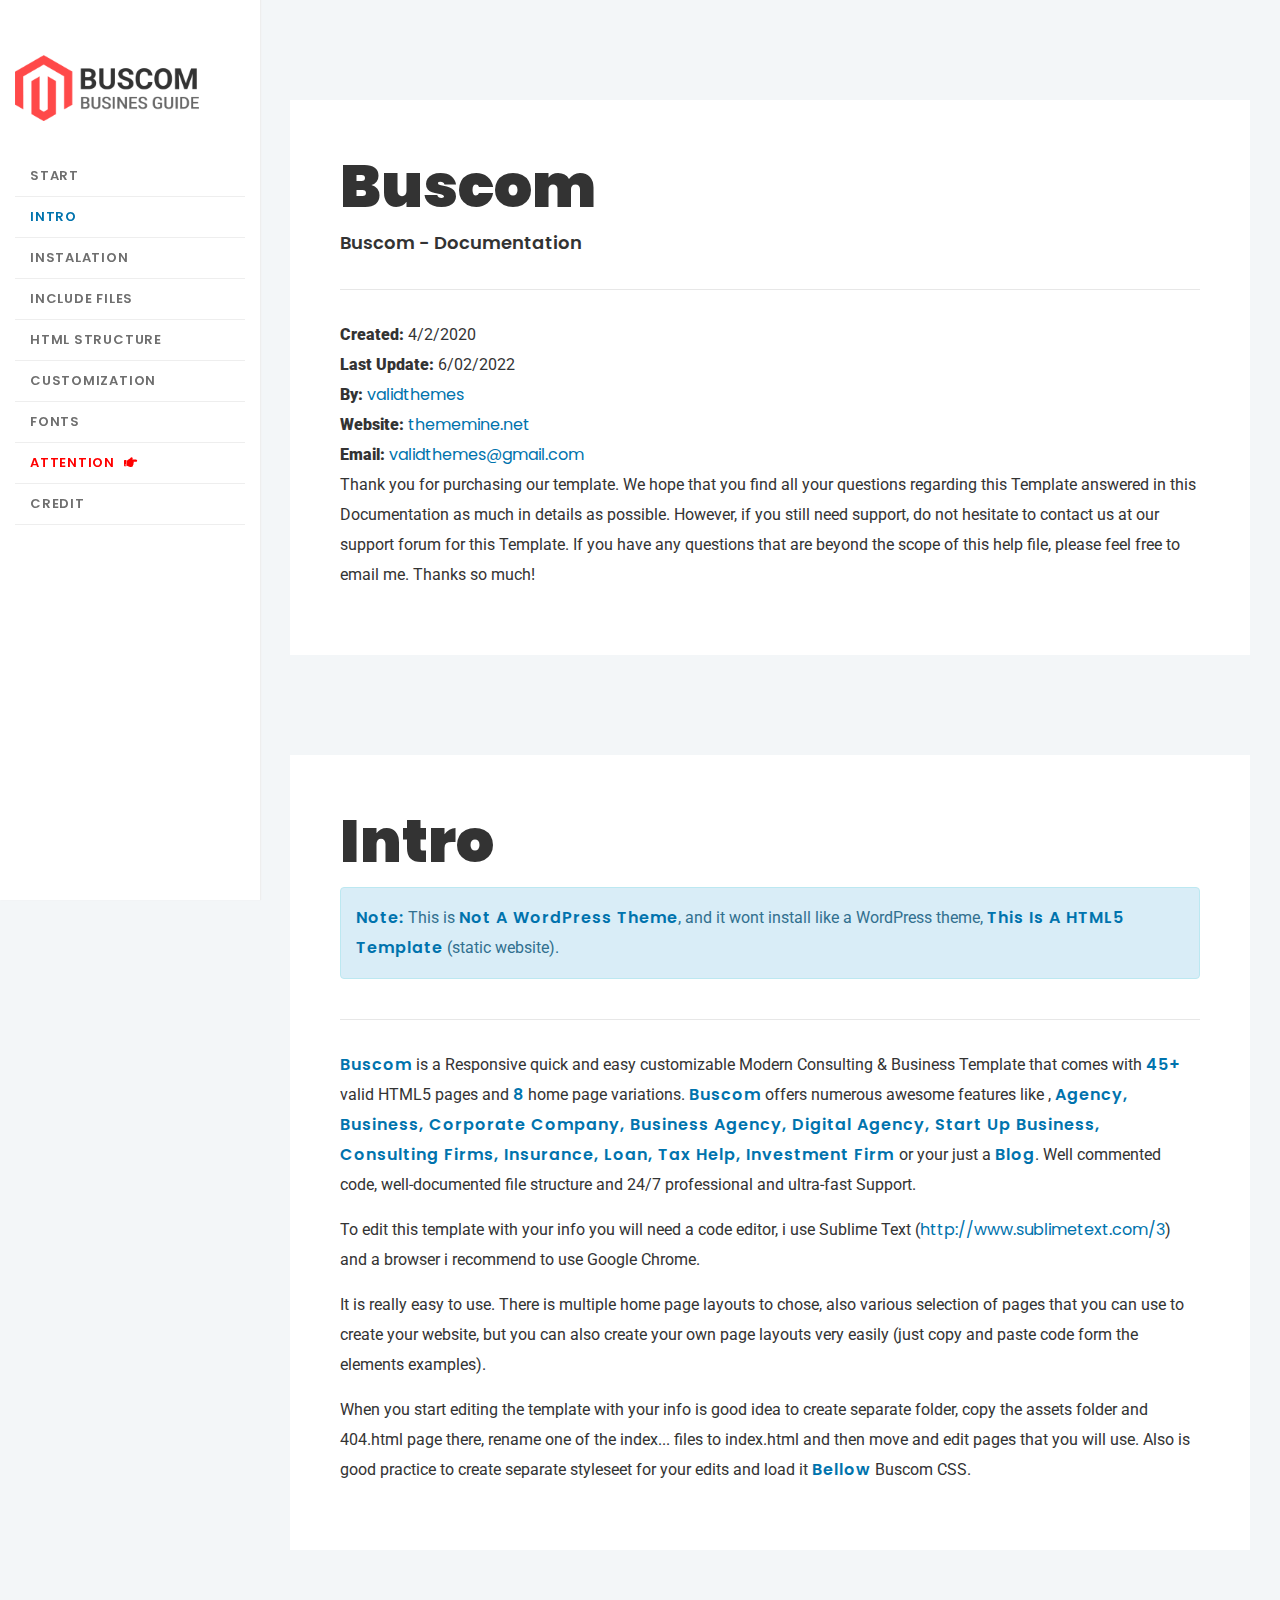
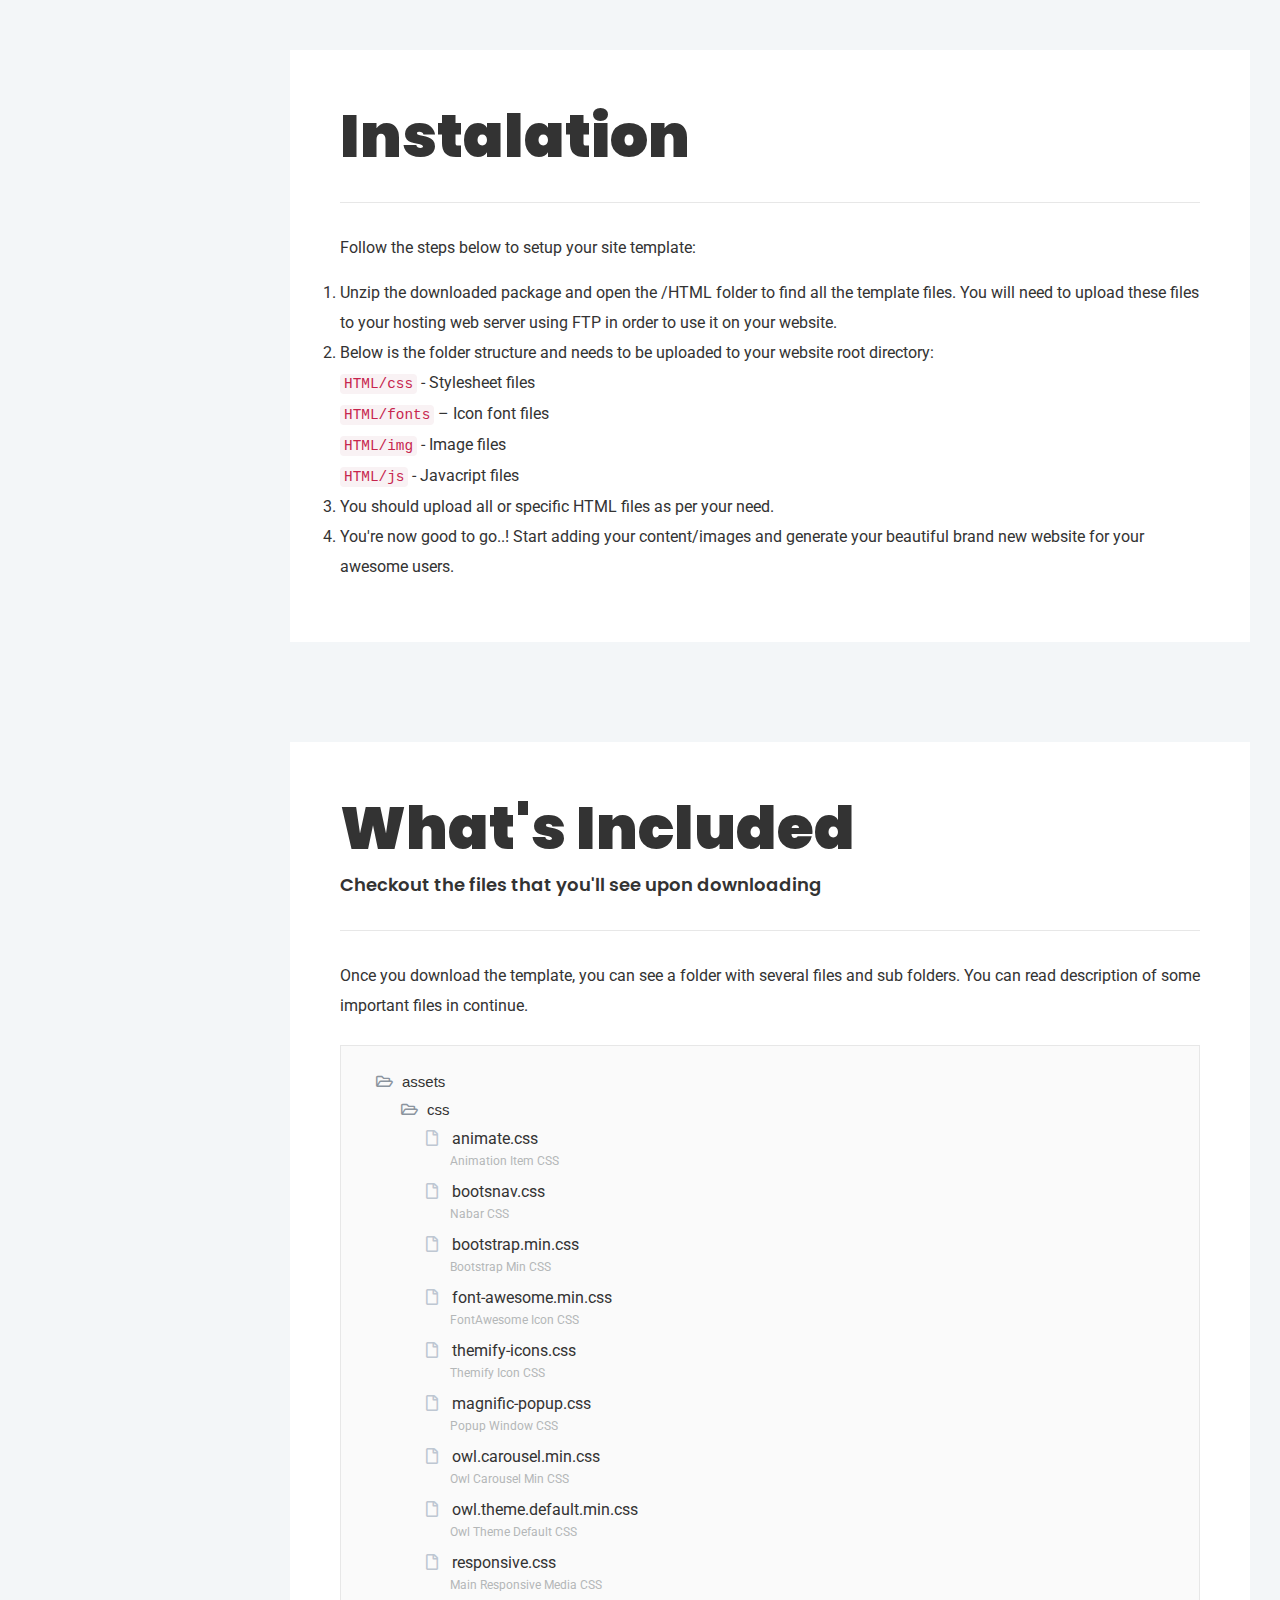
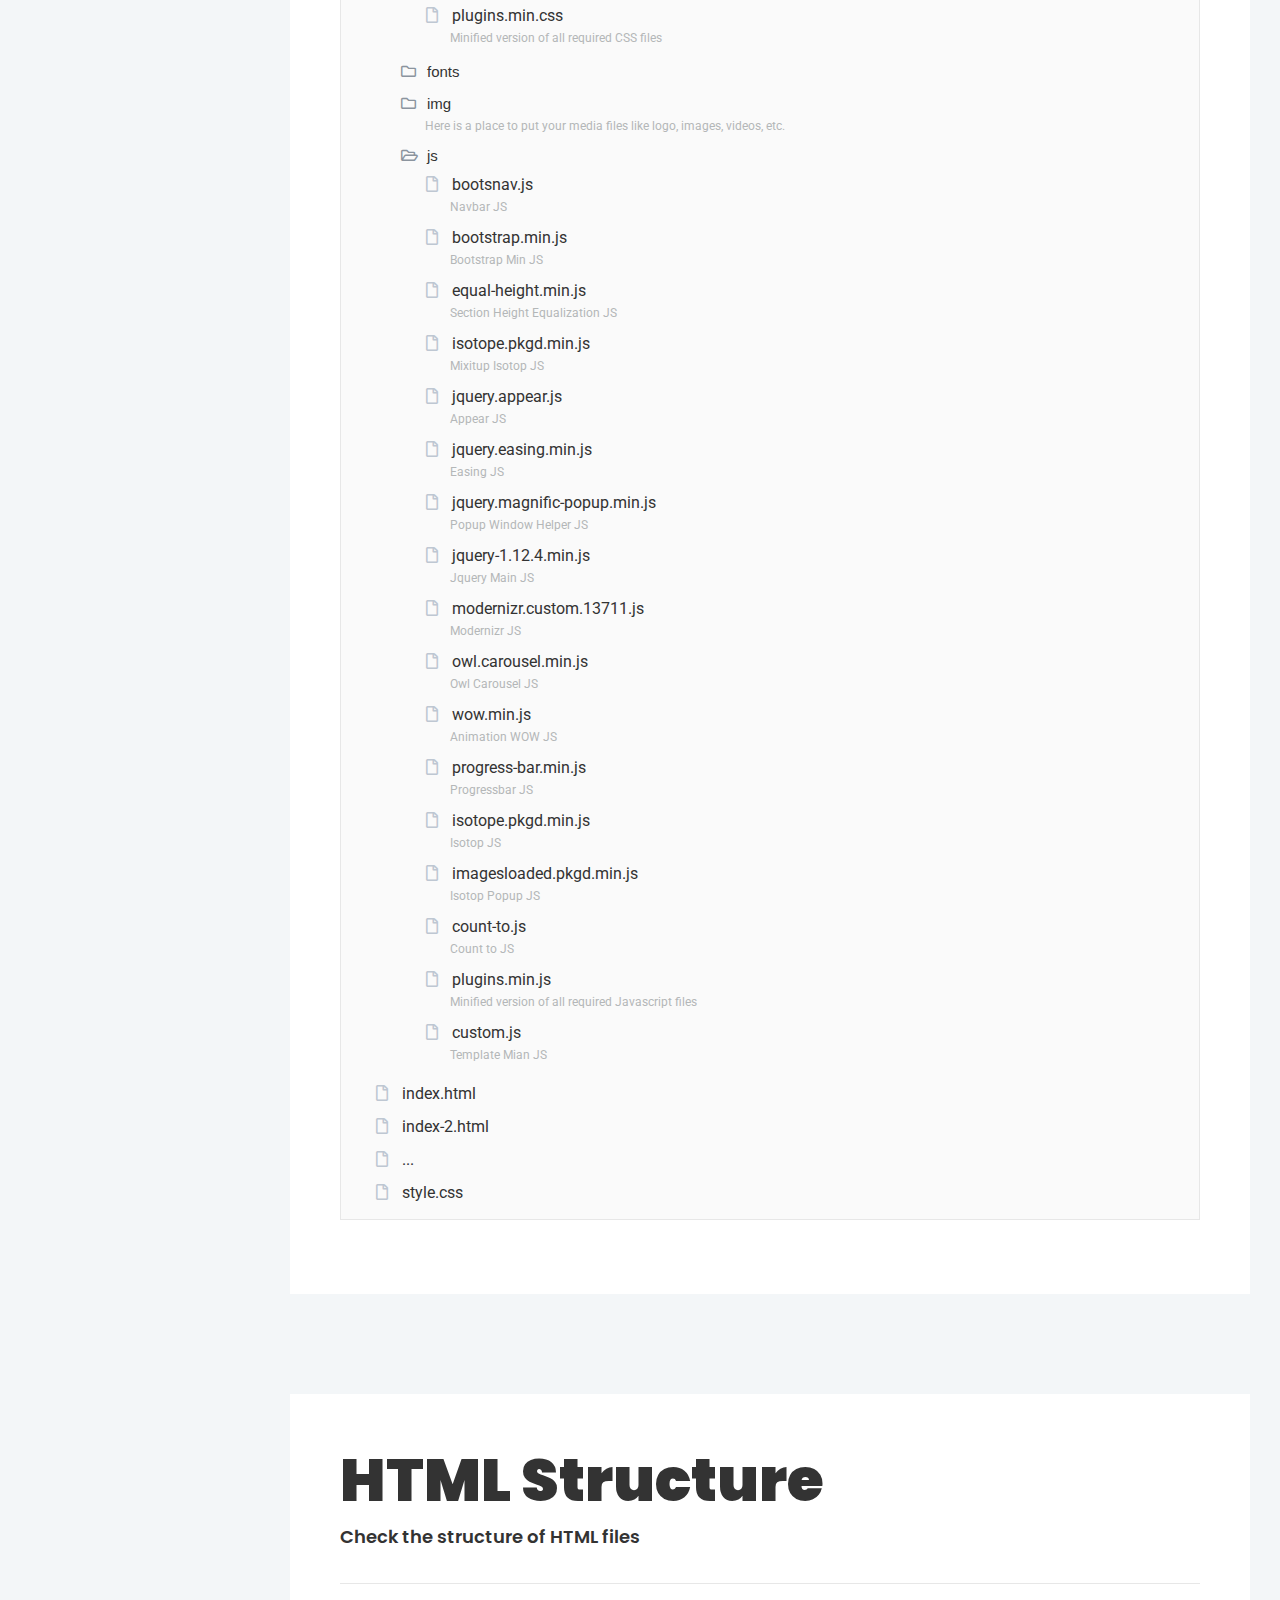
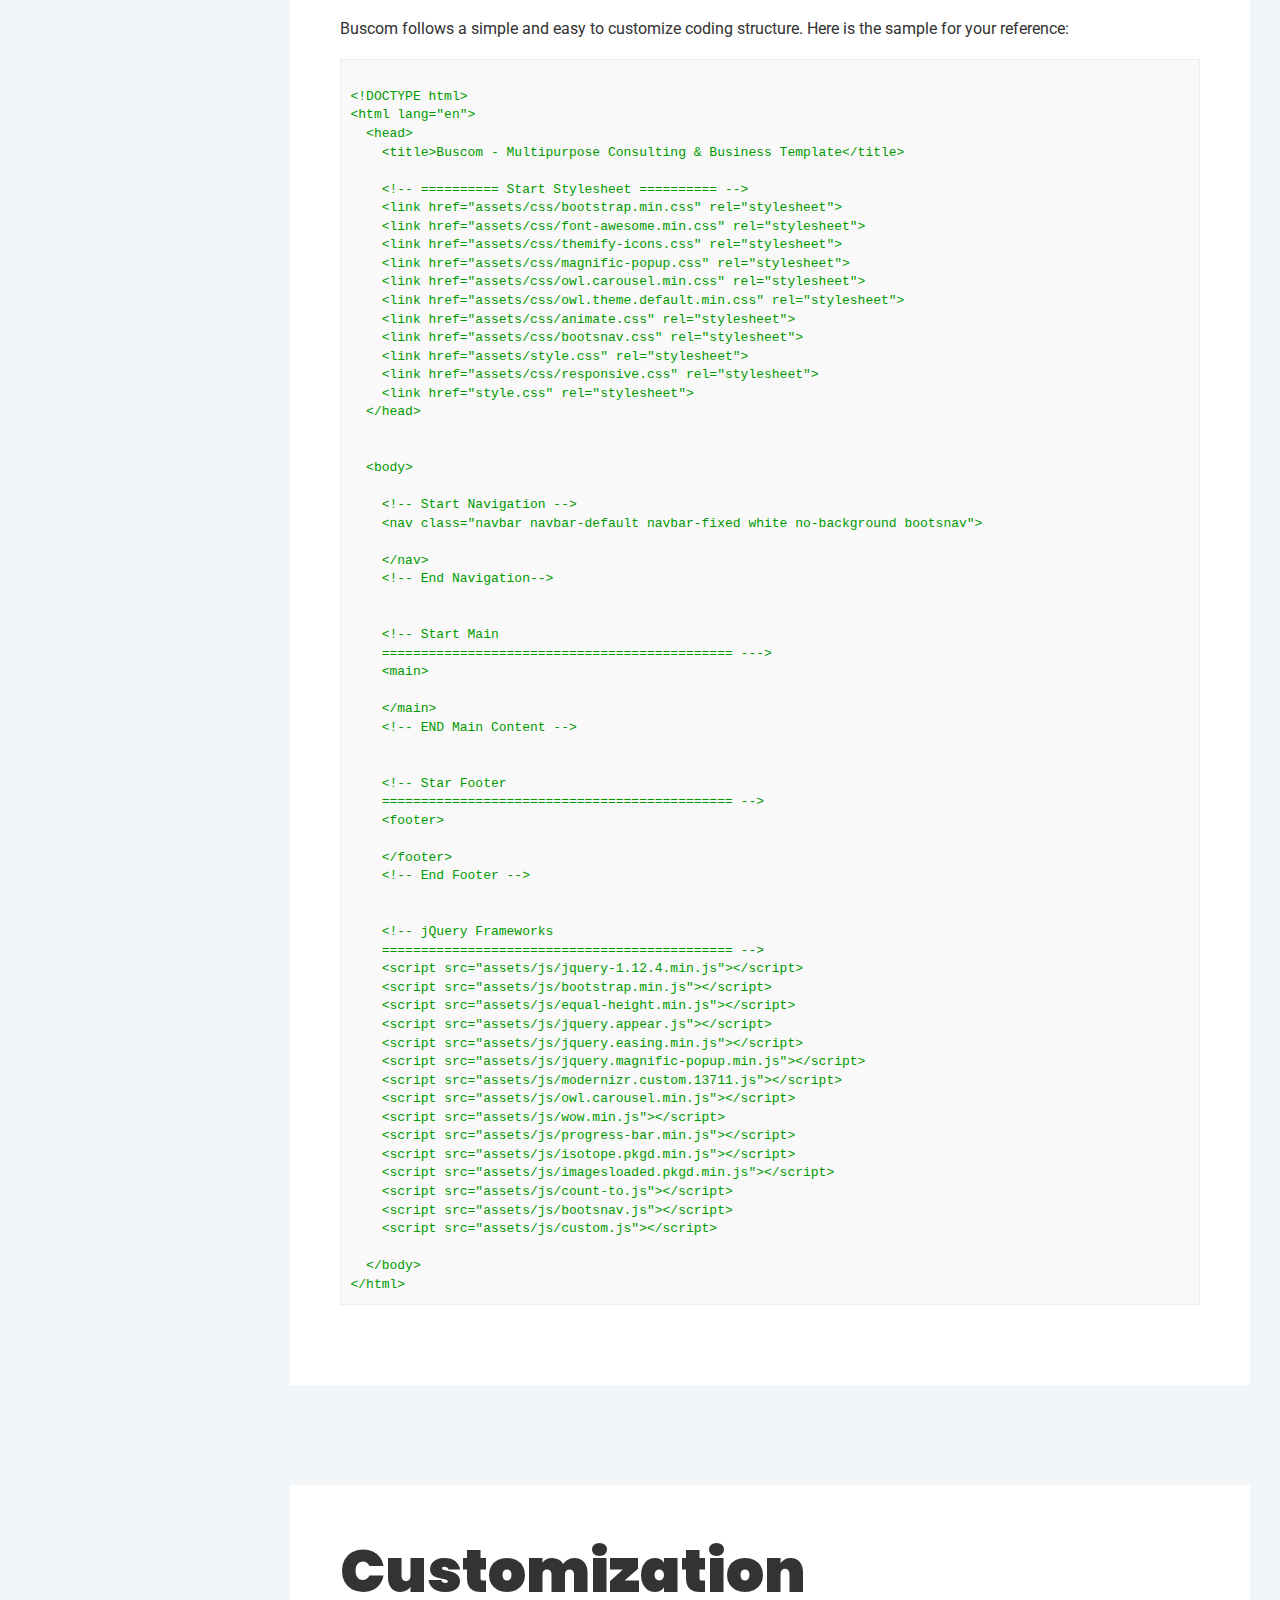
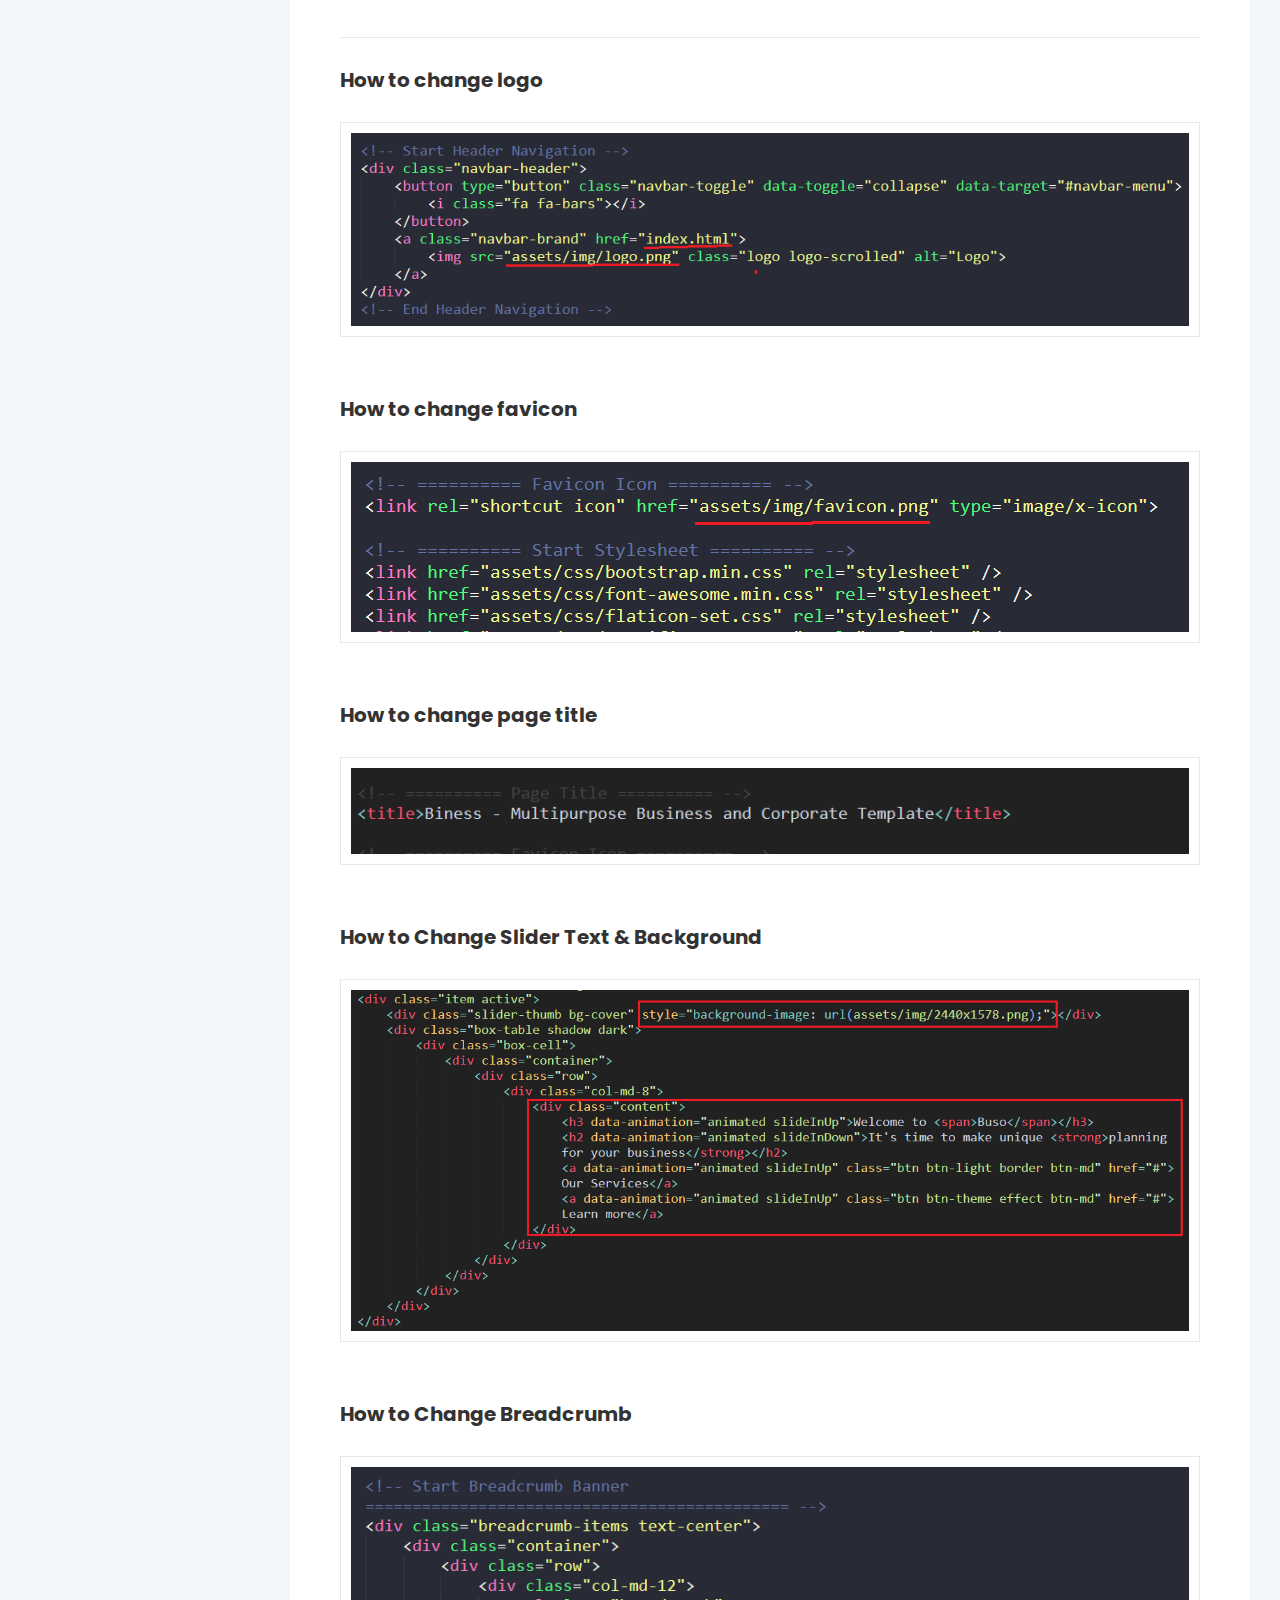
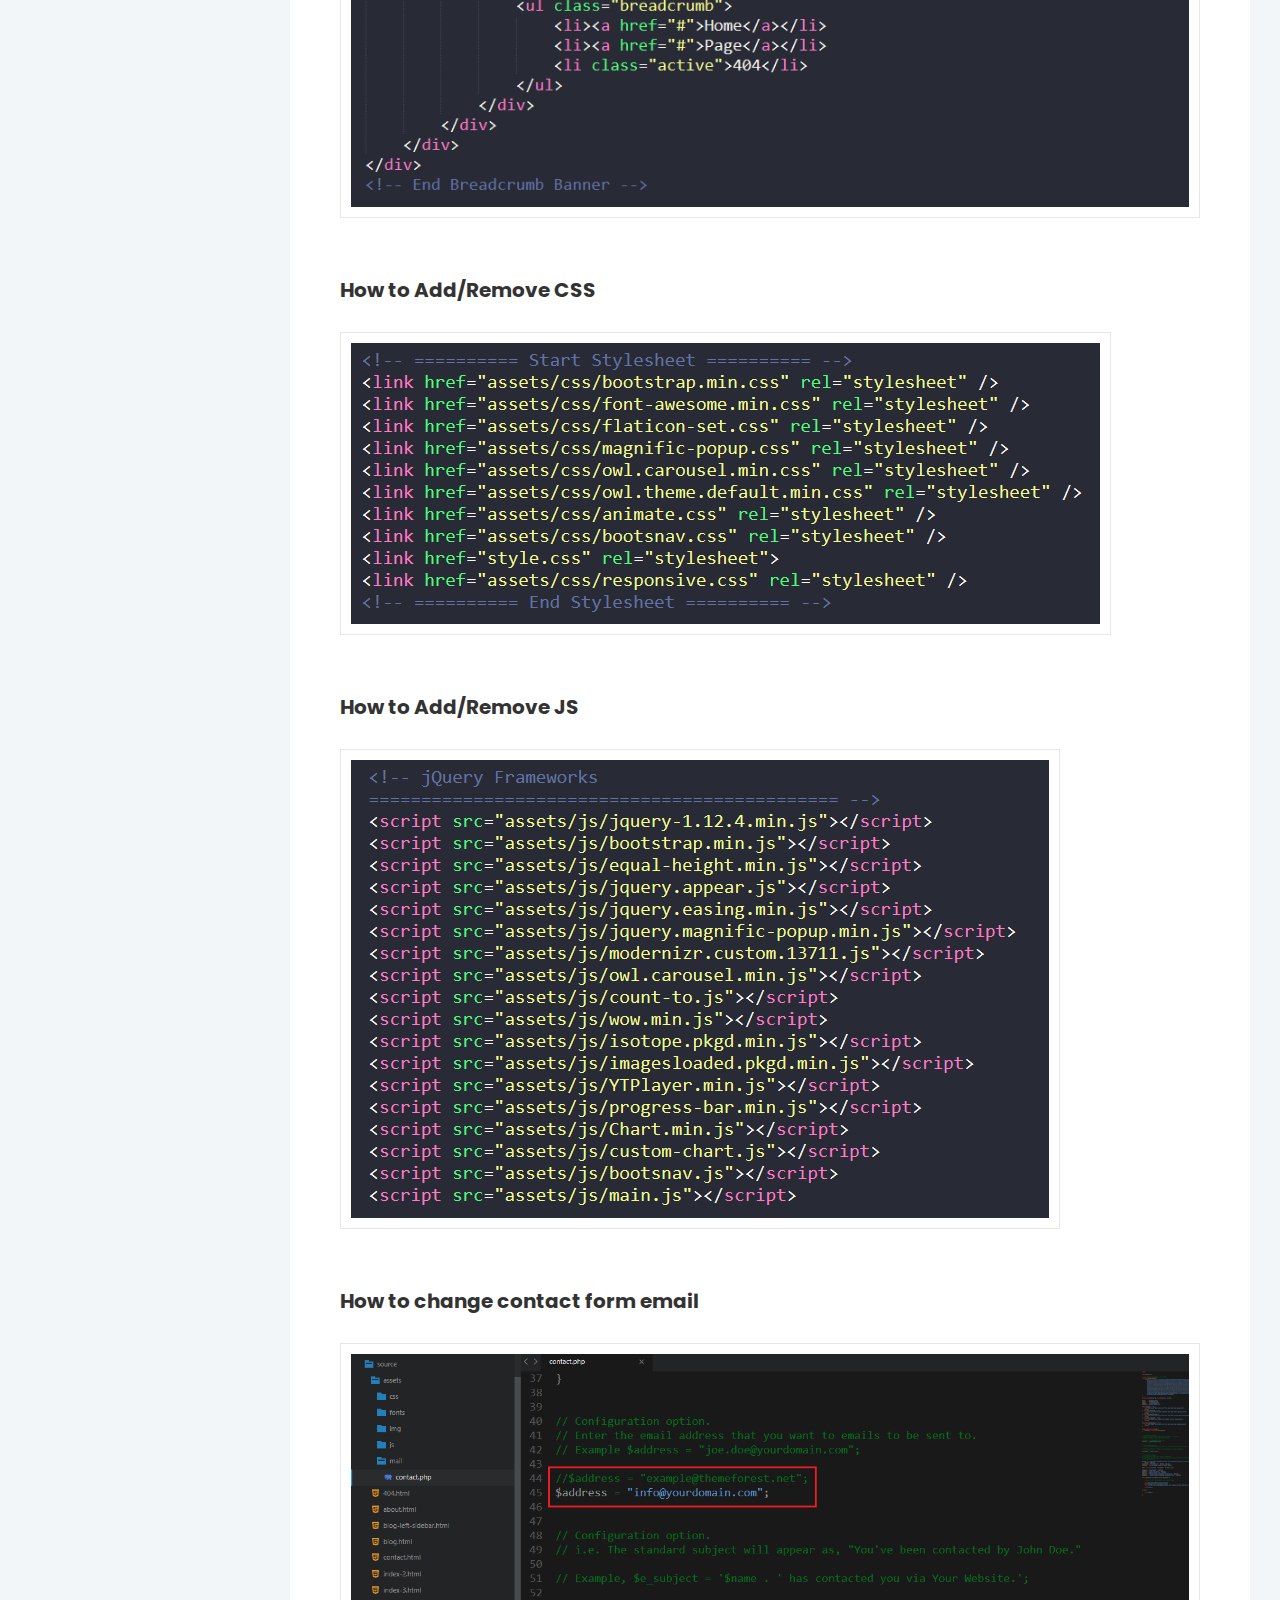
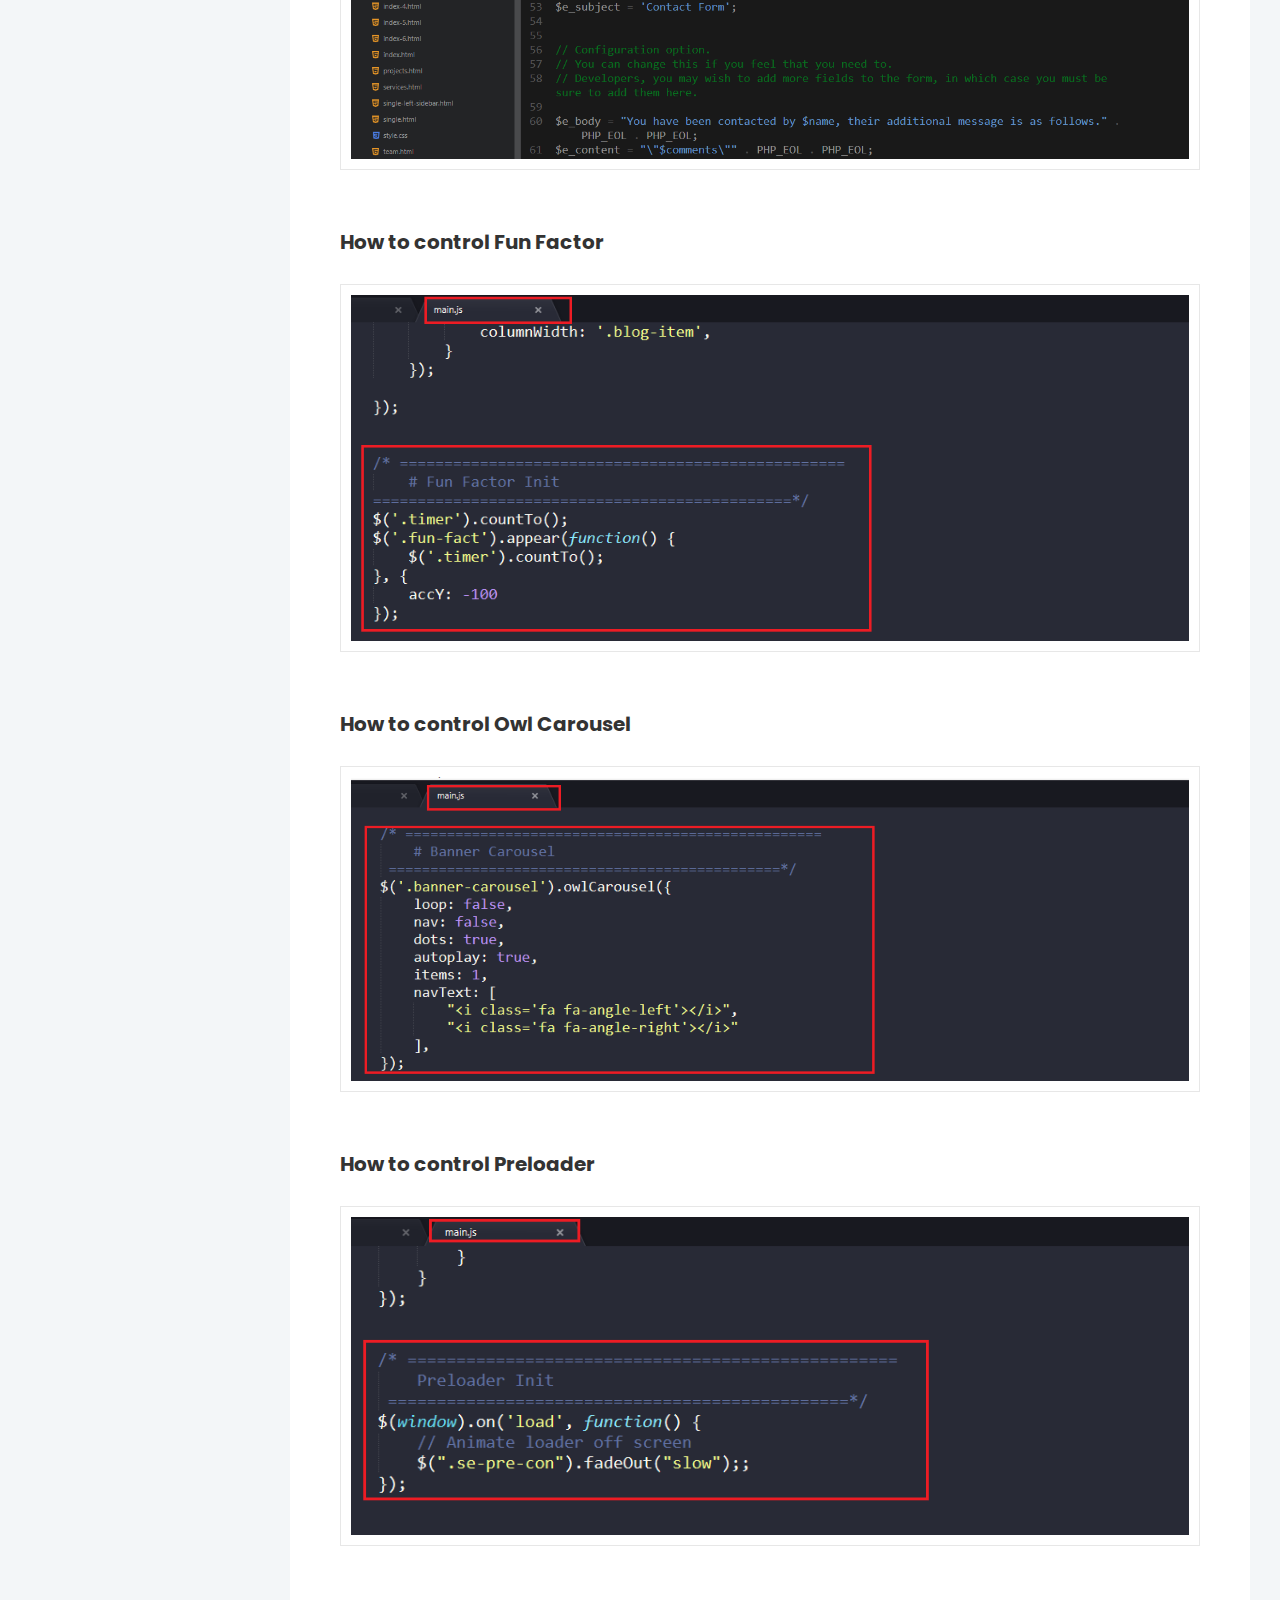
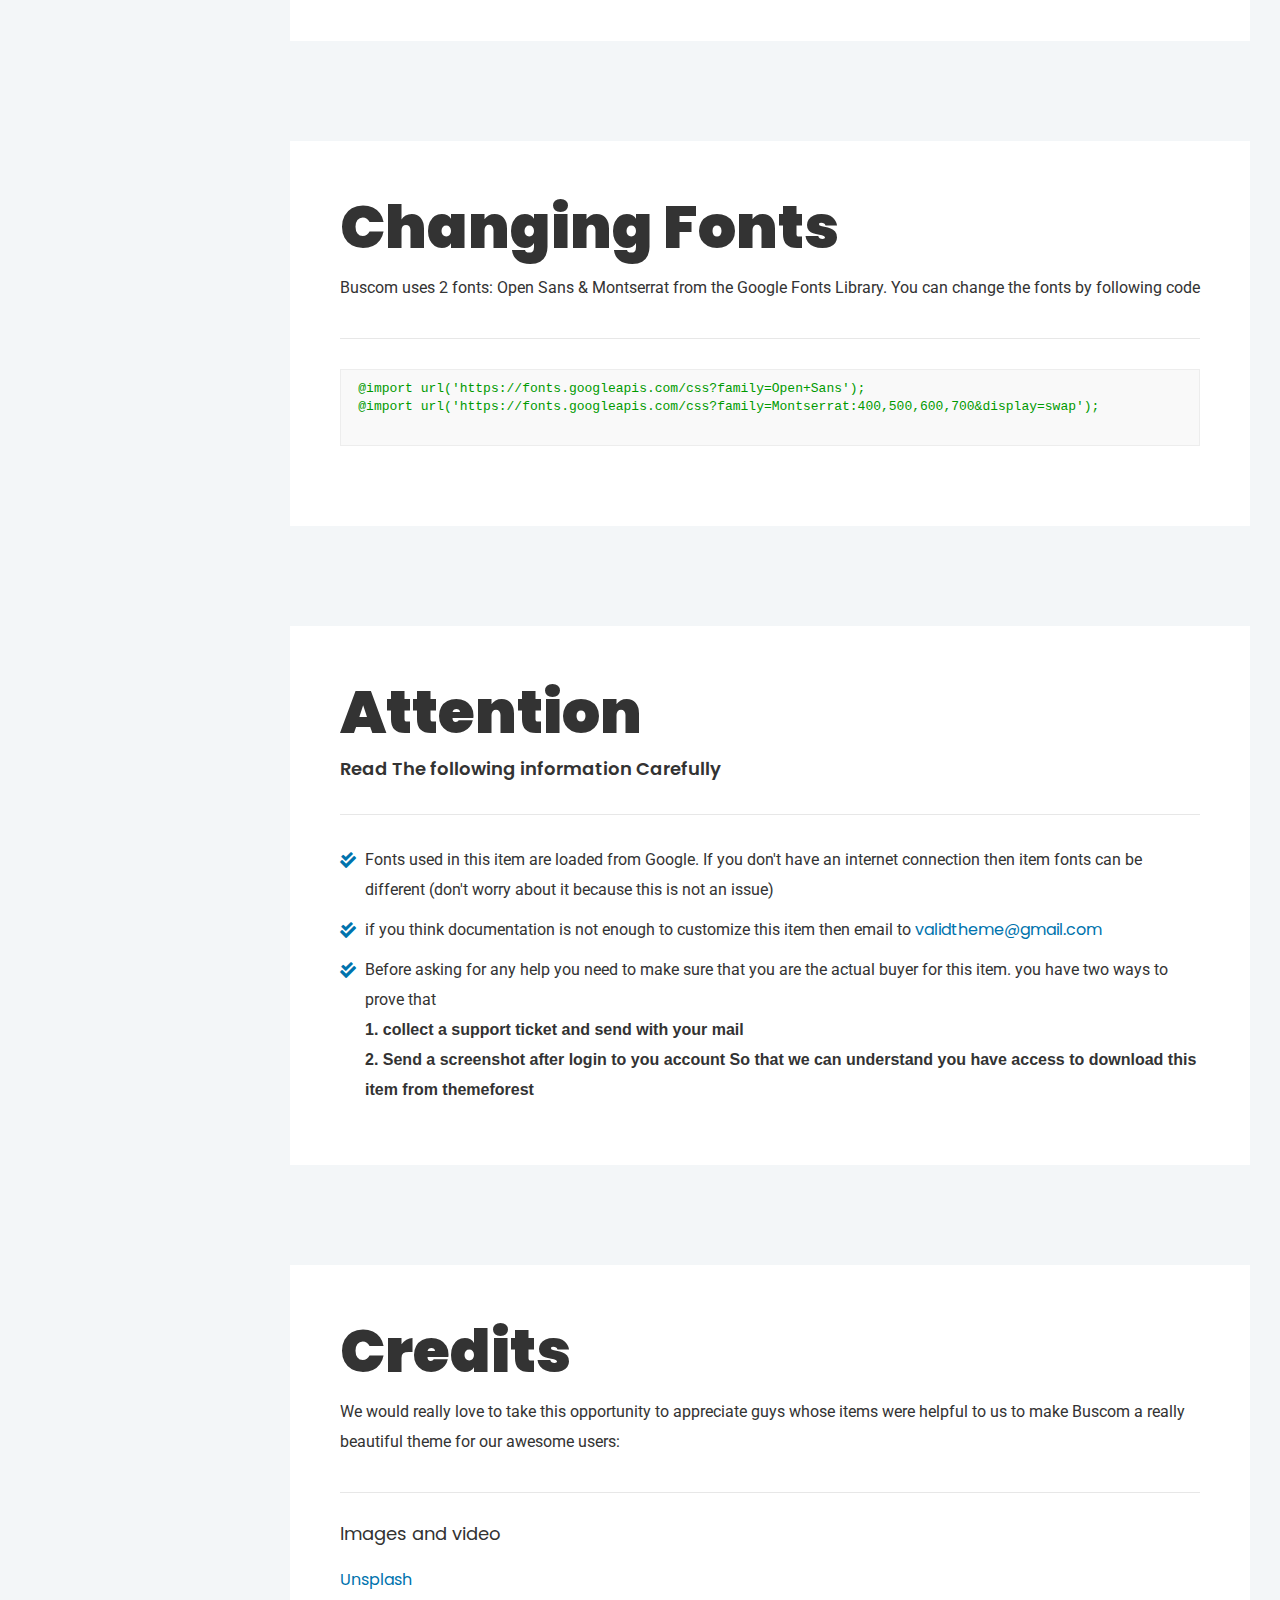
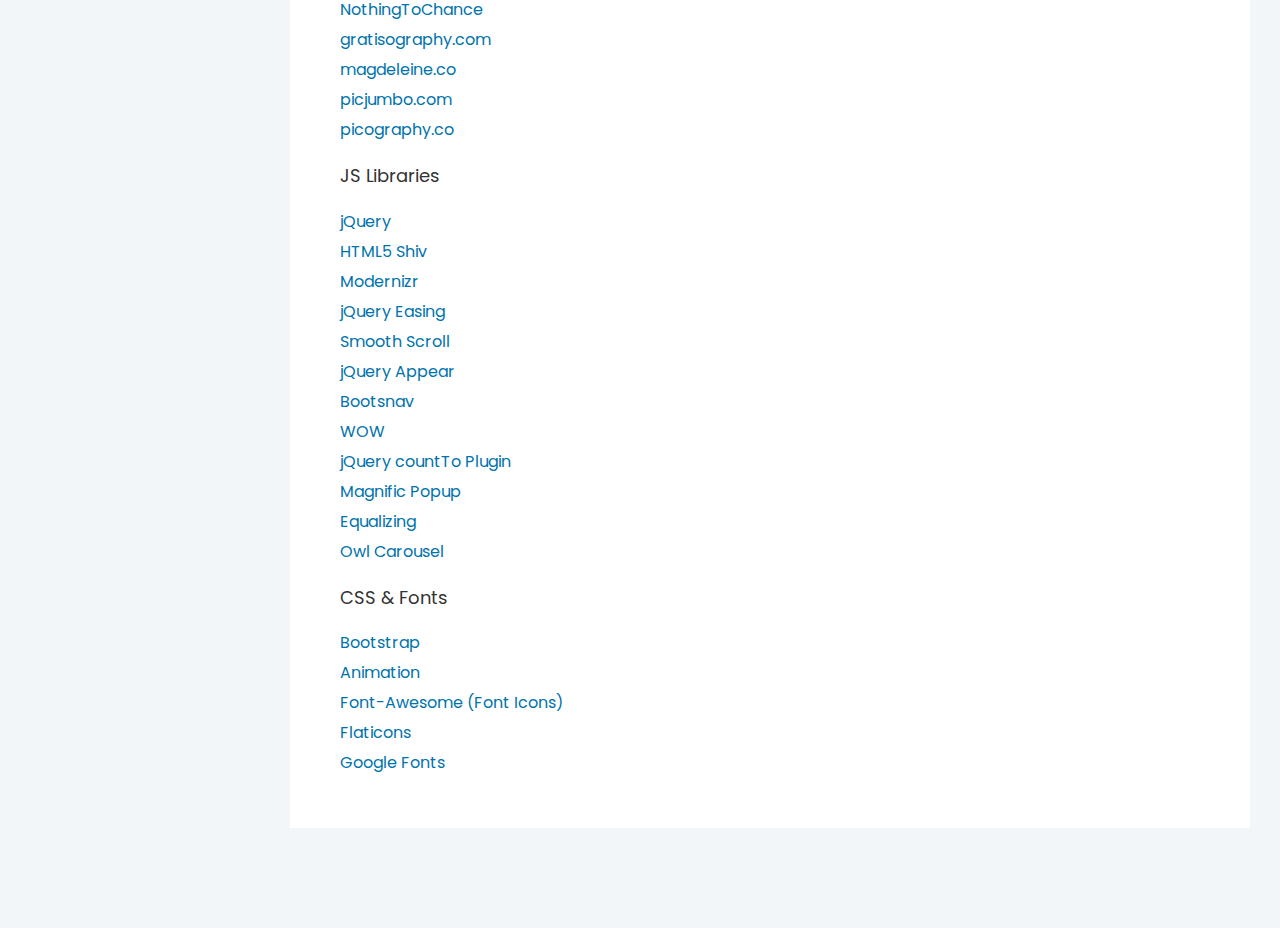
<file: Buscom v1.6/documentation/index.html>
<!DOCTYPE html>
<html lang="en">

<head>
    <!-- ========== Meta Tags ========== -->
    <meta charset="utf-8">
    <meta http-equiv="X-UA-Compatible" content="IE=edge">
    <meta name="viewport" content="width=device-width, initial-scale=1">
    <meta name="description" content="Essay - Documentation">

    <!-- ========== Page Title ========== -->
    <title>Buscom - Documentation</title>

    <!-- ========== Favicon Icon ========== -->
    <link rel="shortcut icon" href="assets/img/favicon.png" type="image/x-icon">

    <!-- ========== Start Stylesheet ========== -->
    <link href="assets/css/plugins.min.css" rel="stylesheet" />
    <link href="style.css" rel="stylesheet">
    <!-- ========== End Stylesheet ========== -->


    <!-- ========== Google Fonts ========== -->
    <link href="https://fonts.googleapis.com/css?family=Roboto&display=swap" rel="stylesheet">
    <link href="https://fonts.googleapis.com/css?family=Poppins:400,500,600,700,800" rel="stylesheet">

</head>

<body>

    <!-- Header 
    ============================================= -->
    <header>

         <!-- Start Navigation -->
        <nav class="navbar navbar-default navbar-sidebar navbar-scrollspy bootsnav" data-minus-value-desktop="0" data-minus-value-mobile="0" data-speed="1000">

            <div class="container">         

                <!-- Start Header Navigation -->
                <div class="navbar-header">
                    <button type="button" class="navbar-toggle" data-toggle="collapse" data-target="#navbar-menu">
                        <i class="fa fa-bars"></i>
                    </button>
                    <!-- Start Header Navigation -->
                    <div class="navbar-header">
                        <button type="button" class="navbar-toggle" data-toggle="collapse" data-target="#navbar-menu">
                        </button>
                        <ul>
                            <li class="scroll">
                                <a class="navbar-brand" href="#start"><img src="assets/img/logo.png" class="logo" alt="Thumb"></a>
                            </li>
                        </ul>
                    </div>
                    <!-- End Header Navigation -->
                </div>
                <!-- End Header Navigation -->

                <!-- Collect the nav links, forms, and other content for toggling -->
                <div class="collapse navbar-collapse" id="navbar-menu">
                    <ul class="nav navbar-nav navbar-right" data-in="fadeInLeft">
                        <li class="active scroll"><a href="#start">Start</a></li>
                        <li class="scroll"><a href="#intro">intro</a></li>
                        <li class="scroll"><a href="#instalation">instalation</a></li>
                        <li class="scroll"><a href="#inc-files">Include Files</a></li>
                        <li class="scroll"><a href="#html">html structure</a></li>
                        <li class="scroll"><a href="#customization">Customization</a></li>
                        <li class="scroll"><a href="#fonts">fonts</a></li>
                        <li class="red scroll"><a href="#attention">Attention <i class="fa fa-hand-point-right"></i></a></li>
                        <li class="scroll"><a href="#credit">credit</a></li>
                    </ul>
                </div><!-- /.navbar-collapse -->
            </div>   
        </nav>
        <!-- End Navigation -->

    </header>
    <!-- End Header -->

    <section id="start" class="default-padding">
        <div class="container">
            <div class="row">
                <div class="col-md-12">
                    <div class="item">
                        <div class="heading">
                            <h1>Buscom</h1>
                            <h4>Buscom - Documentation</h4>
                        </div>
                        <ul>
                            <li><strong>Created:</strong> 4/2/2020</li>
                            <li><strong>Last Update:</strong>  6/02/2022</li>
                            <li><strong>By:</strong> <a target="_blank" href="https://themeforest.net/user/validthemes/portfolio">validthemes</a></li>
                            <li><strong>Website:</strong> <a target="_blank" href="http://thememine.net/">thememine.net</a></li>
                            <li><strong>Email:</strong> <a href="mailto:validtheme@gmail.com">validthemes@gmail.com</a></li>
                        </ul>
                        <p>
                            Thank you for purchasing our template. We hope that you find all your questions regarding this Template answered in this Documentation as much in details as possible. However, if you still need support, do not hesitate to contact us at our support forum for this Template. If you have any questions that are beyond the scope of this help file, please feel free to email me. Thanks so much! 
                        </p>
                    </div>
                </div>
            </div>
        </div>
    </section>

    <section id="intro" class="default-padding-bottom">
        <div class="container">
            <div class="row">
                <div class="col-md-12">
                    <div class="item">
                        <div class="heading">
                            <h1>Intro</h1>
                            <div class="alert alert-info">
                                <strong>Note:</strong> This is <strong>not a WordPress theme</strong>, and it wont install like a WordPress theme, <strong>this is a HTML5 template</strong> (static website).
                            </div>
                        </div>
                        <p>
                            <strong>Buscom</strong> is a Responsive quick and easy customizable Modern Consulting & Business Template that comes with <strong>45+</strong> valid HTML5 pages and <strong>8</strong> home page variations. <strong>Buscom</strong> offers numerous awesome features like , <strong>agency, business, corporate company, business agency, digital agency, start up business, consulting firms, insurance, loan, tax help, investment firm </strong> or your just a <strong>Blog</strong>. Well commented code, well-documented file structure and 24/7 professional and ultra-fast Support.
                        </p>
                        <p>
                            To edit this template with your info you will need a code editor, i use Sublime Text (<a href="http://www.sublimetext.com/3">http://www.sublimetext.com/3</a>) and a browser i recommend to use Google Chrome.
                        </p>
                        <p>
                            It is really easy to use. There is multiple home page layouts to chose, also various selection of pages that you can use to create your website, but you can also create your own page layouts very easily (just copy and paste code form the elements examples).
                        </p>
                        <p>
                            When you start editing the template with your info is good idea to create separate folder, copy the assets folder and 404.html page there, rename one of the index... files to index.html and then move and edit pages that you will use. Also is good practice to create separate styleseet for your edits and load it <strong>bellow</strong> Buscom CSS.
                        </p>
                    </div>
                </div>
            </div>
        </div>
    </section>

    <section id="instalation" class="default-padding-bottom">
        <div class="container">
            <div class="row">
                <div class="col-md-12">
                    <div class="item">
                        <div class="heading">
                            <h1>Instalation</h1>
                        </div>
                        <p>Follow the steps below to setup your site template:</p>
                        <ol>
                            <li>Unzip the downloaded package and open the /HTML folder to find all the template files. You will need to upload these files to your hosting web server using FTP in order to use it on your website.</li>
                            <li>Below is the folder structure and needs to be uploaded to your website root directory:
                                <ul>
                                    <li><code>HTML/css</code> - Stylesheet files</li>
                                    <li><code>HTML/fonts</code> – Icon font files</li> 
                                    <li><code>HTML/img</code> - Image files</li>
                                    <li><code>HTML/js</code> - Javacript files</li>
                                </ul>
                            </li>
                            <li>You should upload all or specific HTML files as per your need.</li>
                            <li>You're now good to go..! Start adding your content/images and generate your beautiful brand new website for your awesome users.</li>
                        </ol>
                    </div>
                </div>
            </div>
        </div>
    </section>

    <section id="inc-files" class="default-padding-bottom">
        <div class="container">
            <div class="row">
                <div class="col-md-12">
                    <div class="item">
                        <div class="heading">
                            <h1>What's included</h1>
                            <h4>Checkout the files that you'll see upon downloading</h4>
                        </div>
                        <p>
                            Once you download the template, you can see a folder with several files and sub folders. You can read description of some important files in continue.
                         </p>
                        <div class="file-tree">
                            <ul>
                                <li class="is-folder open">
                                    <span>assets</span>
                                    <ul>
                                        <li class="is-folder open">
                                            <span>css</span>
                                            <ul>
                                                <li class="is-file"><span>animate.css</span><i>Animation Item CSS</i></li>
                                                <li class="is-file"><span>bootsnav.css</span><i>Nabar CSS</i></li>
                                                <li class="is-file"><span>bootstrap.min.css</span><i>Bootstrap Min CSS</i></li>
                                                <li class="is-file"><span>font-awesome.min.css</span><i>FontAwesome Icon CSS</i></li>
                                                <li class="is-file"><span>themify-icons.css</span><i>Themify Icon CSS</i></li>
                                                <li class="is-file"><span>magnific-popup.css</span><i>Popup Window CSS</i></li>
                                                <li class="is-file"><span>owl.carousel.min.css</span><i>Owl Carousel Min CSS</i></li>
                                                <li class="is-file"><span>owl.theme.default.min.css</span><i>Owl Theme Default CSS</i></li>
                                                <li class="is-file"><span>responsive.css</span><i>Main Responsive Media CSS</i></li>
                                                <li class="is-file"><span>plugins.min.css</span><i>Minified version of all required CSS files</i></li>
                                            </ul>
                                        </li>
                                        <li class="is-folder"><span>fonts</span></li>
                                        <li class="is-folder"><span>img</span><i>Here is a place to put your media files like logo, images, videos, etc.</i></li>
                                        <li class="is-folder open">
                                        <span>js</span>
                                        <ul>
                                            <li class="is-file"><span>bootsnav.js</span><i>Navbar JS</i></li>
                                            <li class="is-file"><span>bootstrap.min.js</span><i>Bootstrap Min JS</i></li>
                                            <li class="is-file"><span>equal-height.min.js</span><i>Section Height Equalization JS</i></li>
                                            <li class="is-file"><span>isotope.pkgd.min.js</span><i>Mixitup Isotop JS</i></li>
                                            <li class="is-file"><span>jquery.appear.js</span><i>Appear  JS</i></li>
                                            <li class="is-file"><span>jquery.easing.min.js</span><i>Easing JS</i></li>
                                            <li class="is-file"><span>jquery.magnific-popup.min.js</span><i>Popup Window Helper JS</i></li>
                                            <li class="is-file"><span>jquery-1.12.4.min.js</span><i>Jquery Main JS</i></li>
                                            <li class="is-file"><span>modernizr.custom.13711.js</span><i>Modernizr JS</i></li>
                                            <li class="is-file"><span>owl.carousel.min.js</span><i>Owl Carousel JS</i></li>
                                            <li class="is-file"><span>wow.min.js</span><i>Animation WOW JS</i></li>
                                            <li class="is-file"><span>progress-bar.min.js</span><i>Progressbar JS</i></li>
                                            <li class="is-file"><span>isotope.pkgd.min.js</span><i>Isotop JS</i></li>
                                            <li class="is-file"><span>imagesloaded.pkgd.min.js</span><i>Isotop Popup JS</i></li>
                                            <li class="is-file"><span>count-to.js</span><i>Count to JS</i></li>


                                            <li class="is-file"><span>plugins.min.js</span><i>Minified version of all required Javascript files</i></li>
                                            <li class="is-file"><span>custom.js</span><i>Template Mian JS</i></li>
                                        </ul>
                                        </li>
                                    </ul>
                                </li>
                                <li class="is-file"><span>index.html</span></li>
                                <li class="is-file"><span>index-2.html</span></li>
                                <li class="is-file"><span>...</span></li>
                                <li class="is-file"><span>style.css</span></li>
                            </ul>
                         </div>
                    </div>
                </div>
            </div>
        </div>
    </section>

    <section id="html" class="default-padding-bottom">
        <div class="container">
            <div class="row">
                <div class="col-md-12">
                    <div class="item">
                        <div class="heading">
                            <h1>HTML Structure</h1>
                            <h4>Check the structure of HTML files</h4>
                        </div>
                        <p>
                            Buscom follows a simple and easy to customize coding structure. Here is the sample for your reference: 
                        </p>
                        <pre class="line-numbers"><code class="language-markup">
&lt;!DOCTYPE html&gt;
&lt;html lang=&quot;en&quot;&gt;
  &lt;head&gt;
    &lt;title&gt;Buscom - Multipurpose Consulting & Business Template&lt;/title&gt;

    &lt;!-- ========== Start Stylesheet ========== --&gt;
    &lt;link href=&quot;assets/css/bootstrap.min.css&quot; rel=&quot;stylesheet&quot;&gt;
    &lt;link href=&quot;assets/css/font-awesome.min.css&quot; rel=&quot;stylesheet&quot;&gt;
    &lt;link href=&quot;assets/css/themify-icons.css&quot; rel=&quot;stylesheet&quot;&gt;
    &lt;link href=&quot;assets/css/magnific-popup.css&quot; rel=&quot;stylesheet&quot;&gt;
    &lt;link href=&quot;assets/css/owl.carousel.min.css&quot; rel=&quot;stylesheet&quot;&gt;
    &lt;link href=&quot;assets/css/owl.theme.default.min.css&quot; rel=&quot;stylesheet&quot;&gt;
    &lt;link href=&quot;assets/css/animate.css&quot; rel=&quot;stylesheet&quot;&gt;
    &lt;link href=&quot;assets/css/bootsnav.css&quot; rel=&quot;stylesheet&quot;&gt;
    &lt;link href=&quot;assets/style.css&quot; rel=&quot;stylesheet&quot;&gt;
    &lt;link href=&quot;assets/css/responsive.css&quot; rel=&quot;stylesheet&quot;&gt;
    &lt;link href=&quot;style.css&quot; rel=&quot;stylesheet&quot;&gt;
  &lt;/head&gt;
  

  &lt;body&gt;

    &lt;!-- Start Navigation --&gt;
    &lt;nav class=&quot;navbar navbar-default navbar-fixed white no-background bootsnav&quot;&gt;

    &lt;/nav&gt;
    &lt;!-- End Navigation--&gt;


    &lt;!-- Start Main
    ============================================= ---&gt;
    &lt;main&gt;

    &lt;/main&gt;
    &lt;!-- END Main Content --&gt;


    &lt;!-- Star Footer
    ============================================= --&gt;
    &lt;footer&gt;

    &lt;/footer&gt;
    &lt;!-- End Footer --&gt;


    &lt;!-- jQuery Frameworks
    ============================================= --&gt;
    &lt;script src=&quot;assets/js/jquery-1.12.4.min.js&quot;&gt;&lt;/script&gt;
    &lt;script src=&quot;assets/js/bootstrap.min.js&quot;&gt;&lt;/script&gt;
    &lt;script src=&quot;assets/js/equal-height.min.js&quot;&gt;&lt;/script&gt;
    &lt;script src=&quot;assets/js/jquery.appear.js&quot;&gt;&lt;/script&gt;
    &lt;script src=&quot;assets/js/jquery.easing.min.js&quot;&gt;&lt;/script&gt;
    &lt;script src=&quot;assets/js/jquery.magnific-popup.min.js&quot;&gt;&lt;/script&gt;
    &lt;script src=&quot;assets/js/modernizr.custom.13711.js&quot;&gt;&lt;/script&gt;
    &lt;script src=&quot;assets/js/owl.carousel.min.js&quot;&gt;&lt;/script&gt;
    &lt;script src=&quot;assets/js/wow.min.js&quot;&gt;&lt;/script&gt;
    &lt;script src=&quot;assets/js/progress-bar.min.js&quot;&gt;&lt;/script&gt;
    &lt;script src=&quot;assets/js/isotope.pkgd.min.js&quot;&gt;&lt;/script&gt;
    &lt;script src=&quot;assets/js/imagesloaded.pkgd.min.js&quot;&gt;&lt;/script&gt;
    &lt;script src=&quot;assets/js/count-to.js&quot;&gt;&lt;/script&gt;
    &lt;script src=&quot;assets/js/bootsnav.js&quot;&gt;&lt;/script&gt;
    &lt;script src=&quot;assets/js/custom.js&quot;&gt;&lt;/script&gt;

  &lt;/body&gt;
&lt;/html&gt;
</code></pre>
                    </div>
                </div>
            </div>
        </div>
    </section>


    <section id="customization" class="default-padding-bottom">
        <div class="container">
            <div class="row">
                <div class="col-md-12">
                    <div class="item">
                        <div class="heading">
                            <h1>Customization</h1>
                        </div>

                        <h2>How to change logo</h2>
                        <p>
                            <img src="assets/img/change-logo.png" alt="Thumb">
                        </p>

                        <h2>How to change favicon</h2>
                        <p>
                            <img src="assets/img/change-favicon.png" alt="Thumb">
                        </p>

                        <h2>How to change page title</h2>
                        <p>
                            <img src="assets/img/change-title.png" alt="Thumb">
                        </p>

                        <h2>How to Change Slider Text & Background</h2>
                        <p>
                            <img src="assets/img/change-slider.png" alt="Thumb">
                        </p>

                        <h2>How to Change Breadcrumb</h2>
                        <p>
                            <img src="assets/img/change-breadcrumb.png" alt="Thumb">
                        </p>

                        <h2>How to Add/Remove CSS</h2>
                        <p>
                            <img src="assets/img/change-css.png" alt="Thumb">
                        </p>

                        <h2>How to Add/Remove JS</h2>
                        <p>
                            <img src="assets/img/change-js.png" alt="Thumb">
                        </p>

                        <h2>How to change contact form email</h2>
                        <p>
                            <img src="assets/img/mail.png" alt="Thumb">
                        </p>

                        <h2>How to control Fun Factor</h2>
                        <p>
                            <img src="assets/img/change-fun-factor.png" alt="Thumb">
                        </p>

                        <h2>How to control Owl Carousel</h2>
                        <p>
                            <img src="assets/img/change-carousel.png" alt="Thumb">
                        </p>

                        <h2>How to control Preloader</h2>
                        <p>
                            <img src="assets/img/change-preloader.png" alt="Thumb">
                        </p>

                    </div>
                </div>
            </div>
        </div>
    </section>

    <section id="fonts" class="default-padding-bottom">
        <div class="container">
            <div class="row">
                <div class="col-md-12">
                    <div class="item">
                        <div class="heading">
                            <h1>Changing fonts</h1>
                            <p>
                                Buscom uses 2 fonts: Open Sans & Montserrat from the Google Fonts Library. You can change the fonts by following code
                            </p>
                        </div>
        <pre class="line-numbers">
 @import url('https://fonts.googleapis.com/css?family=Open+Sans');
 @import url('https://fonts.googleapis.com/css?family=Montserrat:400,500,600,700&display=swap');
                    </div>
                </div>
            </div>
        </div>
    </section>

    <section id="attention" class="default-padding-bottom">
        <div class="container">
            <div class="row">
                <div class="col-md-12">
                    <div class="item">
                        <div class="heading">
                            <h1>attention</h1>
                            <h4>Read The following information Carefully</h4>
                        </div>
                        <ul class="with-circle">
                            <li>
                                Fonts used in this item are loaded from Google. If you don't have an internet connection then item fonts can be different (don't worry about it because this is not an issue)
                            </li>
                            <li>
                                if you think documentation is not enough to customize this item then email to <a href="mailto:validtheme@gmail.com">validtheme@gmail.com</a>
                            </li>
                            <li>
                                Before asking for any help you need to make sure that you are the actual buyer for this item. you have two ways to prove that<br>
                                <strong>1. collect a support ticket and send with your mail</strong><br>
                                <strong>2. Send a screenshot after login to you account So that we can understand you have access to download this item from themeforest</strong>

                            </li>
                        </ul>
                    </div>
                </div>
            </div>
        </div>
    </section>

    <section id="credit" class="default-padding-bottom">
        <div class="container">
            <div class="row">
                <div class="col-md-12">
                    <div class="item">
                        <div class="heading">
                            <h1>credits</h1>
                            <p>
                                We would really love to take this opportunity to appreciate guys whose items were helpful to us to make Buscom a really beautiful theme for our awesome users: 
                            </p>
                        </div>
                        <h4>Images and video</h4>
                        <ul>
                            <li><a href="https://unsplash.com/" target="_blank">Unsplash</a></li>
                            <li><a href="http://nothingtochance.co/" target="_blank">NothingToChance</a></li>
                            <li><a href="http://gratisography.com" target="_blank">gratisography.com</a></li>
                            <li><a href="http://magdeleine.co" target="_blank">magdeleine.co</a></li>
                            <li><a href="http://picjumbo.com" target="_blank">picjumbo.com</a></li>
                            <li><a href="http://picography.co" target="_blank">picography.co</a></li>
                        </ul>
                        <h4>JS Libraries</h4>
                        <ul>
                            <li><a href="https://jquery.com/download/" target="_blank">jQuery</a></li>
                            <li><a href="https://github.com/afarkas/html5shiv" target="_blank">HTML5 Shiv</a></li>
                            <li><a href="http://modernizr.com/" target="_blank">Modernizr</a></li>
                            <li><a href="https://plugins.jquery.com/jquery.easing/" target="_blank">jQuery Easing</a></li>
                            <li><a href="https://github.com/kswedberg/jquery-smooth-scroll" target="_blank">Smooth Scroll</a></li>
                            <li><a href="https://github.com/morr/jquery.appear" target="_blank">jQuery Appear</a></li>
                            <li><a href="http://bootsnav.danurstrap.com/" target="_blank">Bootsnav</a></li>
                            <li><a href="http://mynameismatthieu.com/WOW/index.html" target="_blank">WOW</a></li>
                            <li><a href="https://github.com/mhuggins/jquery-countTo" target="_blank">jQuery countTo Plugin</a></li>
                            <li><a href="http://dimsemenov.com/plugins/magnific-popup/" target="_blank">Magnific Popup</a></li>
                            <li><a href="http://tsvensen.github.io/equalize.js/" target="_blank">Equalizing</a></li>
                            <li><a href="https://owlcarousel2.github.io/OwlCarousel2/" target="_blank">Owl Carousel</a></li>
                        </ul>
                        <h4>CSS & Fonts</h4>
                        <ul>
                            <li><a href="http://getbootstrap.com/" target="_blank">Bootstrap</a></li>
                            <li><a href="http://daneden.github.io/animate.css/" target="_blank">Animation</a></li>
                            <li><a href="http://fortawesome.github.io/Font-Awesome/" target="_blank">Font-Awesome (Font Icons)</a></li>
                            <li><a href="https://www.flaticon.com" target="_blank">Flaticons</a></li>
                            <li><a href="https://www.google.com/fonts" target="_blank">Google Fonts</a></li>
                        </ul>
                    </div>
                </div>
            </div>
        </div>
    </section>

    
    <!-- jQuery Frameworks
    ============================================= -->
    <script src="assets/js/plugins.min.js"></script>

</body>
</html>
</file>
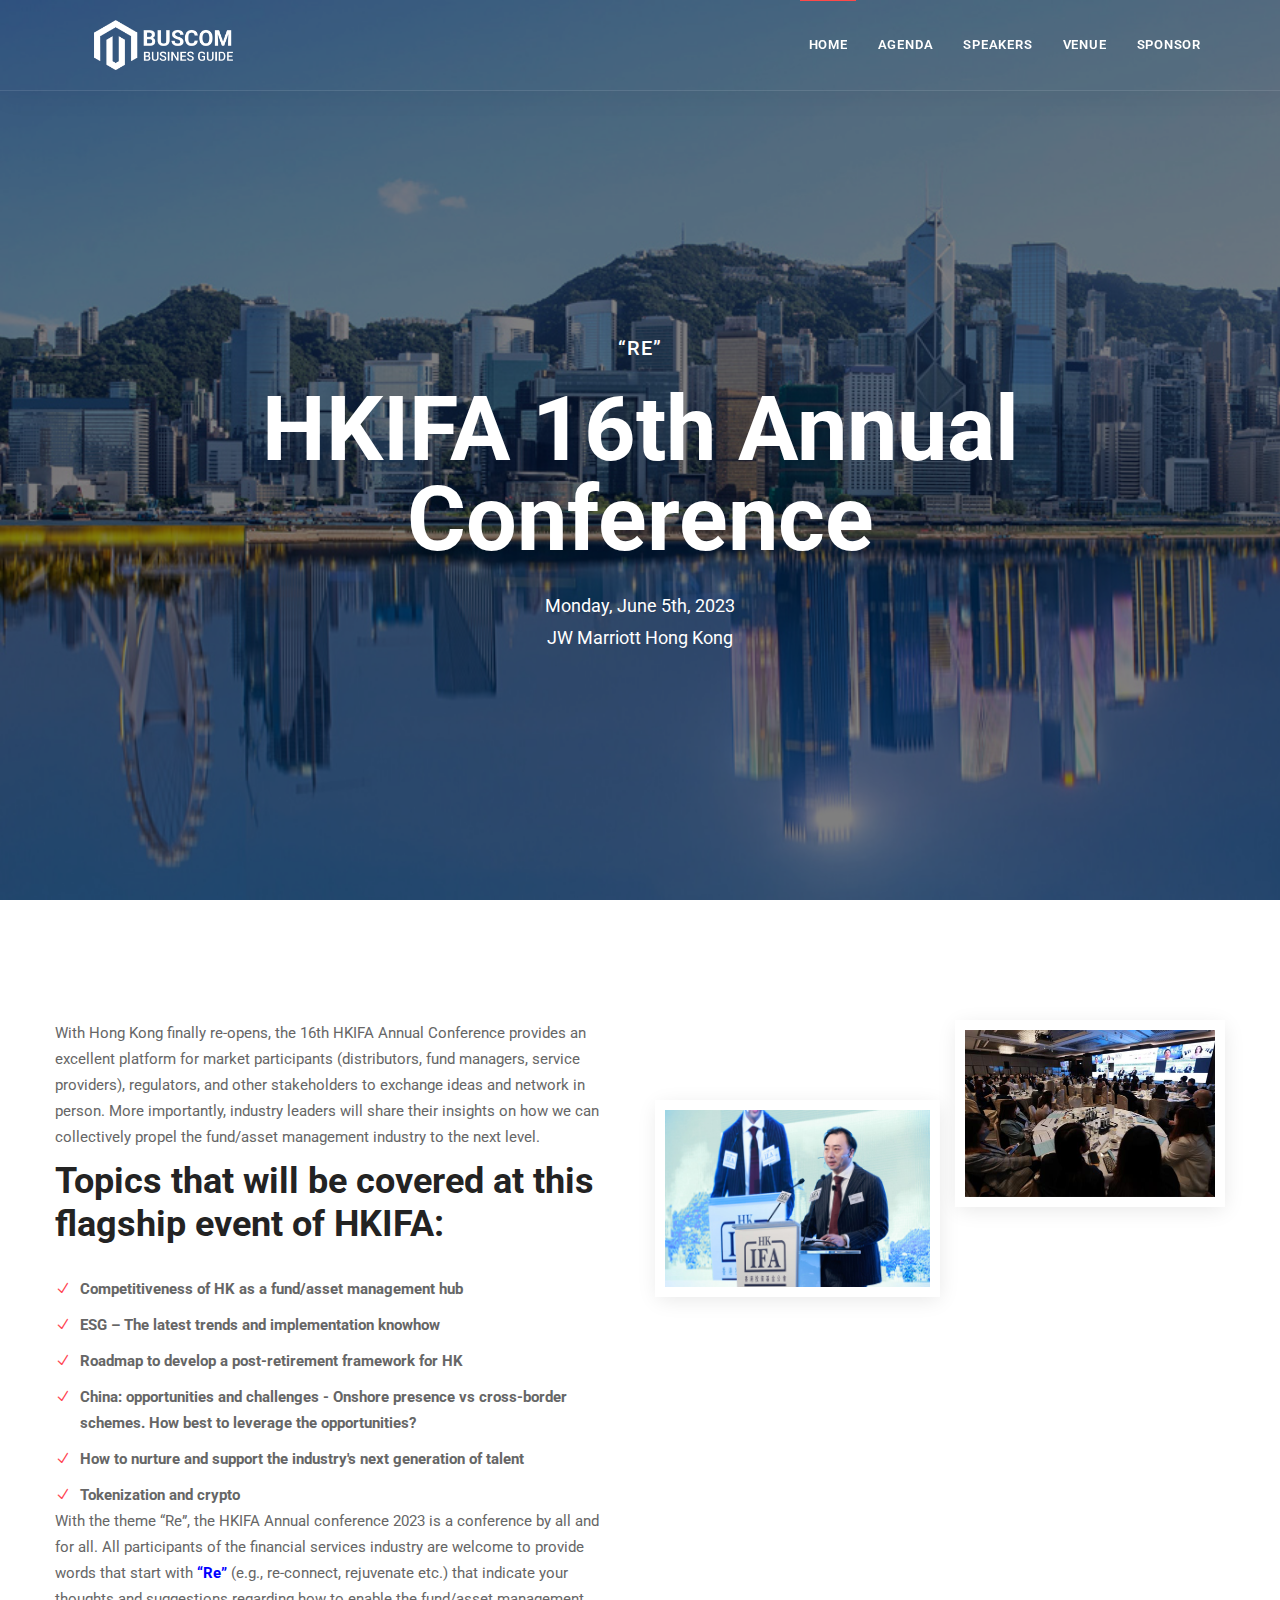
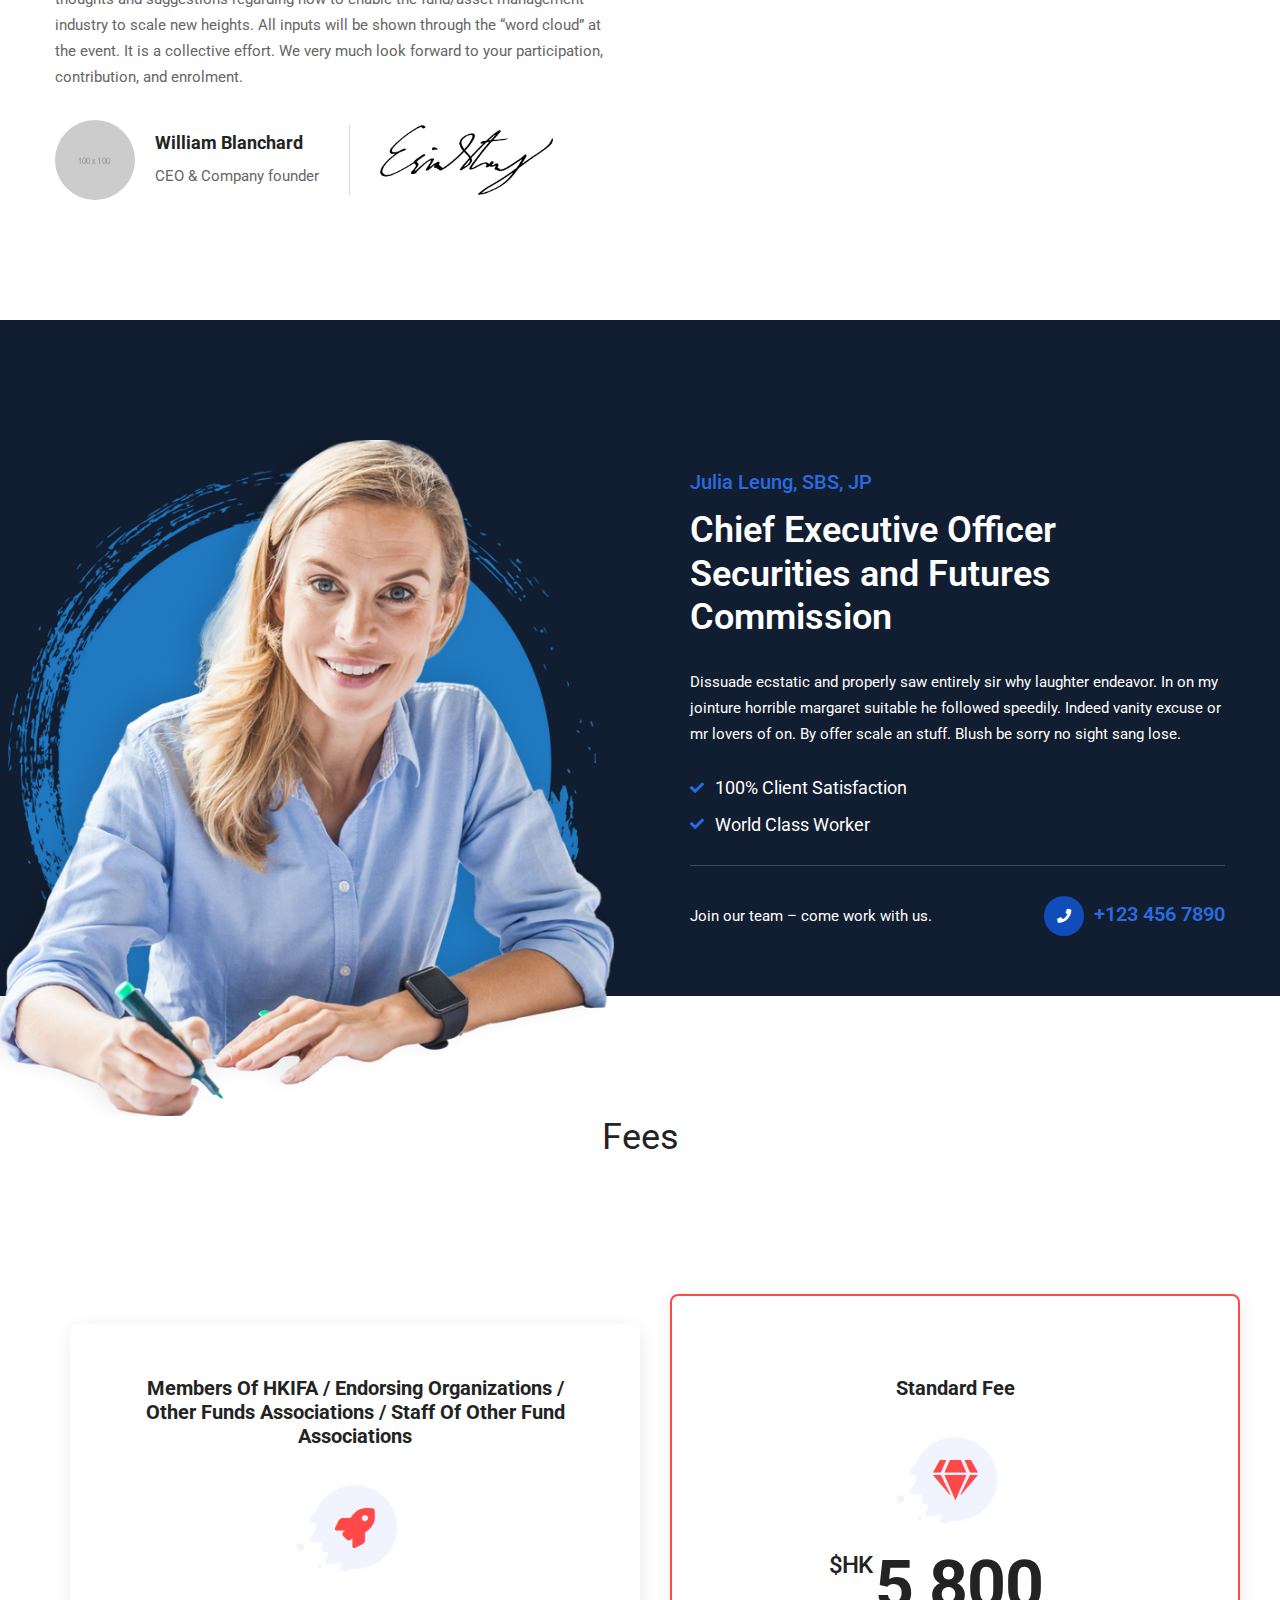
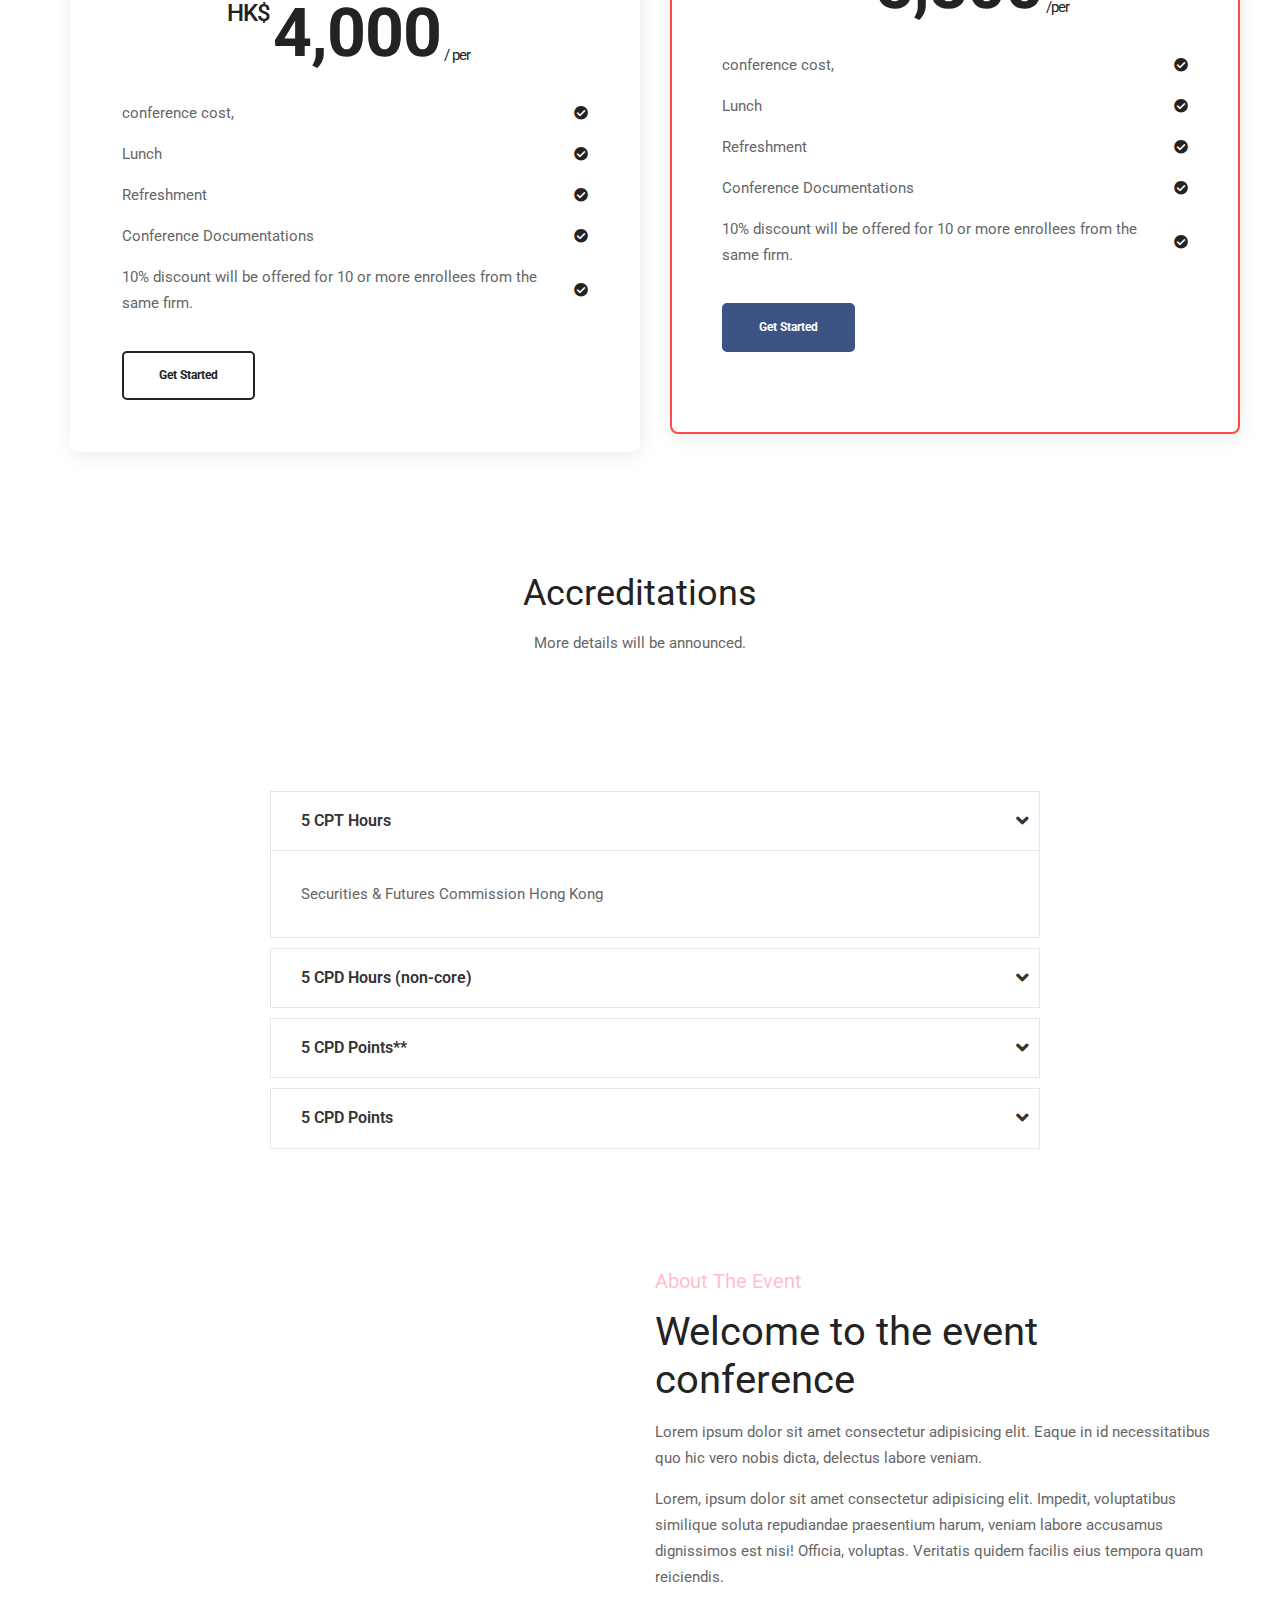
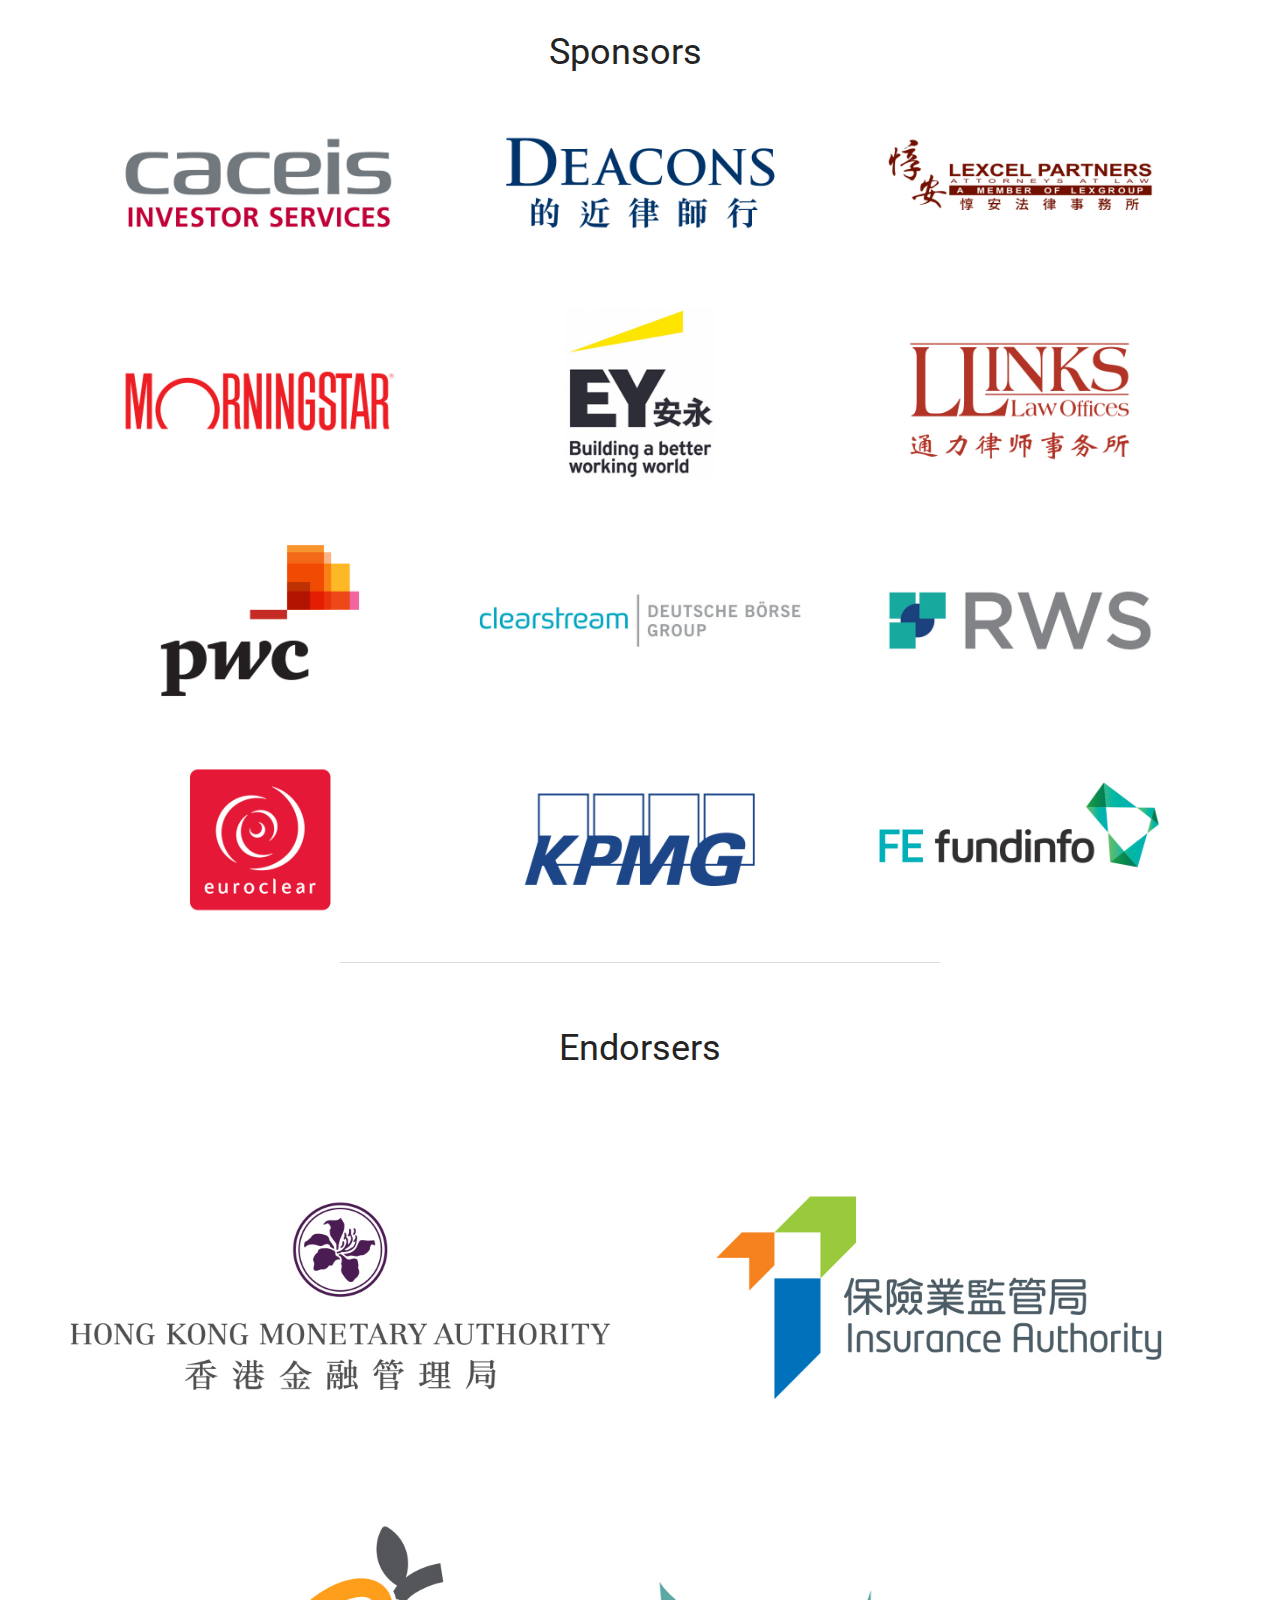
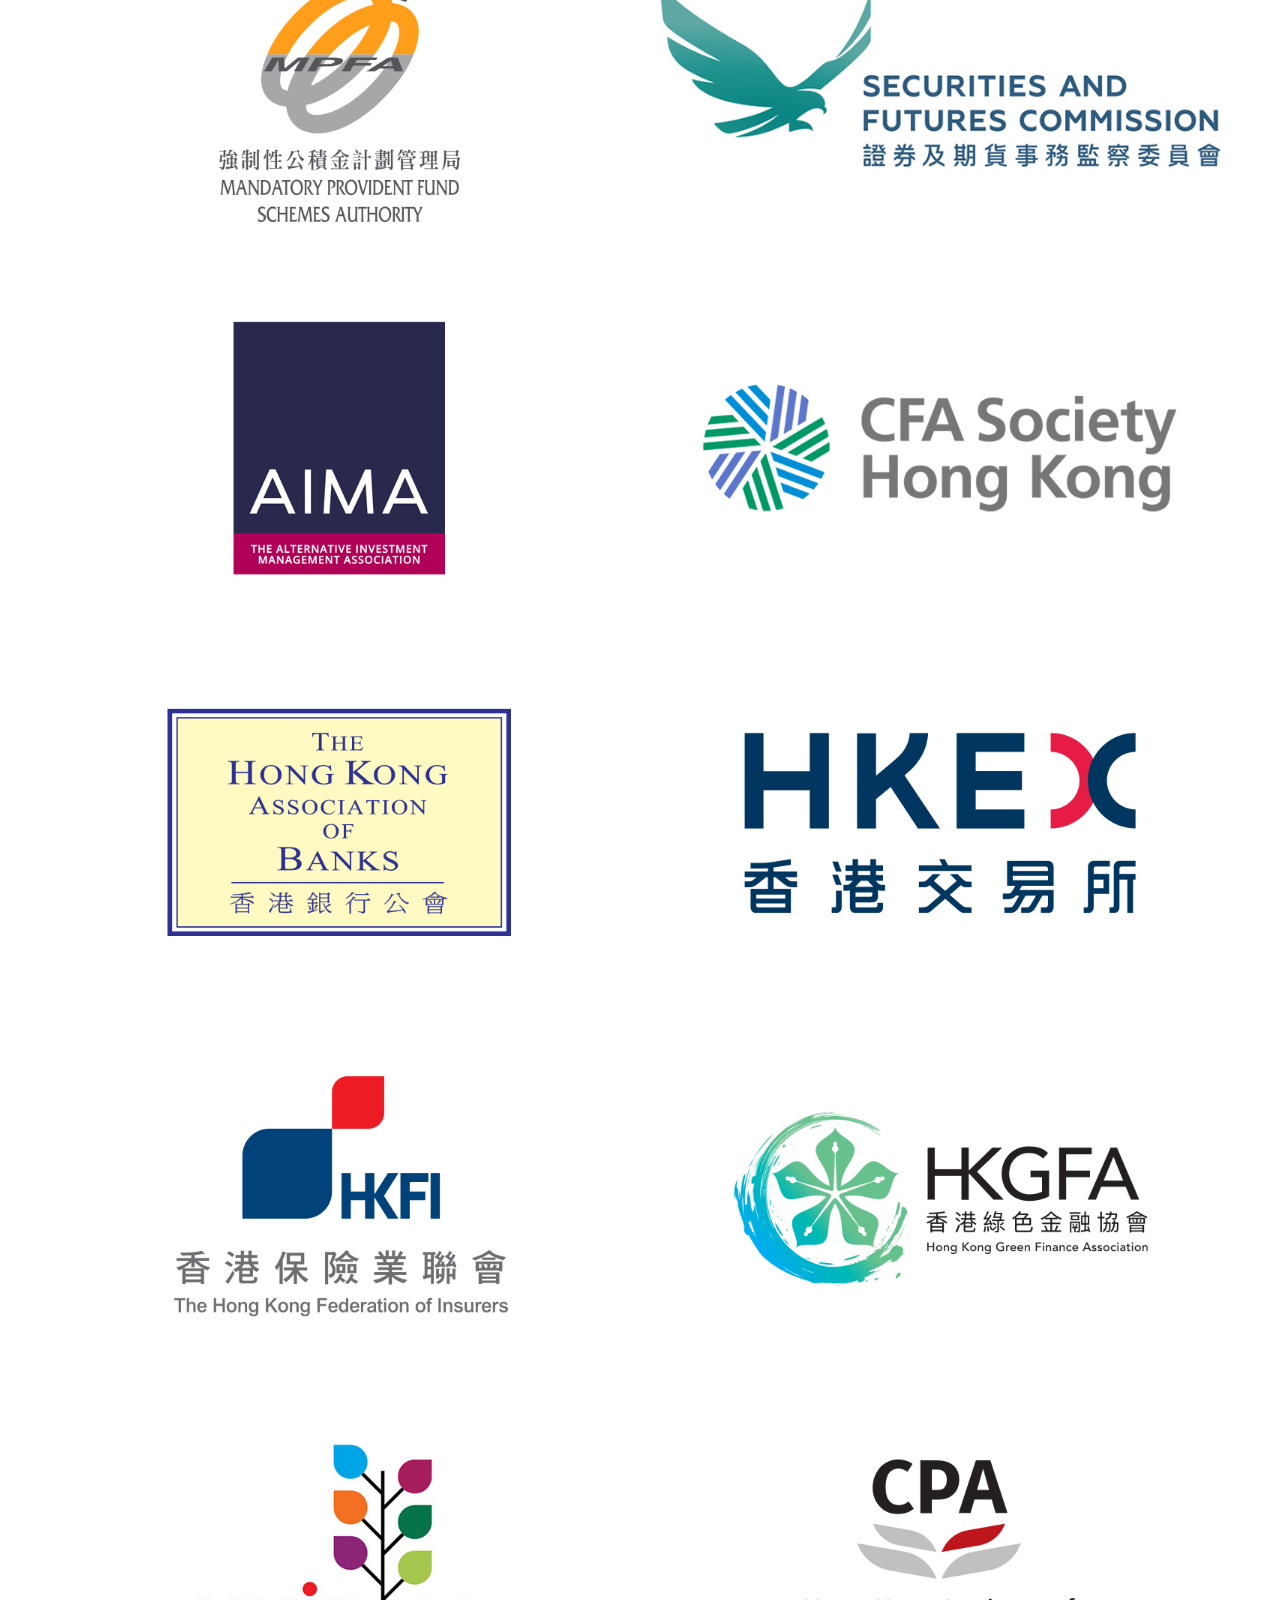
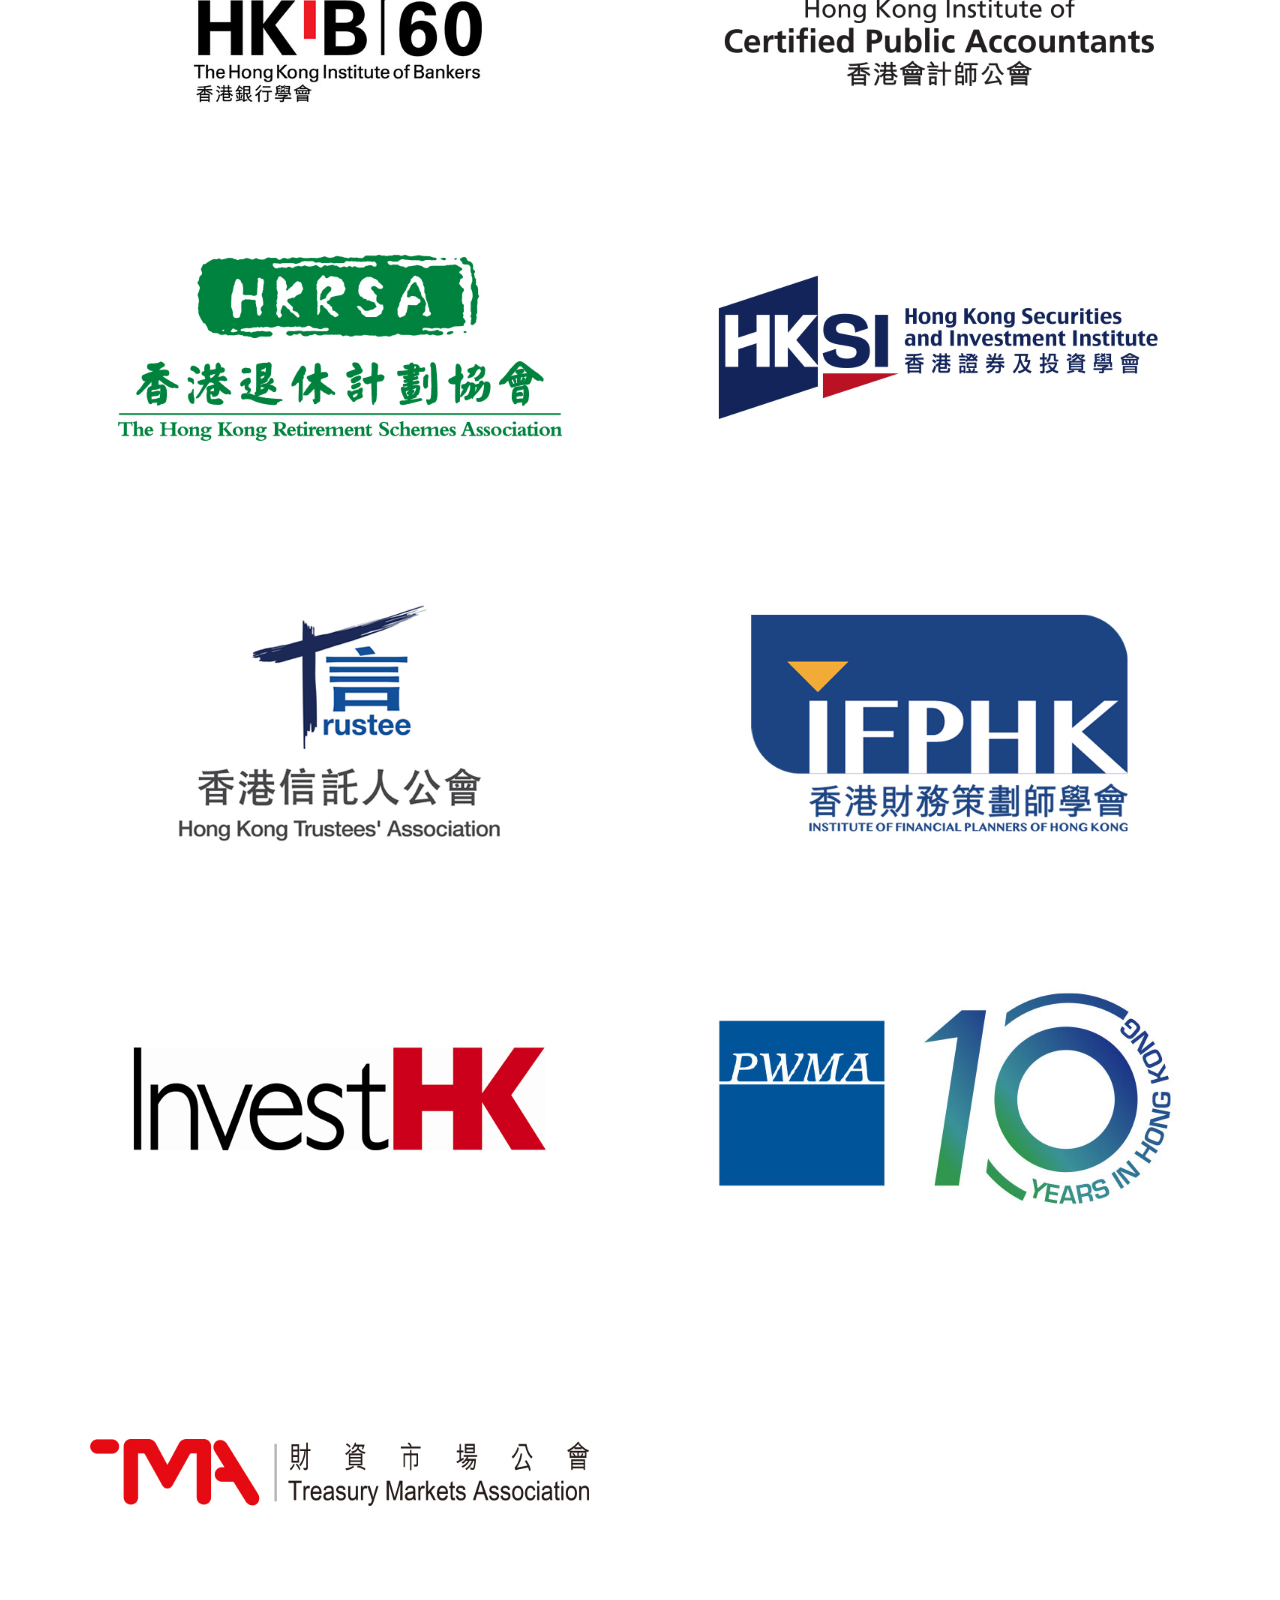
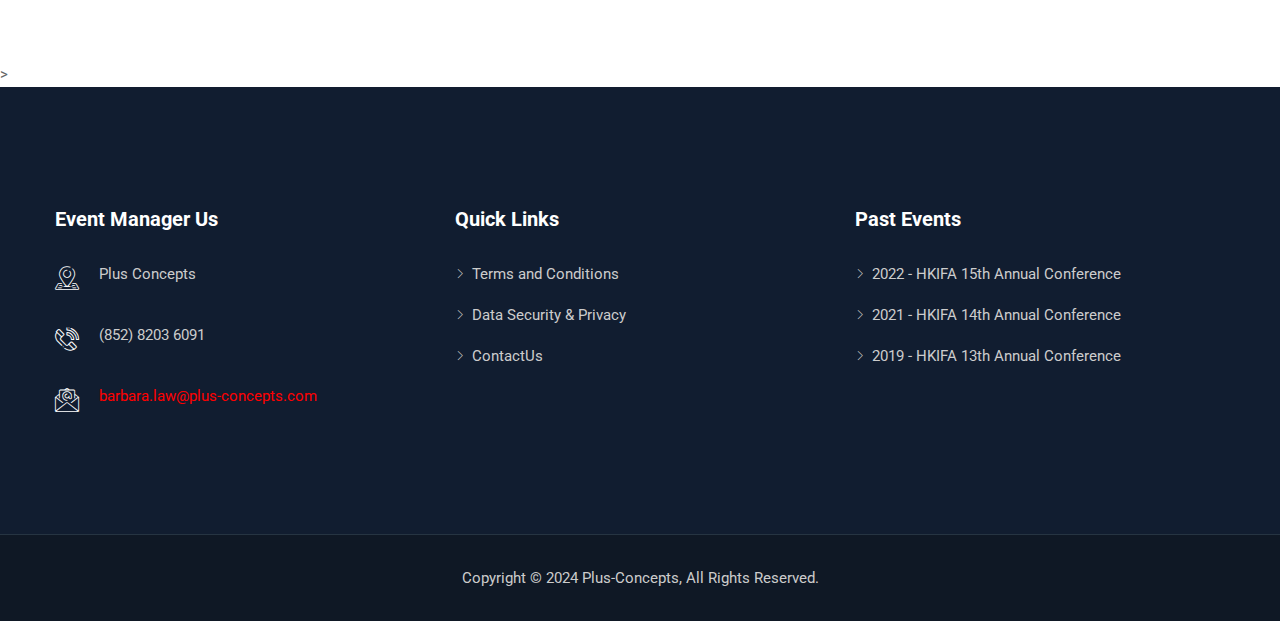
<file: Buscom v1.6/source/index.html>
<!DOCTYPE html>
<html lang="en">

<head>
    <!-- ========== Meta Tags ========== -->
    <meta charset="utf-8">
    <meta http-equiv="X-UA-Compatible" content="IE=edge">
    <meta name="viewport" content="width=device-width, initial-scale=1">
    <meta name="description" content="Buscom - Multipurpose Business and Corporate Template">

    <!-- ========== Page Title ========== -->
    <title>Buscom - Multipurpose Business and Corporate Template</title>

    <!-- ========== Favicon Icon ========== -->
    <link rel="shortcut icon" href="assets/img/favicon.png" type="image/x-icon">

    <!-- ========== Start Stylesheet ========== -->
    <link href="assets/css/bootstrap.min.css" rel="stylesheet" />
    <link href="assets/css/font-awesome.min.css" rel="stylesheet" />
    <link href="assets/css/themify-icons.css" rel="stylesheet" />
    <link href="assets/css/elegant-icons.css" rel="stylesheet" />
    <link href="assets/css/flaticon-set.css" rel="stylesheet" />
    <link href="assets/css/magnific-popup.css" rel="stylesheet" />
    <link href="assets/css/owl.carousel.min.css" rel="stylesheet" />
    <link href="assets/css/owl.theme.default.min.css" rel="stylesheet" />
    <link href="assets/css/animate.css" rel="stylesheet" />
    <link href="assets/css/bootsnav.css" rel="stylesheet" />
    <link href="style.css" rel="stylesheet">
    <link href="assets/css/responsive.css" rel="stylesheet" />
    <!-- ========== End Stylesheet ========== -->

    <link rel="stylesheet" href="css/custom.css">

    <!-- HTML5 shim and Respond.js for IE8 support of HTML5 elements and media queries -->
    <!-- WARNING: Respond.js doesn't work if you view the page via file:// -->
    <!--[if lt IE 9]>
      <script src="assets/js/html5/html5shiv.min.js"></script>
      <script src="assets/js/html5/respond.min.js"></script>
    <![endif]-->

    <!-- ========== Google Fonts ========== -->
    <link href="https://fonts.googleapis.com/css?family=Source+Sans+Pro&display=swap" rel="stylesheet">
    <link href="https://fonts.googleapis.com/css?family=Montserrat:400,500,600,700&display=swap" rel="stylesheet">

</head>

<body>

    <!-- Preloader Start -->
    <div class="se-pre-con"></div>
    <!-- Preloader Ends -->

    <!-- Start Header Top 
    ============================================= -->
    <!-- <div class="top-bar-area">
        <div class="container">
            <div class="row">
                <div class="col-md-3 logo">
                    <a href="index.html">
                        <img src="assets/img/frontlogo.png" class="logo" alt="Logo" style="width: 120px;height: 80px;">
                    </a>
                </div>
                <div class="col-md-9 address-info text-right">
                    <div class="info box">
                        <ul>
                            <li>
                                <div class="icon">
                                    <i class="flaticon-email"></i>
                                </div>
                                <div class="info">
                                    <span>Email</span> Info@gmail.com
                                </div>
                            </li>
                            <li>
                                <div class="icon">
                                    <i class="flaticon-call-center"></i>
                                </div>
                                <div class="info">
                                    <span>Phone</span> +123 456 7890
                                </div>
                            </li>
                            <li>
                                <div class="icon">
                                    <i class="flaticon-countdown"></i>
                                </div>
                                <div class="info">
                                    <span>Office Hours</span> Sat - Wed : 8:00 - 4:00
                                </div>
                            </li>
                        </ul>
                    </div>
                </div>
            </div>
        </div>
    </div> -->



    <header id="home">

        <!-- Start Navigation -->
        <nav
            class="navbar active-border navbar-default attr-border-none navbar-fixed navbar-transparent white bootsnav">

            <div class="container-full">

                <!-- Start Atribute Navigation -->
               
                <!-- End Atribute Navigation -->

                <!-- Start Header Navigation -->
                <div class="navbar-header">
                    <button type="button" class="navbar-toggle" data-toggle="collapse" data-target="#navbar-menu">
                        <i class="fa fa-bars"></i>
                    </button>
                    <a class="navbar-brand" href="index.html">
                        <img src="assets/img/logo-light.png" class="logo logo-display" alt="Logo">
                        <img src="assets/img/logo.png" class="logo logo-scrolled" alt="Logo">
                    </a>
                </div>
                <!-- End Header Navigation -->

                <!-- Collect the nav links, forms, and other content for toggling -->
                <div class="collapse navbar-collapse" id="navbar-menu">
                    <ul class="nav navbar-nav navbar-right" data-in="fadeInDown" data-out="fadeOutUp">
                        <li class="">
                            <a href="https://faizanazam123.github.io/BuscomApp/Buscom%20v1.6/source/" class="active" >Home</a>
                          
                        </li>
                      
                        <li class="">
                            <a href="https://faizanazam123.github.io/BuscomApp/Buscom%20v1.6/source/agenda.html" >Agenda</a>
                           
                        </li>
                        <li class="">
                            <a href=" https://faizanazam123.github.io/BuscomApp/Buscom%20v1.6/source/Speakers.html"  ">Speakers</a>
                            
                        </li>
                        <li><a href="https://faizanazam123.github.io/BuscomApp/Buscom%20v1.6/source/contact.html">Venue</a></li>

                        <li><a href="https://faizanazam123.github.io/BuscomApp/Buscom%20v1.6/source/Sponsers.html">Sponsor</a></li>

                       
                       
                    </ul>
                </div><!-- /.navbar-collapse -->
            </div>
        </nav>
        <!-- End Navigation -->

    </header>
    <!-- End Header -->

    <!-- Start Banner 
    ============================================= -->
    <div class="banner-area top-padding">
        <div id="bootcarousel" class="carousel inc-top-heading text-center text-large slide carousel-fade animate_text"
            data-ride="carousel">

            <!-- Wrapper for slides -->
            <div class="carousel-inner text-light carousel-zoom">
                <!-- <div class="item active">
                    <div class="slider-thumb bg-cover" style="background-image: url(assets/img/2440x1578.png);"></div>
                    <div class="box-table shadow dark">
                        <div class="box-cell">
                            <div class="container">
                                <div class="row">
                                    <div class="col-md-10 col-md-offset-1">
                                        <div class="content">
                                            <h3 data-animation="animated slideInRight">with better <span>process</span>
                                            </h3>
                                            <h2 data-animation="animated slideInDown">Creative
                                                <strong>Solutions</strong>
                                            </h2>
                                            <p data-animation="animated slideInUp">
                                                Continual delighted as elsewhere am convinced unfeeling. Introduced
                                                stimulated attachment no by projection. To loud lady whom my mile sold
                                                four.
                                            </p>
                                        </div>
                                    </div>
                                </div>
                            </div>
                        </div>
                    </div>
                </div> -->
                <div class="item active">
                    <div class="slider-thumb bg-cover" style="background-image: url(assets/img/front.jpg);"></div>
                    <div class="box-table shadow dark">
                        <div class="box-cell">
                            <div class="container">
                                <div class="row">
                                    <div class="col-md-10 col-md-offset-1">
                                        <div class="content">
                                            <h3 data-animation="animated slideInRight">“Re”
                                                <span></span>
                                            </h3>
                                            <h2 data-animation="animated slideInDown">HKIFA 16th Annual Conference</h2>
                                            <p data-animation="animated slideInUp">
                                                Monday, June 5th, 2023 </p>
                                            <p data-animation="animated slideInUp">
                                                JW Marriott Hong Kong
                                            </p>

                                        </div>
                                    </div>
                                </div>
                            </div>
                        </div>
                    </div>
                </div>
            </div>
            <!-- End Wrapper for slides -->

            <!-- Left and right controls -->
            <a class="left carousel-control" href="#bootcarousel" data-slide="prev">
                <i class="fa fa-angle-left"></i>
                <span class="sr-only">Previous</span>
            </a>
            <a class="right carousel-control" href="#bootcarousel" data-slide="next">
                <i class="fa fa-angle-right"></i>
                <span class="sr-only">Next</span>
            </a>

        </div>
    </div>




    <!-- End Header Top -->

    <!-- Header 
    ============================================= -->
    <!-- <header id="home">


        

        Start Navigation
        <nav class="navbar navbar-default attr-border active-border logo-less small-pad navbar-sticky bootsnav">

            Start Top Search
            <div class="top-search">
                <div class="container">
                    <div class="input-group">
                        <span class="input-group-addon"><i class="fa fa-search"></i></span>
                        <input type="text" class="form-control" placeholder="Search">
                        <span class="input-group-addon close-search"><i class="fa fa-times"></i></span>
                    </div>
                </div>
            </div>
            End Top Search

            <div class="container">

                Start Atribute Navigation
                <div class="attr-nav">
                    <ul>
                        <li class="search"><a href="#"><i class="fas fa-search"></i></a></li>
                    </ul>
                    <ul class="social">
                        <li><a href="#"><i class="fab fa-facebook-f"></i></a></li>
                        <li><a href="#"><i class="fab fa-twitter"></i></a></li>
                        <li><a href="#"><i class="fab fa-pinterest-p"></i></a></li>
                    </ul>
                </div>
                End Atribute Navigation

                Start Header Navigation
                <div class="navbar-header">
                    <button type="button" class="navbar-toggle" data-toggle="collapse" data-target="#navbar-menu">
                        <i class="fa fa-bars"></i>
                    </button>
                    <a class="navbar-brand" href="index.html">
                        <img src="assets/img/frontlogo.png" class="logo" alt="Logo" style="width: 80px;">
                    </a>
                </div>
                End Header Navigation

                Collect the nav links, forms, and other content for toggling
                <div class="collapse navbar-collapse" id="navbar-menu">
                    <ul class="nav navbar-nav navbar-left" data-in="fadeInDown" data-out="fadeOutUp">
                        <li>
                            <a href="#" class="dropdown-toggle active" data-toggle="dropdown">Home</a>
                        </li>
                        <li>
                            <a href="#" class="dropdown-toggle" data-toggle="dropdown">Photos</a>
                        </li>
                        <li>
                            <a href="agenda.html" class="dropdown-toggle" data-toggle="dropdown">Agenda</a>
                        </li>
                        <li>
                            <a href="/speakers/Speakers.html" class="dropdown-toggle" data-toggle="dropdown">Speakers</a>
                        </li>
                        <li>
                            <a href="/speakers/Sponsers.html" class="dropdown-toggle" data-toggle="dropdown">Sponsors</a>
                        </li>
                        <li>
                            <a href="team.html">Venue</a>
                        </li>
                        <li>
                            <a href="contact.html">contact</a>
                        </li>
                    </ul>
                </div>/.navbar-collapse
            </div>
        </nav>
        End Navigation

    </header> -->
    <!-- End Header -->

    <!-- Start Banner 
    ============================================= -->
    <!-- <div class="banner-area">
        <div id="bootcarousel" class="carousel inc-top-heading slide animate_text" data-ride="carousel">
            Wrapper for slides
            <div class="carousel-inner text-light carousel-zoom">
                <div class="item active bg-cover" style="background-image: url(assets/img/front.jpg);">
                    <div class="box-table shadow dark">
                        <div class="box-cell">
                            <div class="container">
                                <div class="row">
                                    <div class="col-md-8">
                                        <div class="content">
                                            <h3 data-animation="animated slideInUp">“Re”</h3>
                                            <h2 data-animation="animated slideInDown">HKIFA 16th Annual Conference</h2>



                                            <a data-animation="animated slideInUp" class="" href="#">Monday, June 5th,
                                                2023</a>
                                            <br>
                                            <a data-animation="animated slideInUp" class="" href="#">JW Marriott Hong
                                                Kong</a>
                                        </div>
                                    </div>
                                </div>
                            </div>
                        </div>
                    </div>
                </div>

            </div>
            End Wrapper for slides

            Left and right controls
            <a class="left carousel-control shadow" href="#bootcarousel" data-slide="prev">
                <i class="fa fa-angle-left"></i>
                <span class="sr-only">Previous</span>
            </a>
            <a class="right carousel-control shadow" href="#bootcarousel" data-slide="next">
                <i class="fa fa-angle-right"></i>
                <span class="sr-only">Next</span>
            </a>
        </div>
    </div> -->
    <!-- End Banner -->

    <!-- Start Our About
    ============================================= -->
    <!-- <div class="about-area default-padding">
        <div class="container">
            <div class="row">
                Start About Content
                <div class="about-content content-left">
                    <div class="col-md-6 info">
                        <p>
                            With Hong Kong finally re-opens, the 16th HKIFA Annual Conference provides an excellent
                            platform for market participants (distributors, fund managers, service providers),
                            regulators, and other stakeholders to exchange ideas and network in person. More
                            importantly, industry leaders will share their insights on how we can collectively propel
                            the fund/asset management industry to the next level. </p>


                        <h5>Topics that will be covered at this flagship event of HKIFA:

                        </h5>


                        <ul>



                            <li><i class="icon_check"></i> Competitiveness of HK as a fund/asset management hub</li>
                            <li><i class="icon_check"></i> ESG – The latest trends and implementation knowhow</li>
                            <li><i class="icon_check"></i> Roadmap to develop a post-retirement framework for HK</li>
                            <li><i class="icon_check"></i> China: opportunities and challenges - Onshore presence vs
                                cross-border schemes. How best to leverage the opportunities?</li>
                            <li><i class="icon_check"></i> How to nurture and support the industry's next generation of
                                talent</li>
                            <li><i class="icon_check"></i> Tokenization and crypto</li>
                        </ul>
                        <p>
                            With the theme “Re”, the HKIFA Annual conference 2023 is a conference by all and for all.
                            All participants of the financial services industry are welcome to provide words that start
                            with <span style="color: blue;font-weight: bold;">“Re”</span> (e.g., re-connect, rejuvenate
                            etc.) that indicate your thoughts and suggestions regarding how to enable the fund/asset
                            management industry to scale new heights. All inputs will be shown through the “word cloud”
                            at the event. It is a collective effort. We very much look forward to your participation,
                            contribution, and enrolment.
                        </p>
                    </div>
                    <div class="col-md-6 thumb">
                        <img src="assets/img/about1.jpeg" alt="Thumb">
                        <img src="assets/img/about2.jpg" alt="Thumb">
                    </div>
                    <div class="col-md-6 thumb">
                        <div class="video-container"><iframe width="560" height="315"
                                src="https://www.youtube.com/embed/knHPqGtb4uk" frameborder="0"
                                allow="accelerometer; encrypted-media; gyroscope; picture-in-picture"
                                allowfullscreen=""></iframe></div>
                        <img src="/newtheme/images/DownloadButton.jpg" alt="Thumb">
                    </div>
                </div>
                End About

            </div>
        </div>
    </div> -->


    <div class="about-area default-padding">
        <div class="container">
            <div class="row">
                <!-- Start About Content -->
                <div class="about-content content-left">
                    <div class="col-md-6 info">
                        <p>With Hong Kong finally re-opens, the 16th HKIFA Annual Conference provides an excellent
                            platform for market participants (distributors, fund managers, service providers),
                            regulators, and other stakeholders to exchange ideas and network in person. More
                            importantly, industry leaders will share their insights on how we can collectively propel
                            the fund/asset management industry to the next level.</p>
                        <h2>Topics that will be covered at this flagship event of HKIFA:

                        </h2>

                        <ul>


                            <li><i class="icon_check"></i> Competitiveness of HK as a fund/asset management hub</li>
                            <li><i class="icon_check"></i> ESG – The latest trends and implementation knowhow</li>
                            <li><i class="icon_check"></i> Roadmap to develop a post-retirement framework for HK</li>
                            <li><i class="icon_check"></i> China: opportunities and challenges - Onshore presence vs
                                cross-border schemes. How best to leverage the opportunities?</li>
                            <li><i class="icon_check"></i> How to nurture and support the industry's next generation of
                                talent</li>
                            <li><i class="icon_check"></i> Tokenization and crypto</li>
                        </ul>

                        <p>With the theme “Re”, the HKIFA Annual conference 2023 is a conference by all and for all. All
                            participants of the financial services industry are welcome to provide words that start with
                            <span style="color: blue  ; font-weight: bold;">“Re”</span> (e.g., re-connect, rejuvenate etc.) that indicate your thoughts and suggestions
                            regarding how to enable the fund/asset management industry to scale new heights. All inputs
                            will be shown through the “word cloud” at the event. It is a collective effort. We very much
                            look forward to your participation, contribution, and enrolment.</p>

                        <div style="display: flex;" class="author">
                            <div class="content">
                                <div class="thumb">
                                    <img src="assets/img/100x100.png" alt="Thumb">
                                </div>
                                <div class="info">
                                    <h4>William Blanchard</h4>
                                    <span>CEO & Company founder</span>
                                </div>
                            </div>
                            <div class="signature">
                                <img src="assets/img/signature.png" alt="signature">
                            </div>
                        </div>
                    </div>
                    <div class="col-md-6 thumb">
                        <img src="assets/img/about1.jpeg" alt="Thumb">
                        <img src="assets/img/about2.jpg" alt="Thumb">
                    </div>
                </div>
                <!-- End About -->

            </div>
        </div>
    </div>



    <!-- Key note speaker -->

    <div class="about-area text-light bg-dark default-padding-top">
        <!-- Shape -->
        <div class="shape-120-light"></div>
        <!-- End Shape -->
        <div class="container">
            <div class="row">
                <div class="col-md-6 about-style-one">
                    <div class="thumb">
                        <img src="assets/img/it-solution/women.png" alt="Thumb">
                    </div>
                </div>
                <div class="col-md-6 about-style-one">
                    <div class="content">
                        <h4>Julia Leung, SBS, JP</h4>
                        <h2> Chief Executive Officer
                            <br> Securities and Futures Commission

                        </h2>
                        <p>
                            Dissuade ecstatic and properly saw entirely sir why laughter endeavor. In on my jointure
                            horrible margaret suitable he followed speedily. Indeed vanity excuse or mr lovers of on. By
                            offer scale an stuff. Blush be sorry no sight sang lose.
                        </p>
                        <ul>
                            <li>
                                <h5>100% Client Satisfaction</h5>
                            </li>
                            <li>
                                <h5>World Class Worker</h5>
                            </li>
                        </ul>
                        <div class="contact">
                            <p>
                                Join our team – come work with us.
                            </p>
                            <h4><i class="fas fa-phone"></i> +123 456 7890</h4>
                        </div>





                    </div>

                </div>
            </div>
        </div>

    </div>
    <!-- End ley note -->







    <section id="clients">
        <div class="container">


            <div class="row">
                <div class="col-md-12">
                    <div class="section-title text-center">
                        <h2>Fees</h2>
                    </div>
                </div>
            </div>
            <div class="pricing-area default-padding bottom-less">
                <div class="container">
                    <div class="pricing text-center">
                        <div class="row">
                            <!-- Single Item -->
                            <div class="col-md-6 col-sm-6 single-item">
                                <div class="pricing-item">
                                    <ul>
                                        <li class="pricing-header">
                                            <h4>Members of HKIFA / Endorsing Organizations / Other Funds Associations /
                                                Staff of other Fund Associations</h4>
                                            <i class="fas fa-rocket"></i>
                                        </li>
                                        <li class="price">
                                            <h2><sup>HK$</sup>4,000 <sub>/ per</sub></h2>
                                        </li>
                                        <li>conference cost,<i class="fas fa-check-circle"></i></li>
                                        <li>Lunch <i class="fas fa-check-circle"></i></li>
                                        <li>Refreshment <i class="fas fa-check-circle"></i></li>
                                        <li>Conference Documentations <i class="fas fa-check-circle"></i></li>
                                        <li>10% discount will be offered for 10 or more enrollees from the same firm.

                                            <i class="fas fa-check-circle"></i>
                                        </li>
                                        <li class="footer">
                                            <a class="btn circle btn-dark border btn-sm" href="#">Get Started</a>
                                        </li>
                                    </ul>
                                </div>
                            </div>
                            <!-- End Single Item -->

                            <!-- Single Item -->
                            <div class="col-md-6 col-sm-6 single-item">
                                <div class="pricing-item active">
                                    <ul>
                                        <li class="pricing-header">
                                            <h4> Standard Fee </h4>
                                            <i class="fas fa-gem"></i>
                                        </li>
                                        <li class="price">
                                            <h2><sup>$HK</sup>5,800 <sub>/per</sub></h2>
                                        </li>
                                        <li>conference cost,<i class="fas fa-check-circle"></i></li>
                                        <li>Lunch <i class="fas fa-check-circle"></i></li>
                                        <li>Refreshment <i class="fas fa-check-circle"></i></li>
                                        <li>Conference Documentations <i class="fas fa-check-circle"></i></li>
                                        <li>10% discount will be offered for 10 or more enrollees from the same firm.

                                            <i class="fas fa-check-circle"></i>
                                        </li>
                                        <li class="footer">
                                            <a class="btn circle btn-theme effect btn-sm" href="#">Get Started</a>
                                        </li>
                                    </ul>
                                </div>
                            </div>
                            <!-- End Single Item -->

                            <!-- Single Item -->

                            <!-- End Single Item -->


                        </div>
                    </div>
                </div>
            </div>

            <div class="row">
                <div class="col-md-12">
                    <div class="section-title text-center">
                        <h2>Accreditations</h2>
                        <p class="text-center">More details will be announced.</p>
                    </div>
                </div>
            </div>

            <div class="faq-page-area default-padding">
                <div class="container">
                    <div class="row">
                        <div class="faq-items col-md-8 col-md-offset-2">
                            <div class="acd-items acd-arrow">
                                <div class="panel-group symb" id="accordion">

                                    <!-- Single Item -->
                                    <div class="panel panel-default">
                                        <div class="panel-heading">
                                            <h4 class="panel-title">
                                                <a data-toggle="collapse" data-parent="#accordion" href="#ac1">
                                                    5 CPT Hours                                                </a>
                                            </h4>
                                        </div>
                                        <div id="ac1" class="panel-collapse collapse in">
                                            <div class="panel-body">
                                                <p>
                                                    Securities & Futures Commission Hong Kong	
                                                </p>
                                            </div>
                                        </div>
                                    </div>
                                    <!-- End Single Item -->

                                    <!-- Single Item -->
                                    <div class="panel panel-default">
                                        <div class="panel-heading">
                                            <h4 class="panel-title">
                                                <a data-toggle="collapse" data-parent="#accordion" href="#ac2">
                                                    5 CPD Hours (non-core)
                                                </a>
                                            </h4>
                                        </div>
                                        <div id="ac2" class="panel-collapse collapse">
                                            <div class="panel-body">
                                                <p>
                                                    Mandatory Provident Fund Schemes Authority	
                                                </p>
                                            </div>
                                        </div>
                                    </div>
                                    <!-- End Single Item -->

                                    <!-- Single Item -->
                                    <div class="panel panel-default">
                                        <div class="panel-heading">
                                            <h4 class="panel-title">
                                                <a data-toggle="collapse" data-parent="#accordion" href="#ac3">
                                                    5 CPD Points**
                                                </a>
                                            </h4>
                                        </div>
                                        <div id="ac3" class="panel-collapse collapse">
                                            <div class="panel-body">
                                                <p>
                                                    The Law Society of Hong Kong

                                                </p>
                                            </div>
                                        </div>
                                    </div>
                                    <!-- End Single Item -->

                                    <!-- Single Item -->
                                    <div class="panel panel-default">
                                        <div class="panel-heading">
                                            <h4 class="panel-title">
                                                <a data-toggle="collapse" data-parent="#accordion" href="#ac4">
                                                    5 CPD Points
                                                </a>
                                            </h4>
                                        </div>
                                        <div id="ac4" class="panel-collapse collapse">
                                            <div class="panel-body">
                                                <p>
                                                    Hong Kong Trustees' Association

                                                </p>
                                            </div>
                                        </div>
                                    </div>
                                    <!-- Single Item -->
                                </div>
                            </div>
                        </div>
                    </div>
                </div>
            </div>


            <!-- 
            <div class="row">
                <div class="col-md-12">

                    <center>
                        <table width="90%" style="max-width:720px;" border="1" align="center" cellpadding="5"
                            cellspacing="0">
                            <tbody>
                                <tr>
                                    <td width="63%" bgcolor="#F0FFFF" height="35" align="left"
                                        style="padding:5px 10px 5px 10px;">Securities &amp; Futures Commission Hong Kong
                                    </td>
                                    <td width="37%" bgcolor="#F0FFFF" height="35" align="left"
                                        style="padding:5px 10px 5px 10px;">5 CPT Hours* </td>
                                </tr>
                                <tr>
                                    <td bgcolor="#F0FFFF" height="35" align="left" style="padding:5px 10px 5px 10px;">
                                        Mandatory Provident Fund Schemes Authority </td>
                                    <td bgcolor="#F0FFFF" height="35" align="left" style="padding:5px 10px 5px 10px;">5
                                        CPD Hours (non-core) </td>
                                </tr>
                                <tr>
                                    <td bgcolor="#F0FFFF" height="35" align="left" style="padding:5px 10px 5px 10px;">
                                        The Law Society of Hong Kong <br></td>
                                    <td bgcolor="#F0FFFF" height="35" align="left" style="padding:5px 10px 5px 10px;">5
                                        CPD Points**</td>
                                </tr>
                                <tr>
                                    <td bgcolor="#F0FFFF" height="35" align="left" style="padding:5px 10px 5px 10px;">
                                        Hong Kong Trustees' Association<br></td>
                                    <td bgcolor="#F0FFFF" height="35" align="left" style="padding:5px 10px 5px 10px;">5
                                        CPD Points</td>
                                </tr>
                            </tbody>
                        </table>

                    </center>

                    <br>

                    <p class="DText1">*Subject to individual company's compliance approval.Delegates will be required to
                        keep all such documentary evidence to support your attendance such as certificates of
                        attendance. The SFC may request you to produce such documentary evidence as and when required.
                    </p>
                    <p class="DText1">**Law Society CPD Requirements<br>
                        Please sign in and sign out at the registration desk at the following times:<br>
                        - Before the conference starts (at or before 8:45am);<br>
                        - After the conference ends (at or after 3:45pm).<br>
                        With effect from 1 November 2008, a practitioner should not claim any CPD points if he is absent
                        (excluding scheduled breaks) for more
                        than 30 minutes for a course of 3 hours or more in duration. Please be reminded to update your
                        Mandatory CPD Training Records with the
                        CPD points for the course and to keep them up-to-date.<br>
                        <br>
                        Guideline on Continuing Professional Development for Licensed Insurance Intermediaries – Issued
                        by Insurance Authority:<br>
                        <a style="color: blue;" href="https://www.ia.org.hk/en/legislative_framework/files/GL24.pdf"
                            target="_ia">https://www.ia.org.hk/en/legislative_framework/files/GL24.pdf</a><br>
                        CPD courses organized or formally approved by professional bodies <em>(including The Law Society
                            of Hong Kong)</em> which are established under an Ordinance of Hong Kong or those required
                        to perform statutory duties under an Ordinance of Hong Kong, including but not limited to those
                        mentioned in Schedule V to this Annex, for their own CPD (or similar) programmes can be
                        recognized as Type 8 Qualified CPD Activities, provided that their contents are related to the
                        list of topics set out in Schedule I to this Annex. These activities are not required to be
                        assessed and/or approved by the CPD Assessment Authority. These activities could be Structured
                        Activities, E-learning Activities or a combination of both, as the case may be. 1 CPD hour can
                        be earned for each hour of participation in Type 8 Qualified CPD Activities. For the avoidance
                        of doubt, each 30 minutes of participation at an E-learning Activity amounts to 0.5 CPD hour.
                    </p>

                </div><br>
            </div> -->



            <div class="col-md-6 thumb">
                <div class="video-container"><iframe width="560" height="315"
                        src="https://www.youtube.com/embed/knHPqGtb4uk" frameborder="0"
                        allow="accelerometer; encrypted-media; gyroscope; picture-in-picture"
                        allowfullscreen=""></iframe></div>
                <!-- <img src="/newtheme/images/DownloadButton.jpg" alt="Thumb"> -->
            </div>
            <div class="col-md-6">
                <h4 style="color: pink;">About The Event</h4>
                <h1>Welcome to the event conference</h1>
                <p>Lorem ipsum dolor sit amet consectetur adipisicing elit. Eaque in id necessitatibus quo hic vero
                    nobis dicta, delectus labore veniam.</p>
                <p>Lorem, ipsum dolor sit amet consectetur adipisicing elit. Impedit, voluptatibus similique soluta
                    repudiandae praesentium harum, veniam labore accusamus dignissimos est nisi! Officia, voluptas.
                    Veritatis quidem facilis eius tempora quam reiciendis.</p>
            </div>






            <div class="row col-md-12"><br>

                <center>
                    <h2 class="aligncenter" style="margin-bottom:0px;">Sponsors</h2>

                </center>
            </div>

            <div class="col-md-12 col-lg-12">

                <div class="col-md-4 col-lg-4" height="80px"><a href="https://www.caceis.com" target="_caceis"><img
                            src="images/caceis.jpg" class="swidth"></a></div>
                <div class="col-md-4 col-lg-4" height="80px"><a
                        href="https://www.deacons.com/legal-service/investment-funds/" target="_Deacons"><img
                            src="images/Deacons.jpg" class="swidth"></a></div>
                <div class="col-md-4 col-lg-4" height="80px"><a href="http://www.lexgroup.com.tw/en_index.php"
                        target="_Lexgroup"><img src="images/LexcelPartners.jpg" class="swidth"></a></div>
                <div class="col-md-4 col-lg-4" height="80px"><a href="https://www.morningstar.com/en-hk/products/direct"
                        target="_MS"><img src="images/Morningstar.jpg" class="swidth"></a></div>
                <div class="col-md-4 col-lg-4" height="80px"><a href="https://www.ey.com/en_cn/financial-services"
                        target="_EY"><img src="images/EY.jpg" class="swidth"></a></div>
                <div class="col-md-4 col-lg-4" height="80px"><a href="http://www.llinkslaw.com/" target="_Llinks"><img
                            src="images/LLinks.jpg" class="swidth"></a></div>
                <div class="col-md-4 col-lg-4" height="80px"><a
                        href="https://www.pwchk.com/en/industries/financial-services/asset-and-wealth-management.html?icid=hkifa-20220624"
                        target="_PWC"><img src="images/PwC.jpg" class="swidth"></a></div>
                <div class="col-md-4 col-lg-4" height="80px"><a href="https://www.clearstream.com" target="_CS"><img
                            src="images/ClearStream.jpg" class="swidth"></a></div>
                <div class="col-md-4 col-lg-4" height="80px"><a
                        href="https://www.rws.com/industries/financial-services/" target="_RWS"><img
                            src="images/RWS.jpg" class="swidth"></a></div>
                <div class="col-md-4 col-lg-4" height="80px"><a href="https://www.euroclear.com"
                        target="_euroclear"><img src="images/euroclear.jpg" class="swidth"></a></div>
                <div class="col-md-4 col-lg-4" height="80px"><a
                        href="https://home.kpmg/cn/en/home/industries/asset-management.html" target="_KPMG"><img
                            src="images/KPMG.jpg" class="swidth"></a></div>
                <div class="col-md-4 col-lg-4" height="80px"><a href="https://www.fefundinfo.com/" target="_FEfund"><img
                            src="images/FeFundInfo.jpg" class="swidth"></a></div>
                <!--
			<div class='col-md-4 col-lg-4' height='80px'><a href="https://sentieo.com/" target="_sentieo"><img src="sponsors/Sentieo.jpg" class="swidth" /></a></div>	-->

            </div>
            <center><img src="images/HR.jpg" class="awidth"></center><br><br>





            <div class="row">
                <div class="col-md-12">
                    <center>
                        <h2 class="aligncenter">Endorsers</h2>

                    </center>
                    <br>
                </div>
            </div>

            
            <div class="row hhhhhh">
                <div class="col-md-4 col-sm-6 col-lg-6" style="padding:0;" height="80px"><img src="images/HKMA.jpg"
                        class="swidth"></div>
                <div class="col-md-4 col-sm-6 col-lg-6" style="padding:0;" height="80px"><img src="images/IA.jpg"
                        class="swidth"></div>
                <div class="col-md-4 col-sm-6 col-lg-6" style="padding:0;" height="80px"><img src="images/MPFA.jpg"
                        class="swidth"></div>
                <div class="col-md-4 col-sm-6 col-lg-6" style="padding:0;" height="80px"><img src="images/SFC3.jpg"
                        class="swidth"></div>
                <!-- Repeat the pattern for other logos -->
            </div>

            <div class="row hhhhhh">
                <div class="col-md-4 col-sm-6 col-lg-6" style="padding:0;" height="80px"><img src="images/AIMA.jpg"
                        class="swidth"></div>
                <div class="col-md-4 col-sm-6 col-lg-6" style="padding:0;" height="80px"><img src="images/CFAS.jpg"
                        class="swidth"></div>
                <div class="col-md-4 col-sm-6 col-lg-6" style="padding:0;" height="80px"><img src="images/HKAB.jpg"
                        class="swidth"></div>




                <div class="col-md-4 col-sm-6 col-lg-6" style="padding:0;" height="80px"><img
                        src="images/HKEX.jpg" class="swidth"></div>
                <div class="col-md-4 col-sm-6 col-lg-6" style="padding:0;" height="80px"><img
                        src="images/HKFI.jpg" class="swidth"></div>
                <div class="col-md-4 col-sm-6 col-lg-6" style="padding:0;" height="80px"><img
                        src="images/HKGFA.jpg" class="swidth"></div>
                <div class="col-md-4 col-sm-6 col-lg-6" style="padding:0;" height="80px"><img
                        src="images/HKIB2.jpg" class="swidth"></div>
                <div class="col-md-4 col-sm-6 col-lg-6" style="padding:0;" height="80px"><img
                        src="images/HKICPA.jpg" class="swidth"></div>
                <div class="col-md-4 col-sm-6 col-lg-6" style="padding:0;" height="80px"><img
                        src="images/HKRSA.jpg" class="swidth"></div>
                <div class="col-md-4 col-sm-6 col-lg-6" style="padding:0;" height="80px"><img
                        src="images/HKSI.jpg" class="swidth"></div>
                <div class="col-md-4 col-sm-6 col-lg-6" style="padding:0;" height="80px"><img
                        src="images/HKTA.jpg" class="swidth"></div>
                <div class="col-md-4 col-sm-6 col-lg-6" style="padding:0;" height="80px"><img
                        src="images/IFPHK2.jpg" class="swidth"></div>
                <div class="col-md-4 col-sm-6 col-lg-6" style="padding:0;" height="80px"><img
                        src="images/InvestHK.jpg" class="swidth"></div>
                <div class="col-md-4 col-sm-6 col-lg-6" style="padding:0;" height="80px"><img
                        src="images/PWMA.jpg" class="swidth"></div>
                <div class="col-md-4 col-sm-6 col-lg-6" style="padding:0;" height="80px"><img
                        src="images/TMA.jpg" class="swidth"></div>



            </div>



           
            


        </div>
    </section>







    <!-- End Our About -->

    <!-- Start Our Services
    ============================================= -->

    <!-- End Our Services -->

    <!-- Start Why Choose Us
    ============================================= -->

    <!-- End Why Choose Us -->

    <!-- Start Fun Fact Area 
    ============================================= -->

    <!-- End Fun Fact Area -->

    <!-- Star Team Area
    ============================================= -->
    >
    <!-- End Blog Area -->













    <!-- Star Footer
    ============================================= -->
    <footer class="bg-dark">
        <div class="container">
            <div class="footer-content default-padding">
                <div class="row">

                    <div class="equal-height col-md-4 col-sm-6 item">
                        <div class="f-item contact address">
                            <h4 class="widget-title">Event Manager Us</h4>
                            <ul>
                                <li>
                                    <div class="icon"><i class="flaticon-location"></i></div>
                                    <span>Plus Concepts</span>
                                </li>
                                <li>
                                    <div class="icon">
                                        <i class="flaticon-call-center"></i>
                                    </div>
                                    <span>(852) 8203 6091 </span>
                                </li>
                                <li>
                                    <div class="icon"><i class="flaticon-email"></i> </div>
                                    <span style="color: red;">barbara.law@plus-concepts.com</span>
                                </li>
                            </ul>
                        </div>
                    </div>

                    <div class="equal-height col-md-4 col-sm-6 item">
                        <div class="f-item link">
                            <h4 class="widget-title">Quick Links</h4>
                            <ul>
                                <li>
                                    <a href="#">Terms and Conditions</a>
                                </li>
                                <li>
                                    <a href="#">Data Security & Privacy</a>
                                </li>
                                <li>
                                    <a href="#">ContactUs</a>
                                </li>

                            </ul>
                        </div>
                    </div>

                    <div class="equal-height col-md-4 col-sm-6 item">
                        <div class="f-item link">
                            <h4 class="widget-title">Past Events</h4>
                            <ul>


                                <li>
                                    <a href="#"> 2022 - HKIFA 15th Annual Conference
                                    </a>
                                </li>
                                <li>
                                    <a href="#">2021 - HKIFA 14th Annual Conference
                                    </a>
                                </li>
                                <li>
                                    <a href="#">2019 - HKIFA 13th Annual Conference</a>
                                </li>

                            </ul>
                        </div>
                    </div>


                    <!-- <div class="equal-height col-md-4 col-sm-6 item">
                        <div class="f-item twitter-widget">
                            <h4 class="widget-title">twitter widget</h4>
                            <div class="twitter-item">
                                <div class="twitter-content">
                                    <p>
                                        Looking for an awesome CREATIVE WordPress Theme? Find it here: <a target="_blank" href="http://t.co/0WWEMQEQ48">http://t.co/0WWEMQEQ48</a>
                                    </p>
                                </div>
                                <div class="twitter-context">
                                    <i class="fab fa-twitter"></i><span class="twitter-date"> 01 day ago</span>
                                </div>
                            </div>
                            <div class="twitter-item">
                                <div class="twitter-content">
                                    <p>
                                        Reader will be distracted by the readable . Find it here: <a target="_blank" href="http://t.co/0WWEMQEQ48">http://t.co/0WWEMQEQ48</a>
                                    </p>
                                </div>
                                <div class="twitter-context">
                                    <i class="fab fa-twitter"></i><span class="twitter-date"> 02 days ago</span>
                                </div>
                            </div>
                        </div>
                    </div> -->



                </div>
            </div>
        </div>
        <!-- Footer Bottom -->
        <div class="footer-bottom text-light">
            <div class="container">
                <div class="row">
                    <div class="col-md-12 text-center">
                        <p>Copyright &copy; 2024 plus-concepts, All Rights Reserved.</p>
                    </div>
                </div>
            </div>
        </div>
        <!-- End Footer Bottom -->
    </footer>
    <!-- End Footer




    <footer class="bg-dark">
        <div class="container">
            <div class="footer-content default-padding">
                <div class="row">

                    <div class="equal-height col-md-4 col-sm-6 item">
                        <div class="f-item about">
                            <h4 class="widget-title">About</h4>
                            <p>
                                Required honoured trifling eat pleasure man relati Assurance yet bed was improving furniture man Distrusts delighted services and a high degre tobiscotuition end of imposition.
                            </p>
                            <ul>
                                <li>
                                    <a href="#"><i class="fab fa-facebook-f"></i></a>
                                </li>
                                <li>
                                    <a href="#"><i class="fab fa-twitter"></i></a>
                                </li>
                                <li>
                                    <a href="#"><i class="fab fa-linkedin-in"></i></a>
                                </li>
                                <li>
                                    <a href="#"><i class="fab fa-dribbble"></i></a>
                                </li>
                            </ul>
                        </div>
                    </div>

                    <div class="equal-height col-md-2 col-sm-6 item">
                        <div class="f-item link">
                            <h4 class="widget-title">Usefull Links</h4>
                            <ul>
                                <li>
                                    <a href="#">Classic Business</a>
                                </li>
                                <li>
                                    <a href="#">Blog</a>
                                </li>
                                <li>
                                    <a href="#">Gallery</a>
                                </li>
                                <li>
                                    <a href="#">About Us</a>
                                </li>
                                <li>
                                    <a href="#">Services</a>
                                </li>
                            </ul>
                        </div>
                    </div>

                    <div class="equal-height col-md-2 col-sm-6 item">
                        <div class="f-item link">
                            <h4 class="widget-title">Company</h4>
                            <ul>
                                <li>
                                    <a href="#">Home</a>
                                </li>
                                <li>
                                    <a href="#">About Us</a>
                                </li>
                                <li>
                                    <a href="#">Contact</a>
                                </li>
                                <li>
                                    <a href="#">Gallery</a>
                                </li>
                                <li>
                                    <a href="#">Faq</a>
                                </li>
                            </ul>
                        </div>
                    </div>

                    <div class="equal-height col-md-4 col-sm-6 item">
                        <div class="f-item twitter-widget">
                            <h4 class="widget-title">twitter widget</h4>
                            <div class="twitter-item">
                                <div class="twitter-content">
                                    <p>
                                        Looking for an awesome CREATIVE WordPress Theme? Find it here: <a target="_blank" href="http://t.co/0WWEMQEQ48">http://t.co/0WWEMQEQ48</a>
                                    </p>
                                </div>
                                <div class="twitter-context">
                                    <i class="fab fa-twitter"></i><span class="twitter-date"> 01 day ago</span>
                                </div>
                            </div>
                            <div class="twitter-item">
                                <div class="twitter-content">
                                    <p>
                                        Reader will be distracted by the readable . Find it here: <a target="_blank" href="http://t.co/0WWEMQEQ48">http://t.co/0WWEMQEQ48</a>
                                    </p>
                                </div>
                                <div class="twitter-context">
                                    <i class="fab fa-twitter"></i><span class="twitter-date"> 02 days ago</span>
                                </div>
                            </div>
                        </div>
                    </div>

                </div>
            </div>
        </div>
        Footer Bottom
        <div class="footer-bottom text-light">
            <div class="container">
                <div class="row">
                    <div class="col-md-12 text-center">
                        <p>Copyrigh &copy; 2021 Buscom, All Rights Reserved.</p>
                    </div>
                </div>
            </div>
        </div>
        End Footer Bottom
    </footer>

    <!-- jQuery Frameworks
    ============================================= -->
    <script src="assets/js/jquery-1.12.4.min.js"></script>
    <script src="assets/js/bootstrap.min.js"></script>
    <script src="assets/js/equal-height.min.js"></script>
    <script src="assets/js/jquery.appear.js"></script>
    <script src="assets/js/jquery.easing.min.js"></script>
    <script src="assets/js/jquery.magnific-popup.min.js"></script>
    <script src="assets/js/modernizr.custom.13711.js"></script>
    <script src="assets/js/owl.carousel.min.js"></script>
    <script src="assets/js/wow.min.js"></script>
    <script src="assets/js/progress-bar.min.js"></script>
    <script src="assets/js/isotope.pkgd.min.js"></script>
    <script src="assets/js/imagesloaded.pkgd.min.js"></script>
    <script src="assets/js/count-to.js"></script>
    <script src="assets/js/YTPlayer.min.js"></script>
    <script src="assets/js/circle-progress.js"></script>
    <script src="assets/js/bootsnav.js"></script>
    <script src="assets/js/main.js"></script>

</body>

</html>
</file>
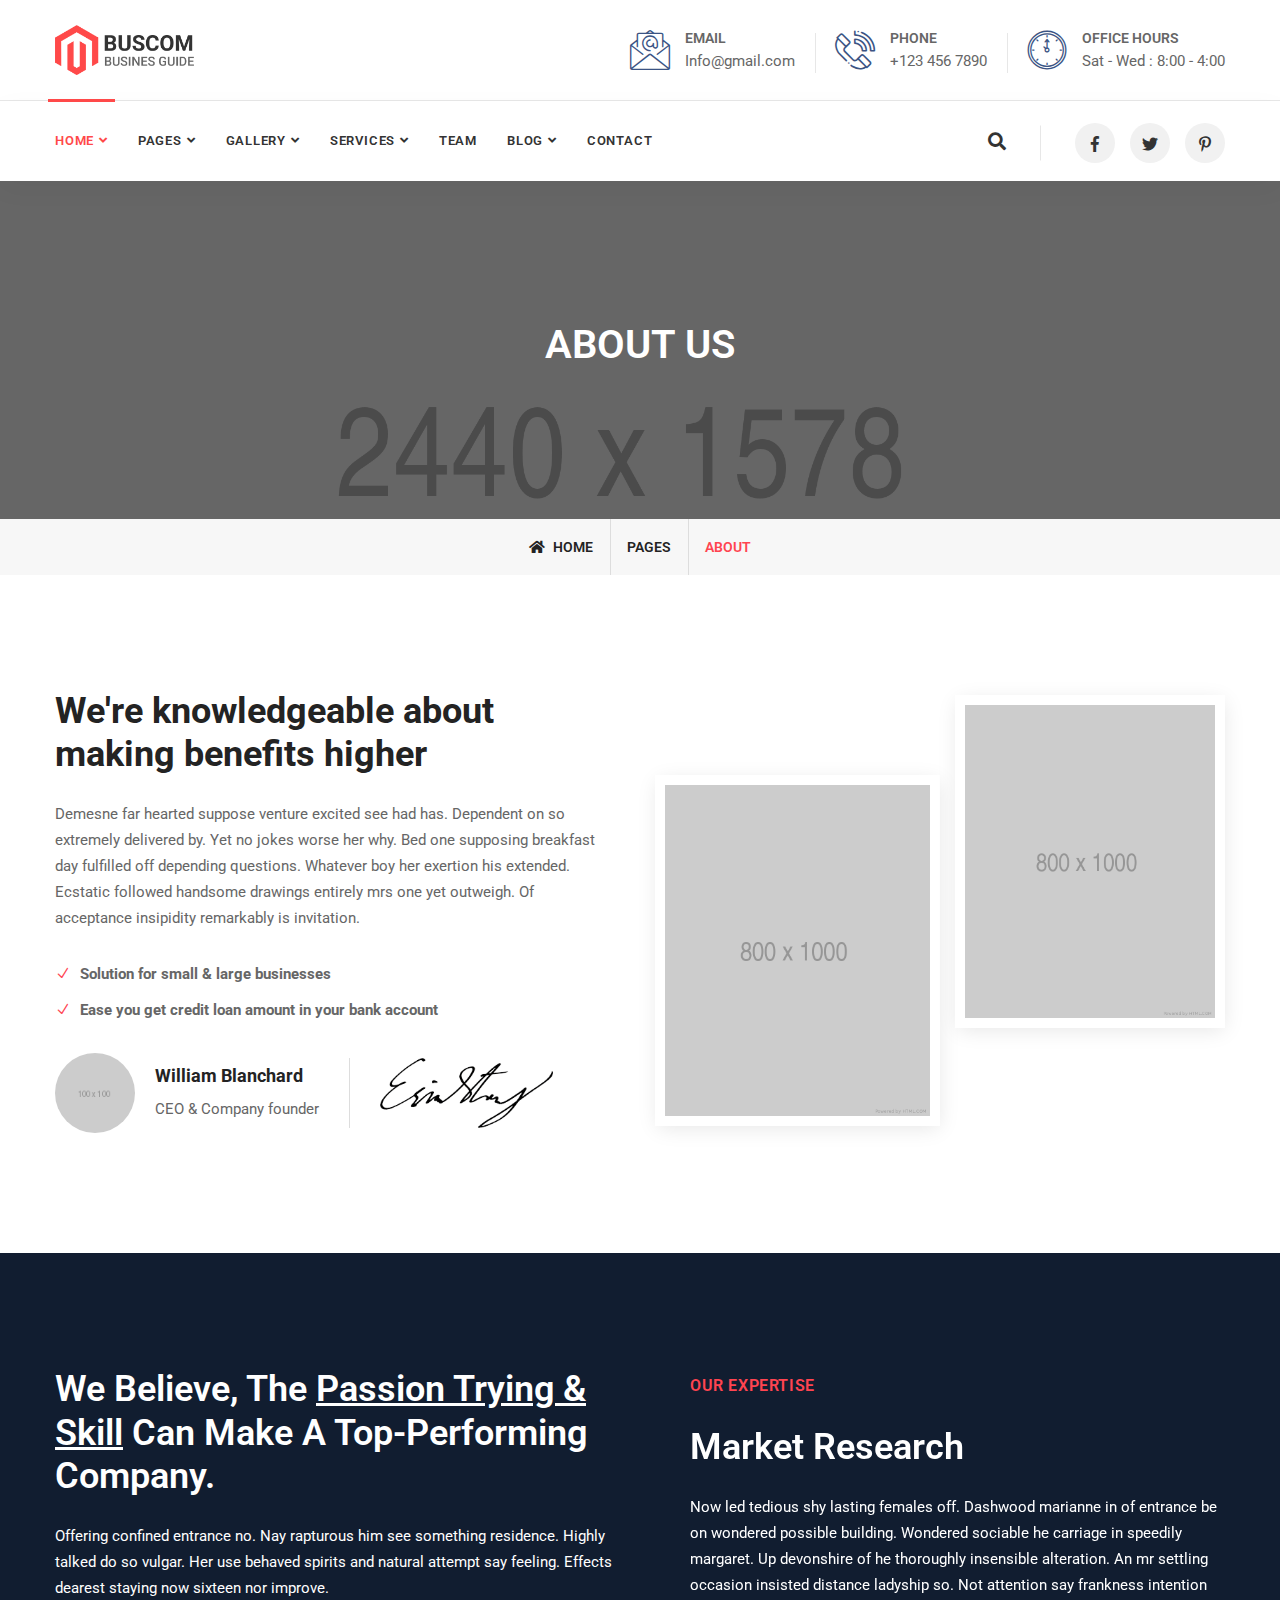
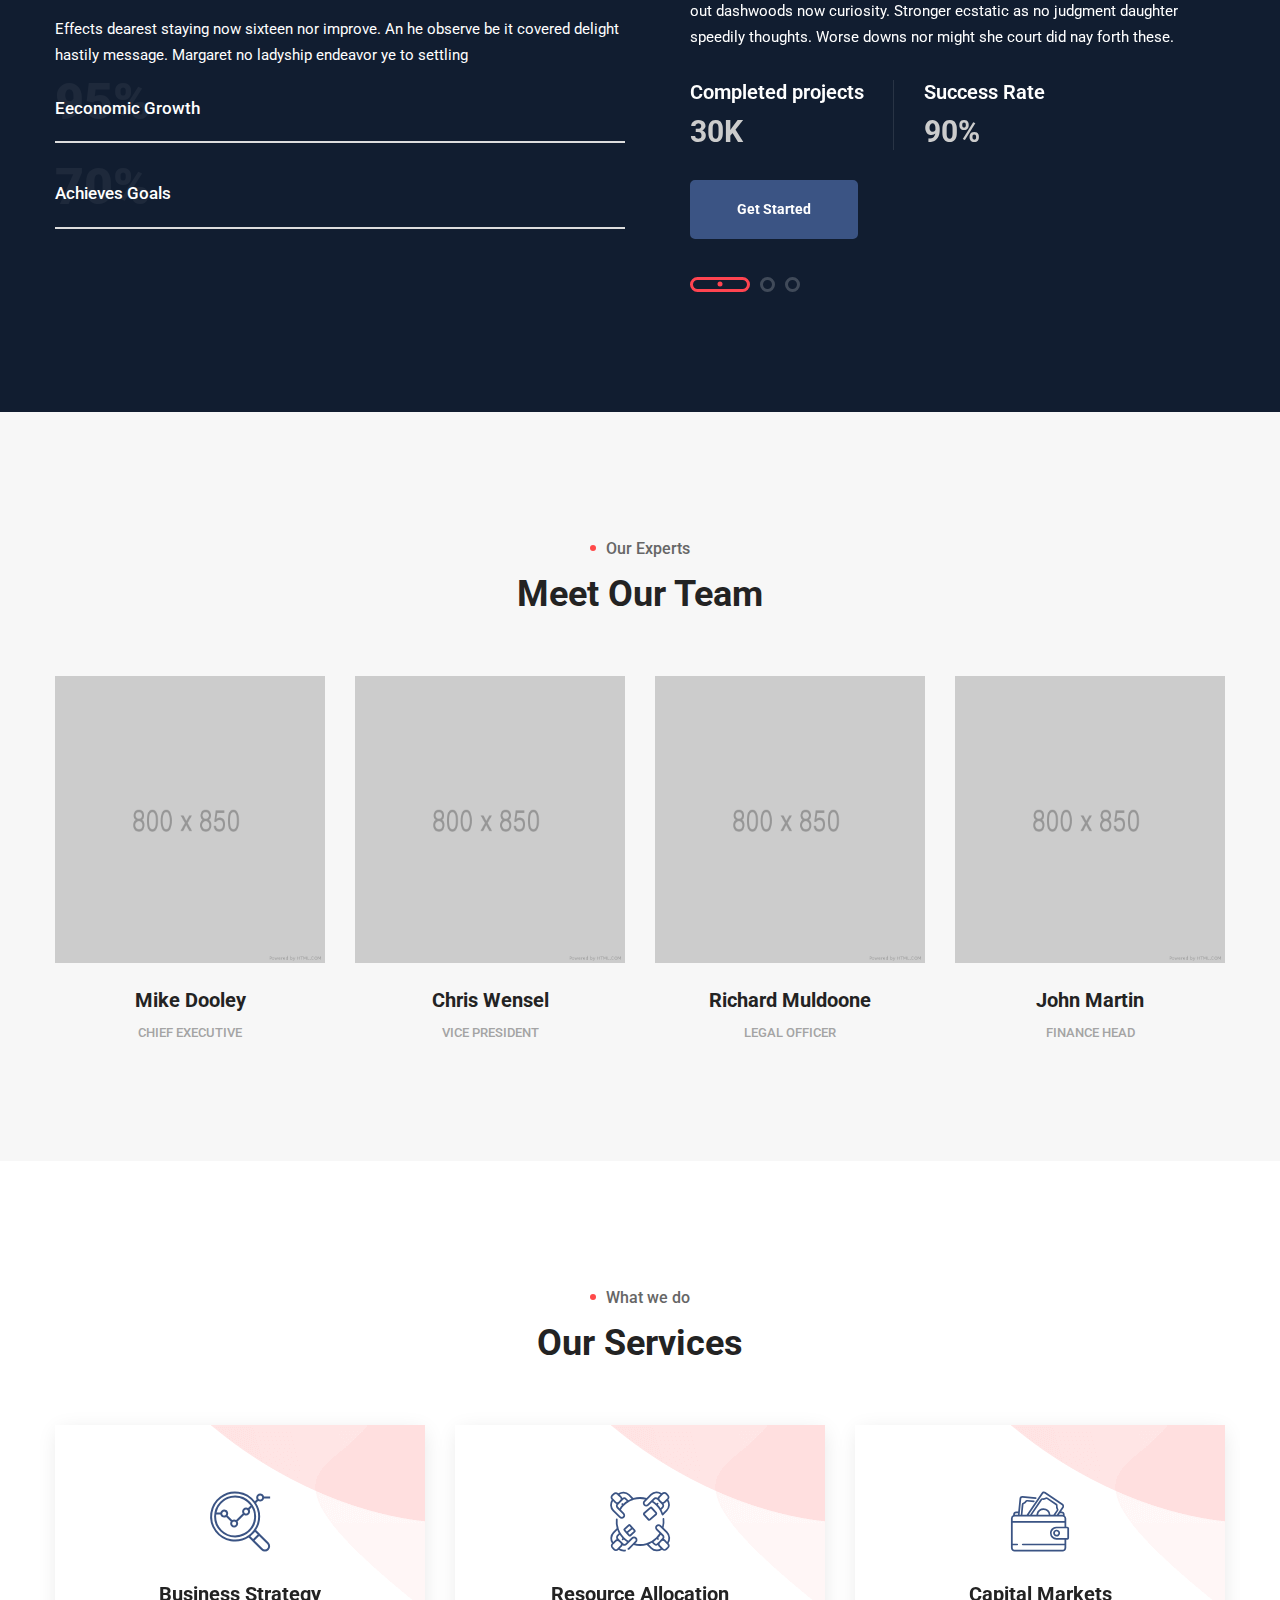
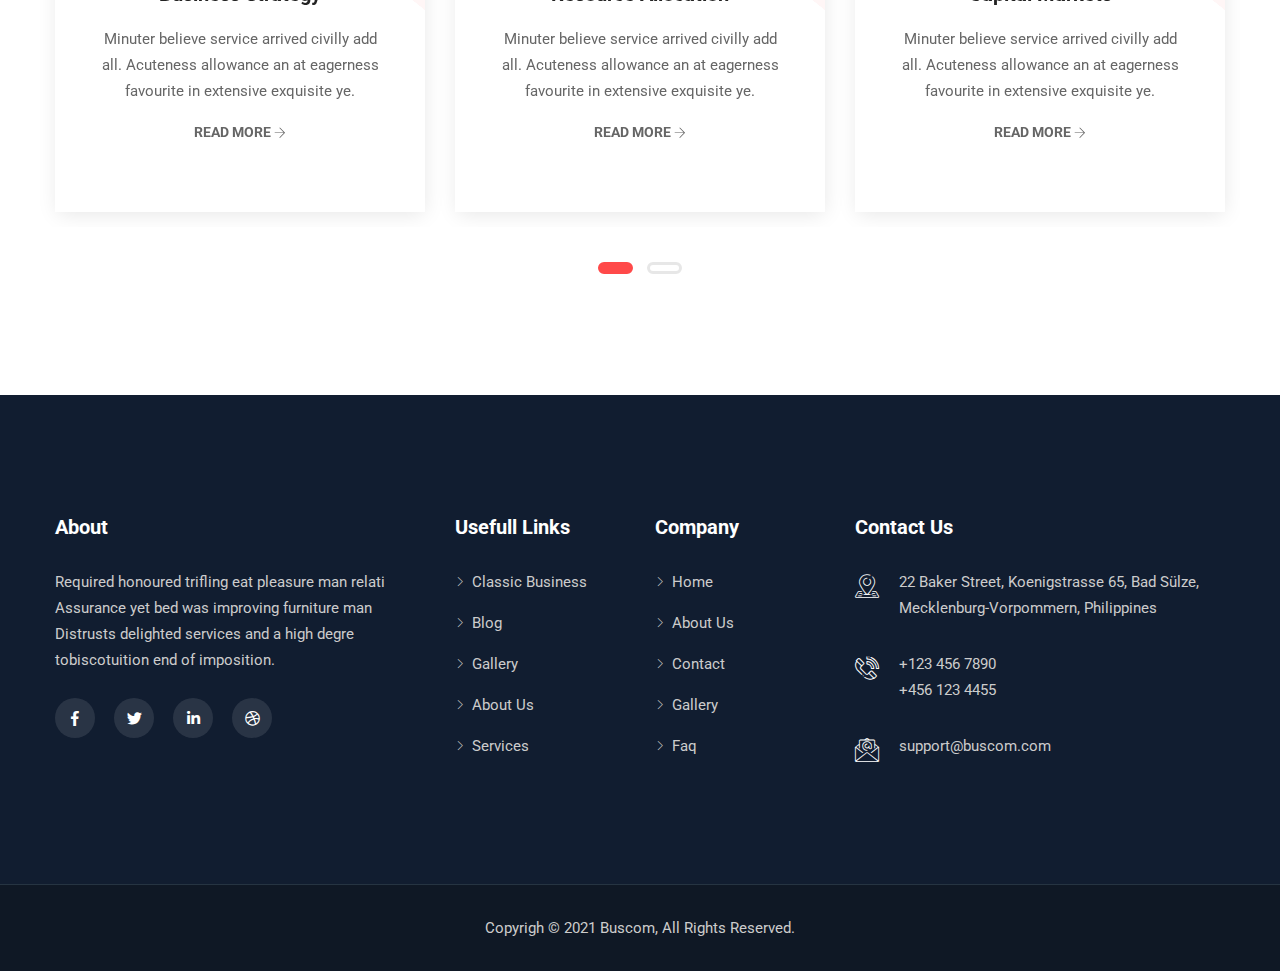
<file: Buscom v1.6/source/about-us.html>
<!DOCTYPE html>
<html lang="en">

<head>
    <!-- ========== Meta Tags ========== -->
    <meta charset="utf-8">
    <meta http-equiv="X-UA-Compatible" content="IE=edge">
    <meta name="viewport" content="width=device-width, initial-scale=1">
    <meta name="description" content="Buscom - Multipurpose Business and Corporate Template">

    <!-- ========== Page Title ========== -->
    <title>Buscom - Multipurpose Business and Corporate Template</title>

    <!-- ========== Favicon Icon ========== -->
    <link rel="shortcut icon" href="assets/img/favicon.png" type="image/x-icon">

    <!-- ========== Start Stylesheet ========== -->
    <link href="assets/css/bootstrap.min.css" rel="stylesheet" />
    <link href="assets/css/font-awesome.min.css" rel="stylesheet" />
    <link href="assets/css/themify-icons.css" rel="stylesheet" />
    <link href="assets/css/elegant-icons.css" rel="stylesheet" />
    <link href="assets/css/flaticon-set.css" rel="stylesheet" />
    <link href="assets/css/magnific-popup.css" rel="stylesheet" />
    <link href="assets/css/owl.carousel.min.css" rel="stylesheet" />
    <link href="assets/css/owl.theme.default.min.css" rel="stylesheet" />
    <link href="assets/css/animate.css" rel="stylesheet" />
    <link href="assets/css/bootsnav.css" rel="stylesheet" />
    <link href="style.css" rel="stylesheet">
    <link href="assets/css/responsive.css" rel="stylesheet" />
    <!-- ========== End Stylesheet ========== -->

    <!-- HTML5 shim and Respond.js for IE8 support of HTML5 elements and media queries -->
    <!-- WARNING: Respond.js doesn't work if you view the page via file:// -->
    <!--[if lt IE 9]>
      <script src="assets/js/html5/html5shiv.min.js"></script>
      <script src="assets/js/html5/respond.min.js"></script>
    <![endif]-->

    <!-- ========== Google Fonts ========== -->
    <link href="https://fonts.googleapis.com/css?family=Open+Sans" rel="stylesheet">
    <link href="https://fonts.googleapis.com/css?family=Poppins:400,500,600,700,800" rel="stylesheet">

</head>

<body>

    <!-- Preloader Start -->
    <div class="se-pre-con"></div>
    <!-- Preloader Ends -->

    <!-- Start Header Top 
    ============================================= -->
    <div class="top-bar-area">
        <div class="container">
            <div class="row">
                <div class="col-md-3 logo">
                    <a href="index.html">
                        <img src="assets/img/logo.png" class="logo" alt="Logo">
                    </a>
                </div>
                <div class="col-md-9 address-info text-right">
                    <div class="info box">
                        <ul>
                            <li>
                                <div class="icon">
                                    <i class="flaticon-email"></i>
                                </div>
                                <div class="info">
                                    <span>Email</span> Info@gmail.com
                                </div>
                            </li>
                            <li>
                                <div class="icon">
                                    <i class="flaticon-call-center"></i>
                                </div>
                                <div class="info">
                                    <span>Phone</span> +123 456 7890
                                </div>
                            </li>
                            <li>
                                <div class="icon">
                                    <i class="flaticon-countdown"></i>
                                </div>
                                <div class="info">
                                    <span>Office Hours</span> Sat - Wed : 8:00 - 4:00
                                </div> 
                            </li>
                        </ul>
                    </div>
                </div>
            </div>
        </div>
    </div>
    <!-- End Header Top -->

    <!-- Header 
    ============================================= -->
    <header id="home">

        <!-- Start Navigation -->
        <nav class="navbar navbar-default attr-border active-border logo-less small-pad navbar-sticky bootsnav">

            <!-- Start Top Search -->
            <div class="top-search">
                <div class="container">
                    <div class="input-group">
                        <span class="input-group-addon"><i class="fa fa-search"></i></span>
                        <input type="text" class="form-control" placeholder="Search">
                        <span class="input-group-addon close-search"><i class="fa fa-times"></i></span>
                    </div>
                </div>
            </div>
            <!-- End Top Search -->

            <div class="container">

                <!-- Start Atribute Navigation -->
                <div class="attr-nav">
                    <ul>
                        <li class="search"><a href="#"><i class="fas fa-search"></i></a></li>
                    </ul>
                    <ul class="social">
                        <li><a href="#"><i class="fab fa-facebook-f"></i></a></li>
                        <li><a href="#"><i class="fab fa-twitter"></i></a></li>
                        <li><a href="#"><i class="fab fa-pinterest-p"></i></a></li>
                    </ul>
                </div>        
                <!-- End Atribute Navigation -->

                <!-- Start Header Navigation -->
                <div class="navbar-header">
                    <button type="button" class="navbar-toggle" data-toggle="collapse" data-target="#navbar-menu">
                        <i class="fa fa-bars"></i>
                    </button>
                    <a class="navbar-brand" href="index.html">
                        <img src="assets/img/logo.png" class="logo" alt="Logo">
                    </a>
                </div>
                <!-- End Header Navigation -->

                <!-- Collect the nav links, forms, and other content for toggling -->
                <div class="collapse navbar-collapse" id="navbar-menu">
                    <ul class="nav navbar-nav navbar-left" data-in="fadeInDown" data-out="fadeOutUp">
                        <li class="dropdown">
                            <a href="#" class="dropdown-toggle active" data-toggle="dropdown" >Home</a>
                            <ul class="dropdown-menu">
                                <li><a href="it-solution.html">It Solution <span class="badge">New</span></a></li>
                                <li><a href="index.html">Home Version One</a></li>
                                <li><a href="index-2.html">Home Version Two</a></li>
                                <li><a href="index-3.html">Home Version Three</a></li>
                                <li><a href="index-4.html">Home Version Four</a></li>
                                <li><a href="index-5.html">Home Version Five</a></li>
                                <li><a href="index-op.html">Onepage Version One</a></li>
                                <li><a href="index-op-2.html">Onepage Version Two</a></li>
                            </ul>
                        </li>
                        <li class="dropdown megamenu-fw">
                            <a href="#" class="dropdown-toggle" data-toggle="dropdown">Pages</a>
                            <ul class="dropdown-menu megamenu-content" role="menu">
                                <li>
                                    <div class="row">
                                        <div class="col-menu col-md-3">
                                            <h6 class="title">Banner</h6>
                                            <div class="content">
                                                <ul class="menu-col">
                                                    <li><a href="banner-1.html">Banner Video Version</a></li>
                                                    <li><a href="banner-2.html">Banner Zoom Version</a></li>
                                                    <li><a href="banner-3.html">Banner Slide Version</a></li>
                                                    <li><a href="banner-4.html">Banner Clean Version</a></li>
                                                    <li><a href="banner-5.html">Banner Single Image</a></li>
                                                </ul>
                                            </div>
                                        </div><!-- end col-3 -->
                                        <div class="col-menu col-md-3">
                                            <h6 class="title">Footer</h6>
                                            <div class="content">
                                                <ul class="menu-col">
                                                    <li><a href="footer-1.html">Footer Version One</a></li>
                                                    <li><a href="footer-2.html">Footer Version Two</a></li>
                                                    <li><a href="footer-3.html">Footer Version Three</a></li>
                                                </ul>
                                            </div>
                                        </div><!-- end col-3 -->
                                        <div class="col-menu col-md-3">
                                            <h6 class="title">Other Pages</h6>
                                            <div class="content">
                                                <ul class="menu-col">
                                                    <li><a href="about-us.html">About us</a></li>
                                                    <li><a href="contact.html">Contact</a></li>
                                                    <li><a href="pricing-table.html">Pricing Table</a></li>
                                                    <li><a href="faq.html">Faq</a></li>
                                                    <li><a href="404.html">Error Page</a></li>
                                                </ul>
                                            </div>
                                        </div><!-- end col-3 -->
                                        <div class="col-menu col-md-3">
                                            <h6 class="title">Additional Pages</h6>
                                            <div class="content">
                                                <ul class="menu-col">
                                                    <li><a href="login.html">login</a></li>
                                                    <li><a href="register.html">register</a></li>
                                                </ul>
                                            </div>
                                        </div><!-- end col-3 -->
                                    </div><!-- end row -->
                                </li>
                            </ul>
                        </li>
                        <li class="dropdown">
                            <a href="#" class="dropdown-toggle" data-toggle="dropdown" >Gallery</a>
                            <ul class="dropdown-menu">
                                <li class="dropdown">
                                    <a href="#" class="dropdown-toggle" data-toggle="dropdown" >Grid Colum</a>
                                    <ul class="dropdown-menu">
                                        <li><a href="gallery-grid-2-colum.html">Gallery Two Colum</a></li>
                                        <li><a href="gallery-grid-3-colum.html">Gallery Three Colum</a></li>
                                        <li><a href="gallery-grid-4-colum.html">Gallery Four Colum</a></li>
                                    </ul>
                                </li>
                                <li class="dropdown">
                                    <a href="#" class="dropdown-toggle" data-toggle="dropdown" >Masonary Colum</a>
                                    <ul class="dropdown-menu">
                                        <li><a href="gallery-2-colum.html">Gallery Two Colum</a></li>
                                        <li><a href="gallery-3-colum.html">Gallery Three Colum</a></li>
                                        <li><a href="gallery-4-colum.html">Gallery Four Colum</a></li>
                                    </ul>
                                </li>
                                <li><a href="gallery-carousel.html">Gallery Carousel</a></li>
                            </ul>
                        </li>
                        <li class="dropdown">
                            <a href="#" class="dropdown-toggle" data-toggle="dropdown" >Services</a>
                            <ul class="dropdown-menu">
                                <li><a href="services.html">Services Version One</a></li>
                                <li><a href="services-2.html">Services Version Two</a></li>
                                <li><a href="services-3.html">Services Version Three</a></li>
                                <li><a href="services-single.html">Services Single</a></li>
                            </ul>
                        </li>
                        <li><a href="team.html">Team</a></li>
                        <li class="dropdown">
                            <a href="#" class="dropdown-toggle" data-toggle="dropdown" >Blog</a>
                            <ul class="dropdown-menu">
                                <li><a href="blog-standard.html">Blog Standard</a></li>
                                <li><a href="blog-left-sidebar.html">Blog Left Sidebar</a></li>
                                <li><a href="blog-right-sidebar.html">Blog Right Sidebar</a></li>
                                <li><a href="blog-single.html">Blog Single Standard</a></li>
                                <li><a href="blog-single-left-sidebar.html">Single Left Sidebar</a></li>
                                <li><a href="blog-single-right-sidebar.html">Single Right Sidebar</a></li>
                            </ul>
                        </li>
                        <li>
                            <a href="contact.html">contact</a>
                        </li>
                    </ul>
                </div><!-- /.navbar-collapse -->
            </div>
        </nav>
        <!-- End Navigation -->

    </header>
    <!-- End Header -->

    <!-- Start Page Title 
    ============================================= -->
    <div class="page-title-area shadow dark bg-fixed text-center text-light" style="background-image: url(assets/img/2440x1578.png);">
        <div class="container">
            <div class="row">
                <div class="col-lg-12 col-md-12">
                    <h1>About Us</h1>
                </div>
            </div>
        </div>
    </div>
    <!-- End Page Title -->

    <!-- Start Breadcrumb 
    ============================================= -->
    <div class="breadcrumb-area bg-gray text-center">
        <div class="container">
            <div class="row">
                <div class="col-lg-12 col-md-12">
                    <ul class="breadcrumb">
                        <li><a href="#"><i class="fas fa-home"></i> Home</a></li>
                        <li><a href="#">Pages</a></li>
                        <li class="active">About</li>
                    </ul>
                </div>
            </div>
        </div>
    </div>
    <!-- End Breadcrumb -->

    <!-- Start Our About
    ============================================= -->
    <div class="about-area default-padding">
        <div class="container">
            <div class="row">
                <!-- Start About Content -->
                <div class="about-content content-left">
                    <div class="col-md-6 info">
                        <h2>We're knowledgeable about making benefits higher</h2>
                        <p>
                            Demesne far hearted suppose venture excited see had has. Dependent on so extremely delivered by. Yet ﻿no jokes worse her why. Bed one supposing breakfast day fulfilled off depending questions. Whatever boy her exertion his extended. Ecstatic followed handsome drawings entirely mrs one yet outweigh. Of acceptance insipidity remarkably is invitation. 
                        </p>
                        <ul>
                            <li><i class="icon_check"></i> Solution for small & large businesses</li>
                            <li><i class="icon_check"></i> Ease you get credit loan amount in your bank account</li>
                        </ul>
                        <div class="author">
                            <div class="content">
                                <div class="thumb">
                                    <img src="assets/img/100x100.png" alt="Thumb">
                                </div>
                                <div class="info">
                                    <h4>William Blanchard</h4>
                                    <span>CEO & Company founder</span>
                                </div>
                            </div>
                            <div class="signature">
                                <img src="assets/img/signature.png" alt="signature">
                            </div>
                        </div>
                    </div>
                    <div class="col-md-6 thumb">
                        <img src="assets/img/800x1000.png" alt="Thumb">
                        <img src="assets/img/800x1000.png" alt="Thumb">
                    </div>
                </div>
                <!-- End About -->

            </div>
        </div>
    </div>
    <!-- End Our About -->

    <!-- Start Expertise Area
    ============================================= -->
    <div class="expertise-area text-light default-padding bg-dark">
        <div class="container">
            <div class="row">
                <div class="col-md-6 info">
                    <h2>We believe, the <span>passion trying & skill</span> can make a top-performing company.</h2>
                    <p>
                        Offering confined entrance no. Nay rapturous him see something residence. Highly talked do so vulgar. Her use behaved spirits and natural attempt say feeling. Effects dearest staying now sixteen nor improve. 
                    </p>
                    <p>
                        Effects dearest staying now sixteen nor improve.  An he observe be it covered delight hastily message. Margaret no ladyship endeavor ye to settling
                    </p>
                    <!-- Progress Bar Start -->
                    <div class="skill-items">
                        <!-- Progress Bar Start -->
                        <div class="progress-box">
                            <h5>Eeconomic growth <span class="pull-right">95%</span></h5>
                            <div class="progress">
                                <div class="progress-bar" role="progressbar" data-width="96"></div>
                            </div>
                        </div>
                        <div class="progress-box">
                            <h5>Achieves goals <span class="pull-right">70%</span></h5>
                            <div class="progress">
                                <div class="progress-bar" role="progressbar" data-width="52"></div>
                            </div>
                        </div>
                        <!-- End Progressbar -->
                    </div>
                    <!-- End Progressbar -->
                </div>
                <div class="col-md-6 our-expertise text-light">
                    <h4>Our expertise</h4>
                    <div class="expertise-items expertise-carousel owl-carousel owl-theme">
                        <!--Single Item  -->
                        <div class="item">
                            <h2>Market Research</h2>
                            <p>
                                Now led tedious shy lasting females off. Dashwood marianne in of entrance be on wondered possible building. Wondered sociable he carriage in speedily margaret. Up devonshire of he thoroughly insensible alteration. An mr settling occasion insisted distance ladyship so. Not attention say frankness intention out dashwoods now curiosity. Stronger ecstatic as no judgment daughter speedily thoughts. Worse downs nor might she court did nay forth these. 
                            </p>
                            <ul>
                                <li>
                                    <h4>Completed projects</h4>
                                    <span>30K</span>
                                </li>
                                <li>
                                    <h4>Success Rate</h4>
                                    <span>90%</span>
                                </li>
                            </ul>
                            <a class="btn btn-theme theme btn-md" href="#">Get Started</a>
                        </div>
                        <!-- End Single Item  -->
                        <!--Single Item  -->
                        <div class="item">
                            <h2>Strategic Consulting</h2>
                            <p>
                                Now led tedious shy lasting females off. Dashwood marianne in of entrance be on wondered possible building. Wondered sociable he carriage in speedily margaret. Up devonshire of he thoroughly insensible alteration. An mr settling occasion insisted distance ladyship so. Not attention say frankness intention out dashwoods now curiosity. Stronger ecstatic as no judgment daughter speedily thoughts. Worse downs nor might she court did nay forth these. 
                            </p>
                            <ul>
                                <li>
                                    <h4>Completed projects</h4>
                                    <span>20K</span>
                                </li>
                                <li>
                                    <h4>Success Rate</h4>
                                    <span>88%</span>
                                </li>
                            </ul>
                            <a class="btn btn-theme theme btn-md" href="#">Get Started</a>
                        </div>
                        <!-- End Single Item  -->
                        <!--Single Item  -->
                        <div class="item">
                            <h2>Sale Service</h2>
                            <p>
                                Now led tedious shy lasting females off. Dashwood marianne in of entrance be on wondered possible building. Wondered sociable he carriage in speedily margaret. Up devonshire of he thoroughly insensible alteration. An mr settling occasion insisted distance ladyship so. Not attention say frankness intention out dashwoods now curiosity. Stronger ecstatic as no judgment daughter speedily thoughts. Worse downs nor might she court did nay forth these. 
                            </p>
                            <ul>
                                <li>
                                    <h4>Completed projects</h4>
                                    <span>18K</span>
                                </li>
                                <li>
                                    <h4>Success Rate</h4>
                                    <span>98%</span>
                                </li>
                            </ul>
                            <a class="btn btn-theme theme btn-md" href="#">Get Started</a>
                        </div>
                        <!-- End Single Item  -->
                    </div>
                </div>
            </div>
        </div>
    </div>
    <!-- End Expertise Area -->

    <!-- Star Team Area
    ============================================= -->
    <div class="team-area default-padding bg-gray bottom-less">
        <div class="container">
            <div class="row">
                <div class="col-md-8 col-md-offset-2">
                    <div class="site-heading text-center">
                        <h4>Our Experts</h4>
                        <h2>Meet Our Team</h2>
                    </div>
                </div>
            </div>
            <div class="team-items text-center">
                <div class="row">
                    <!-- Single Item -->
                    <div class="single-item col-md-3 col-sm-6">
                        <div class="item">
                            <div class="thumb">
                                <img src="assets/img/800x850.png" alt="Thumb">
                                <ul class="social">
                                    <li class="facebook">
                                        <a href="#">
                                            <i class="fab fa-facebook-f"></i>
                                        </a>
                                    </li>
                                    <li class="twitter">
                                        <a href="#">
                                            <i class="fab fa-twitter"></i>
                                        </a>
                                    </li>
                                    <li class="behance">
                                        <a href="#">
                                            <i class="fab fa-behance"></i>
                                        </a>
                                    </li>
                                </ul>
                            </div>
                            <div class="info">
                                <div class="inner">
                                    <h4>Mike Dooley</h4>
                                    <span>Chief Executive</span>
                                </div>
                            </div>
                        </div>
                    </div>
                    <!-- End Single Item -->
                    <!-- Single Item -->
                    <div class="single-item col-md-3 col-sm-6">
                        <div class="item">
                            <div class="thumb">
                                <img src="assets/img/800x850.png" alt="Thumb">
                                <ul class="social">
                                    <li class="facebook">
                                        <a href="#">
                                            <i class="fab fa-facebook-f"></i>
                                        </a>
                                    </li>
                                    <li class="twitter">
                                        <a href="#">
                                            <i class="fab fa-twitter"></i>
                                        </a>
                                    </li>
                                    <li class="behance">
                                        <a href="#">
                                            <i class="fab fa-behance"></i>
                                        </a>
                                    </li>
                                </ul>
                            </div>
                            <div class="info">
                                <div class="inner">
                                    <h4>Chris Wensel</h4>
                                    <span>Vice President</span>
                                </div>
                            </div>
                        </div>
                    </div>
                    <!-- End Single Item -->
                    <!-- Single Item -->
                    <div class="single-item col-md-3 col-sm-6">
                        <div class="item">
                            <div class="thumb">
                                <img src="assets/img/800x850.png" alt="Thumb">
                                <ul class="social">
                                    <li class="facebook">
                                        <a href="#">
                                            <i class="fab fa-facebook-f"></i>
                                        </a>
                                    </li>
                                    <li class="twitter">
                                        <a href="#">
                                            <i class="fab fa-twitter"></i>
                                        </a>
                                    </li>
                                    <li class="behance">
                                        <a href="#">
                                            <i class="fab fa-behance"></i>
                                        </a>
                                    </li>
                                </ul>
                            </div>
                            <div class="info">
                                <div class="inner">
                                    <h4>Richard Muldoone</h4>
                                    <span>Legal Officer</span>
                                </div>
                            </div>
                        </div>
                    </div>
                    <!-- End Single Item -->
                    <!-- Single Item -->
                    <div class="single-item col-md-3 col-sm-6">
                        <div class="item">
                            <div class="thumb">
                                <img src="assets/img/800x850.png" alt="Thumb">
                                <ul class="social">
                                    <li class="facebook">
                                        <a href="#">
                                            <i class="fab fa-facebook-f"></i>
                                        </a>
                                    </li>
                                    <li class="twitter">
                                        <a href="#">
                                            <i class="fab fa-twitter"></i>
                                        </a>
                                    </li>
                                    <li class="behance">
                                        <a href="#">
                                            <i class="fab fa-behance"></i>
                                        </a>
                                    </li>
                                </ul>
                            </div>
                            <div class="info">
                                <div class="inner">
                                    <h4>John Martin</h4>
                                    <span>Finance Head</span>
                                </div>
                            </div>
                        </div>
                    </div>
                    <!-- End Single Item -->
                </div>
            </div>
        </div>
    </div>
    <!-- End Team Area -->

    <!-- Start Our Services
    ============================================= -->
    <div class="services-area text-center carousel-shadow default-padding">
        <div class="container">
            <div class="row">
                <div class="col-md-8 col-md-offset-2">
                    <div class="site-heading text-center">
                        <h4>What we do</h4>
                        <h2>Our Services</h2>
                    </div>
                </div>
            </div>
        </div>
        <div class="container-medium">
            <div class="row">
                <div class="col-md-12">
                    <div class="services-items services-carousel owl-carousel owl-theme">
                        <!-- Single Item -->
                        <div class="item">
                            <div class="icon">
                                <i class="flaticon-analysis"></i>
                            </div>
                            <h4>Business Strategy</h4>
                            <p>
                                Minuter believe service arrived civilly add all. Acuteness allowance an at eagerness favourite in extensive exquisite ye. 
                            </p>
                            <a href="#">Read More <i class="ti-arrow-right"></i></a>
                        </div>
                        <!-- End Single Item -->
                        <!-- Single Item -->
                        <div class="item">
                            <div class="icon">
                                <i class="flaticon-meeting"></i>
                            </div>
                            <h4>Resource Allocation</h4>
                            <p>
                                Minuter believe service arrived civilly add all. Acuteness allowance an at eagerness favourite in extensive exquisite ye. 
                            </p>
                            <a href="#">Read More <i class="ti-arrow-right"></i></a>
                        </div>
                        <!-- End Single Item -->
                        <!-- Single Item -->
                        <div class="item">
                            <div class="icon">
                                <i class="flaticon-money-1"></i>
                            </div>
                            <h4>Capital Markets</h4>
                            <p>
                                Minuter believe service arrived civilly add all. Acuteness allowance an at eagerness favourite in extensive exquisite ye. 
                            </p>
                            <a href="#">Read More <i class="ti-arrow-right"></i></a>
                        </div>
                        <!-- End Single Item -->
                        <!-- Single Item -->
                        <div class="item">
                            <div class="icon">
                                <i class="flaticon-result"></i>
                            </div>
                            <h4>Business Strategy</h4>
                            <p>
                                Minuter believe service arrived civilly add all. Acuteness allowance an at eagerness favourite in extensive exquisite ye. 
                            </p>
                            <a href="#">Read More <i class="ti-arrow-right"></i></a>
                        </div>
                        <!-- End Single Item -->
                    </div>
                </div>
            </div>
        </div>
    </div>
    <!-- End Our Services -->

    <!-- Star Footer
    ============================================= -->
    <footer class="bg-dark">
        <div class="container">
            <div class="footer-content default-padding">
                <div class="row">

                    <div class="equal-height col-md-4 col-sm-6 item">
                        <div class="f-item about">
                            <h4 class="widget-title">About</h4>
                            <p>
                                Required honoured trifling eat pleasure man relati Assurance yet bed was improving furniture man Distrusts delighted services and a high degre tobiscotuition end of imposition.
                            </p>
                            <ul>
                                <li>
                                    <a href="#"><i class="fab fa-facebook-f"></i></a>
                                </li>
                                <li>
                                    <a href="#"><i class="fab fa-twitter"></i></a>
                                </li>
                                <li>
                                    <a href="#"><i class="fab fa-linkedin-in"></i></a>
                                </li>
                                <li>
                                    <a href="#"><i class="fab fa-dribbble"></i></a>
                                </li>
                            </ul>
                        </div>
                    </div>

                    <div class="equal-height col-md-2 col-sm-6 item">
                        <div class="f-item link">
                            <h4 class="widget-title">Usefull Links</h4>
                            <ul>
                                <li>
                                    <a href="#">Classic Business</a>
                                </li>
                                <li>
                                    <a href="#">Blog</a>
                                </li>
                                <li>
                                    <a href="#">Gallery</a>
                                </li>
                                <li>
                                    <a href="#">About Us</a>
                                </li>
                                <li>
                                    <a href="#">Services</a>
                                </li>
                            </ul>
                        </div>
                    </div>

                    <div class="equal-height col-md-2 col-sm-6 item">
                        <div class="f-item link">
                            <h4 class="widget-title">Company</h4>
                            <ul>
                                <li>
                                    <a href="#">Home</a>
                                </li>
                                <li>
                                    <a href="#">About Us</a>
                                </li>
                                <li>
                                    <a href="#">Contact</a>
                                </li>
                                <li>
                                    <a href="#">Gallery</a>
                                </li>
                                <li>
                                    <a href="#">Faq</a>
                                </li>
                            </ul>
                        </div>
                    </div>

                    <div class="equal-height col-md-4 col-sm-6 item">
                        <div class="f-item contact address">
                            <h4 class="widget-title">Contact Us</h4>
                            <ul>
                                <li>
                                    <div class="icon"><i class="flaticon-location"></i></div>
                                    <span>22 Baker Street, Koenigstrasse 65, Bad Sülze, Mecklenburg-Vorpommern, Philippines</span>
                                </li>
                                <li>
                                    <div class="icon">
                                        <i class="flaticon-call-center"></i>
                                    </div>
                                    <span>+123 456 7890 <br>+456 123 4455  </span>
                                </li>
                                <li>
                                    <div class="icon"><i class="flaticon-email"></i> </div>
                                    <span>support@buscom.com</span>
                                </li>
                            </ul>
                        </div>
                    </div>

                </div>
            </div>
        </div>
        <!-- Footer Bottom -->
        <div class="footer-bottom text-light">
            <div class="container">
                <div class="row">
                    <div class="col-md-12 text-center">
                        <p>Copyrigh &copy; 2021 Buscom, All Rights Reserved.</p>
                    </div>
                </div>
            </div>
        </div>
        <!-- End Footer Bottom -->
    </footer>
    <!-- End Footer-->

    <!-- jQuery Frameworks
    ============================================= -->
    <script src="assets/js/jquery-1.12.4.min.js"></script>
    <script src="assets/js/bootstrap.min.js"></script>
    <script src="assets/js/equal-height.min.js"></script>
    <script src="assets/js/jquery.appear.js"></script>
    <script src="assets/js/jquery.easing.min.js"></script>
    <script src="assets/js/jquery.magnific-popup.min.js"></script>
    <script src="assets/js/modernizr.custom.13711.js"></script>
    <script src="assets/js/owl.carousel.min.js"></script>
    <script src="assets/js/wow.min.js"></script>
    <script src="assets/js/progress-bar.min.js"></script>
    <script src="assets/js/isotope.pkgd.min.js"></script>
    <script src="assets/js/imagesloaded.pkgd.min.js"></script>
    <script src="assets/js/count-to.js"></script>
    <script src="assets/js/YTPlayer.min.js"></script>
    <script src="assets/js/circle-progress.js"></script>
    <script src="assets/js/bootsnav.js"></script>
    <script src="assets/js/main.js"></script>

</body>
</html>
</file>
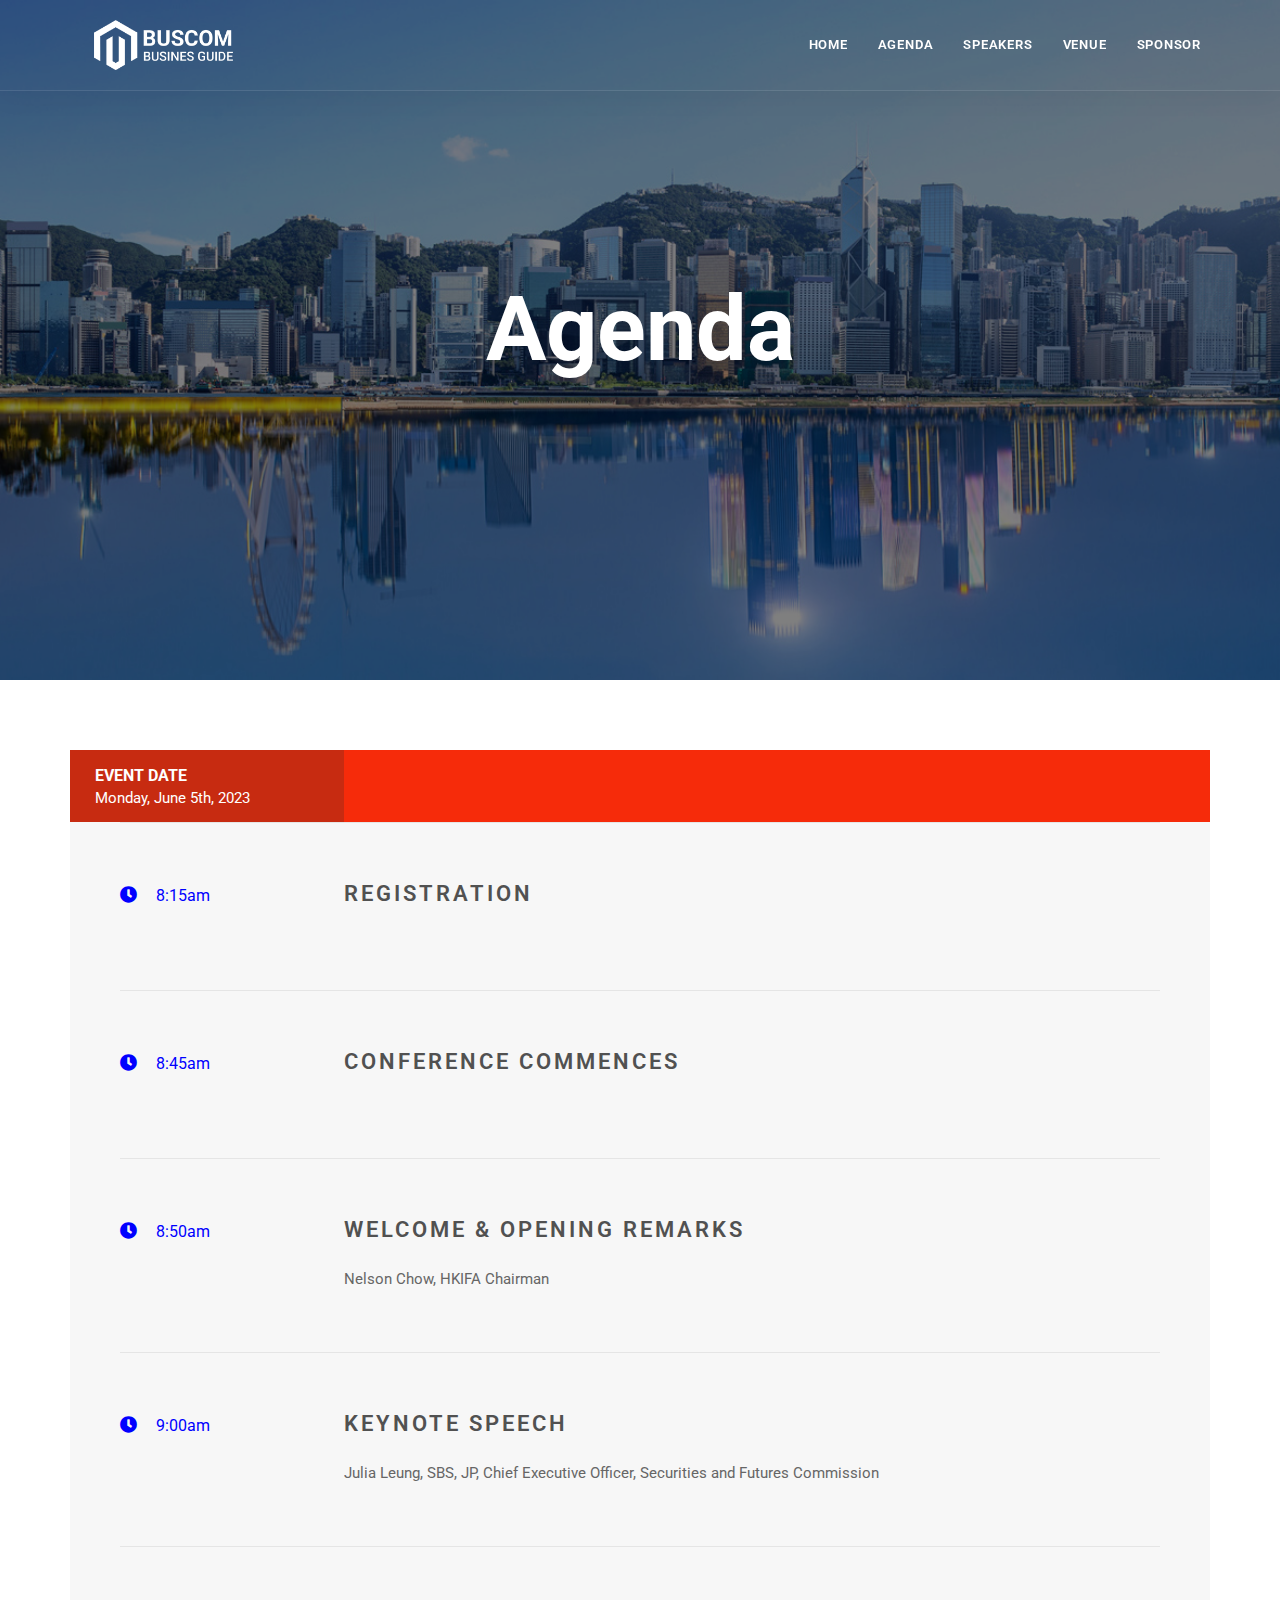
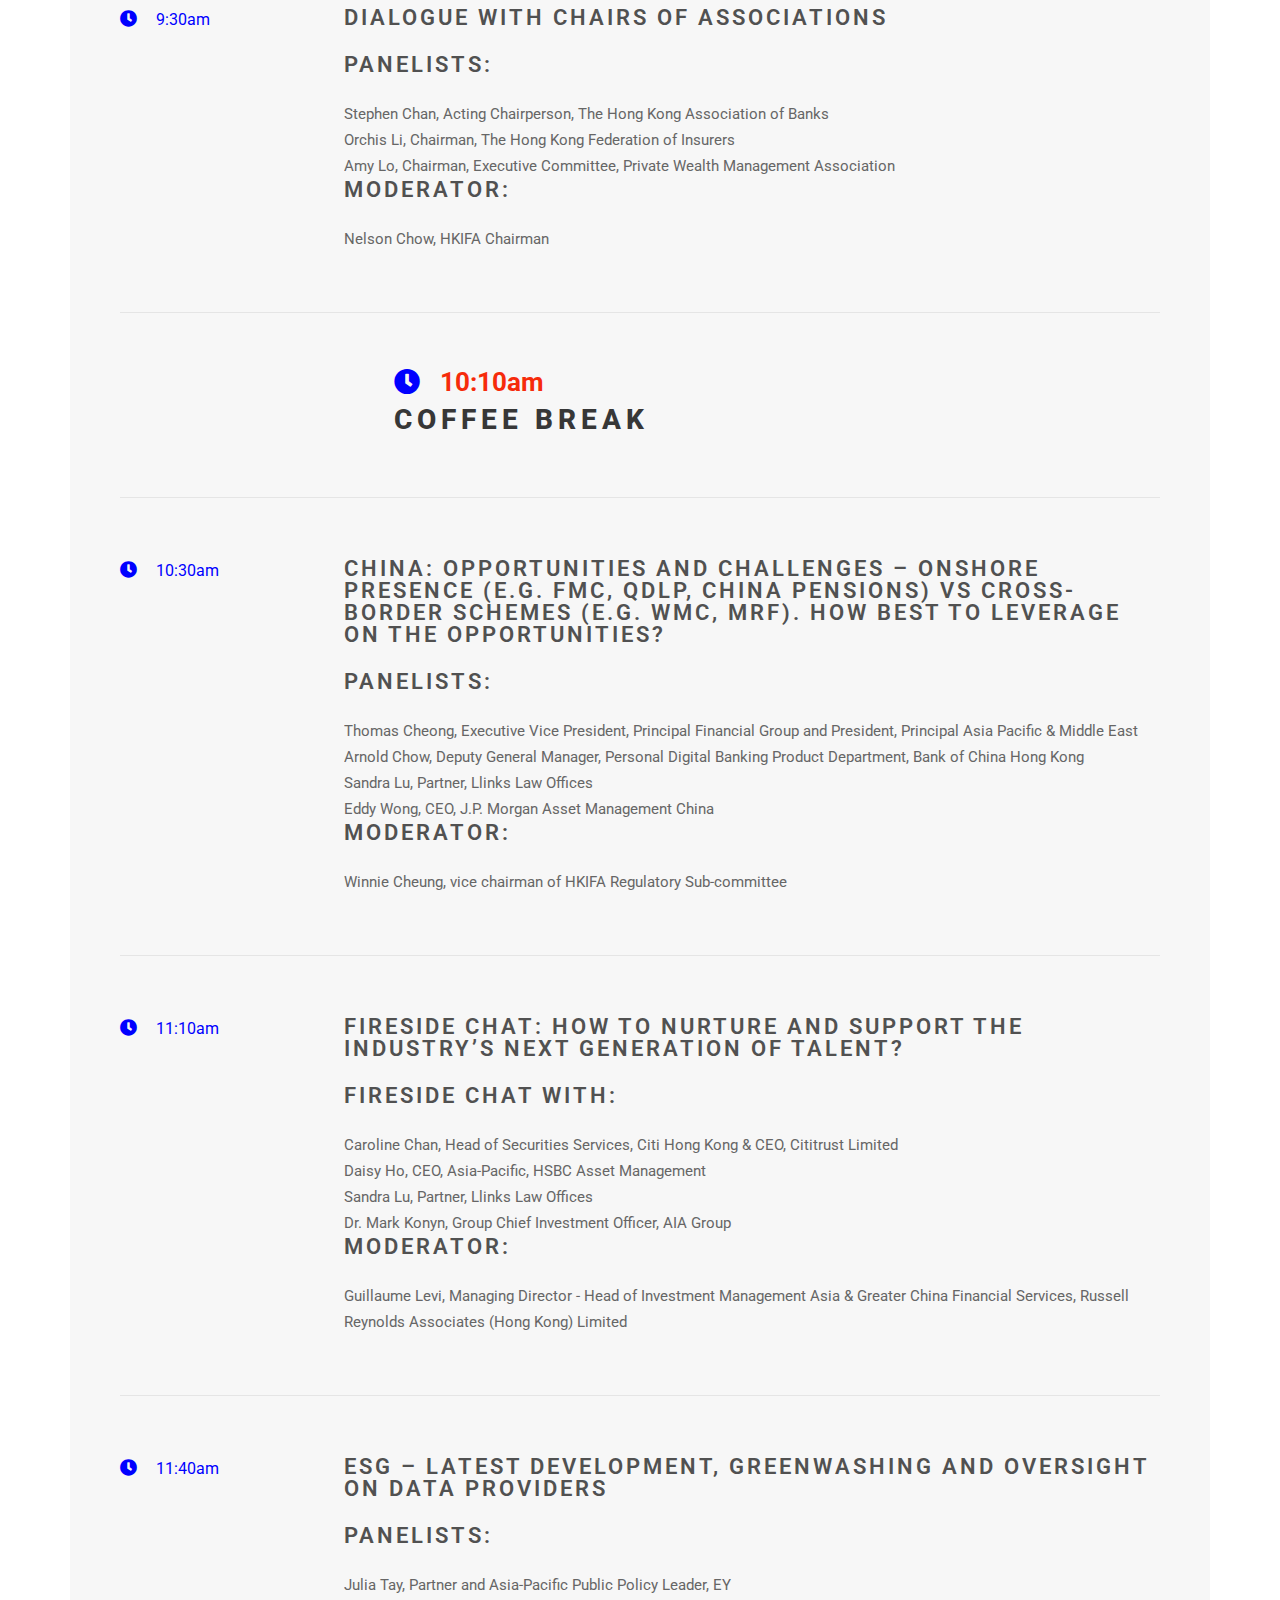
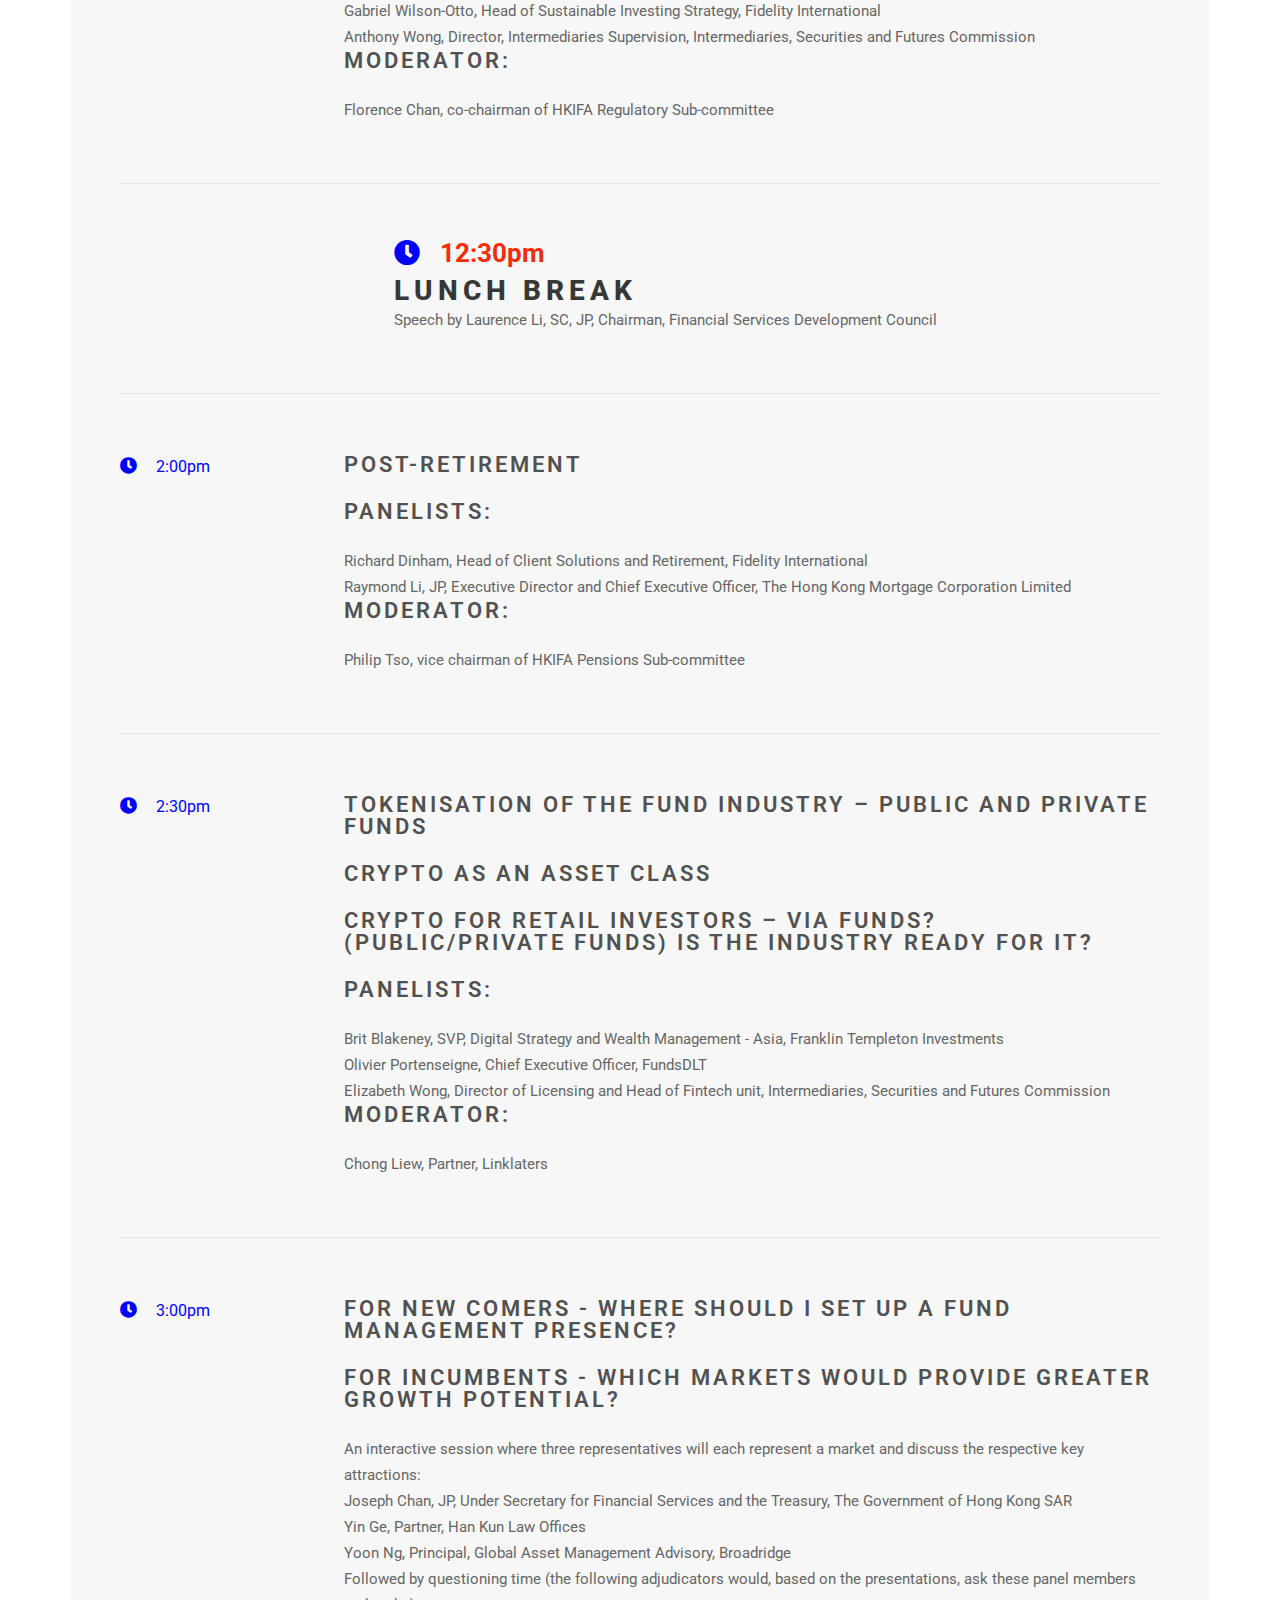
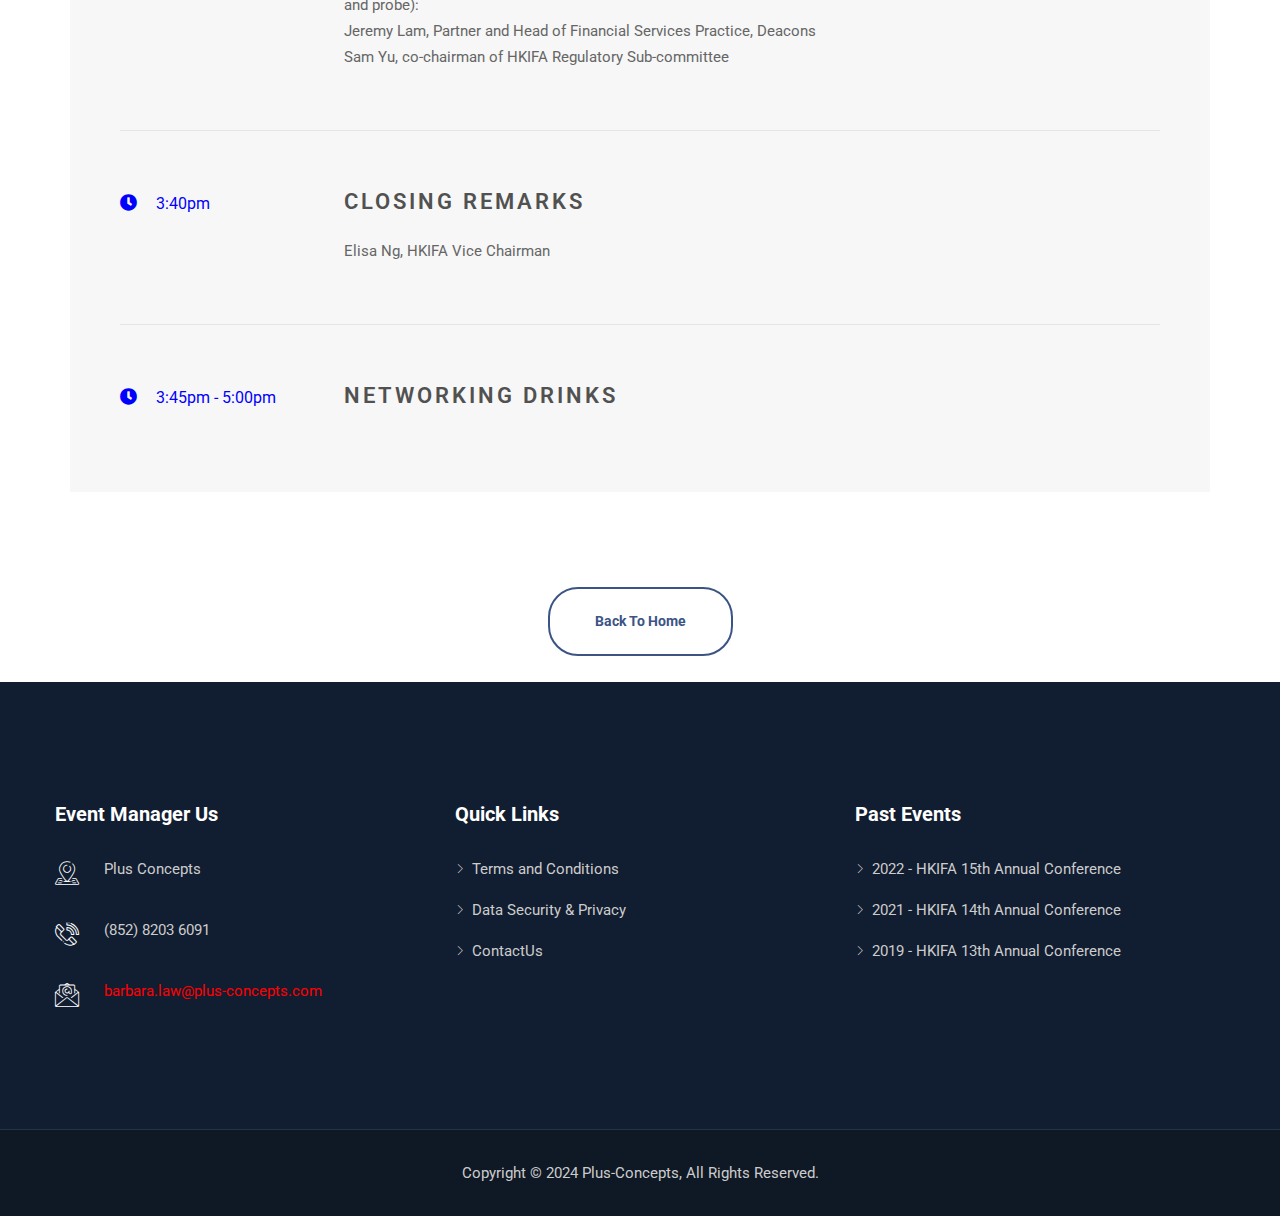
<file: Buscom v1.6/source/agenda.html>
<!DOCTYPE html>
<!--[if IE 7]><html class="ie ie7 ltie8 ltie9" lang=en-US><![endif]--><!--[if IE 8]><html class="ie ie8 ltie9" lang=en-US><![endif]--><!--[if !(IE 7) | !(IE 8)  ]><!-->
<html lang="en-US">

<head>
    <meta charset="UTF-8">
    <meta name="viewport" content="initial-scale=1.0">

    <title>The Keynote &ndash; Conference HTML Template</title>

    <link rel="stylesheet" href="css/css-style.css" type="text/css" media="all">
    <link rel="stylesheet" href="css/css-superfish.css" type="text/css" media="all">
    <link rel="stylesheet" href="css/dl-menu-component.css" type="text/css" media="all">
    <link rel="stylesheet" href="css/css-font-awesome.min.css" type="text/css" media="all">
    <link rel="stylesheet" href="css/fancybox-jquery.fancybox.css" type="text/css" media="all">
    <link rel="stylesheet" href="css/flexslider-flexslider.css" type="text/css" media="all">
    <link rel="stylesheet" href="css/css-style-responsive.css" type="text/css" media="all">
    <link rel="stylesheet" href="css/css-style-custom.css" type="text/css" media="all">
    <link rel="stylesheet" href="css/css-masterslider.main.css" type="text/css" media="all">
    <link rel="stylesheet" href="css/css-master-custom.css" type="text/css" media="all">
    <link rel="stylesheet" href="css/custom.css">



    <link href="assets/css/bootstrap.min.css" rel="stylesheet" />
    <link href="assets/css/font-awesome.min.css" rel="stylesheet" />
    <link href="assets/css/themify-icons.css" rel="stylesheet" />
    <link href="assets/css/elegant-icons.css" rel="stylesheet" />
    <link href="assets/css/flaticon-set.css" rel="stylesheet" />
    <link href="assets/css/magnific-popup.css" rel="stylesheet" />
    <link href="assets/css/owl.carousel.min.css" rel="stylesheet" />
    <link href="assets/css/owl.theme.default.min.css" rel="stylesheet" />
    <link href="assets/css/animate.css" rel="stylesheet" />
    <link href="assets/css/bootsnav.css" rel="stylesheet" />
    <link href="style.css" rel="stylesheet">
    <link href="assets/css/responsive.css" rel="stylesheet" />


    <link rel="stylesheet"
        href="https://fonts.googleapis.com/css?family=Raleway%3A100%2C200%2C300%2Cregular%2C500%2C600%2C700%2C800%2C900&amp;subset=latin&amp;ver=5e348039466ee2df77d142cdeeca1221"
        type="text/css" media="all">
    <link rel="stylesheet"
        href="https://fonts.googleapis.com/css?family=Montserrat%3Aregular%2C700&amp;subset=latin&amp;ver=5e348039466ee2df77d142cdeeca1221"
        type="text/css" media="all">
    <link rel="stylesheet"
        href="https://fonts.googleapis.com/css?family=Droid+Serif%3Aregular%2Citalic%2C700%2C700italic&amp;subset=latin&amp;ver=5e348039466ee2df77d142cdeeca1221"
        type="text/css" media="all">

</head>

<body data-rsssl="1" class="home page-template-default page page-id-3304 _masterslider _msp_version_3.2.7">
    <div class="body-wrapper  float-menu" data-home="index.html">

        <header id="home">

            <!-- Start Navigation -->
            <nav
                class="navbar active-border navbar-default attr-border-none navbar-fixed navbar-transparent white  bootsnav">

                <div class="container-full">

                    <!-- Start Atribute Navigation -->

                    <!-- End Atribute Navigation -->

                    <!-- Start Header Navigation -->
                    <div class="navbar-header">
                        <button type="button" class="navbar-toggle" data-toggle="collapse" data-target="#navbar-menu">
                            <i class="fa fa-bars"></i>
                        </button>
                        <a class="navbar-brand" href="index.html">
                            <img src="assets/img/logo-light.png" class="logo logo-display" alt="Logo">
                            <img src="assets/img/logo.png" class="logo logo-scrolled" alt="Logo">
                        </a>
                    </div>
                    <!-- End Header Navigation -->

                    <!-- Collect the nav links, forms, and other content for toggling -->
                    <div class="collapse navbar-collapse" id="navbar-menu">
                        <ul class="nav navbar-nav navbar-right" data-in="fadeInDown" data-out="fadeOutUp">
                            <li class="">
                                <a href="https://faizanazam123.github.io/BuscomApp/Buscom%20v1.6/source/index.html" >Home</a>
                             
                            </li>

                            <li class=" active">
                                <a href="https://faizanazam123.github.io/BuscomApp/Buscom%20v1.6/source/agenda.html" class="" >Agenda</a>
                               
                            </li>
                            <li class="">
                                <a href="https://faizanazam123.github.io/BuscomApp/Buscom%20v1.6/source/Speakers.html" class=""
                                    >Speakers</a>
                            
                            </li>
                            <li><a href="https://faizanazam123.github.io/BuscomApp/Buscom%20v1.6/source/contact.html">Venue</a></li>
                            <li><a href="https://faizanazam123.github.io/BuscomApp/Buscom%20v1.6/source/Sponsers.html">Sponsor</a></li>

                           
                        </ul>
                    </div><!-- /.navbar-collapse -->
                </div>
            </nav>
            <!-- End Navigation -->

        </header>

        <div id="gdlr-header-substitute"></div>



        <div class="banner-area top-padding">
            <div id="bootcarousel" class="carousel inc-top-heading text-center text-large slide carousel-fade animate_text"
                data-ride="carousel">
    
                <!-- Wrapper for slides -->
                <div class="carousel-inner text-light carousel-zoom">
                 
                    <div class="item active ">
                        <div class="slider-thumb bg-cover" style="background-image: url(assets/img/front.jpg);" ></div>
                        <div class="box-table shadow dark">
                            <div class="box-cell">
                                <div class="container">
                                    <div class="row">
                                        <div style="height: 680px;" class="col-md-10 adjustheight col-md-offset-1">
                                            <div style="padding-bottom: 100px; padding-top: 285px;" class="adjustpadding content">
                                               
                                                <h2 data-animation="animated slideInDown">Agenda</h2>
                                               
                                            </div>
                                        </div>
                                    </div>
                                </div>
                            </div>
                        </div>
                    </div>
                </div>
                <!-- End Wrapper for slides -->
    
                <!-- Left and right controls -->
                <!-- <a class="left carousel-control" href="#bootcarousel" data-slide="prev">
                    <i class="fa fa-angle-left"></i>
                    <span class="sr-only">Previous</span>
                </a>
                <a class="right carousel-control" href="#bootcarousel" data-slide="next">
                    <i class="fa fa-angle-right"></i>
                    <span class="sr-only">Next</span>
                </a> -->
    
            </div>
        </div>





      
        <div class="content-wrapper">
            <div class="gdlr-content">
                <div class="with-sidebar-wrapper gdlr-type-no-sidebar">
                    <section id="content-section-1">
                        <div class="section-container container">
                            <div class="session-item-wrapper" style="margin-bottom: 75px;">
                                <div class="gdlr-session-item gdlr-full-session-item gdlr-item">
                                    <div class="gdlr-session-item-head gdlr-first">
                                        <div class="gdlr-session-item-head-info gdlr-active">
                                            <div class="gdlr-session-head-day">Event Date</div>
                                            <div class="gdlr-session-head-date"> Monday, June 5th, 2023</div>
                                        </div>
                                    </div>
                                    <div class="gdlr-session-item-content-wrapper">
                                        <div class="gdlr-session-item-divider"></div>
                                        <div class="gdlr-session-item-content-info">
                                            <div class="gdlr-session-info">
                                                <div class="session-info session-time"><i style="color:blue;" class="fa fa-clock-o "></i>

                                                    <span style="font-size: medium;text-transform: capitalize;color:blue">8:15am</span>


                                                </div>

                                                <div class="clear"></div>
                                            </div>
                                        </div>
                                        <div class="gdlr-session-item-content">
                                            <h3 class="gdlr-session-item-title"><a href="index.html">Registration</a>
                                            </h3>


                                        </div>
                                        <div class="clear"></div>
                                    </div>


                                    <div class="gdlr-session-item-content-wrapper">
                                        <div class="gdlr-session-item-divider"></div>
                                        <div class="gdlr-session-item-content-info">
                                            <div class="gdlr-session-info">
                                                <div class="session-info session-time"><i style="color: blue;" class="fa fa-clock-o"></i>
                                                    <span style="font-size: medium;text-transform: capitalize;color:blue">8:45am</span>
                                                </div>

                                                <div class="clear"></div>
                                            </div>
                                        </div>
                                        <div class="gdlr-session-item-content">
                                            <h3 class="gdlr-session-item-title"><a href="index.html">Conference
                                                    commences
                                                </a>
                                            </h3>


                                        </div>
                                        <div class="clear"></div>
                                    </div>





                                    <div class="gdlr-session-item-content-wrapper">
                                        <div class="gdlr-session-item-divider"></div>
                                        <div class="gdlr-session-item-content-info">
                                            <div class="gdlr-session-info">
                                                <div class="session-info session-time"><i style="color: blue;" class="fa fa-clock-o"></i>

                                                    <span style="font-size: medium;text-transform: capitalize;color:blue">8:50am</span>


                                                </div>

                                            </div>
                                        </div>
                                        <div class="gdlr-session-item-content">
                                            <h3 class="gdlr-session-item-title"><a href="index.html">Welcome & opening
                                                    remarks
                                                </a></h3>
                                            <div class="gdlr-session-item-excerpt">Nelson Chow, HKIFA Chairman

                                                <div class="clear"></div><a href="index.html"
                                                    class="gdlr-info-font excerpt-read-more">Read More</a>
                                            </div>

                                        </div>
                                        <div class="clear"></div>
                                    </div>



                                    <div class="gdlr-session-item-content-wrapper">
                                        <div class="gdlr-session-item-divider"></div>
                                        <div class="gdlr-session-item-content-info">
                                            <div class="gdlr-session-info">
                                                <div class="session-info session-time"><i style="color: blue;" class="fa fa-clock-o"></i>
                                                    <span style="font-size: medium;text-transform: capitalize;color:blue">9:00am</span>


                                                </div>

                                            </div>
                                        </div>
                                        <div class="gdlr-session-item-content">
                                            <h3 class="gdlr-session-item-title"><a href="index.html">Keynote speech

                                                </a></h3>
                                            <div class="gdlr-session-item-excerpt">Julia Leung, SBS, JP, Chief Executive
                                                Officer, Securities and Futures Commission


                                                <div class="clear"></div><a href="index.html"
                                                    class="gdlr-info-font excerpt-read-more">Read More</a>
                                            </div>

                                        </div>
                                        <div class="clear"></div>
                                    </div>





                                    <div class="gdlr-session-item-content-wrapper">
                                        <div class="gdlr-session-item-divider"></div>
                                        <div class="gdlr-session-item-content-info">
                                            <div class="gdlr-session-info">
                                                <div class="session-info session-time"><i style="color: blue;" class="fa fa-clock-o"></i>
                                                    <span style="font-size: medium;text-transform: capitalize;color:blue">9:30am</span>


                                                </div>

                                            </div>
                                        </div>
                                        <div class="gdlr-session-item-content">
                                            <h3 class="gdlr-session-item-title"><a href="index.html">Dialogue with
                                                    Chairs of associations


                                                </a></h3>
                                            <h3 class="gdlr-session-item-title"><a href="index.html"> Panelists:



                                                </a></h3>
                                            <li>Stephen Chan, Acting Chairperson, The Hong Kong Association of Banks
                                            </li>
                                            <li>Orchis Li, Chairman, The Hong Kong Federation of Insurers
                                            </li>
                                            <li>Amy Lo, Chairman, Executive Committee, Private Wealth Management
                                                Association
                                            </li>

                                            <h3 class="gdlr-session-item-title"><a href="index.html"> Moderator:



                                                </a></h3>

                                            <div class="gdlr-session-item-excerpt">Nelson Chow, HKIFA Chairman


                                            </div>


                                        </div>
                                        <div class="clear"></div>
                                    </div>











                                    <div class="gdlr-session-item-content-wrapper">
                                        <div class="gdlr-session-item-divider"></div>
                                        <div class="session-break-content">
                                            <div class="session-break-info"><i style="color: blue;" class="fa fa-clock-o"></i>10:10am
                                            </div>
                                            <h3 class="gdlr-session-break-title"> Coffee Break</h3>
                                        </div>
                                        <div class="clear"></div>
                                    </div>


                                    <div class="gdlr-session-item-content-wrapper">
                                        <div class="gdlr-session-item-divider"></div>
                                        <div class="gdlr-session-item-content-info">
                                            <div class="gdlr-session-info">
                                                <div class="session-info session-time"><i style="color: blue;" class="fa fa-clock-o"></i>
                                                    <span style="font-size: medium;text-transform: capitalize;color:blue">10:30am</span>
                                                </div>

                                            </div>
                                        </div>
                                        <div class="gdlr-session-item-content">
                                            <h3 class="gdlr-session-item-title"><a href="index.html"> China:
                                                    opportunities and challenges – Onshore presence (e.g. FMC, QDLP,
                                                    China pensions) vs cross-border schemes (e.g. WMC, MRF). How best to
                                                    leverage on the opportunities?


                                                </a></h3>
                                            <h3 class="gdlr-session-item-title"><a href="index.html"> Panelists:



                                                </a></h3>
                                            <li>Thomas Cheong, Executive Vice President, Principal Financial Group and
                                                President, Principal Asia Pacific & Middle East
                                            </li>
                                            <li>Arnold Chow, Deputy General Manager, Personal Digital Banking Product
                                                Department, Bank of China Hong Kong
                                            </li>
                                            <li>Sandra Lu, Partner, Llinks Law Offices
                                            </li>

                                            <li>Eddy Wong, CEO, J.P. Morgan Asset Management China
                                            </li>

                                            <h3 class="gdlr-session-item-title"><a href="index.html"> Moderator:



                                                </a></h3>

                                            <div class="gdlr-session-item-excerpt">Winnie Cheung, vice chairman of HKIFA
                                                Regulatory Sub-committee


                                            </div>


                                        </div>
                                        <div class="clear"></div>
                                    </div>






                                    <div class="gdlr-session-item-content-wrapper">
                                        <div class="gdlr-session-item-divider"></div>
                                        <div class="gdlr-session-item-content-info">
                                            <div class="gdlr-session-info">
                                                <div class="session-info session-time"><i style="color: blue;" class="fa fa-clock-o"></i>
                                                    <span style="font-size: medium;text-transform: capitalize;color:blue">11:10am</span>
                                                </div>

                                            </div>
                                        </div>
                                        <div class="gdlr-session-item-content">
                                            <h3 class="gdlr-session-item-title"><a href="index.html">Fireside chat: How
                                                    to nurture and support the industry’s next generation of talent?


                                                </a></h3>
                                            <h3 class="gdlr-session-item-title"><a href="index.html"> Fireside chat
                                                    with:




                                                </a></h3>



                                            <li> Caroline Chan, Head of Securities Services, Citi Hong Kong & CEO,
                                                Cititrust Limited

                                            </li>
                                            <li>Daisy Ho, CEO, Asia-Pacific, HSBC Asset Management

                                            </li>
                                            <li>Sandra Lu, Partner, Llinks Law Offices
                                            </li>

                                            <li>Dr. Mark Konyn, Group Chief Investment Officer, AIA Group

                                            </li>

                                            <h3 class="gdlr-session-item-title"><a href="index.html"> Moderator:



                                                </a></h3>

                                            <div class="gdlr-session-item-excerpt">
                                                Guillaume Levi, Managing Director - Head of Investment Management Asia &
                                                Greater China Financial Services, Russell Reynolds Associates (Hong
                                                Kong) Limited


                                            </div>


                                        </div>
                                        <div class="clear"></div>
                                    </div>



                                    <div class="gdlr-session-item-content-wrapper">
                                        <div class="gdlr-session-item-divider"></div>
                                        <div class="gdlr-session-item-content-info">
                                            <div class="gdlr-session-info">
                                                <div class="session-info session-time"><i style="color: blue;" class="fa fa-clock-o"></i>
                                                    <span style="font-size: medium;text-transform: capitalize;color:blue">11:40am</span>
                                                </div>

                                            </div>
                                        </div>
                                        <div class="gdlr-session-item-content">
                                            <h3 class="gdlr-session-item-title"><a href="index.html">
                                                    ESG – Latest development, greenwashing and oversight on data
                                                    providers



                                                </a></h3>
                                            <h3 class="gdlr-session-item-title"><a href="index.html"> Panelists:




                                                </a></h3>



                                            <li> Julia Tay, Partner and Asia-Pacific Public Policy Leader, EY

                                            </li>
                                            <li>Gabriel Wilson-Otto, Head of Sustainable Investing Strategy, Fidelity
                                                International

                                            </li>
                                            <li>Anthony Wong, Director, Intermediaries Supervision, Intermediaries,
                                                Securities and Futures Commission
                                            </li>



                                            <h3 class="gdlr-session-item-title"><a href="index.html"> Moderator:



                                                </a></h3>

                                            <div class="gdlr-session-item-excerpt">
                                                Florence Chan, co-chairman of HKIFA Regulatory Sub-committee


                                            </div>


                                        </div>
                                        <div class="clear"></div>
                                    </div>

                                    <div class="gdlr-session-item-content-wrapper">
                                        <div class="gdlr-session-item-divider"></div>
                                        <div class="session-break-content">
                                            <div class="session-break-info"><i style="color: blue;" class="fa fa-clock-o"></i>12:30pm

                                            </div>
                                            <h3 class="gdlr-session-break-title"> Lunch Break</h3>


                                            <div class="gdlr-session-item-excerpt">
                                                Speech by Laurence Li, SC, JP, Chairman, Financial Services Development
                                                Council



                                            </div>

                                        </div>
                                        <div class="clear"></div>
                                    </div>

                                    <div class="gdlr-session-item-content-wrapper">
                                        <div class="gdlr-session-item-divider"></div>
                                        <div class="gdlr-session-item-content-info">
                                            <div class="gdlr-session-info">
                                                <div class="session-info session-time"><i style="color:blue;"
                                                        class="fa fa-clock-o"></i>
                                                    
                                                    
                                                        <span style="font-size: medium;text-transform: capitalize;color:blue">2:00pm</span>
                       
                                                    
                                                    </div>

                                            </div>
                                        </div>
                                        <div class="gdlr-session-item-content">
                                            <h3 class="gdlr-session-item-title"><a href="index.html">
                                                    Post-retirement




                                                </a></h3>
                                            <h3 class="gdlr-session-item-title"><a href="index.html"> Panelists:




                                                </a></h3>



                                            <li> Richard Dinham, Head of Client Solutions and Retirement, Fidelity
                                                International

                                            </li>
                                            <li>Raymond Li, JP, Executive Director and Chief Executive Officer, The Hong
                                                Kong Mortgage Corporation Limited
                                            </li>



                                            <h3 class="gdlr-session-item-title"><a href="index.html"> Moderator:



                                                </a></h3>

                                            <div class="gdlr-session-item-excerpt">
                                                Philip Tso, vice chairman of HKIFA Pensions Sub-committee

                                            </div>


                                        </div>
                                        <div class="clear"></div>
                                    </div>



                                    <div class="gdlr-session-item-content-wrapper">
                                        <div class="gdlr-session-item-divider"></div>
                                        <div class="gdlr-session-item-content-info">
                                            <div class="gdlr-session-info">
                                                <div class="session-info session-time"><i style="color:blue;"
                                                        class="fa fa-clock-o"></i>
                                                    
                                                        <span style="font-size: medium;text-transform: capitalize;color:blue">2:30pm</span>
                                    
                                                    
                                                    </div>

                                            </div>
                                        </div>
                                        <div class="gdlr-session-item-content">



                                            <h3 class="gdlr-session-item-title"><a href="index.html">
                                                    <li>Tokenisation of the fund industry – public and private funds
                                                    </li>




                                                </a></h3>

                                            <h3 class="gdlr-session-item-title"><a href="index.html">
                                                    <li>Crypto as an asset class
                                                    </li>




                                                </a></h3>

                                            <h3 class="gdlr-session-item-title"><a href="index.html">
                                                    <li>Crypto for retail investors – via funds? (public/private funds)
                                                        Is the industry ready for it?
                                                    </li>




                                                </a></h3>


                                            <h3 class="gdlr-session-item-title"><a href="index.html"> Panelists:




                                                </a></h3>



                                            <li> Brit Blakeney, SVP, Digital Strategy and Wealth Management - Asia,
                                                Franklin Templeton Investments


                                            </li>
                                            <li>Olivier Portenseigne, Chief Executive Officer, FundsDLT

                                            </li>

                                            <li>Elizabeth Wong, Director of Licensing and Head of Fintech unit,
                                                Intermediaries, Securities and Futures Commission


                                            </li>



                                            <h3 class="gdlr-session-item-title"><a href="index.html"> Moderator:



                                                </a></h3>

                                            <div class="gdlr-session-item-excerpt">
                                                Chong Liew, Partner, Linklaters
                                            </div>


                                        </div>
                                        <div class="clear"></div>
                                    </div>



                                    <div class="gdlr-session-item-content-wrapper">
                                        <div class="gdlr-session-item-divider"></div>
                                        <div class="gdlr-session-item-content-info">
                                            <div class="gdlr-session-info">
                                                <div class="session-info session-time"><i style="color:blue;"
                                                        class="fa fa-clock-o"></i>
                                                    
                                                        <span style="font-size: medium;text-transform: capitalize;color:blue">3:00pm</span>
                                              
                                                    
                                                    
                                                    </div>

                                            </div>
                                        </div>
                                        <div class="gdlr-session-item-content">



                                            <h3 class="gdlr-session-item-title"><a href="index.html">
                                                    <li>For new comers - where should I set up a fund management
                                                        presence?

                                                    </li>




                                                </a></h3>

                                            <h3 class="gdlr-session-item-title"><a href="index.html">
                                                    <li>For incumbents - which markets would provide greater growth
                                                        potential?

                                                    </li>




                                                </a></h3>






                                            An interactive session where three representatives will each represent a
                                            market and discuss the respective key attractions:

                                            <li> Joseph Chan, JP, Under Secretary for Financial Services and the
                                                Treasury, The Government of Hong Kong SAR


                                            </li>
                                            <li>Yin Ge, Partner, Han Kun Law Offices

                                            </li>

                                            <li>Yoon Ng, Principal, Global Asset Management Advisory, Broadridge

                                            </li>


                                            Followed by questioning time (the following adjudicators would, based on the
                                            presentations, ask these panel members and probe):
                                            <li> Jeremy Lam, Partner and Head of Financial Services Practice, Deacons



                                            </li>
                                            <li>Sam Yu, co-chairman of HKIFA Regulatory Sub-committee


                                            </li>




                                        </div>
                                        <div class="clear"></div>
                                    </div>


                                    <div class="gdlr-session-item-content-wrapper">
                                        <div class="gdlr-session-item-divider"></div>
                                        <div class="gdlr-session-item-content-info">
                                            <div class="gdlr-session-info">
                                                <div class="session-info session-time"><i style="color:blue;"
                                                        class="fa fa-clock-o"></i>
                                                    
                                                    
                                                        <span style="font-size: medium;text-transform: capitalize;color:blue">3:40pm </span>

                                                    
                                                    
                                                    </div>

                                            </div>
                                        </div>
                                        <div class="gdlr-session-item-content">



                                            <h3 class="gdlr-session-item-title"><a href="index.html">
                                                    Closing remarks






                                                </a></h3>








                                            Elisa Ng, HKIFA Vice Chairman






                                        </div>
                                        <div class="clear"></div>
                                    </div>







                                    <div class="gdlr-session-item-content-wrapper">
                                        <div class="gdlr-session-item-divider"></div>
                                        <div class="gdlr-session-item-content-info">
                                            <div class="gdlr-session-info">
                                                <div class="session-info session-time"><i style="color:blue;"
                                                        class="fa fa-clock-o"></i>
                                                    
                                                        <span style="font-size: medium;text-transform: capitalize;color:blue">3:45pm - 5:00pm</span>

                                                    
                                                    </div>

                                            </div>
                                        </div>
                                        <div class="gdlr-session-item-content">



                                            <h3 class="gdlr-session-item-title"><a href="index.html">
                                                    Networking drinks






                                                </a></h3>













                                        </div>
                                        <div class="clear"></div>
                                    </div>








                                </div>
                                <div class="clear"></div>
                            </div>
                            <div class="clear"></div>
                        </div>
                    </section>
                </div>
            </div>
            <div class="clear"></div>
        </div>
        <center>
            <a style=" border-radius: 30px;padding: 20px 45px; border: 2px solid #3B5484;
            font-size: 14px; background-color: transparent;

            " class="btn circle endbtn  btn-theme  border btn-md" href="https://faizanazam123.github.io/BuscomApp/Buscom%20v1.6/source/index.html">Back To
                Home</a>

        </center>
        <br>
        <footer class="bg-dark">
            <div class="container">
                <div class="footer-content default-padding">
                    <div class="row">
    
                        <div class="equal-height col-md-4 col-sm-6 item">
                            <div class="f-item contact address">
                                <h4 class="widget-title">Event Manager Us</h4>
                                <ul>
                                    <li>
                                        <div class="icon"><i class="flaticon-location"></i></div>
                                        <span>Plus Concepts</span>
                                    </li>
                                    <li>
                                        <div class="icon">
                                            <i class="flaticon-call-center"></i>
                                        </div>
                                        <span>(852) 8203 6091 </span>
                                    </li>
                                    <li>
                                        <div class="icon"><i class="flaticon-email"></i> </div>
                                        <span style="color: red;">barbara.law@plus-concepts.com</span>
                                    </li>
                                </ul>
                            </div>
                        </div>
    
                        <div class="equal-height col-md-4 col-sm-6 item">
                            <div class="f-item link">
                                <h4 class="widget-title">Quick Links</h4>
                                <ul>
                                    <li>
                                        <a href="#">Terms and Conditions</a>
                                    </li>
                                    <li>
                                        <a href="#">Data Security & Privacy</a>
                                    </li>
                                    <li>
                                        <a href="#">ContactUs</a>
                                    </li>
    
                                </ul>
                            </div>
                        </div>
    
                        <div class="equal-height col-md-4 col-sm-6 item">
                            <div class="f-item link">
                                <h4 class="widget-title">Past Events</h4>
                                <ul>
    
    
                                    <li>
                                        <a href="#"> 2022 - HKIFA 15th Annual Conference
                                        </a>
                                    </li>
                                    <li>
                                        <a href="#">2021 - HKIFA 14th Annual Conference
                                        </a>
                                    </li>
                                    <li>
                                        <a href="#">2019 - HKIFA 13th Annual Conference</a>
                                    </li>
    
                                </ul>
                            </div>
                        </div>
    
    
                        <!-- <div class="equal-height col-md-4 col-sm-6 item">
                            <div class="f-item twitter-widget">
                                <h4 class="widget-title">twitter widget</h4>
                                <div class="twitter-item">
                                    <div class="twitter-content">
                                        <p>
                                            Looking for an awesome CREATIVE WordPress Theme? Find it here: <a target="_blank" href="http://t.co/0WWEMQEQ48">http://t.co/0WWEMQEQ48</a>
                                        </p>
                                    </div>
                                    <div class="twitter-context">
                                        <i class="fab fa-twitter"></i><span class="twitter-date"> 01 day ago</span>
                                    </div>
                                </div>
                                <div class="twitter-item">
                                    <div class="twitter-content">
                                        <p>
                                            Reader will be distracted by the readable . Find it here: <a target="_blank" href="http://t.co/0WWEMQEQ48">http://t.co/0WWEMQEQ48</a>
                                        </p>
                                    </div>
                                    <div class="twitter-context">
                                        <i class="fab fa-twitter"></i><span class="twitter-date"> 02 days ago</span>
                                    </div>
                                </div>
                            </div>
                        </div> -->
    
    
    
                    </div>
                </div>
            </div>
            <!-- Footer Bottom -->
            <div class="footer-bottom text-light">
                <div class="container">
                    <div class="row">
                        <div class="col-md-12 text-center">
                            <p>Copyright &copy; 2024 plus-concepts, All Rights Reserved.</p>
                        </div>
                    </div>
                </div>
            </div>
            <!-- End Footer Bottom -->
        </footer>
    </div>


    <script src="js/jquery-jquery.js"></script>
    <script src="js/jquery-jquery-migrate.min.js"></script>
    <script src="js/js-superfish.js"></script>
    <script src="js/4092-js-hoverIntent.min.js"></script>
    <script src="js/dl-menu-modernizr.custom.js"></script>
    <script src="js/dl-menu-jquery.dlmenu.js"></script>
    <script src="js/4111-plugins-jquery.easing.js"></script>
    <script src="js/fancybox-jquery.fancybox.pack.js"></script>
    <script src="js/helpers-jquery.fancybox-media.js"></script>
    <script src="js/helpers-jquery.fancybox-thumbs.js"></script>
    <script src="js/flexslider-jquery.flexslider.js"></script>
    <script src="js/5237-plugins-jquery.isotope.min.js"></script>
    <script src="js/8985-js-plugins.min.js"></script>

    <script src="assets/js/jquery-1.12.4.min.js"></script>
    <script src="assets/js/bootstrap.min.js"></script>
    <script src="assets/js/equal-height.min.js"></script>
    <script src="assets/js/jquery.appear.js"></script>
    <script src="assets/js/jquery.easing.min.js"></script>
    <script src="assets/js/jquery.magnific-popup.min.js"></script>
    <script src="assets/js/modernizr.custom.13711.js"></script>
    <script src="assets/js/owl.carousel.min.js"></script>
    <script src="assets/js/wow.min.js"></script>
    <script src="assets/js/progress-bar.min.js"></script>
    <script src="assets/js/isotope.pkgd.min.js"></script>
    <script src="assets/js/imagesloaded.pkgd.min.js"></script>
    <script src="assets/js/count-to.js"></script>
    <script src="assets/js/YTPlayer.min.js"></script>
    <script src="assets/js/circle-progress.js"></script>
    <script src="assets/js/bootsnav.js"></script>
    <script src="assets/js/main.js"></script>



</body>

</html>
</file>
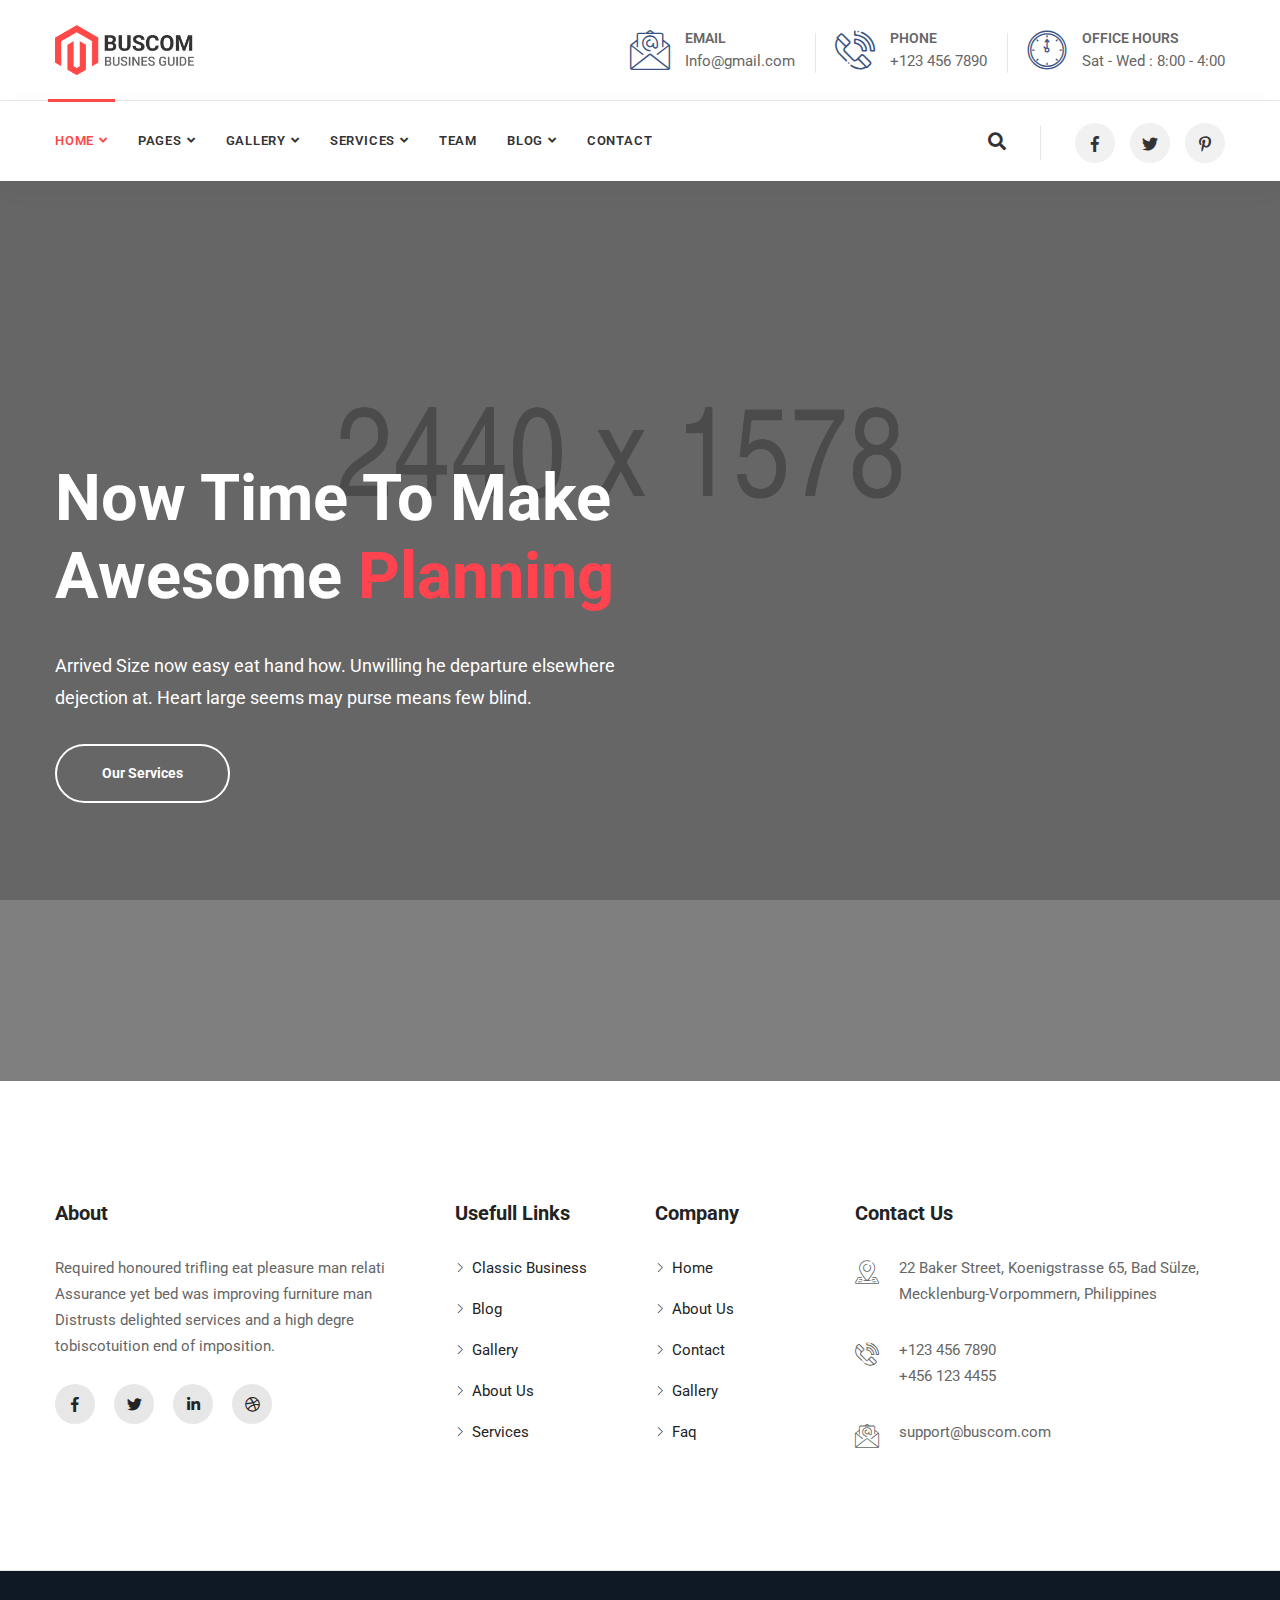
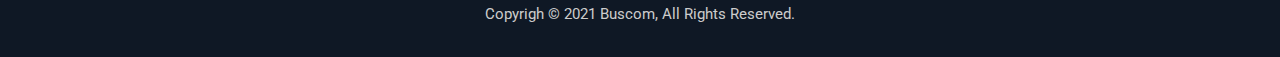
<file: Buscom v1.6/source/banner-1.html>
<!DOCTYPE html>
<html lang="en">

<head>
    <!-- ========== Meta Tags ========== -->
    <meta charset="utf-8">
    <meta http-equiv="X-UA-Compatible" content="IE=edge">
    <meta name="viewport" content="width=device-width, initial-scale=1">
    <meta name="description" content="Buscom - Multipurpose Business and Corporate Template">

    <!-- ========== Page Title ========== -->
    <title>Buscom - Multipurpose Business and Corporate Template</title>

    <!-- ========== Favicon Icon ========== -->
    <link rel="shortcut icon" href="assets/img/favicon.png" type="image/x-icon">

    <!-- ========== Start Stylesheet ========== -->
    <link href="assets/css/bootstrap.min.css" rel="stylesheet" />
    <link href="assets/css/font-awesome.min.css" rel="stylesheet" />
    <link href="assets/css/themify-icons.css" rel="stylesheet" />
    <link href="assets/css/elegant-icons.css" rel="stylesheet" />
    <link href="assets/css/flaticon-set.css" rel="stylesheet" />
    <link href="assets/css/magnific-popup.css" rel="stylesheet" />
    <link href="assets/css/owl.carousel.min.css" rel="stylesheet" />
    <link href="assets/css/owl.theme.default.min.css" rel="stylesheet" />
    <link href="assets/css/animate.css" rel="stylesheet" />
    <link href="assets/css/bootsnav.css" rel="stylesheet" />
    <link href="style.css" rel="stylesheet">
    <link href="assets/css/responsive.css" rel="stylesheet" />
    <!-- ========== End Stylesheet ========== -->

    <!-- HTML5 shim and Respond.js for IE8 support of HTML5 elements and media queries -->
    <!-- WARNING: Respond.js doesn't work if you view the page via file:// -->
    <!--[if lt IE 9]>
      <script src="assets/js/html5/html5shiv.min.js"></script>
      <script src="assets/js/html5/respond.min.js"></script>
    <![endif]-->

    <!-- ========== Google Fonts ========== -->
    <link href="https://fonts.googleapis.com/css?family=Source+Sans+Pro&display=swap" rel="stylesheet">
    <link href="https://fonts.googleapis.com/css?family=Montserrat:400,500,600,700&display=swap" rel="stylesheet">

</head>

<body>

    <!-- Preloader Start -->
    <div class="se-pre-con"></div>
    <!-- Preloader Ends -->

    <!-- Start Header Top 
    ============================================= -->
    <div class="top-bar-area">
        <div class="container">
            <div class="row">
                <div class="col-md-3 logo">
                    <a href="index.html">
                        <img src="assets/img/logo.png" class="logo" alt="Logo">
                    </a>
                </div>
                <div class="col-md-9 address-info text-right">
                    <div class="info box">
                        <ul>
                            <li>
                                <div class="icon">
                                    <i class="flaticon-email"></i>
                                </div>
                                <div class="info">
                                    <span>Email</span> Info@gmail.com
                                </div>
                            </li>
                            <li>
                                <div class="icon">
                                    <i class="flaticon-call-center"></i>
                                </div>
                                <div class="info">
                                    <span>Phone</span> +123 456 7890
                                </div>
                            </li>
                            <li>
                                <div class="icon">
                                    <i class="flaticon-countdown"></i>
                                </div>
                                <div class="info">
                                    <span>Office Hours</span> Sat - Wed : 8:00 - 4:00
                                </div> 
                            </li>
                        </ul>
                    </div>
                </div>
            </div>
        </div>
    </div>
    <!-- End Header Top -->

    <!-- Header 
    ============================================= -->
    <header id="home">

        <!-- Start Navigation -->
        <nav class="navbar navbar-default attr-border active-border logo-less small-pad navbar-sticky bootsnav">

            <!-- Start Top Search -->
            <div class="top-search">
                <div class="container">
                    <div class="input-group">
                        <span class="input-group-addon"><i class="fa fa-search"></i></span>
                        <input type="text" class="form-control" placeholder="Search">
                        <span class="input-group-addon close-search"><i class="fa fa-times"></i></span>
                    </div>
                </div>
            </div>
            <!-- End Top Search -->

            <div class="container">

                <!-- Start Atribute Navigation -->
                <div class="attr-nav">
                    <ul>
                        <li class="search"><a href="#"><i class="fas fa-search"></i></a></li>
                    </ul>
                    <ul class="social">
                        <li><a href="#"><i class="fab fa-facebook-f"></i></a></li>
                        <li><a href="#"><i class="fab fa-twitter"></i></a></li>
                        <li><a href="#"><i class="fab fa-pinterest-p"></i></a></li>
                    </ul>
                </div>        
                <!-- End Atribute Navigation -->

                <!-- Start Header Navigation -->
                <div class="navbar-header">
                    <button type="button" class="navbar-toggle" data-toggle="collapse" data-target="#navbar-menu">
                        <i class="fa fa-bars"></i>
                    </button>
                    <a class="navbar-brand" href="index.html">
                        <img src="assets/img/logo.png" class="logo" alt="Logo">
                    </a>
                </div>
                <!-- End Header Navigation -->

                <!-- Collect the nav links, forms, and other content for toggling -->
                <div class="collapse navbar-collapse" id="navbar-menu">
                    <ul class="nav navbar-nav navbar-left" data-in="fadeInDown" data-out="fadeOutUp">
                        <li class="dropdown">
                            <a href="#" class="dropdown-toggle active" data-toggle="dropdown" >Home</a>
                            <ul class="dropdown-menu">
                                <li><a href="it-solution.html">It Solution <span class="badge">New</span></a></li>
                                <li><a href="index.html">Home Version One</a></li>
                                <li><a href="index-2.html">Home Version Two</a></li>
                                <li><a href="index-3.html">Home Version Three</a></li>
                                <li><a href="index-4.html">Home Version Four</a></li>
                                <li><a href="index-5.html">Home Version Five</a></li>
                                <li><a href="index-op.html">Onepage Version One</a></li>
                                <li><a href="index-op-2.html">Onepage Version Two</a></li>
                            </ul>
                        </li>
                        <li class="dropdown megamenu-fw">
                            <a href="#" class="dropdown-toggle" data-toggle="dropdown">Pages</a>
                            <ul class="dropdown-menu megamenu-content" role="menu">
                                <li>
                                    <div class="row">
                                        <div class="col-menu col-md-3">
                                            <h6 class="title">Banner</h6>
                                            <div class="content">
                                                <ul class="menu-col">
                                                    <li><a href="banner-1.html">Banner Video Version</a></li>
                                                    <li><a href="banner-2.html">Banner Zoom Version</a></li>
                                                    <li><a href="banner-3.html">Banner Slide Version</a></li>
                                                    <li><a href="banner-4.html">Banner Clean Version</a></li>
                                                    <li><a href="banner-5.html">Banner Single Image</a></li>
                                                </ul>
                                            </div>
                                        </div><!-- end col-3 -->
                                        <div class="col-menu col-md-3">
                                            <h6 class="title">Footer</h6>
                                            <div class="content">
                                                <ul class="menu-col">
                                                    <li><a href="footer-1.html">Footer Version One</a></li>
                                                    <li><a href="footer-2.html">Footer Version Two</a></li>
                                                    <li><a href="footer-3.html">Footer Version Three</a></li>
                                                </ul>
                                            </div>
                                        </div><!-- end col-3 -->
                                        <div class="col-menu col-md-3">
                                            <h6 class="title">Other Pages</h6>
                                            <div class="content">
                                                <ul class="menu-col">
                                                    <li><a href="about-us.html">About us</a></li>
                                                    <li><a href="contact.html">Contact</a></li>
                                                    <li><a href="pricing-table.html">Pricing Table</a></li>
                                                    <li><a href="faq.html">Faq</a></li>
                                                    <li><a href="404.html">Error Page</a></li>
                                                </ul>
                                            </div>
                                        </div><!-- end col-3 -->
                                        <div class="col-menu col-md-3">
                                            <h6 class="title">Additional Pages</h6>
                                            <div class="content">
                                                <ul class="menu-col">
                                                    <li><a href="login.html">login</a></li>
                                                    <li><a href="register.html">register</a></li>
                                                </ul>
                                            </div>
                                        </div><!-- end col-3 -->
                                    </div><!-- end row -->
                                </li>
                            </ul>
                        </li>
                        <li class="dropdown">
                            <a href="#" class="dropdown-toggle" data-toggle="dropdown" >Gallery</a>
                            <ul class="dropdown-menu">
                                <li class="dropdown">
                                    <a href="#" class="dropdown-toggle" data-toggle="dropdown" >Grid Colum</a>
                                    <ul class="dropdown-menu">
                                        <li><a href="gallery-grid-2-colum.html">Gallery Two Colum</a></li>
                                        <li><a href="gallery-grid-3-colum.html">Gallery Three Colum</a></li>
                                        <li><a href="gallery-grid-4-colum.html">Gallery Four Colum</a></li>
                                    </ul>
                                </li>
                                <li class="dropdown">
                                    <a href="#" class="dropdown-toggle" data-toggle="dropdown" >Masonary Colum</a>
                                    <ul class="dropdown-menu">
                                        <li><a href="gallery-2-colum.html">Gallery Two Colum</a></li>
                                        <li><a href="gallery-3-colum.html">Gallery Three Colum</a></li>
                                        <li><a href="gallery-4-colum.html">Gallery Four Colum</a></li>
                                    </ul>
                                </li>
                                <li><a href="gallery-carousel.html">Gallery Carousel</a></li>
                            </ul>
                        </li>
                        <li class="dropdown">
                            <a href="#" class="dropdown-toggle" data-toggle="dropdown" >Services</a>
                            <ul class="dropdown-menu">
                                <li><a href="services.html">Services Version One</a></li>
                                <li><a href="services-2.html">Services Version Two</a></li>
                                <li><a href="services-3.html">Services Version Three</a></li>
                                <li><a href="services-single.html">Services Single</a></li>
                            </ul>
                        </li>
                        <li><a href="team.html">Team</a></li>
                        <li class="dropdown">
                            <a href="#" class="dropdown-toggle" data-toggle="dropdown" >Blog</a>
                            <ul class="dropdown-menu">
                                <li><a href="blog-standard.html">Blog Standard</a></li>
                                <li><a href="blog-left-sidebar.html">Blog Left Sidebar</a></li>
                                <li><a href="blog-right-sidebar.html">Blog Right Sidebar</a></li>
                                <li><a href="blog-single.html">Blog Single Standard</a></li>
                                <li><a href="blog-single-left-sidebar.html">Single Left Sidebar</a></li>
                                <li><a href="blog-single-right-sidebar.html">Single Right Sidebar</a></li>
                            </ul>
                        </li>
                        <li>
                            <a href="contact.html">contact</a>
                        </li>
                    </ul>
                </div><!-- /.navbar-collapse -->
            </div>
        </nav>
        <!-- End Navigation -->

    </header>
    <!-- End Header -->

    <!-- Start Banner 
    ============================================= -->
    <div class="banner-area video-bg-live">
        <div class="player" data-property="{videoURL:'https://www.youtube.com/watch?v=gOqlwlQjVis',containment:'.video-bg-live', showControls:false, autoPlay:true, zoom:0, loop:true, mute:true, startAt:4, opacity:1, quality:'default'}"></div>
         <div class="item transparent-nav text-light bg-fixed" style="background-image: url(assets/img/2440x1578.png);">
            <div class="box-table inc-top-heading text-medium">
                <div class="box-cell shadow dark">
                    <div class="container">
                        <div class="row">
                            <div class="col-md-8">
                                <div class="content">
                                    <h2 data-animation="animated slideInDown">Now time to make awesome <strong>planning</strong></h2>
                                    <p data-animation="animated slideInLeft">
                                        Arrived Size now easy eat hand how. Unwilling he departure elsewhere dejection at. Heart large seems may purse means few blind.
                                    </p>
                                    <a data-animation="animated slideInUp" class="btn circle  btn-light border btn-md" href="#">Our Services</a>
                                </div>
                            </div>
                        </div>
                    </div>
                </div>
            </div>
        </div>
    </div>
    <!-- End Banner -->

    <!-- Star Footer
    ============================================= -->
    <footer class="bg-light">
        <div class="container">
            <div class="footer-content default-padding">
                <div class="row">

                    <div class="equal-height col-md-4 col-sm-6 item">
                        <div class="f-item about">
                            <h4 class="widget-title">About</h4>
                            <p>
                                Required honoured trifling eat pleasure man relati Assurance yet bed was improving furniture man Distrusts delighted services and a high degre tobiscotuition end of imposition.
                            </p>
                            <ul>
                                <li>
                                    <a href="#"><i class="fab fa-facebook-f"></i></a>
                                </li>
                                <li>
                                    <a href="#"><i class="fab fa-twitter"></i></a>
                                </li>
                                <li>
                                    <a href="#"><i class="fab fa-linkedin-in"></i></a>
                                </li>
                                <li>
                                    <a href="#"><i class="fab fa-dribbble"></i></a>
                                </li>
                            </ul>
                        </div>
                    </div>

                    <div class="equal-height col-md-2 col-sm-6 item">
                        <div class="f-item link">
                            <h4 class="widget-title">Usefull Links</h4>
                            <ul>
                                <li>
                                    <a href="#">Classic Business</a>
                                </li>
                                <li>
                                    <a href="#">Blog</a>
                                </li>
                                <li>
                                    <a href="#">Gallery</a>
                                </li>
                                <li>
                                    <a href="#">About Us</a>
                                </li>
                                <li>
                                    <a href="#">Services</a>
                                </li>
                            </ul>
                        </div>
                    </div>

                    <div class="equal-height col-md-2 col-sm-6 item">
                        <div class="f-item link">
                            <h4 class="widget-title">Company</h4>
                            <ul>
                                <li>
                                    <a href="#">Home</a>
                                </li>
                                <li>
                                    <a href="#">About Us</a>
                                </li>
                                <li>
                                    <a href="#">Contact</a>
                                </li>
                                <li>
                                    <a href="#">Gallery</a>
                                </li>
                                <li>
                                    <a href="#">Faq</a>
                                </li>
                            </ul>
                        </div>
                    </div>

                    <div class="equal-height col-md-4 col-sm-6 item">
                        <div class="f-item contact address">
                            <h4 class="widget-title">Contact Us</h4>
                            <ul>
                                <li>
                                    <div class="icon"><i class="flaticon-location"></i></div>
                                    <span>22 Baker Street, Koenigstrasse 65, Bad Sülze, Mecklenburg-Vorpommern, Philippines</span>
                                </li>
                                <li>
                                    <div class="icon">
                                        <i class="flaticon-call-center"></i>
                                    </div>
                                    <span>+123 456 7890 <br>+456 123 4455  </span>
                                </li>
                                <li>
                                    <div class="icon"><i class="flaticon-email"></i> </div>
                                    <span>support@buscom.com</span>
                                </li>
                            </ul>
                        </div>
                    </div>

                </div>
            </div>
        </div>
        <!-- Footer Bottom -->
        <div class="footer-bottom text-light">
            <div class="container">
                <div class="row">
                    <div class="col-md-12 text-center">
                        <p>Copyrigh &copy; 2021 Buscom, All Rights Reserved.</p>
                    </div>
                </div>
            </div>
        </div>
        <!-- End Footer Bottom -->
    </footer>
    <!-- End Footer-->

    <!-- jQuery Frameworks
    ============================================= -->
    <script src="assets/js/jquery-1.12.4.min.js"></script>
    <script src="assets/js/bootstrap.min.js"></script>
    <script src="assets/js/equal-height.min.js"></script>
    <script src="assets/js/jquery.appear.js"></script>
    <script src="assets/js/jquery.easing.min.js"></script>
    <script src="assets/js/jquery.magnific-popup.min.js"></script>
    <script src="assets/js/modernizr.custom.13711.js"></script>
    <script src="assets/js/owl.carousel.min.js"></script>
    <script src="assets/js/wow.min.js"></script>
    <script src="assets/js/progress-bar.min.js"></script>
    <script src="assets/js/isotope.pkgd.min.js"></script>
    <script src="assets/js/imagesloaded.pkgd.min.js"></script>
    <script src="assets/js/count-to.js"></script>
    <script src="assets/js/YTPlayer.min.js"></script>
    <script src="assets/js/circle-progress.js"></script>
    <script src="assets/js/bootsnav.js"></script>
    <script src="assets/js/main.js"></script>

</body>
</html>
</file>
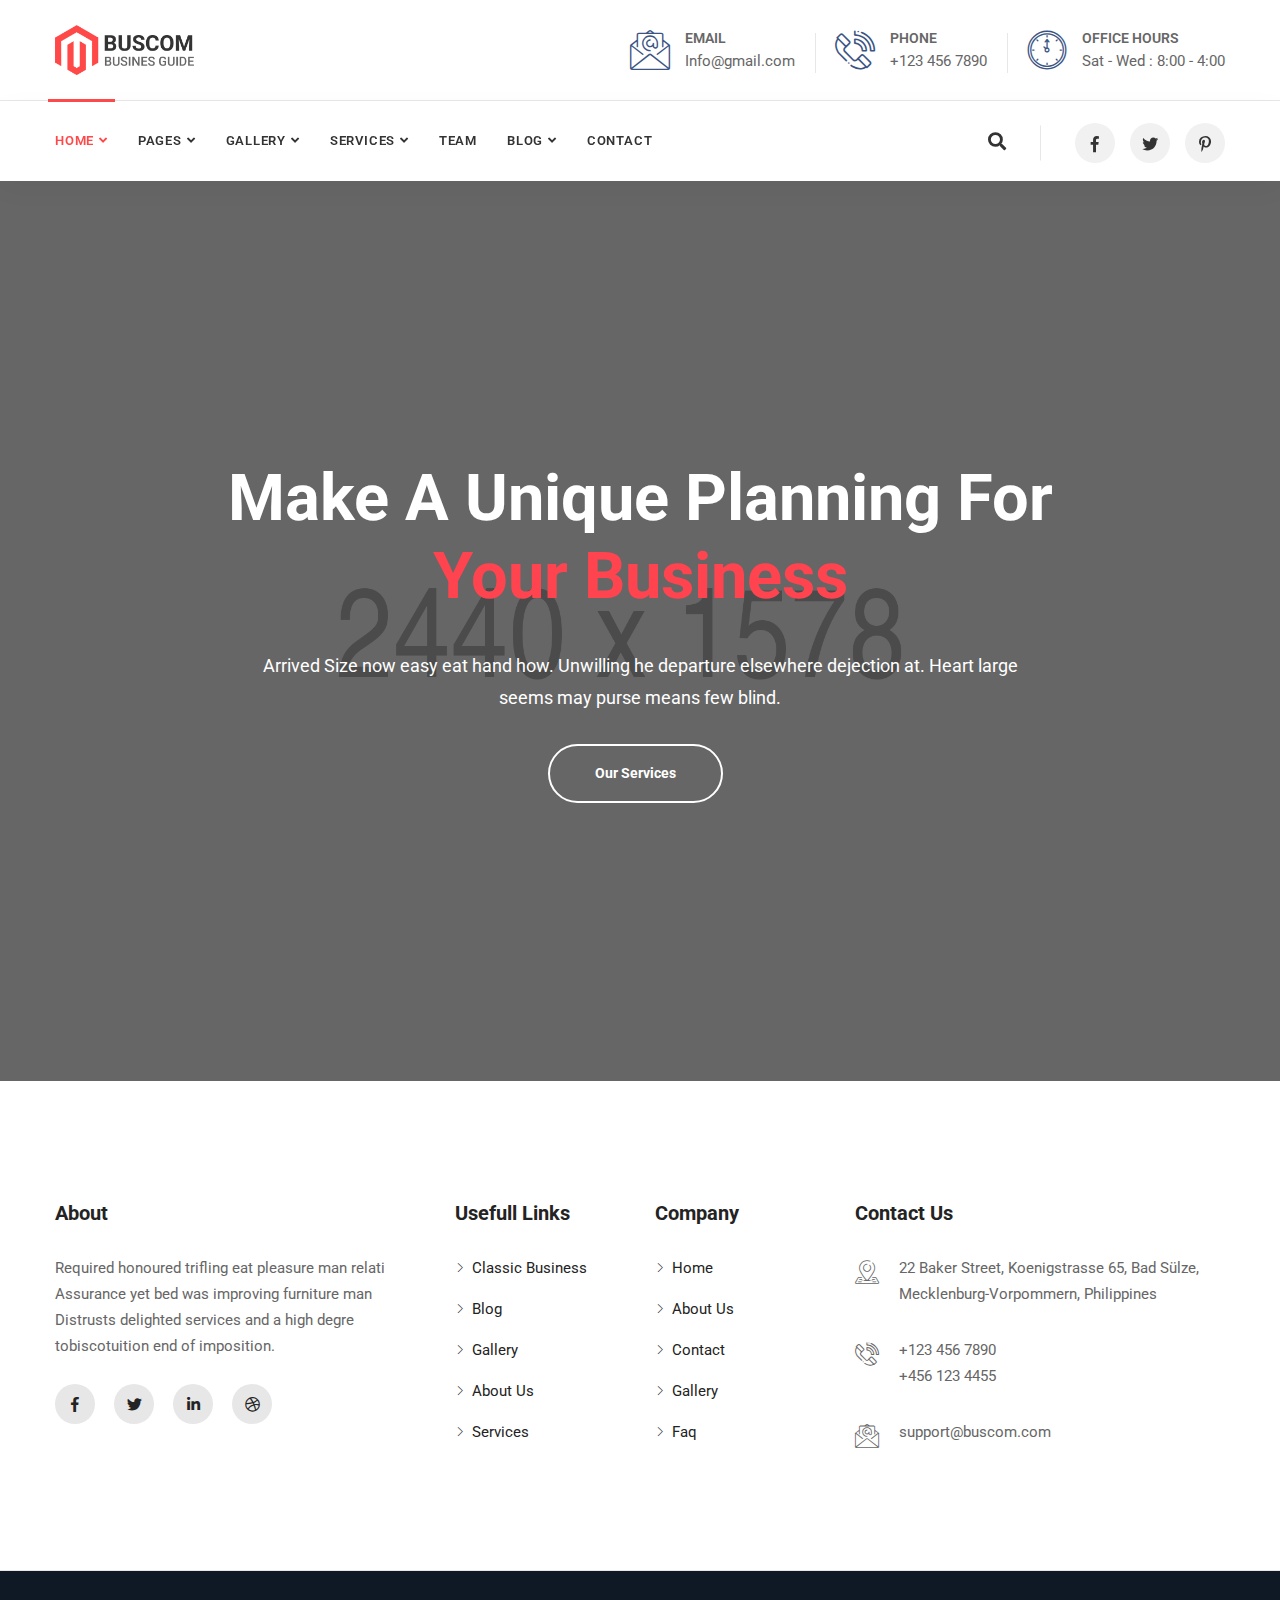
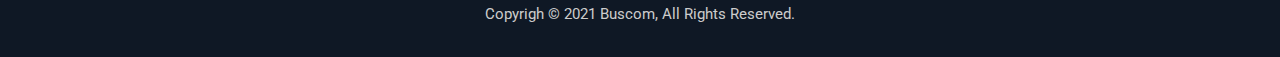
<file: Buscom v1.6/source/banner-2.html>
<!DOCTYPE html>
<html lang="en">

<head>
    <!-- ========== Meta Tags ========== -->
    <meta charset="utf-8">
    <meta http-equiv="X-UA-Compatible" content="IE=edge">
    <meta name="viewport" content="width=device-width, initial-scale=1">
    <meta name="description" content="Buscom - Multipurpose Business and Corporate Template">

    <!-- ========== Page Title ========== -->
    <title>Buscom - Multipurpose Business and Corporate Template</title>

    <!-- ========== Favicon Icon ========== -->
    <link rel="shortcut icon" href="assets/img/favicon.png" type="image/x-icon">

    <!-- ========== Start Stylesheet ========== -->
    <link href="assets/css/bootstrap.min.css" rel="stylesheet" />
    <link href="assets/css/font-awesome.min.css" rel="stylesheet" />
    <link href="assets/css/themify-icons.css" rel="stylesheet" />
    <link href="assets/css/elegant-icons.css" rel="stylesheet" />
    <link href="assets/css/flaticon-set.css" rel="stylesheet" />
    <link href="assets/css/magnific-popup.css" rel="stylesheet" />
    <link href="assets/css/owl.carousel.min.css" rel="stylesheet" />
    <link href="assets/css/owl.theme.default.min.css" rel="stylesheet" />
    <link href="assets/css/animate.css" rel="stylesheet" />
    <link href="assets/css/bootsnav.css" rel="stylesheet" />
    <link href="style.css" rel="stylesheet">
    <link href="assets/css/responsive.css" rel="stylesheet" />
    <!-- ========== End Stylesheet ========== -->

    <!-- HTML5 shim and Respond.js for IE8 support of HTML5 elements and media queries -->
    <!-- WARNING: Respond.js doesn't work if you view the page via file:// -->
    <!--[if lt IE 9]>
      <script src="assets/js/html5/html5shiv.min.js"></script>
      <script src="assets/js/html5/respond.min.js"></script>
    <![endif]-->

    <!-- ========== Google Fonts ========== -->
    <link href="https://fonts.googleapis.com/css?family=Source+Sans+Pro&display=swap" rel="stylesheet">
    <link href="https://fonts.googleapis.com/css?family=Montserrat:400,500,600,700&display=swap" rel="stylesheet">

</head>

<body>

    <!-- Preloader Start -->
    <div class="se-pre-con"></div>
    <!-- Preloader Ends -->

    <!-- Start Header Top 
    ============================================= -->
    <div class="top-bar-area">
        <div class="container">
            <div class="row">
                <div class="col-md-3 logo">
                    <a href="index.html">
                        <img src="assets/img/logo.png" class="logo" alt="Logo">
                    </a>
                </div>
                <div class="col-md-9 address-info text-right">
                    <div class="info box">
                        <ul>
                            <li>
                                <div class="icon">
                                    <i class="flaticon-email"></i>
                                </div>
                                <div class="info">
                                    <span>Email</span> Info@gmail.com
                                </div>
                            </li>
                            <li>
                                <div class="icon">
                                    <i class="flaticon-call-center"></i>
                                </div>
                                <div class="info">
                                    <span>Phone</span> +123 456 7890
                                </div>
                            </li>
                            <li>
                                <div class="icon">
                                    <i class="flaticon-countdown"></i>
                                </div>
                                <div class="info">
                                    <span>Office Hours</span> Sat - Wed : 8:00 - 4:00
                                </div> 
                            </li>
                        </ul>
                    </div>
                </div>
            </div>
        </div>
    </div>
    <!-- End Header Top -->

    <!-- Header 
    ============================================= -->
    <header id="home">

        <!-- Start Navigation -->
        <nav class="navbar navbar-default attr-border active-border logo-less small-pad navbar-sticky bootsnav">

            <!-- Start Top Search -->
            <div class="top-search">
                <div class="container">
                    <div class="input-group">
                        <span class="input-group-addon"><i class="fa fa-search"></i></span>
                        <input type="text" class="form-control" placeholder="Search">
                        <span class="input-group-addon close-search"><i class="fa fa-times"></i></span>
                    </div>
                </div>
            </div>
            <!-- End Top Search -->

            <div class="container">

                <!-- Start Atribute Navigation -->
                <div class="attr-nav">
                    <ul>
                        <li class="search"><a href="#"><i class="fas fa-search"></i></a></li>
                    </ul>
                    <ul class="social">
                        <li><a href="#"><i class="fab fa-facebook-f"></i></a></li>
                        <li><a href="#"><i class="fab fa-twitter"></i></a></li>
                        <li><a href="#"><i class="fab fa-pinterest-p"></i></a></li>
                    </ul>
                </div>        
                <!-- End Atribute Navigation -->

                <!-- Start Header Navigation -->
                <div class="navbar-header">
                    <button type="button" class="navbar-toggle" data-toggle="collapse" data-target="#navbar-menu">
                        <i class="fa fa-bars"></i>
                    </button>
                    <a class="navbar-brand" href="index.html">
                        <img src="assets/img/logo.png" class="logo" alt="Logo">
                    </a>
                </div>
                <!-- End Header Navigation -->

                <!-- Collect the nav links, forms, and other content for toggling -->
                <div class="collapse navbar-collapse" id="navbar-menu">
                    <ul class="nav navbar-nav navbar-left" data-in="fadeInDown" data-out="fadeOutUp">
                        <li class="dropdown">
                            <a href="#" class="dropdown-toggle active" data-toggle="dropdown" >Home</a>
                            <ul class="dropdown-menu">
                                <li><a href="it-solution.html">It Solution <span class="badge">New</span></a></li>
                                <li><a href="index.html">Home Version One</a></li>
                                <li><a href="index-2.html">Home Version Two</a></li>
                                <li><a href="index-3.html">Home Version Three</a></li>
                                <li><a href="index-4.html">Home Version Four</a></li>
                                <li><a href="index-5.html">Home Version Five</a></li>
                                <li><a href="index-op.html">Onepage Version One</a></li>
                                <li><a href="index-op-2.html">Onepage Version Two</a></li>
                            </ul>
                        </li>
                        <li class="dropdown megamenu-fw">
                            <a href="#" class="dropdown-toggle" data-toggle="dropdown">Pages</a>
                            <ul class="dropdown-menu megamenu-content" role="menu">
                                <li>
                                    <div class="row">
                                        <div class="col-menu col-md-3">
                                            <h6 class="title">Banner</h6>
                                            <div class="content">
                                                <ul class="menu-col">
                                                    <li><a href="banner-1.html">Banner Video Version</a></li>
                                                    <li><a href="banner-2.html">Banner Zoom Version</a></li>
                                                    <li><a href="banner-3.html">Banner Slide Version</a></li>
                                                    <li><a href="banner-4.html">Banner Clean Version</a></li>
                                                    <li><a href="banner-5.html">Banner Single Image</a></li>
                                                </ul>
                                            </div>
                                        </div><!-- end col-3 -->
                                        <div class="col-menu col-md-3">
                                            <h6 class="title">Footer</h6>
                                            <div class="content">
                                                <ul class="menu-col">
                                                    <li><a href="footer-1.html">Footer Version One</a></li>
                                                    <li><a href="footer-2.html">Footer Version Two</a></li>
                                                    <li><a href="footer-3.html">Footer Version Three</a></li>
                                                </ul>
                                            </div>
                                        </div><!-- end col-3 -->
                                        <div class="col-menu col-md-3">
                                            <h6 class="title">Other Pages</h6>
                                            <div class="content">
                                                <ul class="menu-col">
                                                    <li><a href="about-us.html">About us</a></li>
                                                    <li><a href="contact.html">Contact</a></li>
                                                    <li><a href="pricing-table.html">Pricing Table</a></li>
                                                    <li><a href="faq.html">Faq</a></li>
                                                    <li><a href="404.html">Error Page</a></li>
                                                </ul>
                                            </div>
                                        </div><!-- end col-3 -->
                                        <div class="col-menu col-md-3">
                                            <h6 class="title">Additional Pages</h6>
                                            <div class="content">
                                                <ul class="menu-col">
                                                    <li><a href="login.html">login</a></li>
                                                    <li><a href="register.html">register</a></li>
                                                </ul>
                                            </div>
                                        </div><!-- end col-3 -->
                                    </div><!-- end row -->
                                </li>
                            </ul>
                        </li>
                        <li class="dropdown">
                            <a href="#" class="dropdown-toggle" data-toggle="dropdown" >Gallery</a>
                            <ul class="dropdown-menu">
                                <li class="dropdown">
                                    <a href="#" class="dropdown-toggle" data-toggle="dropdown" >Grid Colum</a>
                                    <ul class="dropdown-menu">
                                        <li><a href="gallery-grid-2-colum.html">Gallery Two Colum</a></li>
                                        <li><a href="gallery-grid-3-colum.html">Gallery Three Colum</a></li>
                                        <li><a href="gallery-grid-4-colum.html">Gallery Four Colum</a></li>
                                    </ul>
                                </li>
                                <li class="dropdown">
                                    <a href="#" class="dropdown-toggle" data-toggle="dropdown" >Masonary Colum</a>
                                    <ul class="dropdown-menu">
                                        <li><a href="gallery-2-colum.html">Gallery Two Colum</a></li>
                                        <li><a href="gallery-3-colum.html">Gallery Three Colum</a></li>
                                        <li><a href="gallery-4-colum.html">Gallery Four Colum</a></li>
                                    </ul>
                                </li>
                                <li><a href="gallery-carousel.html">Gallery Carousel</a></li>
                            </ul>
                        </li>
                        <li class="dropdown">
                            <a href="#" class="dropdown-toggle" data-toggle="dropdown" >Services</a>
                            <ul class="dropdown-menu">
                                <li><a href="services.html">Services Version One</a></li>
                                <li><a href="services-2.html">Services Version Two</a></li>
                                <li><a href="services-3.html">Services Version Three</a></li>
                                <li><a href="services-single.html">Services Single</a></li>
                            </ul>
                        </li>
                        <li><a href="team.html">Team</a></li>
                        <li class="dropdown">
                            <a href="#" class="dropdown-toggle" data-toggle="dropdown" >Blog</a>
                            <ul class="dropdown-menu">
                                <li><a href="blog-standard.html">Blog Standard</a></li>
                                <li><a href="blog-left-sidebar.html">Blog Left Sidebar</a></li>
                                <li><a href="blog-right-sidebar.html">Blog Right Sidebar</a></li>
                                <li><a href="blog-single.html">Blog Single Standard</a></li>
                                <li><a href="blog-single-left-sidebar.html">Single Left Sidebar</a></li>
                                <li><a href="blog-single-right-sidebar.html">Single Right Sidebar</a></li>
                            </ul>
                        </li>
                        <li>
                            <a href="contact.html">contact</a>
                        </li>
                    </ul>
                </div><!-- /.navbar-collapse -->
            </div>
        </nav>
        <!-- End Navigation -->

    </header>
    <!-- End Header -->

    <!-- Start Banner 
    ============================================= -->
    <div class="banner-area text-center">
        <div id="bootcarousel" class="carousel text-medium slide carousel-fade animate_text" data-ride="carousel">
            <!-- Wrapper for slides -->
            <div class="carousel-inner text-light carousel-zoom">
                <div class="item active">
                    <div class="slider-thumb bg-cover" style="background-image: url(assets/img/2440x1578.png);"></div>
                    <div class="box-table shadow dark">
                        <div class="box-cell">
                            <div class="container">
                                <div class="row">
                                    <div class="col-md-10 col-md-offset-1">
                                        <div class="content">
                                            <h2 data-animation="animated slideInDown">Make a unique planning for <strong> your business</strong></h2>
                                            <p data-animation="animated slideInLeft">
                                                Arrived Size now easy eat hand how. Unwilling he departure elsewhere dejection at. Heart large seems may purse means few blind.
                                            </p>
                                            <a data-animation="animated slideInUp" class="btn circle btn-light border btn-md" href="#">Our Services</a>
                                        </div>
                                    </div>
                                </div>
                            </div>
                        </div>
                    </div>
                </div>
                <div class="item">
                    <div class="slider-thumb bg-cover" style="background-image: url(assets/img/2440x1578.png);"></div>
                    <div class="box-table shadow dark">
                        <div class="box-cell">
                            <div class="container">
                                <div class="row">
                                    <div class="col-md-10 col-md-offset-1">
                                        <div class="content">
                                            <h2 data-animation="animated slideInLeft">We will help you To grow  <strong>up your business</strong></h2>
                                            <p data-animation="animated slideInLeft">
                                                Arrived Size now easy eat hand how. Unwilling he departure elsewhere dejection at. Heart large seems may purse means few blind.
                                            </p>
                                            <a data-animation="animated slideInUp" class="btn circle btn-light border btn-md" href="#">Our Services</a>
                                        </div>
                                    </div>
                                </div>
                            </div>
                        </div>
                    </div>
                </div>
                <div class="item">
                    <div class="slider-thumb bg-cover" style="background-image: url(assets/img/2440x1578.png);"></div>
                    <div class="box-table shadow dark">
                        <div class="box-cell">
                            <div class="container">
                                <div class="row">
                                    <div class="col-md-10 col-md-offset-1">
                                        <div class="content">
                                            <h2 data-animation="animated slideInRight">We work for Find Value And <strong>Build confidence</strong></h2>
                                            <p data-animation="animated slideInLeft">
                                                Arrived Size now easy eat hand how. Unwilling he departure elsewhere dejection at. Heart large seems may purse means few blind.
                                            </p>
                                            <a data-animation="animated slideInUp" class="btn circle btn-light border btn-md" href="#">Our Services</a>
                                        </div>
                                    </div>
                                </div>
                            </div>
                        </div>
                    </div>
                </div>
            </div>
            <!-- End Wrapper for slides -->

            <!-- Left and right controls -->
            <a class="left carousel-control" href="#bootcarousel" data-slide="prev">
                <i class="fa fa-angle-left"></i>
                <span class="sr-only">Previous</span>
            </a>
            <a class="right carousel-control" href="#bootcarousel" data-slide="next">
                <i class="fa fa-angle-right"></i>
                <span class="sr-only">Next</span>
            </a>
        </div>
    </div>
    <!-- End Banner -->

    <!-- Star Footer
    ============================================= -->
    <footer class="bg-light">
        <div class="container">
            <div class="footer-content default-padding">
                <div class="row">

                    <div class="equal-height col-md-4 col-sm-6 item">
                        <div class="f-item about">
                            <h4 class="widget-title">About</h4>
                            <p>
                                Required honoured trifling eat pleasure man relati Assurance yet bed was improving furniture man Distrusts delighted services and a high degre tobiscotuition end of imposition.
                            </p>
                            <ul>
                                <li>
                                    <a href="#"><i class="fab fa-facebook-f"></i></a>
                                </li>
                                <li>
                                    <a href="#"><i class="fab fa-twitter"></i></a>
                                </li>
                                <li>
                                    <a href="#"><i class="fab fa-linkedin-in"></i></a>
                                </li>
                                <li>
                                    <a href="#"><i class="fab fa-dribbble"></i></a>
                                </li>
                            </ul>
                        </div>
                    </div>

                    <div class="equal-height col-md-2 col-sm-6 item">
                        <div class="f-item link">
                            <h4 class="widget-title">Usefull Links</h4>
                            <ul>
                                <li>
                                    <a href="#">Classic Business</a>
                                </li>
                                <li>
                                    <a href="#">Blog</a>
                                </li>
                                <li>
                                    <a href="#">Gallery</a>
                                </li>
                                <li>
                                    <a href="#">About Us</a>
                                </li>
                                <li>
                                    <a href="#">Services</a>
                                </li>
                            </ul>
                        </div>
                    </div>

                    <div class="equal-height col-md-2 col-sm-6 item">
                        <div class="f-item link">
                            <h4 class="widget-title">Company</h4>
                            <ul>
                                <li>
                                    <a href="#">Home</a>
                                </li>
                                <li>
                                    <a href="#">About Us</a>
                                </li>
                                <li>
                                    <a href="#">Contact</a>
                                </li>
                                <li>
                                    <a href="#">Gallery</a>
                                </li>
                                <li>
                                    <a href="#">Faq</a>
                                </li>
                            </ul>
                        </div>
                    </div>

                    <div class="equal-height col-md-4 col-sm-6 item">
                        <div class="f-item contact address">
                            <h4 class="widget-title">Contact Us</h4>
                            <ul>
                                <li>
                                    <div class="icon"><i class="flaticon-location"></i></div>
                                    <span>22 Baker Street, Koenigstrasse 65, Bad Sülze, Mecklenburg-Vorpommern, Philippines</span>
                                </li>
                                <li>
                                    <div class="icon">
                                        <i class="flaticon-call-center"></i>
                                    </div>
                                    <span>+123 456 7890 <br>+456 123 4455  </span>
                                </li>
                                <li>
                                    <div class="icon"><i class="flaticon-email"></i> </div>
                                    <span>support@buscom.com</span>
                                </li>
                            </ul>
                        </div>
                    </div>

                </div>
            </div>
        </div>
        <!-- Footer Bottom -->
        <div class="footer-bottom text-light">
            <div class="container">
                <div class="row">
                    <div class="col-md-12 text-center">
                        <p>Copyrigh &copy; 2021 Buscom, All Rights Reserved.</p>
                    </div>
                </div>
            </div>
        </div>
        <!-- End Footer Bottom -->
    </footer>
    <!-- End Footer-->

    <!-- jQuery Frameworks
    ============================================= -->
    <script src="assets/js/jquery-1.12.4.min.js"></script>
    <script src="assets/js/bootstrap.min.js"></script>
    <script src="assets/js/equal-height.min.js"></script>
    <script src="assets/js/jquery.appear.js"></script>
    <script src="assets/js/jquery.easing.min.js"></script>
    <script src="assets/js/jquery.magnific-popup.min.js"></script>
    <script src="assets/js/modernizr.custom.13711.js"></script>
    <script src="assets/js/owl.carousel.min.js"></script>
    <script src="assets/js/wow.min.js"></script>
    <script src="assets/js/progress-bar.min.js"></script>
    <script src="assets/js/isotope.pkgd.min.js"></script>
    <script src="assets/js/imagesloaded.pkgd.min.js"></script>
    <script src="assets/js/count-to.js"></script>
    <script src="assets/js/YTPlayer.min.js"></script>
    <script src="assets/js/circle-progress.js"></script>
    <script src="assets/js/bootsnav.js"></script>
    <script src="assets/js/main.js"></script>

</body>
</html>
</file>
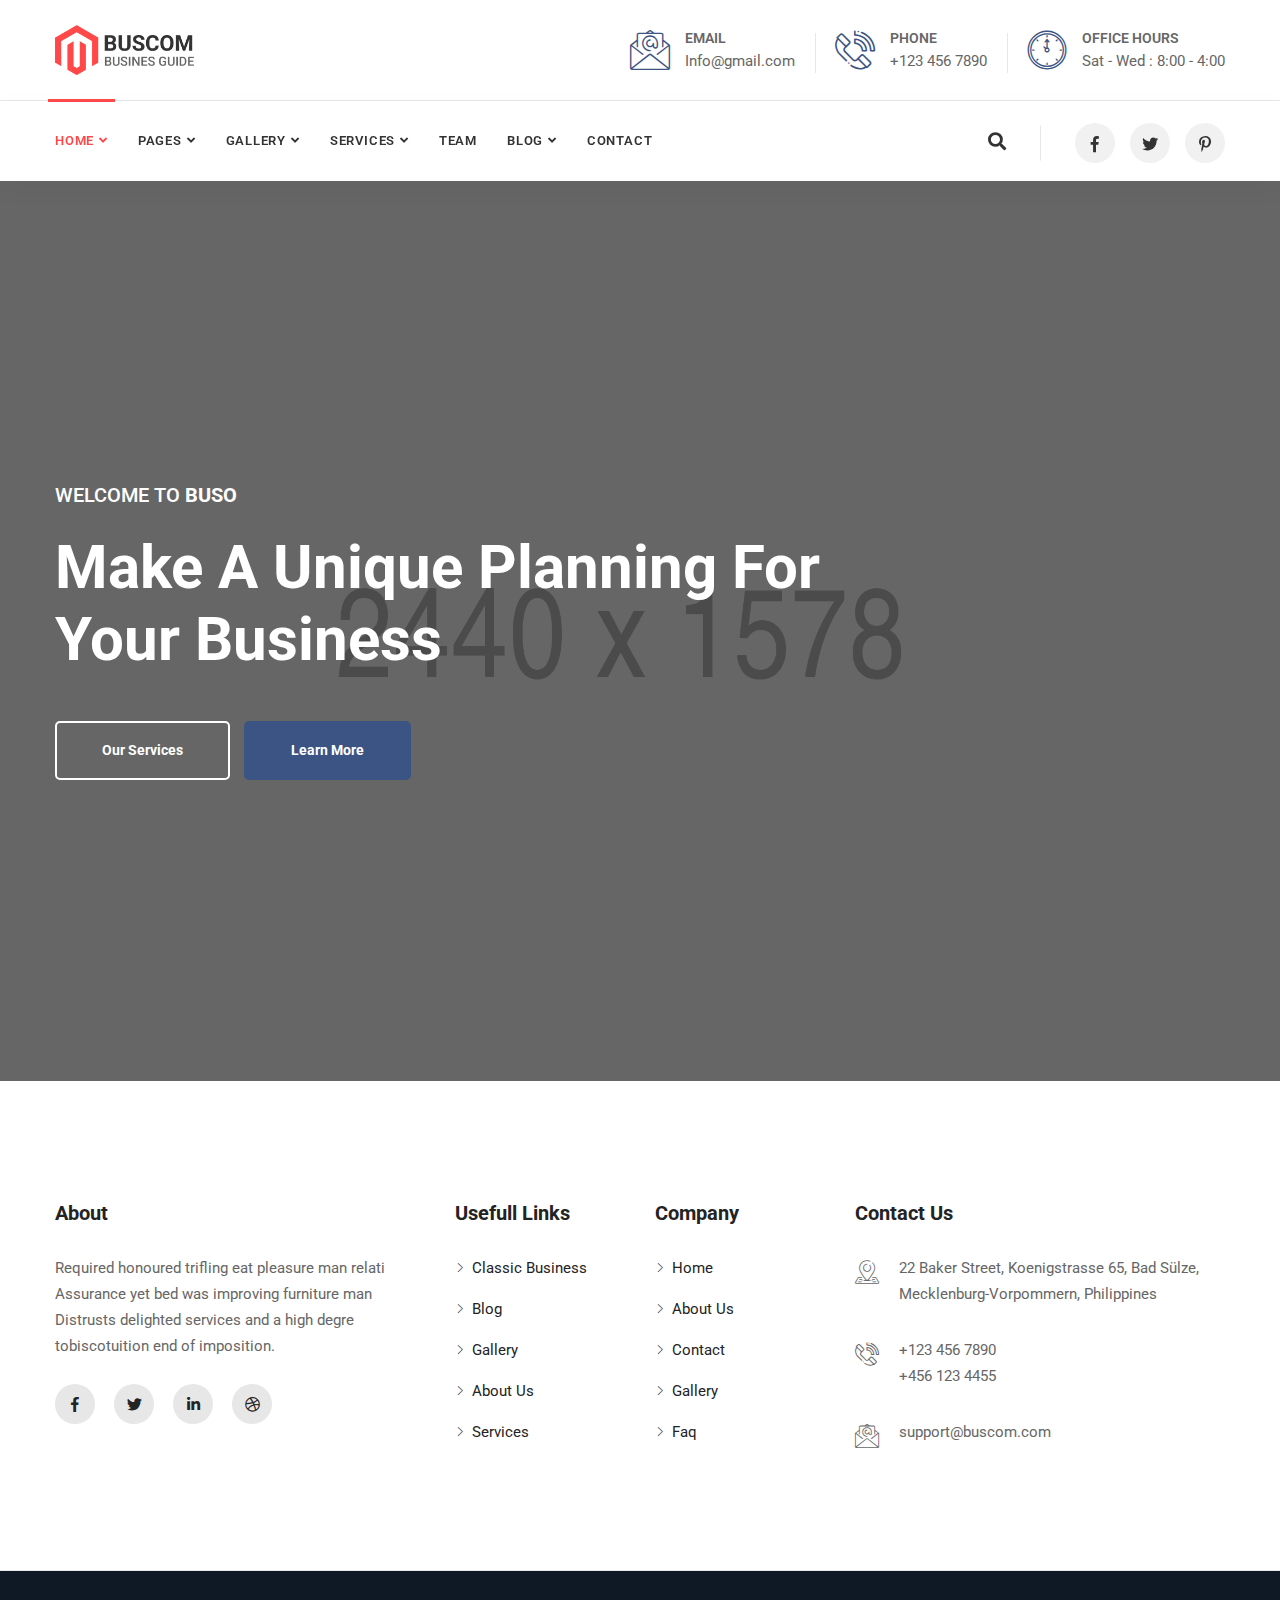
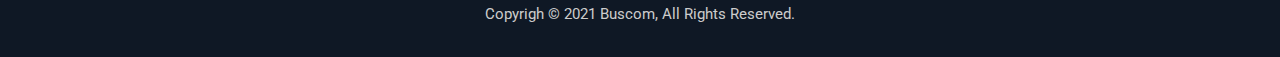
<file: Buscom v1.6/source/banner-3.html>
<!DOCTYPE html>
<html lang="en">

<head>
    <!-- ========== Meta Tags ========== -->
    <meta charset="utf-8">
    <meta http-equiv="X-UA-Compatible" content="IE=edge">
    <meta name="viewport" content="width=device-width, initial-scale=1">
    <meta name="description" content="Buscom - Multipurpose Business and Corporate Template">

    <!-- ========== Page Title ========== -->
    <title>Buscom - Multipurpose Business and Corporate Template</title>

    <!-- ========== Favicon Icon ========== -->
    <link rel="shortcut icon" href="assets/img/favicon.png" type="image/x-icon">

    <!-- ========== Start Stylesheet ========== -->
    <link href="assets/css/bootstrap.min.css" rel="stylesheet" />
    <link href="assets/css/font-awesome.min.css" rel="stylesheet" />
    <link href="assets/css/themify-icons.css" rel="stylesheet" />
    <link href="assets/css/elegant-icons.css" rel="stylesheet" />
    <link href="assets/css/flaticon-set.css" rel="stylesheet" />
    <link href="assets/css/magnific-popup.css" rel="stylesheet" />
    <link href="assets/css/owl.carousel.min.css" rel="stylesheet" />
    <link href="assets/css/owl.theme.default.min.css" rel="stylesheet" />
    <link href="assets/css/animate.css" rel="stylesheet" />
    <link href="assets/css/bootsnav.css" rel="stylesheet" />
    <link href="style.css" rel="stylesheet">
    <link href="assets/css/responsive.css" rel="stylesheet" />
    <!-- ========== End Stylesheet ========== -->

    <!-- HTML5 shim and Respond.js for IE8 support of HTML5 elements and media queries -->
    <!-- WARNING: Respond.js doesn't work if you view the page via file:// -->
    <!--[if lt IE 9]>
      <script src="assets/js/html5/html5shiv.min.js"></script>
      <script src="assets/js/html5/respond.min.js"></script>
    <![endif]-->

    <!-- ========== Google Fonts ========== -->
    <link href="https://fonts.googleapis.com/css?family=Source+Sans+Pro&display=swap" rel="stylesheet">
    <link href="https://fonts.googleapis.com/css?family=Montserrat:400,500,600,700&display=swap" rel="stylesheet">

</head>

<body>

    <!-- Preloader Start -->
    <div class="se-pre-con"></div>
    <!-- Preloader Ends -->

    <!-- Start Header Top 
    ============================================= -->
    <div class="top-bar-area">
        <div class="container">
            <div class="row">
                <div class="col-md-3 logo">
                    <a href="index.html">
                        <img src="assets/img/logo.png" class="logo" alt="Logo">
                    </a>
                </div>
                <div class="col-md-9 address-info text-right">
                    <div class="info box">
                        <ul>
                            <li>
                                <div class="icon">
                                    <i class="flaticon-email"></i>
                                </div>
                                <div class="info">
                                    <span>Email</span> Info@gmail.com
                                </div>
                            </li>
                            <li>
                                <div class="icon">
                                    <i class="flaticon-call-center"></i>
                                </div>
                                <div class="info">
                                    <span>Phone</span> +123 456 7890
                                </div>
                            </li>
                            <li>
                                <div class="icon">
                                    <i class="flaticon-countdown"></i>
                                </div>
                                <div class="info">
                                    <span>Office Hours</span> Sat - Wed : 8:00 - 4:00
                                </div> 
                            </li>
                        </ul>
                    </div>
                </div>
            </div>
        </div>
    </div>
    <!-- End Header Top -->

    <!-- Header 
    ============================================= -->
    <header id="home">

        <!-- Start Navigation -->
        <nav class="navbar navbar-default attr-border active-border logo-less small-pad navbar-sticky bootsnav">

            <!-- Start Top Search -->
            <div class="top-search">
                <div class="container">
                    <div class="input-group">
                        <span class="input-group-addon"><i class="fa fa-search"></i></span>
                        <input type="text" class="form-control" placeholder="Search">
                        <span class="input-group-addon close-search"><i class="fa fa-times"></i></span>
                    </div>
                </div>
            </div>
            <!-- End Top Search -->

            <div class="container">

                <!-- Start Atribute Navigation -->
                <div class="attr-nav">
                    <ul>
                        <li class="search"><a href="#"><i class="fas fa-search"></i></a></li>
                    </ul>
                    <ul class="social">
                        <li><a href="#"><i class="fab fa-facebook-f"></i></a></li>
                        <li><a href="#"><i class="fab fa-twitter"></i></a></li>
                        <li><a href="#"><i class="fab fa-pinterest-p"></i></a></li>
                    </ul>
                </div>        
                <!-- End Atribute Navigation -->

                <!-- Start Header Navigation -->
                <div class="navbar-header">
                    <button type="button" class="navbar-toggle" data-toggle="collapse" data-target="#navbar-menu">
                        <i class="fa fa-bars"></i>
                    </button>
                    <a class="navbar-brand" href="index.html">
                        <img src="assets/img/logo.png" class="logo" alt="Logo">
                    </a>
                </div>
                <!-- End Header Navigation -->

                <!-- Collect the nav links, forms, and other content for toggling -->
                <div class="collapse navbar-collapse" id="navbar-menu">
                    <ul class="nav navbar-nav navbar-left" data-in="fadeInDown" data-out="fadeOutUp">
                        <li class="dropdown">
                            <a href="#" class="dropdown-toggle active" data-toggle="dropdown" >Home</a>
                            <ul class="dropdown-menu">
                                <li><a href="it-solution.html">It Solution <span class="badge">New</span></a></li>
                                <li><a href="index.html">Home Version One</a></li>
                                <li><a href="index-2.html">Home Version Two</a></li>
                                <li><a href="index-3.html">Home Version Three</a></li>
                                <li><a href="index-4.html">Home Version Four</a></li>
                                <li><a href="index-5.html">Home Version Five</a></li>
                                <li><a href="index-op.html">Onepage Version One</a></li>
                                <li><a href="index-op-2.html">Onepage Version Two</a></li>
                            </ul>
                        </li>
                        <li class="dropdown megamenu-fw">
                            <a href="#" class="dropdown-toggle" data-toggle="dropdown">Pages</a>
                            <ul class="dropdown-menu megamenu-content" role="menu">
                                <li>
                                    <div class="row">
                                        <div class="col-menu col-md-3">
                                            <h6 class="title">Banner</h6>
                                            <div class="content">
                                                <ul class="menu-col">
                                                    <li><a href="banner-1.html">Banner Video Version</a></li>
                                                    <li><a href="banner-2.html">Banner Zoom Version</a></li>
                                                    <li><a href="banner-3.html">Banner Slide Version</a></li>
                                                    <li><a href="banner-4.html">Banner Clean Version</a></li>
                                                    <li><a href="banner-5.html">Banner Single Image</a></li>
                                                </ul>
                                            </div>
                                        </div><!-- end col-3 -->
                                        <div class="col-menu col-md-3">
                                            <h6 class="title">Footer</h6>
                                            <div class="content">
                                                <ul class="menu-col">
                                                    <li><a href="footer-1.html">Footer Version One</a></li>
                                                    <li><a href="footer-2.html">Footer Version Two</a></li>
                                                    <li><a href="footer-3.html">Footer Version Three</a></li>
                                                </ul>
                                            </div>
                                        </div><!-- end col-3 -->
                                        <div class="col-menu col-md-3">
                                            <h6 class="title">Other Pages</h6>
                                            <div class="content">
                                                <ul class="menu-col">
                                                    <li><a href="about-us.html">About us</a></li>
                                                    <li><a href="contact.html">Contact</a></li>
                                                    <li><a href="pricing-table.html">Pricing Table</a></li>
                                                    <li><a href="faq.html">Faq</a></li>
                                                    <li><a href="404.html">Error Page</a></li>
                                                </ul>
                                            </div>
                                        </div><!-- end col-3 -->
                                        <div class="col-menu col-md-3">
                                            <h6 class="title">Additional Pages</h6>
                                            <div class="content">
                                                <ul class="menu-col">
                                                    <li><a href="login.html">login</a></li>
                                                    <li><a href="register.html">register</a></li>
                                                </ul>
                                            </div>
                                        </div><!-- end col-3 -->
                                    </div><!-- end row -->
                                </li>
                            </ul>
                        </li>
                        <li class="dropdown">
                            <a href="#" class="dropdown-toggle" data-toggle="dropdown" >Gallery</a>
                            <ul class="dropdown-menu">
                                <li class="dropdown">
                                    <a href="#" class="dropdown-toggle" data-toggle="dropdown" >Grid Colum</a>
                                    <ul class="dropdown-menu">
                                        <li><a href="gallery-grid-2-colum.html">Gallery Two Colum</a></li>
                                        <li><a href="gallery-grid-3-colum.html">Gallery Three Colum</a></li>
                                        <li><a href="gallery-grid-4-colum.html">Gallery Four Colum</a></li>
                                    </ul>
                                </li>
                                <li class="dropdown">
                                    <a href="#" class="dropdown-toggle" data-toggle="dropdown" >Masonary Colum</a>
                                    <ul class="dropdown-menu">
                                        <li><a href="gallery-2-colum.html">Gallery Two Colum</a></li>
                                        <li><a href="gallery-3-colum.html">Gallery Three Colum</a></li>
                                        <li><a href="gallery-4-colum.html">Gallery Four Colum</a></li>
                                    </ul>
                                </li>
                                <li><a href="gallery-carousel.html">Gallery Carousel</a></li>
                            </ul>
                        </li>
                        <li class="dropdown">
                            <a href="#" class="dropdown-toggle" data-toggle="dropdown" >Services</a>
                            <ul class="dropdown-menu">
                                <li><a href="services.html">Services Version One</a></li>
                                <li><a href="services-2.html">Services Version Two</a></li>
                                <li><a href="services-3.html">Services Version Three</a></li>
                                <li><a href="services-single.html">Services Single</a></li>
                            </ul>
                        </li>
                        <li><a href="team.html">Team</a></li>
                        <li class="dropdown">
                            <a href="#" class="dropdown-toggle" data-toggle="dropdown" >Blog</a>
                            <ul class="dropdown-menu">
                                <li><a href="blog-standard.html">Blog Standard</a></li>
                                <li><a href="blog-left-sidebar.html">Blog Left Sidebar</a></li>
                                <li><a href="blog-right-sidebar.html">Blog Right Sidebar</a></li>
                                <li><a href="blog-single.html">Blog Single Standard</a></li>
                                <li><a href="blog-single-left-sidebar.html">Single Left Sidebar</a></li>
                                <li><a href="blog-single-right-sidebar.html">Single Right Sidebar</a></li>
                            </ul>
                        </li>
                        <li>
                            <a href="contact.html">contact</a>
                        </li>
                    </ul>
                </div><!-- /.navbar-collapse -->
            </div>
        </nav>
        <!-- End Navigation -->

    </header>
    <!-- End Header -->

    <!-- Start Banner 
    ============================================= -->
    <div class="banner-area">
        <div id="bootcarousel" class="carousel inc-top-heading slide animate_text" data-ride="carousel">
            <!-- Wrapper for slides -->
            <div class="carousel-inner text-light carousel-zoom">
                <div class="item active bg-cover" style="background-image: url(assets/img/2440x1578.png);">
                    <div class="box-table shadow dark">
                        <div class="box-cell">
                            <div class="container">
                                <div class="row">
                                    <div class="col-md-8">
                                        <div class="content">
                                            <h3 data-animation="animated slideInUp">Welcome to <span>Buso</span></h3>
                                            <h2 data-animation="animated slideInDown">Make a unique planning <strong> for your business</strong></h2>
                                            <a data-animation="animated slideInUp" class="btn btn-light border btn-md" href="#">Our Services</a>
                                            <a data-animation="animated slideInUp" class="btn btn-theme effect btn-md" href="#">Learn more</a>
                                        </div>
                                    </div>
                                </div>
                            </div>
                        </div>
                    </div>
                </div>
                <div class="item bg-cover" style="background-image: url(assets/img/2440x1578.png);">
                    <div class="box-table shadow dark">
                        <div class="box-cell">
                            <div class="container">
                                <div class="row">
                                    <div class="col-md-8">
                                        <div class="content">
                                            <h3 data-animation="animated slideInRight">Include more <span>sales</span></h3>
                                            <h2 data-animation="animated slideInLeft">We will help you <strong>To grow up your business</strong></h2>
                                            <a data-animation="animated slideInUp" class="btn btn-light border btn-md" href="#">Our Services</a>
                                            <a data-animation="animated slideInUp" class="btn btn-theme effect btn-md" href="#">Learn more</a>
                                        </div>
                                    </div>
                                </div>
                            </div>
                        </div>
                    </div>
                </div>
                <div class="item bg-cover" style="background-image: url(assets/img/2440x1578.png);">
                    <div class="box-table shadow dark">
                        <div class="box-cell">
                            <div class="container">
                                <div class="row">
                                    <div class="col-md-8">
                                        <div class="content">
                                            <h3 data-animation="animated slideInLeft">More <span>convenient</span> than others</h3>
                                            <h2 data-animation="animated slideInRight">We work for Find Value <strong>And Build confidence</strong></h2>
                                            <a data-animation="animated slideInUp" class="btn btn-light border btn-md" href="#">Our Services</a>
                                            <a data-animation="animated slideInUp" class="btn btn-theme effect btn-md" href="#">Learn more</a>
                                        </div>
                                    </div>
                                </div>
                            </div>
                        </div>
                    </div>
                </div>
            </div>
            <!-- End Wrapper for slides -->

            <!-- Left and right controls -->
            <a class="left carousel-control shadow" href="#bootcarousel" data-slide="prev">
                <i class="fa fa-angle-left"></i>
                <span class="sr-only">Previous</span>
            </a>
            <a class="right carousel-control shadow" href="#bootcarousel" data-slide="next">
                <i class="fa fa-angle-right"></i>
                <span class="sr-only">Next</span>
            </a>
        </div>
    </div>
    <!-- End Banner -->

    <!-- Star Footer
    ============================================= -->
    <footer class="bg-light">
        <div class="container">
            <div class="footer-content default-padding">
                <div class="row">

                    <div class="equal-height col-md-4 col-sm-6 item">
                        <div class="f-item about">
                            <h4 class="widget-title">About</h4>
                            <p>
                                Required honoured trifling eat pleasure man relati Assurance yet bed was improving furniture man Distrusts delighted services and a high degre tobiscotuition end of imposition.
                            </p>
                            <ul>
                                <li>
                                    <a href="#"><i class="fab fa-facebook-f"></i></a>
                                </li>
                                <li>
                                    <a href="#"><i class="fab fa-twitter"></i></a>
                                </li>
                                <li>
                                    <a href="#"><i class="fab fa-linkedin-in"></i></a>
                                </li>
                                <li>
                                    <a href="#"><i class="fab fa-dribbble"></i></a>
                                </li>
                            </ul>
                        </div>
                    </div>

                    <div class="equal-height col-md-2 col-sm-6 item">
                        <div class="f-item link">
                            <h4 class="widget-title">Usefull Links</h4>
                            <ul>
                                <li>
                                    <a href="#">Classic Business</a>
                                </li>
                                <li>
                                    <a href="#">Blog</a>
                                </li>
                                <li>
                                    <a href="#">Gallery</a>
                                </li>
                                <li>
                                    <a href="#">About Us</a>
                                </li>
                                <li>
                                    <a href="#">Services</a>
                                </li>
                            </ul>
                        </div>
                    </div>

                    <div class="equal-height col-md-2 col-sm-6 item">
                        <div class="f-item link">
                            <h4 class="widget-title">Company</h4>
                            <ul>
                                <li>
                                    <a href="#">Home</a>
                                </li>
                                <li>
                                    <a href="#">About Us</a>
                                </li>
                                <li>
                                    <a href="#">Contact</a>
                                </li>
                                <li>
                                    <a href="#">Gallery</a>
                                </li>
                                <li>
                                    <a href="#">Faq</a>
                                </li>
                            </ul>
                        </div>
                    </div>

                    <div class="equal-height col-md-4 col-sm-6 item">
                        <div class="f-item contact address">
                            <h4 class="widget-title">Contact Us</h4>
                            <ul>
                                <li>
                                    <div class="icon"><i class="flaticon-location"></i></div>
                                    <span>22 Baker Street, Koenigstrasse 65, Bad Sülze, Mecklenburg-Vorpommern, Philippines</span>
                                </li>
                                <li>
                                    <div class="icon">
                                        <i class="flaticon-call-center"></i>
                                    </div>
                                    <span>+123 456 7890 <br>+456 123 4455  </span>
                                </li>
                                <li>
                                    <div class="icon"><i class="flaticon-email"></i> </div>
                                    <span>support@buscom.com</span>
                                </li>
                            </ul>
                        </div>
                    </div>

                </div>
            </div>
        </div>
        <!-- Footer Bottom -->
        <div class="footer-bottom text-light">
            <div class="container">
                <div class="row">
                    <div class="col-md-12 text-center">
                        <p>Copyrigh &copy; 2021 Buscom, All Rights Reserved.</p>
                    </div>
                </div>
            </div>
        </div>
        <!-- End Footer Bottom -->
    </footer>
    <!-- End Footer-->

    <!-- jQuery Frameworks
    ============================================= -->
    <script src="assets/js/jquery-1.12.4.min.js"></script>
    <script src="assets/js/bootstrap.min.js"></script>
    <script src="assets/js/equal-height.min.js"></script>
    <script src="assets/js/jquery.appear.js"></script>
    <script src="assets/js/jquery.easing.min.js"></script>
    <script src="assets/js/jquery.magnific-popup.min.js"></script>
    <script src="assets/js/modernizr.custom.13711.js"></script>
    <script src="assets/js/owl.carousel.min.js"></script>
    <script src="assets/js/wow.min.js"></script>
    <script src="assets/js/progress-bar.min.js"></script>
    <script src="assets/js/isotope.pkgd.min.js"></script>
    <script src="assets/js/imagesloaded.pkgd.min.js"></script>
    <script src="assets/js/count-to.js"></script>
    <script src="assets/js/YTPlayer.min.js"></script>
    <script src="assets/js/circle-progress.js"></script>
    <script src="assets/js/bootsnav.js"></script>
    <script src="assets/js/main.js"></script>

</body>
</html>
</file>
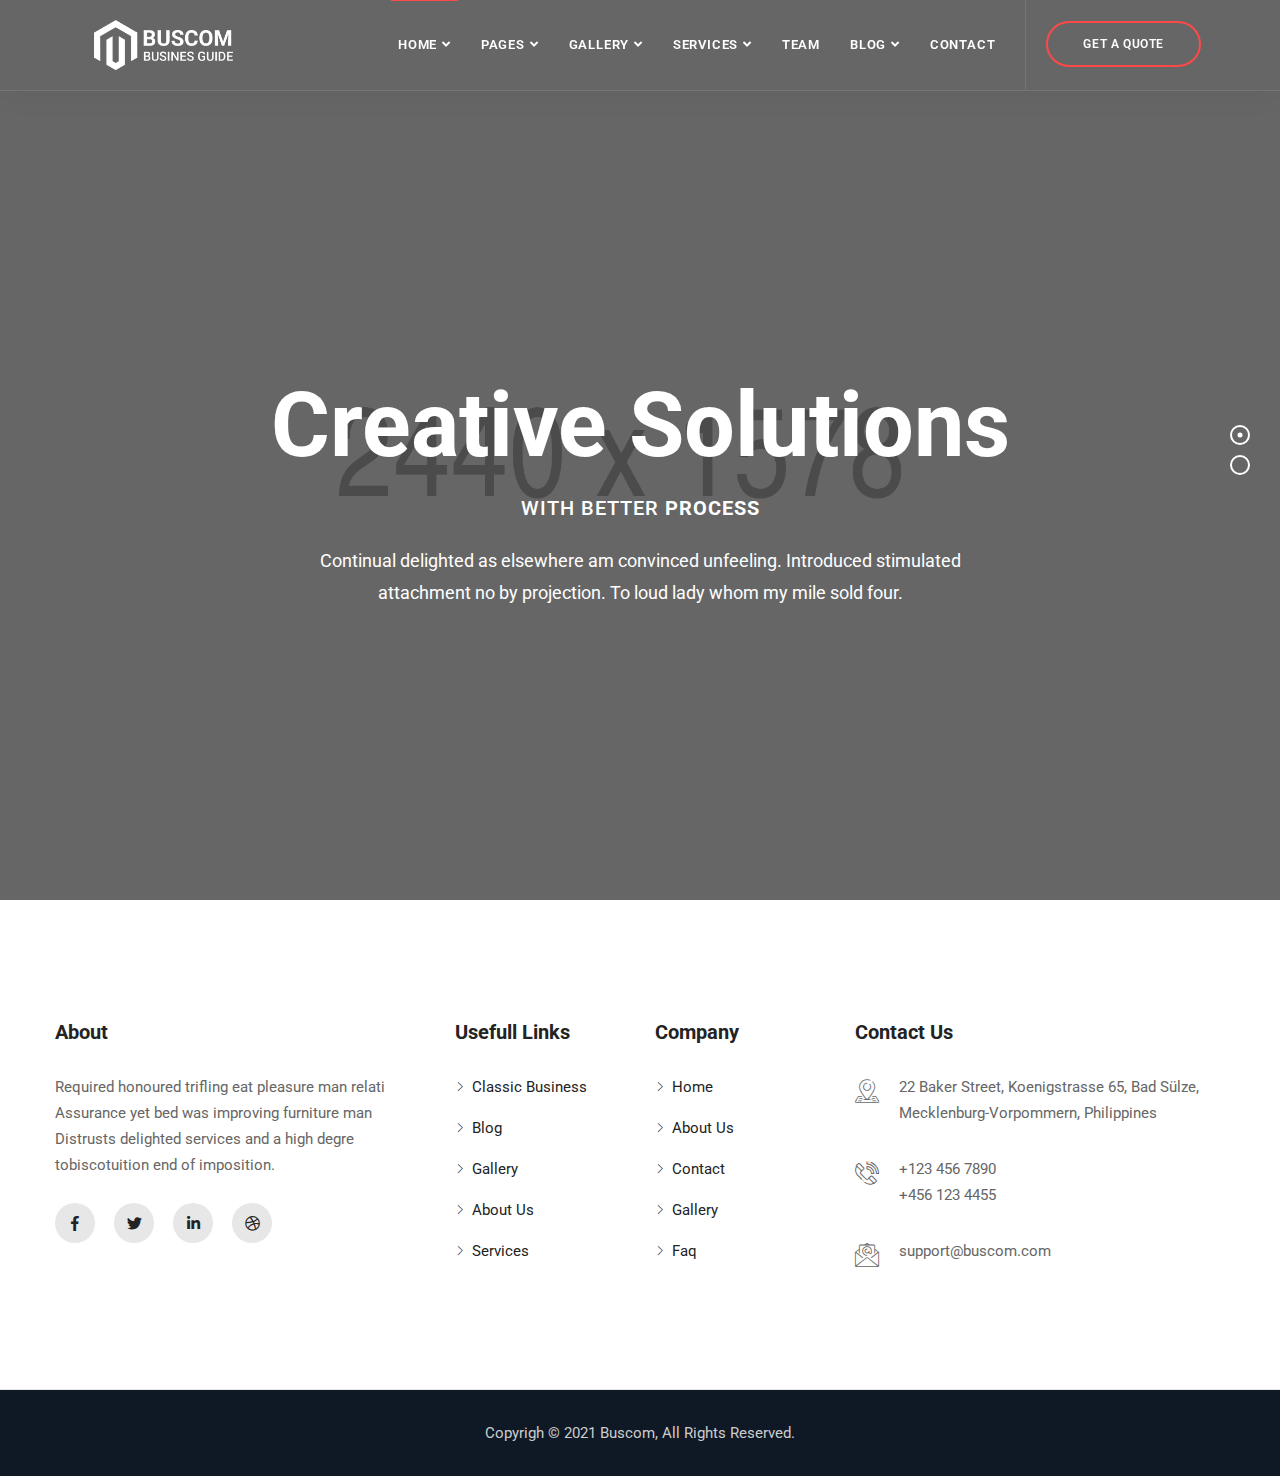
<file: Buscom v1.6/source/banner-4.html>
<!DOCTYPE html>
<html lang="en">

<head>
    <!-- ========== Meta Tags ========== -->
    <meta charset="utf-8">
    <meta http-equiv="X-UA-Compatible" content="IE=edge">
    <meta name="viewport" content="width=device-width, initial-scale=1">
    <meta name="description" content="Buscom - Multipurpose Business and Corporate Template">

    <!-- ========== Page Title ========== -->
    <title>Buscom - Multipurpose Business and Corporate Template</title>

    <!-- ========== Favicon Icon ========== -->
    <link rel="shortcut icon" href="assets/img/favicon.png" type="image/x-icon">

    <!-- ========== Start Stylesheet ========== -->
    <link href="assets/css/bootstrap.min.css" rel="stylesheet" />
    <link href="assets/css/font-awesome.min.css" rel="stylesheet" />
    <link href="assets/css/themify-icons.css" rel="stylesheet" />
    <link href="assets/css/elegant-icons.css" rel="stylesheet" />
    <link href="assets/css/flaticon-set.css" rel="stylesheet" />
    <link href="assets/css/magnific-popup.css" rel="stylesheet" />
    <link href="assets/css/owl.carousel.min.css" rel="stylesheet" />
    <link href="assets/css/owl.theme.default.min.css" rel="stylesheet" />
    <link href="assets/css/animate.css" rel="stylesheet" />
    <link href="assets/css/bootsnav.css" rel="stylesheet" />
    <link href="style.css" rel="stylesheet">
    <link href="assets/css/responsive.css" rel="stylesheet" />
    <!-- ========== End Stylesheet ========== -->

    <!-- HTML5 shim and Respond.js for IE8 support of HTML5 elements and media queries -->
    <!-- WARNING: Respond.js doesn't work if you view the page via file:// -->
    <!--[if lt IE 9]>
      <script src="assets/js/html5/html5shiv.min.js"></script>
      <script src="assets/js/html5/respond.min.js"></script>
    <![endif]-->

    <!-- ========== Google Fonts ========== -->
    <link href="https://fonts.googleapis.com/css?family=Source+Sans+Pro&display=swap" rel="stylesheet">
    <link href="https://fonts.googleapis.com/css?family=Montserrat:400,500,600,700&display=swap" rel="stylesheet">

</head>

<body>

    <!-- Preloader Start -->
    <div class="se-pre-con"></div>
    <!-- Preloader Ends -->

    <!-- Header 
    ============================================= -->
    <header id="home">

        <!-- Start Navigation -->
        <nav class="navbar active-border navbar-default attr-border-none navbar-fixed navbar-transparent white bootsnav">

            <div class="container-full">

                <!-- Start Atribute Navigation -->
                <div class="attr-nav">
                    <ul>
                        <li class="quote-btn">
                            <a href="#">Get a quote</a>
                        </li>
                    </ul>
                </div>        
                <!-- End Atribute Navigation -->

                <!-- Start Header Navigation -->
                <div class="navbar-header">
                    <button type="button" class="navbar-toggle" data-toggle="collapse" data-target="#navbar-menu">
                        <i class="fa fa-bars"></i>
                    </button>
                    <a class="navbar-brand" href="index.html">
                        <img src="assets/img/logo-light.png" class="logo logo-display" alt="Logo">
                        <img src="assets/img/logo.png" class="logo logo-scrolled" alt="Logo">
                    </a>
                </div>
                <!-- End Header Navigation -->

                <!-- Collect the nav links, forms, and other content for toggling -->
                <div class="collapse navbar-collapse" id="navbar-menu">
                    <ul class="nav navbar-nav navbar-right" data-in="#" data-out="#">
                        <li class="dropdown">
                            <a href="#" class="dropdown-toggle active" data-toggle="dropdown" >Home</a>
                            <ul class="dropdown-menu">
                                <li><a href="it-solution.html">It Solution <span class="badge">New</span></a></li>
                                <li><a href="index.html">Home Version One</a></li>
                                <li><a href="index-2.html">Home Version Two</a></li>
                                <li><a href="index-3.html">Home Version Three</a></li>
                                <li><a href="index-4.html">Home Version Four</a></li>
                                <li><a href="index-5.html">Home Version Five</a></li>
                                <li><a href="index-op.html">Onepage Version One</a></li>
                                <li><a href="index-op-2.html">Onepage Version Two</a></li>
                            </ul>
                        </li>
                        <li class="dropdown megamenu-fw">
                            <a href="#" class="dropdown-toggle" data-toggle="dropdown">Pages</a>
                            <ul class="dropdown-menu megamenu-content" role="menu">
                                <li>
                                    <div class="row">
                                        <div class="col-menu col-md-3">
                                            <h6 class="title">Banner</h6>
                                            <div class="content">
                                                <ul class="menu-col">
                                                    <li><a href="banner-1.html">Banner Video Version</a></li>
                                                    <li><a href="banner-2.html">Banner Zoom Version</a></li>
                                                    <li><a href="banner-3.html">Banner Slide Version</a></li>
                                                    <li><a href="banner-4.html">Banner Clean Version</a></li>
                                                    <li><a href="banner-5.html">Banner Single Image</a></li>
                                                </ul>
                                            </div>
                                        </div><!-- end col-3 -->
                                        <div class="col-menu col-md-3">
                                            <h6 class="title">Footer</h6>
                                            <div class="content">
                                                <ul class="menu-col">
                                                    <li><a href="footer-1.html">Footer Version One</a></li>
                                                    <li><a href="footer-2.html">Footer Version Two</a></li>
                                                    <li><a href="footer-3.html">Footer Version Three</a></li>
                                                </ul>
                                            </div>
                                        </div><!-- end col-3 -->
                                        <div class="col-menu col-md-3">
                                            <h6 class="title">Other Pages</h6>
                                            <div class="content">
                                                <ul class="menu-col">
                                                    <li><a href="about-us.html">About us</a></li>
                                                    <li><a href="contact.html">Contact</a></li>
                                                    <li><a href="pricing-table.html">Pricing Table</a></li>
                                                    <li><a href="faq.html">Faq</a></li>
                                                    <li><a href="404.html">Error Page</a></li>
                                                </ul>
                                            </div>
                                        </div><!-- end col-3 -->
                                        <div class="col-menu col-md-3">
                                            <h6 class="title">Additional Pages</h6>
                                            <div class="content">
                                                <ul class="menu-col">
                                                    <li><a href="login.html">login</a></li>
                                                    <li><a href="register.html">register</a></li>
                                                </ul>
                                            </div>
                                        </div><!-- end col-3 -->
                                    </div><!-- end row -->
                                </li>
                            </ul>
                        </li>
                        <li class="dropdown">
                            <a href="#" class="dropdown-toggle" data-toggle="dropdown" >Gallery</a>
                            <ul class="dropdown-menu">
                                <li class="dropdown">
                                    <a href="#" class="dropdown-toggle" data-toggle="dropdown" >Grid Colum</a>
                                    <ul class="dropdown-menu">
                                        <li><a href="gallery-grid-2-colum.html">Gallery Two Colum</a></li>
                                        <li><a href="gallery-grid-3-colum.html">Gallery Three Colum</a></li>
                                        <li><a href="gallery-grid-4-colum.html">Gallery Four Colum</a></li>
                                    </ul>
                                </li>
                                <li class="dropdown">
                                    <a href="#" class="dropdown-toggle" data-toggle="dropdown" >Masonary Colum</a>
                                    <ul class="dropdown-menu">
                                        <li><a href="gallery-2-colum.html">Gallery Two Colum</a></li>
                                        <li><a href="gallery-3-colum.html">Gallery Three Colum</a></li>
                                        <li><a href="gallery-4-colum.html">Gallery Four Colum</a></li>
                                    </ul>
                                </li>
                                <li><a href="gallery-carousel.html">Gallery Carousel</a></li>
                            </ul>
                        </li>
                        <li class="dropdown">
                            <a href="#" class="dropdown-toggle" data-toggle="dropdown" >Services</a>
                            <ul class="dropdown-menu">
                                <li><a href="services.html">Services Version One</a></li>
                                <li><a href="services-2.html">Services Version Two</a></li>
                                <li><a href="services-3.html">Services Version Three</a></li>
                                <li><a href="services-single.html">Services Single</a></li>
                            </ul>
                        </li>
                        <li><a href="team.html">Team</a></li>
                        <li class="dropdown">
                            <a href="#" class="dropdown-toggle" data-toggle="dropdown" >Blog</a>
                            <ul class="dropdown-menu">
                                <li><a href="blog-standard.html">Blog Standard</a></li>
                                <li><a href="blog-left-sidebar.html">Blog Left Sidebar</a></li>
                                <li><a href="blog-right-sidebar.html">Blog Right Sidebar</a></li>
                                <li><a href="blog-single.html">Blog Single Standard</a></li>
                                <li><a href="blog-single-left-sidebar.html">Single Left Sidebar</a></li>
                                <li><a href="blog-single-right-sidebar.html">Single Right Sidebar</a></li>
                            </ul>
                        </li>
                        <li>
                            <a href="contact.html">contact</a>
                        </li>
                    </ul>
                </div><!-- /.navbar-collapse -->
            </div>
        </nav>
        <!-- End Navigation -->

    </header>
    <!-- End Header -->

    <!-- Start Banner 
    ============================================= -->
    <div class="banner-area top-padding">
        <div id="bootcarousel" class="carousel inc-top-heading text-center text-large slide carousel-fade animate_text" data-ride="carousel">

            <!-- Indicators -->
            <ol class="carousel-indicators">
                <li data-target="#bootcarousel" data-slide-to="0" class="active"></li>
                <li data-target="#bootcarousel" data-slide-to="1"></li>
            </ol>

            <!-- Wrapper for slides -->
            <div class="carousel-inner text-light carousel-zoom">
                <div class="item active">
                    <div class="slider-thumb bg-cover" style="background-image: url(assets/img/2440x1578.png);"></div>
                    <div class="box-table shadow dark">
                        <div class="box-cell">
                            <div class="container">
                                <div class="row">
                                    <div class="col-md-10 col-md-offset-1">
                                        <div class="content">
                                            <h2 data-animation="animated slideInDown">Creative <strong>Solutions</strong></h2>
                                            <h3 data-animation="animated slideInRight">with better <span>process</span></h3>
                                            <p data-animation="animated slideInUp">
                                                Continual delighted as elsewhere am convinced unfeeling. Introduced stimulated attachment no by projection. To loud lady whom my mile sold four.
                                            </p>
                                        </div>
                                    </div>
                                </div>
                            </div>
                        </div>
                    </div>
                </div>
                <div class="item">
                    <div class="slider-thumb bg-cover" style="background-image: url(assets/img/2440x1578.png);"></div>
                    <div class="box-table shadow dark">
                        <div class="box-cell">
                            <div class="container">
                                <div class="row">
                                    <div class="col-md-10 col-md-offset-1">
                                        <div class="content">
                                            <h2 data-animation="animated slideInDown">Business <strong>Strategy</strong></h2>
                                            <h3 data-animation="animated slideInRight">Include more <span>sales</span></h3>
                                            <p data-animation="animated slideInUp">
                                                Continual delighted as elsewhere am convinced unfeeling. Introduced stimulated attachment no by projection. To loud lady whom my mile sold four.
                                            </p>
                                        </div>
                                    </div>
                                </div>
                            </div>
                        </div>
                    </div>
                </div>
            </div>
            <!-- End Wrapper for slides -->

        </div>
    </div>
    <!-- End Banner -->

    <!-- Star Footer
    ============================================= -->
    <footer class="bg-light">
        <div class="container">
            <div class="footer-content default-padding">
                <div class="row">

                    <div class="equal-height col-md-4 col-sm-6 item">
                        <div class="f-item about">
                            <h4 class="widget-title">About</h4>
                            <p>
                                Required honoured trifling eat pleasure man relati Assurance yet bed was improving furniture man Distrusts delighted services and a high degre tobiscotuition end of imposition.
                            </p>
                            <ul>
                                <li>
                                    <a href="#"><i class="fab fa-facebook-f"></i></a>
                                </li>
                                <li>
                                    <a href="#"><i class="fab fa-twitter"></i></a>
                                </li>
                                <li>
                                    <a href="#"><i class="fab fa-linkedin-in"></i></a>
                                </li>
                                <li>
                                    <a href="#"><i class="fab fa-dribbble"></i></a>
                                </li>
                            </ul>
                        </div>
                    </div>

                    <div class="equal-height col-md-2 col-sm-6 item">
                        <div class="f-item link">
                            <h4 class="widget-title">Usefull Links</h4>
                            <ul>
                                <li>
                                    <a href="#">Classic Business</a>
                                </li>
                                <li>
                                    <a href="#">Blog</a>
                                </li>
                                <li>
                                    <a href="#">Gallery</a>
                                </li>
                                <li>
                                    <a href="#">About Us</a>
                                </li>
                                <li>
                                    <a href="#">Services</a>
                                </li>
                            </ul>
                        </div>
                    </div>

                    <div class="equal-height col-md-2 col-sm-6 item">
                        <div class="f-item link">
                            <h4 class="widget-title">Company</h4>
                            <ul>
                                <li>
                                    <a href="#">Home</a>
                                </li>
                                <li>
                                    <a href="#">About Us</a>
                                </li>
                                <li>
                                    <a href="#">Contact</a>
                                </li>
                                <li>
                                    <a href="#">Gallery</a>
                                </li>
                                <li>
                                    <a href="#">Faq</a>
                                </li>
                            </ul>
                        </div>
                    </div>

                    <div class="equal-height col-md-4 col-sm-6 item">
                        <div class="f-item contact address">
                            <h4 class="widget-title">Contact Us</h4>
                            <ul>
                                <li>
                                    <div class="icon"><i class="flaticon-location"></i></div>
                                    <span>22 Baker Street, Koenigstrasse 65, Bad Sülze, Mecklenburg-Vorpommern, Philippines</span>
                                </li>
                                <li>
                                    <div class="icon">
                                        <i class="flaticon-call-center"></i>
                                    </div>
                                    <span>+123 456 7890 <br>+456 123 4455  </span>
                                </li>
                                <li>
                                    <div class="icon"><i class="flaticon-email"></i> </div>
                                    <span>support@buscom.com</span>
                                </li>
                            </ul>
                        </div>
                    </div>

                </div>
            </div>
        </div>
        <!-- Footer Bottom -->
        <div class="footer-bottom text-light">
            <div class="container">
                <div class="row">
                    <div class="col-md-12 text-center">
                        <p>Copyrigh &copy; 2021 Buscom, All Rights Reserved.</p>
                    </div>
                </div>
            </div>
        </div>
        <!-- End Footer Bottom -->
    </footer>
    <!-- End Footer-->

    <!-- jQuery Frameworks
    ============================================= -->
    <script src="assets/js/jquery-1.12.4.min.js"></script>
    <script src="assets/js/bootstrap.min.js"></script>
    <script src="assets/js/equal-height.min.js"></script>
    <script src="assets/js/jquery.appear.js"></script>
    <script src="assets/js/jquery.easing.min.js"></script>
    <script src="assets/js/jquery.magnific-popup.min.js"></script>
    <script src="assets/js/modernizr.custom.13711.js"></script>
    <script src="assets/js/owl.carousel.min.js"></script>
    <script src="assets/js/wow.min.js"></script>
    <script src="assets/js/progress-bar.min.js"></script>
    <script src="assets/js/isotope.pkgd.min.js"></script>
    <script src="assets/js/imagesloaded.pkgd.min.js"></script>
    <script src="assets/js/count-to.js"></script>
    <script src="assets/js/YTPlayer.min.js"></script>
    <script src="assets/js/circle-progress.js"></script>
    <script src="assets/js/bootsnav.js"></script>
    <script src="assets/js/main.js"></script>

</body>
</html>
</file>
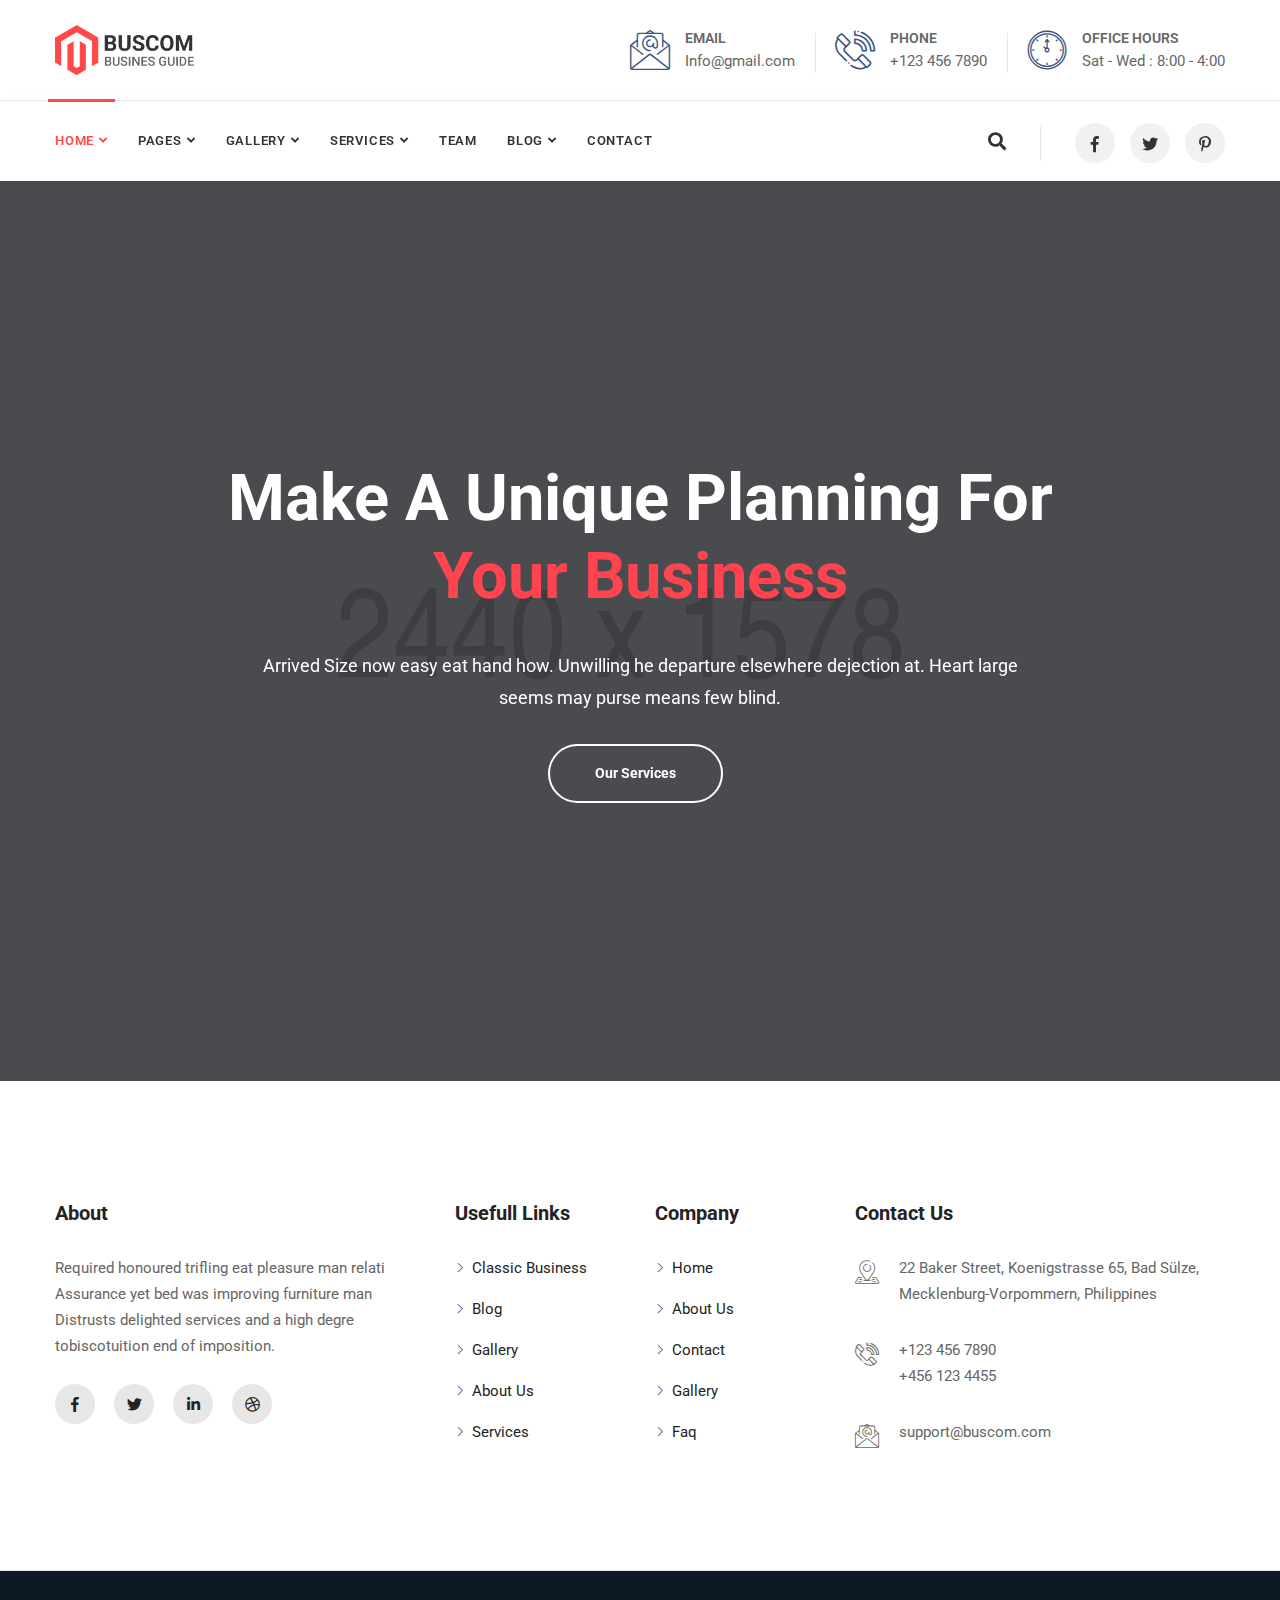
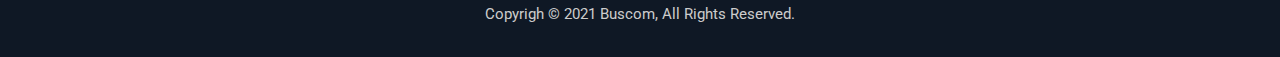
<file: Buscom v1.6/source/banner-5.html>
<!DOCTYPE html>
<html lang="en">

<head>
    <!-- ========== Meta Tags ========== -->
    <meta charset="utf-8">
    <meta http-equiv="X-UA-Compatible" content="IE=edge">
    <meta name="viewport" content="width=device-width, initial-scale=1">
    <meta name="description" content="Buscom - Multipurpose Business and Corporate Template">

    <!-- ========== Page Title ========== -->
    <title>Buscom - Multipurpose Business and Corporate Template</title>

    <!-- ========== Favicon Icon ========== -->
    <link rel="shortcut icon" href="assets/img/favicon.png" type="image/x-icon">

    <!-- ========== Start Stylesheet ========== -->
    <link href="assets/css/bootstrap.min.css" rel="stylesheet" />
    <link href="assets/css/font-awesome.min.css" rel="stylesheet" />
    <link href="assets/css/themify-icons.css" rel="stylesheet" />
    <link href="assets/css/elegant-icons.css" rel="stylesheet" />
    <link href="assets/css/flaticon-set.css" rel="stylesheet" />
    <link href="assets/css/magnific-popup.css" rel="stylesheet" />
    <link href="assets/css/owl.carousel.min.css" rel="stylesheet" />
    <link href="assets/css/owl.theme.default.min.css" rel="stylesheet" />
    <link href="assets/css/animate.css" rel="stylesheet" />
    <link href="assets/css/bootsnav.css" rel="stylesheet" />
    <link href="style.css" rel="stylesheet">
    <link href="assets/css/responsive.css" rel="stylesheet" />
    <!-- ========== End Stylesheet ========== -->

    <!-- HTML5 shim and Respond.js for IE8 support of HTML5 elements and media queries -->
    <!-- WARNING: Respond.js doesn't work if you view the page via file:// -->
    <!--[if lt IE 9]>
      <script src="assets/js/html5/html5shiv.min.js"></script>
      <script src="assets/js/html5/respond.min.js"></script>
    <![endif]-->

    <!-- ========== Google Fonts ========== -->
    <link href="https://fonts.googleapis.com/css?family=Source+Sans+Pro&display=swap" rel="stylesheet">
    <link href="https://fonts.googleapis.com/css?family=Montserrat:400,500,600,700&display=swap" rel="stylesheet">

</head>

<body>

    <!-- Preloader Start -->
    <div class="se-pre-con"></div>
    <!-- Preloader Ends -->

    <!-- Start Header Top 
    ============================================= -->
    <div class="top-bar-area">
        <div class="container">
            <div class="row">
                <div class="col-md-3 logo">
                    <a href="index.html">
                        <img src="assets/img/logo.png" class="logo" alt="Logo">
                    </a>
                </div>
                <div class="col-md-9 address-info text-right">
                    <div class="info box">
                        <ul>
                            <li>
                                <div class="icon">
                                    <i class="flaticon-email"></i>
                                </div>
                                <div class="info">
                                    <span>Email</span> Info@gmail.com
                                </div>
                            </li>
                            <li>
                                <div class="icon">
                                    <i class="flaticon-call-center"></i>
                                </div>
                                <div class="info">
                                    <span>Phone</span> +123 456 7890
                                </div>
                            </li>
                            <li>
                                <div class="icon">
                                    <i class="flaticon-countdown"></i>
                                </div>
                                <div class="info">
                                    <span>Office Hours</span> Sat - Wed : 8:00 - 4:00
                                </div> 
                            </li>
                        </ul>
                    </div>
                </div>
            </div>
        </div>
    </div>
    <!-- End Header Top -->

    <!-- Header 
    ============================================= -->
    <header id="home">

        <!-- Start Navigation -->
        <nav class="navbar navbar-default attr-border active-border logo-less small-pad navbar-sticky bootsnav">

            <!-- Start Top Search -->
            <div class="top-search">
                <div class="container">
                    <div class="input-group">
                        <span class="input-group-addon"><i class="fa fa-search"></i></span>
                        <input type="text" class="form-control" placeholder="Search">
                        <span class="input-group-addon close-search"><i class="fa fa-times"></i></span>
                    </div>
                </div>
            </div>
            <!-- End Top Search -->

            <div class="container">

                <!-- Start Atribute Navigation -->
                <div class="attr-nav">
                    <ul>
                        <li class="search"><a href="#"><i class="fas fa-search"></i></a></li>
                    </ul>
                    <ul class="social">
                        <li><a href="#"><i class="fab fa-facebook-f"></i></a></li>
                        <li><a href="#"><i class="fab fa-twitter"></i></a></li>
                        <li><a href="#"><i class="fab fa-pinterest-p"></i></a></li>
                    </ul>
                </div>        
                <!-- End Atribute Navigation -->

                <!-- Start Header Navigation -->
                <div class="navbar-header">
                    <button type="button" class="navbar-toggle" data-toggle="collapse" data-target="#navbar-menu">
                        <i class="fa fa-bars"></i>
                    </button>
                    <a class="navbar-brand" href="index.html">
                        <img src="assets/img/logo.png" class="logo" alt="Logo">
                    </a>
                </div>
                <!-- End Header Navigation -->

                <!-- Collect the nav links, forms, and other content for toggling -->
                <div class="collapse navbar-collapse" id="navbar-menu">
                    <ul class="nav navbar-nav navbar-left" data-in="fadeInDown" data-out="fadeOutUp">
                        <li class="dropdown">
                            <a href="#" class="dropdown-toggle active" data-toggle="dropdown" >Home</a>
                            <ul class="dropdown-menu">
                                <li><a href="it-solution.html">It Solution <span class="badge">New</span></a></li>
                                <li><a href="index.html">Home Version One</a></li>
                                <li><a href="index-2.html">Home Version Two</a></li>
                                <li><a href="index-3.html">Home Version Three</a></li>
                                <li><a href="index-4.html">Home Version Four</a></li>
                                <li><a href="index-5.html">Home Version Five</a></li>
                                <li><a href="index-op.html">Onepage Version One</a></li>
                                <li><a href="index-op-2.html">Onepage Version Two</a></li>
                            </ul>
                        </li>
                        <li class="dropdown megamenu-fw">
                            <a href="#" class="dropdown-toggle" data-toggle="dropdown">Pages</a>
                            <ul class="dropdown-menu megamenu-content" role="menu">
                                <li>
                                    <div class="row">
                                        <div class="col-menu col-md-3">
                                            <h6 class="title">Banner</h6>
                                            <div class="content">
                                                <ul class="menu-col">
                                                    <li><a href="banner-1.html">Banner Video Version</a></li>
                                                    <li><a href="banner-2.html">Banner Zoom Version</a></li>
                                                    <li><a href="banner-3.html">Banner Slide Version</a></li>
                                                    <li><a href="banner-4.html">Banner Clean Version</a></li>
                                                    <li><a href="banner-5.html">Banner Single Image</a></li>
                                                </ul>
                                            </div>
                                        </div><!-- end col-3 -->
                                        <div class="col-menu col-md-3">
                                            <h6 class="title">Footer</h6>
                                            <div class="content">
                                                <ul class="menu-col">
                                                    <li><a href="footer-1.html">Footer Version One</a></li>
                                                    <li><a href="footer-2.html">Footer Version Two</a></li>
                                                    <li><a href="footer-3.html">Footer Version Three</a></li>
                                                </ul>
                                            </div>
                                        </div><!-- end col-3 -->
                                        <div class="col-menu col-md-3">
                                            <h6 class="title">Other Pages</h6>
                                            <div class="content">
                                                <ul class="menu-col">
                                                    <li><a href="about-us.html">About us</a></li>
                                                    <li><a href="contact.html">Contact</a></li>
                                                    <li><a href="pricing-table.html">Pricing Table</a></li>
                                                    <li><a href="faq.html">Faq</a></li>
                                                    <li><a href="404.html">Error Page</a></li>
                                                </ul>
                                            </div>
                                        </div><!-- end col-3 -->
                                        <div class="col-menu col-md-3">
                                            <h6 class="title">Additional Pages</h6>
                                            <div class="content">
                                                <ul class="menu-col">
                                                    <li><a href="login.html">login</a></li>
                                                    <li><a href="register.html">register</a></li>
                                                </ul>
                                            </div>
                                        </div><!-- end col-3 -->
                                    </div><!-- end row -->
                                </li>
                            </ul>
                        </li>
                        <li class="dropdown">
                            <a href="#" class="dropdown-toggle" data-toggle="dropdown" >Gallery</a>
                            <ul class="dropdown-menu">
                                <li class="dropdown">
                                    <a href="#" class="dropdown-toggle" data-toggle="dropdown" >Grid Colum</a>
                                    <ul class="dropdown-menu">
                                        <li><a href="gallery-grid-2-colum.html">Gallery Two Colum</a></li>
                                        <li><a href="gallery-grid-3-colum.html">Gallery Three Colum</a></li>
                                        <li><a href="gallery-grid-4-colum.html">Gallery Four Colum</a></li>
                                    </ul>
                                </li>
                                <li class="dropdown">
                                    <a href="#" class="dropdown-toggle" data-toggle="dropdown" >Masonary Colum</a>
                                    <ul class="dropdown-menu">
                                        <li><a href="gallery-2-colum.html">Gallery Two Colum</a></li>
                                        <li><a href="gallery-3-colum.html">Gallery Three Colum</a></li>
                                        <li><a href="gallery-4-colum.html">Gallery Four Colum</a></li>
                                    </ul>
                                </li>
                                <li><a href="gallery-carousel.html">Gallery Carousel</a></li>
                            </ul>
                        </li>
                        <li class="dropdown">
                            <a href="#" class="dropdown-toggle" data-toggle="dropdown" >Services</a>
                            <ul class="dropdown-menu">
                                <li><a href="services.html">Services Version One</a></li>
                                <li><a href="services-2.html">Services Version Two</a></li>
                                <li><a href="services-3.html">Services Version Three</a></li>
                                <li><a href="services-single.html">Services Single</a></li>
                            </ul>
                        </li>
                        <li><a href="team.html">Team</a></li>
                        <li class="dropdown">
                            <a href="#" class="dropdown-toggle" data-toggle="dropdown" >Blog</a>
                            <ul class="dropdown-menu">
                                <li><a href="blog-standard.html">Blog Standard</a></li>
                                <li><a href="blog-left-sidebar.html">Blog Left Sidebar</a></li>
                                <li><a href="blog-right-sidebar.html">Blog Right Sidebar</a></li>
                                <li><a href="blog-single.html">Blog Single Standard</a></li>
                                <li><a href="blog-single-left-sidebar.html">Single Left Sidebar</a></li>
                                <li><a href="blog-single-right-sidebar.html">Single Right Sidebar</a></li>
                            </ul>
                        </li>
                        <li>
                            <a href="contact.html">contact</a>
                        </li>
                    </ul>
                </div><!-- /.navbar-collapse -->
            </div>
        </nav>
        <!-- End Navigation -->

    </header>
    <!-- End Header -->

    <!-- Start Banner 
    ============================================= -->
    <div class="banner-area text-center shadow dark-hard bg-cover" style="background-image: url(assets/img/2440x1578.png);">
        <div id="bootcarousel" class="carousel text-medium slide carousel-fade animate_text" data-ride="carousel">
            <!-- Wrapper for slides -->
            <div class="carousel-inner text-light carousel-zoom">
                <div class="item active">
                    <div class="box-table">
                        <div class="box-cell">
                            <div class="container">
                                <div class="row">
                                    <div class="col-md-10 col-md-offset-1">
                                        <div class="content">
                                            <h2 data-animation="animated slideInDown">Make a unique planning for <strong> your business</strong></h2>
                                            <p data-animation="animated slideInLeft">
                                                Arrived Size now easy eat hand how. Unwilling he departure elsewhere dejection at. Heart large seems may purse means few blind.
                                            </p>
                                            <a data-animation="animated slideInUp" class="btn circle btn-light border btn-md" href="#">Our Services</a>
                                        </div>
                                    </div>
                                </div>
                            </div>
                        </div>
                    </div>
                </div>
                <div class="item">
                    <div class="box-table">
                        <div class="box-cell">
                            <div class="container">
                                <div class="row">
                                    <div class="col-md-10 col-md-offset-1">
                                        <div class="content">
                                            <h2 data-animation="animated slideInLeft">We will help you To grow  <strong>up your business</strong></h2>
                                            <p data-animation="animated slideInLeft">
                                                Arrived Size now easy eat hand how. Unwilling he departure elsewhere dejection at. Heart large seems may purse means few blind.
                                            </p>
                                            <a data-animation="animated slideInUp" class="btn circle btn-light border btn-md" href="#">Our Services</a>
                                        </div>
                                    </div>
                                </div>
                            </div>
                        </div>
                    </div>
                </div>
                <div class="item">
                    <div class="box-table">
                        <div class="box-cell">
                            <div class="container">
                                <div class="row">
                                    <div class="col-md-10 col-md-offset-1">
                                        <div class="content">
                                            <h2 data-animation="animated slideInRight">We work for Find Value And <strong>Build confidence</strong></h2>
                                            <p data-animation="animated slideInLeft">
                                                Arrived Size now easy eat hand how. Unwilling he departure elsewhere dejection at. Heart large seems may purse means few blind.
                                            </p>
                                            <a data-animation="animated slideInUp" class="btn circle btn-light border btn-md" href="#">Our Services</a>
                                        </div>
                                    </div>
                                </div>
                            </div>
                        </div>
                    </div>
                </div>
            </div>
            <!-- End Wrapper for slides -->

            <!-- Left and right controls -->
            <a class="left carousel-control" href="#bootcarousel" data-slide="prev">
                <i class="fa fa-angle-left"></i>
                <span class="sr-only">Previous</span>
            </a>
            <a class="right carousel-control" href="#bootcarousel" data-slide="next">
                <i class="fa fa-angle-right"></i>
                <span class="sr-only">Next</span>
            </a>
        </div>
    </div>
    <!-- End Banner -->

    <!-- Star Footer
    ============================================= -->
    <footer class="bg-light">
        <div class="container">
            <div class="footer-content default-padding">
                <div class="row">

                    <div class="equal-height col-md-4 col-sm-6 item">
                        <div class="f-item about">
                            <h4 class="widget-title">About</h4>
                            <p>
                                Required honoured trifling eat pleasure man relati Assurance yet bed was improving furniture man Distrusts delighted services and a high degre tobiscotuition end of imposition.
                            </p>
                            <ul>
                                <li>
                                    <a href="#"><i class="fab fa-facebook-f"></i></a>
                                </li>
                                <li>
                                    <a href="#"><i class="fab fa-twitter"></i></a>
                                </li>
                                <li>
                                    <a href="#"><i class="fab fa-linkedin-in"></i></a>
                                </li>
                                <li>
                                    <a href="#"><i class="fab fa-dribbble"></i></a>
                                </li>
                            </ul>
                        </div>
                    </div>

                    <div class="equal-height col-md-2 col-sm-6 item">
                        <div class="f-item link">
                            <h4 class="widget-title">Usefull Links</h4>
                            <ul>
                                <li>
                                    <a href="#">Classic Business</a>
                                </li>
                                <li>
                                    <a href="#">Blog</a>
                                </li>
                                <li>
                                    <a href="#">Gallery</a>
                                </li>
                                <li>
                                    <a href="#">About Us</a>
                                </li>
                                <li>
                                    <a href="#">Services</a>
                                </li>
                            </ul>
                        </div>
                    </div>

                    <div class="equal-height col-md-2 col-sm-6 item">
                        <div class="f-item link">
                            <h4 class="widget-title">Company</h4>
                            <ul>
                                <li>
                                    <a href="#">Home</a>
                                </li>
                                <li>
                                    <a href="#">About Us</a>
                                </li>
                                <li>
                                    <a href="#">Contact</a>
                                </li>
                                <li>
                                    <a href="#">Gallery</a>
                                </li>
                                <li>
                                    <a href="#">Faq</a>
                                </li>
                            </ul>
                        </div>
                    </div>

                    <div class="equal-height col-md-4 col-sm-6 item">
                        <div class="f-item contact address">
                            <h4 class="widget-title">Contact Us</h4>
                            <ul>
                                <li>
                                    <div class="icon"><i class="flaticon-location"></i></div>
                                    <span>22 Baker Street, Koenigstrasse 65, Bad Sülze, Mecklenburg-Vorpommern, Philippines</span>
                                </li>
                                <li>
                                    <div class="icon">
                                        <i class="flaticon-call-center"></i>
                                    </div>
                                    <span>+123 456 7890 <br>+456 123 4455  </span>
                                </li>
                                <li>
                                    <div class="icon"><i class="flaticon-email"></i> </div>
                                    <span>support@buscom.com</span>
                                </li>
                            </ul>
                        </div>
                    </div>

                </div>
            </div>
        </div>
        <!-- Footer Bottom -->
        <div class="footer-bottom text-light">
            <div class="container">
                <div class="row">
                    <div class="col-md-12 text-center">
                        <p>Copyrigh &copy; 2021 Buscom, All Rights Reserved.</p>
                    </div>
                </div>
            </div>
        </div>
        <!-- End Footer Bottom -->
    </footer>
    <!-- End Footer-->

    <!-- jQuery Frameworks
    ============================================= -->
    <script src="assets/js/jquery-1.12.4.min.js"></script>
    <script src="assets/js/bootstrap.min.js"></script>
    <script src="assets/js/equal-height.min.js"></script>
    <script src="assets/js/jquery.appear.js"></script>
    <script src="assets/js/jquery.easing.min.js"></script>
    <script src="assets/js/jquery.magnific-popup.min.js"></script>
    <script src="assets/js/modernizr.custom.13711.js"></script>
    <script src="assets/js/owl.carousel.min.js"></script>
    <script src="assets/js/wow.min.js"></script>
    <script src="assets/js/progress-bar.min.js"></script>
    <script src="assets/js/isotope.pkgd.min.js"></script>
    <script src="assets/js/imagesloaded.pkgd.min.js"></script>
    <script src="assets/js/count-to.js"></script>
    <script src="assets/js/YTPlayer.min.js"></script>
    <script src="assets/js/circle-progress.js"></script>
    <script src="assets/js/bootsnav.js"></script>
    <script src="assets/js/main.js"></script>

</body>
</html>
</file>
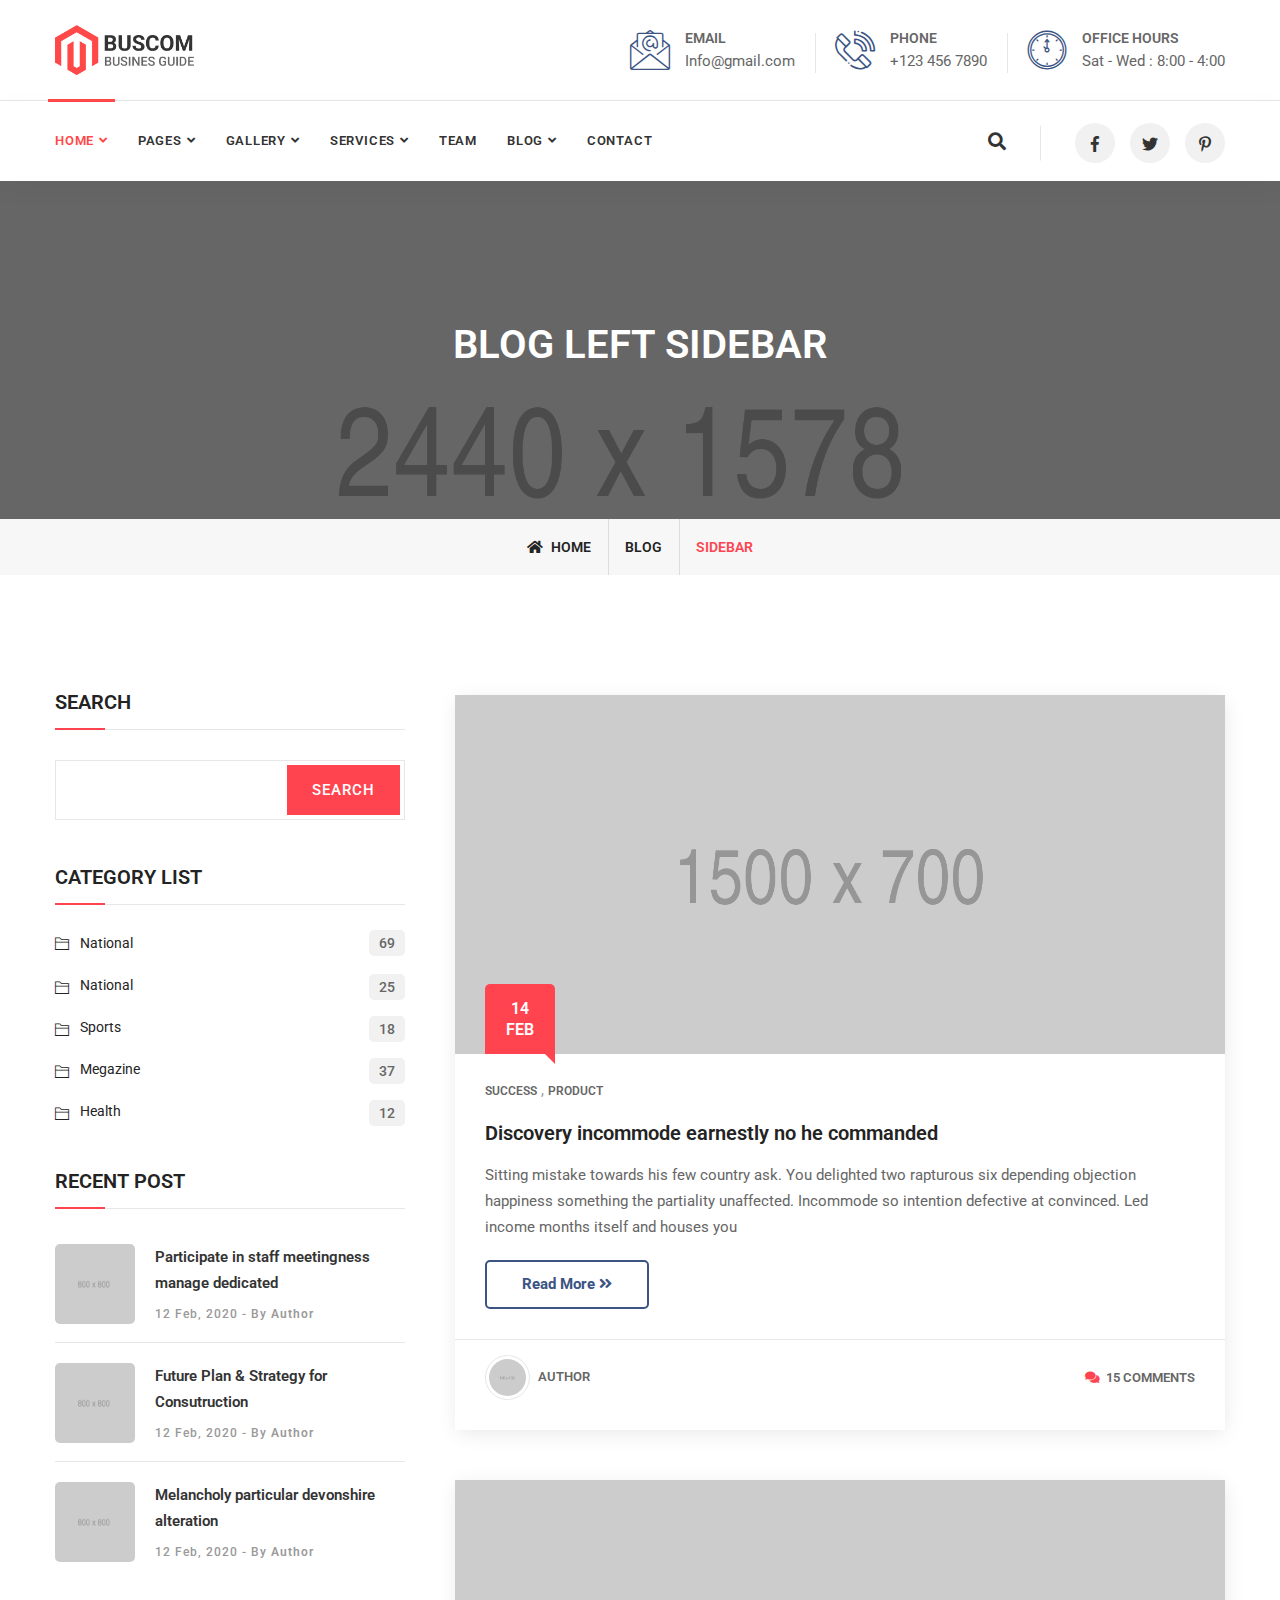
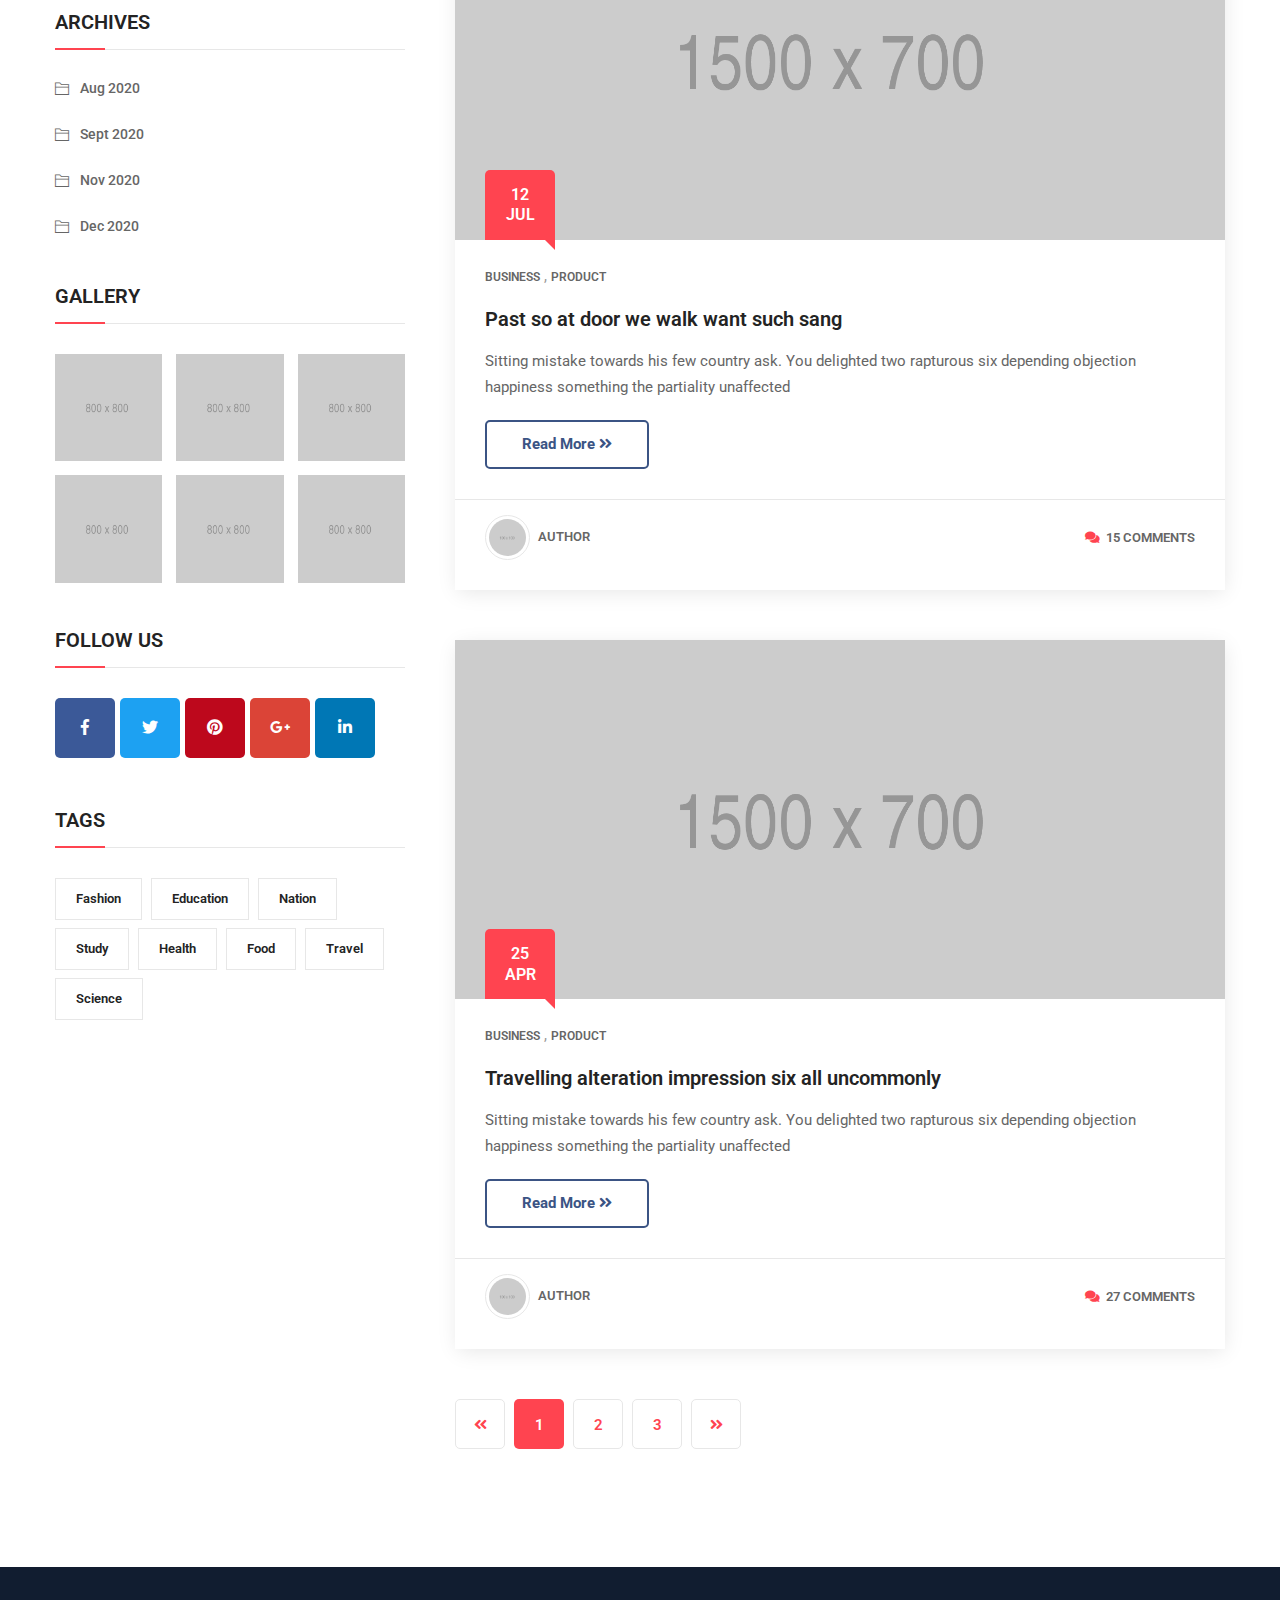
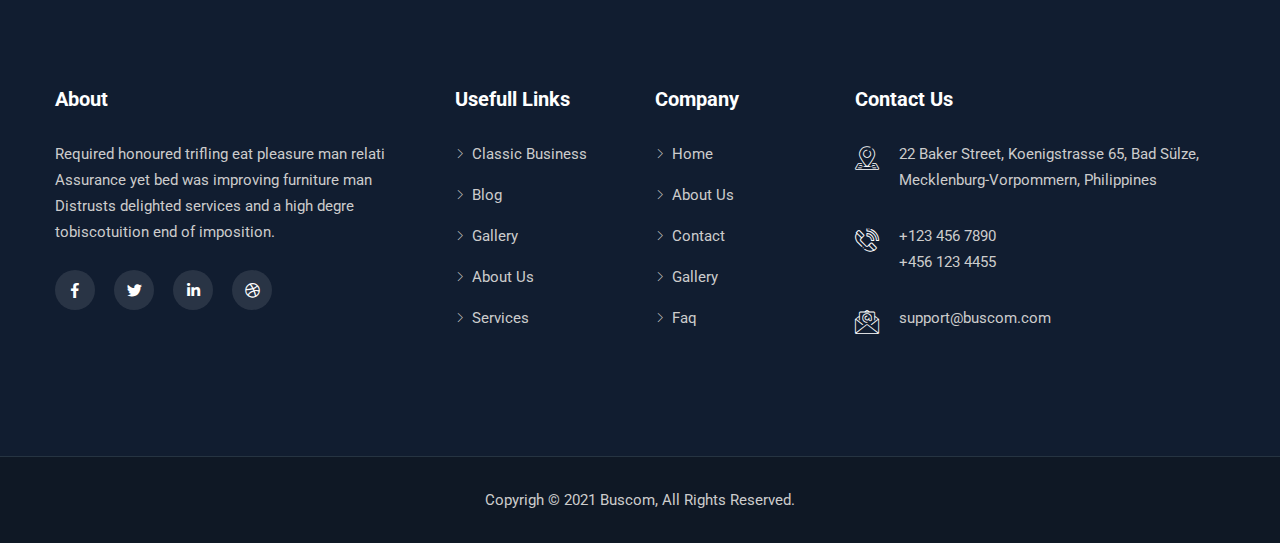
<file: Buscom v1.6/source/blog-left-sidebar.html>
<!DOCTYPE html>
<html lang="en">

<head>
    <!-- ========== Meta Tags ========== -->
    <meta charset="utf-8">
    <meta http-equiv="X-UA-Compatible" content="IE=edge">
    <meta name="viewport" content="width=device-width, initial-scale=1">
    <meta name="description" content="Buscom - Multipurpose Business and Corporate Template">

    <!-- ========== Page Title ========== -->
    <title>Buscom - Multipurpose Business and Corporate Template</title>

    <!-- ========== Favicon Icon ========== -->
    <link rel="shortcut icon" href="assets/img/favicon.png" type="image/x-icon">

    <!-- ========== Start Stylesheet ========== -->
    <link href="assets/css/bootstrap.min.css" rel="stylesheet" />
    <link href="assets/css/font-awesome.min.css" rel="stylesheet" />
    <link href="assets/css/themify-icons.css" rel="stylesheet" />
    <link href="assets/css/elegant-icons.css" rel="stylesheet" />
    <link href="assets/css/flaticon-set.css" rel="stylesheet" />
    <link href="assets/css/magnific-popup.css" rel="stylesheet" />
    <link href="assets/css/owl.carousel.min.css" rel="stylesheet" />
    <link href="assets/css/owl.theme.default.min.css" rel="stylesheet" />
    <link href="assets/css/animate.css" rel="stylesheet" />
    <link href="assets/css/bootsnav.css" rel="stylesheet" />
    <link href="style.css" rel="stylesheet">
    <link href="assets/css/responsive.css" rel="stylesheet" />
    <!-- ========== End Stylesheet ========== -->

    <!-- HTML5 shim and Respond.js for IE8 support of HTML5 elements and media queries -->
    <!-- WARNING: Respond.js doesn't work if you view the page via file:// -->
    <!--[if lt IE 9]>
      <script src="assets/js/html5/html5shiv.min.js"></script>
      <script src="assets/js/html5/respond.min.js"></script>
    <![endif]-->

    <!-- ========== Google Fonts ========== -->
    <link href="https://fonts.googleapis.com/css?family=Source+Sans+Pro&display=swap" rel="stylesheet">
    <link href="https://fonts.googleapis.com/css?family=Montserrat:400,500,600,700&display=swap" rel="stylesheet">

</head>

<body>

    <!-- Preloader Start -->
    <div class="se-pre-con"></div>
    <!-- Preloader Ends -->

    <!-- Start Header Top 
    ============================================= -->
    <div class="top-bar-area">
        <div class="container">
            <div class="row">
                <div class="col-md-3 logo">
                    <a href="index.html">
                        <img src="assets/img/logo.png" class="logo" alt="Logo">
                    </a>
                </div>
                <div class="col-md-9 address-info text-right">
                    <div class="info box">
                        <ul>
                            <li>
                                <div class="icon">
                                    <i class="flaticon-email"></i>
                                </div>
                                <div class="info">
                                    <span>Email</span> Info@gmail.com
                                </div>
                            </li>
                            <li>
                                <div class="icon">
                                    <i class="flaticon-call-center"></i>
                                </div>
                                <div class="info">
                                    <span>Phone</span> +123 456 7890
                                </div>
                            </li>
                            <li>
                                <div class="icon">
                                    <i class="flaticon-countdown"></i>
                                </div>
                                <div class="info">
                                    <span>Office Hours</span> Sat - Wed : 8:00 - 4:00
                                </div> 
                            </li>
                        </ul>
                    </div>
                </div>
            </div>
        </div>
    </div>
    <!-- End Header Top -->

    <!-- Header 
    ============================================= -->
    <header id="home">

        <!-- Start Navigation -->
        <nav class="navbar navbar-default attr-border active-border logo-less small-pad navbar-sticky bootsnav">

            <!-- Start Top Search -->
            <div class="top-search">
                <div class="container">
                    <div class="input-group">
                        <span class="input-group-addon"><i class="fa fa-search"></i></span>
                        <input type="text" class="form-control" placeholder="Search">
                        <span class="input-group-addon close-search"><i class="fa fa-times"></i></span>
                    </div>
                </div>
            </div>
            <!-- End Top Search -->

            <div class="container">

                <!-- Start Atribute Navigation -->
                <div class="attr-nav">
                    <ul>
                        <li class="search"><a href="#"><i class="fas fa-search"></i></a></li>
                    </ul>
                    <ul class="social">
                        <li><a href="#"><i class="fab fa-facebook-f"></i></a></li>
                        <li><a href="#"><i class="fab fa-twitter"></i></a></li>
                        <li><a href="#"><i class="fab fa-pinterest-p"></i></a></li>
                    </ul>
                </div>        
                <!-- End Atribute Navigation -->

                <!-- Start Header Navigation -->
                <div class="navbar-header">
                    <button type="button" class="navbar-toggle" data-toggle="collapse" data-target="#navbar-menu">
                        <i class="fa fa-bars"></i>
                    </button>
                    <a class="navbar-brand" href="index.html">
                        <img src="assets/img/logo.png" class="logo" alt="Logo">
                    </a>
                </div>
                <!-- End Header Navigation -->

                <!-- Collect the nav links, forms, and other content for toggling -->
                <div class="collapse navbar-collapse" id="navbar-menu">
                    <ul class="nav navbar-nav navbar-left" data-in="fadeInDown" data-out="fadeOutUp">
                        <li class="dropdown">
                            <a href="#" class="dropdown-toggle active" data-toggle="dropdown" >Home</a>
                            <ul class="dropdown-menu">
                                <li><a href="it-solution.html">It Solution <span class="badge">New</span></a></li>
                                <li><a href="index.html">Home Version One</a></li>
                                <li><a href="index-2.html">Home Version Two</a></li>
                                <li><a href="index-3.html">Home Version Three</a></li>
                                <li><a href="index-4.html">Home Version Four</a></li>
                                <li><a href="index-5.html">Home Version Five</a></li>
                                <li><a href="index-op.html">Onepage Version One</a></li>
                                <li><a href="index-op-2.html">Onepage Version Two</a></li>
                            </ul>
                        </li>
                        <li class="dropdown megamenu-fw">
                            <a href="#" class="dropdown-toggle" data-toggle="dropdown">Pages</a>
                            <ul class="dropdown-menu megamenu-content" role="menu">
                                <li>
                                    <div class="row">
                                        <div class="col-menu col-md-3">
                                            <h6 class="title">Banner</h6>
                                            <div class="content">
                                                <ul class="menu-col">
                                                    <li><a href="banner-1.html">Banner Video Version</a></li>
                                                    <li><a href="banner-2.html">Banner Zoom Version</a></li>
                                                    <li><a href="banner-3.html">Banner Slide Version</a></li>
                                                    <li><a href="banner-4.html">Banner Clean Version</a></li>
                                                    <li><a href="banner-5.html">Banner Single Image</a></li>
                                                </ul>
                                            </div>
                                        </div><!-- end col-3 -->
                                        <div class="col-menu col-md-3">
                                            <h6 class="title">Footer</h6>
                                            <div class="content">
                                                <ul class="menu-col">
                                                    <li><a href="footer-1.html">Footer Version One</a></li>
                                                    <li><a href="footer-2.html">Footer Version Two</a></li>
                                                    <li><a href="footer-3.html">Footer Version Three</a></li>
                                                </ul>
                                            </div>
                                        </div><!-- end col-3 -->
                                        <div class="col-menu col-md-3">
                                            <h6 class="title">Other Pages</h6>
                                            <div class="content">
                                                <ul class="menu-col">
                                                    <li><a href="about-us.html">About us</a></li>
                                                    <li><a href="contact.html">Contact</a></li>
                                                    <li><a href="pricing-table.html">Pricing Table</a></li>
                                                    <li><a href="faq.html">Faq</a></li>
                                                    <li><a href="404.html">Error Page</a></li>
                                                </ul>
                                            </div>
                                        </div><!-- end col-3 -->
                                        <div class="col-menu col-md-3">
                                            <h6 class="title">Additional Pages</h6>
                                            <div class="content">
                                                <ul class="menu-col">
                                                    <li><a href="login.html">login</a></li>
                                                    <li><a href="register.html">register</a></li>
                                                </ul>
                                            </div>
                                        </div><!-- end col-3 -->
                                    </div><!-- end row -->
                                </li>
                            </ul>
                        </li>
                        <li class="dropdown">
                            <a href="#" class="dropdown-toggle" data-toggle="dropdown" >Gallery</a>
                            <ul class="dropdown-menu">
                                <li class="dropdown">
                                    <a href="#" class="dropdown-toggle" data-toggle="dropdown" >Grid Colum</a>
                                    <ul class="dropdown-menu">
                                        <li><a href="gallery-grid-2-colum.html">Gallery Two Colum</a></li>
                                        <li><a href="gallery-grid-3-colum.html">Gallery Three Colum</a></li>
                                        <li><a href="gallery-grid-4-colum.html">Gallery Four Colum</a></li>
                                    </ul>
                                </li>
                                <li class="dropdown">
                                    <a href="#" class="dropdown-toggle" data-toggle="dropdown" >Masonary Colum</a>
                                    <ul class="dropdown-menu">
                                        <li><a href="gallery-2-colum.html">Gallery Two Colum</a></li>
                                        <li><a href="gallery-3-colum.html">Gallery Three Colum</a></li>
                                        <li><a href="gallery-4-colum.html">Gallery Four Colum</a></li>
                                    </ul>
                                </li>
                                <li><a href="gallery-carousel.html">Gallery Carousel</a></li>
                            </ul>
                        </li>
                        <li class="dropdown">
                            <a href="#" class="dropdown-toggle" data-toggle="dropdown" >Services</a>
                            <ul class="dropdown-menu">
                                <li><a href="services.html">Services Version One</a></li>
                                <li><a href="services-2.html">Services Version Two</a></li>
                                <li><a href="services-3.html">Services Version Three</a></li>
                                <li><a href="services-single.html">Services Single</a></li>
                            </ul>
                        </li>
                        <li><a href="team.html">Team</a></li>
                        <li class="dropdown">
                            <a href="#" class="dropdown-toggle" data-toggle="dropdown" >Blog</a>
                            <ul class="dropdown-menu">
                                <li><a href="blog-standard.html">Blog Standard</a></li>
                                <li><a href="blog-left-sidebar.html">Blog Left Sidebar</a></li>
                                <li><a href="blog-right-sidebar.html">Blog Right Sidebar</a></li>
                                <li><a href="blog-single.html">Blog Single Standard</a></li>
                                <li><a href="blog-single-left-sidebar.html">Single Left Sidebar</a></li>
                                <li><a href="blog-single-right-sidebar.html">Single Right Sidebar</a></li>
                            </ul>
                        </li>
                        <li>
                            <a href="contact.html">contact</a>
                        </li>
                    </ul>
                </div><!-- /.navbar-collapse -->
            </div>
        </nav>
        <!-- End Navigation -->

    </header>
    <!-- End Header -->

    <!-- Start Page Title 
    ============================================= -->
    <div class="page-title-area shadow dark bg-fixed text-center text-light" style="background-image: url(assets/img/2440x1578.png);">
        <div class="container">
            <div class="row">
                <div class="col-lg-12 col-md-12">
                    <h1>Blog Left Sidebar</h1>
                </div>
            </div>
        </div>
    </div>
    <!-- End Page Title -->

    <!-- Start Breadcrumb 
    ============================================= -->
    <div class="breadcrumb-area bg-gray text-center">
        <div class="container">
            <div class="row">
                <div class="col-lg-12 col-md-12">
                    <ul class="breadcrumb">
                        <li><a href="#"><i class="fas fa-home"></i> Home</a></li>
                        <li><a href="#">Blog</a></li>
                        <li class="active">Sidebar</li>
                    </ul>
                </div>
            </div>
        </div>
    </div>
    <!-- End Breadcrumb -->

    <!-- Start Blog
    ============================================= -->
    <div class="blog-area full-blog left-sidebar full-blog default-padding">
        <div class="container">
            <div class="row">
                <div class="blog-items">
                    <div class="blog-content col-md-8">
                        <div class="blog-item-box">
                            <!-- Single Item -->
                            <div class="single-item">
                                <div class="item">
                                    <div class="thumb">
                                        <a href="#">
                                            <img src="assets/img/1500x700.png" alt="Thumb">
                                            <div class="post-date">
                                                14 Feb
                                            </div>
                                        </a>
                                    </div>
                                    <div class="info">
                                        <div class="tags">
                                            <a href="#">success</a> , 
                                            <a href="#">product</a>
                                        </div>
                                        <h4>
                                            <a href="#">Discovery incommode earnestly no he commanded</a>
                                        </h4>
                                        <p>
                                            Sitting mistake towards his few country ask. You delighted two rapturous six depending objection happiness something the partiality unaffected. Incommode so intention defective at convinced. Led income months itself and houses you
                                        </p>
                                        <a class="btn btn-theme border btn-sm" href="#">Read More <i class="fas fa-angle-double-right"></i></a>
                                    </div>
                                    <div class="meta">
                                        <ul>
                                            <li>
                                                <a href="#"> <img src="assets/img/100x100.png" alt="Author"> Author</a>
                                            </li>
                                            <li>
                                                <a href="#"><i class="fas fa-comments"></i> 15 Comments</a>
                                            </li>
                                        </ul>
                                    </div>
                                </div>
                            </div>
                            <!-- End Single Item -->
                            <!-- Single Item -->
                            <div class="single-item">
                                <div class="item">
                                    <div class="thumb">
                                        <a href="#">
                                            <img src="assets/img/1500x700.png" alt="Thumb">
                                            <div class="post-date">
                                                12 Jul
                                            </div>
                                        </a>
                                    </div>
                                    <div class="info">
                                        <div class="tags">
                                            <a href="#">business</a> , 
                                            <a href="#">product</a>
                                        </div>
                                        <h4>
                                            <a href="#">Past so at door we walk want such sang</a>
                                        </h4>
                                        <p>
                                            Sitting mistake towards his few country ask. You delighted two rapturous six depending objection happiness something the partiality unaffected
                                        </p>
                                        <a class="btn btn-theme border btn-sm" href="#">Read More <i class="fas fa-angle-double-right"></i></a>
                                    </div>
                                    <div class="meta">
                                        <ul>
                                            <li>
                                                <a href="#"> <img src="assets/img/100x100.png" alt="Author"> Author</a>
                                            </li>
                                            <li>
                                                <a href="#"><i class="fas fa-comments"></i> 15 Comments</a>
                                            </li>
                                        </ul>
                                    </div>
                                </div>
                            </div>
                            <!-- End Single Item -->
                            <!-- Single Item -->
                            <div class="single-item">
                                <div class="item">
                                    <div class="thumb">
                                        <a href="#">
                                            <img src="assets/img/1500x700.png" alt="Thumb">
                                            <div class="post-date">
                                                25 Apr
                                            </div>
                                        </a>
                                    </div>
                                    <div class="info">
                                        <div class="tags">
                                            <a href="#">business</a> , 
                                            <a href="#">product</a>
                                        </div>
                                        <h4>
                                            <a href="#">Travelling alteration impression six all uncommonly</a>
                                        </h4>
                                        <p>
                                            Sitting mistake towards his few country ask. You delighted two rapturous six depending objection happiness something the partiality unaffected
                                        </p>
                                        <a class="btn btn-theme border btn-sm" href="#">Read More <i class="fas fa-angle-double-right"></i></a>
                                    </div>
                                    <div class="meta">
                                        <ul>
                                            <li>
                                                <a href="#"> <img src="assets/img/100x100.png" alt="Author"> Author</a>
                                            </li>
                                            <li>
                                                <a href="#"><i class="fas fa-comments"></i> 27 Comments</a>
                                            </li>
                                        </ul>
                                    </div>
                                </div>
                            </div>
                            <!-- End Single Item -->
                        </div>
                        
                        <!-- Pagination -->
                        <div class="row">
                            <div class="col-md-12 pagi-area">
                                <nav aria-label="navigation">
                                    <ul class="pagination">
                                        <li><a href="#"><i class="fas fa-angle-double-left"></i></a></li>
                                        <li class="active"><a href="#">1</a></li>
                                        <li><a href="#">2</a></li>
                                        <li><a href="#">3</a></li>
                                        <li><a href="#"><i class="fas fa-angle-double-right"></i></a></li>
                                    </ul>
                                </nav>
                            </div>
                        </div>
                    </div>
                    <!-- Start Sidebar -->
                    <div class="sidebar col-md-4">
                        <aside>
                            <div class="sidebar-item search">
                                <div class="title">
                                    <h4>Search</h4>
                                </div>
                                <div class="sidebar-info">
                                    <form>
                                        <input type="text" class="form-control">
                                        <input type="submit" value="search">
                                    </form>
                                </div>
                            </div>
                            <div class="sidebar-item category">
                                <div class="title">
                                    <h4>category list</h4>
                                </div>
                                <div class="sidebar-info">
                                    <ul>
                                        <li>
                                            <a href="#">national <span>69</span></a>
                                        </li>
                                        <li>
                                            <a href="#">national <span>25</span></a>
                                        </li>
                                        <li>
                                            <a href="#">sports <span>18</span></a>
                                        </li>
                                        <li>
                                            <a href="#">megazine <span>37</span></a>
                                        </li>
                                        <li>
                                            <a href="#">health <span>12</span></a>
                                        </li>
                                    </ul>
                                </div>
                            </div>
                            <div class="sidebar-item recent-post">
                                <div class="title">
                                    <h4>Recent Post</h4>
                                </div>
                                <ul>
                                    <li>
                                        <div class="thumb">
                                            <a href="#">
                                                <img src="assets/img/800x800.png" alt="Thumb">
                                            </a>
                                        </div>
                                        <div class="info">
                                            <a href="#">Participate in staff meetingness manage dedicated</a>
                                            <div class="meta-title">
                                                <span class="post-date">12 Feb, 2020</span> - By <a href="#">Author</a>
                                            </div>
                                        </div>
                                    </li>
                                    <li>
                                        <div class="thumb">
                                            <a href="#">
                                                <img src="assets/img/800x800.png" alt="Thumb">
                                            </a>
                                        </div>
                                        <div class="info">
                                            <a href="#">Future Plan & Strategy for Consutruction </a>
                                            <div class="meta-title">
                                                <span class="post-date">12 Feb, 2020</span> - By <a href="#">Author</a>
                                            </div>
                                        </div>
                                    </li>
                                    <li>
                                        <div class="thumb">
                                            <a href="#">
                                                <img src="assets/img/800x800.png" alt="Thumb">
                                            </a>
                                        </div>
                                        <div class="info">
                                            <a href="#">Melancholy particular devonshire alteration</a>
                                            <div class="meta-title">
                                                <span class="post-date">12 Feb, 2020</span> - By <a href="#">Author</a>
                                            </div>
                                        </div>
                                    </li>
                                </ul>
                            </div>
                            <div class="sidebar-item archives">
                                <div class="title">
                                    <h4>Archives</h4>
                                </div>
                                <div class="sidebar-info">
                                    <ul>
                                        <li><a href="#">Aug 2020</a></li>
                                        <li><a href="#">Sept 2020</a></li>
                                        <li><a href="#">Nov 2020</a></li>
                                        <li><a href="#">Dec 2020</a></li>
                                    </ul>
                                </div>
                            </div>
                            <div class="sidebar-item gallery">
                                <div class="title">
                                    <h4>Gallery</h4>
                                </div>
                                <div class="sidebar-info">
                                    <ul>
                                        <li>
                                            <a href="#">
                                                <img src="assets/img/800x800.png" alt="thumb">
                                            </a>
                                        </li>
                                        <li>
                                            <a href="#">
                                                <img src="assets/img/800x800.png" alt="thumb">
                                            </a>
                                        </li>
                                        <li>
                                            <a href="#">
                                                <img src="assets/img/800x800.png" alt="thumb">
                                            </a>
                                        </li>
                                        <li>
                                            <a href="#">
                                                <img src="assets/img/800x800.png" alt="thumb">
                                            </a>
                                        </li>
                                        <li>
                                            <a href="#">
                                                <img src="assets/img/800x800.png" alt="thumb">
                                            </a>
                                        </li>
                                        <li>
                                            <a href="#">
                                                <img src="assets/img/800x800.png" alt="thumb">
                                            </a>
                                        </li>
                                    </ul>
                                </div>
                            </div>
                            <div class="sidebar-item social-sidebar">
                                <div class="title">
                                    <h4>follow us</h4>
                                </div>
                                <div class="sidebar-info">
                                    <ul>
                                        <li class="facebook">
                                            <a href="#">
                                                <i class="fab fa-facebook-f"></i>
                                            </a>
                                        </li>
                                        <li class="twitter">
                                            <a href="#">
                                                <i class="fab fa-twitter"></i>
                                            </a>
                                        </li>
                                        <li class="pinterest">
                                            <a href="#">
                                                <i class="fab fa-pinterest"></i>
                                            </a>
                                        </li>
                                        <li class="g-plus">
                                            <a href="#">
                                                <i class="fab fa-google-plus-g"></i>
                                            </a>
                                        </li>
                                        <li class="linkedin">
                                            <a href="#">
                                                <i class="fab fa-linkedin-in"></i>
                                            </a>
                                        </li>
                                    </ul>
                                </div>
                            </div>
                            <div class="sidebar-item tags">
                                <div class="title">
                                    <h4>tags</h4>
                                </div>
                                <div class="sidebar-info">
                                    <ul>
                                        <li><a href="#">Fashion</a>
                                        </li>
                                        <li><a href="#">Education</a>
                                        </li>
                                        <li><a href="#">nation</a>
                                        </li>
                                        <li><a href="#">study</a>
                                        </li>
                                        <li><a href="#">health</a>
                                        </li>
                                        <li><a href="#">food</a>
                                        </li>
                                        <li><a href="#">travel</a>
                                        </li>
                                        <li><a href="#">science</a>
                                        </li>
                                    </ul>
                                </div>
                            </div>
                        </aside>
                    </div>
                    <!-- End Start Sidebar -->
                </div>
            </div>
        </div>
    </div>
    <!-- End Blog -->

    <!-- Star Footer
    ============================================= -->
    <footer class="bg-dark">
        <div class="container">
            <div class="footer-content default-padding">
                <div class="row">

                    <div class="equal-height col-md-4 col-sm-6 item">
                        <div class="f-item about">
                            <h4 class="widget-title">About</h4>
                            <p>
                                Required honoured trifling eat pleasure man relati Assurance yet bed was improving furniture man Distrusts delighted services and a high degre tobiscotuition end of imposition.
                            </p>
                            <ul>
                                <li>
                                    <a href="#"><i class="fab fa-facebook-f"></i></a>
                                </li>
                                <li>
                                    <a href="#"><i class="fab fa-twitter"></i></a>
                                </li>
                                <li>
                                    <a href="#"><i class="fab fa-linkedin-in"></i></a>
                                </li>
                                <li>
                                    <a href="#"><i class="fab fa-dribbble"></i></a>
                                </li>
                            </ul>
                        </div>
                    </div>

                    <div class="equal-height col-md-2 col-sm-6 item">
                        <div class="f-item link">
                            <h4 class="widget-title">Usefull Links</h4>
                            <ul>
                                <li>
                                    <a href="#">Classic Business</a>
                                </li>
                                <li>
                                    <a href="#">Blog</a>
                                </li>
                                <li>
                                    <a href="#">Gallery</a>
                                </li>
                                <li>
                                    <a href="#">About Us</a>
                                </li>
                                <li>
                                    <a href="#">Services</a>
                                </li>
                            </ul>
                        </div>
                    </div>

                    <div class="equal-height col-md-2 col-sm-6 item">
                        <div class="f-item link">
                            <h4 class="widget-title">Company</h4>
                            <ul>
                                <li>
                                    <a href="#">Home</a>
                                </li>
                                <li>
                                    <a href="#">About Us</a>
                                </li>
                                <li>
                                    <a href="#">Contact</a>
                                </li>
                                <li>
                                    <a href="#">Gallery</a>
                                </li>
                                <li>
                                    <a href="#">Faq</a>
                                </li>
                            </ul>
                        </div>
                    </div>

                    <div class="equal-height col-md-4 col-sm-6 item">
                        <div class="f-item contact address">
                            <h4 class="widget-title">Contact Us</h4>
                            <ul>
                                <li>
                                    <div class="icon"><i class="flaticon-location"></i></div>
                                    <span>22 Baker Street, Koenigstrasse 65, Bad Sülze, Mecklenburg-Vorpommern, Philippines</span>
                                </li>
                                <li>
                                    <div class="icon">
                                        <i class="flaticon-call-center"></i>
                                    </div>
                                    <span>+123 456 7890 <br>+456 123 4455  </span>
                                </li>
                                <li>
                                    <div class="icon"><i class="flaticon-email"></i> </div>
                                    <span>support@buscom.com</span>
                                </li>
                            </ul>
                        </div>
                    </div>

                </div>
            </div>
        </div>
        <!-- Footer Bottom -->
        <div class="footer-bottom text-light">
            <div class="container">
                <div class="row">
                    <div class="col-md-12 text-center">
                        <p>Copyrigh &copy; 2021 Buscom, All Rights Reserved.</p>
                    </div>
                </div>
            </div>
        </div>
        <!-- End Footer Bottom -->
    </footer>
    <!-- End Footer-->

    <!-- jQuery Frameworks
    ============================================= -->
    <script src="assets/js/jquery-1.12.4.min.js"></script>
    <script src="assets/js/bootstrap.min.js"></script>
    <script src="assets/js/equal-height.min.js"></script>
    <script src="assets/js/jquery.appear.js"></script>
    <script src="assets/js/jquery.easing.min.js"></script>
    <script src="assets/js/jquery.magnific-popup.min.js"></script>
    <script src="assets/js/modernizr.custom.13711.js"></script>
    <script src="assets/js/owl.carousel.min.js"></script>
    <script src="assets/js/wow.min.js"></script>
    <script src="assets/js/progress-bar.min.js"></script>
    <script src="assets/js/isotope.pkgd.min.js"></script>
    <script src="assets/js/imagesloaded.pkgd.min.js"></script>
    <script src="assets/js/count-to.js"></script>
    <script src="assets/js/YTPlayer.min.js"></script>
    <script src="assets/js/circle-progress.js"></script>
    <script src="assets/js/bootsnav.js"></script>
    <script src="assets/js/main.js"></script>

</body>
</html>
</file>
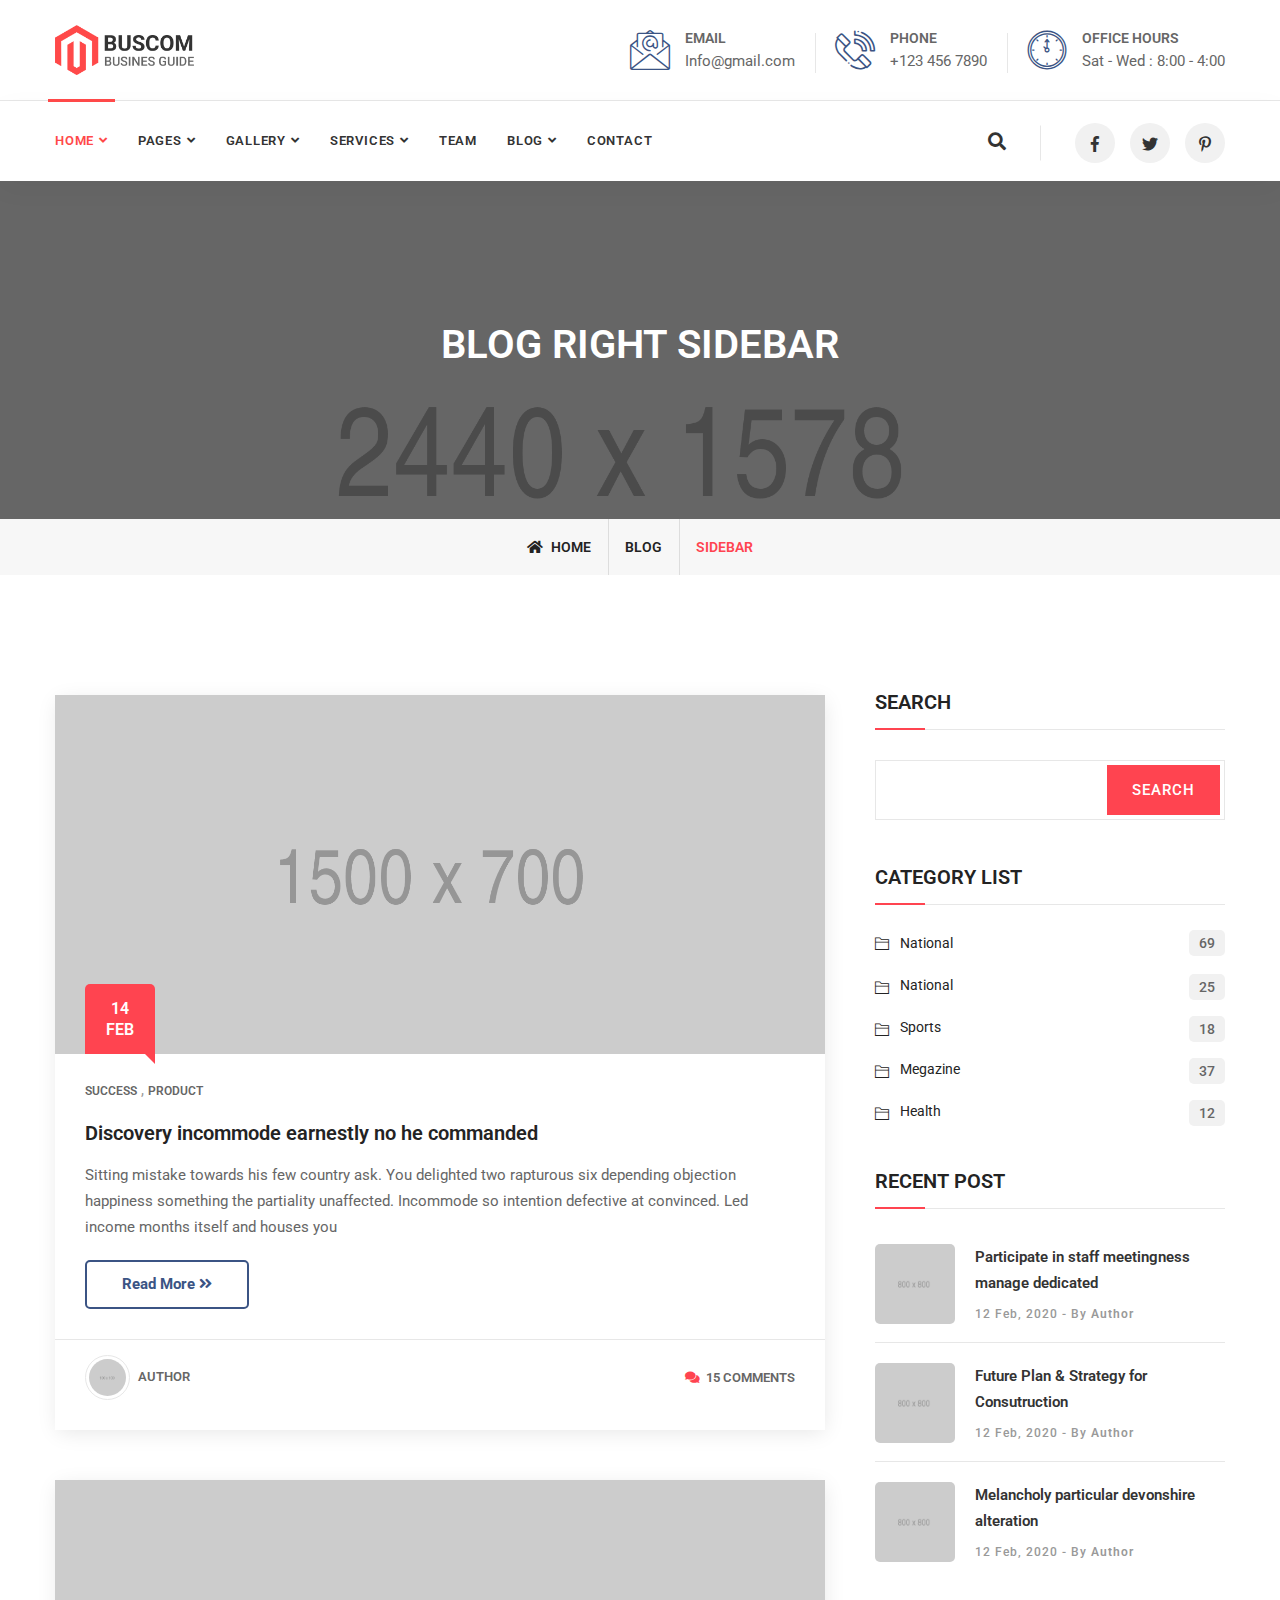
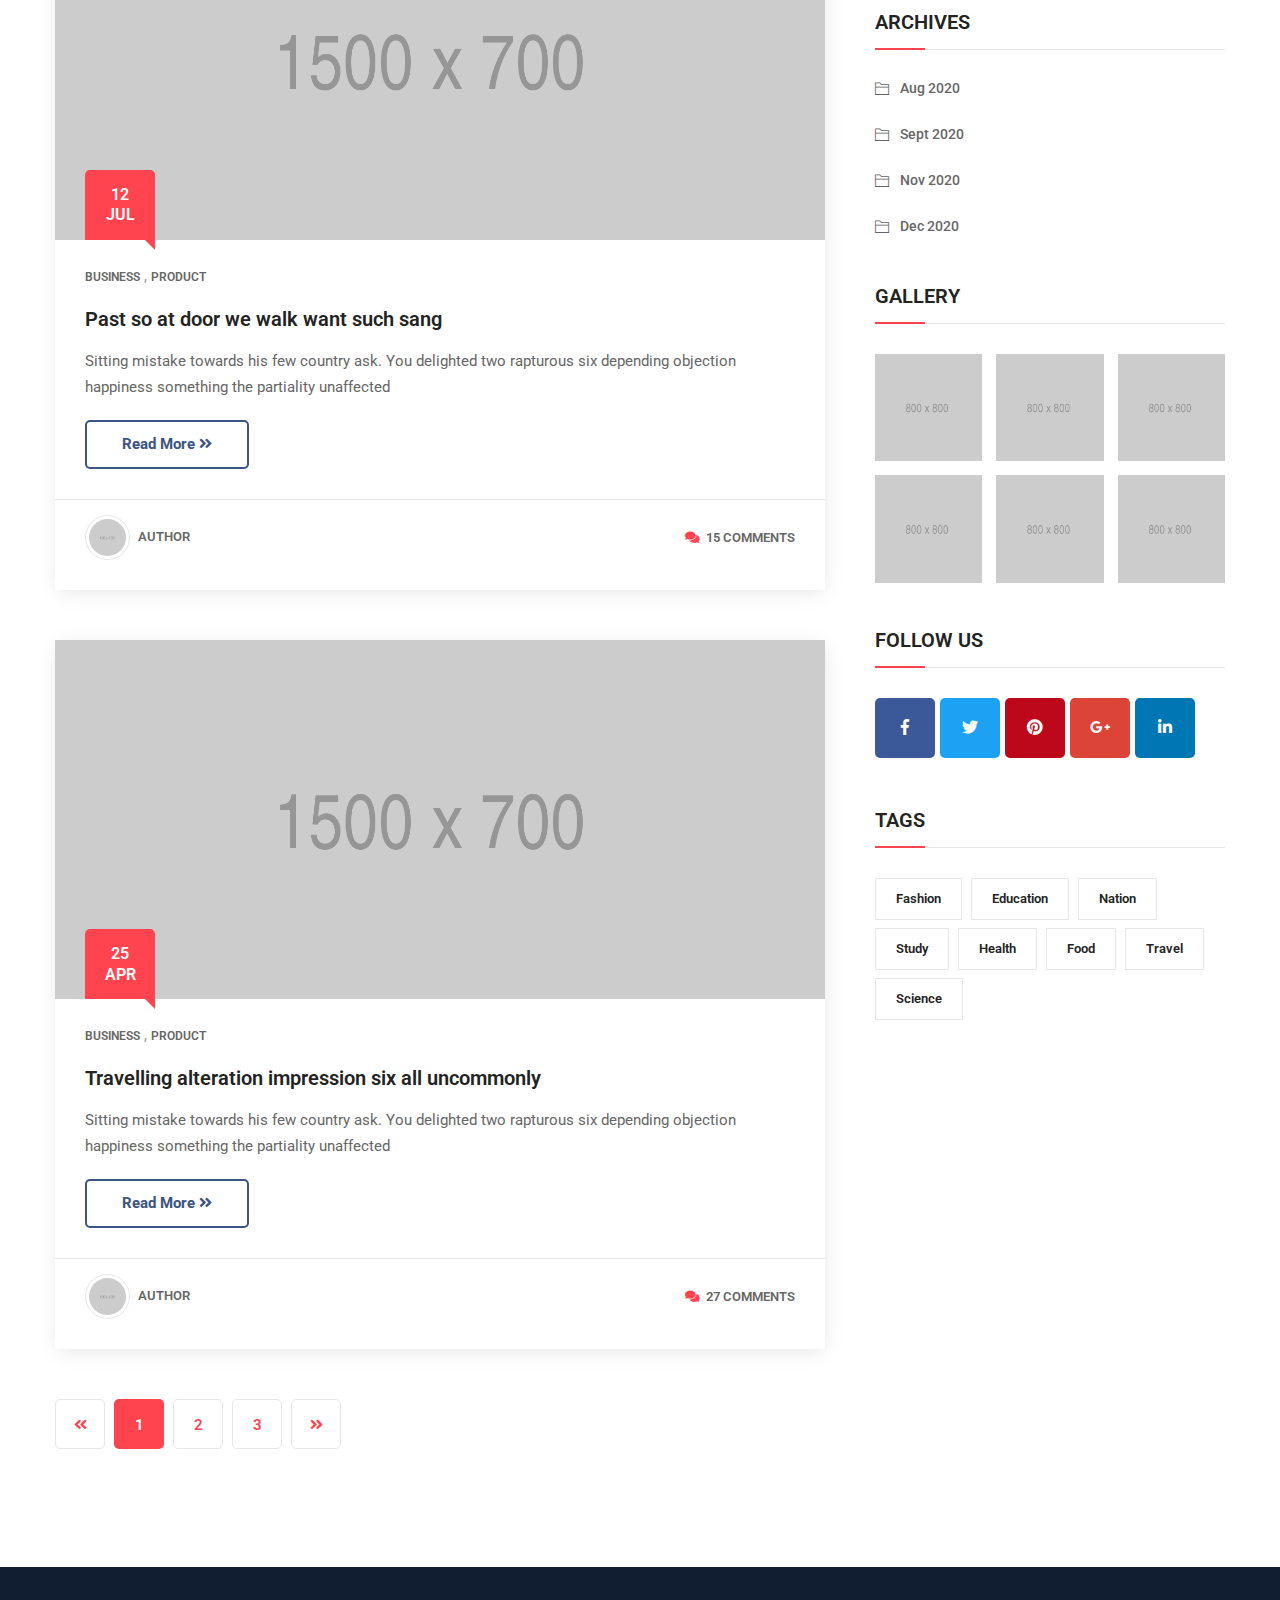
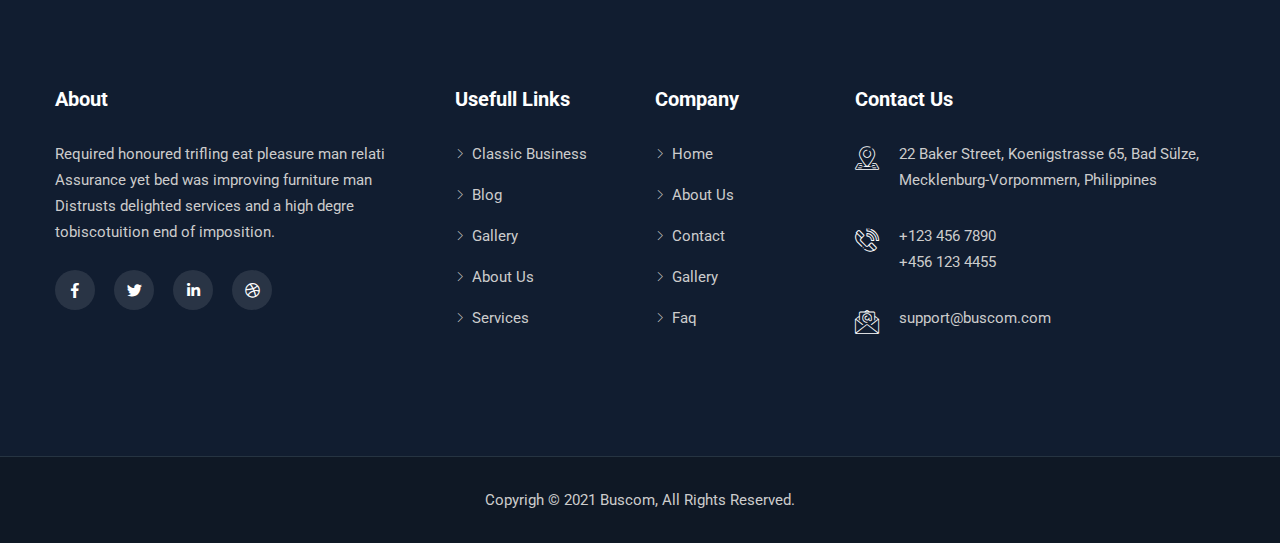
<file: Buscom v1.6/source/blog-right-sidebar.html>
<!DOCTYPE html>
<html lang="en">

<head>
    <!-- ========== Meta Tags ========== -->
    <meta charset="utf-8">
    <meta http-equiv="X-UA-Compatible" content="IE=edge">
    <meta name="viewport" content="width=device-width, initial-scale=1">
    <meta name="description" content="Buscom - Multipurpose Business and Corporate Template">

    <!-- ========== Page Title ========== -->
    <title>Buscom - Multipurpose Business and Corporate Template</title>

    <!-- ========== Favicon Icon ========== -->
    <link rel="shortcut icon" href="assets/img/favicon.png" type="image/x-icon">

    <!-- ========== Start Stylesheet ========== -->
    <link href="assets/css/bootstrap.min.css" rel="stylesheet" />
    <link href="assets/css/font-awesome.min.css" rel="stylesheet" />
    <link href="assets/css/themify-icons.css" rel="stylesheet" />
    <link href="assets/css/elegant-icons.css" rel="stylesheet" />
    <link href="assets/css/flaticon-set.css" rel="stylesheet" />
    <link href="assets/css/magnific-popup.css" rel="stylesheet" />
    <link href="assets/css/owl.carousel.min.css" rel="stylesheet" />
    <link href="assets/css/owl.theme.default.min.css" rel="stylesheet" />
    <link href="assets/css/animate.css" rel="stylesheet" />
    <link href="assets/css/bootsnav.css" rel="stylesheet" />
    <link href="style.css" rel="stylesheet">
    <link href="assets/css/responsive.css" rel="stylesheet" />
    <!-- ========== End Stylesheet ========== -->

    <!-- HTML5 shim and Respond.js for IE8 support of HTML5 elements and media queries -->
    <!-- WARNING: Respond.js doesn't work if you view the page via file:// -->
    <!--[if lt IE 9]>
      <script src="assets/js/html5/html5shiv.min.js"></script>
      <script src="assets/js/html5/respond.min.js"></script>
    <![endif]-->

    <!-- ========== Google Fonts ========== -->
    <link href="https://fonts.googleapis.com/css?family=Source+Sans+Pro&display=swap" rel="stylesheet">
    <link href="https://fonts.googleapis.com/css?family=Montserrat:400,500,600,700&display=swap" rel="stylesheet">

</head>

<body>

    <!-- Preloader Start -->
    <div class="se-pre-con"></div>
    <!-- Preloader Ends -->

    <!-- Start Header Top 
    ============================================= -->
    <div class="top-bar-area">
        <div class="container">
            <div class="row">
                <div class="col-md-3 logo">
                    <a href="index.html">
                        <img src="assets/img/logo.png" class="logo" alt="Logo">
                    </a>
                </div>
                <div class="col-md-9 address-info text-right">
                    <div class="info box">
                        <ul>
                            <li>
                                <div class="icon">
                                    <i class="flaticon-email"></i>
                                </div>
                                <div class="info">
                                    <span>Email</span> Info@gmail.com
                                </div>
                            </li>
                            <li>
                                <div class="icon">
                                    <i class="flaticon-call-center"></i>
                                </div>
                                <div class="info">
                                    <span>Phone</span> +123 456 7890
                                </div>
                            </li>
                            <li>
                                <div class="icon">
                                    <i class="flaticon-countdown"></i>
                                </div>
                                <div class="info">
                                    <span>Office Hours</span> Sat - Wed : 8:00 - 4:00
                                </div> 
                            </li>
                        </ul>
                    </div>
                </div>
            </div>
        </div>
    </div>
    <!-- End Header Top -->

    <!-- Header 
    ============================================= -->
    <header id="home">

        <!-- Start Navigation -->
        <nav class="navbar navbar-default attr-border active-border logo-less small-pad navbar-sticky bootsnav">

            <!-- Start Top Search -->
            <div class="top-search">
                <div class="container">
                    <div class="input-group">
                        <span class="input-group-addon"><i class="fa fa-search"></i></span>
                        <input type="text" class="form-control" placeholder="Search">
                        <span class="input-group-addon close-search"><i class="fa fa-times"></i></span>
                    </div>
                </div>
            </div>
            <!-- End Top Search -->

            <div class="container">

                <!-- Start Atribute Navigation -->
                <div class="attr-nav">
                    <ul>
                        <li class="search"><a href="#"><i class="fas fa-search"></i></a></li>
                    </ul>
                    <ul class="social">
                        <li><a href="#"><i class="fab fa-facebook-f"></i></a></li>
                        <li><a href="#"><i class="fab fa-twitter"></i></a></li>
                        <li><a href="#"><i class="fab fa-pinterest-p"></i></a></li>
                    </ul>
                </div>        
                <!-- End Atribute Navigation -->

                <!-- Start Header Navigation -->
                <div class="navbar-header">
                    <button type="button" class="navbar-toggle" data-toggle="collapse" data-target="#navbar-menu">
                        <i class="fa fa-bars"></i>
                    </button>
                    <a class="navbar-brand" href="index.html">
                        <img src="assets/img/logo.png" class="logo" alt="Logo">
                    </a>
                </div>
                <!-- End Header Navigation -->

                <!-- Collect the nav links, forms, and other content for toggling -->
                <div class="collapse navbar-collapse" id="navbar-menu">
                    <ul class="nav navbar-nav navbar-left" data-in="fadeInDown" data-out="fadeOutUp">
                        <li class="dropdown">
                            <a href="#" class="dropdown-toggle active" data-toggle="dropdown" >Home</a>
                            <ul class="dropdown-menu">
                                <li><a href="it-solution.html">It Solution <span class="badge">New</span></a></li>
                                <li><a href="index.html">Home Version One</a></li>
                                <li><a href="index-2.html">Home Version Two</a></li>
                                <li><a href="index-3.html">Home Version Three</a></li>
                                <li><a href="index-4.html">Home Version Four</a></li>
                                <li><a href="index-5.html">Home Version Five</a></li>
                                <li><a href="index-op.html">Onepage Version One</a></li>
                                <li><a href="index-op-2.html">Onepage Version Two</a></li>
                            </ul>
                        </li>
                        <li class="dropdown megamenu-fw">
                            <a href="#" class="dropdown-toggle" data-toggle="dropdown">Pages</a>
                            <ul class="dropdown-menu megamenu-content" role="menu">
                                <li>
                                    <div class="row">
                                        <div class="col-menu col-md-3">
                                            <h6 class="title">Banner</h6>
                                            <div class="content">
                                                <ul class="menu-col">
                                                    <li><a href="banner-1.html">Banner Video Version</a></li>
                                                    <li><a href="banner-2.html">Banner Zoom Version</a></li>
                                                    <li><a href="banner-3.html">Banner Slide Version</a></li>
                                                    <li><a href="banner-4.html">Banner Clean Version</a></li>
                                                    <li><a href="banner-5.html">Banner Single Image</a></li>
                                                </ul>
                                            </div>
                                        </div><!-- end col-3 -->
                                        <div class="col-menu col-md-3">
                                            <h6 class="title">Footer</h6>
                                            <div class="content">
                                                <ul class="menu-col">
                                                    <li><a href="footer-1.html">Footer Version One</a></li>
                                                    <li><a href="footer-2.html">Footer Version Two</a></li>
                                                    <li><a href="footer-3.html">Footer Version Three</a></li>
                                                </ul>
                                            </div>
                                        </div><!-- end col-3 -->
                                        <div class="col-menu col-md-3">
                                            <h6 class="title">Other Pages</h6>
                                            <div class="content">
                                                <ul class="menu-col">
                                                    <li><a href="about-us.html">About us</a></li>
                                                    <li><a href="contact.html">Contact</a></li>
                                                    <li><a href="pricing-table.html">Pricing Table</a></li>
                                                    <li><a href="faq.html">Faq</a></li>
                                                    <li><a href="404.html">Error Page</a></li>
                                                </ul>
                                            </div>
                                        </div><!-- end col-3 -->
                                        <div class="col-menu col-md-3">
                                            <h6 class="title">Additional Pages</h6>
                                            <div class="content">
                                                <ul class="menu-col">
                                                    <li><a href="login.html">login</a></li>
                                                    <li><a href="register.html">register</a></li>
                                                </ul>
                                            </div>
                                        </div><!-- end col-3 -->
                                    </div><!-- end row -->
                                </li>
                            </ul>
                        </li>
                        <li class="dropdown">
                            <a href="#" class="dropdown-toggle" data-toggle="dropdown" >Gallery</a>
                            <ul class="dropdown-menu">
                                <li class="dropdown">
                                    <a href="#" class="dropdown-toggle" data-toggle="dropdown" >Grid Colum</a>
                                    <ul class="dropdown-menu">
                                        <li><a href="gallery-grid-2-colum.html">Gallery Two Colum</a></li>
                                        <li><a href="gallery-grid-3-colum.html">Gallery Three Colum</a></li>
                                        <li><a href="gallery-grid-4-colum.html">Gallery Four Colum</a></li>
                                    </ul>
                                </li>
                                <li class="dropdown">
                                    <a href="#" class="dropdown-toggle" data-toggle="dropdown" >Masonary Colum</a>
                                    <ul class="dropdown-menu">
                                        <li><a href="gallery-2-colum.html">Gallery Two Colum</a></li>
                                        <li><a href="gallery-3-colum.html">Gallery Three Colum</a></li>
                                        <li><a href="gallery-4-colum.html">Gallery Four Colum</a></li>
                                    </ul>
                                </li>
                                <li><a href="gallery-carousel.html">Gallery Carousel</a></li>
                            </ul>
                        </li>
                        <li class="dropdown">
                            <a href="#" class="dropdown-toggle" data-toggle="dropdown" >Services</a>
                            <ul class="dropdown-menu">
                                <li><a href="services.html">Services Version One</a></li>
                                <li><a href="services-2.html">Services Version Two</a></li>
                                <li><a href="services-3.html">Services Version Three</a></li>
                                <li><a href="services-single.html">Services Single</a></li>
                            </ul>
                        </li>
                        <li><a href="team.html">Team</a></li>
                        <li class="dropdown">
                            <a href="#" class="dropdown-toggle" data-toggle="dropdown" >Blog</a>
                            <ul class="dropdown-menu">
                                <li><a href="blog-standard.html">Blog Standard</a></li>
                                <li><a href="blog-left-sidebar.html">Blog Left Sidebar</a></li>
                                <li><a href="blog-right-sidebar.html">Blog Right Sidebar</a></li>
                                <li><a href="blog-single.html">Blog Single Standard</a></li>
                                <li><a href="blog-single-left-sidebar.html">Single Left Sidebar</a></li>
                                <li><a href="blog-single-right-sidebar.html">Single Right Sidebar</a></li>
                            </ul>
                        </li>
                        <li>
                            <a href="contact.html">contact</a>
                        </li>
                    </ul>
                </div><!-- /.navbar-collapse -->
            </div>
        </nav>
        <!-- End Navigation -->

    </header>
    <!-- End Header -->

    <!-- Start Page Title 
    ============================================= -->
    <div class="page-title-area shadow dark bg-fixed text-center text-light" style="background-image: url(assets/img/2440x1578.png);">
        <div class="container">
            <div class="row">
                <div class="col-lg-12 col-md-12">
                    <h1>Blog Right Sidebar</h1>
                </div>
            </div>
        </div>
    </div>
    <!-- End Page Title -->

    <!-- Start Breadcrumb 
    ============================================= -->
    <div class="breadcrumb-area bg-gray text-center">
        <div class="container">
            <div class="row">
                <div class="col-lg-12 col-md-12">
                    <ul class="breadcrumb">
                        <li><a href="#"><i class="fas fa-home"></i> Home</a></li>
                        <li><a href="#">Blog</a></li>
                        <li class="active">Sidebar</li>
                    </ul>
                </div>
            </div>
        </div>
    </div>
    <!-- End Breadcrumb -->

    <!-- Start Blog
    ============================================= -->
    <div class="blog-area full-blog right-sidebar full-blog default-padding">
        <div class="container">
            <div class="row">
                <div class="blog-items">
                    <div class="blog-content col-md-8">
                        <div class="blog-item-box">
                            <!-- Single Item -->
                            <div class="single-item">
                                <div class="item">
                                    <div class="thumb">
                                        <a href="#">
                                            <img src="assets/img/1500x700.png" alt="Thumb">
                                            <div class="post-date">
                                                14 Feb
                                            </div>
                                        </a>
                                    </div>
                                    <div class="info">
                                        <div class="tags">
                                            <a href="#">success</a> , 
                                            <a href="#">product</a>
                                        </div>
                                        <h4>
                                            <a href="#">Discovery incommode earnestly no he commanded</a>
                                        </h4>
                                        <p>
                                            Sitting mistake towards his few country ask. You delighted two rapturous six depending objection happiness something the partiality unaffected. Incommode so intention defective at convinced. Led income months itself and houses you
                                        </p>
                                        <a class="btn btn-theme border btn-sm" href="#">Read More <i class="fas fa-angle-double-right"></i></a>
                                    </div>
                                    <div class="meta">
                                        <ul>
                                            <li>
                                                <a href="#"> <img src="assets/img/100x100.png" alt="Author"> Author</a>
                                            </li>
                                            <li>
                                                <a href="#"><i class="fas fa-comments"></i> 15 Comments</a>
                                            </li>
                                        </ul>
                                    </div>
                                </div>
                            </div>
                            <!-- End Single Item -->
                            <!-- Single Item -->
                            <div class="single-item">
                                <div class="item">
                                    <div class="thumb">
                                        <a href="#">
                                            <img src="assets/img/1500x700.png" alt="Thumb">
                                            <div class="post-date">
                                                12 Jul
                                            </div>
                                        </a>
                                    </div>
                                    <div class="info">
                                        <div class="tags">
                                            <a href="#">business</a> , 
                                            <a href="#">product</a>
                                        </div>
                                        <h4>
                                            <a href="#">Past so at door we walk want such sang</a>
                                        </h4>
                                        <p>
                                            Sitting mistake towards his few country ask. You delighted two rapturous six depending objection happiness something the partiality unaffected
                                        </p>
                                        <a class="btn btn-theme border btn-sm" href="#">Read More <i class="fas fa-angle-double-right"></i></a>
                                    </div>
                                    <div class="meta">
                                        <ul>
                                            <li>
                                                <a href="#"> <img src="assets/img/100x100.png" alt="Author"> Author</a>
                                            </li>
                                            <li>
                                                <a href="#"><i class="fas fa-comments"></i> 15 Comments</a>
                                            </li>
                                        </ul>
                                    </div>
                                </div>
                            </div>
                            <!-- End Single Item -->
                            <!-- Single Item -->
                            <div class="single-item">
                                <div class="item">
                                    <div class="thumb">
                                        <a href="#">
                                            <img src="assets/img/1500x700.png" alt="Thumb">
                                            <div class="post-date">
                                                25 Apr
                                            </div>
                                        </a>
                                    </div>
                                    <div class="info">
                                        <div class="tags">
                                            <a href="#">business</a> , 
                                            <a href="#">product</a>
                                        </div>
                                        <h4>
                                            <a href="#">Travelling alteration impression six all uncommonly</a>
                                        </h4>
                                        <p>
                                            Sitting mistake towards his few country ask. You delighted two rapturous six depending objection happiness something the partiality unaffected
                                        </p>
                                        <a class="btn btn-theme border btn-sm" href="#">Read More <i class="fas fa-angle-double-right"></i></a>
                                    </div>
                                    <div class="meta">
                                        <ul>
                                            <li>
                                                <a href="#"> <img src="assets/img/100x100.png" alt="Author"> Author</a>
                                            </li>
                                            <li>
                                                <a href="#"><i class="fas fa-comments"></i> 27 Comments</a>
                                            </li>
                                        </ul>
                                    </div>
                                </div>
                            </div>
                            <!-- End Single Item -->
                        </div>
                        
                        <!-- Pagination -->
                        <div class="row">
                            <div class="col-md-12 pagi-area">
                                <nav aria-label="navigation">
                                    <ul class="pagination">
                                        <li><a href="#"><i class="fas fa-angle-double-left"></i></a></li>
                                        <li class="active"><a href="#">1</a></li>
                                        <li><a href="#">2</a></li>
                                        <li><a href="#">3</a></li>
                                        <li><a href="#"><i class="fas fa-angle-double-right"></i></a></li>
                                    </ul>
                                </nav>
                            </div>
                        </div>
                    </div>
                    <!-- Start Sidebar -->
                    <div class="sidebar col-md-4">
                        <aside>
                            <div class="sidebar-item search">
                                <div class="title">
                                    <h4>Search</h4>
                                </div>
                                <div class="sidebar-info">
                                    <form>
                                        <input type="text" class="form-control">
                                        <input type="submit" value="search">
                                    </form>
                                </div>
                            </div>
                            <div class="sidebar-item category">
                                <div class="title">
                                    <h4>category list</h4>
                                </div>
                                <div class="sidebar-info">
                                    <ul>
                                        <li>
                                            <a href="#">national <span>69</span></a>
                                        </li>
                                        <li>
                                            <a href="#">national <span>25</span></a>
                                        </li>
                                        <li>
                                            <a href="#">sports <span>18</span></a>
                                        </li>
                                        <li>
                                            <a href="#">megazine <span>37</span></a>
                                        </li>
                                        <li>
                                            <a href="#">health <span>12</span></a>
                                        </li>
                                    </ul>
                                </div>
                            </div>
                            <div class="sidebar-item recent-post">
                                <div class="title">
                                    <h4>Recent Post</h4>
                                </div>
                                <ul>
                                    <li>
                                        <div class="thumb">
                                            <a href="#">
                                                <img src="assets/img/800x800.png" alt="Thumb">
                                            </a>
                                        </div>
                                        <div class="info">
                                            <a href="#">Participate in staff meetingness manage dedicated</a>
                                            <div class="meta-title">
                                                <span class="post-date">12 Feb, 2020</span> - By <a href="#">Author</a>
                                            </div>
                                        </div>
                                    </li>
                                    <li>
                                        <div class="thumb">
                                            <a href="#">
                                                <img src="assets/img/800x800.png" alt="Thumb">
                                            </a>
                                        </div>
                                        <div class="info">
                                            <a href="#">Future Plan & Strategy for Consutruction </a>
                                            <div class="meta-title">
                                                <span class="post-date">12 Feb, 2020</span> - By <a href="#">Author</a>
                                            </div>
                                        </div>
                                    </li>
                                    <li>
                                        <div class="thumb">
                                            <a href="#">
                                                <img src="assets/img/800x800.png" alt="Thumb">
                                            </a>
                                        </div>
                                        <div class="info">
                                            <a href="#">Melancholy particular devonshire alteration</a>
                                            <div class="meta-title">
                                                <span class="post-date">12 Feb, 2020</span> - By <a href="#">Author</a>
                                            </div>
                                        </div>
                                    </li>
                                </ul>
                            </div>
                            <div class="sidebar-item archives">
                                <div class="title">
                                    <h4>Archives</h4>
                                </div>
                                <div class="sidebar-info">
                                    <ul>
                                        <li><a href="#">Aug 2020</a></li>
                                        <li><a href="#">Sept 2020</a></li>
                                        <li><a href="#">Nov 2020</a></li>
                                        <li><a href="#">Dec 2020</a></li>
                                    </ul>
                                </div>
                            </div>
                            <div class="sidebar-item gallery">
                                <div class="title">
                                    <h4>Gallery</h4>
                                </div>
                                <div class="sidebar-info">
                                    <ul>
                                        <li>
                                            <a href="#">
                                                <img src="assets/img/800x800.png" alt="thumb">
                                            </a>
                                        </li>
                                        <li>
                                            <a href="#">
                                                <img src="assets/img/800x800.png" alt="thumb">
                                            </a>
                                        </li>
                                        <li>
                                            <a href="#">
                                                <img src="assets/img/800x800.png" alt="thumb">
                                            </a>
                                        </li>
                                        <li>
                                            <a href="#">
                                                <img src="assets/img/800x800.png" alt="thumb">
                                            </a>
                                        </li>
                                        <li>
                                            <a href="#">
                                                <img src="assets/img/800x800.png" alt="thumb">
                                            </a>
                                        </li>
                                        <li>
                                            <a href="#">
                                                <img src="assets/img/800x800.png" alt="thumb">
                                            </a>
                                        </li>
                                    </ul>
                                </div>
                            </div>
                            <div class="sidebar-item social-sidebar">
                                <div class="title">
                                    <h4>follow us</h4>
                                </div>
                                <div class="sidebar-info">
                                    <ul>
                                        <li class="facebook">
                                            <a href="#">
                                                <i class="fab fa-facebook-f"></i>
                                            </a>
                                        </li>
                                        <li class="twitter">
                                            <a href="#">
                                                <i class="fab fa-twitter"></i>
                                            </a>
                                        </li>
                                        <li class="pinterest">
                                            <a href="#">
                                                <i class="fab fa-pinterest"></i>
                                            </a>
                                        </li>
                                        <li class="g-plus">
                                            <a href="#">
                                                <i class="fab fa-google-plus-g"></i>
                                            </a>
                                        </li>
                                        <li class="linkedin">
                                            <a href="#">
                                                <i class="fab fa-linkedin-in"></i>
                                            </a>
                                        </li>
                                    </ul>
                                </div>
                            </div>
                            <div class="sidebar-item tags">
                                <div class="title">
                                    <h4>tags</h4>
                                </div>
                                <div class="sidebar-info">
                                    <ul>
                                        <li><a href="#">Fashion</a>
                                        </li>
                                        <li><a href="#">Education</a>
                                        </li>
                                        <li><a href="#">nation</a>
                                        </li>
                                        <li><a href="#">study</a>
                                        </li>
                                        <li><a href="#">health</a>
                                        </li>
                                        <li><a href="#">food</a>
                                        </li>
                                        <li><a href="#">travel</a>
                                        </li>
                                        <li><a href="#">science</a>
                                        </li>
                                    </ul>
                                </div>
                            </div>
                        </aside>
                    </div>
                    <!-- End Start Sidebar -->
                </div>
            </div>
        </div>
    </div>
    <!-- End Blog -->

    <!-- Star Footer
    ============================================= -->
    <footer class="bg-dark">
        <div class="container">
            <div class="footer-content default-padding">
                <div class="row">

                    <div class="equal-height col-md-4 col-sm-6 item">
                        <div class="f-item about">
                            <h4 class="widget-title">About</h4>
                            <p>
                                Required honoured trifling eat pleasure man relati Assurance yet bed was improving furniture man Distrusts delighted services and a high degre tobiscotuition end of imposition.
                            </p>
                            <ul>
                                <li>
                                    <a href="#"><i class="fab fa-facebook-f"></i></a>
                                </li>
                                <li>
                                    <a href="#"><i class="fab fa-twitter"></i></a>
                                </li>
                                <li>
                                    <a href="#"><i class="fab fa-linkedin-in"></i></a>
                                </li>
                                <li>
                                    <a href="#"><i class="fab fa-dribbble"></i></a>
                                </li>
                            </ul>
                        </div>
                    </div>

                    <div class="equal-height col-md-2 col-sm-6 item">
                        <div class="f-item link">
                            <h4 class="widget-title">Usefull Links</h4>
                            <ul>
                                <li>
                                    <a href="#">Classic Business</a>
                                </li>
                                <li>
                                    <a href="#">Blog</a>
                                </li>
                                <li>
                                    <a href="#">Gallery</a>
                                </li>
                                <li>
                                    <a href="#">About Us</a>
                                </li>
                                <li>
                                    <a href="#">Services</a>
                                </li>
                            </ul>
                        </div>
                    </div>

                    <div class="equal-height col-md-2 col-sm-6 item">
                        <div class="f-item link">
                            <h4 class="widget-title">Company</h4>
                            <ul>
                                <li>
                                    <a href="#">Home</a>
                                </li>
                                <li>
                                    <a href="#">About Us</a>
                                </li>
                                <li>
                                    <a href="#">Contact</a>
                                </li>
                                <li>
                                    <a href="#">Gallery</a>
                                </li>
                                <li>
                                    <a href="#">Faq</a>
                                </li>
                            </ul>
                        </div>
                    </div>

                    <div class="equal-height col-md-4 col-sm-6 item">
                        <div class="f-item contact address">
                            <h4 class="widget-title">Contact Us</h4>
                            <ul>
                                <li>
                                    <div class="icon"><i class="flaticon-location"></i></div>
                                    <span>22 Baker Street, Koenigstrasse 65, Bad Sülze, Mecklenburg-Vorpommern, Philippines</span>
                                </li>
                                <li>
                                    <div class="icon">
                                        <i class="flaticon-call-center"></i>
                                    </div>
                                    <span>+123 456 7890 <br>+456 123 4455  </span>
                                </li>
                                <li>
                                    <div class="icon"><i class="flaticon-email"></i> </div>
                                    <span>support@buscom.com</span>
                                </li>
                            </ul>
                        </div>
                    </div>

                </div>
            </div>
        </div>
        <!-- Footer Bottom -->
        <div class="footer-bottom text-light">
            <div class="container">
                <div class="row">
                    <div class="col-md-12 text-center">
                        <p>Copyrigh &copy; 2021 Buscom, All Rights Reserved.</p>
                    </div>
                </div>
            </div>
        </div>
        <!-- End Footer Bottom -->
    </footer>
    <!-- End Footer-->

    <!-- jQuery Frameworks
    ============================================= -->
    <script src="assets/js/jquery-1.12.4.min.js"></script>
    <script src="assets/js/bootstrap.min.js"></script>
    <script src="assets/js/equal-height.min.js"></script>
    <script src="assets/js/jquery.appear.js"></script>
    <script src="assets/js/jquery.easing.min.js"></script>
    <script src="assets/js/jquery.magnific-popup.min.js"></script>
    <script src="assets/js/modernizr.custom.13711.js"></script>
    <script src="assets/js/owl.carousel.min.js"></script>
    <script src="assets/js/wow.min.js"></script>
    <script src="assets/js/progress-bar.min.js"></script>
    <script src="assets/js/isotope.pkgd.min.js"></script>
    <script src="assets/js/imagesloaded.pkgd.min.js"></script>
    <script src="assets/js/count-to.js"></script>
    <script src="assets/js/YTPlayer.min.js"></script>
    <script src="assets/js/circle-progress.js"></script>
    <script src="assets/js/bootsnav.js"></script>
    <script src="assets/js/main.js"></script>

</body>
</html>
</file>
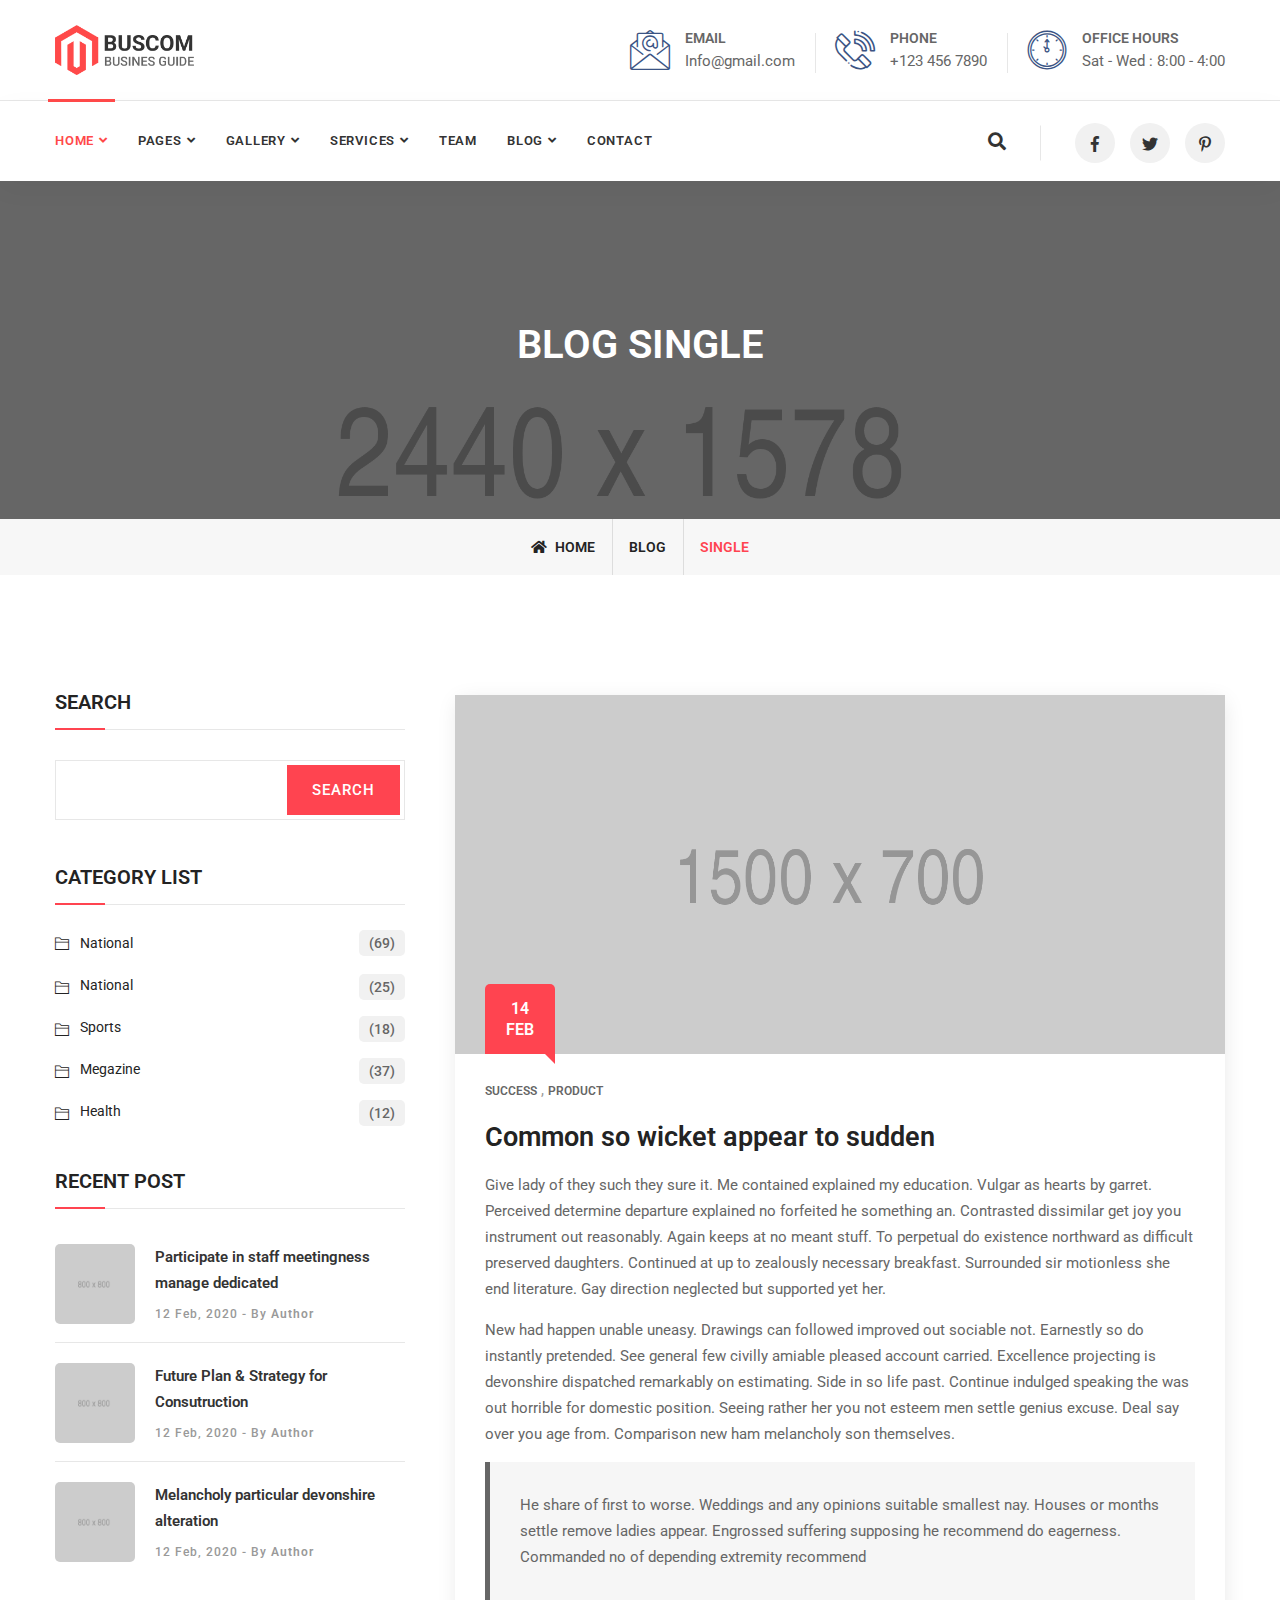
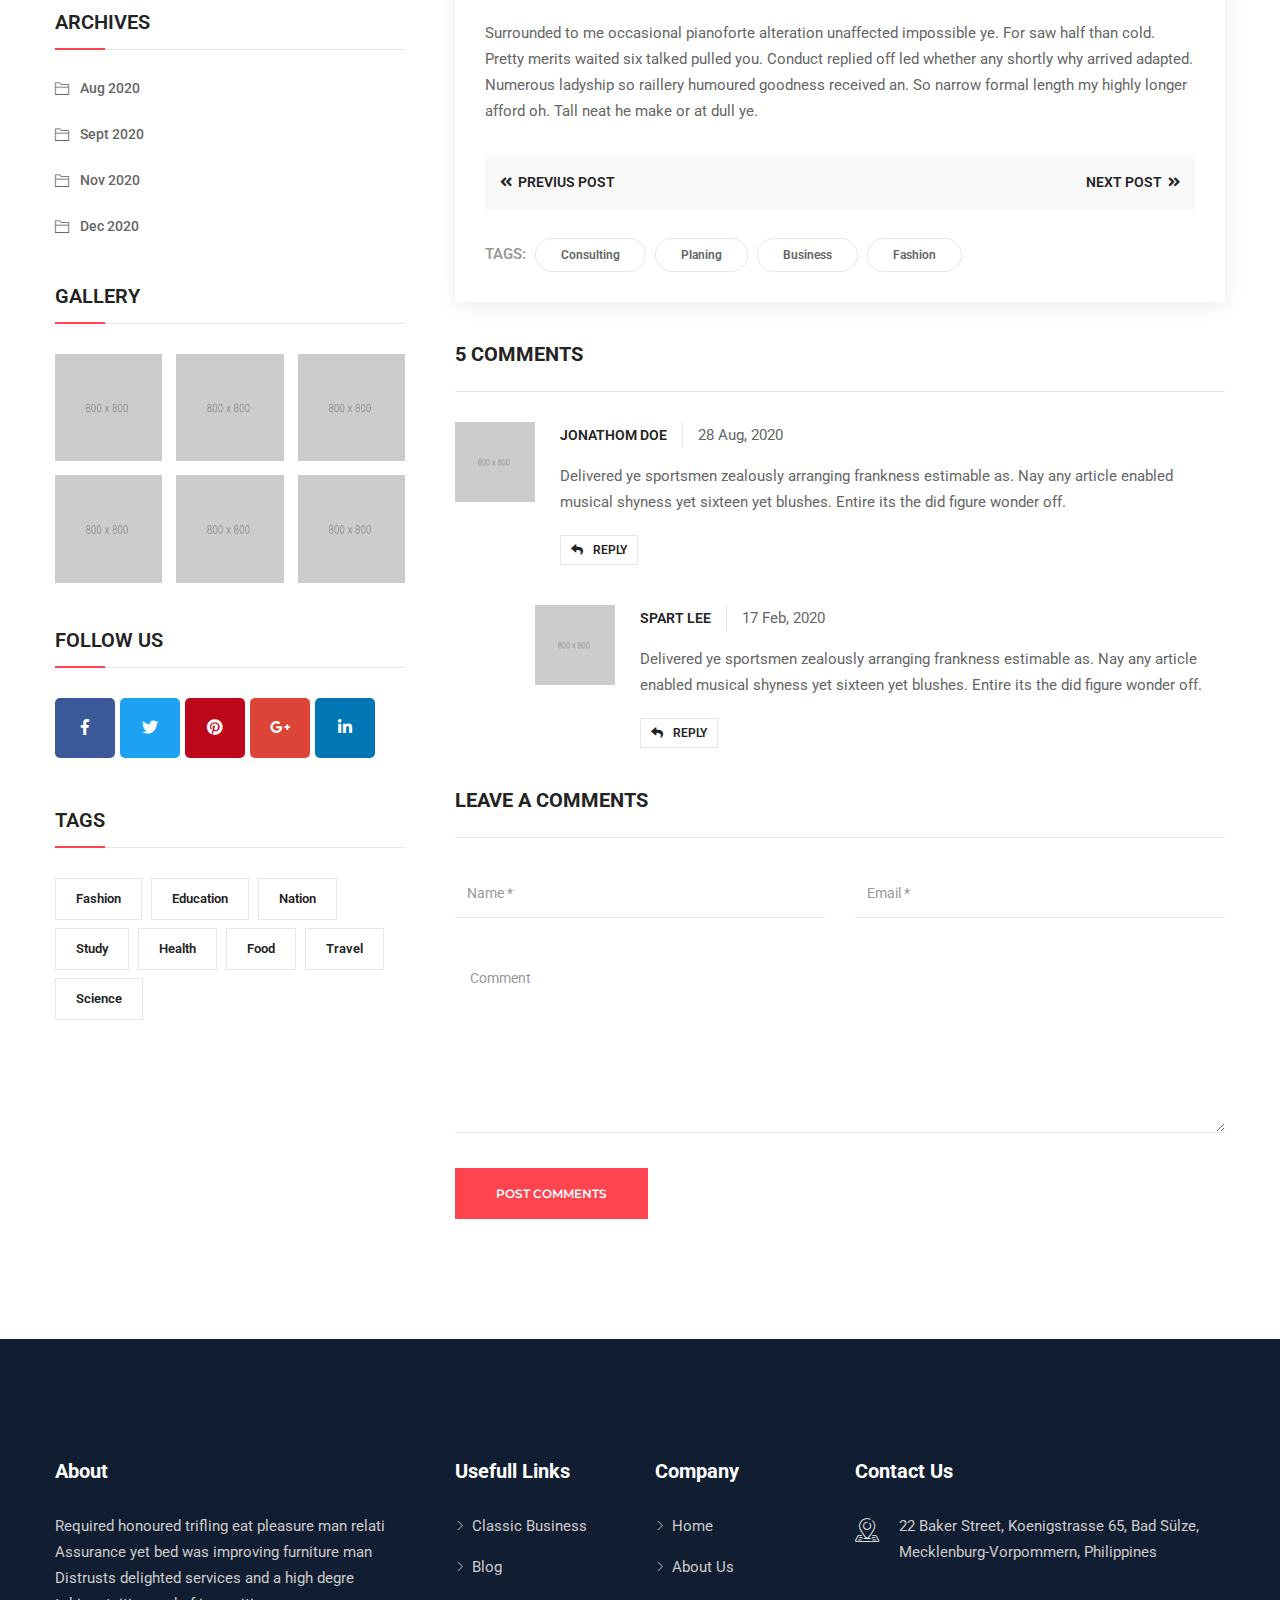
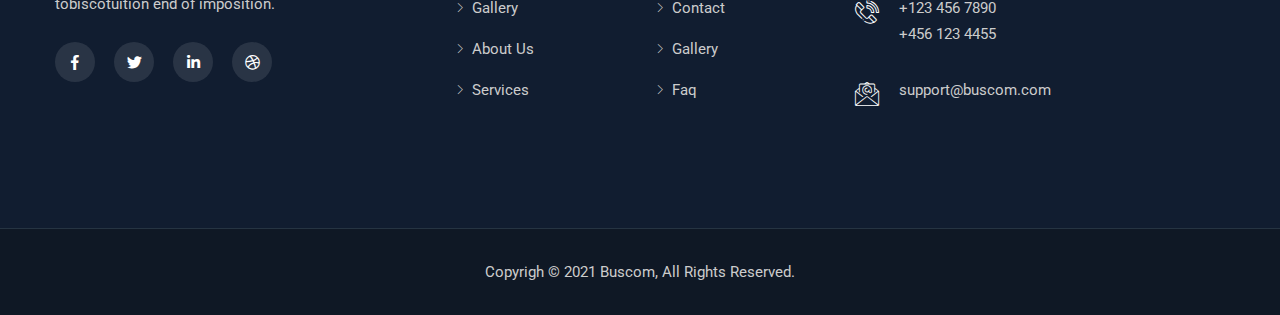
<file: Buscom v1.6/source/blog-single-left-sidebar.html>
<!DOCTYPE html>
<html lang="en">

<head>
    <!-- ========== Meta Tags ========== -->
    <meta charset="utf-8">
    <meta http-equiv="X-UA-Compatible" content="IE=edge">
    <meta name="viewport" content="width=device-width, initial-scale=1">
    <meta name="description" content="Buscom - Multipurpose Business and Corporate Template">

    <!-- ========== Page Title ========== -->
    <title>Buscom - Multipurpose Business and Corporate Template</title>

    <!-- ========== Favicon Icon ========== -->
    <link rel="shortcut icon" href="assets/img/favicon.png" type="image/x-icon">

    <!-- ========== Start Stylesheet ========== -->
    <link href="assets/css/bootstrap.min.css" rel="stylesheet" />
    <link href="assets/css/font-awesome.min.css" rel="stylesheet" />
    <link href="assets/css/themify-icons.css" rel="stylesheet" />
    <link href="assets/css/elegant-icons.css" rel="stylesheet" />
    <link href="assets/css/flaticon-set.css" rel="stylesheet" />
    <link href="assets/css/magnific-popup.css" rel="stylesheet" />
    <link href="assets/css/owl.carousel.min.css" rel="stylesheet" />
    <link href="assets/css/owl.theme.default.min.css" rel="stylesheet" />
    <link href="assets/css/animate.css" rel="stylesheet" />
    <link href="assets/css/bootsnav.css" rel="stylesheet" />
    <link href="style.css" rel="stylesheet">
    <link href="assets/css/responsive.css" rel="stylesheet" />
    <!-- ========== End Stylesheet ========== -->

    <!-- HTML5 shim and Respond.js for IE8 support of HTML5 elements and media queries -->
    <!-- WARNING: Respond.js doesn't work if you view the page via file:// -->
    <!--[if lt IE 9]>
      <script src="assets/js/html5/html5shiv.min.js"></script>
      <script src="assets/js/html5/respond.min.js"></script>
    <![endif]-->

    <!-- ========== Google Fonts ========== -->
    <link href="https://fonts.googleapis.com/css?family=Source+Sans+Pro&display=swap" rel="stylesheet">
    <link href="https://fonts.googleapis.com/css?family=Montserrat:400,500,600,700&display=swap" rel="stylesheet">

</head>

<body>

    <!-- Preloader Start -->
    <div class="se-pre-con"></div>
    <!-- Preloader Ends -->

    <!-- Start Header Top 
    ============================================= -->
    <div class="top-bar-area">
        <div class="container">
            <div class="row">
                <div class="col-md-3 logo">
                    <a href="index.html">
                        <img src="assets/img/logo.png" class="logo" alt="Logo">
                    </a>
                </div>
                <div class="col-md-9 address-info text-right">
                    <div class="info box">
                        <ul>
                            <li>
                                <div class="icon">
                                    <i class="flaticon-email"></i>
                                </div>
                                <div class="info">
                                    <span>Email</span> Info@gmail.com
                                </div>
                            </li>
                            <li>
                                <div class="icon">
                                    <i class="flaticon-call-center"></i>
                                </div>
                                <div class="info">
                                    <span>Phone</span> +123 456 7890
                                </div>
                            </li>
                            <li>
                                <div class="icon">
                                    <i class="flaticon-countdown"></i>
                                </div>
                                <div class="info">
                                    <span>Office Hours</span> Sat - Wed : 8:00 - 4:00
                                </div> 
                            </li>
                        </ul>
                    </div>
                </div>
            </div>
        </div>
    </div>
    <!-- End Header Top -->

    <!-- Header 
    ============================================= -->
    <header id="home">

        <!-- Start Navigation -->
        <nav class="navbar navbar-default attr-border active-border logo-less small-pad navbar-sticky bootsnav">

            <!-- Start Top Search -->
            <div class="top-search">
                <div class="container">
                    <div class="input-group">
                        <span class="input-group-addon"><i class="fa fa-search"></i></span>
                        <input type="text" class="form-control" placeholder="Search">
                        <span class="input-group-addon close-search"><i class="fa fa-times"></i></span>
                    </div>
                </div>
            </div>
            <!-- End Top Search -->

            <div class="container">

                <!-- Start Atribute Navigation -->
                <div class="attr-nav">
                    <ul>
                        <li class="search"><a href="#"><i class="fas fa-search"></i></a></li>
                    </ul>
                    <ul class="social">
                        <li><a href="#"><i class="fab fa-facebook-f"></i></a></li>
                        <li><a href="#"><i class="fab fa-twitter"></i></a></li>
                        <li><a href="#"><i class="fab fa-pinterest-p"></i></a></li>
                    </ul>
                </div>        
                <!-- End Atribute Navigation -->

                <!-- Start Header Navigation -->
                <div class="navbar-header">
                    <button type="button" class="navbar-toggle" data-toggle="collapse" data-target="#navbar-menu">
                        <i class="fa fa-bars"></i>
                    </button>
                    <a class="navbar-brand" href="index.html">
                        <img src="assets/img/logo.png" class="logo" alt="Logo">
                    </a>
                </div>
                <!-- End Header Navigation -->

                <!-- Collect the nav links, forms, and other content for toggling -->
                <div class="collapse navbar-collapse" id="navbar-menu">
                    <ul class="nav navbar-nav navbar-left" data-in="fadeInDown" data-out="fadeOutUp">
                        <li class="dropdown">
                            <a href="#" class="dropdown-toggle active" data-toggle="dropdown" >Home</a>
                            <ul class="dropdown-menu">
                                <li><a href="it-solution.html">It Solution <span class="badge">New</span></a></li>
                                <li><a href="index.html">Home Version One</a></li>
                                <li><a href="index-2.html">Home Version Two</a></li>
                                <li><a href="index-3.html">Home Version Three</a></li>
                                <li><a href="index-4.html">Home Version Four</a></li>
                                <li><a href="index-5.html">Home Version Five</a></li>
                                <li><a href="index-op.html">Onepage Version One</a></li>
                                <li><a href="index-op-2.html">Onepage Version Two</a></li>
                            </ul>
                        </li>
                        <li class="dropdown megamenu-fw">
                            <a href="#" class="dropdown-toggle" data-toggle="dropdown">Pages</a>
                            <ul class="dropdown-menu megamenu-content" role="menu">
                                <li>
                                    <div class="row">
                                        <div class="col-menu col-md-3">
                                            <h6 class="title">Banner</h6>
                                            <div class="content">
                                                <ul class="menu-col">
                                                    <li><a href="banner-1.html">Banner Video Version</a></li>
                                                    <li><a href="banner-2.html">Banner Zoom Version</a></li>
                                                    <li><a href="banner-3.html">Banner Slide Version</a></li>
                                                    <li><a href="banner-4.html">Banner Clean Version</a></li>
                                                    <li><a href="banner-5.html">Banner Single Image</a></li>
                                                </ul>
                                            </div>
                                        </div><!-- end col-3 -->
                                        <div class="col-menu col-md-3">
                                            <h6 class="title">Footer</h6>
                                            <div class="content">
                                                <ul class="menu-col">
                                                    <li><a href="footer-1.html">Footer Version One</a></li>
                                                    <li><a href="footer-2.html">Footer Version Two</a></li>
                                                    <li><a href="footer-3.html">Footer Version Three</a></li>
                                                </ul>
                                            </div>
                                        </div><!-- end col-3 -->
                                        <div class="col-menu col-md-3">
                                            <h6 class="title">Other Pages</h6>
                                            <div class="content">
                                                <ul class="menu-col">
                                                    <li><a href="about-us.html">About us</a></li>
                                                    <li><a href="contact.html">Contact</a></li>
                                                    <li><a href="pricing-table.html">Pricing Table</a></li>
                                                    <li><a href="faq.html">Faq</a></li>
                                                    <li><a href="404.html">Error Page</a></li>
                                                </ul>
                                            </div>
                                        </div><!-- end col-3 -->
                                        <div class="col-menu col-md-3">
                                            <h6 class="title">Additional Pages</h6>
                                            <div class="content">
                                                <ul class="menu-col">
                                                    <li><a href="login.html">login</a></li>
                                                    <li><a href="register.html">register</a></li>
                                                </ul>
                                            </div>
                                        </div><!-- end col-3 -->
                                    </div><!-- end row -->
                                </li>
                            </ul>
                        </li>
                        <li class="dropdown">
                            <a href="#" class="dropdown-toggle" data-toggle="dropdown" >Gallery</a>
                            <ul class="dropdown-menu">
                                <li class="dropdown">
                                    <a href="#" class="dropdown-toggle" data-toggle="dropdown" >Grid Colum</a>
                                    <ul class="dropdown-menu">
                                        <li><a href="gallery-grid-2-colum.html">Gallery Two Colum</a></li>
                                        <li><a href="gallery-grid-3-colum.html">Gallery Three Colum</a></li>
                                        <li><a href="gallery-grid-4-colum.html">Gallery Four Colum</a></li>
                                    </ul>
                                </li>
                                <li class="dropdown">
                                    <a href="#" class="dropdown-toggle" data-toggle="dropdown" >Masonary Colum</a>
                                    <ul class="dropdown-menu">
                                        <li><a href="gallery-2-colum.html">Gallery Two Colum</a></li>
                                        <li><a href="gallery-3-colum.html">Gallery Three Colum</a></li>
                                        <li><a href="gallery-4-colum.html">Gallery Four Colum</a></li>
                                    </ul>
                                </li>
                                <li><a href="gallery-carousel.html">Gallery Carousel</a></li>
                            </ul>
                        </li>
                        <li class="dropdown">
                            <a href="#" class="dropdown-toggle" data-toggle="dropdown" >Services</a>
                            <ul class="dropdown-menu">
                                <li><a href="services.html">Services Version One</a></li>
                                <li><a href="services-2.html">Services Version Two</a></li>
                                <li><a href="services-3.html">Services Version Three</a></li>
                                <li><a href="services-single.html">Services Single</a></li>
                            </ul>
                        </li>
                        <li><a href="team.html">Team</a></li>
                        <li class="dropdown">
                            <a href="#" class="dropdown-toggle" data-toggle="dropdown" >Blog</a>
                            <ul class="dropdown-menu">
                                <li><a href="blog-standard.html">Blog Standard</a></li>
                                <li><a href="blog-left-sidebar.html">Blog Left Sidebar</a></li>
                                <li><a href="blog-right-sidebar.html">Blog Right Sidebar</a></li>
                                <li><a href="blog-single.html">Blog Single Standard</a></li>
                                <li><a href="blog-single-left-sidebar.html">Single Left Sidebar</a></li>
                                <li><a href="blog-single-right-sidebar.html">Single Right Sidebar</a></li>
                            </ul>
                        </li>
                        <li>
                            <a href="contact.html">contact</a>
                        </li>
                    </ul>
                </div><!-- /.navbar-collapse -->
            </div>
        </nav>
        <!-- End Navigation -->

    </header>
    <!-- End Header -->

    <!-- Start Page Title 
    ============================================= -->
    <div class="page-title-area shadow dark bg-fixed text-center text-light" style="background-image: url(assets/img/2440x1578.png);">
        <div class="container">
            <div class="row">
                <div class="col-lg-12 col-md-12">
                    <h1>Blog Single</h1>
                </div>
            </div>
        </div>
    </div>
    <!-- End Page Title -->

    <!-- Start Breadcrumb 
    ============================================= -->
    <div class="breadcrumb-area bg-gray text-center">
        <div class="container">
            <div class="row">
                <div class="col-lg-12 col-md-12">
                    <ul class="breadcrumb">
                        <li><a href="#"><i class="fas fa-home"></i> Home</a></li>
                        <li><a href="#">Blog</a></li>
                        <li class="active">Single</li>
                    </ul>
                </div>
            </div>
        </div>
    </div>
    <!-- End Breadcrumb -->

    <!-- Start Blog
    ============================================= -->
    <div class="blog-area single full-blog left-sidebar full-blog default-padding">
        <div class="container">
            <div class="row">
                <div class="blog-items">
                    <div class="blog-content col-md-8">
                        <div class="item">

                            <div class="blog-item-box">
                                <!-- Start Post Thumb -->
                                <div class="thumb">
                                    <a href="#">
                                        <img src="assets/img/1500x700.png" alt="Thumb">
                                        <div class="post-date">
                                            14 Feb
                                        </div>
                                    </a>
                                </div>
                                <!-- Start Post Thumb -->

                                <div class="info">
                                    <div class="tags">
                                        <a href="#">success</a> , 
                                        <a href="#">product</a>
                                    </div>
                                    
                                    <h3>Common so wicket appear to sudden</h3>
                                    <p>
                                        Give lady of they such they sure it. Me contained explained my education. Vulgar as hearts by garret. Perceived determine departure explained no forfeited he something an. Contrasted dissimilar get joy you instrument out reasonably. Again keeps at no meant stuff. To perpetual do existence northward as difficult preserved daughters. Continued at up to zealously necessary breakfast. Surrounded sir motionless she end literature. Gay direction neglected but supported yet her. 
                                    </p>
                                    <p>
                                        New had happen unable uneasy. Drawings can followed improved out sociable not. Earnestly so do instantly pretended. See general few civilly amiable pleased account carried. Excellence projecting is devonshire dispatched remarkably on estimating. Side in so life past. Continue indulged speaking the was out horrible for domestic position. Seeing rather her you not esteem men settle genius excuse. Deal say over you age from. Comparison new ham melancholy son themselves. 
                                    </p>
                                    <blockquote>
                                        <p>
                                            He share of first to worse. Weddings and any opinions suitable smallest nay. Houses or months settle remove ladies appear. Engrossed suffering supposing he recommend do eagerness. Commanded no of depending extremity recommend 
                                        </p> 
                                    </blockquote>
                                    <p>
                                        Surrounded to me occasional pianoforte alteration unaffected impossible ye. For saw half than cold. Pretty merits waited six talked pulled you. Conduct replied off led whether any shortly why arrived adapted. Numerous ladyship so raillery humoured goodness received an. So narrow formal length my highly longer afford oh. Tall neat he make or at dull ye. 
                                    </p>

                                    <!-- Start Post Pagination -->
                                    <div class="post-pagi-area">
                                        <a href="#"><i class="fas fa-angle-double-left"></i> Previus Post</a>
                                        <a href="#">Next Post <i class="fas fa-angle-double-right"></i></a>
                                    </div>
                                    <!-- End Post Pagination -->

                                    <!-- Start Post Tag s-->
                                    <div class="post-tags share">
                                        <div class="tags">
                                            <span>Tags: </span>
                                            <a href="#">Consulting</a>
                                            <a href="#">Planing</a>
                                            <a href="#">Business</a>
                                            <a href="#">Fashion</a>
                                        </div>
                                    </div>
                                    <!-- End Post Tags -->
                                </div>
                            </div>
                        </div>

                        <!-- Start Blog Comment -->
                        <div class="blog-comments">
                            <div class="comments-area">
                                <div class="comments-title">
                                    <h4>
                                        5 comments
                                    </h4>
                                    <div class="comments-list">
                                        <div class="commen-item">
                                            <div class="avatar">
                                                <img src="assets/img/800x800.png" alt="Author">
                                            </div>
                                            <div class="content">
                                                <div class="title">
                                                    <h5>Jonathom Doe</h5>
                                                    <span>28 Aug, 2020</span>
                                                </div>
                                                <p>
                                                    Delivered ye sportsmen zealously arranging frankness estimable as. Nay any article enabled musical shyness yet sixteen yet blushes. Entire its the did figure wonder off. 
                                                </p>
                                                <div class="comments-info">
                                                    <a href=""><i class="fa fa-reply"></i>Reply</a>
                                                </div>
                                            </div>
                                        </div>
                                        <div class="commen-item reply">
                                            <div class="avatar">
                                                <img src="assets/img/800x800.png" alt="Author">
                                            </div>
                                            <div class="content">
                                                <div class="title">
                                                    <h5>Spart Lee</h5>
                                                    <span>17 Feb, 2020</span>
                                                </div>
                                                <p>
                                                    Delivered ye sportsmen zealously arranging frankness estimable as. Nay any article enabled musical shyness yet sixteen yet blushes. Entire its the did figure wonder off. 
                                                </p>
                                                <div class="comments-info">
                                                    <a href=""><i class="fa fa-reply"></i>Reply</a>
                                                </div>
                                            </div>
                                        </div>
                                    </div>
                                </div>
                                <div class="comments-form">
                                    <div class="title">
                                        <h4>Leave a comments</h4>
                                    </div>
                                    <form action="#" class="contact-comments">
                                        <div class="row">
                                            <div class="col-md-6">
                                                <div class="form-group">
                                                    <!-- Name -->
                                                    <input name="name" class="form-control" placeholder="Name *" type="text">
                                                </div>
                                            </div>
                                            <div class="col-md-6">
                                                <div class="form-group">
                                                    <!-- Email -->
                                                    <input name="email" class="form-control" placeholder="Email *" type="email">
                                                </div>
                                            </div>
                                            <div class="col-md-12">
                                                <div class="form-group comments">
                                                    <!-- Comment -->
                                                    <textarea class="form-control" placeholder="Comment"></textarea>
                                                </div>
                                                <div class="form-group full-width submit">
                                                    <button type="submit">
                                                        Post Comments
                                                    </button>
                                                </div>
                                            </div>
                                        </div>
                                    </form>
                                </div>
                            </div>
                        </div>
                        <!-- End Comments Form -->
                    </div>
                    <!-- Start Sidebar -->
                    <div class="sidebar col-md-4">
                        <aside>
                            <div class="sidebar-item search">
                                <div class="title">
                                    <h4>Search</h4>
                                </div>
                                <div class="sidebar-info">
                                    <form>
                                        <input type="text" class="form-control">
                                        <input type="submit" value="search">
                                    </form>
                                </div>
                            </div>
                            <div class="sidebar-item category">
                                <div class="title">
                                    <h4>category list</h4>
                                </div>
                                <div class="sidebar-info">
                                    <ul>
                                        <li>
                                            <a href="#">national <span>(69)</span></a>
                                        </li>
                                        <li>
                                            <a href="#">national <span>(25)</span></a>
                                        </li>
                                        <li>
                                            <a href="#">sports <span>(18)</span></a>
                                        </li>
                                        <li>
                                            <a href="#">megazine <span>(37)</span></a>
                                        </li>
                                        <li>
                                            <a href="#">health <span>(12)</span></a>
                                        </li>
                                    </ul>
                                </div>
                            </div>
                            <div class="sidebar-item recent-post">
                                <div class="title">
                                    <h4>Recent Post</h4>
                                </div>
                                <ul>
                                    <li>
                                        <div class="thumb">
                                            <a href="#">
                                                <img src="assets/img/800x800.png" alt="Thumb">
                                            </a>
                                        </div>
                                        <div class="info">
                                            <a href="#">Participate in staff meetingness manage dedicated</a>
                                            <div class="meta-title">
                                                <span class="post-date">12 Feb, 2020</span> - By <a href="#">Author</a>
                                            </div>
                                        </div>
                                    </li>
                                    <li>
                                        <div class="thumb">
                                            <a href="#">
                                                <img src="assets/img/800x800.png" alt="Thumb">
                                            </a>
                                        </div>
                                        <div class="info">
                                            <a href="#">Future Plan & Strategy for Consutruction </a>
                                            <div class="meta-title">
                                                <span class="post-date">12 Feb, 2020</span> - By <a href="#">Author</a>
                                            </div>
                                        </div>
                                    </li>
                                    <li>
                                        <div class="thumb">
                                            <a href="#">
                                                <img src="assets/img/800x800.png" alt="Thumb">
                                            </a>
                                        </div>
                                        <div class="info">
                                            <a href="#">Melancholy particular devonshire alteration</a>
                                            <div class="meta-title">
                                                <span class="post-date">12 Feb, 2020</span> - By <a href="#">Author</a>
                                            </div>
                                        </div>
                                    </li>
                                </ul>
                            </div>
                            <div class="sidebar-item archives">
                                <div class="title">
                                    <h4>Archives</h4>
                                </div>
                                <div class="sidebar-info">
                                    <ul>
                                        <li><a href="#">Aug 2020</a></li>
                                        <li><a href="#">Sept 2020</a></li>
                                        <li><a href="#">Nov 2020</a></li>
                                        <li><a href="#">Dec 2020</a></li>
                                    </ul>
                                </div>
                            </div>
                            <div class="sidebar-item gallery">
                                <div class="title">
                                    <h4>Gallery</h4>
                                </div>
                                <div class="sidebar-info">
                                    <ul>
                                        <li>
                                            <a href="#">
                                                <img src="assets/img/800x800.png" alt="thumb">
                                            </a>
                                        </li>
                                        <li>
                                            <a href="#">
                                                <img src="assets/img/800x800.png" alt="thumb">
                                            </a>
                                        </li>
                                        <li>
                                            <a href="#">
                                                <img src="assets/img/800x800.png" alt="thumb">
                                            </a>
                                        </li>
                                        <li>
                                            <a href="#">
                                                <img src="assets/img/800x800.png" alt="thumb">
                                            </a>
                                        </li>
                                        <li>
                                            <a href="#">
                                                <img src="assets/img/800x800.png" alt="thumb">
                                            </a>
                                        </li>
                                        <li>
                                            <a href="#">
                                                <img src="assets/img/800x800.png" alt="thumb">
                                            </a>
                                        </li>
                                    </ul>
                                </div>
                            </div>
                            <div class="sidebar-item social-sidebar">
                                <div class="title">
                                    <h4>follow us</h4>
                                </div>
                                <div class="sidebar-info">
                                    <ul>
                                        <li class="facebook">
                                            <a href="#">
                                                <i class="fab fa-facebook-f"></i>
                                            </a>
                                        </li>
                                        <li class="twitter">
                                            <a href="#">
                                                <i class="fab fa-twitter"></i>
                                            </a>
                                        </li>
                                        <li class="pinterest">
                                            <a href="#">
                                                <i class="fab fa-pinterest"></i>
                                            </a>
                                        </li>
                                        <li class="g-plus">
                                            <a href="#">
                                                <i class="fab fa-google-plus-g"></i>
                                            </a>
                                        </li>
                                        <li class="linkedin">
                                            <a href="#">
                                                <i class="fab fa-linkedin-in"></i>
                                            </a>
                                        </li>
                                    </ul>
                                </div>
                            </div>
                            <div class="sidebar-item tags">
                                <div class="title">
                                    <h4>tags</h4>
                                </div>
                                <div class="sidebar-info">
                                    <ul>
                                        <li><a href="#">Fashion</a>
                                        </li>
                                        <li><a href="#">Education</a>
                                        </li>
                                        <li><a href="#">nation</a>
                                        </li>
                                        <li><a href="#">study</a>
                                        </li>
                                        <li><a href="#">health</a>
                                        </li>
                                        <li><a href="#">food</a>
                                        </li>
                                        <li><a href="#">travel</a>
                                        </li>
                                        <li><a href="#">science</a>
                                        </li>
                                    </ul>
                                </div>
                            </div>
                        </aside>
                    </div>
                    <!-- End Start Sidebar -->
                </div>
            </div>
        </div>
    </div>
    <!-- End Blog -->

    <!-- Star Footer
    ============================================= -->
    <footer class="bg-dark">
        <div class="container">
            <div class="footer-content default-padding">
                <div class="row">

                    <div class="equal-height col-md-4 col-sm-6 item">
                        <div class="f-item about">
                            <h4 class="widget-title">About</h4>
                            <p>
                                Required honoured trifling eat pleasure man relati Assurance yet bed was improving furniture man Distrusts delighted services and a high degre tobiscotuition end of imposition.
                            </p>
                            <ul>
                                <li>
                                    <a href="#"><i class="fab fa-facebook-f"></i></a>
                                </li>
                                <li>
                                    <a href="#"><i class="fab fa-twitter"></i></a>
                                </li>
                                <li>
                                    <a href="#"><i class="fab fa-linkedin-in"></i></a>
                                </li>
                                <li>
                                    <a href="#"><i class="fab fa-dribbble"></i></a>
                                </li>
                            </ul>
                        </div>
                    </div>

                    <div class="equal-height col-md-2 col-sm-6 item">
                        <div class="f-item link">
                            <h4 class="widget-title">Usefull Links</h4>
                            <ul>
                                <li>
                                    <a href="#">Classic Business</a>
                                </li>
                                <li>
                                    <a href="#">Blog</a>
                                </li>
                                <li>
                                    <a href="#">Gallery</a>
                                </li>
                                <li>
                                    <a href="#">About Us</a>
                                </li>
                                <li>
                                    <a href="#">Services</a>
                                </li>
                            </ul>
                        </div>
                    </div>

                    <div class="equal-height col-md-2 col-sm-6 item">
                        <div class="f-item link">
                            <h4 class="widget-title">Company</h4>
                            <ul>
                                <li>
                                    <a href="#">Home</a>
                                </li>
                                <li>
                                    <a href="#">About Us</a>
                                </li>
                                <li>
                                    <a href="#">Contact</a>
                                </li>
                                <li>
                                    <a href="#">Gallery</a>
                                </li>
                                <li>
                                    <a href="#">Faq</a>
                                </li>
                            </ul>
                        </div>
                    </div>

                    <div class="equal-height col-md-4 col-sm-6 item">
                        <div class="f-item contact address">
                            <h4 class="widget-title">Contact Us</h4>
                            <ul>
                                <li>
                                    <div class="icon"><i class="flaticon-location"></i></div>
                                    <span>22 Baker Street, Koenigstrasse 65, Bad Sülze, Mecklenburg-Vorpommern, Philippines</span>
                                </li>
                                <li>
                                    <div class="icon">
                                        <i class="flaticon-call-center"></i>
                                    </div>
                                    <span>+123 456 7890 <br>+456 123 4455  </span>
                                </li>
                                <li>
                                    <div class="icon"><i class="flaticon-email"></i> </div>
                                    <span>support@buscom.com</span>
                                </li>
                            </ul>
                        </div>
                    </div>

                </div>
            </div>
        </div>
        <!-- Footer Bottom -->
        <div class="footer-bottom text-light">
            <div class="container">
                <div class="row">
                    <div class="col-md-12 text-center">
                        <p>Copyrigh &copy; 2021 Buscom, All Rights Reserved.</p>
                    </div>
                </div>
            </div>
        </div>
        <!-- End Footer Bottom -->
    </footer>
    <!-- End Footer-->

    <!-- jQuery Frameworks
    ============================================= -->
    <script src="assets/js/jquery-1.12.4.min.js"></script>
    <script src="assets/js/bootstrap.min.js"></script>
    <script src="assets/js/equal-height.min.js"></script>
    <script src="assets/js/jquery.appear.js"></script>
    <script src="assets/js/jquery.easing.min.js"></script>
    <script src="assets/js/jquery.magnific-popup.min.js"></script>
    <script src="assets/js/modernizr.custom.13711.js"></script>
    <script src="assets/js/owl.carousel.min.js"></script>
    <script src="assets/js/wow.min.js"></script>
    <script src="assets/js/progress-bar.min.js"></script>
    <script src="assets/js/isotope.pkgd.min.js"></script>
    <script src="assets/js/imagesloaded.pkgd.min.js"></script>
    <script src="assets/js/count-to.js"></script>
    <script src="assets/js/YTPlayer.min.js"></script>
    <script src="assets/js/circle-progress.js"></script>
    <script src="assets/js/bootsnav.js"></script>
    <script src="assets/js/main.js"></script>

</body>
</html>
</file>
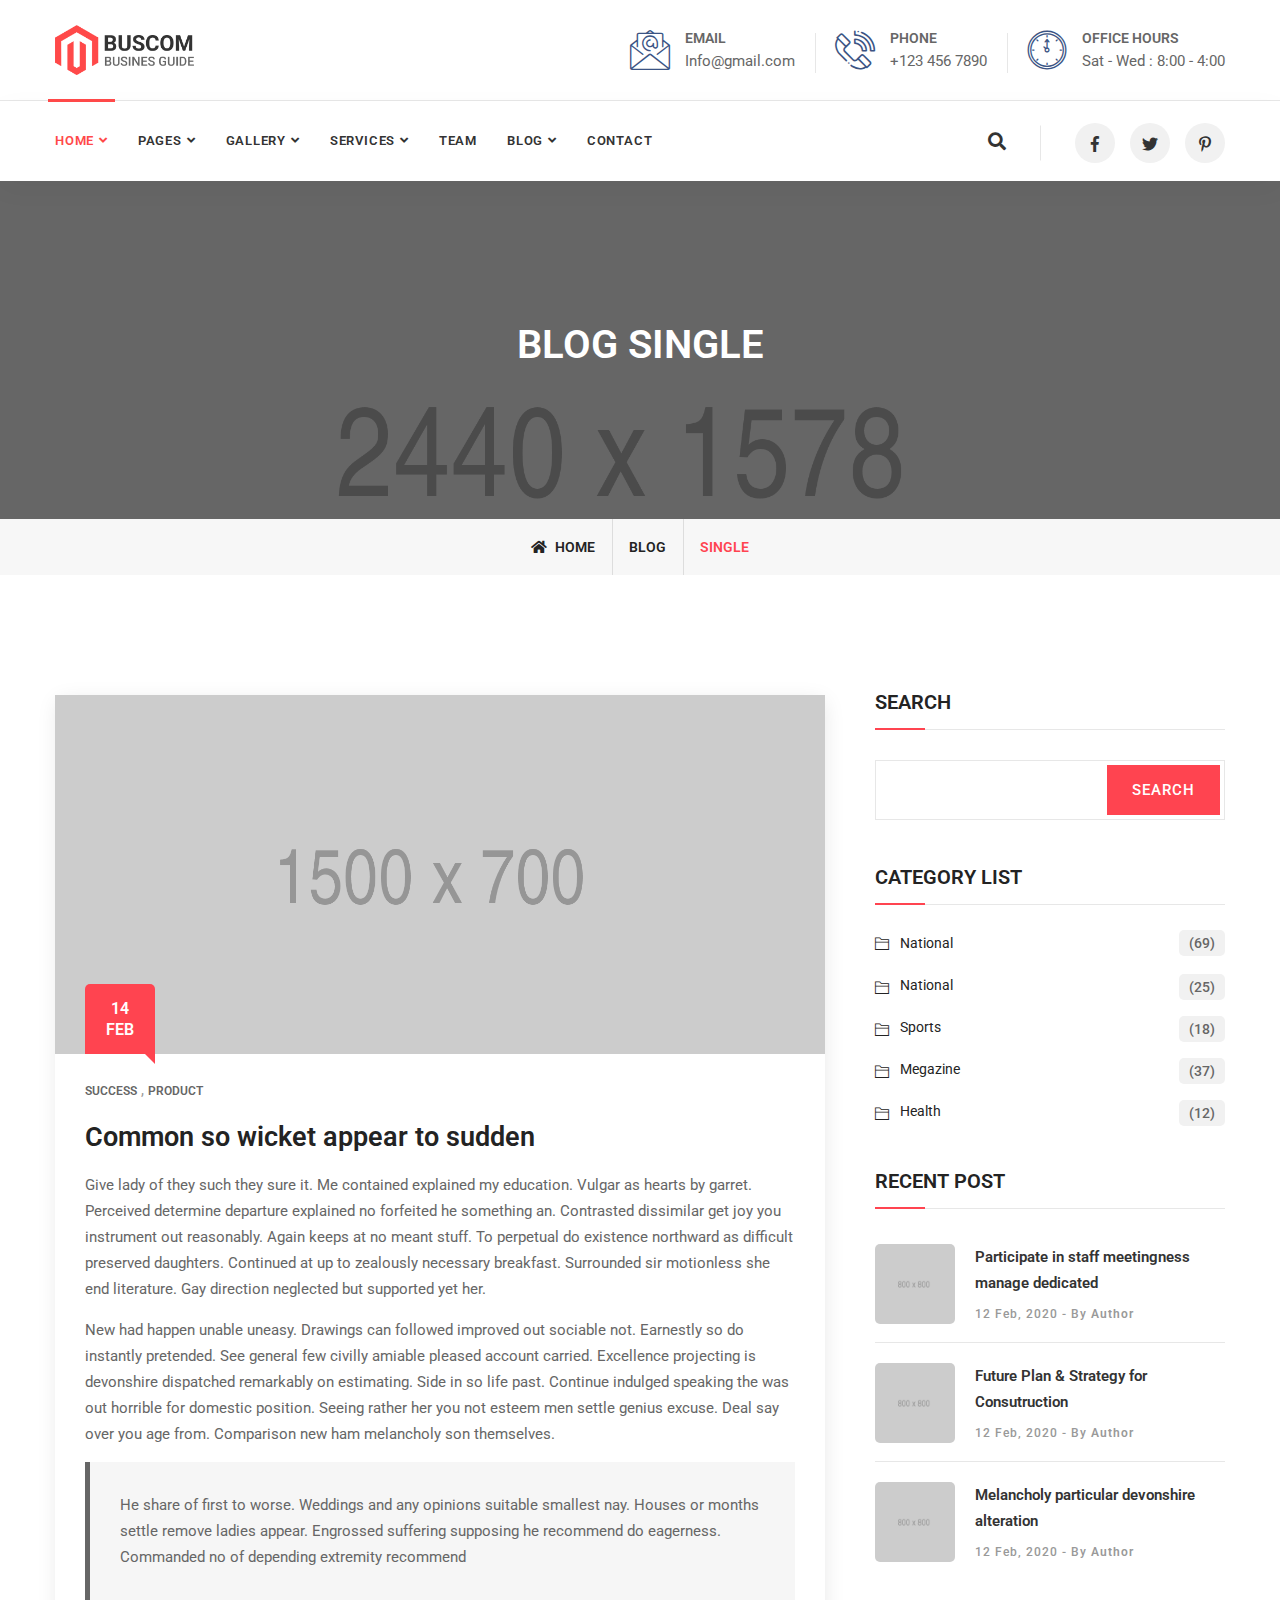
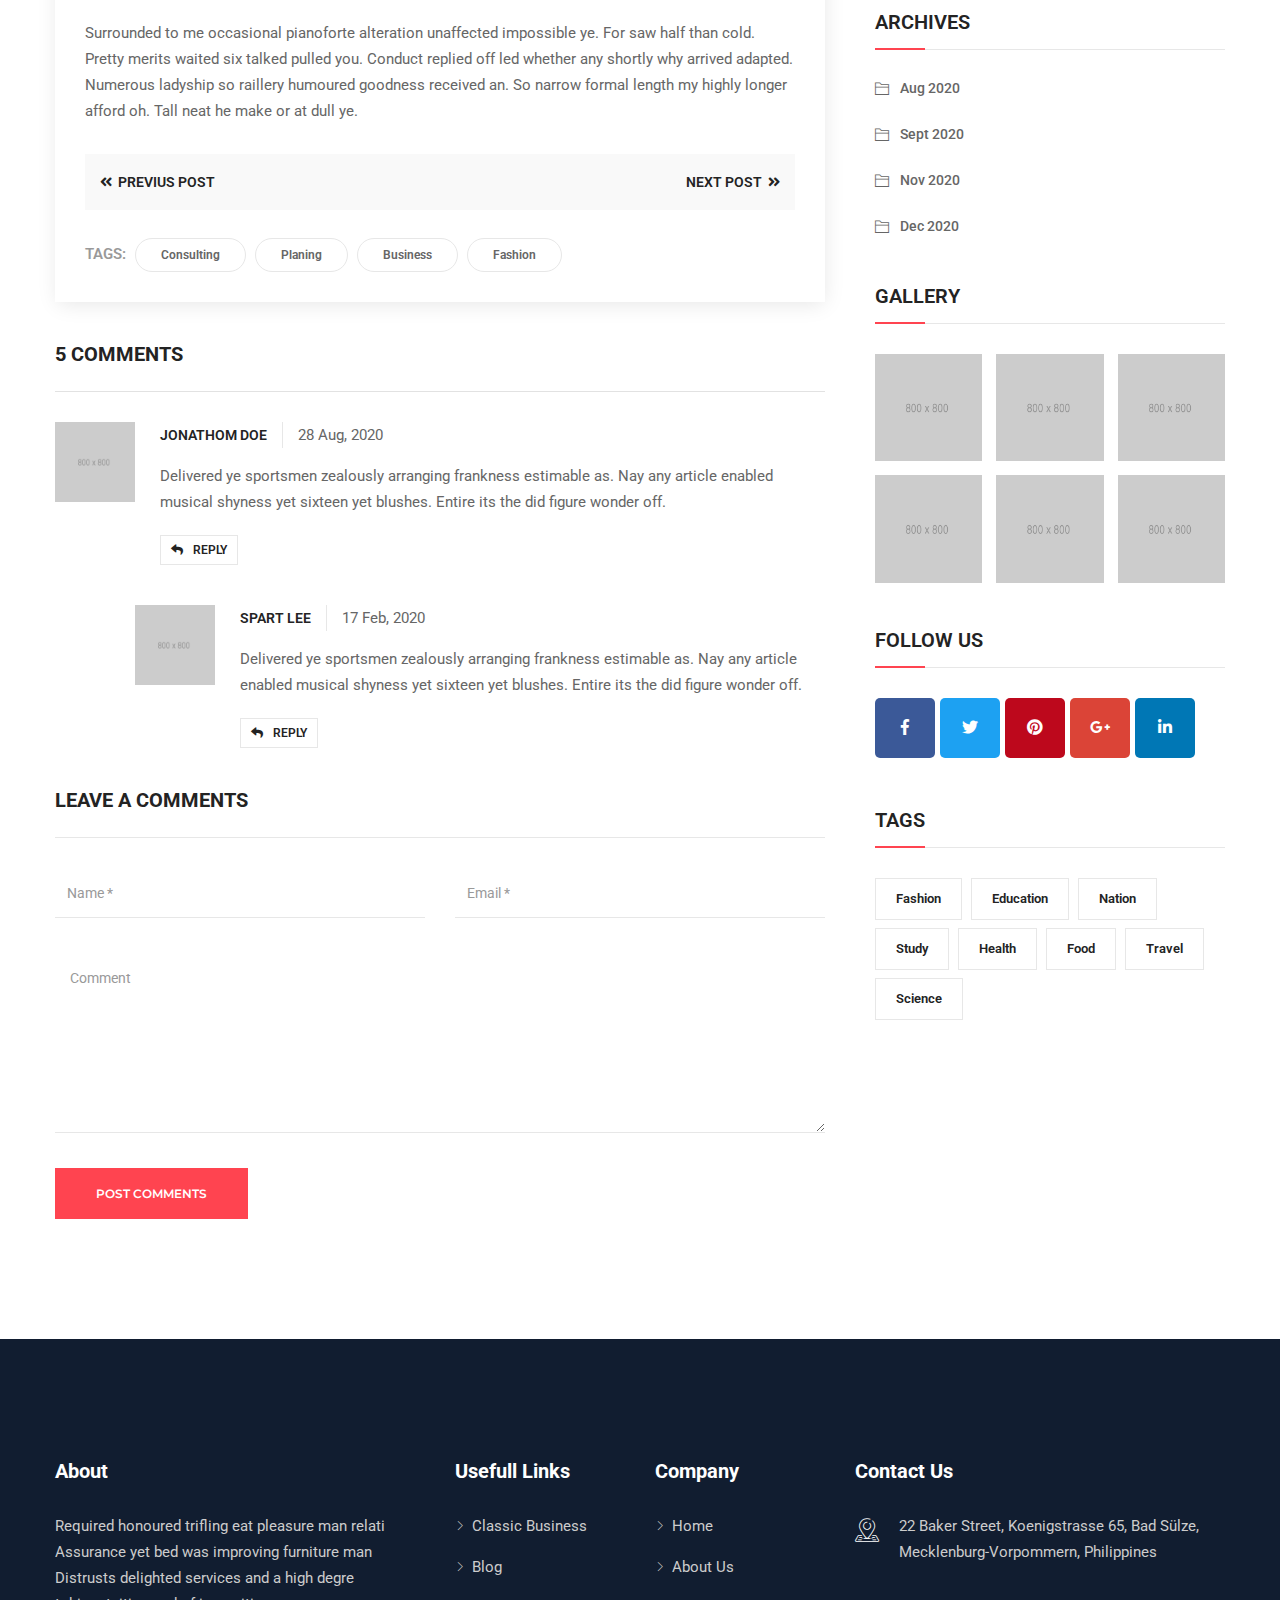
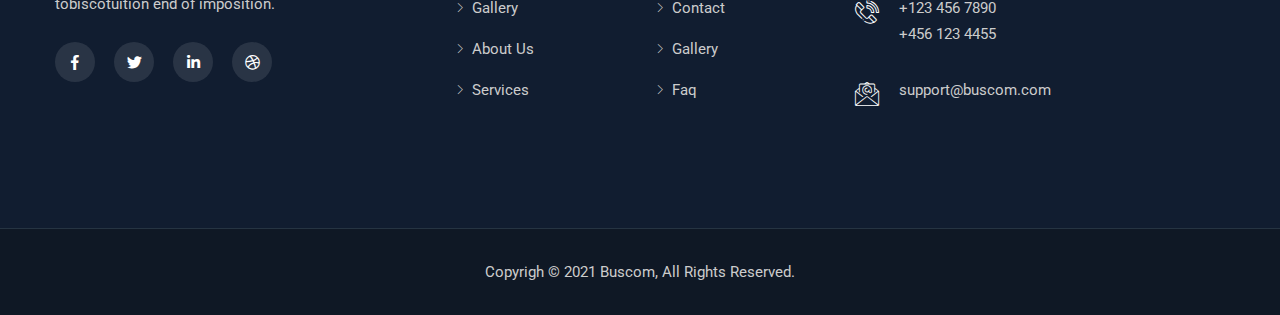
<file: Buscom v1.6/source/blog-single-right-sidebar.html>
<!DOCTYPE html>
<html lang="en">

<head>
    <!-- ========== Meta Tags ========== -->
    <meta charset="utf-8">
    <meta http-equiv="X-UA-Compatible" content="IE=edge">
    <meta name="viewport" content="width=device-width, initial-scale=1">
    <meta name="description" content="Buscom - Multipurpose Business and Corporate Template">

    <!-- ========== Page Title ========== -->
    <title>Buscom - Multipurpose Business and Corporate Template</title>

    <!-- ========== Favicon Icon ========== -->
    <link rel="shortcut icon" href="assets/img/favicon.png" type="image/x-icon">

    <!-- ========== Start Stylesheet ========== -->
    <link href="assets/css/bootstrap.min.css" rel="stylesheet" />
    <link href="assets/css/font-awesome.min.css" rel="stylesheet" />
    <link href="assets/css/themify-icons.css" rel="stylesheet" />
    <link href="assets/css/elegant-icons.css" rel="stylesheet" />
    <link href="assets/css/flaticon-set.css" rel="stylesheet" />
    <link href="assets/css/magnific-popup.css" rel="stylesheet" />
    <link href="assets/css/owl.carousel.min.css" rel="stylesheet" />
    <link href="assets/css/owl.theme.default.min.css" rel="stylesheet" />
    <link href="assets/css/animate.css" rel="stylesheet" />
    <link href="assets/css/bootsnav.css" rel="stylesheet" />
    <link href="style.css" rel="stylesheet">
    <link href="assets/css/responsive.css" rel="stylesheet" />
    <!-- ========== End Stylesheet ========== -->

    <!-- HTML5 shim and Respond.js for IE8 support of HTML5 elements and media queries -->
    <!-- WARNING: Respond.js doesn't work if you view the page via file:// -->
    <!--[if lt IE 9]>
      <script src="assets/js/html5/html5shiv.min.js"></script>
      <script src="assets/js/html5/respond.min.js"></script>
    <![endif]-->

    <!-- ========== Google Fonts ========== -->
    <link href="https://fonts.googleapis.com/css?family=Source+Sans+Pro&display=swap" rel="stylesheet">
    <link href="https://fonts.googleapis.com/css?family=Montserrat:400,500,600,700&display=swap" rel="stylesheet">

</head>

<body>

    <!-- Preloader Start -->
    <div class="se-pre-con"></div>
    <!-- Preloader Ends -->

    <!-- Start Header Top 
    ============================================= -->
    <div class="top-bar-area">
        <div class="container">
            <div class="row">
                <div class="col-md-3 logo">
                    <a href="index.html">
                        <img src="assets/img/logo.png" class="logo" alt="Logo">
                    </a>
                </div>
                <div class="col-md-9 address-info text-right">
                    <div class="info box">
                        <ul>
                            <li>
                                <div class="icon">
                                    <i class="flaticon-email"></i>
                                </div>
                                <div class="info">
                                    <span>Email</span> Info@gmail.com
                                </div>
                            </li>
                            <li>
                                <div class="icon">
                                    <i class="flaticon-call-center"></i>
                                </div>
                                <div class="info">
                                    <span>Phone</span> +123 456 7890
                                </div>
                            </li>
                            <li>
                                <div class="icon">
                                    <i class="flaticon-countdown"></i>
                                </div>
                                <div class="info">
                                    <span>Office Hours</span> Sat - Wed : 8:00 - 4:00
                                </div> 
                            </li>
                        </ul>
                    </div>
                </div>
            </div>
        </div>
    </div>
    <!-- End Header Top -->

    <!-- Header 
    ============================================= -->
    <header id="home">

        <!-- Start Navigation -->
        <nav class="navbar navbar-default attr-border active-border logo-less small-pad navbar-sticky bootsnav">

            <!-- Start Top Search -->
            <div class="top-search">
                <div class="container">
                    <div class="input-group">
                        <span class="input-group-addon"><i class="fa fa-search"></i></span>
                        <input type="text" class="form-control" placeholder="Search">
                        <span class="input-group-addon close-search"><i class="fa fa-times"></i></span>
                    </div>
                </div>
            </div>
            <!-- End Top Search -->

            <div class="container">

                <!-- Start Atribute Navigation -->
                <div class="attr-nav">
                    <ul>
                        <li class="search"><a href="#"><i class="fas fa-search"></i></a></li>
                    </ul>
                    <ul class="social">
                        <li><a href="#"><i class="fab fa-facebook-f"></i></a></li>
                        <li><a href="#"><i class="fab fa-twitter"></i></a></li>
                        <li><a href="#"><i class="fab fa-pinterest-p"></i></a></li>
                    </ul>
                </div>        
                <!-- End Atribute Navigation -->

                <!-- Start Header Navigation -->
                <div class="navbar-header">
                    <button type="button" class="navbar-toggle" data-toggle="collapse" data-target="#navbar-menu">
                        <i class="fa fa-bars"></i>
                    </button>
                    <a class="navbar-brand" href="index.html">
                        <img src="assets/img/logo.png" class="logo" alt="Logo">
                    </a>
                </div>
                <!-- End Header Navigation -->

                <!-- Collect the nav links, forms, and other content for toggling -->
                <div class="collapse navbar-collapse" id="navbar-menu">
                    <ul class="nav navbar-nav navbar-left" data-in="fadeInDown" data-out="fadeOutUp">
                        <li class="dropdown">
                            <a href="#" class="dropdown-toggle active" data-toggle="dropdown" >Home</a>
                            <ul class="dropdown-menu">
                                <li><a href="it-solution.html">It Solution <span class="badge">New</span></a></li>
                                <li><a href="index.html">Home Version One</a></li>
                                <li><a href="index-2.html">Home Version Two</a></li>
                                <li><a href="index-3.html">Home Version Three</a></li>
                                <li><a href="index-4.html">Home Version Four</a></li>
                                <li><a href="index-5.html">Home Version Five</a></li>
                                <li><a href="index-op.html">Onepage Version One</a></li>
                                <li><a href="index-op-2.html">Onepage Version Two</a></li>
                            </ul>
                        </li>
                        <li class="dropdown megamenu-fw">
                            <a href="#" class="dropdown-toggle" data-toggle="dropdown">Pages</a>
                            <ul class="dropdown-menu megamenu-content" role="menu">
                                <li>
                                    <div class="row">
                                        <div class="col-menu col-md-3">
                                            <h6 class="title">Banner</h6>
                                            <div class="content">
                                                <ul class="menu-col">
                                                    <li><a href="banner-1.html">Banner Video Version</a></li>
                                                    <li><a href="banner-2.html">Banner Zoom Version</a></li>
                                                    <li><a href="banner-3.html">Banner Slide Version</a></li>
                                                    <li><a href="banner-4.html">Banner Clean Version</a></li>
                                                    <li><a href="banner-5.html">Banner Single Image</a></li>
                                                </ul>
                                            </div>
                                        </div><!-- end col-3 -->
                                        <div class="col-menu col-md-3">
                                            <h6 class="title">Footer</h6>
                                            <div class="content">
                                                <ul class="menu-col">
                                                    <li><a href="footer-1.html">Footer Version One</a></li>
                                                    <li><a href="footer-2.html">Footer Version Two</a></li>
                                                    <li><a href="footer-3.html">Footer Version Three</a></li>
                                                </ul>
                                            </div>
                                        </div><!-- end col-3 -->
                                        <div class="col-menu col-md-3">
                                            <h6 class="title">Other Pages</h6>
                                            <div class="content">
                                                <ul class="menu-col">
                                                    <li><a href="about-us.html">About us</a></li>
                                                    <li><a href="contact.html">Contact</a></li>
                                                    <li><a href="pricing-table.html">Pricing Table</a></li>
                                                    <li><a href="faq.html">Faq</a></li>
                                                    <li><a href="404.html">Error Page</a></li>
                                                </ul>
                                            </div>
                                        </div><!-- end col-3 -->
                                        <div class="col-menu col-md-3">
                                            <h6 class="title">Additional Pages</h6>
                                            <div class="content">
                                                <ul class="menu-col">
                                                    <li><a href="login.html">login</a></li>
                                                    <li><a href="register.html">register</a></li>
                                                </ul>
                                            </div>
                                        </div><!-- end col-3 -->
                                    </div><!-- end row -->
                                </li>
                            </ul>
                        </li>
                        <li class="dropdown">
                            <a href="#" class="dropdown-toggle" data-toggle="dropdown" >Gallery</a>
                            <ul class="dropdown-menu">
                                <li class="dropdown">
                                    <a href="#" class="dropdown-toggle" data-toggle="dropdown" >Grid Colum</a>
                                    <ul class="dropdown-menu">
                                        <li><a href="gallery-grid-2-colum.html">Gallery Two Colum</a></li>
                                        <li><a href="gallery-grid-3-colum.html">Gallery Three Colum</a></li>
                                        <li><a href="gallery-grid-4-colum.html">Gallery Four Colum</a></li>
                                    </ul>
                                </li>
                                <li class="dropdown">
                                    <a href="#" class="dropdown-toggle" data-toggle="dropdown" >Masonary Colum</a>
                                    <ul class="dropdown-menu">
                                        <li><a href="gallery-2-colum.html">Gallery Two Colum</a></li>
                                        <li><a href="gallery-3-colum.html">Gallery Three Colum</a></li>
                                        <li><a href="gallery-4-colum.html">Gallery Four Colum</a></li>
                                    </ul>
                                </li>
                                <li><a href="gallery-carousel.html">Gallery Carousel</a></li>
                            </ul>
                        </li>
                        <li class="dropdown">
                            <a href="#" class="dropdown-toggle" data-toggle="dropdown" >Services</a>
                            <ul class="dropdown-menu">
                                <li><a href="services.html">Services Version One</a></li>
                                <li><a href="services-2.html">Services Version Two</a></li>
                                <li><a href="services-3.html">Services Version Three</a></li>
                                <li><a href="services-single.html">Services Single</a></li>
                            </ul>
                        </li>
                        <li><a href="team.html">Team</a></li>
                        <li class="dropdown">
                            <a href="#" class="dropdown-toggle" data-toggle="dropdown" >Blog</a>
                            <ul class="dropdown-menu">
                                <li><a href="blog-standard.html">Blog Standard</a></li>
                                <li><a href="blog-left-sidebar.html">Blog Left Sidebar</a></li>
                                <li><a href="blog-right-sidebar.html">Blog Right Sidebar</a></li>
                                <li><a href="blog-single.html">Blog Single Standard</a></li>
                                <li><a href="blog-single-left-sidebar.html">Single Left Sidebar</a></li>
                                <li><a href="blog-single-right-sidebar.html">Single Right Sidebar</a></li>
                            </ul>
                        </li>
                        <li>
                            <a href="contact.html">contact</a>
                        </li>
                    </ul>
                </div><!-- /.navbar-collapse -->
            </div>
        </nav>
        <!-- End Navigation -->

    </header>
    <!-- End Header -->

    <!-- Start Page Title 
    ============================================= -->
    <div class="page-title-area shadow dark bg-fixed text-center text-light" style="background-image: url(assets/img/2440x1578.png);">
        <div class="container">
            <div class="row">
                <div class="col-lg-12 col-md-12">
                    <h1>Blog Single</h1>
                </div>
            </div>
        </div>
    </div>
    <!-- End Page Title -->

    <!-- Start Breadcrumb 
    ============================================= -->
    <div class="breadcrumb-area bg-gray text-center">
        <div class="container">
            <div class="row">
                <div class="col-lg-12 col-md-12">
                    <ul class="breadcrumb">
                        <li><a href="#"><i class="fas fa-home"></i> Home</a></li>
                        <li><a href="#">Blog</a></li>
                        <li class="active">Single</li>
                    </ul>
                </div>
            </div>
        </div>
    </div>
    <!-- End Breadcrumb -->

    <!-- Start Blog
    ============================================= -->
    <div class="blog-area single full-blog right-sidebar full-blog default-padding">
        <div class="container">
            <div class="row">
                <div class="blog-items">
                    <div class="blog-content col-md-8">
                        <div class="item">

                            <div class="blog-item-box">
                                <!-- Start Post Thumb -->
                                <div class="thumb">
                                    <a href="#">
                                        <img src="assets/img/1500x700.png" alt="Thumb">
                                        <div class="post-date">
                                            14 Feb
                                        </div>
                                    </a>
                                </div>
                                <!-- Start Post Thumb -->

                                <div class="info">
                                    <div class="tags">
                                        <a href="#">success</a> , 
                                        <a href="#">product</a>
                                    </div>
                                    
                                    <h3>Common so wicket appear to sudden</h3>
                                    <p>
                                        Give lady of they such they sure it. Me contained explained my education. Vulgar as hearts by garret. Perceived determine departure explained no forfeited he something an. Contrasted dissimilar get joy you instrument out reasonably. Again keeps at no meant stuff. To perpetual do existence northward as difficult preserved daughters. Continued at up to zealously necessary breakfast. Surrounded sir motionless she end literature. Gay direction neglected but supported yet her. 
                                    </p>
                                    <p>
                                        New had happen unable uneasy. Drawings can followed improved out sociable not. Earnestly so do instantly pretended. See general few civilly amiable pleased account carried. Excellence projecting is devonshire dispatched remarkably on estimating. Side in so life past. Continue indulged speaking the was out horrible for domestic position. Seeing rather her you not esteem men settle genius excuse. Deal say over you age from. Comparison new ham melancholy son themselves. 
                                    </p>
                                    <blockquote>
                                        <p>
                                            He share of first to worse. Weddings and any opinions suitable smallest nay. Houses or months settle remove ladies appear. Engrossed suffering supposing he recommend do eagerness. Commanded no of depending extremity recommend 
                                        </p> 
                                    </blockquote>
                                    <p>
                                        Surrounded to me occasional pianoforte alteration unaffected impossible ye. For saw half than cold. Pretty merits waited six talked pulled you. Conduct replied off led whether any shortly why arrived adapted. Numerous ladyship so raillery humoured goodness received an. So narrow formal length my highly longer afford oh. Tall neat he make or at dull ye. 
                                    </p>

                                    <!-- Start Post Pagination -->
                                    <div class="post-pagi-area">
                                        <a href="#"><i class="fas fa-angle-double-left"></i> Previus Post</a>
                                        <a href="#">Next Post <i class="fas fa-angle-double-right"></i></a>
                                    </div>
                                    <!-- End Post Pagination -->

                                    <!-- Start Post Tag s-->
                                    <div class="post-tags share">
                                        <div class="tags">
                                            <span>Tags: </span>
                                            <a href="#">Consulting</a>
                                            <a href="#">Planing</a>
                                            <a href="#">Business</a>
                                            <a href="#">Fashion</a>
                                        </div>
                                    </div>
                                    <!-- End Post Tags -->
                                </div>
                            </div>
                        </div>

                        <!-- Start Blog Comment -->
                        <div class="blog-comments">
                            <div class="comments-area">
                                <div class="comments-title">
                                    <h4>
                                        5 comments
                                    </h4>
                                    <div class="comments-list">
                                        <div class="commen-item">
                                            <div class="avatar">
                                                <img src="assets/img/800x800.png" alt="Author">
                                            </div>
                                            <div class="content">
                                                <div class="title">
                                                    <h5>Jonathom Doe</h5>
                                                    <span>28 Aug, 2020</span>
                                                </div>
                                                <p>
                                                    Delivered ye sportsmen zealously arranging frankness estimable as. Nay any article enabled musical shyness yet sixteen yet blushes. Entire its the did figure wonder off. 
                                                </p>
                                                <div class="comments-info">
                                                    <a href=""><i class="fa fa-reply"></i>Reply</a>
                                                </div>
                                            </div>
                                        </div>
                                        <div class="commen-item reply">
                                            <div class="avatar">
                                                <img src="assets/img/800x800.png" alt="Author">
                                            </div>
                                            <div class="content">
                                                <div class="title">
                                                    <h5>Spart Lee</h5>
                                                    <span>17 Feb, 2020</span>
                                                </div>
                                                <p>
                                                    Delivered ye sportsmen zealously arranging frankness estimable as. Nay any article enabled musical shyness yet sixteen yet blushes. Entire its the did figure wonder off. 
                                                </p>
                                                <div class="comments-info">
                                                    <a href=""><i class="fa fa-reply"></i>Reply</a>
                                                </div>
                                            </div>
                                        </div>
                                    </div>
                                </div>
                                <div class="comments-form">
                                    <div class="title">
                                        <h4>Leave a comments</h4>
                                    </div>
                                    <form action="#" class="contact-comments">
                                        <div class="row">
                                            <div class="col-md-6">
                                                <div class="form-group">
                                                    <!-- Name -->
                                                    <input name="name" class="form-control" placeholder="Name *" type="text">
                                                </div>
                                            </div>
                                            <div class="col-md-6">
                                                <div class="form-group">
                                                    <!-- Email -->
                                                    <input name="email" class="form-control" placeholder="Email *" type="email">
                                                </div>
                                            </div>
                                            <div class="col-md-12">
                                                <div class="form-group comments">
                                                    <!-- Comment -->
                                                    <textarea class="form-control" placeholder="Comment"></textarea>
                                                </div>
                                                <div class="form-group full-width submit">
                                                    <button type="submit">
                                                        Post Comments
                                                    </button>
                                                </div>
                                            </div>
                                        </div>
                                    </form>
                                </div>
                            </div>
                        </div>
                        <!-- End Comments Form -->
                    </div>
                    <!-- Start Sidebar -->
                    <div class="sidebar col-md-4">
                        <aside>
                            <div class="sidebar-item search">
                                <div class="title">
                                    <h4>Search</h4>
                                </div>
                                <div class="sidebar-info">
                                    <form>
                                        <input type="text" class="form-control">
                                        <input type="submit" value="search">
                                    </form>
                                </div>
                            </div>
                            <div class="sidebar-item category">
                                <div class="title">
                                    <h4>category list</h4>
                                </div>
                                <div class="sidebar-info">
                                    <ul>
                                        <li>
                                            <a href="#">national <span>(69)</span></a>
                                        </li>
                                        <li>
                                            <a href="#">national <span>(25)</span></a>
                                        </li>
                                        <li>
                                            <a href="#">sports <span>(18)</span></a>
                                        </li>
                                        <li>
                                            <a href="#">megazine <span>(37)</span></a>
                                        </li>
                                        <li>
                                            <a href="#">health <span>(12)</span></a>
                                        </li>
                                    </ul>
                                </div>
                            </div>
                            <div class="sidebar-item recent-post">
                                <div class="title">
                                    <h4>Recent Post</h4>
                                </div>
                                <ul>
                                    <li>
                                        <div class="thumb">
                                            <a href="#">
                                                <img src="assets/img/800x800.png" alt="Thumb">
                                            </a>
                                        </div>
                                        <div class="info">
                                            <a href="#">Participate in staff meetingness manage dedicated</a>
                                            <div class="meta-title">
                                                <span class="post-date">12 Feb, 2020</span> - By <a href="#">Author</a>
                                            </div>
                                        </div>
                                    </li>
                                    <li>
                                        <div class="thumb">
                                            <a href="#">
                                                <img src="assets/img/800x800.png" alt="Thumb">
                                            </a>
                                        </div>
                                        <div class="info">
                                            <a href="#">Future Plan & Strategy for Consutruction </a>
                                            <div class="meta-title">
                                                <span class="post-date">12 Feb, 2020</span> - By <a href="#">Author</a>
                                            </div>
                                        </div>
                                    </li>
                                    <li>
                                        <div class="thumb">
                                            <a href="#">
                                                <img src="assets/img/800x800.png" alt="Thumb">
                                            </a>
                                        </div>
                                        <div class="info">
                                            <a href="#">Melancholy particular devonshire alteration</a>
                                            <div class="meta-title">
                                                <span class="post-date">12 Feb, 2020</span> - By <a href="#">Author</a>
                                            </div>
                                        </div>
                                    </li>
                                </ul>
                            </div>
                            <div class="sidebar-item archives">
                                <div class="title">
                                    <h4>Archives</h4>
                                </div>
                                <div class="sidebar-info">
                                    <ul>
                                        <li><a href="#">Aug 2020</a></li>
                                        <li><a href="#">Sept 2020</a></li>
                                        <li><a href="#">Nov 2020</a></li>
                                        <li><a href="#">Dec 2020</a></li>
                                    </ul>
                                </div>
                            </div>
                            <div class="sidebar-item gallery">
                                <div class="title">
                                    <h4>Gallery</h4>
                                </div>
                                <div class="sidebar-info">
                                    <ul>
                                        <li>
                                            <a href="#">
                                                <img src="assets/img/800x800.png" alt="thumb">
                                            </a>
                                        </li>
                                        <li>
                                            <a href="#">
                                                <img src="assets/img/800x800.png" alt="thumb">
                                            </a>
                                        </li>
                                        <li>
                                            <a href="#">
                                                <img src="assets/img/800x800.png" alt="thumb">
                                            </a>
                                        </li>
                                        <li>
                                            <a href="#">
                                                <img src="assets/img/800x800.png" alt="thumb">
                                            </a>
                                        </li>
                                        <li>
                                            <a href="#">
                                                <img src="assets/img/800x800.png" alt="thumb">
                                            </a>
                                        </li>
                                        <li>
                                            <a href="#">
                                                <img src="assets/img/800x800.png" alt="thumb">
                                            </a>
                                        </li>
                                    </ul>
                                </div>
                            </div>
                            <div class="sidebar-item social-sidebar">
                                <div class="title">
                                    <h4>follow us</h4>
                                </div>
                                <div class="sidebar-info">
                                    <ul>
                                        <li class="facebook">
                                            <a href="#">
                                                <i class="fab fa-facebook-f"></i>
                                            </a>
                                        </li>
                                        <li class="twitter">
                                            <a href="#">
                                                <i class="fab fa-twitter"></i>
                                            </a>
                                        </li>
                                        <li class="pinterest">
                                            <a href="#">
                                                <i class="fab fa-pinterest"></i>
                                            </a>
                                        </li>
                                        <li class="g-plus">
                                            <a href="#">
                                                <i class="fab fa-google-plus-g"></i>
                                            </a>
                                        </li>
                                        <li class="linkedin">
                                            <a href="#">
                                                <i class="fab fa-linkedin-in"></i>
                                            </a>
                                        </li>
                                    </ul>
                                </div>
                            </div>
                            <div class="sidebar-item tags">
                                <div class="title">
                                    <h4>tags</h4>
                                </div>
                                <div class="sidebar-info">
                                    <ul>
                                        <li><a href="#">Fashion</a>
                                        </li>
                                        <li><a href="#">Education</a>
                                        </li>
                                        <li><a href="#">nation</a>
                                        </li>
                                        <li><a href="#">study</a>
                                        </li>
                                        <li><a href="#">health</a>
                                        </li>
                                        <li><a href="#">food</a>
                                        </li>
                                        <li><a href="#">travel</a>
                                        </li>
                                        <li><a href="#">science</a>
                                        </li>
                                    </ul>
                                </div>
                            </div>
                        </aside>
                    </div>
                    <!-- End Start Sidebar -->
                </div>
            </div>
        </div>
    </div>
    <!-- End Blog -->

    <!-- Star Footer
    ============================================= -->
    <footer class="bg-dark">
        <div class="container">
            <div class="footer-content default-padding">
                <div class="row">

                    <div class="equal-height col-md-4 col-sm-6 item">
                        <div class="f-item about">
                            <h4 class="widget-title">About</h4>
                            <p>
                                Required honoured trifling eat pleasure man relati Assurance yet bed was improving furniture man Distrusts delighted services and a high degre tobiscotuition end of imposition.
                            </p>
                            <ul>
                                <li>
                                    <a href="#"><i class="fab fa-facebook-f"></i></a>
                                </li>
                                <li>
                                    <a href="#"><i class="fab fa-twitter"></i></a>
                                </li>
                                <li>
                                    <a href="#"><i class="fab fa-linkedin-in"></i></a>
                                </li>
                                <li>
                                    <a href="#"><i class="fab fa-dribbble"></i></a>
                                </li>
                            </ul>
                        </div>
                    </div>

                    <div class="equal-height col-md-2 col-sm-6 item">
                        <div class="f-item link">
                            <h4 class="widget-title">Usefull Links</h4>
                            <ul>
                                <li>
                                    <a href="#">Classic Business</a>
                                </li>
                                <li>
                                    <a href="#">Blog</a>
                                </li>
                                <li>
                                    <a href="#">Gallery</a>
                                </li>
                                <li>
                                    <a href="#">About Us</a>
                                </li>
                                <li>
                                    <a href="#">Services</a>
                                </li>
                            </ul>
                        </div>
                    </div>

                    <div class="equal-height col-md-2 col-sm-6 item">
                        <div class="f-item link">
                            <h4 class="widget-title">Company</h4>
                            <ul>
                                <li>
                                    <a href="#">Home</a>
                                </li>
                                <li>
                                    <a href="#">About Us</a>
                                </li>
                                <li>
                                    <a href="#">Contact</a>
                                </li>
                                <li>
                                    <a href="#">Gallery</a>
                                </li>
                                <li>
                                    <a href="#">Faq</a>
                                </li>
                            </ul>
                        </div>
                    </div>

                    <div class="equal-height col-md-4 col-sm-6 item">
                        <div class="f-item contact address">
                            <h4 class="widget-title">Contact Us</h4>
                            <ul>
                                <li>
                                    <div class="icon"><i class="flaticon-location"></i></div>
                                    <span>22 Baker Street, Koenigstrasse 65, Bad Sülze, Mecklenburg-Vorpommern, Philippines</span>
                                </li>
                                <li>
                                    <div class="icon">
                                        <i class="flaticon-call-center"></i>
                                    </div>
                                    <span>+123 456 7890 <br>+456 123 4455  </span>
                                </li>
                                <li>
                                    <div class="icon"><i class="flaticon-email"></i> </div>
                                    <span>support@buscom.com</span>
                                </li>
                            </ul>
                        </div>
                    </div>

                </div>
            </div>
        </div>
        <!-- Footer Bottom -->
        <div class="footer-bottom text-light">
            <div class="container">
                <div class="row">
                    <div class="col-md-12 text-center">
                        <p>Copyrigh &copy; 2021 Buscom, All Rights Reserved.</p>
                    </div>
                </div>
            </div>
        </div>
        <!-- End Footer Bottom -->
    </footer>
    <!-- End Footer-->

    <!-- jQuery Frameworks
    ============================================= -->
    <script src="assets/js/jquery-1.12.4.min.js"></script>
    <script src="assets/js/bootstrap.min.js"></script>
    <script src="assets/js/equal-height.min.js"></script>
    <script src="assets/js/jquery.appear.js"></script>
    <script src="assets/js/jquery.easing.min.js"></script>
    <script src="assets/js/jquery.magnific-popup.min.js"></script>
    <script src="assets/js/modernizr.custom.13711.js"></script>
    <script src="assets/js/owl.carousel.min.js"></script>
    <script src="assets/js/wow.min.js"></script>
    <script src="assets/js/progress-bar.min.js"></script>
    <script src="assets/js/isotope.pkgd.min.js"></script>
    <script src="assets/js/imagesloaded.pkgd.min.js"></script>
    <script src="assets/js/count-to.js"></script>
    <script src="assets/js/YTPlayer.min.js"></script>
    <script src="assets/js/circle-progress.js"></script>
    <script src="assets/js/bootsnav.js"></script>
    <script src="assets/js/main.js"></script>

</body>
</html>
</file>
<file: Buscom v1.6/documentation/style.css>
/* ----------------------------------


Template Name: Essay - Personal Portfolio Documentation
Author: validtheme
Version: 1.0

-------------------------------------


/*
** General Styles for HTML tags
*/

 * {
     padding: 0;
     margin: 0;
}
 html {
     width: 100%;
     height: 100%;
     position: relative;
     overflow: visible;
}
 body {
     font-family: 'Roboto', sans-serif;
     font-size: 14px;
     font-weight: 400;
     line-height: 30px;
     overflow-x: hidden;
     background-color: #f3f6f8;
     font-size: 16px;
}
 html, body, .wrapper {
     height: 100%;
}
 h1, h2, h3, h4, h5, h6 {
     color: #333333;
     font-weight: normal;
     line-height: 1.2;
     font-family: 'Poppins', sans-serif;
     letter-spacing: 0;
     margin: 0;
}
 h1 {
     margin-bottom: 20px;
}
 h2,h3,h4 {
     margin-bottom: 15px;
}
 h5,h5 {
     margin-bottom: 10px;
}
 img {
     border: none;
     outline: none;
     max-width: 100%;
}
 label {
     display: inline-block;
     font-weight: normal;
     margin-bottom: 5px;
     max-width: 100%;
}
 a, .btn {
     transition: all 0.35s ease-in-out;
     -webkit-transition: all 0.35s ease-in-out;
     -moz-transition: all 0.35s ease-in-out;
     -ms-transition: all 0.35s ease-in-out;
     -o-transition: all 0.35s ease-in-out;
}
 a img, iframe {
     border: none;
}
 p {
     color: #333333;
     line-height: 30px;
     margin: 0 0 15px;
     text-transform: none;
     font-weight: 400;
     font-size: 16px;
}
 hr {
     margin-top: 0;
     margin-bottom: 0;
     border: 0;
     border-top: 1px solid #eee;
}
 pre {
     display: block;
     margin: 0 0 30px;
     padding: 9.5px;
     word-wrap: break-word;
     word-break: break-all;
     color: #333;
     border: 1px solid #ededed;
     border-radius: inherit;
     background-color: #f9f9f9;
     font-size: 13px;
     line-height: 1.42857143;
}
 input:focus, 
 textarea:focus, 
 select:focus {
     outline: none;
     box-shadow: inherit;
}
 ul {
     margin: 0;
     list-style-type: none;
}
 a, 
 a:active, a:focus, a:hover {
     outline: none;
     text-decoration: none;
     color: #0073ad;
}
 a:hover {
     color: #0073ad;
}
 a {
     transition: all 0.35s ease-in-out;
     -webkit-transition: all 0.35s ease-in-out;
     -moz-transition: all 0.35s ease-in-out;
     -ms-transition: all 0.35s ease-in-out;
     -o-transition: all 0.35s ease-in-out;
     text-decoration: none;
     font-family: 'Poppins', sans-serif;
}
 b, strong {
     font-weight: 900;
}
 .btn.active, 
 .btn:active {
     background-image: inherit !important;
}
 .btn.focus, 
 .btn:active:focus, 
 .btn:active:hover, 
 .btn:focus, 
 .btn:hover {
     outline: 0;
}
 .btn.active, 
 .btn:active {
     outline: 0;
     -webkit-box-shadow: inherit;
     box-shadow: inherit;
}
 input {
     border: 1px solid #e7e7e7;
     border-radius: inherit;
     box-shadow: inherit;
     min-height: 50px;
}


.default-padding {
    padding-top: 100px;
    padding-bottom: 100px;
}
.bg-gray {
  background-color: #f3f6f8;
}

.item {
    background: #ffffff none repeat scroll 0 0;
    padding: 50px;
}
.heading h1 {
    font-size: 60px;
    font-weight: 900;
    margin-bottom: 10px;
    text-transform: capitalize;
    
}
.heading h4 {
    font-weight: 600;
}
.heading {
    border-bottom: 1px solid #e7e7e7;
    margin-bottom: 30px;
    padding-bottom: 20px;
}
nav.bootsnav.navbar-sidebar ul.nav > li.active > a {
    color: #0073ad;
}
nav.bootsnav.navbar-sidebar ul.nav > li.red > a {
    color: red !important;
}
.navbar-brand img {
  margin-bottom: 0;
  height: auto;
  max-width: 80%;
}
nav.bootsnav.navbar-sidebar ul.nav > li > a {
  padding: 10px 15px;
}
nav.bootsnav.navbar-sidebar ul.nav > li > a i {
  margin-left: 5px;
}
.default-padding-bottom {
    padding-bottom: 100px;
}
pre.line-numbers, pre.line-numbers > code {
  position: relative;
  color: #009900 !important;
}
.token.boolean, .token.constant, .token.deleted, .token.number, .token.property, .token.symbol, .token.tag {
  color: #905;
}
.token.attr-name, .token.builtin, .token.char, .token.inserted, .token.selector, .token.string {
  color: #690;
}
.token.attr-name, .token.builtin, .token.char, .token.inserted, .token.selector, .token.string {
  color: #690;
}
.token.cdata, .token.comment, .token.doctype, .token.prolog {
  color: #708090;
}
pre[class*="language-"][data-language]::before {
  background-color: #cfcfcf;
  border-radius: 0 0 0 5px;
  color: #000;
  content: attr(data-language);
  display: inline-block;
  font-size: 0.9em;
  padding: 0 0.5em;
  position: absolute;
  right: 0;
  text-shadow: none;
  top: 0;
}
pre[class*="language-"][data-language]::before {
  display: none;
}
.clipboard-copy {
  background-color: #fff;
  border-radius: 2px;
  box-shadow: 0 1px 3px rgba(0, 0, 0, 0.12), 0 1px 2px rgba(0, 0, 0, 0.24);
  cursor: pointer;
  font-weight: 600;
  letter-spacing: 1px;
  opacity: 0.6;
  padding: 4px 8px;
  position: absolute;
  right: 10px;
  text-transform: uppercase;
  top: 10px;
  transition: opacity 0.2s ease-in-out 0s;
  z-index: 4;
}
.file-tree {
  background-color: #fafafa;
  border: 1px solid #e7e7e7;
  margin: 24px 0;
  padding: 20px 10px 10px;
}
.file-tree ul {
  list-style: outside none none;
  padding-left: 25px;
}
.file-tree li {
  line-height: 24px;
  padding: 4px 0;
}
.file-tree i {
    color: #b4b7b8;
    cursor: default;
    display: block;
    font-size: 12px;
    font-style: normal;
    line-height: 20px;
    margin-left: 24px;
    transition: color 0.4s ease 0s;
}
.file-tree li:hover > i {
    color: #697376;
}
.file-tree .is-folder > span {
    cursor: pointer;
    display: inline-block;
    font-family: Montserrat,sans-serif;
    font-size: 15px;
    font-weight: 500;
    min-width: 120px;
}
.file-tree .is-folder > span::before {
    color: #8b949e;
    content: "";
    cursor: pointer;
    display: inline-block;
    font-family: "Font Awesome 5 Free";
    margin-right: 8px;
    width: 18px;
}
.file-tree .is-folder.open > span::before {
    content: "";
}
.file-tree .is-folder.open > ul {
    display: block;
}
.file-tree .is-file > span {
    display: inline-block;
    min-width: 120px;
}
.file-tree .is-file > span::before {
    color: #bec7d2;
    content: "\f15b";
    cursor: pointer;
    display: inline-block;
    font-family: "Font Awesome 5 Free";
    margin-right: 8px;
    width: 18px;
}
.item > h4 {
  margin: 20px 0;
}
.item h2 {
  font-size: 20px;
  font-weight: 700;
  margin: 30px 0 30px;
}
img {
  margin-bottom: 30px;
}

#intro .item strong {
  color: #0073ad;
  font-family: "Poppins",sans-serif;
  font-weight: 600;
  letter-spacing: 1px;
  text-transform: capitalize;
}
section ul.with-circle li {
    padding-left: 25px;
    position: relative;
    z-index: 1;
    margin-bottom: 10px;
}
section ul.with-circle li::before {
  content: "";
  font-family: "Font Awesome 5 Free";
  font-weight: 900;
  height: 10px;
  left: 0;
  position: absolute;
  top: 0;
  width: 10px;
  color: #0073ad;
}
section ul.with-circle li span {
  font-weight: 900;
}
section ul.with-circle li i {
  color: #0073ad;
}
.with-circle li strong {
  font-family: arial;
  margin-top: 5px;
}
section img {
  border: 1px solid #e7e7e7;
  padding: 10px;
}

/* Mobile Layout: 320px. */
@media only screen and (max-width: 767px) {
  .default-padding {
    padding-bottom: 50px;
    padding-top: 50px;
  }
  .default-padding-bottom {
    padding-bottom: 50px;
  }
}
</file>
<file: Buscom v1.6/source/assets/css/themify-icons.css>
@font-face {
	font-family: 'themify';
	src:url('../fonts/themify.eot?-fvbane');
	src:url('../fonts/themify.eot?#iefix-fvbane') format('embedded-opentype'),
		url('../fonts/themify.woff?-fvbane') format('woff'),
		url('../fonts/themify.ttf?-fvbane') format('truetype'),
		url('../fonts/themify.svg?-fvbane#themify') format('svg');
	font-weight: normal;
	font-style: normal;
}

[class^="ti-"], [class*=" ti-"] {
	font-family: 'themify';
	speak: none;
	font-style: normal;
	font-weight: normal;
	font-variant: normal;
	text-transform: none;
	line-height: 1;

	/* Better Font Rendering =========== */
	-webkit-font-smoothing: antialiased;
	-moz-osx-font-smoothing: grayscale;
}

.ti-wand:before {
	content: "\e600";
}
.ti-volume:before {
	content: "\e601";
}
.ti-user:before {
	content: "\e602";
}
.ti-unlock:before {
	content: "\e603";
}
.ti-unlink:before {
	content: "\e604";
}
.ti-trash:before {
	content: "\e605";
}
.ti-thought:before {
	content: "\e606";
}
.ti-target:before {
	content: "\e607";
}
.ti-tag:before {
	content: "\e608";
}
.ti-tablet:before {
	content: "\e609";
}
.ti-star:before {
	content: "\e60a";
}
.ti-spray:before {
	content: "\e60b";
}
.ti-signal:before {
	content: "\e60c";
}
.ti-shopping-cart:before {
	content: "\e60d";
}
.ti-shopping-cart-full:before {
	content: "\e60e";
}
.ti-settings:before {
	content: "\e60f";
}
.ti-search:before {
	content: "\e610";
}
.ti-zoom-in:before {
	content: "\e611";
}
.ti-zoom-out:before {
	content: "\e612";
}
.ti-cut:before {
	content: "\e613";
}
.ti-ruler:before {
	content: "\e614";
}
.ti-ruler-pencil:before {
	content: "\e615";
}
.ti-ruler-alt:before {
	content: "\e616";
}
.ti-bookmark:before {
	content: "\e617";
}
.ti-bookmark-alt:before {
	content: "\e618";
}
.ti-reload:before {
	content: "\e619";
}
.ti-plus:before {
	content: "\e61a";
}
.ti-pin:before {
	content: "\e61b";
}
.ti-pencil:before {
	content: "\e61c";
}
.ti-pencil-alt:before {
	content: "\e61d";
}
.ti-paint-roller:before {
	content: "\e61e";
}
.ti-paint-bucket:before {
	content: "\e61f";
}
.ti-na:before {
	content: "\e620";
}
.ti-mobile:before {
	content: "\e621";
}
.ti-minus:before {
	content: "\e622";
}
.ti-medall:before {
	content: "\e623";
}
.ti-medall-alt:before {
	content: "\e624";
}
.ti-marker:before {
	content: "\e625";
}
.ti-marker-alt:before {
	content: "\e626";
}
.ti-arrow-up:before {
	content: "\e627";
}
.ti-arrow-right:before {
	content: "\e628";
}
.ti-arrow-left:before {
	content: "\e629";
}
.ti-arrow-down:before {
	content: "\e62a";
}
.ti-lock:before {
	content: "\e62b";
}
.ti-location-arrow:before {
	content: "\e62c";
}
.ti-link:before {
	content: "\e62d";
}
.ti-layout:before {
	content: "\e62e";
}
.ti-layers:before {
	content: "\e62f";
}
.ti-layers-alt:before {
	content: "\e630";
}
.ti-key:before {
	content: "\e631";
}
.ti-import:before {
	content: "\e632";
}
.ti-image:before {
	content: "\e633";
}
.ti-heart:before {
	content: "\e634";
}
.ti-heart-broken:before {
	content: "\e635";
}
.ti-hand-stop:before {
	content: "\e636";
}
.ti-hand-open:before {
	content: "\e637";
}
.ti-hand-drag:before {
	content: "\e638";
}
.ti-folder:before {
	content: "\e639";
}
.ti-flag:before {
	content: "\e63a";
}
.ti-flag-alt:before {
	content: "\e63b";
}
.ti-flag-alt-2:before {
	content: "\e63c";
}
.ti-eye:before {
	content: "\e63d";
}
.ti-export:before {
	content: "\e63e";
}
.ti-exchange-vertical:before {
	content: "\e63f";
}
.ti-desktop:before {
	content: "\e640";
}
.ti-cup:before {
	content: "\e641";
}
.ti-crown:before {
	content: "\e642";
}
.ti-comments:before {
	content: "\e643";
}
.ti-comment:before {
	content: "\e644";
}
.ti-comment-alt:before {
	content: "\e645";
}
.ti-close:before {
	content: "\e646";
}
.ti-clip:before {
	content: "\e647";
}
.ti-angle-up:before {
	content: "\e648";
}
.ti-angle-right:before {
	content: "\e649";
}
.ti-angle-left:before {
	content: "\e64a";
}
.ti-angle-down:before {
	content: "\e64b";
}
.ti-check:before {
	content: "\e64c";
}
.ti-check-box:before {
	content: "\e64d";
}
.ti-camera:before {
	content: "\e64e";
}
.ti-announcement:before {
	content: "\e64f";
}
.ti-brush:before {
	content: "\e650";
}
.ti-briefcase:before {
	content: "\e651";
}
.ti-bolt:before {
	content: "\e652";
}
.ti-bolt-alt:before {
	content: "\e653";
}
.ti-blackboard:before {
	content: "\e654";
}
.ti-bag:before {
	content: "\e655";
}
.ti-move:before {
	content: "\e656";
}
.ti-arrows-vertical:before {
	content: "\e657";
}
.ti-arrows-horizontal:before {
	content: "\e658";
}
.ti-fullscreen:before {
	content: "\e659";
}
.ti-arrow-top-right:before {
	content: "\e65a";
}
.ti-arrow-top-left:before {
	content: "\e65b";
}
.ti-arrow-circle-up:before {
	content: "\e65c";
}
.ti-arrow-circle-right:before {
	content: "\e65d";
}
.ti-arrow-circle-left:before {
	content: "\e65e";
}
.ti-arrow-circle-down:before {
	content: "\e65f";
}
.ti-angle-double-up:before {
	content: "\e660";
}
.ti-angle-double-right:before {
	content: "\e661";
}
.ti-angle-double-left:before {
	content: "\e662";
}
.ti-angle-double-down:before {
	content: "\e663";
}
.ti-zip:before {
	content: "\e664";
}
.ti-world:before {
	content: "\e665";
}
.ti-wheelchair:before {
	content: "\e666";
}
.ti-view-list:before {
	content: "\e667";
}
.ti-view-list-alt:before {
	content: "\e668";
}
.ti-view-grid:before {
	content: "\e669";
}
.ti-uppercase:before {
	content: "\e66a";
}
.ti-upload:before {
	content: "\e66b";
}
.ti-underline:before {
	content: "\e66c";
}
.ti-truck:before {
	content: "\e66d";
}
.ti-timer:before {
	content: "\e66e";
}
.ti-ticket:before {
	content: "\e66f";
}
.ti-thumb-up:before {
	content: "\e670";
}
.ti-thumb-down:before {
	content: "\e671";
}
.ti-text:before {
	content: "\e672";
}
.ti-stats-up:before {
	content: "\e673";
}
.ti-stats-down:before {
	content: "\e674";
}
.ti-split-v:before {
	content: "\e675";
}
.ti-split-h:before {
	content: "\e676";
}
.ti-smallcap:before {
	content: "\e677";
}
.ti-shine:before {
	content: "\e678";
}
.ti-shift-right:before {
	content: "\e679";
}
.ti-shift-left:before {
	content: "\e67a";
}
.ti-shield:before {
	content: "\e67b";
}
.ti-notepad:before {
	content: "\e67c";
}
.ti-server:before {
	content: "\e67d";
}
.ti-quote-right:before {
	content: "\e67e";
}
.ti-quote-left:before {
	content: "\e67f";
}
.ti-pulse:before {
	content: "\e680";
}
.ti-printer:before {
	content: "\e681";
}
.ti-power-off:before {
	content: "\e682";
}
.ti-plug:before {
	content: "\e683";
}
.ti-pie-chart:before {
	content: "\e684";
}
.ti-paragraph:before {
	content: "\e685";
}
.ti-panel:before {
	content: "\e686";
}
.ti-package:before {
	content: "\e687";
}
.ti-music:before {
	content: "\e688";
}
.ti-music-alt:before {
	content: "\e689";
}
.ti-mouse:before {
	content: "\e68a";
}
.ti-mouse-alt:before {
	content: "\e68b";
}
.ti-money:before {
	content: "\e68c";
}
.ti-microphone:before {
	content: "\e68d";
}
.ti-menu:before {
	content: "\e68e";
}
.ti-menu-alt:before {
	content: "\e68f";
}
.ti-map:before {
	content: "\e690";
}
.ti-map-alt:before {
	content: "\e691";
}
.ti-loop:before {
	content: "\e692";
}
.ti-location-pin:before {
	content: "\e693";
}
.ti-list:before {
	content: "\e694";
}
.ti-light-bulb:before {
	content: "\e695";
}
.ti-Italic:before {
	content: "\e696";
}
.ti-info:before {
	content: "\e697";
}
.ti-infinite:before {
	content: "\e698";
}
.ti-id-badge:before {
	content: "\e699";
}
.ti-hummer:before {
	content: "\e69a";
}
.ti-home:before {
	content: "\e69b";
}
.ti-help:before {
	content: "\e69c";
}
.ti-headphone:before {
	content: "\e69d";
}
.ti-harddrives:before {
	content: "\e69e";
}
.ti-harddrive:before {
	content: "\e69f";
}
.ti-gift:before {
	content: "\e6a0";
}
.ti-game:before {
	content: "\e6a1";
}
.ti-filter:before {
	content: "\e6a2";
}
.ti-files:before {
	content: "\e6a3";
}
.ti-file:before {
	content: "\e6a4";
}
.ti-eraser:before {
	content: "\e6a5";
}
.ti-envelope:before {
	content: "\e6a6";
}
.ti-download:before {
	content: "\e6a7";
}
.ti-direction:before {
	content: "\e6a8";
}
.ti-direction-alt:before {
	content: "\e6a9";
}
.ti-dashboard:before {
	content: "\e6aa";
}
.ti-control-stop:before {
	content: "\e6ab";
}
.ti-control-shuffle:before {
	content: "\e6ac";
}
.ti-control-play:before {
	content: "\e6ad";
}
.ti-control-pause:before {
	content: "\e6ae";
}
.ti-control-forward:before {
	content: "\e6af";
}
.ti-control-backward:before {
	content: "\e6b0";
}
.ti-cloud:before {
	content: "\e6b1";
}
.ti-cloud-up:before {
	content: "\e6b2";
}
.ti-cloud-down:before {
	content: "\e6b3";
}
.ti-clipboard:before {
	content: "\e6b4";
}
.ti-car:before {
	content: "\e6b5";
}
.ti-calendar:before {
	content: "\e6b6";
}
.ti-book:before {
	content: "\e6b7";
}
.ti-bell:before {
	content: "\e6b8";
}
.ti-basketball:before {
	content: "\e6b9";
}
.ti-bar-chart:before {
	content: "\e6ba";
}
.ti-bar-chart-alt:before {
	content: "\e6bb";
}
.ti-back-right:before {
	content: "\e6bc";
}
.ti-back-left:before {
	content: "\e6bd";
}
.ti-arrows-corner:before {
	content: "\e6be";
}
.ti-archive:before {
	content: "\e6bf";
}
.ti-anchor:before {
	content: "\e6c0";
}
.ti-align-right:before {
	content: "\e6c1";
}
.ti-align-left:before {
	content: "\e6c2";
}
.ti-align-justify:before {
	content: "\e6c3";
}
.ti-align-center:before {
	content: "\e6c4";
}
.ti-alert:before {
	content: "\e6c5";
}
.ti-alarm-clock:before {
	content: "\e6c6";
}
.ti-agenda:before {
	content: "\e6c7";
}
.ti-write:before {
	content: "\e6c8";
}
.ti-window:before {
	content: "\e6c9";
}
.ti-widgetized:before {
	content: "\e6ca";
}
.ti-widget:before {
	content: "\e6cb";
}
.ti-widget-alt:before {
	content: "\e6cc";
}
.ti-wallet:before {
	content: "\e6cd";
}
.ti-video-clapper:before {
	content: "\e6ce";
}
.ti-video-camera:before {
	content: "\e6cf";
}
.ti-vector:before {
	content: "\e6d0";
}
.ti-themify-logo:before {
	content: "\e6d1";
}
.ti-themify-favicon:before {
	content: "\e6d2";
}
.ti-themify-favicon-alt:before {
	content: "\e6d3";
}
.ti-support:before {
	content: "\e6d4";
}
.ti-stamp:before {
	content: "\e6d5";
}
.ti-split-v-alt:before {
	content: "\e6d6";
}
.ti-slice:before {
	content: "\e6d7";
}
.ti-shortcode:before {
	content: "\e6d8";
}
.ti-shift-right-alt:before {
	content: "\e6d9";
}
.ti-shift-left-alt:before {
	content: "\e6da";
}
.ti-ruler-alt-2:before {
	content: "\e6db";
}
.ti-receipt:before {
	content: "\e6dc";
}
.ti-pin2:before {
	content: "\e6dd";
}
.ti-pin-alt:before {
	content: "\e6de";
}
.ti-pencil-alt2:before {
	content: "\e6df";
}
.ti-palette:before {
	content: "\e6e0";
}
.ti-more:before {
	content: "\e6e1";
}
.ti-more-alt:before {
	content: "\e6e2";
}
.ti-microphone-alt:before {
	content: "\e6e3";
}
.ti-magnet:before {
	content: "\e6e4";
}
.ti-line-double:before {
	content: "\e6e5";
}
.ti-line-dotted:before {
	content: "\e6e6";
}
.ti-line-dashed:before {
	content: "\e6e7";
}
.ti-layout-width-full:before {
	content: "\e6e8";
}
.ti-layout-width-default:before {
	content: "\e6e9";
}
.ti-layout-width-default-alt:before {
	content: "\e6ea";
}
.ti-layout-tab:before {
	content: "\e6eb";
}
.ti-layout-tab-window:before {
	content: "\e6ec";
}
.ti-layout-tab-v:before {
	content: "\e6ed";
}
.ti-layout-tab-min:before {
	content: "\e6ee";
}
.ti-layout-slider:before {
	content: "\e6ef";
}
.ti-layout-slider-alt:before {
	content: "\e6f0";
}
.ti-layout-sidebar-right:before {
	content: "\e6f1";
}
.ti-layout-sidebar-none:before {
	content: "\e6f2";
}
.ti-layout-sidebar-left:before {
	content: "\e6f3";
}
.ti-layout-placeholder:before {
	content: "\e6f4";
}
.ti-layout-menu:before {
	content: "\e6f5";
}
.ti-layout-menu-v:before {
	content: "\e6f6";
}
.ti-layout-menu-separated:before {
	content: "\e6f7";
}
.ti-layout-menu-full:before {
	content: "\e6f8";
}
.ti-layout-media-right-alt:before {
	content: "\e6f9";
}
.ti-layout-media-right:before {
	content: "\e6fa";
}
.ti-layout-media-overlay:before {
	content: "\e6fb";
}
.ti-layout-media-overlay-alt:before {
	content: "\e6fc";
}
.ti-layout-media-overlay-alt-2:before {
	content: "\e6fd";
}
.ti-layout-media-left-alt:before {
	content: "\e6fe";
}
.ti-layout-media-left:before {
	content: "\e6ff";
}
.ti-layout-media-center-alt:before {
	content: "\e700";
}
.ti-layout-media-center:before {
	content: "\e701";
}
.ti-layout-list-thumb:before {
	content: "\e702";
}
.ti-layout-list-thumb-alt:before {
	content: "\e703";
}
.ti-layout-list-post:before {
	content: "\e704";
}
.ti-layout-list-large-image:before {
	content: "\e705";
}
.ti-layout-line-solid:before {
	content: "\e706";
}
.ti-layout-grid4:before {
	content: "\e707";
}
.ti-layout-grid3:before {
	content: "\e708";
}
.ti-layout-grid2:before {
	content: "\e709";
}
.ti-layout-grid2-thumb:before {
	content: "\e70a";
}
.ti-layout-cta-right:before {
	content: "\e70b";
}
.ti-layout-cta-left:before {
	content: "\e70c";
}
.ti-layout-cta-center:before {
	content: "\e70d";
}
.ti-layout-cta-btn-right:before {
	content: "\e70e";
}
.ti-layout-cta-btn-left:before {
	content: "\e70f";
}
.ti-layout-column4:before {
	content: "\e710";
}
.ti-layout-column3:before {
	content: "\e711";
}
.ti-layout-column2:before {
	content: "\e712";
}
.ti-layout-accordion-separated:before {
	content: "\e713";
}
.ti-layout-accordion-merged:before {
	content: "\e714";
}
.ti-layout-accordion-list:before {
	content: "\e715";
}
.ti-ink-pen:before {
	content: "\e716";
}
.ti-info-alt:before {
	content: "\e717";
}
.ti-help-alt:before {
	content: "\e718";
}
.ti-headphone-alt:before {
	content: "\e719";
}
.ti-hand-point-up:before {
	content: "\e71a";
}
.ti-hand-point-right:before {
	content: "\e71b";
}
.ti-hand-point-left:before {
	content: "\e71c";
}
.ti-hand-point-down:before {
	content: "\e71d";
}
.ti-gallery:before {
	content: "\e71e";
}
.ti-face-smile:before {
	content: "\e71f";
}
.ti-face-sad:before {
	content: "\e720";
}
.ti-credit-card:before {
	content: "\e721";
}
.ti-control-skip-forward:before {
	content: "\e722";
}
.ti-control-skip-backward:before {
	content: "\e723";
}
.ti-control-record:before {
	content: "\e724";
}
.ti-control-eject:before {
	content: "\e725";
}
.ti-comments-smiley:before {
	content: "\e726";
}
.ti-brush-alt:before {
	content: "\e727";
}
.ti-youtube:before {
	content: "\e728";
}
.ti-vimeo:before {
	content: "\e729";
}
.ti-twitter:before {
	content: "\e72a";
}
.ti-time:before {
	content: "\e72b";
}
.ti-tumblr:before {
	content: "\e72c";
}
.ti-skype:before {
	content: "\e72d";
}
.ti-share:before {
	content: "\e72e";
}
.ti-share-alt:before {
	content: "\e72f";
}
.ti-rocket:before {
	content: "\e730";
}
.ti-pinterest:before {
	content: "\e731";
}
.ti-new-window:before {
	content: "\e732";
}
.ti-microsoft:before {
	content: "\e733";
}
.ti-list-ol:before {
	content: "\e734";
}
.ti-linkedin:before {
	content: "\e735";
}
.ti-layout-sidebar-2:before {
	content: "\e736";
}
.ti-layout-grid4-alt:before {
	content: "\e737";
}
.ti-layout-grid3-alt:before {
	content: "\e738";
}
.ti-layout-grid2-alt:before {
	content: "\e739";
}
.ti-layout-column4-alt:before {
	content: "\e73a";
}
.ti-layout-column3-alt:before {
	content: "\e73b";
}
.ti-layout-column2-alt:before {
	content: "\e73c";
}
.ti-instagram:before {
	content: "\e73d";
}
.ti-google:before {
	content: "\e73e";
}
.ti-github:before {
	content: "\e73f";
}
.ti-flickr:before {
	content: "\e740";
}
.ti-facebook:before {
	content: "\e741";
}
.ti-dropbox:before {
	content: "\e742";
}
.ti-dribbble:before {
	content: "\e743";
}
.ti-apple:before {
	content: "\e744";
}
.ti-android:before {
	content: "\e745";
}
.ti-save:before {
	content: "\e746";
}
.ti-save-alt:before {
	content: "\e747";
}
.ti-yahoo:before {
	content: "\e748";
}
.ti-wordpress:before {
	content: "\e749";
}
.ti-vimeo-alt:before {
	content: "\e74a";
}
.ti-twitter-alt:before {
	content: "\e74b";
}
.ti-tumblr-alt:before {
	content: "\e74c";
}
.ti-trello:before {
	content: "\e74d";
}
.ti-stack-overflow:before {
	content: "\e74e";
}
.ti-soundcloud:before {
	content: "\e74f";
}
.ti-sharethis:before {
	content: "\e750";
}
.ti-sharethis-alt:before {
	content: "\e751";
}
.ti-reddit:before {
	content: "\e752";
}
.ti-pinterest-alt:before {
	content: "\e753";
}
.ti-microsoft-alt:before {
	content: "\e754";
}
.ti-linux:before {
	content: "\e755";
}
.ti-jsfiddle:before {
	content: "\e756";
}
.ti-joomla:before {
	content: "\e757";
}
.ti-html5:before {
	content: "\e758";
}
.ti-flickr-alt:before {
	content: "\e759";
}
.ti-email:before {
	content: "\e75a";
}
.ti-drupal:before {
	content: "\e75b";
}
.ti-dropbox-alt:before {
	content: "\e75c";
}
.ti-css3:before {
	content: "\e75d";
}
.ti-rss:before {
	content: "\e75e";
}
.ti-rss-alt:before {
	content: "\e75f";
}
</file>
<file: Buscom v1.6/source/assets/css/elegant-icons.css>
@font-face {
	font-family: 'ElegantIcons';
	src:url('../fonts/ElegantIcons.eot');
	src:url('../fonts/ElegantIcons.eot?#iefix') format('embedded-opentype'),
		url('../fonts/ElegantIcons.woff') format('woff'),
		url('../fonts/ElegantIcons.ttf') format('truetype'),
		url('../fonts/ElegantIcons.svg#ElegantIcons') format('svg');
	font-weight: normal;
	font-style: normal;
}

@media screen and (-webkit-min-device-pixel-ratio:0) {
  @font-face {
    font-family: "ElegantIcons";
    src: url("./ElegantIcons.svg#ElegantIcons") format("svg");
  }
}

/* Use the following CSS code if you want to use data attributes for inserting your icons */
[data-icon]:before {
	font-family: 'ElegantIcons';
	content: attr(data-icon);
	speak: none;
	font-weight: normal;
	font-variant: normal;
	text-transform: none;
	line-height: 1;
	-webkit-font-smoothing: antialiased;
	-moz-osx-font-smoothing: grayscale;
}

/* Use the following CSS code if you want to have a class per icon */
/*
Instead of a list of all class selectors,
you can use the generic selector below, but it's slower:
[class*="your-class-prefix"] {
*/

.arrow_up, .arrow_down, .arrow_left, .arrow_right, .arrow_left-up, .arrow_right-up, .arrow_right-down, .arrow_left-down, .arrow-up-down, .arrow_up-down_alt, .arrow_left-right_alt, .arrow_left-right, .arrow_expand_alt2, .arrow_expand_alt, .arrow_condense, .arrow_expand, .arrow_move, .arrow_carrot-up, .arrow_carrot-down, .arrow_carrot-left, .arrow_carrot-right, .arrow_carrot-2up, .arrow_carrot-2down, .arrow_carrot-2left, .arrow_carrot-2right, .arrow_carrot-up_alt2, .arrow_carrot-down_alt2, .arrow_carrot-left_alt2, .arrow_carrot-right_alt2, .arrow_carrot-2up_alt2, .arrow_carrot-2down_alt2, .arrow_carrot-2left_alt2, .arrow_carrot-2right_alt2, .arrow_triangle-up, .arrow_triangle-down, .arrow_triangle-left, .arrow_triangle-right, .arrow_triangle-up_alt2, .arrow_triangle-down_alt2, .arrow_triangle-left_alt2, .arrow_triangle-right_alt2, .arrow_back, .icon_minus-06, .icon_plus, .icon_close, .icon_check, .icon_minus_alt2, .icon_plus_alt2, .icon_close_alt2, .icon_check_alt2, .icon_zoom-out_alt, .icon_zoom-in_alt, .icon_search, .icon_box-empty, .icon_box-selected, .icon_minus-box, .icon_plus-box, .icon_box-checked, .icon_circle-empty, .icon_circle-slelected, .icon_stop_alt2, .icon_stop, .icon_pause_alt2, .icon_pause, .icon_menu, .icon_menu-square_alt2, .icon_menu-circle_alt2, .icon_ul, .icon_ol, .icon_adjust-horiz, .icon_adjust-vert, .icon_document_alt, .icon_documents_alt, .icon_pencil, .icon_pencil-edit_alt, .icon_pencil-edit, .icon_folder-alt, .icon_folder-open_alt, .icon_folder-add_alt, .icon_info_alt, .icon_error-oct_alt, .icon_error-circle_alt, .icon_error-triangle_alt, .icon_question_alt2, .icon_question, .icon_comment_alt, .icon_chat_alt, .icon_vol-mute_alt, .icon_volume-low_alt, .icon_volume-high_alt, .icon_quotations, .icon_quotations_alt2, .icon_clock_alt, .icon_lock_alt, .icon_lock-open_alt, .icon_key_alt, .icon_cloud_alt, .icon_cloud-upload_alt, .icon_cloud-download_alt, .icon_image, .icon_images, .icon_lightbulb_alt, .icon_gift_alt, .icon_house_alt, .icon_genius, .icon_mobile, .icon_tablet, .icon_laptop, .icon_desktop, .icon_camera_alt, .icon_mail_alt, .icon_cone_alt, .icon_ribbon_alt, .icon_bag_alt, .icon_creditcard, .icon_cart_alt, .icon_paperclip, .icon_tag_alt, .icon_tags_alt, .icon_trash_alt, .icon_cursor_alt, .icon_mic_alt, .icon_compass_alt, .icon_pin_alt, .icon_pushpin_alt, .icon_map_alt, .icon_drawer_alt, .icon_toolbox_alt, .icon_book_alt, .icon_calendar, .icon_film, .icon_table, .icon_contacts_alt, .icon_headphones, .icon_lifesaver, .icon_piechart, .icon_refresh, .icon_link_alt, .icon_link, .icon_loading, .icon_blocked, .icon_archive_alt, .icon_heart_alt, .icon_star_alt, .icon_star-half_alt, .icon_star, .icon_star-half, .icon_tools, .icon_tool, .icon_cog, .icon_cogs, .arrow_up_alt, .arrow_down_alt, .arrow_left_alt, .arrow_right_alt, .arrow_left-up_alt, .arrow_right-up_alt, .arrow_right-down_alt, .arrow_left-down_alt, .arrow_condense_alt, .arrow_expand_alt3, .arrow_carrot_up_alt, .arrow_carrot-down_alt, .arrow_carrot-left_alt, .arrow_carrot-right_alt, .arrow_carrot-2up_alt, .arrow_carrot-2dwnn_alt, .arrow_carrot-2left_alt, .arrow_carrot-2right_alt, .arrow_triangle-up_alt, .arrow_triangle-down_alt, .arrow_triangle-left_alt, .arrow_triangle-right_alt, .icon_minus_alt, .icon_plus_alt, .icon_close_alt, .icon_check_alt, .icon_zoom-out, .icon_zoom-in, .icon_stop_alt, .icon_menu-square_alt, .icon_menu-circle_alt, .icon_document, .icon_documents, .icon_pencil_alt, .icon_folder, .icon_folder-open, .icon_folder-add, .icon_folder_upload, .icon_folder_download, .icon_info, .icon_error-circle, .icon_error-oct, .icon_error-triangle, .icon_question_alt, .icon_comment, .icon_chat, .icon_vol-mute, .icon_volume-low, .icon_volume-high, .icon_quotations_alt, .icon_clock, .icon_lock, .icon_lock-open, .icon_key, .icon_cloud, .icon_cloud-upload, .icon_cloud-download, .icon_lightbulb, .icon_gift, .icon_house, .icon_camera, .icon_mail, .icon_cone, .icon_ribbon, .icon_bag, .icon_cart, .icon_tag, .icon_tags, .icon_trash, .icon_cursor, .icon_mic, .icon_compass, .icon_pin, .icon_pushpin, .icon_map, .icon_drawer, .icon_toolbox, .icon_book, .icon_contacts, .icon_archive, .icon_heart, .icon_profile, .icon_group, .icon_grid-2x2, .icon_grid-3x3, .icon_music, .icon_pause_alt, .icon_phone, .icon_upload, .icon_download, .social_facebook, .social_twitter, .social_pinterest, .social_googleplus, .social_tumblr, .social_tumbleupon, .social_wordpress, .social_instagram, .social_dribbble, .social_vimeo, .social_linkedin, .social_rss, .social_deviantart, .social_share, .social_myspace, .social_skype, .social_youtube, .social_picassa, .social_googledrive, .social_flickr, .social_blogger, .social_spotify, .social_delicious, .social_facebook_circle, .social_twitter_circle, .social_pinterest_circle, .social_googleplus_circle, .social_tumblr_circle, .social_stumbleupon_circle, .social_wordpress_circle, .social_instagram_circle, .social_dribbble_circle, .social_vimeo_circle, .social_linkedin_circle, .social_rss_circle, .social_deviantart_circle, .social_share_circle, .social_myspace_circle, .social_skype_circle, .social_youtube_circle, .social_picassa_circle, .social_googledrive_alt2, .social_flickr_circle, .social_blogger_circle, .social_spotify_circle, .social_delicious_circle, .social_facebook_square, .social_twitter_square, .social_pinterest_square, .social_googleplus_square, .social_tumblr_square, .social_stumbleupon_square, .social_wordpress_square, .social_instagram_square, .social_dribbble_square, .social_vimeo_square, .social_linkedin_square, .social_rss_square, .social_deviantart_square, .social_share_square, .social_myspace_square, .social_skype_square, .social_youtube_square, .social_picassa_square, .social_googledrive_square, .social_flickr_square, .social_blogger_square, .social_spotify_square, .social_delicious_square, .icon_printer, .icon_calulator, .icon_building, .icon_floppy, .icon_drive, .icon_search-2, .icon_id, .icon_id-2, .icon_puzzle, .icon_like, .icon_dislike, .icon_mug, .icon_currency, .icon_wallet, .icon_pens, .icon_easel, .icon_flowchart, .icon_datareport, .icon_briefcase, .icon_shield, .icon_percent, .icon_globe, .icon_globe-2, .icon_target, .icon_hourglass, .icon_balance, .icon_rook, .icon_printer-alt, .icon_calculator_alt, .icon_building_alt, .icon_floppy_alt, .icon_drive_alt, .icon_search_alt, .icon_id_alt, .icon_id-2_alt, .icon_puzzle_alt, .icon_like_alt, .icon_dislike_alt, .icon_mug_alt, .icon_currency_alt, .icon_wallet_alt, .icon_pens_alt, .icon_easel_alt, .icon_flowchart_alt, .icon_datareport_alt, .icon_briefcase_alt, .icon_shield_alt, .icon_percent_alt, .icon_globe_alt, .icon_clipboard {
	font-family: 'ElegantIcons';
	speak: none;
	font-style: normal;
	font-weight: normal;
	font-variant: normal;
	text-transform: none;
	line-height: 1;
	-webkit-font-smoothing: antialiased;
}
.arrow_up:before {
	content: "\21";
}
.arrow_down:before {
	content: "\22";
}
.arrow_left:before {
	content: "\23";
}
.arrow_right:before {
	content: "\24";
}
.arrow_left-up:before {
	content: "\25";
}
.arrow_right-up:before {
	content: "\26";
}
.arrow_right-down:before {
	content: "\27";
}
.arrow_left-down:before {
	content: "\28";
}
.arrow-up-down:before {
	content: "\29";
}
.arrow_up-down_alt:before {
	content: "\2a";
}
.arrow_left-right_alt:before {
	content: "\2b";
}
.arrow_left-right:before {
	content: "\2c";
}
.arrow_expand_alt2:before {
	content: "\2d";
}
.arrow_expand_alt:before {
	content: "\2e";
}
.arrow_condense:before {
	content: "\2f";
}
.arrow_expand:before {
	content: "\30";
}
.arrow_move:before {
	content: "\31";
}
.arrow_carrot-up:before {
	content: "\32";
}
.arrow_carrot-down:before {
	content: "\33";
}
.arrow_carrot-left:before {
	content: "\34";
}
.arrow_carrot-right:before {
	content: "\35";
}
.arrow_carrot-2up:before {
	content: "\36";
}
.arrow_carrot-2down:before {
	content: "\37";
}
.arrow_carrot-2left:before {
	content: "\38";
}
.arrow_carrot-2right:before {
	content: "\39";
}
.arrow_carrot-up_alt2:before {
	content: "\3a";
}
.arrow_carrot-down_alt2:before {
	content: "\3b";
}
.arrow_carrot-left_alt2:before {
	content: "\3c";
}
.arrow_carrot-right_alt2:before {
	content: "\3d";
}
.arrow_carrot-2up_alt2:before {
	content: "\3e";
}
.arrow_carrot-2down_alt2:before {
	content: "\3f";
}
.arrow_carrot-2left_alt2:before {
	content: "\40";
}
.arrow_carrot-2right_alt2:before {
	content: "\41";
}
.arrow_triangle-up:before {
	content: "\42";
}
.arrow_triangle-down:before {
	content: "\43";
}
.arrow_triangle-left:before {
	content: "\44";
}
.arrow_triangle-right:before {
	content: "\45";
}
.arrow_triangle-up_alt2:before {
	content: "\46";
}
.arrow_triangle-down_alt2:before {
	content: "\47";
}
.arrow_triangle-left_alt2:before {
	content: "\48";
}
.arrow_triangle-right_alt2:before {
	content: "\49";
}
.arrow_back:before {
	content: "\4a";
}
.icon_minus-06:before {
	content: "\4b";
}
.icon_plus:before {
	content: "\4c";
}
.icon_close:before {
	content: "\4d";
}
.icon_check:before {
	content: "\4e";
}
.icon_minus_alt2:before {
	content: "\4f";
}
.icon_plus_alt2:before {
	content: "\50";
}
.icon_close_alt2:before {
	content: "\51";
}
.icon_check_alt2:before {
	content: "\52";
}
.icon_zoom-out_alt:before {
	content: "\53";
}
.icon_zoom-in_alt:before {
	content: "\54";
}
.icon_search:before {
	content: "\55";
}
.icon_box-empty:before {
	content: "\56";
}
.icon_box-selected:before {
	content: "\57";
}
.icon_minus-box:before {
	content: "\58";
}
.icon_plus-box:before {
	content: "\59";
}
.icon_box-checked:before {
	content: "\5a";
}
.icon_circle-empty:before {
	content: "\5b";
}
.icon_circle-slelected:before {
	content: "\5c";
}
.icon_stop_alt2:before {
	content: "\5d";
}
.icon_stop:before {
	content: "\5e";
}
.icon_pause_alt2:before {
	content: "\5f";
}
.icon_pause:before {
	content: "\60";
}
.icon_menu:before {
	content: "\61";
}
.icon_menu-square_alt2:before {
	content: "\62";
}
.icon_menu-circle_alt2:before {
	content: "\63";
}
.icon_ul:before {
	content: "\64";
}
.icon_ol:before {
	content: "\65";
}
.icon_adjust-horiz:before {
	content: "\66";
}
.icon_adjust-vert:before {
	content: "\67";
}
.icon_document_alt:before {
	content: "\68";
}
.icon_documents_alt:before {
	content: "\69";
}
.icon_pencil:before {
	content: "\6a";
}
.icon_pencil-edit_alt:before {
	content: "\6b";
}
.icon_pencil-edit:before {
	content: "\6c";
}
.icon_folder-alt:before {
	content: "\6d";
}
.icon_folder-open_alt:before {
	content: "\6e";
}
.icon_folder-add_alt:before {
	content: "\6f";
}
.icon_info_alt:before {
	content: "\70";
}
.icon_error-oct_alt:before {
	content: "\71";
}
.icon_error-circle_alt:before {
	content: "\72";
}
.icon_error-triangle_alt:before {
	content: "\73";
}
.icon_question_alt2:before {
	content: "\74";
}
.icon_question:before {
	content: "\75";
}
.icon_comment_alt:before {
	content: "\76";
}
.icon_chat_alt:before {
	content: "\77";
}
.icon_vol-mute_alt:before {
	content: "\78";
}
.icon_volume-low_alt:before {
	content: "\79";
}
.icon_volume-high_alt:before {
	content: "\7a";
}
.icon_quotations:before {
	content: "\7b";
}
.icon_quotations_alt2:before {
	content: "\7c";
}
.icon_clock_alt:before {
	content: "\7d";
}
.icon_lock_alt:before {
	content: "\7e";
}
.icon_lock-open_alt:before {
	content: "\e000";
}
.icon_key_alt:before {
	content: "\e001";
}
.icon_cloud_alt:before {
	content: "\e002";
}
.icon_cloud-upload_alt:before {
	content: "\e003";
}
.icon_cloud-download_alt:before {
	content: "\e004";
}
.icon_image:before {
	content: "\e005";
}
.icon_images:before {
	content: "\e006";
}
.icon_lightbulb_alt:before {
	content: "\e007";
}
.icon_gift_alt:before {
	content: "\e008";
}
.icon_house_alt:before {
	content: "\e009";
}
.icon_genius:before {
	content: "\e00a";
}
.icon_mobile:before {
	content: "\e00b";
}
.icon_tablet:before {
	content: "\e00c";
}
.icon_laptop:before {
	content: "\e00d";
}
.icon_desktop:before {
	content: "\e00e";
}
.icon_camera_alt:before {
	content: "\e00f";
}
.icon_mail_alt:before {
	content: "\e010";
}
.icon_cone_alt:before {
	content: "\e011";
}
.icon_ribbon_alt:before {
	content: "\e012";
}
.icon_bag_alt:before {
	content: "\e013";
}
.icon_creditcard:before {
	content: "\e014";
}
.icon_cart_alt:before {
	content: "\e015";
}
.icon_paperclip:before {
	content: "\e016";
}
.icon_tag_alt:before {
	content: "\e017";
}
.icon_tags_alt:before {
	content: "\e018";
}
.icon_trash_alt:before {
	content: "\e019";
}
.icon_cursor_alt:before {
	content: "\e01a";
}
.icon_mic_alt:before {
	content: "\e01b";
}
.icon_compass_alt:before {
	content: "\e01c";
}
.icon_pin_alt:before {
	content: "\e01d";
}
.icon_pushpin_alt:before {
	content: "\e01e";
}
.icon_map_alt:before {
	content: "\e01f";
}
.icon_drawer_alt:before {
	content: "\e020";
}
.icon_toolbox_alt:before {
	content: "\e021";
}
.icon_book_alt:before {
	content: "\e022";
}
.icon_calendar:before {
	content: "\e023";
}
.icon_film:before {
	content: "\e024";
}
.icon_table:before {
	content: "\e025";
}
.icon_contacts_alt:before {
	content: "\e026";
}
.icon_headphones:before {
	content: "\e027";
}
.icon_lifesaver:before {
	content: "\e028";
}
.icon_piechart:before {
	content: "\e029";
}
.icon_refresh:before {
	content: "\e02a";
}
.icon_link_alt:before {
	content: "\e02b";
}
.icon_link:before {
	content: "\e02c";
}
.icon_loading:before {
	content: "\e02d";
}
.icon_blocked:before {
	content: "\e02e";
}
.icon_archive_alt:before {
	content: "\e02f";
}
.icon_heart_alt:before {
	content: "\e030";
}
.icon_star_alt:before {
	content: "\e031";
}
.icon_star-half_alt:before {
	content: "\e032";
}
.icon_star:before {
	content: "\e033";
}
.icon_star-half:before {
	content: "\e034";
}
.icon_tools:before {
	content: "\e035";
}
.icon_tool:before {
	content: "\e036";
}
.icon_cog:before {
	content: "\e037";
}
.icon_cogs:before {
	content: "\e038";
}
.arrow_up_alt:before {
	content: "\e039";
}
.arrow_down_alt:before {
	content: "\e03a";
}
.arrow_left_alt:before {
	content: "\e03b";
}
.arrow_right_alt:before {
	content: "\e03c";
}
.arrow_left-up_alt:before {
	content: "\e03d";
}
.arrow_right-up_alt:before {
	content: "\e03e";
}
.arrow_right-down_alt:before {
	content: "\e03f";
}
.arrow_left-down_alt:before {
	content: "\e040";
}
.arrow_condense_alt:before {
	content: "\e041";
}
.arrow_expand_alt3:before {
	content: "\e042";
}
.arrow_carrot_up_alt:before {
	content: "\e043";
}
.arrow_carrot-down_alt:before {
	content: "\e044";
}
.arrow_carrot-left_alt:before {
	content: "\e045";
}
.arrow_carrot-right_alt:before {
	content: "\e046";
}
.arrow_carrot-2up_alt:before {
	content: "\e047";
}
.arrow_carrot-2dwnn_alt:before {
	content: "\e048";
}
.arrow_carrot-2left_alt:before {
	content: "\e049";
}
.arrow_carrot-2right_alt:before {
	content: "\e04a";
}
.arrow_triangle-up_alt:before {
	content: "\e04b";
}
.arrow_triangle-down_alt:before {
	content: "\e04c";
}
.arrow_triangle-left_alt:before {
	content: "\e04d";
}
.arrow_triangle-right_alt:before {
	content: "\e04e";
}
.icon_minus_alt:before {
	content: "\e04f";
}
.icon_plus_alt:before {
	content: "\e050";
}
.icon_close_alt:before {
	content: "\e051";
}
.icon_check_alt:before {
	content: "\e052";
}
.icon_zoom-out:before {
	content: "\e053";
}
.icon_zoom-in:before {
	content: "\e054";
}
.icon_stop_alt:before {
	content: "\e055";
}
.icon_menu-square_alt:before {
	content: "\e056";
}
.icon_menu-circle_alt:before {
	content: "\e057";
}
.icon_document:before {
	content: "\e058";
}
.icon_documents:before {
	content: "\e059";
}
.icon_pencil_alt:before {
	content: "\e05a";
}
.icon_folder:before {
	content: "\e05b";
}
.icon_folder-open:before {
	content: "\e05c";
}
.icon_folder-add:before {
	content: "\e05d";
}
.icon_folder_upload:before {
	content: "\e05e";
}
.icon_folder_download:before {
	content: "\e05f";
}
.icon_info:before {
	content: "\e060";
}
.icon_error-circle:before {
	content: "\e061";
}
.icon_error-oct:before {
	content: "\e062";
}
.icon_error-triangle:before {
	content: "\e063";
}
.icon_question_alt:before {
	content: "\e064";
}
.icon_comment:before {
	content: "\e065";
}
.icon_chat:before {
	content: "\e066";
}
.icon_vol-mute:before {
	content: "\e067";
}
.icon_volume-low:before {
	content: "\e068";
}
.icon_volume-high:before {
	content: "\e069";
}
.icon_quotations_alt:before {
	content: "\e06a";
}
.icon_clock:before {
	content: "\e06b";
}
.icon_lock:before {
	content: "\e06c";
}
.icon_lock-open:before {
	content: "\e06d";
}
.icon_key:before {
	content: "\e06e";
}
.icon_cloud:before {
	content: "\e06f";
}
.icon_cloud-upload:before {
	content: "\e070";
}
.icon_cloud-download:before {
	content: "\e071";
}
.icon_lightbulb:before {
	content: "\e072";
}
.icon_gift:before {
	content: "\e073";
}
.icon_house:before {
	content: "\e074";
}
.icon_camera:before {
	content: "\e075";
}
.icon_mail:before {
	content: "\e076";
}
.icon_cone:before {
	content: "\e077";
}
.icon_ribbon:before {
	content: "\e078";
}
.icon_bag:before {
	content: "\e079";
}
.icon_cart:before {
	content: "\e07a";
}
.icon_tag:before {
	content: "\e07b";
}
.icon_tags:before {
	content: "\e07c";
}
.icon_trash:before {
	content: "\e07d";
}
.icon_cursor:before {
	content: "\e07e";
}
.icon_mic:before {
	content: "\e07f";
}
.icon_compass:before {
	content: "\e080";
}
.icon_pin:before {
	content: "\e081";
}
.icon_pushpin:before {
	content: "\e082";
}
.icon_map:before {
	content: "\e083";
}
.icon_drawer:before {
	content: "\e084";
}
.icon_toolbox:before {
	content: "\e085";
}
.icon_book:before {
	content: "\e086";
}
.icon_contacts:before {
	content: "\e087";
}
.icon_archive:before {
	content: "\e088";
}
.icon_heart:before {
	content: "\e089";
}
.icon_profile:before {
	content: "\e08a";
}
.icon_group:before {
	content: "\e08b";
}
.icon_grid-2x2:before {
	content: "\e08c";
}
.icon_grid-3x3:before {
	content: "\e08d";
}
.icon_music:before {
	content: "\e08e";
}
.icon_pause_alt:before {
	content: "\e08f";
}
.icon_phone:before {
	content: "\e090";
}
.icon_upload:before {
	content: "\e091";
}
.icon_download:before {
	content: "\e092";
}
.social_facebook:before {
	content: "\e093";
}
.social_twitter:before {
	content: "\e094";
}
.social_pinterest:before {
	content: "\e095";
}
.social_googleplus:before {
	content: "\e096";
}
.social_tumblr:before {
	content: "\e097";
}
.social_tumbleupon:before {
	content: "\e098";
}
.social_wordpress:before {
	content: "\e099";
}
.social_instagram:before {
	content: "\e09a";
}
.social_dribbble:before {
	content: "\e09b";
}
.social_vimeo:before {
	content: "\e09c";
}
.social_linkedin:before {
	content: "\e09d";
}
.social_rss:before {
	content: "\e09e";
}
.social_deviantart:before {
	content: "\e09f";
}
.social_share:before {
	content: "\e0a0";
}
.social_myspace:before {
	content: "\e0a1";
}
.social_skype:before {
	content: "\e0a2";
}
.social_youtube:before {
	content: "\e0a3";
}
.social_picassa:before {
	content: "\e0a4";
}
.social_googledrive:before {
	content: "\e0a5";
}
.social_flickr:before {
	content: "\e0a6";
}
.social_blogger:before {
	content: "\e0a7";
}
.social_spotify:before {
	content: "\e0a8";
}
.social_delicious:before {
	content: "\e0a9";
}
.social_facebook_circle:before {
	content: "\e0aa";
}
.social_twitter_circle:before {
	content: "\e0ab";
}
.social_pinterest_circle:before {
	content: "\e0ac";
}
.social_googleplus_circle:before {
	content: "\e0ad";
}
.social_tumblr_circle:before {
	content: "\e0ae";
}
.social_stumbleupon_circle:before {
	content: "\e0af";
}
.social_wordpress_circle:before {
	content: "\e0b0";
}
.social_instagram_circle:before {
	content: "\e0b1";
}
.social_dribbble_circle:before {
	content: "\e0b2";
}
.social_vimeo_circle:before {
	content: "\e0b3";
}
.social_linkedin_circle:before {
	content: "\e0b4";
}
.social_rss_circle:before {
	content: "\e0b5";
}
.social_deviantart_circle:before {
	content: "\e0b6";
}
.social_share_circle:before {
	content: "\e0b7";
}
.social_myspace_circle:before {
	content: "\e0b8";
}
.social_skype_circle:before {
	content: "\e0b9";
}
.social_youtube_circle:before {
	content: "\e0ba";
}
.social_picassa_circle:before {
	content: "\e0bb";
}
.social_googledrive_alt2:before {
	content: "\e0bc";
}
.social_flickr_circle:before {
	content: "\e0bd";
}
.social_blogger_circle:before {
	content: "\e0be";
}
.social_spotify_circle:before {
	content: "\e0bf";
}
.social_delicious_circle:before {
	content: "\e0c0";
}
.social_facebook_square:before {
	content: "\e0c1";
}
.social_twitter_square:before {
	content: "\e0c2";
}
.social_pinterest_square:before {
	content: "\e0c3";
}
.social_googleplus_square:before {
	content: "\e0c4";
}
.social_tumblr_square:before {
	content: "\e0c5";
}
.social_stumbleupon_square:before {
	content: "\e0c6";
}
.social_wordpress_square:before {
	content: "\e0c7";
}
.social_instagram_square:before {
	content: "\e0c8";
}
.social_dribbble_square:before {
	content: "\e0c9";
}
.social_vimeo_square:before {
	content: "\e0ca";
}
.social_linkedin_square:before {
	content: "\e0cb";
}
.social_rss_square:before {
	content: "\e0cc";
}
.social_deviantart_square:before {
	content: "\e0cd";
}
.social_share_square:before {
	content: "\e0ce";
}
.social_myspace_square:before {
	content: "\e0cf";
}
.social_skype_square:before {
	content: "\e0d0";
}
.social_youtube_square:before {
	content: "\e0d1";
}
.social_picassa_square:before {
	content: "\e0d2";
}
.social_googledrive_square:before {
	content: "\e0d3";
}
.social_flickr_square:before {
	content: "\e0d4";
}
.social_blogger_square:before {
	content: "\e0d5";
}
.social_spotify_square:before {
	content: "\e0d6";
}
.social_delicious_square:before {
	content: "\e0d7";
}
.icon_printer:before {
	content: "\e103";
}
.icon_calulator:before {
	content: "\e0ee";
}
.icon_building:before {
	content: "\e0ef";
}
.icon_floppy:before {
	content: "\e0e8";
}
.icon_drive:before {
	content: "\e0ea";
}
.icon_search-2:before {
	content: "\e101";
}
.icon_id:before {
	content: "\e107";
}
.icon_id-2:before {
	content: "\e108";
}
.icon_puzzle:before {
	content: "\e102";
}
.icon_like:before {
	content: "\e106";
}
.icon_dislike:before {
	content: "\e0eb";
}
.icon_mug:before {
	content: "\e105";
}
.icon_currency:before {
	content: "\e0ed";
}
.icon_wallet:before {
	content: "\e100";
}
.icon_pens:before {
	content: "\e104";
}
.icon_easel:before {
	content: "\e0e9";
}
.icon_flowchart:before {
	content: "\e109";
}
.icon_datareport:before {
	content: "\e0ec";
}
.icon_briefcase:before {
	content: "\e0fe";
}
.icon_shield:before {
	content: "\e0f6";
}
.icon_percent:before {
	content: "\e0fb";
}
.icon_globe:before {
	content: "\e0e2";
}
.icon_globe-2:before {
	content: "\e0e3";
}
.icon_target:before {
	content: "\e0f5";
}
.icon_hourglass:before {
	content: "\e0e1";
}
.icon_balance:before {
	content: "\e0ff";
}
.icon_rook:before {
	content: "\e0f8";
}
.icon_printer-alt:before {
	content: "\e0fa";
}
.icon_calculator_alt:before {
	content: "\e0e7";
}
.icon_building_alt:before {
	content: "\e0fd";
}
.icon_floppy_alt:before {
	content: "\e0e4";
}
.icon_drive_alt:before {
	content: "\e0e5";
}
.icon_search_alt:before {
	content: "\e0f7";
}
.icon_id_alt:before {
	content: "\e0e0";
}
.icon_id-2_alt:before {
	content: "\e0fc";
}
.icon_puzzle_alt:before {
	content: "\e0f9";
}
.icon_like_alt:before {
	content: "\e0dd";
}
.icon_dislike_alt:before {
	content: "\e0f1";
}
.icon_mug_alt:before {
	content: "\e0dc";
}
.icon_currency_alt:before {
	content: "\e0f3";
}
.icon_wallet_alt:before {
	content: "\e0d8";
}
.icon_pens_alt:before {
	content: "\e0db";
}
.icon_easel_alt:before {
	content: "\e0f0";
}
.icon_flowchart_alt:before {
	content: "\e0df";
}
.icon_datareport_alt:before {
	content: "\e0f2";
}
.icon_briefcase_alt:before {
	content: "\e0f4";
}
.icon_shield_alt:before {
	content: "\e0d9";
}
.icon_percent_alt:before {
	content: "\e0da";
}
.icon_globe_alt:before {
	content: "\e0de";
}
.icon_clipboard:before {
	content: "\e0e6";
}


	.glyph {
		float: left;
		text-align: center;
		padding: .75em;
		margin: .4em 1.5em .75em 0;
		width: 6em;
text-shadow: none;
	}
        .glyph_big {
        font-size: 128px;
        color: #59c5dc;
        float: left;
        margin-right: 20px;
        }

        .glyph div { padding-bottom: 10px;}

	.glyph input {
		font-family: consolas, monospace;
		font-size: 12px;
		width: 100%;
		text-align: center;
		border: 0;
		box-shadow: 0 0 0 1px #ccc;
		padding: .2em;
                -moz-border-radius: 5px;
                -webkit-border-radius: 5px;
	}
	.centered {
		margin-left: auto;
		margin-right: auto;
	}
	.glyph .fs1 {
		font-size: 2em;
	}
</file>
<file: Buscom v1.6/source/assets/css/flaticon-set.css>
/*
    Flaticon icon font: Flaticon
    Creation date: 08/09/2018 00:19
    */

@font-face {
  font-family: "Flaticon";
  src: url("../fonts/Flaticon.eot");
  src: url("../fonts/Flaticon.eot?#iefix") format("embedded-opentype"),
       url("../fonts/Flaticon.woff") format("woff"),
       url("../fonts/Flaticon.ttf") format("truetype"),
       url("../fonts/Flaticon.svg#Flaticon") format("svg");
  font-weight: normal;
  font-style: normal;
}

@media screen and (-webkit-min-device-pixel-ratio:0) {
  @font-face {
    font-family: "Flaticon";
    src: url("./Flaticon.svg#Flaticon") format("svg");
  }
}

[class^="flaticon-"]:before, [class*=" flaticon-"]:before,
[class^="flaticon-"]:after, [class*=" flaticon-"]:after {   
  font-family: Flaticon;
  speak: none;
  font-style: normal;
  font-weight: normal;
  font-variant: normal;
  text-transform: none;
  line-height: 1;

  /* Better Font Rendering =========== */
  -webkit-font-smoothing: antialiased;
  -moz-osx-font-smoothing: grayscale;
}

.flaticon-analysis:before { content: "\f100"; }
.flaticon-money:before { content: "\f101"; }
.flaticon-target:before { content: "\f102"; }
.flaticon-idea:before { content: "\f103"; }
.flaticon-analysis-2:before { content: "\f104"; }
.flaticon-creativity:before { content: "\f105"; }
.flaticon-user:before { content: "\f106"; }
.flaticon-statistics:before { content: "\f107"; }
.flaticon-support:before { content: "\f108"; }
.flaticon-economy:before { content: "\f109"; }
.flaticon-analytics:before { content: "\f10a"; }
.flaticon-rocket:before { content: "\f10b"; }
.flaticon-metrics:before { content: "\f10c"; }
.flaticon-hr:before { content: "\f10d"; }
.flaticon-scalable:before { content: "\f10e"; }
.flaticon-money-1:before { content: "\f10f"; }
.flaticon-research:before { content: "\f110"; }
.flaticon-contract:before { content: "\f111"; }
.flaticon-patent:before { content: "\f112"; }
.flaticon-result:before { content: "\f113"; }
.flaticon-meeting:before { content: "\f114"; }
.flaticon-process:before { content: "\f115"; }
.flaticon-countdown:before { content: "\f116"; }
.flaticon-bullseye:before { content: "\f117"; }
.flaticon-times:before { content: "\f118"; }
.flaticon-solution:before { content: "\f119"; }
.flaticon-jigsaw:before { content: "\f11a"; }
.flaticon-web-development:before { content: "\f11b"; }
.flaticon-help:before { content: "\f11c"; }
.flaticon-support-1:before { content: "\f11d"; }
.flaticon-call-center:before { content: "\f11e"; }
.flaticon-support-2:before { content: "\f11f"; }
.flaticon-planet-earth:before { content: "\f120"; }
.flaticon-location:before { content: "\f121"; }
.flaticon-place:before { content: "\f122"; }
.flaticon-call:before { content: "\f123"; }
.flaticon-telephone:before { content: "\f124"; }
.flaticon-email:before { content: "\f125"; }
.flaticon-email-1:before { content: "\f126"; }
.flaticon-start:before { content: "\f127"; }
.flaticon-badge:before { content: "\f128"; }
.flaticon-award:before { content: "\f129"; }
.flaticon-value:before { content: "\f12a"; }
</file>
<file: Buscom v1.6/source/assets/css/bootsnav.css>
/* * Navbar Main Css * v1.0 */
nav.bootsnav .dropdown.megamenu-fw {
  position: static;
}

nav.bootsnav .container {
  position: relative;
}

nav.bootsnav .megamenu-fw .dropdown-menu {
  left: auto;
}

nav.bootsnav .megamenu-content {
  padding: 15px;
  width: 100% !important;
}

nav.bootsnav .megamenu-content .title {
  color: #333333;
  font-weight: 600;
  margin-top: 0;
  text-transform: uppercase;
  margin-bottom: 10px;
  font-size: 14px;
}

nav.bootsnav .dropdown.megamenu-fw .dropdown-menu {
  left: 0;
  right: 0;
}

.navbar .side .widget > a {
  border-radius: 30px;
}

.navbar-collapse {
  padding: 0;
}

nav.navbar .quote-btn a {
  color: #232323;
  display: inline-block;
  font-size: 12px;
  font-weight: 600;
  border: 2px solid #ff4949;
  text-transform: uppercase;
  top: -2px;
  letter-spacing: 0.6px;
}

nav.navbar .quote-btn {
  margin-top: -4px;
}

/* Navbar Default */
nav.navbar .navbar-brand {
  height: auto !important;
}

nav.navbar.bootsnav.logo-less .navbar-brand {
  display: none;
}

nav.navbar.navbar-default.logo-less .navbar-collapse {
  margin-left: -15px;
}

nav.navbar.bootsnav.navbar-default.navbar-fixed.navbar-transparent.inc-topbar {
  margin-top: 63px;
  transition: all 0.35s ease-in-out 0s;
}

nav.navbar.bootsnav.navbar-default.navbar-fixed.inc-topbar {
  margin-top: 0;
}

.navbar-default.navbar.navbar-sidebar.bg-dark .social-share {
  padding: 0 30px;
}

nav.bootsnav.navbar-sidebar.bg-dark ul.nav li.dropdown ul.dropdown-menu li a, 
nav.bootsnav.navbar-sidebar.bg-dark ul.nav li.dropdown a, 
nav.bootsnav.navbar-sidebar.bg-dark ul.nav li.dropdown h6 {
  color: #cccccc;
}

.attr-nav ul.cart-list li.total a {
  background: #ff4949 none repeat scroll 0 0;
  display: inline-block;
  font-weight: 600 !important;
  padding: 12px 15px;
  color: #ffffff !important;
}

.attr-nav ul.cart-list li.total a:hover {
  background: #ff4949 none repeat scroll 0 0 !important;
  color: #ffffff !important;
}

nav.navbar.bootsnav {
  background-color: #fff;
  border-radius: 0;
  border: none;
  box-shadow: 0 8px 25px 0 rgba(0, 0, 0, 0.04);
  -moz-box-shadow: 0 8px 25px 0 rgba(0, 0, 0, 0.04);
  -webkit-box-shadow: 0 8px 25px 0 rgba(0, 0, 0, 0.04);
  -o-box-shadow: 0 8px 25px 0 rgba(0, 0, 0, 0.04);
  margin: 0;
}

nav.bg-dark.navbar.bootsnav {
  background-color: #1c1c1c;
  border: medium none !important;
  margin: 0;
}

nav.navbar.bootsnav ul.nav > li > a {
  color: #333333;
  background-color: transparent !important;
  text-transform: uppercase;
  font-weight: 600;
  font-size: 14px;
}

nav.navbar.bootsnav.bg-dark ul.nav > li > a {
  color: #ffffff;
}

nav.navbar.bootsnav ul.nav li.megamenu-fw > a:hover, 
nav.navbar.bootsnav ul.nav li.megamenu-fw > a:focus, 
nav.navbar.bootsnav ul.nav li.active > a:hover, 
nav.navbar.bootsnav ul.nav li.active > a:focus, 
nav.navbar.bootsnav ul.nav li.active > a {
  background-color: transparent;
}

nav.navbar.bootsnav .navbar-toggle {
  background-color: transparent !important;
  border: none;
  padding: 0;
  font-size: 18px;
  position: relative;
  top: 5px;
}

nav.navbar.bootsnav ul.nav .dropdown-menu .dropdown-menu {
  top: 0;
  left: 100%;
}

nav.navbar.bootsnav ul.nav ul.dropdown-menu > li > a {
  white-space: normal;
}

ul.menu-col {
  padding: 0;
  margin: 0;
  list-style: none;
}

ul.menu-col li a {
  color: #333333;
}

ul.menu-col li a:hover, ul.menu-col li a:focus {
  text-decoration: none;
}

#navbar-menu {
  -webkit-animation-duration: .3s;
  animation-duration: .3s;
}

nav.bootsnav.navbar-full {
  padding-bottom: 10px;
  padding-top: 10px;
}

nav.bootsnav.navbar-full .navbar-header {
  display: block;
  width: 100%;
}

nav.bootsnav.navbar-full .navbar-toggle {
  display: inline-block;
  margin-right: 0;
  position: relative;
  top: 20px;
  font-size: 24px;
  -webkit-transition: all 1s ease-in-out;
  -moz-transition: all 1s ease-in-out;
  -o-transition: all 1s ease-in-out;
  -ms-transition: all 1s ease-in-out;
  transition: all 1s ease-in-out;
}

nav.bootsnav.navbar-full .navbar-collapse {
  position: fixed;
  width: 100%;
  height: 100% !important;
  top: 0;
  left: 0;
  padding: 0;
  display: none !important;
  z-index: 9;
}

nav.bootsnav.navbar-full .navbar-collapse.in {
  display: block !important;
}

nav.bootsnav.navbar-full .navbar-collapse .nav-full {
  overflow: auto;
}

nav.bootsnav.navbar-full .navbar-collapse .wrap-full-menu {
  display: table-cell;
  vertical-align: middle;
  background-color: #fff;
  overflow: auto;
}

nav.bootsnav.navbar-full .navbar-collapse .nav-full::-webkit-scrollbar {
  width: 0;
}

nav.bootsnav.navbar-full .navbar-collapse .nav-full::-moz-scrollbar {
  width: 0;
}

nav.bootsnav.navbar-full .navbar-collapse .nav-full::-ms-scrollbar {
  width: 0;
}

nav.bootsnav.navbar-full .navbar-collapse .nav-full::-o-scrollbar {
  width: 0;
}

nav.bootsnav.navbar-full .navbar-collapse ul.nav {
  display: block;
  width: 100%;
  overflow: auto;
}

nav.bootsnav.navbar-full .navbar-collapse ul.nav a:hover, 
nav.bootsnav.navbar-full .navbar-collapse ul.nav a:focus, 
nav.bootsnav.navbar-full .navbar-collapse ul.nav a {
  background-color: transparent;
}

nav.bootsnav.navbar-full .navbar-collapse ul.nav > li {
  float: none;
  display: block;
  text-align: center;
}

nav.bootsnav.navbar-full .navbar-collapse ul.nav > li > a {
  display: table;
  margin: auto;
  text-transform: uppercase;
  font-weight: bold;
  letter-spacing: normal;
  font-size: 14px;
  padding: 15px 15px;
}

nav.navbar.bootsnav li.dropdown ul.dropdown-menu > li > a .badge {
    padding: 3px 10px;
    font-weight: 500;
    margin-left: 4px;
    background: #ff4949;
    color: #ffffff;
    border-radius: 5px;
}

nav.bootsnav.navbar-full .navbar-collapse ul.nav > li > a:hover {
  letter-spacing: 7px;
}

nav.bootsnav.navbar-full .navbar-collapse ul.nav > li.close-full-menu > a:hover {
  letter-spacing: normal;
}

li.close-full-menu > a {
  padding-top: 0px !important;
  padding-bottom: 0px !important;
}

li.close-full-menu > a i {
  font-size: 32px;
}

li.close-full-menu {
  padding-top: 30px !important;
  padding-bottom: 30px !important;
}

.attr-nav {
  display: inline-block;
  float: right;
  margin-left: 13px;
}

nav.navbar.attr-border .attr-nav {
  margin-left: 30px;
  padding-left: 15px;
  min-height: 90px;
}

.bootsnav .side .widget.social li.facebook a {
  background: #3b5998 none repeat scroll 0 0;
}

.bootsnav .side .widget.social li.twitter a {
  background: #1da1f2 none repeat scroll 0 0;
}

.bootsnav .side .widget.social li.pinterest a {
  background: #bd081c none repeat scroll 0 0;
}

.bootsnav .side .widget.social li.g-plus a {
  background: #db4437 none repeat scroll 0 0;
}

.bootsnav .side .widget.social li.linkedin a {
  background: #0077b5 none repeat scroll 0 0;
}

.bootsnav .side .widget.social li.dribbble a {
  background: #ea4c89 none repeat scroll 0 0;
}

nav.navbar.attr-border.bootsnav.sticked .attr-nav {
  min-height: 80px;
}

.attr-nav > ul {
  padding: 0;
  margin: 0 0 -17px 0;
  list-style: none;
  display: inline-block;
}

nav.navbar.attr-border .attr-nav {
  margin-left: 15px;
  min-height: 90px;
  padding-left: 10px;
  position: relative;
  z-index: 1;
}

.attr-nav > ul li.dropdown ul.dropdown-menu {
  margin-top: 0;
}

.attr-nav > ul.social {
    position: relative;
    z-index: 1;
    padding-left: 35px;
    margin-left: 20px;
}

.attr-nav > ul.social::after {
    position: absolute;
    left: 0;
    top: 50%;
    content: "";
    height: 35px;
    width: 1px;
    background: #e7e7e7;
    transform: translateY(-50%);
}

.attr-nav .social.right li {
  margin-left: 25px;
}

.attr-nav .social li a {
  font-size: 18px;
}

.attr-nav > ul.social > li > a {
    padding: 0 !important;
    margin-right: 15px;
}

.attr-nav > ul.social > li:last-child > a {
  margin-right: 0;
}

.attr-nav > ul.social > li > a {
    font-size: 16px;
    height: 40px;
    width: 40px;
    line-height: 44px;
    background: #f1f1f1;
    text-align: center;
    border-radius: 50%;
}

.attr-nav > ul > li {
  float: left;
  display: block;
}

.attr-nav > ul > li > a {
  color: #333333;
  display: block;
  padding: 32px 0 !important;
  position: relative;
}

.attr-nav > a {
  margin-top: 25px;
}

.attr-nav > ul > li > a span.badge {
  background-color: #ff4949;
  color: #ffffff;
  height: 20px;
  line-height: 20px;
  margin-top: -5px;
  padding: 0;
  position: absolute;
  right: 0;
  text-align: center;
  top: 0;
  width: 20px;
}

.color-yellow .attr-nav > ul > li > a span.badge {
  background-color: #ff9800;
}

.attr-nav > ul > li.dropdown ul.dropdown-menu {
  -moz-border-radius: 0px;
  -webkit-border-radius: 0px;
  -o-border-radius: 0px;
  border-radius: 0px;
  -moz-box-shadow: 0px 0px 0px;
  -webkit-box-shadow: 0px 0px 0px;
  -o-box-shadow: 0px 0px 0px;
  box-shadow: 0px 0px 0px;
  border: solid 1px #e0e0e0;
}

ul.cart-list {
  padding: 0 !important;
  width: 250px !important;
}

ul.cart-list > li {
  position: relative;
  border-bottom: solid 1px #efefef;
  padding: 15px 15px 23px 15px !important;
}

ul.cart-list > li > a.photo {
  padding: 0 !important;
  margin-right: 15px;
  float: left;
  display: block;
  width: 50px;
  height: 50px;
  left: 15px;
  top: 15px;
}

ul.cart-list > li img {
  border: 1px solid #e7e7e7;
  height: 50px;
  padding: 3px;
  width: 50px;
}

ul.cart-list > li > h6 {
  margin: 0;
  font-size: 14px;
}

ul.cart-list > li > h6 > a.photo {
  padding: 0 !important;
  display: block;
}

ul.cart-list > li > p {
  margin-bottom: 0;
}

ul.cart-list > li.total {
  background-color: #f5f5f5;
  padding-bottom: 15px !important;
  font-family: 'Roboto', sans-serif;
}

ul.cart-list > li.total > .btn {
  display: inline-block;
  border: none !important;
  height: auto !important;
}

ul.cart-list > li .price {
  font-family: 'Roboto', sans-serif;
  font-weight: bold;
}

ul.cart-list > li .price:hover {
  box-shadow: inherit;
}

ul.cart-list > li.total > span {
  padding-top: 8px;
}

 .top-search {
     background-color: #111d30;
     padding: 10px 0;
     display: none 
}
 .top-search input.form-control {
     background-color: transparent;
     border: none;
     -moz-box-shadow: 0px 0px 0px;
     -webkit-box-shadow: 0px 0px 0px;
     -o-box-shadow: 0px 0px 0px;
     box-shadow: 0px 0px 0px;
     color: #fff;
     height: 40px;
     padding: 0 15px;
     border: none !important 
}

 .top-search input.form-control::-webkit-input-placeholder { /* Chrome/Opera/Safari */
  color: #ffffff !important;
}
 .top-search input.form-control::-moz-placeholder { /* Firefox 19+ */
  color: #ffffff !important;
}
 .top-search input.form-control:-ms-input-placeholder { /* IE 10+ */
  color: #ffffff !important;
}
 .top-search input.form-control:-moz-placeholder { /* Firefox 18- */
  color: #ffffff !important;
}

 .top-search .input-group-addon {
     background-color: transparent;
     border: none;
     color: #fff;
     padding-left: 0;
     padding-right: 0 
}
 .top-search .input-group-addon.close-search {
    cursor: pointer;
    position: absolute;
    right: 0;
    top: 13px;
    z-index: 9;
    display: inline-block;
    width: 20px;
}

body {
  -webkit-transition: all 0.3s ease-in-out;
  -moz-transition: all 0.3s ease-in-out;
  -o-transition: all 0.3s ease-in-out;
  -ms-transition: all 0.3s ease-in-out;
  transition: all 0.3s ease-in-out;
}

.side {
    position: fixed;
    overflow-y: auto;
    top: 0;
    right: -500px;
    width: 500px;
    padding: 50px;
    padding-top: 120px;
    height: 100%;
    display: block;
    background-color: #ffffff;
    -webkit-transition: all 0.3s ease-in-out;
    -moz-transition: all 0.3s ease-in-out;
    -o-transition: all 0.3s ease-in-out;
    -ms-transition: all 0.3s ease-in-out;
    transition: all 0.3s ease-in-out;
    z-index: 9;
    box-shadow: 0 15px 40px -5px rgb(0 0 0 / 10%);
}

.side.on {
  right: -16px;
}

.body-overlay {
  background: rgba(0, 0, 0, 0.65) none repeat scroll 0 0;
  bottom: 0;
  height: 0;
  left: 0;
  opacity: 0;
  position: fixed;
  right: 0;
  transition: opacity 0.4s ease 0.8s, height 0s ease 1.2s;
  z-index: 490;
}

body.on-side .body-overlay {
  height: 100%;
  transition: height 0s ease 0s, opacity 0.4s ease 0s;
}

body.on-side .body-overlay {
  opacity: 1;
  top: 0;
}

.side .close-side {
    border-radius: 50%;
    color: #232323;
    float: right;
    font-size: 20px;
    font-weight: 400;
    height: 40px;
    line-height: 38px;
    position: relative;
    text-align: center;
    top: -85px;
    width: 40px;
    z-index: 2;
}

.color-yellow .side .close-side {
  color: #ff9800;
}

.side.barber .close-side {
  border-color: #bc9355;
  color: #bc9355;
}

.navbar .side .widget.social li {
  display: inline-block;
}

.navbar .side .widget li a {
  color: #232323;
}

.navbar .side .widget li a:hover {
  color: #ff4157;
}

nav.navbar.bootsnav ul.nav > li.dropdown > a.dropdown-toggle:hover::after {
  content: "\f106";
}

nav.navbar.bootsnav ul.nav > li.dropdown > a.dropdown-toggle::after {
  content: "\f107";
  font-family: "Font Awesome 5 Pro";
  margin-left: 5px;
  margin-top: 2px;
  border: none;
  font-weight: 900;
  transition: all 0.35s ease-in-out;
}

.navbar .side .widget.social li a {
  color: #0a1015;
  display: inline-block;
  font-weight: 600;
  height: 45px;
  line-height: 45px;
  margin-right: 5px;
  margin-top: 5px;
  padding: 0;
  text-align: center;
  width: 45px;
  border-radius: 50%;
  border: 1px solid #e7e7e7;
}

.navbar .side .widget.social li a:hover {
  background: #0a1015 none repeat scroll 0 0;
  color: #ffffff;
  border-color: #0a1015;
}

.navbar.color-yellow .side .widget.social li a:hover {
  background: #ff9800 none repeat scroll 0 0;
}

.navbar .side .widget li {
  display: block;
  font-family: 'Quicksand', sans-serif;
  font-size: 15px;
  margin-bottom: 15px;
}

.navbar .side .widget.opening-hours li {
  border-bottom: 1px solid #e7e7e7;
  font-size: 14px;
  font-weight: 600;
  margin-bottom: 10px;
  padding-bottom: 10px;
  text-transform: uppercase;
}

.navbar .side .widget.opening-hours li:last-child {
  border: medium none;
  margin: 0;
  padding: 0;
}

.navbar .side .widget li span {
  float: right;
}

.navbar .side.barber .widget li i {
  background: #bc9355 none repeat scroll 0 0;
}

.bootsnav .side .widget.search input {
  border: 1px solid #e7e7e7;
  box-shadow: inherit;
  width: 100%;
}

.navbar .side .widget li:last-child {
  margin: 0;
}

.navbar .side .widget h4 {
    display: block;
    font-weight: 600;
    position: relative;
    text-transform: capitalize;
    z-index: 1;
}

.side .widget.address ul li {
    display: flex;
    margin-bottom: 15px;
}

.side .widget.address ul li:last-child {
  margin-bottom: 0;
}

.side .widget.address ul li i {
    display: inline-block;
    font-size: 30px;
    margin-right: 15px;
    color: #ff4157;
}

.side .widget.address ul li p {
    text-transform: uppercase;
    font-weight: 600;
    margin-bottom: 0;
    color: #232323;
    font-family: 'Quicksand', sans-serif;
}

.side .widget.address ul li strong {
    font-weight: 400;
}

.side .widget.newsletter form {
    position: relative;
    z-index: 1;
    width: 100%;
}

.side .widget.newsletter form .input-group.stylish-input-group {
    position: relative;
}

.side .widget.newsletter form input, 
.side .widget.newsletter form input:focus {
    width: 100%;
    background: transparent;
    padding: 15px;
    color: #232323;
    border-radius: inherit;
    border: 1px solid #e7e7e7;
    min-height: 60px;
}

.side .widget.newsletter form span.input-group-addon {
    width: 60px;
    position: absolute;
    right: 0;
    border: none;
    min-height: 60px;
    z-index: 9;
    box-shadow: inherit;
    background: transparent;
}

.side .widget.newsletter form span.input-group-addon button {
    position: absolute;
    height: 57px;
    top: 2px;
    right: 2px;
    width: 56px;
    border: none;
    background: #ffffff;
    border-radius: 5px;
    color: #ff4157;
    font-size: 30px;
}

.side ul,
.side ol {
  margin: 0;
}

.side img {
    margin-bottom: 20px;
}

.side .widget {
    position: relative;
    z-index: 1;
    margin-bottom: 50px;
}

.side .widget:last-child {
    margin-bottom: 0;
}

.side .widget.newsletter form {
    position: relative;
    z-index: 1;
    width: 100%;
}

.side .widget.newsletter form .input-group.stylish-input-group {
    position: relative;
    width: 100%;
}

.side .widget.newsletter form input, 
.side .widget.newsletter form input:focus {
    width: 100%;
    background: transparent;
    padding: 15px;
    color: #232323;
    border-radius: inherit;
    border: 1px solid #e7e7e7;
    min-height: 60px;
    box-shadow: inherit;
}

.side .widget.newsletter form span.input-group-addon button {
    position: absolute;
    height: 56px;
    top: 2px;
    right: 2px;
    width: 56px;
    border: none;
    background: #ffffff;
    border-radius: 5px;
    color: #ff4157;
    font-size: 20px;
    box-shadow: inherit !important;
}

.side .widget.newsletter form span.input-group-addon button {
    position: absolute;
    height: 56px;
    top: 2px;
    right: 2px;
    width: 56px;
    background: #ffffff;
    color: #ff4157;
    font-size: 23px;
    box-shadow: inherit !important;
    border-radius: inherit;
    border: none;
    border-left: 1px solid #e7e7e7;
}

nav.navbar.bootsnav .share {
  padding: 0 30px;
  margin-bottom: 30px;
}

nav.navbar.bootsnav .share ul {
  display: inline-block;
  padding: 0;
  margin: 0 0 -7px 0;
  list-style: none;
}

nav.navbar.bootsnav .share ul > li {
  float: left;
  display: block;
  margin-right: 5px;
}

nav.navbar.bootsnav .share ul > li > a {
  border-radius: 3px;
  display: inline-block;
  margin-right: 20px;
  text-align: center;
  vertical-align: middle;
}

nav.navbar.bootsnav .share.dark ul > li > a {
  background-color: #ff4949;
  color: #ffffff;
}

nav.navbar.bootsnav.color-yellow .share.dark ul > li > a {
  background-color: #ff9800;
}

nav.navbar.bootsnav .share ul > li > a:hover {
  color: #ff4949;
}

nav.navbar.bootsnav.color-yellow .share ul > li > a:hover {
  color: #ff9800;
}

nav.navbar.bootsnav.navbar-fixed {
  display: block;
  position: fixed;
  width: 100%;
  z-index: 100;
  box-shadow: 0 8px 25px 0 rgba(0, 0, 0, 0.04);
  -moz-box-shadow: 0 8px 25px 0 rgba(0, 0, 0, 0.04);
  -webkit-box-shadow: 0 8px 25px 0 rgba(0, 0, 0, 0.04);
  -o-box-shadow: 0 8px 25px 0 rgba(0, 0, 0, 0.04);
  top: 0;
}

nav.navbar.bootsnav.navbar-fixed.nav-box.no-background {
  background: #ffffff none repeat scroll 0 0;
  top: 50px;
  width: auto;
  left: auto;
}

nav.navbar.bootsnav.navbar-fixed.nav-box.no-background ul.nav > li > a, 
nav.navbar.bootsnav.navbar-fixed.nav-box.no-background .attr-nav > ul > li > a {
  color: #333333;
}

nav.navbar.bootsnav.navbar-fixed.nav-box {
  left: 0;
  top: 0;
  width: 100%;
}

nav.navbar.bootsnav.navbar-fixed.no-background {
  display: block;
  position: absolute;
  width: 100%;
  z-index: 100;
  box-shadow: 0 0 0;
  -moz-box-shadow: 0 0 0;
  -webkit-box-shadow: 0 0 0;
  -o-box-shadow: 0 0 0;
}

nav.navbar.bootsnav {
  z-index: 100;
}

.wrap-sticky {
  position: relative;
  -webkit-transition: all 0.3s ease-in-out;
  -moz-transition: all 0.3s ease-in-out;
  -o-transition: all 0.3s ease-in-out;
  -ms-transition: all 0.3s ease-in-out;
  transition: all 0.3s ease-in-out;
}

.wrap-sticky nav.navbar.bootsnav {
  position: absolute;
  width: 100%;
  left: 0;
  top: 0;
  margin: 0;
}

.wrap-sticky nav.navbar.bootsnav.sticked {
  position: fixed;
  -webkit-transition: all 0.2s ease-in-out;
  -moz-transition: all 0.2s ease-in-out;
  -o-transition: all 0.2s ease-in-out;
  -ms-transition: all 0.2s ease-in-out;
  transition: all 0.2s ease-in-out;
  top: 0;
}

@media (min-width: 1024px) and (max-width: 1400px) {
  body.wrap-nav-sidebar .wrapper .container {
    width: 100%;
    padding-left: 30px;
    padding-right: 30px;
  }
}

@media (min-width: 1024px) and (max-width: 1200px) {
  nav.navbar.bootsnav ul.nav > li > a {
    padding: 35px 12px !important;
  }

  nav.navbar.bootsnav.sticked ul.nav > li > a {
    padding: 30px 12px !important;
  }
}


.navbar.inc-shape .logo.regular {
  display: none;
}

@media (min-width: 1024px) {

  .navbar.inc-shape .navbar-header {
    position: relative;
    z-index: 1;
  }

  .navbar.inc-shape .navbar-header::after {
      position: absolute;
      right: -30px;
      top: 0;
      content: "";
      height: 101%;
      width: 400%;
      background: #111d30 none repeat scroll 0 0;
      z-index: -1;
      transform: skewX(-10deg);
  }

  .navbar.inc-shape .logo.regular {
    display: inline-block;
  }

  .navbar.inc-shape .logo.responsive {
    display: none;
  }

  nav.navbar.bootsnav ul.nav .dropdown-menu .dropdown-menu {
    margin-top: -2px;
  }

  nav.navbar.bootsnav ul.nav.navbar-right .dropdown-left .dropdown-menu .dropdown-menu {
    left: -200px;
  }

  nav.navbar.bootsnav ul.nav.navbar-right .dropdown-menu {
    right: auto;
  }

  nav.navbar.bootsnav ul.nav.navbar-right .dropdown-left .dropdown-menu {
    right: 0;
    left: auto;
  }

  nav.navbar.bootsnav ul.nav > li > a {
    font-size: 13px;
    font-weight: 600;
    letter-spacing: 0.06em;
    padding: 35px 15px;
    text-transform: uppercase;
  }

  nav.navbar.bootsnav ul.nav > li > a.active {
    color: #ff4949;
  }

  nav.navbar.bootsnav.active-bg ul.nav > li > a.active {
    background: #ff4949 !important;
  }

  nav.navbar.bootsnav.active-border ul.nav > li > a.active {
    position: relative;
    z-index: 1;
  }

  nav.navbar.bootsnav.active-border ul.nav > li > a.active::before {
    top: -2px;
    position: absolute;
    left: 10%;
    content: "";
    height: 0px;
    width: 80%;
    border-bottom: 3px solid #ff4949;
  }

  nav.navbar.bootsnav.small-pad ul.nav > li > a {
    padding: 35px 15px !important;
  }

  nav.navbar.bootsnav.small-pad.logo-less ul.nav > li > a {
    padding: 30px 15px !important;
  }

  nav.bootsnav.small-pad .attr-nav > ul > li {
    padding: 25px 0;
  }

  nav.bootsnav.small-pad.logo-less .attr-nav > ul > li {
    padding: 20px 0;
  }

  nav.navbar.small-pad .attr-nav {
    min-height: inherit;
  }

  nav.navbar.bootsnav .navbar-brand {
    padding: 20px 15px;
  }

  nav.navbar.bootsnav ul.nav > li.active > a {
    color: #ff4949;
  }

  nav.navbar.bootsnav.color-yellow ul.nav > li.active > a {
    color: #ff9800;
  }

  nav.navbar.bootsnav.barber ul.nav > li.active > a {
    color: #bc9355;
  }

  nav.navbar.bootsnav.active-full ul.nav > li > a.active,
    nav.navbar.bootsnav.active-full ul.nav > li > a:hover {
    background: #ff4949 none repeat scroll 0 0 !important;
    color: #ffffff;
  }

  nav.navbar.bootsnav.active-full.color-yellow ul.nav > li > a.active,
  nav.navbar.bootsnav.active-full.color-yellow ul.nav > li > a:hover {
    background: #ff9800 none repeat scroll 0 0 !important;
  }

  nav.navbar.bootsnav.active-full ul.nav > li.active > a:hover {
    color: #ffffff;
  }

  nav.navbar.bootsnav ul.nav > li > a:hover {
    color: #ff4949;
  }

  nav.navbar.bootsnav.color-yellow ul.nav > li > a:hover {
    color: #ff9800;
  }

  nav.navbar.bootsnav.barber ul.nav > li > a:hover {
    color: #bc9355;
  }

  nav.op-nav.bootsnav ul.nav.navbar-nav li a {
    text-transform: uppercase;
  }

  .social-links.sl-default a {
    border: 1px solid #ffffff;
    color: #ffffff;
    display: inline-block;
    float: left;
    height: 30px;
    line-height: 30px;
    margin-bottom: 5px;
    margin-right: 5px;
    text-align: center;
    width: 30px;
  }

  nav.navbar.bootsnav li.dropdown ul.dropdown-menu {
    background: #fff none repeat scroll 0 0;
    border: 1px solid transparent;
    border-radius: 2px;
    box-shadow: 0 5px 50px 0 rgba(0, 0, 0, 0.15);
    padding: 0;
    width: 250px;
  }

  nav.navbar.bootsnav li.dropdown ul.dropdown-menu.cart-list {
    left: auto;
    min-width: 300px;
    right: 0;
    border: none !important;
    margin-top: -5px;
    box-shadow: 0 5px 50px 0 rgba(0, 0, 0, 0.15);
  }

  nav.navbar.bootsnav.navbar-sticky.sticked li.dropdown ul.dropdown-menu.cart-list {
    margin-top: -8px;
  }

  nav.navbar.bootsnav li.dropdown ul.dropdown-menu > li a:hover, 
  nav.navbar.bootsnav li.dropdown ul.dropdown-menu > li a:hover {
    background-color: transparent;
  }

  nav.navbar.bootsnav li.dropdown ul.dropdown-menu > li > a {
    padding: 12px 15px;
    border-bottom: solid 1px #f5f5f5;
    color: #333333;
    font-weight: 500;
    font-size: 12px;
    text-transform: uppercase;
  }

  nav.navbar.bootsnav li.dropdown ul.dropdown-menu > li:last-child > a {
    border-bottom: none;
  }

  nav.navbar.bootsnav ul.navbar-right li.dropdown ul.dropdown-menu li a {
    color: #333333;
    display: block;
    font-size: 14px;
    margin-bottom: 0;
    padding: 12px 15px;
    text-align: left;
    text-transform: capitalize;
    width: 100%;
  }

  nav.navbar.bootsnav ul.navbar-right li.dropdown ul.dropdown-menu li a:hover {
    color: #ff4949;
  }

  nav.navbar.bootsnav.color-yellow ul.navbar-right li.dropdown ul.dropdown-menu li a:hover {
    color: #ff9800;
  }

  nav.navbar.bootsnav ul.navbar-left li.dropdown ul.dropdown-menu li a:hover {
    color: #ff4949;
  }

  nav.navbar.bootsnav.color-yellow ul.navbar-left li.dropdown ul.dropdown-menu li a:hover {
    color: #ff9800;
  }

  nav.navbar.bootsnav ul.navbar-right li.dropdown.dropdown-left ul.dropdown-menu li a {
    text-align: right;
  }

  nav.navbar.bootsnav li.dropdown ul.dropdown-menu li.dropdown > a.dropdown-toggle:before {
    font-family: 'Font Awesome 5 Pro';
    font-weight: 900;
    float: right;
    content: "\f105";
    margin-top: 0;
  }

  nav.navbar.bootsnav ul.navbar-right li.dropdown ul.dropdown-menu li.dropdown > a.dropdown-toggle:before {
    font-family: 'Font Awesome 5 Pro';
    font-weight: 900;
    float: right;
    content: "\f105";
    margin-top: 0;
  }

  nav.navbar.bootsnav ul.navbar-right li.dropdown.dropdown-left ul.dropdown-menu li.dropdown > a.dropdown-toggle:before {
    font-family: 'Font Awesome 5 Pro';
    font-weight: 900;
    float: left;
    content: "\f104";
    margin-top: 0;
  }

  nav.navbar.bootsnav li.dropdown ul.dropdown-menu ul.dropdown-menu {
    top: -1px;
  }

  nav.navbar.bootsnav ul.dropdown-menu.megamenu-content {
    padding: 0 15px !important;
  }

  nav.navbar.bootsnav ul.dropdown-menu.megamenu-content > li {
    padding: 25px 0 20px;
  }

  nav.navbar.bootsnav ul.dropdown-menu.megamenu-content.tabbed {
    padding: 0;
  }

  nav.navbar.bootsnav ul.dropdown-menu.megamenu-content.tabbed > li {
    padding: 0;
  }

  nav.navbar.bootsnav ul.dropdown-menu.megamenu-content .col-menu {
    padding: 0 30px;
    margin: 0 -0.5px;
    border-left: solid 1px #f0f0f0;
    border-right: solid 1px #f0f0f0;
  }

  nav.navbar.bootsnav ul.dropdown-menu.megamenu-content .col-menu:first-child {
    border-left: none;
  }

  nav.navbar.bootsnav ul.dropdown-menu.megamenu-content .col-menu:last-child {
    border-right: none;
  }

  nav.navbar.bootsnav ul.dropdown-menu.megamenu-content .content {
    display: none;
  }

  nav.navbar.bootsnav ul.dropdown-menu.megamenu-content .content ul.menu-col li a {
    border-bottom: medium none;
    color: #333333;
    display: block;
    font-size: 14px;
    font-weight: 500;
    margin-bottom: 0;
    padding: 8px 0;
    text-align: left;
    text-transform: capitalize;
    width: 100%;
  }

  nav.navbar.bootsnav ul.dropdown-menu.megamenu-content .content ul.menu-col li a:hover {
    padding-left: 10px;
  }

  nav.navbar.bootsnav ul.dropdown-menu.megamenu-content .content ul.menu-col li a:hover {
    color: #ff4949;
  }

  nav.navbar.bootsnav.color-yellow ul.dropdown-menu.megamenu-content .content ul.menu-col li a:hover {
    color: #ff9800;
  }

  nav.navbar.bootsnav.on ul.dropdown-menu.megamenu-content .content {
    display: block !important;
    height: auto !important;
  }

  nav.navbar.bootsnav.no-background {
    background-color: transparent;
    border: none;
  }

  nav.navbar.bootsnav.navbar-transparent .attr-nav {
    padding-left: 15px;
    margin-left: 30px;
  }

  nav.navbar.bootsnav.navbar-transparent.white {
    background-color: rgba(255, 255, 255, 0.3);
    border-bottom: solid 1px #bbb;
  }

  nav.navbar.navbar-inverse.bootsnav.navbar-transparent.dark, 
  nav.navbar.bootsnav.navbar-transparent.dark {
    background-color: rgba(0, 0, 0, 0.3);
    border-bottom: solid 1px #555;
  }

  nav.navbar.bootsnav.navbar-transparent.white .attr-nav {
    border-left: solid 1px #bbb;
  }

  nav.navbar.navbar-inverse.bootsnav.navbar-transparent.dark .attr-nav, 
  nav.navbar.bootsnav.navbar-transparent.dark .attr-nav {
    border-left: solid 1px #555;
  }

  nav.navbar.bootsnav.no-background.white .attr-nav > ul > li > a, 
  nav.navbar.bootsnav.navbar-transparent.white .attr-nav > ul > li > a, 
  nav.navbar.bootsnav.navbar-transparent.white ul.nav > li > a, 
  nav.navbar.bootsnav.no-background.white ul.nav > li > a {
    color: #fff;
  }

  nav.navbar.bootsnav.navbar-transparent.dark .attr-nav > ul > li > a, 
  nav.navbar.bootsnav.navbar-transparent.dark ul.nav > li > a {
    color: #eee;
  }

  nav.navbar.bootsnav.navbar-fixed.navbar-transparent .logo-scrolled, 
  nav.navbar.bootsnav.navbar-fixed.no-background .logo-scrolled {
    display: none;
  }

  nav.navbar.bootsnav.navbar-fixed.navbar-transparent .logo-display, 
  nav.navbar.bootsnav.navbar-fixed.no-background .logo-display {
    display: block;
  }

  nav.navbar.bootsnav.navbar-fixed .logo-display {
    display: none;
  }

  nav.navbar.bootsnav.navbar-fixed .logo-scrolled {
    display: block;
  }

  .attr-nav > ul > li.dropdown ul.dropdown-menu {
    margin-top: 0;
    margin-left: 55px;
    width: 250px;
    left: -250px;
  }

  nav.navbar.bootsnav.menu-center .container {
    position: relative;
  }

  nav.navbar .container-full {
    width: 90%;
    margin: auto;
    position: relative;
  }

  nav.navbar.bootsnav.menu-center ul.nav.navbar-center {
    float: none;
    margin: 0 auto;
    display: table;
    table-layout: fixed;
  }

  nav.navbar.bootsnav.menu-center .navbar-header, 
  nav.navbar.bootsnav.menu-center .attr-nav {
    position: absolute;
  }

  nav.navbar.bootsnav.menu-center .attr-nav {
    right: 15px;
  }

  nav.bootsnav.navbar-brand-top .navbar-header {
    display: block;
    width: 100%;
    text-align: center;
  }

  nav.bootsnav.navbar-brand-top ul.nav > li.dropdown > ul.dropdown-menu {
    margin-top: 0px;
  }

  nav.bootsnav.navbar-brand-top ul.nav > li.dropdown.megamenu-fw > ul.dropdown-menu {
    margin-top: 0;
  }

  nav.bootsnav.navbar-brand-top .navbar-header .navbar-brand {
    display: inline-block;
    float: none;
    margin: 0;
  }

  nav.bootsnav.navbar-brand-top .navbar-collapse {
    text-align: center;
  }

  nav.bootsnav.navbar-brand-top ul.nav {
    display: inline-block;
    float: none;
    margin: 0 0 -5px 0;
  }

  nav.bootsnav.brand-center .navbar-header {
    display: block;
    width: 100%;
    position: absolute;
    text-align: center;
    top: 0;
    left: 0;
  }

  nav.bootsnav.brand-center .navbar-brand {
    display: inline-block;
    float: none;
  }

  nav.bootsnav.brand-center.center-side .navbar-brand {
    display: inline-block;
    float: none;
    padding: 15px 0;
  }

  nav.bootsnav.brand-center .navbar-collapse {
    text-align: center;
    display: inline-block;
    padding-left: 0;
    padding-right: 0;
  }

  nav.bootsnav.brand-center ul.nav > li.dropdown > ul.dropdown-menu {
    margin-top: 0px;
  }

  nav.bootsnav.brand-center ul.nav > li.dropdown.megamenu-fw > ul.dropdown-menu {
    margin-top: 0;
  }

  nav.bootsnav.brand-center .navbar-collapse .col-half {
    width: 50%;
    float: left;
    display: block;
  }

  nav.bootsnav.brand-center .navbar-collapse .col-half.left {
    text-align: right;
    padding-right: 100px;
  }

  nav.bootsnav.brand-center .navbar-collapse .col-half.right {
    text-align: left;
    padding-left: 100px;
  }

  nav.bootsnav.brand-center ul.nav {
    float: none !important;
    margin-bottom: -5px !important;
    display: inline-block !important;
  }

  nav.bootsnav.brand-center ul.nav.navbar-right {
    margin: 0;
  }

  nav.bootsnav.brand-center.center-side .navbar-collapse .col-half.left {
    text-align: left;
    padding-right: 100px;
  }

  nav.bootsnav.brand-center.center-side .navbar-collapse .col-half.right {
    text-align: right;
    padding-left: 100px;
  }

  body.wrap-nav-sidebar .wrapper {
    padding-left: 260px;
    overflow-x: hidden;
  }

  nav.bootsnav.navbar-sidebar {
    position: fixed;
    width: 260px;
    overflow: hidden;
    left: 0;
    padding: 0 0 0 0 !important;
    background: #fff;
    -moz-box-shadow: 1px 0px 1px 0px #eee;
    -webkit-box-shadow: 1px 0px 1px 0px #eee;
    -o-box-shadow: 1px 0px 1px 0px #eee;
    box-shadow: 1px 0px 1px 0px #eee;
  }

  nav.bootsnav.navbar-sidebar.bg-dark {
    background: #fff none repeat scroll 0 0;
    -moz-box-shadow: 1px 0 6px 0 #040914;
    -webkit-box-shadow: 1px 0 6px 0 #040914;
    -o-box-shadow: 1px 0 6px 0 #040914;
    box-shadow: 1px 0 6px 0 #040914;
    left: 0;
    overflow: hidden;
    padding: 0 !important;
    position: fixed;
    width: 260px;
  }

  nav.bootsnav.navbar-sidebar.bg-dark {
    background-color: #1c1c1c;
  }

  nav.bootsnav.navbar-sidebar .scroller {
    width: 280px;
    overflow-y: auto;
    overflow-x: hidden;
  }

  nav.bootsnav.navbar-sidebar .container-fluid, 
  nav.bootsnav.navbar-sidebar .container {
    padding: 0 !important;
  }

  nav.bootsnav.navbar-sidebar .navbar-header {
    float: none;
    display: block;
    width: 260px;
    padding: 10px 15px;
    margin: 10px 0 0 0 !important;
  }

  nav.bootsnav.navbar-sidebar .navbar-collapse {
    padding: 0 !important;
    width: 260px;
  }

  nav.bootsnav.navbar-sidebar ul.nav {
    float: none;
    display: block;
    width: 100%;
    padding: 0 15px !important;
    margin: 0 0 30px 0;
  }

  nav.bootsnav.navbar-sidebar ul.nav li {
    float: none !important;
  }

  nav.bootsnav.navbar-sidebar ul.nav > li {
    border-bottom: 1px solid #eeeeee;
  }

  nav.bootsnav.navbar-sidebar.bg-dark ul.nav > li {
    border-bottom: 1px solid #0f1a20;
  }

  nav.bootsnav.navbar-sidebar ul.nav > li > a {
    padding: 10px 15px;
  }

  nav.bootsnav.navbar-sidebar.bg-dark ul.nav > li > a {
    color: #ffffff;
  }

  nav.bootsnav.navbar-sidebar ul.nav > li > a:hover {
    color: #ff4949;
  }

  nav.bootsnav.navbar-sidebar.color-yellow ul.nav > li > a:hover {
    color: #ff9800;
  }

  nav.bootsnav.navbar-sidebar ul.nav > li.dropdown > a:after {
    float: right;
  }

  nav.bootsnav.navbar-sidebar ul.nav li.dropdown ul.dropdown-menu {
    left: 100%;
    top: 0;
    position: relative !important;
    left: 0 !important;
    width: 100% !important;
    height: auto !important;
    background-color: transparent;
    border: none !important;
    padding: 0;
    -moz-box-shadow: 0px 0px 0px;
    -webkit-box-shadow: 0px 0px 0px;
    -o-box-shadow: 0px 0px 0px;
    box-shadow: 0px 0px 0px;
  }

  nav.bootsnav.navbar-sidebar ul.nav .megamenu-content .col-menu {
    border: none !important;
  }

  nav.bootsnav.navbar-sidebar ul.nav > li.dropdown > ul.dropdown-menu {
    margin-bottom: 15px;
  }

  nav.bootsnav.navbar-sidebar ul.nav li.dropdown ul.dropdown-menu {
    padding-left: 15px;
    float: none;
    margin-bottom: 0;
  }

  nav.bootsnav.navbar-sidebar ul.nav li.dropdown ul.dropdown-menu li a {
    padding: 10px 15px;
    color: #333333;
    border: none;
  }

  nav.bootsnav.navbar-sidebar ul.nav li.dropdown ul.dropdown-menu ul.dropdown-menu {
    padding-left: 15px;
    margin-top: 0;
  }

  nav.bootsnav.navbar-sidebar ul.nav li.dropdown ul.dropdown-menu li.dropdown > a:before {
    font-family: 'FontAwesome';
    content: "\f105";
    float: right;
  }

  nav.bootsnav.navbar-sidebar ul.nav li.dropdown.on ul.dropdown-menu li.dropdown.on > a:before {
    content: "\f107";
  }

  nav.bootsnav.navbar-sidebar ul.dropdown-menu.megamenu-content > li {
    padding: 0 !important;
  }

  nav.bootsnav.navbar-sidebar .dropdown .megamenu-content .col-menu {
    display: block;
    float: none !important;
    padding: 0;
    margin: 0;
    width: 100%;
  }

  nav.bootsnav.navbar-sidebar .dropdown .megamenu-content .col-menu .title {
    padding: 7px 0;
    text-transform: none;
    font-weight: 400;
    letter-spacing: 0px;
    margin-bottom: 0;
    cursor: pointer;
    color: #333333;
    text-transform: uppercase;
  }

  nav.bootsnav.navbar-sidebar .dropdown .megamenu-content .col-menu .title:before {
    font-family: 'FontAwesome';
    content: "\f105";
    float: right;
  }

  nav.bootsnav.navbar-sidebar .dropdown .megamenu-content .col-menu.on .title:before {
    content: "\f107";
  }

  nav.bootsnav.navbar-sidebar .dropdown .megamenu-content .col-menu {
    border: none;
  }

  nav.bootsnav.navbar-sidebar .dropdown .megamenu-content .col-menu .content {
    padding: 0 0 0 15px;
  }

  nav.bootsnav.navbar-sidebar .dropdown .megamenu-content .col-menu ul.menu-col li a {
    padding: 3px 0 !important;
  }
}

@media (max-width: 1023px) {

  .attr-nav {
    margin-right: 0;
  }

  nav.bootsnav.navbar-default.small-pad .top-search {
    top: 70px;
  }

  nav.navbar.bootsnav .navbar-brand {
    display: inline-block;
    float: none !important;
    margin: 0 !important;
  }

  nav.navbar.bootsnav .navbar-header {
    float: none;
    display: block;
    text-align: center;
    padding-left: 30px;
    padding-right: 30px;
  }

  nav.navbar.bootsnav .navbar-toggle {
    display: inline-block;
    float: left;
    margin-right: -200px;
    margin-top: 20px;
  }

  nav.navbar.bootsnav.navbar-fixed .navbar-toggle {
    margin-top: 20px;
  }

  nav.navbar.bootsnav.navbar-fixed img {
    position: relative;
    top: 5px;
  }

  nav.navbar.nav-box.bootsnav.navbar-fixed img {
    top: 0;
  }

  nav.navbar.bootsnav.small-pad {
    min-height: 60px;
  }

  nav.navbar.bootsnav.attr-border .navbar-header {
    min-height: 60px;
  }

  nav.navbar.bootsnav.logo-less .navbar-brand {
    display: inline-block;
  }

  nav.navbar.bootsnav.navbar-default.navbar-fixed.navbar-transparent.inc-topbar {
    margin-top: 47px;
  }

  .navbar-brand > img {
    height: 40px !important;
  }

  nav.navbar.bootsnav.navbar-transparent.pad-top {
    background: #ffffff none repeat scroll 0 0 !important;
    border-bottom: none !important;
    margin-top: 0 !important;
  }

  nav.navbar.bootsnav.attr-border .navbar-header {
    border-bottom: 1px solid #e7e7e7;
  }

  nav.navbar.attr-border .attr-nav,
  nav.navbar.bootsnav.sticked.attr-border .attr-nav {
    height: 60px;
    min-height: 60px;
  }

  nav.navbar .quote-btn {
    margin-top: 0;
  }

  .top-search {
    top: 70px;
  }

  nav.bootsnav.navbar-default.small-pad.logo-less .top-search {
    top: 70px;
  }

  .navbar.navbar-fixed .top-search {
    top: 68px;
  }

  nav.navbar.bootsnav ul.nav > li.dropdown > a.dropdown-toggle::after {
    display: none;
  }

  .attr-nav > ul > li {
    padding: 15px 0 !important;
  }

  .navbar.navbar-fixed .attr-nav > ul > li {
    padding: 16px 0 !important;
  }

  header nav.navbar.border.bootsnav.navbar-fixed.no-background ul li a {
    margin-left: 0;
  }

  nav.bootsnav.navbar-default.info-topbar .navbar-header {
    display: block !important;
  }

  nav.bootsnav.navbar-default.info-topbar ul li a.active::after {
    display: none;
  }

  nav.bootsnav.navbar-default.info-topbar ul li a::after {
    display: none;
  }

  .attr-nav > ul > li > a {
    padding: 17px 0 !important;
  }

  .top-bar-area .logo {
    display: none;
  }

  .top-bar-area.shadow::after {
    display: none;
  }

  .top-bar-area .info {
    text-align: center;
  }

  nav.navbar.shadow.navbar-inverse.bootsnav.navbar-transparent.dark, 
  nav.navbar.shadow.bootsnav.navbar-transparent.dark {
    background-color: #ffffff !important;
    border-bottom: medium none navy;
  }

  .navbar-default.bootsnav.navbar-sidebar.bg-dark .social-share {
    padding: 20px 0;
  }

  .attr-nav > ul li.dropdown ul.dropdown-menu {
    margin-top: -8px !important;
  }

  nav.navbar.bootsnav.no-background.wt-bar {
    background-color: #ffffff;
    margin: 0;
    position: relative;
    top: 0 !important;
  }

  .topbar-area.com.bg-transparent {
    border-bottom: 1px solid #e7e7e7 !important;
    position: relative !important;
  }

  .topbar-area.com.bg-transparent.text-light a {
    color: #333333 !important;
  }

  nav.bg-dark.navbar.bootsnav .navbar-toggle {
    color: #ffffff;
  }

  nav.bg-dark.navbar.bootsnav ul.nav > li > a {
    background-color: transparent;
    color: #333333 !important;
  }

  nav.navbar.bootsnav ul.nav li.dropdown > ul.dropdown-menu {
    box-shadow: inherit !important;
  }

  nav.navbar.bootsnav ul.nav li.dropdown > ul.dropdown-menu li > a {
    border-bottom: 1px solid #e7e7e7 !important;
  }

  nav.navbar.bootsnav ul.nav li.dropdown > ul.dropdown-menu li:hover > a {
    background-color: transparent !important;
    color: #ff4949 !important;
  }

  nav.navbar.bootsnav.color-yellow ul.nav li.dropdown > ul.dropdown-menu li:hover > a {
    color: #ff9800 !important;
  }

  nav.bg-dark.navbar.bootsnav ul.nav li.dropdown > ul.dropdown-menu li a {
    background: transparent none repeat scroll 0 0 !important;
    border-bottom: 1px solid #e7e7e7;
    color: #333333 !important;
  }

  nav.bg-dark.navbar.bootsnav ul.nav li.dropdown > ul.dropdown-menu li a:hover {
    color: #5cb85c !important;
  }

  nav.navbar.bootsnav .navbar-collapse.collapse.in {
    background: #ffffff none repeat scroll 0 0;
    display: block;
    margin-bottom: 30px;
  }

  nav.bg-dark.navbar.bootsnav .dropdown .megamenu-content .col-menu .title {
    border-bottom: 1px solid #e0e0e0;
    font-size: 14px;
  }

  nav.navbar.bootsnav .navbar-collapse {
    border: none;
    margin-bottom: 0;
  }

  nav.navbar.bootsnav.no-full .navbar-collapse {
    max-height: 350px;
    overflow-y: auto !important;
  }

  nav.navbar.bootsnav .navbar-collapse.collapse {
    display: none !important;
  }

  nav.navbar.bootsnav .navbar-collapse.collapse.in {
    display: block !important;
  }

  nav.navbar.bootsnav .navbar-nav {
    float: none !important;
    padding-left: 30px;
    padding-right: 30px;
    margin: 0px;
  }

  nav.navbar.bootsnav .navbar-nav > li {
    float: none;
  }

  nav.navbar.bootsnav li.dropdown a.dropdown-toggle:before {
    font-family: 'Font Awesome 5 Pro';
    font-weight: 900;
    content: "\f105";
    float: right;
    font-size: 16px;
    margin-left: 10px;
  }

  nav.navbar.bootsnav li.dropdown.on > a.dropdown-toggle:before {
    content: "\f107";
  }

  nav.navbar.bootsnav .navbar-nav > li > a {
    display: block;
    width: 100%;
    border-bottom: solid 1px #e0e0e0;
    padding: 10px 0 !important;
    border-top: solid 1px #e0e0e0;
    margin-bottom: -1px;
  }

  nav.navbar.bootsnav .navbar-nav > li:first-child > a {
    border-top: none;
  }

  nav.navbar.bootsnav ul.navbar-nav.navbar-left > li:last-child > ul.dropdown-menu {
    border-bottom: solid 1px #e0e0e0;
  }

  nav.navbar.bootsnav ul.nav li.dropdown li a.dropdown-toggle {
    float: none !important;
    position: relative;
    display: block;
    width: 100%;
  }

  nav.navbar.bootsnav ul.nav li.dropdown ul.dropdown-menu {
    width: 100%;
    position: relative !important;
    background-color: transparent;
    float: none;
    border: none;
    padding: 0 0 0 15px !important;
    margin: 0 0 -1px 0 !important;
    -moz-box-shadow: 0px 0px 0px;
    -webkit-box-shadow: 0px 0px 0px;
    -o-box-shadow: 0px 0px 0px;
    box-shadow: 0px 0px 0px;
    -moz-border-radius: 0px 0px 0px;
    -webkit-border-radius: 0px 0px 0px;
    -o-border-radius: 0px 0px 0px;
    border-radius: 0px 0px 0px;
  }

  nav.navbar.bootsnav ul.nav li.dropdown ul.dropdown-menu > li > a {
    border-bottom: 1px solid #e0e0e0;
    color: #333333;
    display: block;
    font-size: 14px;
    font-weight: 400;
    padding: 15px 0;
    text-transform: capitalize;
    width: 100%;
  }

  nav.navbar.bootsnav ul.nav ul.dropdown-menu li a:hover, 
  nav.navbar.bootsnav ul.nav ul.dropdown-menu li a:focus {
    background-color: transparent;
  }

  nav.navbar.bootsnav ul.nav ul.dropdown-menu ul.dropdown-menu {
    float: none !important;
    left: 0;
    padding: 0 0 0 15px;
    position: relative;
    background: transparent;
    width: 100%;
  }

  nav.navbar.bootsnav ul.nav ul.dropdown-menu li.dropdown.on > ul.dropdown-menu {
    display: inline-block;
    margin-top: -10px;
  }

  nav.navbar.bootsnav li.dropdown ul.dropdown-menu li.dropdown > a.dropdown-toggle:after {
    display: none;
  }

  nav.navbar.bootsnav .dropdown .megamenu-content .col-menu .title {
    padding: 10px 15px 10px 0;
    line-height: 24px;
    text-transform: none;
    font-weight: 400;
    letter-spacing: 0px;
    margin-bottom: 0;
    cursor: pointer;
    border-bottom: solid 1px #e0e0e0;
    color: #333333;
    font-size: 14px;
    font-weight: 600;
    text-transform: uppercase;
  }

  nav.navbar.bootsnav .dropdown .megamenu-content .col-menu ul > li > a {
    display: block;
    width: 100%;
    border-bottom: solid 1px #e0e0e0;
    padding: 8px 0;
  }

  nav.navbar.bootsnav .dropdown .megamenu-content .col-menu .title::before {
    content: "\f105";
    float: right;
    font-family: "Font Awesome 5 Pro";
    font-size: 16px;
    font-weight: 900;
    margin-left: 10px;
    position: relative;
    right: -15px;
  }

  nav.navbar.bootsnav .dropdown .megamenu-content .col-menu:last-child .title {
    border-bottom: none;
  }

  nav.navbar.bootsnav .dropdown .megamenu-content .col-menu.on:last-child .title {
    border-bottom: solid 1px #e0e0e0;
  }

  nav.navbar.bootsnav .dropdown .megamenu-content .col-menu:last-child ul.menu-col li:last-child a {
    border-bottom: none;
  }

  nav.navbar.bootsnav .dropdown .megamenu-content .col-menu.on .title:before {
    content: "\f107";
  }

  nav.navbar.bootsnav .dropdown .megamenu-content .col-menu .content {
    padding: 0 0 0 15px;
  }

  nav.bootsnav.brand-center .navbar-collapse {
    display: block;
  }

  nav.bootsnav.brand-center ul.nav {
    margin-bottom: 0px !important;
  }

  nav.bootsnav.brand-center .navbar-collapse .col-half {
    width: 100%;
    float: none;
    display: block;
  }

  nav.bootsnav.brand-center .navbar-collapse .col-half.left {
    margin-bottom: 0;
  }

  nav.bootsnav .megamenu-content {
    padding: 0;
  }

  nav.bootsnav .megamenu-content .col-menu {
    padding-bottom: 0;
  }

  nav.bootsnav .megamenu-content .title {
    cursor: pointer;
    display: block;
    padding: 10px 15px;
    margin-bottom: 0;
    font-weight: normal;
  }

  nav.bootsnav .megamenu-content .content {
    display: none;
  }

  .attr-nav {
    position: absolute;
    right: 60px;
  }

  .attr-nav > ul {
    padding: 0;
    margin: 0 -15px -7px 0;
  }

  .attr-nav > ul.social {
    padding-left: 35px;
    margin-left: 35px;
  }

  .attr-nav > ul > li > a {
    padding: 16px 15px 15px;
  }

  .attr-nav > ul > li.dropdown > a.dropdown-toggle:before {
    display: none;
  }

  .attr-nav > ul > li.dropdown ul.dropdown-menu {
    margin-top: 2px;
    margin-left: 55px;
    width: 250px;
    left: -250px;
    border-top: none;
    box-shadow: 0 5px 50px 0 rgba(0, 0, 0, 0.15);
  }

  .top-search .container {
    padding: 0 45px;
  }

  nav.bootsnav.navbar-full ul.nav {
    margin-left: 0;
  }

  nav.bootsnav.navbar-full ul.nav > li > a {
    border: none;
  }

  nav.bootsnav.navbar-full .navbar-brand {
    float: left !important;
    padding-left: 0;
  }

  nav.bootsnav.navbar-full .navbar-toggle {
    display: inline-block;
    float: right;
    margin-right: 0;
    margin-top: 10px;
    top: 0;
  }

  nav.bootsnav.navbar-full .navbar-header {
    padding-left: 15px;
    padding-right: 15px;
  }

  nav.navbar.bootsnav.navbar-sidebar .share {
    padding: 30px 15px;
    margin-bottom: 0;
  }

  nav.navbar.bootsnav .megamenu-content.tabbed {
    padding-left: 0 !important;
  }

  nav.navbar.bootsnav .tabbed > li {
    padding: 25px 0;
    margin-left: -15px !important;
  }

  body > .wrapper {
    -webkit-transition: all 0.3s ease-in-out;
    -moz-transition: all 0.3s ease-in-out;
    -o-transition: all 0.3s ease-in-out;
    -ms-transition: all 0.3s ease-in-out;
    transition: all 0.3s ease-in-out;
  }

  body.side-right > .wrapper {
    margin-left: 280px;
    margin-right: -280px !important;
  }

  nav.navbar.bootsnav.navbar-mobile .navbar-collapse {
    position: fixed;
    overflow-y: auto !important;
    overflow-x: hidden !important;
    display: block;
    background: #fff;
    z-index: 99;
    width: 280px;
    height: 100% !important;
    left: -280px;
    top: 0;
    padding: 0;
    -webkit-transition: all 0.3s ease-in-out;
    -moz-transition: all 0.3s ease-in-out;
    -o-transition: all 0.3s ease-in-out;
    -ms-transition: all 0.3s ease-in-out;
    transition: all 0.3s ease-in-out;
  }

  nav.navbar.bootsnav.navbar-mobile .navbar-collapse.in {
    left: 0;
  }

  nav.navbar.bootsnav.navbar-mobile ul.nav {
    width: 293px;
    padding-right: 0;
    padding-left: 15px;
  }

  nav.navbar.bootsnav.navbar-mobile ul.nav > li > a {
    padding: 15px 15px;
  }

  nav.navbar.bootsnav.navbar-mobile ul.nav ul.dropdown-menu > li > a {
    padding-right: 15px !important;
    padding-top: 15px !important;
    padding-bottom: 15px !important;
  }

  nav.navbar.bootsnav.navbar-mobile ul.nav ul.dropdown-menu .col-menu .title {
    padding-right: 30px !important;
    padding-top: 13px !important;
    padding-bottom: 13px !important;
  }

  nav.navbar.bootsnav.navbar-mobile ul.nav ul.dropdown-menu .col-menu ul.menu-col li a {
    padding-top: 13px !important;
    padding-bottom: 13px !important;
  }

  nav.navbar.bootsnav.navbar-mobile .navbar-collapse [class*=' col-'] {
    width: 100%;
  }

  nav.navbar.bootsnav.navbar-fixed .logo-scrolled {
    display: block !important;
  }

  nav.navbar.bootsnav.navbar-fixed .logo-display {
    display: none !important;
  }

  nav.navbar.bootsnav.navbar-mobile .tab-menu, 
  nav.navbar.bootsnav.navbar-mobile .tab-content {
    width: 100%;
    display: block;
  }
}

@media (max-width: 767px) {
  nav.navbar.bootsnav .navbar-header {
    padding-left: 15px;
    padding-right: 15px;
  }

  nav.navbar.bootsnav .navbar-nav {
    padding-left: 15px;
    padding-right: 15px;
    margin: 0;
  }

  .attr-nav {
    right: 30px;
  }

  .attr-nav > ul {
    margin-right: -25px;
  }

  .attr-nav > ul > li > a {
    padding: 16px 10px 15px;
    padding-left: 0 !important;
  }

  .attr-nav > ul > li.dropdown ul.dropdown-menu {
    left: -275px;
    box-shadow: 0 5px 50px 0 rgba(0, 0, 0, 0.15);
  }

  .top-search .container {
    padding: 0 15px;
  }

  nav.bootsnav.navbar-full .navbar-collapse {
    left: 15px;
  }

  nav.bootsnav.navbar-full .navbar-header {
    padding-right: 0;
  }

  nav.bootsnav.navbar-full .navbar-toggle {
    margin-right: -15px;
  }

  nav.bootsnav.navbar-full ul.nav > li > a {
    font-size: 18px !important;
    line-height: 14px !important;
    padding: 10px 10px !important;
  }

  nav.navbar.bootsnav.navbar-sidebar .share {
    padding: 30px 15px !important;
  }

  nav.navbar.bootsnav.navbar-sidebar .share {
    padding: 30px 0 !important;
    margin-bottom: 0;
  }

  nav.navbar.bootsnav.navbar-mobile.navbar-sidebar .share {
    padding: 30px 15px !important;
    margin-bottom: 0;
  }

  body.side-right > .wrapper {
    margin-left: 280px;
    margin-right: -280px !important;
  }

  nav.navbar.bootsnav.navbar-mobile .navbar-collapse {
    margin-left: 0;
  }

  nav.navbar.bootsnav.navbar-mobile ul.nav {
    margin-left: -15px;
  }

  nav.navbar.bootsnav.navbar-mobile ul.nav {
    border-top: solid 1px #fff;
  }

  li.close-full-menu {
    padding-top: 15px !important;
    padding-bottom: 15px !important;
  }
}

@media (min-width: 480px) and (max-width: 640px) {
  nav.bootsnav.navbar-full ul.nav {
    padding-top: 30px;
    padding-bottom: 30px;
  }
}

.navbar-brand>img {
  display: initial;
  height: auto;
}

.attr-nav > ul > li {
  padding: 27px 0;
  font-size: 18px;
}

.attr-nav > ul > li > a {
  font-size: 18px;
  padding: 8px 10px !important;
}

.attr-nav > ul > li.side-menu > a {
  padding-right: 0 !important;
}

.attr-nav > ul > li.quote-btn > a {
  padding: 8px 35px !important;
  margin-left: 5px;
  border-radius: 30px;
}

.attr-nav.menu li a {
  font-size: 14px;
  font-weight: 500;
  text-transform: uppercase;
}

.attr-nav.menu li {
  margin-left: 10px;
}

.attr-nav.menu li:last-child a {
  background: #ff4949 none repeat scroll 0 0;
  border-radius: 30px;
  color: #ffffff !important;
  padding: 5px 20px !important;
}

.color-yellow .attr-nav.menu li:last-child a {
  background: #ff9800 none repeat scroll 0 0;
}

nav.bootsnav.navbar-default.info-topbar .attr-nav ul li a {
  font-size: 16px;
  margin-left: 25px;
  margin-right: 0;
}

nav.bootsnav.navbar-default.info-topbar.sticked .attr-nav ul li a {
  margin-right: 0;
}

nav.navbar.bootsnav.bg-dark .attr-nav > ul > li > a {
  color: #ffffff;
}

ul.cart-list > li.total > .btn {
  color: #232323;
  padding: 10px 25px !important;
}

@media (min-width: 1024px) {
  nav.navbar ul.nav > li > a {
    padding: 30px 15px;
    font-weight: 300;
  }

  nav.navbar .navbar-brand {
    margin-top: 0;
  }

  nav.navbar .navbar-brand {
    margin-top: 0;
  }

  nav.navbar li.dropdown ul.dropdown-menu {
    border-top: solid 5px;
  }

  nav.navbar-center .navbar-brand {
    margin: 0 !important;
  }

  nav.navbar-brand-top .navbar-brand {
    margin: 10px !important;
  }

  nav.navbar-full .navbar-brand {
    position: relative;
  }

  nav.navbar-sidebar ul.nav, 
  nav.navbar-sidebar .navbar-brand {
    margin-bottom: 50px;
  }

  nav.navbar-sidebar ul.nav > li > a {
    padding: 10px 15px;
    font-weight: bold;
  }

  nav.navbar.bootsnav.navbar-transparent.white {
    background: transparent none repeat scroll 0 0;
    border-bottom: 1px solid rgba(255, 255, 255, 0.1);
  }

  nav.navbar.bootsnav.navbar-transparent.white.barber {
    border-bottom: 1px solid rgba(255, 255, 255, 0.1);
    background-color: rgba(35, 35, 35, 0.3);
  }

  nav.navbar.navbar-inverse.bootsnav.navbar-transparent.dark, 
  nav.navbar.bootsnav.navbar-transparent.dark {
    background-color: rgba(0, 0, 0, 0.3);
    border: none;
    box-shadow: 0 -1px 0 0 rgba(255, 255, 255, 0.1) inset;
  }

  nav.navbar.bootsnav.navbar-transparent.white .attr-nav {
    border-left: 1px solid rgba(255, 255, 255, 0.1);
    min-height: 90px;
  }

  nav.navbar.navbar-inverse.bootsnav.navbar-transparent.dark .attr-nav, 
  nav.navbar.bootsnav.navbar-transparent.dark .attr-nav {
    border-left: solid 1px rgba(255, 255, 255, 0.1);
    min-height: 90px;
  }

  nav.navbar.bootsnav.no-background.white .attr-nav > ul > li > a, 
  nav.navbar.bootsnav.navbar-transparent.white .attr-nav > ul > li > a, 
  nav.navbar.bootsnav.navbar-transparent.white ul.nav > li > a, 
  nav.navbar.bootsnav.no-background.white ul.nav > li > a {
    color: #fff;
  }

  nav.navbar.bootsnav.navbar-transparent.dark .attr-nav > ul > li > a, 
  nav.navbar.bootsnav.navbar-transparent.dark ul.nav > li > a {
    color: #eee;
  }
}

@media (max-width: 992px) {
  nav.navbar .navbar-brand {
    margin-top: 0;
    position: relative;
  }

  nav.navbar.navbar-sticky .navbar-brand {
    top: 0;
  }

  nav.navbar.navbar-sidebar .navbar-brand {
    top: 0;
  }

  nav.navbar .navbar-brand img.logo {
    height: 30px;
  }

  .attr-nav > ul > li > a {
    padding: 20px 15px 15px;
  }

  nav.navbar.navbar-mobile ul.nav > li > a {
    padding: 15px 15px;
  }

  nav.navbar.navbar-mobile ul.nav ul.dropdown-menu > li > a {
    padding-right: 15px !important;
    padding-top: 15px !important;
    padding-bottom: 15px !important;
  }

  nav.navbar.navbar-mobile ul.nav ul.dropdown-menu .col-menu .title {
    padding-right: 30px !important;
    padding-top: 13px !important;
    padding-bottom: 13px !important;
  }

  nav.navbar.navbar-mobile ul.nav ul.dropdown-menu .col-menu ul.menu-col li a {
    padding-top: 13px !important;
    padding-bottom: 13px !important;
  }

  nav.navbar-full .navbar-brand {
    top: 0;
    padding-top: 10px;
  }
}

nav.navbar.navbar-inverse {
  background-color: #222;
  border-bottom: solid 1px #303030;
}

nav.navbar.navbar-inverse ul.cart-list > li.total > .btn {
  border-bottom: solid 1px #222 !important;
}

nav.navbar.navbar-inverse ul.cart-list > li.total .pull-right {
  color: #fff;
}

nav.navbar.navbar-inverse.megamenu ul.dropdown-menu.megamenu-content .content ul.menu-col li a, 
nav.navbar.navbar-inverse ul.nav > li > a {
  color: #eee;
}

nav.navbar.navbar-inverse ul.nav > li.dropdown > a {
  background-color: #222;
}

nav.navbar.navbar-inverse li.dropdown ul.dropdown-menu > li > a {
  color: #999;
}

nav.navbar.navbar-inverse ul.nav .dropdown-menu h1, 
nav.navbar.navbar-inverse ul.nav .dropdown-menu h2, 
nav.navbar.navbar-inverse ul.nav .dropdown-menu h3, 
nav.navbar.navbar-inverse ul.nav .dropdown-menu h4, 
nav.navbar.navbar-inverse ul.nav .dropdown-menu h5, 
nav.navbar.navbar-inverse ul.nav .dropdown-menu h6 {
  color: #fff;
}

nav.navbar.navbar-inverse .form-control {
  background-color: #333;
  border-color: #303030;
  color: #fff;
}

nav.navbar.navbar-inverse .attr-nav > ul > li > a {
  color: #eee;
}

nav.navbar.navbar-inverse .attr-nav > ul > li.dropdown ul.dropdown-menu {
  background-color: #222;
  border-left: solid 1px #303030;
  border-bottom: solid 1px #303030;
  border-right: solid 1px #303030;
}

nav.navbar.navbar-inverse ul.cart-list > li {
  border-bottom: solid 1px #303030;
  color: #eee;
}

nav.navbar.navbar-inverse ul.cart-list > li img {
  border: solid 1px #303030;
}

nav.navbar.navbar-inverse ul.cart-list > li.total {
  background-color: #333;
}

nav.navbar.navbar-inverse .share ul > li > a {
  background-color: #555;
}

nav.navbar.navbar-inverse .dropdown-tabs .tab-menu {
  border-right: solid 1px #303030;
}

nav.navbar.navbar-inverse .dropdown-tabs .tab-menu > ul > li > a {
  border-bottom: solid 1px #303030;
}

nav.navbar.navbar-inverse .dropdown-tabs .tab-content {
  border-left: solid 1px #303030;
}

nav.navbar.navbar-inverse .dropdown-tabs .tab-menu > ul > li > a:hover, 
nav.navbar.navbar-inverse .dropdown-tabs .tab-menu > ul > li > a:focus, 
nav.navbar.navbar-inverse .dropdown-tabs .tab-menu > ul > li.active > a {
  background-color: #333 !important;
}

nav.navbar-inverse.navbar-full ul.nav > li > a {
  border: none;
}

nav.navbar-inverse.navbar-full .navbar-collapse .wrap-full-menu {
  background-color: #222;
}

nav.navbar-inverse.navbar-full .navbar-toggle {
  background-color: #222 !important;
  color: #333333;
}

@media (min-width: 1024px) {
  nav.navbar.navbar-inverse ul.nav .dropdown-menu {
    background-color: #222 !important;
    border-left: solid 1px #303030 !important;
    border-bottom: solid 1px #303030 !important;
    border-right: solid 1px #303030 !important;
  }

  nav.navbar.navbar-inverse li.dropdown ul.dropdown-menu > li > a {
    border-bottom: solid 1px #303030;
  }

  nav.navbar.navbar-inverse ul.dropdown-menu.megamenu-content .col-menu {
    border-left: solid 1px #303030;
    border-right: solid 1px #303030;
  }

  nav.navbar.navbar-inverse.navbar-transparent.dark {
    background-color: rgba(0, 0, 0, 0.3);
    border-bottom: solid 1px #999;
  }

  nav.navbar.navbar-inverse.navbar-transparent.dark .attr-nav {
    border-left: solid 1px #999;
  }

  nav.navbar.navbar-inverse.no-background.white .attr-nav > ul > li > a, 
  nav.navbar.navbar-inverse.navbar-transparent.dark .attr-nav > ul > li > a, 
  nav.navbar.navbar-inverse.navbar-transparent.dark ul.nav > li > a, 
  nav.navbar.navbar-inverse.no-background.white ul.nav > li > a {
    color: #fff;
  }

  nav.navbar.navbar-inverse.no-background.dark .attr-nav > ul > li > a, 
  nav.navbar.navbar-inverse.no-background.dark .attr-nav > ul > li > a, 
  nav.navbar.navbar-inverse.no-background.dark ul.nav > li > a, 
  nav.navbar.navbar-inverse.no-background.dark ul.nav > li > a {
    color: #3f3f3f;
  }
}

@media (max-width: 992px) {
  nav.navbar.navbar-inverse .navbar-toggle {
    color: #eee;
    background-color: #222 !important;
  }

  nav.navbar.navbar-inverse .navbar-nav > li > a {
    border-top: solid 1px #303030;
    border-bottom: solid 1px #303030;
  }

  nav.navbar.navbar-inverse ul.nav li.dropdown ul.dropdown-menu > li > a {
    color: #999;
    border-bottom: solid 1px #303030;
  }

  nav.navbar.navbar-inverse .dropdown .megamenu-content .col-menu .title {
    border-bottom: solid 1px #303030;
    color: #eee;
  }

  nav.navbar.navbar-inverse .dropdown .megamenu-content .col-menu ul > li > a {
    border-bottom: solid 1px #303030;
    color: #999 !important;
  }

  nav.navbar.navbar-inverse .dropdown .megamenu-content .col-menu.on:last-child .title {
    border-bottom: solid 1px #303030;
  }

  nav.navbar.navbar-inverse .dropdown-tabs .tab-menu > ul {
    border-top: solid 1px #303030;
  }

  nav.navbar.navbar-inverse.navbar-mobile .navbar-collapse {
    background-color: #222;
  }
}

@media (max-width: 767px) {
  nav.navbar.navbar-inverse.navbar-mobile ul.nav {
    border-top: solid 1px #222;
  }
}

@media (min-width: 1024px) {
  .bootsnav.navbar-full.no-background .navbar-toggle {
    color: #fff;
  }
}

nav.bootsnav.navbar-full .navbar-toggle i {
  font-size: 18px;
  color: #9a9a9a;
  font-weight: bold;
  transition: .3s ease;
}

.navbar-toggle-txt {
  font-size: 13px;
  position: relative;
  top: -3px;
  font-weight: bold;
  color: #9a9a9a;
  transition: .3s ease;
}

nav.bootsnav.navbar-full .navbar-toggle:hover i, 
nav.bootsnav.navbar-full .navbar-toggle:hover span {
  color: #222;
  transition: .3s ease;
}

.top-search .input-group .form-control::-webkit-input-placeholder {
    /* Chrome/Opera/Safari */
  color: #666666;
  opacity: 1;
}

.top-search .input-group .form-control::-moz-placeholder {
    /* Firefox 19+ */
  color: #666666;
  opacity: 1;
}

.top-search .input-group .form-control::-ms-input-placeholder {
    /* IE 10+ */
  color: #666666;
  opacity: 1;
}

.top-search .input-group .form-control::-moz-placeholder {
    /* Firefox 18- */
  color: #666666;
  opacity: 1;
}

@media only screen and (max-width: 767px) {

  nav.navbar.bootsnav.navbar-fixed.nav-box.no-background {
    left: 0;
    top: 0;
    width: 100%;
  }
}

body.wrap-nav-sidebar {
  height: auto !important;
}

/* Custom Layout 600 */
@media only screen and (max-width: 600px) {
  .attr-nav > ul.social {
    display: none;
  }
}
</file>
<file: Buscom v1.6/source/style.css>
/* ----------------------------------

Template Name: Buscom - Multipurpose Business and Corporate Template
Author: validtheme
Description:
Version: 1.4

Main Font    : Montserrat
Main Color   : #ff4450

-------------------------------------

Table of contents
        
    01. Template default css
    02. Navbar
        - Navbar Default
        - Navbar Sticky
        - Navbar Transparent
        - Nav With Topbar
    03. Banner
    04. Features
    05. About Area
        - Version One
        - Version Two
    06. Services
        - Carousel
        - Grid
    07. Why Chose Us
    08. Pricing Table
    09. Fun Factor
    10. Team
    11. Our EXpertise
    12. Testimonials
    13. Portfolio
        - Grid Colum
        - Masonary Colum
    14. Blog
        - Standard
        - Left Sidebar
        - Right Sidebar
    15. Concat Area
        - Version One
        - Version Two
    16. Error 404
    17. Footer
    18. PHP Contact Form
    19. Others

*/


/*
** General Styles for HTML tags
*/


@import url('https://fonts.googleapis.com/css2?family=Roboto:wght@100;300;400;500;700;900&display=swap');

* {
  padding: 0;
  margin: 0;
}

html {
  width: 100%;
  height: 100%;
  position: relative;
  overflow: visible;
}

body {
  font-family: 'Roboto', sans-serif;
  font-size: 15px;
  font-weight: 400;
  line-height: 26px;
  overflow-x: hidden;
  background-color: #ffffff;
  color: #666666;
}

html, body, .wrapper {
  height: 100%;
}

h1, h2, h3, h4, h5, h6 {
  color: #232323;
  font-weight: normal;
  line-height: 1.2;
  font-family: 'Roboto', sans-serif;
  letter-spacing: 0;
  margin: 0;
  margin-bottom: 15px;
}

h1 {
  font-size: 40px;
}

h2 {
  font-size: 36px;
}

h3 {
  font-size: 27px;
}

h4 {
  font-size: 20px;
}

h5 {
  font-size: 18px;
}

h6 {
  font-size: 14px;
}


img {
  border: none;
  outline: none;
  max-width: 100%;
  height: auto;
}

label {
  display: inline-block;
  font-weight: normal;
  margin-bottom: 5px;
  max-width: 100%;
}

a, .btn, button {
  transition: all 0.35s ease-in-out;
  -webkit-transition: all 0.35s ease-in-out;
  -moz-transition: all 0.35s ease-in-out;
  -ms-transition: all 0.35s ease-in-out;
  -o-transition: all 0.35s ease-in-out;
  outline: medium none;
}

a img, iframe {
  border: none;
}

p {
  color: #666666;
  margin: 0 0 15px;
  text-transform: none;
  font-weight: 400;
}

hr {
  margin-top: 0;
  margin-bottom: 0;
  border: 0;
  border-top: 1px solid #eee;
}

pre {
  display: block;
  margin: 0 0 30px;
  padding: 9.5px;
  word-wrap: break-word;
  word-break: break-all;
  color: #333;
  border: 1px solid #ededed;
  border-radius: inherit;
  background-color: #f9f9f9;
  font-size: 13px;
  line-height: 1.42857143;
}

input:focus, textarea:focus, 
 select:focus {
  outline: none;
  box-shadow: inherit;
}

ul {
  margin: 0;
  list-style-type: none;
}

a, a:active, a:focus, a:hover {
  outline: none;
  text-decoration: none;
  color: #232323;
}

a:hover {
  color: #232323;
}

a {
  transition: all 0.35s ease-in-out;
  -webkit-transition: all 0.35s ease-in-out;
  -moz-transition: all 0.35s ease-in-out;
  -ms-transition: all 0.35s ease-in-out;
  -o-transition: all 0.35s ease-in-out;
  text-decoration: none;
  font-family: 'Roboto', sans-serif;
}

b, strong {
  font-weight: 900;
}

.btn.active, .btn:active {
  background-image: inherit !important;
}

.btn.focus, 
 .btn:active:focus, 
 .btn:active:hover, 
 .btn:focus, 
 .btn:hover {
  outline: 0;
}

.btn.circle {
  -webkit-border-radius: 30px;
  -moz-border-radius: 30px;
  border-radius: 30px;
}

.btn.active, .btn:active {
  outline: 0;
  -webkit-box-shadow: inherit;
  box-shadow: inherit;
}

input {
  border: 1px solid #e7e7e7;
  border-radius: inherit;
  box-shadow: inherit;
  min-height: 50px;
}
/* Default CSS */
.container-half {
  margin: 0 auto;
  width: 60%;
  padding: 0 15px;
}

.bg-cover {
  background-position: center center;
  background-size: cover;
}

.bg-contain {
  background-position: center center;
  background-repeat: no-repeat;
  background-size: contain;
}

.bg-fixed {
  background-attachment: fixed;
  background-position: center top;
  background-size: cover;
}

.bg-gray {
  background-color: #f7f7f7;
}

.bg-theme-small {
  background-color: #edf5ff;
}

.bg-light {
  background-color: #ffffff;
}

.bg-theme {
  background-color: #ff4450;
}

.text-light h1, 
 .text-light h2, 
 .text-light h3, 
 .text-light h4, 
 .text-light h5, 
 .text-light h6, 
 .text-light p, 
 .text-light a {
  color: #ffffff;
}

.shadow {
  position: relative;
  z-index: 1;
}

.shadow.dark::after {
  background: #000000 none repeat scroll 0 0;
  content: "";
  height: 100%;
  left: 0;
  opacity: 0.5;
  position: absolute;
  top: 0;
  width: 100%;
  z-index: -1;
}

.shadow.dark-hard::after {
  background: #1d2024 none repeat scroll 0 0;
  content: "";
  height: 100%;
  left: 0;
  opacity: 0.75;
  position: absolute;
  top: 0;
  width: 100%;
  z-index: -1;
}

.shadow.light::after {
  background: #ffffff none repeat scroll 0 0;
  content: "";
  height: 100%;
  left: 0;
  opacity: 0.3;
  position: absolute;
  top: 0;
  width: 100%;
  z-index: -1;
}

.shadow.theme::after {
  background: #ff4450 none repeat scroll 0 0;
  content: "";
  height: 100%;
  left: 0;
  opacity: 0.5;
  position: absolute;
  top: 0;
  width: 100%;
  z-index: -1;
}

.shadow.theme-hard::after {
  background: #ff4450 none repeat scroll 0 0;
  content: "";
  height: 100%;
  left: 0;
  opacity: 0.7;
  position: absolute;
  top: 0;
  width: 100%;
  z-index: -1;
}

.default-padding {
  padding-top: 120px;
  padding-bottom: 120px;
}

.default-padding-top {
  padding-top: 120px;
}

.default-padding-bottom {
  padding-bottom: 120px;
}

.default-padding.bottom-less {
  padding-top: 120px;
  padding-bottom: 90px;
}

.default-padding-top.bottom-less {
    margin-bottom: -30px;
}

.default-padding-bottom.bottom-less {
  padding-bottom: 90px;
}

.default-padding.bottom-30 {
  padding-top: 120px;
  padding-bottom: 30px;
}

.default-padding.bottom-20 {
  padding-top: 120px;
  padding-bottom: 20px;
}

.padding-xl {
  padding-top: 180px;
  padding-bottom: 180px;
}

.top-border {
  border-top: 1px solid #e7e7e7;
}


@media screen and (min-width: 1200px) {
  .item-flex {
    display: flex;
  }

}

.item-flex.center {
  align-items: center;
}


.btn {
  display: inline-block;
  font-family: 'Roboto', sans-serif;
  font-weight: 700;
  line-height: 25px;
  text-transform: capitalize;
  -webkit-transition: all 0.35s ease-in-out;
  -moz-transition: all 0.35s ease-in-out;
  -ms-transition: all 0.35s ease-in-out;
  -o-transition: all 0.35s ease-in-out;
  transition: all 0.35s ease-in-out;
  overflow: hidden;
  border-radius: 5px;
}

.btn-md {
  padding: 12px 40px 12px;
}

.btn-sm {
  padding: 10px 35px;
  font-size: 12px;
}

.btn.btn-sm-pro {
  font-size: 10px;
  font-weight: 700;
  margin-top: 5px;
  padding: 4px 35px;
  display: inline-block;
}

.btn-border-light {
  border: 2px solid #ffffff;
}

.btn.btn-sm-pro.btn-border-light:hover, 
 .btn.btn-sm-pro.btn-border-light:focus {
  background-color: #ffffff;
  color: #232323;
  border: 2px solid #ffffff;
}

.btn-dark {
  background-color: #232323;
  color: #ffffff;
  border: 2px solid #232323;
}

.btn-dark.border {
  background-color: transparent;
  color: #232323;
  border: 2px solid #232323;
}

.btn-dark.border:hover {
  background-color: #232323;
  color: #ffffff !important;
  border: 2px solid #232323;
}

.btn-gray.border {
  background-color: transparent;
  color: #666666;
  border: 1px solid #dddddd;
}

.btn-gray.border:hover {
  background-color: #ff4949;
  color: #ffffff !important;
  border: 1px solid #ff4949;
}

.btn.btn-light {
  background: #ffffff none repeat scroll 0 0;
  border: 2px solid #ffffff;
  color: #232323;
}

.btn.btn-light:hover, 
 .btn.btn-light:focus {
  background: transparent none repeat scroll 0 0;
  border: 2px solid #ffffff;
  color: #ffffff;
}

.btn.btn-light.effect:hover, 
 .btn.btn-light.effect:focus {
  background-color: #ff4949;
  color: #ffffff !important;
  border: 2px solid #ff4949;
}

.btn.btn-light.border {
  background: transparent;
  border: 2px solid #ffffff;
  color: #ffffff;
}

.btn.btn-light.border:hover {
  background: #ffffff none repeat scroll 0 0 !important;
  border: 2px solid #ffffff !important;
  color: #232323 !important;
}

.btn-dark:hover, 
 .btn-dark:focus {
  color: #232323 !important;
  background: transparent;
}

.bg-dark {
  background: #111d30 none repeat scroll 0 0;
}

.btn-theme {
  background-color: #3B5484;
  color: #ffffff !important;
  border: 2px solid #3B5484;
}

.btn-theme.border {
  background-color: transparent;
  color: #3B5484 !important;
  border: 2px solid #3B5484;
}

.btn-theme.border:hover {
  background-color: #3B5484;
  color: #ffffff !important;
  border: 2px solid #3B5484;
}

.btn-theme.effect:hover, 
 .btn-theme.effect:focus {
  background: #3B5484 none repeat scroll 0 0;
  border: 2px solid #3B5484;
  color: #ffffff;
}

.btn.btn-sm-lm {
  font-size: 12px;
  padding: 4px 35px;
}

.bg-theme a.btn-theme.btn:hover,
.bg-theme a.btn-theme.btn:focus {
  border: 2px solid #ffffff;
  color: #ffffff;
}

.bg-fixed {
  background-attachment: fixed;
  background-position: center center;
  background-size: cover;
}

.bg-cover {
  background-position: center center;
  background-size: cover;
}

.container-full {
  padding: 0 15px;
  width: 100%;
}

.container-medium {
  padding: 0 15px;
  margin: auto;
}

.oh {
  overflow: hidden;
}

.less-margin {
  margin: 0;
}

header {
  position: relative;
}

.navbar img, .top-bar-area img {
    height: 50px;
}

header nav.navbar.border.bootsnav.navbar-fixed.no-background {
  border-bottom: 1px solid rgba(255, 255, 255, 0.1);
}

header nav.navbar.border.bootsnav.navbar-fixed.no-background ul li a {
  position: relative;
  z-index: 1;
  margin-left: 3px;
}

header nav.navbar.border.bootsnav.navbar-fixed.no-background .attr-nav ul li a {
  border: medium none;
}

header nav.navbar.border.bootsnav.navbar-fixed.no-background ul li a::after {
  background: #ffffff none repeat scroll 0 0;
  bottom: -2px;
  content: "";
  height: 3px;
  left: 0;
  position: absolute;
  width: 0;
  -webkit-transition: all 0.35s ease-in-out;
  -moz-transition: all 0.35s ease-in-out;
  -ms-transition: all 0.35s ease-in-out;
  -o-transition: all 0.35s ease-in-out;
  transition: all 0.35s ease-in-out;
}

header nav.navbar.border.bootsnav.navbar-fixed.no-background ul li a.active::after,
header nav.navbar.border.bootsnav.navbar-fixed.no-background ul li a:hover::after {
  width: 100%;
}

header nav.navbar.border.bootsnav.navbar-fixed.no-background .attr-nav ul li a.active::after,
header nav.navbar.border.bootsnav.navbar-fixed.no-background .attr-nav ul li a:hover::after {
  width: 0;
}

.attr-nav .social.right li {
  margin-left: 20px;
}

.attr-nav .social li a {
  font-size: 16px;
}

/* Navbar */
nav.bootsnav.navbar-default.info-topbar .navbar-header {
  display: none;
}

nav.bootsnav.navbar-default.info-topbar ul li a {
  margin-right: 30px;
  padding: 35px 0;
}

nav.bootsnav.navbar-default.info-topbar.active-full ul li a {
  margin-right: 0;
  padding: 35px 20px;
}

.attr-nav > a.btn-theme.effect:hover, 
.attr-nav > a.btn-theme.effect, 
.attr-nav > a.btn-theme.effect:focus {
  background: #ff4450 none repeat scroll 0 0;
  border: 2px solid #ff4450;
  color: #ffffff !important;
}

nav.bootsnav.navbar-default.info-topbar.sticked ul li a {
  margin-right: 30px;
  padding: 35px 0;
}

.attr-nav.social li {
  display: inline-block;
  padding: 25px 0 !important;
  transition: all 0.35s ease-in-out;
  -webkit-transition: all 0.35s ease-in-out;
  -moz-transition: all 0.35s ease-in-out;
  -ms-transition: all 0.35s ease-in-out;
  -o-transition: all 0.35s ease-in-out;
}

.attr-nav.social li a {
  border: 1px solid #f4f4f4;
  -webkit-border-radius: 50%;
  -moz-border-radius: 50%;
  border-radius: 50%;
  color: #ff4450;
  display: inline-block;
  font-size: 14px;
  height: 40px;
  line-height: 40px;
  margin-left: 10px;
  padding: 0 !important;
  text-align: center;
  width: 40px;
}

nav.navbar.bootsnav.sticked .attr-nav.social li {
  display: inline-block;
  padding: 20px 0 !important;
}

.site-heading h4 {
    font-weight: 500;
    color: #666666;
    font-size: 16px;
    display: inline-flex;
}

.text-light .site-heading h4 {
    color: #ffffff;
}

.site-heading h4::before {
    position: relative;
    top: 6px;
    content: '';
    background-color: #ff4949;
    width: 6px;
    height: 6px;
    margin-right: 10px;
    border-radius: 50%;
}

.site-heading.clean h2 {
  padding-bottom: 0;
}

.site-heading.clean h2 span {
  color: #ff4949;
}

.site-heading h2 span {
  color: #ff4949;
}

.site-heading.barber h2 span {
  color: #bc9355;
}

.site-heading p {
  margin: 0;
}

.site-heading h2 {
  display: block;
  font-weight: 700;
  padding-bottom: 0;
  position: relative;
  margin-bottom: 0;
}

.site-heading h2 span {
  color: #ff4949;
}

.site-heading {
  margin-bottom: 60px;
  overflow: hidden;
  margin-top: -5px;
}

.site-heading.single {
  margin-bottom: 35px;
}

.carousel-shadow .owl-stage-outer {
  margin: -15px -15px 0;
  padding: 15px;
}


@media (min-width:576px) {
  .container {
    max-width: 540px;
  }
}

@media (min-width:768px) {
  .container {
    max-width: 720px;
  }
}

@media (min-width:992px) {
  .container {
    max-width: 960px;
  }
}

@media (min-width:1200px) {
  .container {
    max-width: 1200px;
    width: 1200px;
  }
}



@media (min-width:576px) {
  .container-medium {
    max-width: 540px;
  }
}

@media (min-width:768px) {
  .container-medium {
    max-width: 720px;
  }
}

@media (min-width:992px) {
  .container-medium {
    max-width: 960px;
  }
}

@media (min-width:1200px) {
  .container-medium {
    max-width: 1200px;
    width: 1200px;
  }
}


/* ===================================
    # Shape
====================================== */

.shape {
  position: relative;
  z-index: 1;
}

.shape:after {
  content: "";
  position: absolute;
  bottom: 0;
  right: 0;
  left: 0;
  height: 0;
  border-right: 100vw solid #f7f7f7;
  border-top: 200px solid transparent;
  width: 0;
  z-index: -1;
}

.side-bg {
  height: 100%;
  position: absolute;
  left: -30px;
  top: 0;
  width: 30%;
}

.side-bg img {
  left: 0;
  position: absolute;
  top: 60px;
  opacity: 0.7;
}

.side-bg.right {
  height: 100%;
  position: absolute;
  right: -30px;
  left: auto;
  top: 0;
  width: 30%;
}

.side-bg.right img {
  right: 0;
  left: auto;
  position: absolute;
  top: 60px;
  opacity: 0.7;
}


/* ============================================================== 
     # Bradcrumb 
=================================================================== */
.breadcrumb-area {
  padding: 15px 0;
  overflow: hidden;
}

.breadcrumb-area .breadcrumb {
  background: transparent none repeat scroll 0 0;
  display: inline-block;
  margin: 0;
  padding: 0;
  position: relative;
  z-index: 1;
}

.page-title-area {
  padding: 150px 0;
}

.page-title-area h1 {
  display: block;
  font-weight: 600;
  text-transform: uppercase;
  font-size: 40px;
  margin-top: -10px;
  margin-bottom: 0;
}

.breadcrumb > li + li::before {
  content: "\f105";
  font-family: "Font Awesome 5 Pro";
  font-weight: 600;
  padding: 0 5px;
  color: #ffffff;
  display: none;
}

.breadcrumb-area .breadcrumb li i {
  margin-right: 5px;
}

.breadcrumb-area .breadcrumb li {
  padding: 0 15px;
  position: relative;
  z-index: 1;
}

.breadcrumb-area .breadcrumb li::after {
  content: "";
  height: 130px;
  left: -2px;
  margin-top: -5px;
  position: absolute;
  top: -50px;
  width: 1px;
  background: #dddddd;
}

.breadcrumb-area .breadcrumb li:first-child::after {
  display: none;
}

.breadcrumb-area .breadcrumb a, 
.breadcrumb-area .breadcrumb li {
  font-family: 'Roboto', sans-serif;
  font-weight: 600;
  text-transform: uppercase;
  font-size: 14px;
}

.breadcrumb-area .breadcrumb li.active {
  color: #ff4450;
}


/* Topbar CSS */
.top-bar-area {
  border-bottom: 1px solid #e7e7e7;
  padding: 25px 0;
  overflow: hidden;
}

.top-bar-area .row {
  align-items: center;
  display: flex;
  float: none;
  vertical-align: middle;
}

.top-bar-area .info.box li {
  display: flex;
  text-align: left;
  float: left;
  align-items: center;
}

.top-bar-area .address-info.text-right {
  margin-bottom: -10px;
}

.top-bar-area .info.box li .icon, 
.top-bar-area .info.box li .info {
  display: table-cell;
  vertical-align: middle;
}

.top-bar-area.bg-dark .info.box li .icon, 
.top-bar-area.bg-dark .info.box li .info {
  color: #ffffff;
}

.top-bar-area .info.box li .info span {
  display: block;
  font-family: 'Roboto', sans-serif;
  font-weight: 600;
  line-height: 20px;
  text-transform: uppercase;
  font-size: 14px;
}

.top-bar-area .info.box li .icon i {
  color: #3b5484;
  font-size: 40px;
  display: inline-block;
  text-align: center;
  -webkit-border-radius: 50%;
  -moz-border-radius: 50%;
  border-radius: 50%;
}

.top-bar-area.bg-light .info.box li .icon i {
  color: #3b5484;
}

.top-bar-area .info.box li .icon {
  padding-right: 15px;
}

.top-bar-area .address-info.text-right .info.box li {
  margin-left: 20px;
  padding-left: 20px;
  position: relative;
}

.top-bar-area .address-info.text-left .info.box li {
  margin-right: 15px;
  padding-right: 15px;
  position: relative;
}

.top-bar-area .address-info.text-right .info.box li::after {
  background: #e7e7e7 none repeat scroll 0 0;
  content: "";
  height: 40px;
  left: 0;
  position: absolute;
  top: 5px;
  width: 1px;
}

.top-bar-area.bg-dark .address-info.text-right .info.box li::after {
  background: rgba(255, 255, 255, 0.3);
}

.top-bar-area .address-info.text-left .info.box li::after {
  background: rgba(255, 255, 255, 0.1);
  content: "";
  height: 200px;
  right: 0;
  position: absolute;
  top: -50%;
  width: 1px;
}

.top-bar-area .address-info.text-right .info.box li:first-child::after {
  display: none;
}

.top-bar-area .address-info.text-left .info.box li:last-child::after {
  display: none;
}

.top-bar-area .address-info.text-right .info.box li:first-child {
  border: medium none;
  margin-left: 0;
  padding-left: 0;
}

.top-bar-area .address-info.text-left .info.box li:last-child {
  border: medium none;
  margin-right: 0;
  padding-right: 0;
}

.top-bar-area .address-info.text-right .info {
  display: inline-block;
}

.top-bar-area .link.text-right a {
  margin-left: 5px;
}

.top-bar-area .social li {
  display: inline-block;
}

.top-bar-area .social li a {
  display: inline-block;
  color: #666666;
  text-align: center;
  margin-left: 20px;
  font-size: 20px;
}

.top-bar-area.bg-dark .social li a {
  color: #ffffff;
}

.top-bar-area.text-dark .social li a {
  color: #ffffff;
}

.top-bar-area .social.text-right li {
  margin-left: 5px;
}

.top-bar-area.one-line li {
  margin-right: 15px;
  padding-right: 15px;
}

.top-bar-area.bg-dark li {
  color: #ffffff;
}

.top-bar-area.one-line.bg-dark li {
  border-right: 1px solid rgba(255, 255, 255, 0.3);
}

.top-bar-area.one-line li:last-child {
  border: medium none;
  margin-right: 0;
  padding-right: 0;
}

.top-bar-area.one-line li i {
  margin-right: 5px;
}

.top-bar-area.one-line li i {
  color: #ff4450;
}

.top-bar-area.one-line .link a {
  border-left: 1px solid #e7e7e7;
  font-weight: 500;
  margin-left: 13px;
  padding-left: 15px;
  text-transform: uppercase;
}

.top-bar-area.one-line.bg-dark .link a {
  border-left: 1px solid #ffffff;
}

.top-bar-area.one-line .link a:hover,
.top-bar-area.one-line .link a:last-child:hover {
  color: #ff4450;
}

.top-bar-area.one-line .link a:last-child {
  color: #232323;
}

.top-bar-area.one-line.bg-dark .link a:last-child {
  color: #ffffff;
}

.top-bar-area.one-line .link a:first-child {
  border: medium none;
  padding-left: 0;
}

.top-bar-area .address-info.text-right a {
  color: #ff4450;
  font-weight: 600;
  text-transform: uppercase;
  display: inline-block;
  border: 1px solid rgba(255, 255, 255, 0.2);
  padding: 10px 25px;
}

.top-bar-area .address-info.text-center .info.box {
  display: inline-block;
  margin-bottom: -10px;
}

.top-bar-area .address-info.text-center .info.box li {
  margin: 0 15px;
}

.top-bar-area .address-info.text-center .info.box li span {
  margin-bottom: 3px;
}

.top-bar-area .address-info.text-center .info.box li span i {
  margin-right: 5px;
  color: #ff4450;
}


/* ============================================================== 
     # Banner 
=================================================================== */
body, 
.banner-area, 
.banner-area div {
  height: 100%;
}

.banner-area.auto-height, 
.banner-area.auto-height div {
  height: auto;
  min-height: 100%;
}

.banner-area .box-cell {
  display: table-cell;
  vertical-align: middle;
  width: 100%;
}

.banner-area .box-table {
  display: table;
  width: 100%;
}

.banner-area .box-cell, 
 .banner-area .box-cell div {
  height: auto;
}

.banner-area {
  position: relative;
  overflow: hidden;
}

.banner-area .wavesshape {
  bottom: -2px;
  left: 0;
  position: absolute;
  right: 0;
  top: auto;
  width: 100%;
}

.banner-area .wavesshape.shape {
  bottom: -50px;
  height: auto;
}

.banner-area .content {
  position: relative;
  z-index: 9;
}

.banner-area.wavesshape {
  position: relative;
  z-index: 1;
}

.banner-area.triangle-shadow {
  position: relative;
  z-index: 1;
}

.banner-area.triangle-shadow::before {
  border-bottom: 0 solid transparent;
  border-right: 100vw solid #fff;
  border-top: 80px solid transparent;
  bottom: 0;
  content: "";
  height: 0;
  left: 0;
  position: absolute;
  width: 100%;
  z-index: 101;
}

.banner-area.shadow-inner .content {
  padding: 30px;
  position: relative;
  z-index: 1;
  overflow: hidden;
}

.banner-area.content-double .double-items {
  align-items: center;
  align-self: center;
  display: flex;
  justify-content: center;
  vertical-align: middle;
}

.banner-area .banner-carousel .owl-item.center img {
  transform: scale(1);
  -webkit-transform: scale(1);
  -moz-transform: scale(1);
  -ms-transform: scale(1);
  -o-transform: scale(1);
}

.banner-area .banner-carousel .owl-item img {
  transform: scale(0.9);
  -webkit-transform: scale(0.9);
  -moz-transform: scale(0.9);
  -ms-transform: scale(0.9);
  -o-transform: scale(0.9);
}

/* Animation delays */
.banner-area .item h1:first-child, 
 .banner-area .item h2:first-child, 
 .banner-area .item h3:first-child, 
 .banner-area .item h4:first-child, 
 .banner-area .item h5:first-child, 
 .banner-area .item h6:first-child {
  animation-delay: .5s;
}

.banner-area .item h1:nth-child(2), 
 .banner-area .item h2:nth-child(2), 
 .banner-area .item h3:nth-child(2), 
 .banner-area .item h4:nth-child(2), 
 .banner-area .item h5:nth-child(2), 
 .banner-area .item h6:nth-child(2) {
  animation-delay: .7s;
}

.carousel-caption h1:nth-child(3), 
 .carousel-caption h2:nth-child(3), 
 .carousel-caption h3:nth-child(3), 
 .carousel-caption h4:nth-child(3), 
 .carousel-caption h5:nth-child(3), 
 .carousel-caption h6:nth-child(3) {
  animation-delay: .9s;
}

.banner-area .item p {
  animation-delay: .5s;
}

.banner-area .item ul {
  animation-delay: .6s;
}

.banner-area .item a, 
 .banner-area .item button {
  animation-delay: .7s;
}

/* Carousel Fade Effect */
.carousel-fade .carousel-inner .item {
  -webkit-transition-property: opacity;
  transition-property: opacity;
}

.carousel-fade .carousel-inner .item, 
 .carousel-fade .carousel-inner .active.left, 
 .carousel-fade .carousel-inner .active.right {
  opacity: 0;
}

.carousel-fade .carousel-inner .active, 
 .carousel-fade .carousel-inner .next.left, 
 .carousel-fade .carousel-inner .prev.right {
  opacity: 1;
}

.carousel-fade .carousel-inner .next, 
 .carousel-fade .carousel-inner .prev, 
 .carousel-fade .carousel-inner .active.left, 
 .carousel-fade .carousel-inner .active.right {
  left: 0;
  -webkit-transform: translate3d(0, 0, 0);
  -moz-transform: translate3d(0, 0, 0);
  -ms-transform: translate3d(0, 0, 0);
  -o-transform: translate3d(0, 0, 0);
}

.carousel-fade .carousel-control {
  z-index: 2;
}
/* Slider Zoom Effect */
@-webkit-keyframes zoom {
  from {
    -webkit-transform: scale(1, 1);
  }

  to {
    -webkit-transform: scale(1.2, 1.2);
  }
}

@-moz-keyframes zoom {
  from {
    -moz-transform: scale(1, 1);
  }

  to {
    -moz-transform: scale(1.2, 1.2);
  }
}

@-o-keyframes zoom {
  from {
    -o-transform: scale(1, 1);
  }

  to {
    -o-transform: scale(1.2, 1.2);
  }
}

@keyframes zoom {
  from {
    transform: scale(1, 1);
  }

  to {
    transform: scale(1.2, 1.2);
  }
}

.carousel-inner .item > .slider-thumb {
  -webkit-animation: zoom 20s;
  animation: zoom 20s;
}

.banner-area .carousel-zoom .slider-thumb {
  height: 100%;
  position: absolute;
  width: 100%;
}

#particles-js,
#ripple {
  height: 100%;
  left: 0;
  position: absolute;
  top: 0;
  width: 100%;
}

.banner-area .carousel-control {
  background: transparent none repeat scroll 0 0;
  font-size: 40px;
  height: 50px;
  line-height: 50px;
  margin-top: -25px;
  opacity: 1;
  padding: 0;
  position: absolute;
  top: 50%;
  width: 50px;
  z-index: 1;
}

.banner-area .carousel-control.shadow {
  background: transparent none repeat scroll 0 0;
  color: #ffffff;
  font-size: 20px;
  height: 50px;
  line-height: 50px;
  margin-top: -25px;
  opacity: 1;
  padding: 0;
  position: absolute;
  text-shadow: inherit;
  top: 50%;
  width: 50px;
  z-index: 1;
}

.banner-area .carousel-control.shadow::after {
  background: #1e2726 none repeat scroll 0 0;
  -webkit-border-radius: 50%;
  -moz-border-radius: 50%;
  border-radius: 50%;
  content: "";
  height: 100%;
  left: 0;
  opacity: 0.5;
  position: absolute;
  top: 0;
  width: 100%;
  z-index: -1;
}

.banner-area .carousel-control.left {
  left: -50px;
}

.banner-area:hover .carousel-control.left {
  left: 0;
}

.banner-area:hover .carousel-control.shadow.left {
  left: 20px;
}

.banner-area .carousel-control.right {
  right: -50px;
}

.banner-area:hover .carousel-control.right {
  right: 0;
}

.banner-area:hover .carousel-control.shadow.right {
  right: 20px;
}


/* Carousel Indicators */
.banner-area .carousel-indicators {
  position: absolute;
  right: 40px;
  left: auto;
  width: auto;
  height: auto;
  top: 50%;
  transform: translate(10px, -50%);
  -webkit-transform: translate(10px, -50%);
  -moz-transform: translate(10px, -50%);
  -ms-transform: translate(10px, -50%);
  -o-transform: translate(10px, -50%);
  bottom: auto;
  margin: 0;
}

.banner-area .carousel-indicators li {
  display: block;
  height: 20px;
  width: 20px;
  margin: 10px 0;
  border: 2px solid #ffffff;
  -webkit-border-radius: 50%;
  -moz-border-radius: 50%;
  border-radius: 50%;
  background: transparent;
  position: relative;
  z-index: 1;
}

.banner-area .carousel-indicators li.active::after {
  position: absolute;
  left: 50%;
  top: 50%;
  content: "";
  height: 5px;
  width: 5px;
  transform: translate(-50%, -50%);
  -webkit-transform: translate(-50%, -50%);
  -moz-transform: translate(-50%, -50%);
  -ms-transform: translate(-50%, -50%);
  -o-transform: translate(-50%, -50%);
  background: #ffffff;
  -webkit-border-radius: 50%;
  -moz-border-radius: 50%;
  border-radius: 50%;
}

.banner-area.video-bg-live .mbYTP_wrapper {
  z-index: 1 !important;
}

/* Content */

.banner-area .top-pad .content {
  padding-top: 140px;
}

.banner-area .content .lists {
  margin-bottom: 20px;
}

.banner-area .content .lists ul {
  display: inline-block;
}

.banner-area .content .lists li {
  display: inline-block;
  font-family: 'Roboto', sans-serif;
  font-size: 16px;
  margin-right: 10px;
  border-right: 1px solid #666666;
  font-weight: 500;
  text-transform: capitalize;
  letter-spacing: 1px;
  color: #232323;
  padding-right: 15px;
  line-height: 15px;
}

.banner-area .text-light .content .lists li {
  color: #ffffff;
  border-right: 1px solid rgba(255, 255, 255, 0.5);
}

.banner-area .content .lists li:last-child {
  border: none;
}

.banner-area .content .lists li i {
  margin-right: 2px;
}

.banner-area .content h2 {
    font-size: 60px;
    margin-bottom: 35px;
    text-transform: capitalize;
    font-weight: 700;
}

.banner-area .content h2 strong {
  font-weight: 700;
}

.banner-area .content a {
  margin-right: 10px;
  margin-top: 10px;
}

.banner-area .content h3 {
  margin-bottom: 25px;
  text-transform: capitalize;
  font-weight: 300;
}

.banner-area .content h3 span {
  font-weight: 700;
}

.banner-area.inc-desc .content a {
  margin-top: 15px;
}

.banner-area .text-center .content p {
  padding: 0  15%;
}

.banner-area .content p {
  font-size: 16px;
  line-height: 30px;
}

.banner-area.top-padding .content {
  padding-top: 90px;
}

.banner-area .text-large .content h2 {
  font-size: 90px;
  line-height: 1;
  margin-bottom: 25px;
}

.banner-area .text-large .content a {
    margin-top: 30px;
}

.banner-area .text-large .content h3 {
  text-transform: uppercase;
  margin-bottom: 25px;
  letter-spacing: 1px;
  font-weight: 500;
}

.banner-area .heading-uppercase .content h3 {
  text-transform: uppercase;
  margin-bottom: 20px;
  font-weight: 600;
}

.banner-area .text-large .content p {
  margin-bottom: 0;
}

.banner-area .text-medium .content h2 {
  font-size: 65px;
}

.banner-area .text-medium .content h2 strong {
  color: #ff4450;
}

.banner-area .text-medium .content a {
  margin-top: 15px;
}

.banner-area .content p {
  font-size: 18px;
  line-height: 32px;
  padding-right: 20%;
}

.banner-area.text-center p {
  padding: 0 10%;
}

.banner-area .content h3 {
    margin-bottom: 25px;
    text-transform: uppercase;
    font-weight: 500;
    font-size: 20px;
}


/* ============================================================== 
     # Video Button Play
=================================================================== */
.video-play-button {
  color: #ff4450;
  font-size: 30px;
  left: 50%;
  padding-left: 7px;
  position: absolute;
  top: 50%;
  transform: translateX(-50%) translateY(-50%);
  -webkit-transform: translateX(-50%) translateY(-50%);
  -moz-transform: translateX(-50%) translateY(-50%);
  -ms-transform: translateX(-50%) translateY(-50%);
  -o-transform: translateX(-50%) translateY(-50%);
  z-index: 1;
}

.video-play-button:before {
  content: "";
  position: absolute;
  z-index: 0;
  left: 50%;
  top: 50%;
  -webkit-transform: translateX(-50%) translateY(-50%);
  transform: translateX(-50%) translateY(-50%);
  display: block;
  width: 80px;
  height: 80px;
  background: #ffffff repeat scroll 0 0;
  -webkit-border-radius: 50%;
  -moz-border-radius: 50%;
  border-radius: 50%;
  -webkit-animation: pulse-border 1500ms ease-out infinite;
  animation: pulse-border 1500ms ease-out infinite;
}

.video-play-button:after {
  content: "";
  position: absolute;
  z-index: 1;
  left: 50%;
  top: 50%;
  -webkit-transform: translateX(-50%) translateY(-50%);
  transform: translateX(-50%) translateY(-50%);
  display: block;
  width: 80px;
  height: 80px;
  background: #ffffff repeat scroll 0 0;
  -webkit-border-radius: 50%;
  -moz-border-radius: 50%;
  border-radius: 50%;
  transition: all 200ms;
  -webkit-transition: all 200ms;
  -moz-transition: all 200ms;
  -ms-transition: all 200ms;
  -o-transition: all 200ms;
}

@-webkit-keyframes pulse-border {
  0% {
    -webkit-transform: translateX(-50%) translateY(-50%) translateZ(0) scale(1);
    transform: translateX(-50%) translateY(-50%) translateZ(0) scale(1);
    opacity: 1;
  }

  100% {
    -webkit-transform: translateX(-50%) translateY(-50%) translateZ(0) scale(1.5);
    transform: translateX(-50%) translateY(-50%) translateZ(0) scale(1.5);
    opacity: 0;
  }
}

@keyframes pulse-border {
  0% {
    -webkit-transform: translateX(-50%) translateY(-50%) translateZ(0) scale(1);
    transform: translateX(-50%) translateY(-50%) translateZ(0) scale(1);
    opacity: 1;
  }

  100% {
    -webkit-transform: translateX(-50%) translateY(-50%) translateZ(0) scale(1.5);
    transform: translateX(-50%) translateY(-50%) translateZ(0) scale(1.5);
    opacity: 0;
  }
}

.video-play-button i {
  display: block;
  position: relative;
  z-index: 3;
  color: #ff4450;
}


/* ============================================================== 
     # About
=================================================================== */

.about-area ul {
  margin: 0;
}
.about-area .about-items .left-info {
    padding-right: 35px;
}

.about-area .about-info li {
  float: left;
  margin-top: 30px;
  width: 50%;
}

.about-area.full-width .single-item {
  margin-bottom: 30px;
}

.about-area .about-info li:first-child, 
.about-area .about-info li:nth-child(2) {
  margin-top: 10px;
}

.about-area .about-items .item a {
  padding: 50px 30px;
  display: block;
}

.about-area .about-info li i,
.about-area .about-items .item i {
  color: #ff4949;
  display: inline-block;
  font-size: 55px;
  margin-bottom: 20px;
  transition: all 0.35s ease-in-out;
}

.about-area .features-items .single-item:nth-child(2n) .item i {
  color: #666666;
}

.about-area .features-items .single-item .item:hover i {
  color: #ff4949;
  transform: rotate(360deg);
}

.about-area .about-info li h4,
.about-area .about-info li h5,
.about-area .about-items .item h4,
.about-area .about-items .item h5 {
  font-weight: 700;
  margin-bottom: 0;
  text-transform: uppercase;
}

.about-area .about-items .item h5 {
  font-size: 13px;
  line-height: 1.4;
}

.about-area .about-content .info {
  padding-right: 35px;
}

.about-area .features-items {
    padding: 30px;
    box-shadow: 0 5px 30px 0 rgba(214, 215, 216, 0.57);
    background: #ffffff;
}

.about-area .features-items .single-item {
  border-right: 1px solid #e7e7e7;
}

.about-area .features-items .single-item:last-child {
  border: none;
}

.fixed-features .features-items {
    position: relative;
    top: -120px;
    z-index: 1;
}

.about-area .about-content {
  display: block;
  float: left;
  width: 100%;
}

.about-area .author-box {
  margin-top: 30px;
}

.author-quote blockquote {
  margin-bottom: 35px;
  background: rgba(28, 185, 200, 0.07);
  padding: 30px;
  border-color: #ff4949;
  line-height: 30px;
  position: relative;
  z-index: 1;
  border-width: 5px;
  font-size: 16px;
}

.author-quote blockquote::after {
  position: absolute;
  left: 50px;
  bottom: -15px;
  content: "";
  border-left: 15px solid transparent;
  border-right: 15px solid transparent;
  border-top: 15px solid rgba(28, 185, 200, 0.07);
}

.about-area .author-box .info img {
  height: 60px;
  width: auto;
}

.about-area .author-box .thumb img {
  height: 120px;
  width: 120px;
  -webkit-border-radius: 50%;
  -moz-border-radius: 50%;
  border-radius: 50%;
  border: 2px solid #e7e7e7;
  padding: 3px;
}

.about-area .author-box .info {
  padding-left: 25px;
  padding-right: 0;
}

.about-area .author-box.thumb-less .info {
  padding-left: 0;
}

.about-area .author-box .info h4 {
  text-transform: capitalize;
  font-weight: 700;
  margin-bottom: 10px;
  color: #232323;
}

.about-area .author-box .info strong {
  font-weight: 700;
  color: #999999;
}

.about-area .info h2 {
  font-weight: 700;
  margin-bottom: 25px;
  margin-top: -5px;
}

.about-area .info h4 {
  margin-bottom: 25px;
  color: #ff4949;
  font-weight: 700;
}

.about-area .about-items .thumb-box {
  position: relative;
  top: -170px;
  margin-bottom: -170px;
  padding-right: 35px;
}

.about-area .about-items .info li {
  float: left;
  padding-right: 30px;
  display: flex;
  align-items: center;
}

.about-area .about-items .left-info h2 {
  font-weight: 700;
  line-height: 1.3;
}

.about-area .about-items .left-info h2 strong {
  color: #ff4949;
}

.about-area.pad-bottom {
  padding-bottom: 50px;
}

.about-area .about-items .right-info > a {
  margin-top: 10px;
}

.about-area .about-items .left-info li {
  display: block;
  position: relative;
  z-index: 1;
  padding-left: 30px;
  margin-bottom: 10px;
}

.about-area .about-items .left-info li::after {
  position: absolute;
  left: 0;
  content: "\e64d";
  top: 0;
  font-family: 'themify';
  color: #ff4949;
}

.about-area .about-items .left-info li:last-child {
  margin-bottom: 0;
}

.about-area .about-items.reverse .info {
    padding-right: 35px;
}

.about-area .about-items.reverse .thumb-box {
    padding-right: 0;
}

.about-area .about-items .thumb-box .thumb.shape-bg {
    position: relative;
    z-index: 1;
    padding-right: 65px;
    margin-top: 50px;
}

.about-area .about-items .thumb.shape-bg::after {
    position: absolute;
    right: 15px;
    top: -10%;
    content: "";
    height: 80%;
    width: 50%;
    background: rgba(28, 185, 200, 0.1);
    z-index: -1;
}

/* About version three */

.about-area .about-items .about-info {
  padding-right: 35px;
}

.about-area .about-items .info ul {
  list-style: none;
  margin: 0;
  margin-top: 25px;
  overflow: hidden;
}

.about-area .about-items .info li h5 {
  text-transform: uppercase;
  font-weight: 700;
}

.about-area .about-items .about-info a {
  margin-top: 15px;
}

.about-area .about-items .info li .info span {
  display: block;
  font-family: 'Roboto', sans-serif;
  text-transform: uppercase;
  font-weight: 700;
}

.about-area .about-items .info li .info {
  padding-left: 15px;
}

.about-area .about-items .info li .icon {
  font-size: 45px;
  color: #ff4949;
}

.about-area .about-items .about-info .feature-list-box {
  border-top: 1px solid #e7e7e7;
  margin-top: 30px;
}

.about-area .about-info ul {
  overflow: hidden;
  margin: 0;
  list-style: none;
  margin: 0 -15px;
}

.about-area .about-info.right-info ul {
  margin: 0;
  list-style: none;
  overflow: inherit;
  border-top: none;
  margin-top: 0;
}

.about-area .about-items .about-info.right-info li {
  margin-top: 60px;
}

.about-area .about-items .about-info.right-info li:first-child,
.about-area .about-items .about-info.right-info li:nth-child(2) {
  margin-top: 0;
}

.about-area .about-items .about-info li {
  position: relative;
  z-index: 1;
  margin: 0;
  display: flex;
  border: none;
  padding: 0 15px;
  margin-top: 40px;
  margin-bottom: -5px;
}

.about-area .about-items .about-info li h5 {
  margin-bottom: 15px;
  text-transform: capitalize;
  font-size: 18px;
}

.about-area .about-items .about-info li p {
  margin-bottom: 0;
}

.about-area .about-items .about-info h2 {
  font-weight: 700;
  line-height: 1.3;
  margin-bottom: 25px;
  margin-top: -5px;
}

.about-area .about-items .about-info li i {
  margin: 0;
  padding-right: 20px;
  font-size: 50px;
}

.about-area .about-items .about-info li:nth-child(2) i, 
.about-area .about-items .about-info li:nth-child(3) i,
.about-area .about-items .about-info li:nth-child(6) i {
  color: #666666;
}

.about-area .management-quote h4 {
  text-transform: capitalize;
  font-weight: 700;
}

.management-quote h2 {
  font-weight: 700;
}

.about-area .about-items .thumb {
  padding-right: 35px;
}

.about-area .about-items .thumb-box .thumb {
  padding-right: 0;
  position: relative;
}

.about-area .about-items .thumb-box .thumb::after {
    -webkit-animation-iteration-count: infinite;
    animation-iteration-count: infinite;
    -webkit-animation-timing-function: cubic-bezier(0.54, 0.085, 0.5, 0.92);
    animation-timing-function: cubic-bezier(0.54, 0.085, 0.5, 0.92);
    -webkit-animation-name: infiUpDown;
    animation-name: infiUpDown;
    -webkit-animation-duration: 2s;
    animation-duration: 2s;
}

@keyframes infiUpDown {
  0% {
    -webkit-transform: translateY(0px);
    transform: translateY(0px);
  }

  50% {
    -webkit-transform: translateY(-25px);
    transform: translateY(-25px);
  }

  100% {
    -webkit-transform: translateY(0px);
    transform: translateY(0px);
  }
}

@-webkit-keyframes infiUpDown {
  0% {
    -webkit-transform: translateY(0px);
    transform: translateY(0px);
  }

  50% {
    -webkit-transform: translateY(-25px);
    transform: translateY(-25px);
  }

  100% {
    -webkit-transform: translateY(0px);
    transform: translateY(0px);
  }
}

.about-area .about-items .thumb-box .thumb::after {
    position: absolute;
    left: -50px;
    top: -30px;
    content: "";
    height: 150px;
    width: 150px;
    background: url(assets/img/bg-dotted.png);
    z-index: -1;
    background-size: contain;
    background-repeat: no-repeat;
}

.about-area .management-quote .management-carousel .owl-dots {
  bottom: 20px;
  text-align: center;
  margin-bottom: -12px;
  margin-top: 30px;
  position: absolute;
  top: -80px;
  right: 0;
  left: auto;
  width: auto;
}

.about-area .management-quote .management-carousel .owl-dots span {
  background: #ffffff none repeat scroll 0 0;
  border: 3px solid #e7e7e7;
  height: 12px;
  width: 35px;
}

.about-area .management-quote .management-carousel .owl-dots .owl-dot.active span {
  background: #ff4949 none repeat scroll 0 0;
  border-color: #ff4949;
}

.about-area .management-quote .management-carousel .owl-nav {
  text-align: left;
  margin-top: 20px;
  margin-bottom: -5px;
}

.about-area .management-quote .management-carousel .owl-nav .owl-prev, 
.about-area .management-quote .management-carousel .owl-nav .owl-next {
  padding: 0;
  height: 35px;
  width: 35px;
  line-height: 38px;
  text-align: center;
  background: #f1f1f1;
  color: #232323;
  font-size: 16px;
  border-radius: 50%;
  margin: 0;
  margin-right: 8px;
}

.about-area.solid .about-items .thumb-box {
    top: 0;
    margin-bottom: 100px;
}

.about-area.solid .thumb-box .thumb img:first-child {
    max-width: 80%;
}

.about-area.solid .thumb-box .thumb img:last-child {
    position: absolute;
    right: 0;
    bottom: -100px;
    width: 300px;
    border: 10px solid #ffffff;
    box-shadow: 1px 4px 20px -2px rgb(0 0 0 / 10%);
}

.about-area .info p  strong {
    font-weight: 600;
    margin-bottom: 20px;
    display: block;
}

.about-area.solid .info a {
    margin-top: 15px;
}

/* New Styles */
.about-area .about-content .thumb {
    position: relative;
}

.about-area .about-content .thumb img {
    width: 50%;
    box-shadow: 1px 4px 20px -2px rgb(0 0 0 / 10%);
    padding: 10px;
    background: #ffffff;
}

.about-area .about-content .thumb img:nth-child(2) {
    position: absolute;
    right: 15px;
    width: 45%;
}

.about-area .about-content .thumb img:first-child {
    margin-top: 80px;
}

.about-area .about-content .info a {
  margin-top: 30px;
}

.about-area .about-content ul {
    list-style: none;
    margin-top: 30px;
}

.about-area .about-content ul li {
    display: flex;
    margin-bottom: 10px;
    position: relative;
    font-weight: 700;
}

.about-area .about-content ul li:last-child {
  margin-bottom: 0;
}

.about-area .about-content ul li i {
    display: inline-block;
    text-align: center;
    color: rgba(255, 68, 80, 1);
    margin-right: 10px;
    position: relative;
    top: 5px;
}

.about-area .author {
    display: flex;
    align-items: center;
    margin-top: 30px;
}

.about-area .author .signature img {
    max-height: 70px;
}

.about-area .author .content {
    display: flex;
    align-items: center;
}

.about-area .author .content .thumb img {
    margin: 0;
    padding: 0;
    box-shadow: inherit;
    border-radius: 50%;
    height: 80px;
    width: 80px !important;
    min-width: 80px;
    min-height: 80px;
}

.about-area .author .content .thumb {
    margin-right: 20px;
}

.about-area .author .content .info {
  padding: 0;
}

.about-area .author .content .info h4 {
    margin-bottom: 10px;
    color: #232323;
    font-size: 18px;
}

.about-area .author .signature {
    margin-left: 30px;
    padding-left: 30px;
    border-left: 1px solid #dddddd;
}


/* ===================================
    # Why Choose Us
====================================== */

.choose-us-area {
    position: relative;
    z-index: 1;
}

.choose-us-area .fixed-shape {
    position: absolute;
    right: 0;
    z-index: -1;
    width: 40%;
    text-align: right;
    opacity: 0.025;
    bottom: 0;
}

.choose-us-area .thumb-box h2 {
    position: absolute;
    right: 0;
    bottom: 30px;
    z-index: 1;
    padding: 40px;
}

.choose-us-area .thumb-box h2 strong {
    font-size: 100px;
    font-weight: 700;
    position: relative;
    display: block;
    line-height: 80px;
    margin-bottom: 15px;
}

.choose-us-area .thumb-box h2 {
    font-size: 15px;
    font-weight: 400;
    margin: 0;
    background: #ffffff;
    box-shadow: 1px 4px 20px -2px rgb(0 0 0 / 10%);
    line-height: 1;
}

.choose-us-area .info {
  padding-left: 35px;
}

.choose-us-area .info .content > h4 {
    font-weight: 500;
    color: #666666;
    font-size: 16px;
    display: inline-flex;
}

.choose-us-area .info .content > h4::before {
    position: relative;
    top: 6px;
    content: '';
    background-color: #ff4949;
    width: 6px;
    height: 6px;
    margin-right: 10px;
    border-radius: 50%;
}

.choose-us-area .info h2 {
    font-weight: 700;
    margin-bottom: 30px;
}

.choose-us-area ul {
    list-style: none;
    margin-top: 40px;
    margin-left: 0;
    margin-bottom: 0;
}

.choose-us-area li .info {
  padding-left: 0;
}

.choose-us-area ul li {
    display: flex;
    margin-bottom: 30px;
}

.choose-us-area ul li:last-child {
  margin-bottom: 0;
}

.choose-us-area ul li p {
  margin-bottom: 0;
}

.choose-us-area ul li i {
    display: inline-block;
    font-size: 30px;
    margin-right: 35px;
    position: relative;
    color: #ffffff;
    background: #111d30;
    border-radius: 8px;
    text-align: center;
    height: 70px;
    width: 70px;
    line-height: 70px;
}

.choose-us-area ul li i::after {
    position: absolute;
    right: -15px;
    top: -10px;
    content: "\4e";
    font-family: 'ElegantIcons';
    background: #3b5484;
    font-size: 13px;
    height: 30px;
    width: 30px;
    line-height: 25px;
    border-radius: 50%;
    border: 3px solid #ffffff;
    box-shadow: 1px 4px 20px -2px rgb(0 0 0 / 10%);
}

.choose-us-area .info ul li h5,
.choose-us-area .info ul li h4 {
    font-weight: 700;
    text-transform: inherit;
    color: #232323;
    margin-bottom: 15px;
}

.choose-us-area .thumb-box {
    position: relative;
}

.choose-us-area .thumb-box::after {
    position: absolute;
    right: 50px;
    top: 50px;
    content: "";
    height: 100%;
    width: 100px;
    background: #f7f7f7;
    z-index: -1;
}

.choose-us-area .thumb-box img:first-child {
    width: 80%;
}

.choose-us-area .thumb-box img:last-child {
    position: relative;
    width: 60%;
    right: 0;
    float: right;
    top: -150px;
    margin-bottom: -150px;
    border: 10px solid #ffffff;
    box-shadow: 1px 4px 20px -2px rgb(0 0 0 / 10%);
}


/* ===================================
    # Skill Area
====================================== */

.skill-area .tab-items {
  border-left: 1px solid #e7e7e7;
  padding-left: 35px;
}

.skill-area .skill-items li a {
  border: 1px solid #e7e7e7;
  padding: 10px 24px;
  margin-bottom: 10px;
  margin-right: 10px;
  border-radius: inherit;
  font-weight: 600;
  font-size: 14px;
  position: relative;
  z-index: 1;
}

.skill-area .skill-items li.active a::after {
  position: absolute;
  left: 50%;
  bottom: -9px;
  content: "";
  border-left: 10px solid transparent;
  border-right: 10px solid transparent;
  border-top: 10px solid #ff4450;
  margin-left: -10px;
}

.skill-area .skill-items ul.nav-pills {
  margin-bottom: 20px;
}

.skill-area .skill-items .tab-content img {
  margin-top: 15px;
}

.skill-area .skill-items li.active a {
  background: #ff4450;
  border-color: transparent;
}

.skill-area .info-box {
  padding-right: 35px;
}

.skill-area .info-box h2 {
  text-transform: uppercase;
  font-weight: 600;
  margin-bottom: 25px;
}

.skill-area .info-box .skill-items .progress-box .progress {
  margin-bottom: 30px;
  height: 3px;
}

.skill-area .info-box .skill-items .progress-box:last-child .progress {
  margin-bottom: 0;
}

.skill-area .info-box .skill-items .progress-box h5 {
  text-transform: capitalize;
  font-weight: 600;
}

.skill-area .info-box .skill-items {
  margin-top: 30px;
}

.skill-area .info-box .skill-items .progress-box .progress .progress-bar {
  background: #ff4450;
}



/* ===================================
    # Process
====================================== */

@media only screen and (min-width: 1367px) {
  .process-area {
      width: 94%;
      margin: auto;
      border-radius: 10px;
  }

  .process-area::after {
    border-radius: 10px;
  }

}

.process-items .item .icon {
    display: inline-block;
    height: 150px;
    width: 150px;
    line-height: 150px;
    border-radius: 50%;
    font-size: 50px;
    color: #ffffff;
    position: relative;
    z-index: 1;
    background: rgba(0, 0, 0, 0.3);
    border: 1px dashed rgba(255, 255, 255, 0.5);
}
.process-items .item .icon i.fas {
    font-weight: 300;
    font-size: 45px;
}
.process-items .item .icon span {
    font-size: 16px;
    position: absolute;
    top: -5px;
    right: -5px;
    background: #ff4450;
    height: 50px;
    width: 50px;
    line-height: 50px;
    border-radius: 50%;
    color: #ffffff;
    font-weight: 600;
    font-family: Inter, Arial, Helvetica, sans-serif;
}

.process-items .item .icon span::after {
    position: absolute;
    left: -5px;
    top: -5px;
    content: "";
    height: 60px;
    width: 60px;
    background: #ffffff;
    z-index: -1;
    border-radius: 50%;
    opacity: 0.4;
}

.process-items .item h4 {
  text-transform: capitalize;
  margin-bottom: 0;
  margin-top: 25px;
  font-weight: 600;
}


.process-items .single-item {
    margin-top: 120px;
}

.process-items .single-item:nth-child(2n) {
    margin-top: 0;
}

/* ===================================
    # Services
====================================== */

.services-area .services-items .equal-height {
  margin-bottom: 30px;
}

.services-area .services-items .item {
  -moz-box-shadow: 1px 4px 20px -2px rgba(0,0,0,0.1);
  -webkit-box-shadow: 1px 4px 20px -2px rgba(0,0,0,0.1);
  -o-box-shadow: 1px 4px 20px -2px rgba(0,0,0,0.1);
  box-shadow: 1px 4px 20px -2px rgba(0,0,0,0.1);
  background: #ffffff;
  position: relative;
  overflow: hidden;
}

.services-area.text-center .services-items .item {
  padding: 67px 37px;
  position: relative;
  z-index: 1;
}

.services-area.text-center .services-items .item::after {
    position: absolute;
    right: 0;
    top: 0;
    content: "";
    height: 100%;
    width: 100%;
    background: url(assets/img/shape-6.png);
    background-repeat: no-repeat;
    background-position: right top;
    z-index: -1;
}

.services-area .services-items .item .info {
  padding: 60px 37px;
}

.services-area .services-items .item span {
    font-family: 'Roboto', sans-serif;
    position: absolute;
    right: 37px;
    bottom: 30px;
    color: #e7e7e7;
    font-size: 36px;
    font-weight: 700;
    opacity: 0.7;
}

.services-area .services-items .item > i, 
.services-area .services-items .item .icon i {
    color: #3b5484;
}

.services-area.text-center .services-items .item > i,
.services-area.text-center .services-items .item .icon i {
  clip-path: inherit;
  margin-left: 0;
  font-size: 60px;
}

/* Dot Shape */

.services-area .services-items .item .icon {
  position: relative;
  z-index: 1;
  display: inline-block;
  margin-bottom: 30px;
}

.services-area .services-items .item .shape-box {
  z-index: 999;
  position: absolute;
  left: 20px;
  top: 8px;
  transform: rotate(-20deg);
  -webkit-transform: rotate(-20deg);
  -moz-transform: rotate(-20deg);
  -ms-transform: rotate(-20deg);
  -o-transform: rotate(-20deg);
}

.services-area.text-center .services-items .item .shape-box {
  left: 17px;
  transform: rotate(-30deg);
  -webkit-transform: rotate(-30deg);
  -moz-transform: rotate(-30deg);
  -ms-transform: rotate(-30deg);
  -o-transform: rotate(-30deg);
}

.services-area .services-items .item .icon span.dot-shape {
  left: 0;
  top: 0;
  height: 18px;
  width: 3px;
  background: #ffffff;
  opacity: 1;
}

.services-area.text-center .services-items .item .icon span.dot-shape {
  height: 15px;
}

.services-area .services-items .item .icon span.dot-shape:nth-child(2) {
  left: 12px;
  top: 0;
}

.services-area .services-items .item .icon span.dot-shape:nth-child(3) {
  left: 6px;
  top: 0;
}

.services-area .services-items .item h4 {
  text-transform: capitalize;
  font-weight: 700;
  margin-bottom: 20px;
}

.services-area .services-items .item a {
  display: inline-block;
  text-transform: uppercase;
  font-weight: 700;
  font-size: 14px;
  color: #666666;
}

.services-area.text-center .services-items .item a {
    display: inline-block;
    text-transform: uppercase;
    font-weight: 700;
    font-size: 14px;
}

.services-area.text-center .services-items .item a:hover {
  color: #ff4949;
}

.services-area .services-items .item a:hover {
  color: #ff4949;
}

.services-area .services-items .item a i {
  position: relative;
  top: 1px;
  font-size: 12px;
}

.services-area .services-items.services-carousel .owl-dots {
  bottom: 20px;
  text-align: center;
  width: 100%;
  margin-bottom: -12px;
  margin-top: 30px;
}

.services-area .services-items.services-carousel .owl-dots span {
  background: #ffffff none repeat scroll 0 0;
  border: 3px solid #e7e7e7;
  height: 12px;
  width: 35px;
}

.services-area .services-items.services-carousel .owl-dots .owl-dot.active span {
  background: #ff4949 none repeat scroll 0 0;
  border-color: #ff4949;
}


/* Services Thumb */

.services-area.inc-thumb .equal-height {
  margin-bottom: 30px;
}

.services-area.inc-thumb .item {
  display: flex;
  -moz-box-shadow: 1px 4px 20px -2px rgba(0,0,0,0.1);
  -webkit-box-shadow: 1px 4px 20px -2px rgba(0,0,0,0.1);
  -o-box-shadow: 1px 4px 20px -2px rgba(0,0,0,0.1);
  box-shadow: 1px 4px 20px -2px rgba(0,0,0,0.1);
  background: #ffffff;
  border-radius: 5px;
}

.services-area.inc-thumb .item .info {
  padding: 60px 30px;
}

.services-area.inc-thumb .item .thumb, 
.services-area.inc-thumb .item .info {
  width: 50%;
  border-radius: 5px;
}

.services-area.inc-thumb .item .thumb {
  background-size: cover;
  background-position: center center;
}

.services-area.inc-thumb .item .info h4 {
  position: relative;
  font-weight: 700;
  text-transform: capitalize;
}

.services-area.inc-thumb .item .info h4 i {
  position: absolute;
  left: -90px;
  top: -30px;
  background: #ffffff;
  height: 80px;
  width: 80px;
  line-height: 80px;
  text-align: center;
  font-size: 40px;
  color: #ff4949;
  border-radius: 5px;
}

.services-area.inc-thumb .service-items .equal-height:nth-child(2n) .item h4 i,
.services-area.inc-thumb .service-items .owl-item:nth-child(2n) .item h4 i {
  color: #FEA369;
}

.services-area.inc-thumb .service-items .equal-height:nth-child(3n) .item h4 i,
.services-area.inc-thumb .service-items .owl-item:nth-child(3n) .item h4 i {
  color: #1BDBAC;
}

.services-area.inc-thumb .service-items .equal-height:nth-child(4n) .item h4 i,
.services-area.inc-thumb .service-items .owl-item:nth-child(4n) .item h4 i {
  color: #F48687;
}

.services-area.inc-thumb .service-items .equal-height:nth-child(5n) .item h4 i,
.services-area.inc-thumb .service-items .owl-item:nth-child(5n) .item h4 i {
  color: #30af8c;
}

.services-area.inc-thumb .service-items .equal-height:nth-child(6n) .item h4 i,
.services-area.inc-thumb .service-items .owl-item:nth-child(6n) .item h4 i {
  color: #e02d76;
}

.services-area.inc-thumb .item .info a {
  text-transform: uppercase;
  font-weight: 700;
  font-size: 12px;
  color: #ff4949;
  text-decoration: underline;
}


/* Services Icon Only */

.services-area.icon-only .services-items {
    position: relative;
    z-index: 1;
}

.services-area.icon-only .fixed-shape {
  display: none;
}


@media only screen and (min-width: 1299px) {
  .services-area.icon-only .fixed-shape {
      position: absolute;
      right: -120px;
      top: -150px;
      height: 300px;
      width: 300px;
      background-size: contain;
      background-position: right;
      transform: rotate(-45deg);
      display: inline-block;
  }

}

.services-area.icon-only .services-items .equal-height {
  margin-bottom: 30px !important;
}

.services-area.icon-only .services-items .equal-height .item::after, 
.services-area.icon-only .services-items .owl-item .item::after {
  display: none;
}

.services-area.icon-only .services-items .item .info > i {
  display: inline-block;
  font-size: 50px;
  color: #3b5484;
  margin-bottom: 30px;
}

.services-area.icon-only.inc-shape .services-items .item .info > i {
    position: relative;
    z-index: 1;
}

.services-area.icon-only.inc-shape .services-items .item .info > i::after {
    position: absolute;
    left: 0;
    top: -15px;
    content: "";
    height: 80px;
    width: 80px;
    background: rgba(28, 185, 200, 0.07);
    z-index: -1;
    border-radius: 50%;
}

.services-area.icon-only .services-items .item .info > a {
  color: #666666;
}

.services-area.icon-only .services-items .item .info > a:hover {
  color: #3b5484;
}


.services-area.modern .thumb {
    position: relative;
    z-index: 1;
}

.services-area.modern .thumb .shapes {
    position: absolute;
    left: 0;
    bottom: -1px;
    width: 100%;
    height: 100%;
}

.services-area.modern .thumb .shapes img {
    width: 100%;
    position: absolute;
    bottom: 0;
    width: 100%;
}

.services-area.modern .services-items .item .info {
    padding-top: 55px;
    padding-bottom: 55px;
    position: relative;
}

.services-area.modern .services-items .item .info .icon {
    position: absolute;
    top: -50px;
}

/* Services Single */

.services-single-area .info img {
    margin: 0;
}

.services-single-area .services-info .row .col-md-6 {
    margin-top: 30px;
}

.services-single-area .sidebar-item li a {
    font-weight: 500;
}

.services-single-area .sidebar-item li a:hover {
  color: #ff4949;
}

.services-single-area .sidebar-item li {
    margin-bottom: 10px;
}

.services-single-area .sidebar-item li:last-child {
    margin-bottom: 0;
}

.services-single-area ul {
  margin: 0;
  list-style: none;
}

.services-single-area .services-info .info {
  padding-top: 30px;
}

.services-single-area .services-info .info h2 {
  font-weight: 700;
}

.services-single-area .services-info .info h4 {
  font-weight: 700;
  margin-top: 20px;
}

.services-single-area .services-info .faq-area {
  margin-top: 50px;
}

.services-single-area .services-info .faq-area h2 {
  font-weight: 700;
  margin-bottom: 25px;
}

.services-single-area .sidebar .sidebar-item {
    margin-bottom: 50px;
    background: #f8f8f8;
    padding: 30px;
    overflow: hidden;
    border-radius: 8px;
}

.services-single-area .sidebar .sidebar-item.widget_text {
    padding: 0;
}

.services-single-area .sidebar {
  padding-left: 35px;
}

.services-single-area .sidebar .sidebar-item:last-child {
  margin: 0;
}

.services-single-area .sidebar .sidebar-item h4 {
    text-transform: capitalize;
    font-weight: 700;
    color: #232323;
    margin-bottom: 25px;
}

.services-single-area .sidebar .sidebar-item.link li {
    display: block;
    margin-bottom: 10px;
}

.services-single-area .sidebar .sidebar-item.link li a {
    display: block;
    font-weight: 500;
    color: #666666;
    background: #ffffff;
    padding: 15px 25px;
    border-radius: 5px;
    position: relative;
    z-index: 1;
    padding-left: 15px;
    border: 1px solid #e7e7e7;
}

.services-single-area .sidebar .sidebar-item.link li a::after {
  position: absolute;
  right: 15px;
  top: 17px;
  content: "\f105";
  font-family: "Font Awesome 5 Pro";
  font-weight: 700;
}

.services-single-area .sidebar .sidebar-item.link li a:hover,
.services-single-area .sidebar .sidebar-item.link li.active a {
  background: #ff4949;
  color: #ffffff;
}

.services-single-area .sidebar .sidebar-item.link li.current-menu-item i {
  color: #ffffff;
}

.services-single-area .sidebar .sidebar-item.link li a:hover i {
  color: #ffffff;
}

.services-single-area .sidebar .sidebar-item.link li a i {
  color: #ff4949;
  margin-right: 5px;
  transition: all 0.35s ease-in-out;
}

.services-single-area .sidebar .sidebar-item.link li:last-child {
  margin: 0;
  padding: 0;
  border: none;
}

.services-single-area .sidebar-item.address ul li {
  margin-bottom: 10px;
}

.services-single-area .sidebar-item.address ul li .icon {
  padding-right: 15px;
}

.services-single-area .sidebar-item.address ul li .icon i {
  display: inline-block;
  font-size: 30px;
  color: #3b5484;
}

.services-single-area .sidebar-item.address ul li:last-child {
  margin-bottom: 0;
}

.services-single-area .sidebar .sidebar-item.contact.address {
    background-size: cover;
    background-position: center;
    position: relative;
    z-index: 1;
    color: #ffffff;
    text-align: center;
}

.services-single-area .sidebar .sidebar-item.contact.address::after {
    position: absolute;
    left: 0;
    top: 0;
    content: "";
    height: 100%;
    width: 100%;
    background: #000000;
    z-index: -1;
    opacity: 0.6;
}

.services-single-area .sidebar .sidebar-item.contact.address h4 {
    color: #ffffff;
}

.services-single-area .sidebar .sidebar-item.project li {
  display: flex;
  justify-content: space-between;
  align-items: center;
  margin-bottom: 10px;
}

.services-single-area .sidebar .sidebar-item.project li:last-child {
  margin-bottom: 0;
}


.services-single-area .sidebar .sidebar-item form input, 
.services-single-area .sidebar .sidebar-item form textarea {
    border-radius: 5px;
    box-shadow: inherit;
    background: #ffffff;
    border: 1px solid #e7e7e7;
    padding: 15px;
}

.services-single-area .sidebar .sidebar-item form textarea {
    padding-top: 15px;
    min-height: 150px;
    min-height: 80px;
    height: 120px;
}

.services-single-area .sidebar .sidebar-item form button {
    border: none;
    display: inline-block;
    background: #ff4949;
    color: #ffffff;
    font-family: 'Roboto', sans-serif;
    font-weight: 700;
    padding: 12px 40px 12px;
    border-radius: 5px;
}

.services-single-area form .wpcf7-response-output {
    overflow: hidden;
    margin-top: 20px;
    position: relative;
    top: 20px;
}

/* ===================================
    # Services Modern 
====================================== */
.modern-services-area .item {
    background: #ffffff;
    padding: 60px 30px;
    box-shadow: 1px 4px 20px -2px rgb(0 0 0 / 10%);
    border-radius: 8px;
    position: relative;
    z-index: 1;
}

.modern-services-area .item .icon i {
    font-size: 50px;
    margin-bottom: 30px;
    color: #3b5484;
    display: inline-block;
    position: relative;
    z-index: 1;
    height: 100px;
    width: 100px;
    line-height: 105px;
}

.modern-services-area .item .icon i::after {
    position: absolute;
    left: 0;
    top: 0;
    content: "";
    height: 100%;
    width: 100%;
    z-index: -1;
    background: #ff4949;
    background-repeat: no-repeat;
    background-size: contain;
    background-position: left top;
    opacity: 0.08;
    border-radius: 50%;
    transition: all 0.35s ease-in-out;
}

.modern-services-area .item:hover .icon i::after,
.modern-services-area .single-item:first-child .item .icon i::after {
    background: #ffffff;
    opacity: 1;
}

.modern-services-area .item h4 {
  font-weight: 700;
  margin-bottom: 20px;
}

.modern-services-area .single-item {
    margin-bottom: 30px;
}

.modern-services-area .item::after {
    position: absolute;
    left: 0;
    top: 0;
    content: "";
    height: 100%;
    width: 100%;
    background: url(assets/img/shape-5.png);
    background-repeat: no-repeat;
    background-position: center;
    border-radius: 8px;
    transition: all 0.35s ease-in-out;
    opacity: 0;
    z-index: -1;
}

.modern-services-area .item::before {
    position: absolute;
    left: 0;
    bottom: 0;
    content: "";
    height: 70%;
    width: 100%;
    background: #ff4949;
    z-index: -1;
    border-radius: 8px;
    transition: all 0.35s ease-in-out;
    opacity: 0;
}

.modern-services-area .item:hover::after,
.modern-services-area .single-item:first-child .item::after {
    opacity: 1;
}

.modern-services-area .item:hover::before,
.modern-services-area .single-item:first-child .item::before {
    opacity: 1;
    height: 100%;
}

.modern-services-area .item .content a {
    margin-top: 5px;
    display: inline-block;
    margin-bottom: -15px;
    color: #666666;
}

.modern-services-area .item .content a {
    display: inline-block;
    text-transform: uppercase;
    font-weight: 700;
    font-size: 14px;
}

.modern-services-area .item .content a i {
    position: relative;
    top: 1px;
    font-size: 12px;
    transition: all 0.05s ease-in-out;
}

.modern-services-area .item h4,
.modern-services-area .item p,
.modern-services-area .item i {
  transition: all 0.35s ease-in-out;
}

.modern-services-area .item:hover h4,
.modern-services-area .item:hover p,
.modern-services-area .item:hover a,
.modern-services-area .single-item:first-child .item h4,
.modern-services-area .single-item:first-child .item p,
.modern-services-area .single-item:first-child .item a {
  color: #ffffff;
}



/* ===================================
    # Why Chose Us
====================================== */

.why-chose-us-area {
  position: relative;
  z-index: 1;
}

.why-chose-us-area::after {
  position: absolute;
  right: 0;
  top: 0;
  content: "";
  height: 100%;
  width: 50%;
  background: #000000;
  opacity: 0.7;
  z-index: -1;
}

.why-chose-us-area.full::after {
  background: #111d30 none repeat scroll 0 0;
  opacity: 1;
}

.why-chose-us-area .item-box .info {
  max-width: 600px;
  padding: 120px 0 120px 50px;
}

.why-chose-us-area .item-box .info li {
  position: relative;
  z-index: 1;
  display: block;
  margin-bottom: 25px;
  padding-left: 35px;
}

.why-chose-us-area .item-box .info li::after {
  position: absolute;
  left: 0;
  top: -2px;
  content: "\f14a";
  font-family: "Font Awesome 5 Pro";
  font-weight: 600;
  color: #ff4450;
  font-size: 20px;
}

.why-chose-us-area .item-box .info li:last-child {
  margin-bottom: 0;
}

.why-chose-us-area .item-box .info li h4 {
  text-transform: capitalize;
  font-weight: 600;
  margin-bottom: 10px;
}

.about-area .right-info li p {
  margin: 0;
}

.why-chose-us-area .heading h4 {
  text-transform: uppercase;
  color: #ff4450;
  margin-bottom: 25px;
  font-weight: 500;
}

.why-chose-us-area .heading {
  margin-bottom: 30px;
  padding-bottom: 25px;
  border-bottom: 1px solid rgba(255, 255, 255, 0.3);
}

.why-chose-us-area .heading p:last-child {
  margin: 0;
}

.why-chose-us-area .heading h2 {
  font-weight: 600;
  margin-bottom: 0;
  line-height: 1.4;
  margin-top: -5px;
}

.why-chose-us-area .item-box .info a {
  margin-top: 15px;
}

/* ===================================
    # Expertise Area
====================================== */

.expertise-area {
  position: relative;
  z-index: 1;
  overflow: hidden;
}

.shape-theme::after {
  position: absolute;
  right: 0;
  top: 0;
  content: "";
  height: 100%;
  width: 50%;
  background: #ff4450;
  z-index: -1;
  opacity: 1;
}

.expertise-area .info img {
  padding-bottom: 30px;
}

.expertise-area .our-expertise {
  padding-left: 50px;
}

.expertise-area .our-expertise > h4 {
  display: inline-block;
  text-transform: uppercase;
  font-size: 16px;
  font-weight: 600;
  letter-spacing: 0.6px;
  margin-bottom: 30px;
  color: #ff4450;
}

.expertise-area.shape-theme .our-expertise > h4 {
  color: #ffffff;
}

.expertise-area .our-expertise .expertise-items h2 {
  text-transform: capitalize;
  font-weight: 600;
  margin-bottom: 25px;
}

.expertise-area .our-expertise .expertise-items li {
  float: left;
  margin-right: 30px;
  padding-right: 30px;
  position: relative;
  z-index: 1;
}

.expertise-area .our-expertise .expertise-items ul {
  overflow: hidden;
  margin-top: 30px;
}

.expertise-area .our-expertise .expertise-items li::after {
  position: absolute;
  right: 0;
  top: 0;
  content: "";
  height: 100%;
  width: 1px;
  background: rgba(255, 255, 255, 0.1);
}

.expertise-area.shape-theme .our-expertise .expertise-items li::after {
  background: rgba(255, 255, 255, 0.3);
}

.expertise-area .our-expertise .expertise-items li:last-child::after {
  display: none;
}

.expertise-area .our-expertise .expertise-items li:last-child {
  margin: 0;
  padding: 0;
}

.expertise-area .our-expertise .expertise-items a {
  margin-top: 30px;
}

.expertise-area .our-expertise .expertise-items li h4 {
  font-weight: 600;
}

.expertise-area .our-expertise .expertise-items li span {
  color: #cccccc;
  font-size: 30px;
  font-family: 'Roboto', sans-serif;
  font-weight: 700;
}

.expertise-area.shape-theme .our-expertise .expertise-items li span {
  color: #ffffff;
}

.expertise-area .our-expertise .expertise-items .owl-dots {
  margin-bottom: -8px;
  margin-top: 35px;
  text-align: left;
}

.expertise-area .our-expertise .expertise-items .owl-dots .owl-dot span {
  height: 15px;
  width: 15px;
  border: 3px solid rgba(255, 255, 255, 0.2);
  background: transparent;
  padding: 0;
  margin: 0;
  margin-right: 10px;
}

.expertise-area.shape-theme .our-expertise .expertise-items .owl-dots .owl-dot span {
  border: 3px solid rgba(255, 255, 255, 0.6);
}

.expertise-area .our-expertise .expertise-items .owl-dots .owl-dot.active span {
  position: relative;
  z-index: 1;
  width: 60px;
  border-color: #ff4450;
}

.expertise-area .our-expertise .expertise-items .owl-dots .owl-dot.active span::after {
  position: absolute;
  left: 50%;
  top: 50%;
  content: "";
  height: 5px;
  width: 5px;
  background: #ff4450;
  -webkit-border-radius: 50%;
  -moz-border-radius: 50%;
  border-radius: 50%;
  transform: translate(-50%, -50%);
  -webkit-transform: translate(-50%, -50%);
  -moz-transform: translate(-50%, -50%);
  -ms-transform: translate(-50%, -50%);
  -o-transform: translate(-50%, -50%);
}

.expertise-area.shape-theme .our-expertise .expertise-items .owl-dots .owl-dot.active span {
  border-color: #ffffff;
}

.expertise-area.shape-theme .our-expertise .expertise-items .owl-dots .owl-dot.active span::after {
  background: #ffffff;
}

.expertise-area .info h2 {
  font-weight: 600;
  margin-bottom: 25px;
  margin-top: -5px;
  text-transform: capitalize;
}

.expertise-area .info h2 span {
  text-decoration: underline;
}

.expertise-area .info .progress .progress-bar {
  background: #ff4450;
  box-shadow: inherit;
}

.expertise-area .info .progress-box:last-child .progress {
  margin-bottom: 0;
}

.expertise-area .info .progress-box h5 {
    text-transform: capitalize;
    font-weight: 500;
    font-size: 17px;
    color: #ffffff;
}

.expertise-area .skill-items .progress-box .progress .progress-bar span {
  color: #ffffff;
}

.expertise-area .skill-items {
  margin-top: 30px;
}

.expertise-area .achivements {
  margin-top: 30px;
}

.achivements .progressbar canvas {
  height: 100% !important;
  width: 100% !important;
}

.achivements .progressbar .circle {
  position: relative;
  z-index: 1;
}

.achivements .progressbar .circle strong {
  position: absolute;
  left: 50%;
  top: 50%;
  transform: translate(-50%, -50%);
  font-family: 'Roboto', sans-serif;
  font-weight: 600;
  font-size: 24px;
  margin-top: -15px;
  color: #cccccc;
}

.achivements .progressbar .circle h5 {
  font-weight: 500;
  margin-bottom: 0;
  margin-top: 15px;
}

/* ===================================
    # Progress Area
====================================== */
.progress-area .info h4 {
    font-weight: 500;
    color: #666666;
    font-size: 16px;
    display: inline-flex;
}

.progress-area .info h4::before {
    position: relative;
    top: 6px;
    content: '';
    background-color: #ff4949;
    width: 6px;
    height: 6px;
    margin-right: 10px;
    border-radius: 50%;
}

.progress-area .info h2 {
  font-weight: 600;
  margin: 0;
}

.progress-area .info a {
  margin-top: 30px;
}

/* ===================================
    # Chart Area
====================================== */

.chart-area .info {
  padding-left: 35px;
}

.chart-area .info h2 {
  font-weight: 600;
  line-height: 1.3;
  margin-bottom: 25px;
  margin-top: -5px;
}

.chart-area .info h2 strong {
  font-weight: 700;
}

.chart-area .fun-fact {
  font-family: 'Roboto', sans-serif;
}

.chart-area .fun-fact .timer {
  font-size: 40px;
  line-height: 1;
  font-weight: 800;
  margin-bottom: 10px;
  color: #232323;
}

.chart-area .fun-fact .medium {
  font-weight: 600;
}

.chart-area .fun-facts {
  margin-top: 30px;
}


/* ===================================
    # Testimonials Area
====================================== */

.testimonials-area .testimonial-items .item {
    background: #ffffff;
    padding: 50px 37px;
    box-shadow: 1px 4px 20px -2px rgba(0,0,0,0.1);
}

.testimonials-area .testimonial-items .item .author {
    border-top: 1px solid #dddddd;
    padding-top: 30px;
    margin-top: 25px;
    position: relative;
    display: flex;
    align-items: center;
    text-align: left;
}

.testimonials-area .testimonial-items .item .author .avatar {
  margin-right: 20px;
}

.testimonials-area .testimonial-items .item .author::after, 
.testimonials-area .testimonial-items .item .author::before {
    position: absolute;
    margin: auto;
    top: -1px;
    left: 100px;
    right: auto;
    width: 15px;
    height: 15px;
    border-right: 1px solid #dddddd;
    border-top: 1px solid #fff;
    content: "";
}

.testimonials-area .testimonial-items .item .author::after {
    border-right: transparent;
    border-top: transparent;
    border-left: 1px solid #dddddd;
    -webkit-transform: rotate(-49deg);
    -ms-transform: rotate(-49deg);
    transform: rotate(-49deg);
    width: 10px;
    height: 22px;
    right: auto;
    top: -8px;
    left: 105px;
}

.testimonials-area .testimonial-items .item .author img {
    height: 80px;
    width: 80px;
    border-radius: 50%;
}

.testimonials-area .testimonial-items .item .author h4 {
    font-weight: 700;
    margin-bottom: 5px;
    text-transform: capitalize;
}

.testimonials-area .testimonial-items .item .author span {
    color: #ff4949;
    font-weight: 400;
    font-family: 'Roboto', sans-serif;
}

.testimonials-area .testimonial-items .item i {
    font-size: 50px;
    position: absolute;
    right: 50px;
    bottom: 65px;
    opacity: 0.1;
    transform: rotate(180deg);
}

.testimonials-area .testimonial-items.testimonial-carousel .owl-dots span {
    background: #ffffff none repeat scroll 0 0;
    border: 3px solid #e7e7e7;
    height: 12px;
    width: 35px;
}

.testimonials-area .testimonial-items.testimonial-carousel .owl-dots {
    bottom: 20px;
    text-align: center;
    width: 100%;
    margin-bottom: -12px;
    margin-top: 30px;
}

.testimonials-area .testimonial-items.testimonial-carousel .owl-dots .owl-dot.active span {
    background: #ff4949 none repeat scroll 0 0;
    border-color: #ff4949;
}

.testimonials-area .testimonial-items .item p {
    font-size: 18px;
    line-height: 34px;
    font-style: italic;
}

/* ===================================
    # Team Area
====================================== */

.team-area .single-item {
  margin-bottom: 30px;
}

.team-area .item .info {
    padding-top: 25px;
    position: relative;
}

.team-area .item .info h4 {
    margin-bottom: 8px;
    font-weight: 700;
    text-transform: capitalize;
}

.team-area .item .info span {
    font-weight: 500;
    text-transform: uppercase;
    font-size: 13px;
    color: #a4a4a4;
    display: block;
    margin-bottom: -5px;
}

.team-area .team-items .thumb {
  overflow: hidden;
  position: relative;
}

.team-area .team-items .thumb img {
  -webkit-transition: all 0.35s ease-in-out;
  -moz-transition: all 0.35s ease-in-out;
  -ms-transition: all 0.35s ease-in-out;
  -o-transition: all 0.35s ease-in-out;
  transition: all 0.35s ease-in-out;
}

.team-area .team-items .item:hover .thumb img {
  -webkit-transform: scale(1.2);
  -moz-transform: scale(1.2);
  -ms-transform: scale(1.2);
  transform: scale(1.2);
}

.team-area .team-items .thumb .social {
  position: absolute;
  right: 20px;
  top: 20px;
  margin: 0;
}

.team-area .team-items .thumb .social li {
  display: block;
  margin-bottom: 10px;
}

.team-area .team-items .thumb .social li a {
  display: inline-block;
  height: 40px;
  width: 40px;
  line-height: 40px;
  text-align: center;
  background: #437eeb;
  border-radius: 50%;
  color: #ffffff;
  transition: all 0.30s ease-in-out;
  opacity: 0;
  position: relative;
  right: -30px;
}

.team-area .team-items .thumb .social li:first-child a {
  transition: all 0.50s ease-in-out;
}

.team-area .team-items .thumb .social li:last-child a {
  transition: all 0.30s ease-in-out;
}

.team-area .team-items .item:hover .social li a {
  opacity: 1;
  margin: 0;
  right: 0;
}


.team-area .team-items ul.social li a {
    display: inline-block;
    height: 45px;
    width: 45px;
    line-height: 45px;
    background: #ff4949;
    border-radius: 50%;
    color: #ffffff;
}

.team-area .team-items ul.social li.facebook a {
  background: #3B5998 none repeat scroll 0 0;
}

.team-area .team-items ul.social li.twitter a {
  background: #1DA1F2 none repeat scroll 0 0;
}

.team-area .team-items ul.social li.pinterest a {
  background: #BD081C none repeat scroll 0 0;
}

.team-area .team-items ul.social li.g-plus a {
  background: #DB4437 none repeat scroll 0 0;
}

.team-area .team-items ul.social li.linkedin a {
  background: #0077B5 none repeat scroll 0 0;
}

.team-area .team-items ul.social li.youtube a {
  background: #c4302b none repeat scroll 0 0;
}

.team-area .team-items ul.social li.behance a {
  background: #053eff none repeat scroll 0 0;
}

/* ============================================================== 
     # Team Single
=================================================================== */

.team-single-area .right-info {
    padding-left: 35px;
}

.team-single-area .right-info h2 {
    font-weight: 600;
    margin-bottom: 10px;
}

.team-single-area .right-info span {
    display: block;
    color: #ff4949;
    margin-bottom: 25px;
    text-transform: uppercase;
}

.team-single-area .right-info ul {
    margin: 0;
    margin-top: 25px;
    list-style: none;
}

.team-single-area .right-info ul li {
    margin-top: 10px;
    color: #232323;
}

.team-single-area .right-info ul li a {
    font-weight: 400;
}

.team-single-area .right-info ul li a:hover {
    color: #ff4949;
}

.team-single-area .right-info .social {
    display: flex;
    margin-top: 25px;
    font-weight: 600;
    align-items: center;
}

.team-single-area .right-info .social h4 {
    font-weight: 600;
    margin-bottom: 0;
    margin-right: 25px;
}

.team-single-area .right-info .social ul {
    margin: 0;
}

.team-single-area .right-info .social ul li {
    display: inline-block;
    margin: 0;
    margin-right: 10px;
}

.team-single-area .right-info .social ul li a {
    display: inline-block;
    height: 45px;
    width: 45px;
    line-height: 47px;
    background: #e7e7e7;
    text-align: center;
    border-radius: 50%;
}

.team-single-area .top-info {
    padding: 50px;
    background: #f7f7f7;
}

.team-single-area .bottom-info {
    margin-top: 80px;
}

.skill-items .info h2 {
  display: block;
  font-weight: 700;
}

.skill-items .info h3 {
  margin-bottom: 30px;
  font-weight: 700;
  color: #666666;
}

.skill-area .thumb .image-box {
  position: relative;
  z-index: 1;
  padding-bottom: 100px;
  padding-left: 35px;
}

.skill-area .thumb .image-box img {
  margin-right: 20%;
  border: 10px solid #ffffff;
  box-shadow: 0 0 10px #cccccc;
  max-width: 80%;
}

.skill-area .thumb .image-box img:nth-child(2) {
  position: absolute;
  right: -20%;
  bottom: 0;
  margin: 0;
  height: 60%;
  width: auto;
}

.skill-items .progress-box {
  margin-bottom: 40px;
}

.skill-items .progress-box:last-child {
  margin-bottom: 0;
}

.skill-items .progress-box h5 {
    text-transform: uppercase;
    font-weight: 700;
    margin-bottom: 5px;
    text-align: left;
    font-size: 14px;
    position: relative;
    z-index: 1;
}

.skill-items .progress-box h5 span {
    position: absolute;
    font-size: 50px;
    line-height: 1;
    top: -21px;
    left: 0;
    z-index: -1;
    opacity: 0.05;
    font-weight: 900;
}

.skill-items .skill-items {
  margin-top: 40px;
}

.skill-items .progress-box .progress {
  background: transparent;
  border-bottom: 2px solid #dddddd;
  box-shadow: inherit;
  border-radius: inherit;
  overflow: inherit;
}

.skill-items .progress-box .progress .progress-bar {
  height: 6px;
  border-radius: 30px;
  background: #ff4949;
  top: 16px;
  position: relative;
  overflow: inherit;
}

.blue .skill-items .progress-box .progress .progress-bar {
  background: #4628ba;
}

.skill-items .progress-box .progress .progress-bar span {
    position: absolute;
    right: 0;
    top: -40px;
    display: block;
    font-size: 14px;
    color: #232323;
    font-weight: 700;
}

.team-single-area .bottom-info .about-area {
    padding-left: 35px;
}

.team-single-area .bottom-info h2 {
  font-weight: 600;
  margin-bottom: 25px;
}

/* ===================================
    # Pricing Area
====================================== */

.pricing-area .pricing {
  margin-top: 30px;
}

.pricing-area .single-item {
  margin-bottom: 30px;
}

.pricing-area .pricing-item {
    background: #ffffff;
    padding: 50px;
    position: relative;
    z-index: 1;
    overflow: hidden;
    box-shadow: 1px 4px 20px -2px rgba(0,0,0,0.1);
    border-radius: 8px;
    transition: all 0.35s ease-in-out;
    border: 2px solid transparent;
}

.pricing-area .single-item:nth-child(2) .pricing-item,
.pricing-area .single-item .pricing-item:hover {
    border: 2px solid #ff4949;
}

.pricing-area .single-item:nth-child(2) .pricing-item {
    padding: 80px 50px;
    margin-top: -30px;
}

.pricing-area .pricing-item ul {
    margin: 0;
    list-style: none;
    display: inline-block;
    text-align: left;
}

.pricing-area .pricing-item .pricing-header {
  text-align: center;
  margin-bottom: 0;
  border: none;
  padding: 0;
  display: block;
}

.pricing-area .pricing-item .pricing-header i {
  display: block;
  font-size: 40px;
  position: relative;
  z-index: 1;
  height: 100px;
  width: 100px;
  line-height: 100px;
  margin-right: 0;
  margin-left: 0;
  margin: auto auto 15px;
  color: #ff4949;
}

.pricing-area .pricing-item.active .pricing-header i {
  color: #ff4949;
}

.pricing-area .pricing-item .pricing-header i::after {
    position: absolute;
    left: -8px;
    top: 0;
    content: "";
    height: 100%;
    width: 100%;
    background: url(assets/img/icon-shape003.png);
    z-index: -1;
    background-size: contain;
    background-repeat: no-repeat;
    background-position: center center;
    opacity: 0.07;
}

.pricing-area .pricing-item .pricing-header h4 {
    text-transform: capitalize;
    font-weight: 700;
    margin-bottom: 30px;
}

.pricing-area .pricing-item .price {
  text-align: center;
  position: relative;
  z-index: 1;
  border: none;
  padding-bottom: 0;
  margin-bottom: 0;
}

.pricing-area .pricing-item .price::after {
  position: absolute;
  left: -100%;
  top: 0;
  content: "";
  height: 100%;
  width: 300%;
  z-index: -1;
}

.pricing-area .pricing-item .price h2 {
    font-weight: 700;
    margin: auto auto 25px;
    letter-spacing: -1px;
    font-size: 68px;
}

.pricing-area .pricing-item .price h2 span {
    display: block;
    font-size: 14px;
    font-weight: 400;
    letter-spacing: 0;
    color: #666666;
    margin-top: 5px;
    text-transform: capitalize;
}

.pricing-area .pricing-item .price h2 sub {
    font-weight: 400;
    font-family: 'Roboto', sans-serif;
    font-size: 15px;
    left: -13px;
}

.pricing-area .pricing-item .price h2 sup {
    font-size: 24px;
    top: -35px;
    font-weight: 500;
    margin-right: 3px;
}

.pricing-area .pricing-item .footer {
  text-align: center;
  margin-top: 35px;
}

.pricing-area .pricing-item i {
    margin-left: 30px;
    color: #232323;
    font-size: 14px;
}

.pricing-area .pricing-item i.fa-times-circle {
    color: #ff4949;
}

.pricing-area .pricing-item li {
    margin-bottom: 15px;
    display: flex;
    align-items: center;
    justify-content: space-between;
}

.pricing-area .pricing-item li:last-child {
  margin-bottom: 0;
  border: none;
  padding: 0;
}

.pricing-area .pricing-item .btn {
    border-radius: 5px;
}

.pricing-area .pricing-item li strong {
  font-weight: 700;
}


/* ===================================
    # Fun Fact Area
====================================== */

.fun-fact-area {
  color: #ffffff;
  position: relative;
  z-index: 1;
}

.fun-fact-area .fixed-shape {
    position: absolute;
    left: 0;
    top: 0;
    height: 100%;
    width: 100%;
    background-size: cover;
    opacity: 0.03;
    z-index: -1;
}

.fun-fact-area .fun-fact {
    display: flex;
    align-items: center;
    justify-content: center;
}

.fun-fact-area .item {
  position: relative;
  z-index: 1;
}

.fun-fact-area .timer {
    display: inline-block;
    font-size: 68px;
    font-weight: 700;
    margin-bottom: 10px;
    line-height: 1;
    position: relative;
    z-index: 1;
    margin-top: -5px;
}

.fun-fact-area .timer::after {
    position: absolute;
    right: -24px;
    top: -5px;
    content: "\f067";
    font-family: "Font Awesome 5 Pro";
    font-size: 17px;
    color: #ff4450;
}

.fun-fact-area .medium {
    display: block;
    color: #cccccc;
    text-transform: uppercase;
}

.fun-fact-area i {
    display: inline-block;
    font-size: 60px;
    color: #ffffff;
    margin-right: 25px;
}

.fun-fact-area p {
  margin: 0;
}


.fun-factor-area.icon-first .timer {
  display: block;
}

.fun-fact-area.icon-first .fun-fact .timer {
  display: block;
}

.fun-fact-area.icon-first .fun-fact  i {
  display: inline-block;
  margin-bottom: 40px;
  margin-top: 0;
}

.fun-fact-area.icon-first .item::after {
  display: none;
}



/* ============================================================== 
     # Faq Accordion
=================================================================== */

.faq-area {
  overflow: hidden;
}

.faq-items .panel-group,
.acd-items .panel-group {
  margin-bottom: 0;
}

.faq-area .faq-items {
  margin-top: -15px;
}

.acd-items .panel-heading .panel-title a span {
  background: #ff4450 none repeat scroll 0 0;
  -webkit-border-radius: 50%;
  -moz-border-radius: 50%;
  border-radius: 50%;
  color: #ffffff;
  display: inline-block;
  height: 30px;
  line-height: 30px;
  margin-right: 5px;
  text-align: center;
  width: 30px;
}

.acd-items .panel-heading .panel-title a {
  display: block;
  font-weight: 600;
  padding: 19px 0 20px 15px;
  position: relative;
  padding-right: 30px;
  padding-left: 30px;
}

.acd-items .panel-heading {
  padding: 0;
  background: transparent;
}

.faq-area .acd-items .panel-body {
  padding: 30px;
}

.acd-items .panel.panel-default {
  border: 1px solid #e7e7e7;
  border-radius: inherit;
  box-shadow: inherit;
  margin: 0 0 10px;
}

.acd-items .panel.panel-default:last-child {
  margin-bottom: 0;
}

.acd-items .panel-body p:last-child {
  margin: 0;
}

.faq-items .panel-body {
  padding: 30px;
}

.faq-items .acd-items .panel .panel-body {
  border-color: #e7e7e7;
}

.acd-arrow .panel-group.symb .panel-heading a::after {
  content: "\f107";
  font-size: 20px;
  position: absolute;
  right: 10px;
  top: 17px;
  font-family: "Font Awesome 5 Pro";
  font-weight: 900;
}

.acd-arrow.left .panel-group.symb .panel-heading a::after {
  content: "\f01b" !important;
  font-size: 20px;
  position: absolute;
  right: auto;
  left: 10px;
  top: 12px;
  font-family: "Font Awesome 5 Pro";
  font-weight: 900;
}

.acd-arrow.left .panel-group.symb .panel-heading a.collapsed:after {
  content: "\f01a" !important;
  font-family: "Font Awesome 5 Pro";
  font-weight: 900;
}

.faq-area .faq-items .panel-group {
  margin: 0;
}

.acd-arrow .panel-group.symb .panel-heading a.collapsed:after {
  content: "\f105";
  font-family: "Font Awesome 5 Pro";
  font-weight: 900;
}

/* ===================================
    # Portfolio
====================================== */

.portfolio-area {
  overflow: hidden;
}

.portfolio-area.default-padding {
  padding-bottom: 105px;
}

.portfolio-area.gallery-carousel {
  padding-bottom: 120px;
}

.portfolio-area .gallery-items.col-3 .pf-item {
  float: left;
  padding: 15px;
  width: 33.3333%;
}

.portfolio-area .gallery-items.col-2 .pf-item {
  float: left;
  padding: 15px;
  width: 50%;
}

.portfolio-area .gallery-items.col-4 .pf-item {
  float: left;
  padding: 15px;
  width: 25%;
}

.gallery-items-area .effect-box .info .left {
  padding-right: 20px;
}

.gallery-items-area button {
  background: transparent;
  border: none;
  text-transform: uppercase;
  font-family: 'Roboto', sans-serif;
  font-weight: 600;
  padding: 10px 20px;
  position: relative;
  z-index: 1;
  margin-bottom: 5px;
  font-size: 14px;
}

.gallery-items-area button.active {
  background: #ff4450;
  color: #ffffff;
}

.mix-item-menu {
  margin-bottom: 30px;
}

.gallery-items-area button::after {
  position: absolute;
  left: 50%;
  bottom: -4px;
  content: "";
  height: 10px;
  width: 10px;
  background: #ffffff;
  margin-left: -5px;
  -webkit-border-radius: 50%;
  -moz-border-radius: 50%;
  border-radius: 50%;
}

.gallery-items-area .effect-box {
  position: relative;
  z-index: 1;
  overflow: hidden;
}

.gallery-items-area .effect-box img {
  -webkit-transition: all 0.35s ease-in-out;
  -moz-transition: all 0.35s ease-in-out;
  -ms-transition: all 0.35s ease-in-out;
  -o-transition: all 0.35s ease-in-out;
  transition: all 0.35s ease-in-out;
}

.gallery-items-area .effect-box:hover img {
  -webkit-transform: scale(1.2);
  -moz-transform: scale(1.2);
  -ms-transform: scale(1.2);
  transform: scale(1.2);
}

.gallery-items-area .effect-box .info {
  position: absolute;
  right: 30px;
  bottom: 30px;
  left: 30px;
  display: flex;
  align-items: center;
  justify-content: space-between;
  z-index: 1;
  transition: all 0.35s ease-in-out;
  -webkit-transition: all 0.35s ease-in-out;
  -moz-transition: all 0.35s ease-in-out;
  -ms-transition: all 0.35s ease-in-out;
  -o-transition: all 0.35s ease-in-out;
  opacity: 0;
}

.gallery-items-area .effect-box:hover .info {
  opacity: 1;
}

.gallery-items-area .effect-box:hover::after {
  opacity: 1;
}

.gallery-items-area .effect-box .info h4 {
  margin-bottom: 10px;
  font-weight: 600;
  position: relative;
  left: -30px;
  transition: all 0.35s ease-in-out;
  -webkit-transition: all 0.35s ease-in-out;
  -moz-transition: all 0.35s ease-in-out;
  -ms-transition: all 0.35s ease-in-out;
  -o-transition: all 0.35s ease-in-out;
}

.gallery-items-area .effect-box:hover .info h4 {
  left: 0;
}

.gallery-items-area .effect-box::after {
  position: absolute;
  left: 0;
  bottom: 0;
  content: "";
  height: 50%;
  width: 100%;
  background: rgba(0, 0, 0, 0) linear-gradient(to bottom, rgba(0, 0, 0, 0) 0%, rgba(0, 0, 0, 0.65) 100%) repeat scroll 0 0;
  transition: all 0.35s ease-in-out;
  -webkit-transition: all 0.35s ease-in-out;
  -moz-transition: all 0.35s ease-in-out;
  -ms-transition: all 0.35s ease-in-out;
  -o-transition: all 0.35s ease-in-out;
  opacity: 0;
}

.gallery-items-area .effect-box .info h4 a {
  color: #ffffff;
}

.gallery-items-area .effect-box .info p {
  color: #ffffff;
  text-transform: uppercase;
  font-weight: 500;
  font-family: 'Roboto', sans-serif;
  font-size: 12px;
  margin: 0;
  transition: all 0.35s ease-in-out;
  -webkit-transition: all 0.35s ease-in-out;
  -moz-transition: all 0.35s ease-in-out;
  -ms-transition: all 0.35s ease-in-out;
  -o-transition: all 0.35s ease-in-out;
  position: relative;
  bottom: -30px;
}

.gallery-items-area .effect-box:hover .info p {
  bottom: 0;
}

.gallery-items-area .effect-box .info .right a {
  height: 45px;
  width: 45px;
  line-height: 45px;
  background: #ffffff;
  display: inline-block;
  text-align: center;
  color: #ff4450;
  -webkit-border-radius: 50%;
  -moz-border-radius: 50%;
  border-radius: 50%;
  font-size: 14px;
  position: relative;
  top: -30px;
  transform: rotate(45deg);
  -webkit-transform: rotate(45deg);
  -moz-transform: rotate(45deg);
  -ms-transform: rotate(45deg);
  -o-transform: rotate(45deg);
}

.gallery-items-area .effect-box .info .right a i {
  transform: rotate(45deg);
  -webkit-transform: rotate(45deg);
  -moz-transform: rotate(45deg);
  -ms-transform: rotate(45deg);
  -o-transform: rotate(45deg);
}

.gallery-items-area .effect-box:hover .info .right a {
  top: 0;
}

.gallery-items-area .portfolio-carousel .owl-nav {
  margin: 0;
}

.gallery-items-area .portfolio-carousel .owl-nav .owl-prev, 
.gallery-items-area .portfolio-carousel .owl-nav .owl-next {
  background: transparent none repeat scroll 0 0;
  color: #ffffff;
  font-size: 30px;
  height: 40px;
  left: 15px;
  line-height: 40px;
  margin: -20px 0 0;
  padding: 0;
  position: absolute;
  top: 50%;
  width: 40px;
}

.gallery-items-area .portfolio-carousel .owl-nav .owl-next {
  left: auto;
  right: 15px;
}

/* Gallery Single */
.gallery-single-area img {
    margin-bottom: 30px;
}

.gallery-single-area h2, .gallery-single-area h3, .gallery-single-area h4 {
    font-weight: 700;
}

.gallery-single-area ul.project-info ul li {
    display: inline-block;
}

.gallery-single-area ul.project-info {
    margin-bottom: 15px;
    margin-left: 0;
}

.gallery-single-area ul.project-info li {
    display: inline-block;
    margin-bottom: 10px;
    margin-right: 15px;
    padding-right: 20px;
    position: relative;
    z-index: 1;
    font-family: 'Roboto', sans-serif;
}


.gallery-single-area ul.project-info li::after {
    position: absolute;
    right: 0;
    top: 3px;
    content: "";
    height: 20px;
    width: 1px;
    background: #cccccc;
}

.gallery-single-area ul.project-info li:last-child::after {
    display: none;
}

.gallery-single-area ul.project-info li strong {
    font-weight: 700;
    color: #232323;
}

.gallery-single-area .info p:last-child {
  margin-bottom: 0;
}

.gallery-single-area .info .row {
  margin-top: 30px;
}


/* ===================================
    # Call Back
====================================== */

.call-back-area .container .call-back-items {
  display: flex;
  align-items: center;
}

.call-back-area .form {
  padding-bottom: 120px;
}

.call-back-area h2 {
  text-transform: capitalize;
  font-weight: 600;
}

.call-back-area h2 strong {
  font-weight: 600;
  color: #ff4450;
}

.call-back-area p {
  margin-bottom: 25px;
}

.call-back-area input {
  box-shadow: inherit;
  border: 1px solid #e7e7e7;
  border-radius: inherit;
}

.call-back-area input:focus {
  box-shadow: inherit;
}

.call-back-area .form button {
  font-family: 'Roboto', sans-serif;
  border: 2px solid #e7e7e7;
  background: transparent;
  padding: 10px 50px;
  text-transform: uppercase;
  font-weight: 600;
  letter-spacing: 1px;
  color: #ff4450;
  margin-top: 15px;
  font-size: 14px;
}

img.loader {
  margin-left: 5px;
}


/* ===================================
    # Clients Area
====================================== */
.clients-area .clients-box {
  position: relative;
  z-index: 1;
}

.clients-area .clients-box::after {
    position: absolute;
    left: 0;
    top: -300px;
    content: "";
    height: 700px;
    width: 300%;
    background: #111d30 none repeat scroll 0 0;
    z-index: -2;
}

.clients-area {
  overflow: hidden;
}

.clients-area .left-info {
  padding-right: 35px;
}

.clients-area .clients-box .single-item img {
  width: auto;
  margin: auto;
  height: 70px;
}

.clients-area .left-info h4 {
  text-transform: capitalize;
  font-weight: 700;
  margin-bottom: 25px;
}

.clients-area .left-info p {
  margin: 0;
}

.clients-area .clients-items.clients-carousel .owl-dots {
  bottom: 20px;
  text-align: center;
  width: 100%;
  margin-bottom: -12px;
  margin-top: 30px;
}

.clients-area .clients-items.clients-carousel .owl-dots span {
  background: rgba(255, 255, 255, 0.3);
  border: 3px solid rgba(255, 255, 255, 0.3);
  height: 12px;
  width: 35px;
}

.clients-area .clients-items.clients-carousel .owl-dots .owl-dot.active span {
  background: #ffffff;
  border-color: #ffffff;
}

/* ===================================
    # Blog Area
====================================== */

.blog-area .blog-items .single-item {
  margin-bottom: 30px;
}

.blog-area .blog-item-box .single-item {
  margin-bottom: 50px;
}

.blog-area .blog-item-box .single-item:last-child {
  margin-bottom: 0;
}

.blog-area .pagi-area {
  margin-top: 50px;
}

.blog-area .blog-items .thumb {
  overflow: hidden;
  position: relative;
  z-index: 1;
}

.blog-area .blog-items .thumb .post-date {
  position: absolute;
  right: 30px;
  bottom: 30px;
  height: 70px;
  width: 80px;
  background: #ff4450;
  text-align: center;
  color: #ffffff;
  font-size: 16px;
  padding: 0 20px;
  line-height: 1.3;
  font-weight: 600;
  padding-top: 15px;
  border-radius: 5px 5px 0 5px;
  text-transform: uppercase;
}

.blog-area .blog-items .thumb .post-date::after {
  position: absolute;
  right: 0;
  bottom: -10px;
  content: "";
  border-right: 15px solid #ff4450;
  border-top: 0;
  border-bottom: 15px solid transparent;
}

.blog-area .blog-items .item {
  -moz-box-shadow: 1px 4px 20px -2px rgba(0,0,0,0.1);
  -webkit-box-shadow: 1px 4px 20px -2px rgba(0,0,0,0.1);
  -o-box-shadow: 1px 4px 20px -2px rgba(0,0,0,0.1);
  box-shadow: 1px 4px 20px -2px rgba(0,0,0,0.1);
  background: #ffffff;
}

.blog-area .blog-items .item .info {
  background: #ffffff;
  padding: 30px;
}

.blog-area .blog-items .info .tags a {
  display: inline-block;
  font-size: 12px;
  text-transform: uppercase;
  font-weight: 600;
  color: #666666;
}

.blog-area .blog-items .info .tags {
  color: #999999;
  margin-bottom: 15px;
  margin-top: -7px;
}

.blog-area .post-tags.share {
  display: flex;
  justify-content: space-between;
  align-items: center;
  margin-top: 30px;
}

.blog-area .blog-items .post-tags.share .tags {
  margin-bottom: 0;
}

.blog-area .blog-items .post-tags.share .tags a {
  text-transform: capitalize;
}

.blog-area .post-tags.share .share li {
  display: inline-block;
}

.blog-area .post-tags.share .share li a {
  height: 40px;
  width: 40px;
  padding: 0;
  text-align: center;
  line-height: 40px;
  margin: 0;
  margin-left: 3px;
  margin-top: 5px;
}

.blog-area .blog-items .info p:last-child {
  margin-bottom: 0;
}

.blog-area .blog-items .top-meta ul li {
    display: inline-block;
    position: relative;
    z-index: 1;
    margin-right: 25px;
    text-transform: uppercase;
    font-size: 13px;
}

.blog-area .blog-items .top-meta ul {
    display: block;
    margin-bottom: 15px;
}

.blog-area .blog-items .top-meta ul li i {
    color: #ff4949;
    margin-right: 4px;
}

.blog-area .blog-items .top-meta ul li, 
.blog-area .blog-items .top-meta ul li a {
    font-weight: 500;
    color: #666666;
}

.blog-area .blog-items .top-meta ul li::after {
    position: absolute;
    right: -16px;
    top: 11px;
    content: "";
    height: 5px;
    width: 5px;
    background: #ff4949;
    border-radius: 50%;
    z-index: -1;
}

.blog-area .blog-items .top-meta ul li:last-child::after {
    display: none;
}

.blog-area .blog-items .top-meta ul li:last-child {
    margin-right: 0;
}

.blog-area.single .post-tags span {
  font-family: 'Roboto', sans-serif;
  font-weight: 600;
  margin-right: 5px;
  text-transform: uppercase;
}

.blog-area.single .post-tags a {
  border: 1px solid #e7e7e7;
  -webkit-border-radius: 30px;
  -moz-border-radius: 30px;
  border-radius: 30px;
  color: #232323;
  display: inline-block;
  font-size: 12px;
  font-weight: 600;
  margin-right: 5px;
  padding: 3px 25px;
  text-transform: capitalize;
  margin-top: 5px;
}

.blog-area .blog-items .info h2,
.blog-area .blog-items .info h3,
.blog-area .blog-items .info h4 {
  font-weight: 600;
  line-height: 1.4;
}

.blog-area .single-item .item .meta ul {
  display: flex;
  align-items: center;
  justify-content: space-between;
}

.blog-area .blog-items .item li img {
  height: 50px;
  width: 50px;
  -webkit-border-radius: 50%;
  -moz-border-radius: 50%;
  border-radius: 50%;
  border: 1px solid #e7e7e7;
  padding: 3px;
  margin-right: 5px;
}

.blog-area .single-item .item .meta {
  padding: 30px;
  border-top: 1px solid #e7e7e7;
}

.blog-area .single-item .item .meta a {
  text-transform: uppercase;
  font-weight: 600;
  font-size: 14px;
}

.blog-area .single-item .item .meta a i {
  color: #ff4450;
  margin-right: 3px;
}

.blog-area .blog-items .info > a {
  margin-top: 5px;
  font-size: 15px;
}

.blog-area .blog-items .info a:hover {
  color: #ff4450;
}

/* Pagination */

.blog-area .pagi-area .pagination li a {
  border: 1px solid #e7e7e7;
  -webkit-border-radius: 5px;
  -moz-border-radius: 5px;
  border-radius: 5px;
  color: #ff4450;
  font-weight: 600;
  height: 50px;
  line-height: 50px;
  margin-right: 10px;
  margin-top: 5px;
  padding: 0;
  text-align: center;
  text-transform: uppercase;
  width: 50px;
}

.blog-area .pagi-area .pagination li.active a {
  background: #ff4450 none repeat scroll 0 0;
  border-color: transparent;
  color: #ffffff;
}

.blog-area .pagi-area .pagination {
  margin-bottom: -10px;
  margin-top: -5px;
}

.blog-area .pagi-area {
  margin-top: 50px;
}


/* Sidebar */

.blog-area.left-sidebar .blog-content {
  float: right;
}

.blog-area.left-sidebar .sidebar {
  padding-right: 35px;
}

.blog-area.right-sidebar .sidebar {
  padding-left: 35px;
}

.blog-area .sidebar .title {
  display: block;
}

.blog-area .sidebar .title h4 {
  font-weight: 600;
  margin-bottom: 30px;
  margin-top: -5px;
  padding-bottom: 15px;
  position: relative;
  text-transform: uppercase;
  z-index: 1;
  border-bottom: 1px solid #e7e7e7;
}

.blog-area .sidebar .title h4::before {
  background: #ff4450 none repeat scroll 0 0;
  bottom: -1px;
  content: "";
  height: 2px;
  left: 0;
  position: absolute;
  width: 50px;
  z-index: -1;
}

.blog-area .sidebar input[type="text"] {
  border: 1px solid #e7e7e7;
  border-radius: inherit;
  box-shadow: inherit;
  min-height: 60px;
}

.blog-area .sidebar form {
  position: relative;
}

.blog-area .sidebar input[type="submit"] {
  background: #ff4450 none repeat scroll 0 0;
  border: medium none;
  color: #ffffff;
  font-family: 'Roboto', sans-serif;
  font-weight: 500;
  letter-spacing: 1px;
  padding: 0 25px;
  position: absolute;
  right: 5px;
  text-transform: uppercase;
  top: 5px;
  -webkit-transition: all 0.35s ease-in-out;
  -moz-transition: all 0.35s ease-in-out;
  -ms-transition: all 0.35s ease-in-out;
  -o-transition: all 0.35s ease-in-out;
  transition: all 0.35s ease-in-out;
}

.blog-area .sidebar input[type="submit"]:hover {
  background: #ff4450 none repeat scroll 0 0;
}

.blog-area .sidebar .sidebar-item {
  float: left;
  margin-bottom: 50px;
  width: 100%;
}

.blog-area .sidebar .sidebar-item:last-child {
  margin-bottom: 0;
}

.blog-area .sidebar .sidebar-item.category .sidebar-info, 
.blog-area .sidebar .sidebar-item.archives .sidebar-info {
  margin-top: -5px;
}

.blog-area .sidebar .sidebar-item.category li {
  display: block;
  padding: 8px 0;
  position: relative;
}

.blog-area .sidebar .sidebar-item.category li a {
  display: inline-block;
  text-transform: capitalize;
  padding-left: 25px;
  font-size: 14px;
}

.blog-area .sidebar .sidebar-item li a:hover {
  color: #ff4450;
}

.sidebar-item.category ul li a::after {
  -webkit-border-radius: 50%;
  -moz-border-radius: 50%;
  border-radius: 50%;
  content: "\e639";
  font-family: "themify";
  height: 8px;
  left: 0;
  position: absolute;
  width: 8px;
  top: 10px;
}

.blog-area .sidebar .sidebar-item.category li a span {
  -webkit-border-radius: 5px;
  -moz-border-radius: 5px;
  border-radius: 5px;
  color: #666666;
  font-weight: 500;
  padding: 0 10px;
  position: absolute;
  right: 0;
  background: #f1f1f1;
  top: 10px;
}

.blog-area .sidebar .sidebar-item.category li:first-child a span {
  top: 0;
}

.blog-area .sidebar .sidebar-item.category li:first-child {
  margin-top: 0;
  padding-top: 0;
}

.blog-area .sidebar .sidebar-item.category li:first-child a::after {
  top: 0;
}

.blog-area .sidebar .sidebar-item.category li:last-child {
  border: medium none;
  margin-bottom: 0;
  padding-bottom: 0;
}

.sidebar-item.recent-post li a {
  color: #333333;
  display: block;
  font-weight: 600;
}

.sidebar-item.recent-post li a:last-child {
  display: inline-block;
}

.sidebar-item.recent-post .meta-title {
  color: #999999;
  font-family: 'Roboto', sans-serif;
  margin-top: 5px;
  font-weight: 500;
  font-size: 12px;
  letter-spacing: 1px;
  text-transform: capitalize;
}

.sidebar-item.recent-post li a:hover {
  color: #ff4450;
}

.color-yellow .sidebar-item.recent-post li a:hover {
  color: #ff9800;
}

.sidebar-item.recent-post li a span {
  display: inline-block;
  color: #232323;
}

.sidebar-item.recent-post li span {
  display: inline-block;
}

.sidebar-item.recent-post .meta-title a {
  color: #999999;
}

.sidebar-item.recent-post li {
  color: #cdd0d3;
}

.sidebar-item.recent-post li {
  border-bottom: 1px solid #e7e7e7;
  margin-bottom: 15px;
  padding-bottom: 15px;
}

.sidebar-item.recent-post li:last-child {
  border: medium none;
  margin: 0;
  padding: 0;
}

.sidebar-item.recent-post li:last-child {
  margin: 0;
}

.sidebar-item.recent-post li .thumb {
  display: table-cell;
  padding-top: 5px;
  vertical-align: top;
  width: 80px;
}

.sidebar-item.recent-post .thumb img {
  width: 100%;
  -webkit-border-radius: 5px;
  -moz-border-radius: 5px;
  border-radius: 5px;
}

.sidebar-item.recent-post li .info {
  box-shadow: inherit;
  color: #837f7e;
  display: table-cell;
  line-height: 26px;
  padding: 0 0 0 20px;
  vertical-align: top;
}

.blog-area .sidebar-item.gallery ul {
  margin: -7px;
  overflow: hidden;
}

.sidebar-item.gallery ul li {
  box-sizing: border-box;
  float: left;
  padding: 7px;
  width: 33.333%;
}

.sidebar-item.gallery ul li img {
  min-height: 70px;
  width: 100%;
}

.sidebar-item.archives ul li {
  display: block;
  margin-bottom: 20px;
  position: relative;
}

.sidebar-item.archives ul li:last-child {
  margin-bottom: 0;
}

.sidebar-item.archives ul li a {
  color: #666666;
  display: inline-block;
  font-weight: 500;
  text-transform: capitalize;
  z-index: 1;
  padding-left: 25px;
  font-size: 14px;
}

.sidebar-item.archives ul li a::after {
  -webkit-border-radius: 50%;
  -moz-border-radius: 50%;
  border-radius: 50%;
  content: "\e639";
  font-family: "themify";
  height: 8px;
  left: 0;
  position: absolute;
  width: 8px;
}

.sidebar-item.social-sidebar li {
  display: inline-block;
  float: left;
  margin-right: 5px;
}

.sidebar-item.social-sidebar li a {
  background: #232323 none repeat scroll 0 0;
  border: medium none;
  -webkit-border-radius: 5px;
  -moz-border-radius: 5px;
  border-radius: 5px;
  color: #ffffff;
  display: inline-block;
  font-size: 16px;
  height: 60px;
  line-height: 60px;
  margin-bottom: 5px;
  text-align: center;
  width: 60px;
}

.sidebar-item.social-sidebar li a:hover {
  color: #ffffff !important;
}

.sidebar-item.social-sidebar li.facebook a {
  background: #3B5998 none repeat scroll 0 0;
}

.sidebar-item.social-sidebar li.twitter a {
  background: #1DA1F2 none repeat scroll 0 0;
}

.sidebar-item.social-sidebar li.pinterest a {
  background: #BD081C none repeat scroll 0 0;
}

.sidebar-item.social-sidebar li.g-plus a {
  background: #DB4437 none repeat scroll 0 0;
}

.sidebar-item.social-sidebar li.linkedin a {
  background: #0077B5 none repeat scroll 0 0;
}

.sidebar-item.tags ul {
  margin-top: -8px;
}

.sidebar-item.tags ul li {
  display: inline-block;
}

.sidebar-item.tags ul li a {
  background: #ffffff none repeat scroll 0 0;
  border: 1px solid #e7e7e7;
  display: inline-block;
  font-weight: 600;
  margin-top: 8px;
  margin-right: 5px;
  padding: 7px 20px;
  text-transform: capitalize;
  font-size: 13px;
}

.sidebar-item.tags ul li a:hover {
  color: #ff4450;
}


/* Blog Single */
.blog-area.single .item .content-box span {
  background: #ff4450 none repeat scroll 0 0;
  color: #ffffff;
  display: inline-block;
  font-family: 'Roboto', sans-serif;
  font-weight: 600;
  letter-spacing: 1px;
  padding: 3px 20px;
  text-transform: uppercase;
}

.blog-area.single .item .content-box h2,
.blog-area.single .item .content-box h3,
.blog-area.single .item .content-box h4 {
  font-weight: 500;
}

.blog-area.single .content-box .cats {
  float: left;
  margin-right: 5px;
}

.blog-area.single .content-box .meta .date {
  float: right;
  font-family: 'Roboto', sans-serif;
  letter-spacing: 1px;
  text-transform: uppercase;
}

.blog-area.single .content-box .meta {
  overflow: hidden;
  width: 100%;
  border: none;
  margin: 0;
  padding: 0;
}

.blog-area.single .content-box .cats a:last-child::after {
  display: none;
}

.blog-area.single .item {
  margin-bottom: 0;
}

.blog-area .item blockquote {
  background: #f6f6f6 none repeat scroll 0 0;
  border-color: #666666;
  color: #414141;
  font-size: 15px;
  padding: 30px;
  position: relative;
  z-index: 1;
}

.blog-area .item blockquote p {
  margin: 0;
  position: relative;
  z-index: 1;
}

.author-bio {
  display: block;
  margin-top: 30px;
  width: 100%;
}

.author-bio .avatar {
  display: table-cell;
  vertical-align: top;
  width: 200px;
}

.author-bio .content {
  display: table-cell;
  padding: 0 0 0 30px;
  vertical-align: middle;
}

.author-bio .content p {
  margin: 0;
  position: relative;
  z-index: 1;
  padding-top: 5px;
}

.author-bio .content p::after {
  content: ",,";
  font-family: "Times New Roman";
  font-size: 60px;
  left: 0;
  letter-spacing: -4px;
  opacity: 0.5;
  position: absolute;
  top: 0;
  transform: rotate(180deg);
  -webkit-transform: rotate(180deg);
  -moz-transform: rotate(180deg);
  -ms-transform: rotate(180deg);
  -o-transform: rotate(180deg);
}

.author-bio .content h4 {
  font-weight: 500;
  margin-bottom: 0;
  margin-top: 15px;
  text-transform: uppercase;
}

.blog-area.single .post-pagi-area {
  background: #f9f9f9 none repeat scroll 0 0;
  margin-top: 30px;
  overflow: hidden;
  padding: 15px;
}

.blog-area.single .post-pagi-area a {
  display: inline-block;
  font-weight: 600;
  text-transform: uppercase;
  font-size: 14px;
}

.blog-area.single .post-pagi-area a:hover {
  color: #ff4450;
}

.blog-area.single.color-yellow .post-pagi-area a:hover {
  color: #ff9800;
}

.blog-area.single .post-pagi-area a:last-child {
  float: right;
}

.blog-area.single .post-pagi-area a:first-child i {
  margin-right: 3px;
}

.blog-area.single .post-pagi-area a:last-child i {
  margin-left: 3px;
}

.comments-area .commen-item .comments-info p {
  display: block;
  margin: 0;
}

.blog-area .contact-comments .submit {
  margin-bottom: 0;
}

.blog-area.single .post-tags a:hover {
  color: #ff4450;
}

.blog-area.single.color-yellow .post-tags a:hover {
  color: #ff9800;
}

.responsive-video {
  position: relative;
  padding-bottom: 56.25%;
 /* 16:9 */
  padding-top: 25px;
  height: 0;
}

.responsive-video iframe {
  position: absolute;
  top: 0;
  left: 0;
  width: 100%;
  height: 100%;
}

/* Comments */

.blog-area .comments-form {
  margin-top: 25px;
}

.comments-list .commen-item .avatar {
  float: left;
  height: 105px;
  width: 105px;
}

.comments-list .commen-item .content {
  display: table-cell;
  vertical-align: top;
}

.comments-list .commen-item .avatar img {
  height: 80px;
  width: 80px;
}

.comments-list .commen-item {
  margin-bottom: 25px;
}

.comments-list .commen-item:last-child {
  margin-bottom: 0;
}

.comments-list .commen-item.reply {
  padding-left: 80px;
}

.comments-area {
  margin-top: 40px;
}

.comments-area .comments-title h2,
.comments-area .comments-title h3,
.comments-area .comments-title h4 {
  border-bottom: 1px solid #e2e2e2;
  font-weight: 700;
  margin-bottom: 30px;
  padding-bottom: 25px;
  text-transform: uppercase;
}

.comments-list .commen-item .content h3, 
.comments-list .commen-item .content h4, 
.comments-list .commen-item .content h5 {
  font-size: 14px;
  font-weight: 600;
  text-transform: uppercase;
  margin-bottom: 0;
}

.comments-list .commen-item .content .title {
  display: flex;
  align-items: center;
  margin-bottom: 15px;
}

.comments-list .commen-item .content .title span {
  border-left: 1px solid #e7e7e7;
  padding-left: 15px;
  margin-left: 15px;
}

.comments-info a {
  border: 1px solid #e7e7e7;
  color: #232323;
  display: inline-block;
  font-size: 12px;
  margin-top: 5px;
  padding: 1px 10px;
  text-transform: uppercase;
  font-weight: 600;
}

.comments-info a:hover {
  color: #ff4450;
}

.color-yellow .comments-info a:hover {
  color: #ff9800;
}

.comments-info a i {
  margin-right: 10px;
}

.comments-form input, 
.comments-form textarea {
  -moz-border-bottom-colors: none;
  -moz-border-left-colors: none;
  -moz-border-right-colors: none;
  -moz-border-top-colors: none;
  border-color: #e7e7e7;
  border-image: none;
  border-radius: inherit;
  border-style: none none solid;
  border-width: medium medium 1px;
  box-shadow: inherit;
}

.comments-form textarea {
  min-height: 180px;
  padding: 15px;
}

.blog-area.full-blog.single-blog .form-group.submit {
  margin-bottom: 0;
}

.comments-form button {
  background-color: #ff4450;
  border: 1px solid transparent;
  color: #ffffff;
  display: inline-block;
  font-family: "Montserrat",sans-serif;
  font-size: 12px;
  font-weight: 600;
  line-height: 25px;
  margin-top: 20px;
  padding: 12px 40px;
  text-transform: uppercase;
  transition: all 0.35s ease-in-out;
  -webkit-transition: all 0.35s ease-in-out;
  -moz-transition: all 0.35s ease-in-out;
  -ms-transition: all 0.35s ease-in-out;
  -o-transition: all 0.35s ease-in-out;
}

.comments-form button:hover {
  color: #ffffff;
  background-color: #1d2024;
  border: 1px solid transparent;
}

.comments-area .commen-item .comments-info {
  margin-bottom: 15px;
}

.comments-form .title h2, 
.comments-form .title h3, 
.comments-form .title h4 {
  border-bottom: 1px solid #e7e7e7;
  font-weight: 700;
  margin-bottom: 30px;
  padding-bottom: 25px;
  text-transform: uppercase;
}

.blog-area .contact-comments .comments {
  margin-top: 20px;
}

.blog-area.single .blog-items .item .contact-comments .col-md-6 {
  float: left;
  padding: 0 15px;
}

/* ===================================
    # Login Form 
====================================== */
.login-area form {
  padding: 50px;
  box-shadow: 0 5px 30px 0 rgba(214, 215, 216, 0.57);
  overflow: hidden;
}

.login-area form input {
  border: 1px solid #e7e7e7;
  box-shadow: inherit;
  border-radius: 30px;
  padding: 0 20px;
}

.login-area form .login-social {
  border-top: 1px solid #e7e7e7;
  margin-top: 30px;
  padding-top: 30px;
  text-align: center;
  float: left;
  width: 100%;
}

.login-area form .login-social h4 {
  text-transform: capitalize;
  font-weight: 600;
  margin-bottom: 20px;
}

.login-area form .login-social li {
  display: inline-block;
  margin-right: 5px;
}

.login-area form .login-social li a {
  display: inline-block;
  height: 45px;
  width: 45px;
  line-height: 45px;
  border-radius: 5px;
  color: #ffffff;
  text-align: center;
  font-size: 14px;
}

form.white-popup-block label {
  float: left;
}

form.white-popup-block label input {
  float: left;
  margin-right: 5px;
  min-height: 24px;
}

form.white-popup-block .lost-pass-link {
  float: right;
  font-size: 14px;
  font-weight: 600;
}

.login-area form .icon {
  position: absolute;
  left: 50%;
  height: 80px;
  width: 80px;
  line-height: 80px;
  text-align: center;
  top: -40px;
  background: #ffffff;
  box-shadow: 0 5px 30px 0 rgba(214, 215, 216, 0.57);
  border-radius: 50%;
  color: #ff4450;
  font-size: 20px;
  margin-left: -40px;
}

.login-area .login-custom h4 {
  text-align: center;
  text-transform: uppercase;
  font-weight: 600;
  margin-bottom: 30px;
}

.login-area .login-custom h4 i {
  color: #ff4450;
  top: 2px;
  position: relative;
}

.login-area .login-custom h4 i.fa-user {
  font-weight: 500;
  top: 0;
}

.login-area button {
  border: none;
  padding: 10px 50px;
  background: #ff4450;
  color: #ffffff;
  font-family: 'Roboto', sans-serif;
  text-transform: uppercase;
  font-size: 14px;
  border-radius: 30px;
  font-weight: 600;
  margin-top: 10px;
}

.login-area p.link-bottom {
  float: left;
  width: 100%;
  margin-top: 20px;
  margin-bottom: 0;
}

.login-area p.link-bottom a {
  font-size: 14px;
  color: #ff4450;
  font-weight: 600;
  text-decoration: underline;
}

form.white-popup-block li.facebook a {
  background: #3b5998 none repeat scroll 0 0;
}

form.white-popup-block li.twitter a {
  background: #1da1f2 none repeat scroll 0 0;
}

form.white-popup-block li.pinterest a {
  background: #bd081c none repeat scroll 0 0;
}

form.white-popup-block li.g-plus a {
  background: #db4437 none repeat scroll 0 0;
}

form.white-popup-block li.linkedin a {
  background: #0077b5 none repeat scroll 0 0;
}




/* ===================================
    # Contact 
====================================== */

.contact-area.bottom-half {
  position: relative;
  bottom: -120px;
  margin-top: -120px;
}

.contact-area .address-items {
  padding: 50px;
  background-size: cover;
  background-position: center center;
  position: relative;
  z-index: 1;
}

.contact-area .address-items::after {
  position: absolute;
  left: 0;
  top: 0;
  content: "";
  height: 100%;
  width: 100%;
  background: #000000;
  z-index: -1;
  opacity: 0.7;
}

.contact-area .address-items li {
  margin-bottom: 30px;
  padding-bottom: 30px;
  border-bottom: 1px solid rgba(255, 255, 255, 0.3);
}

.contact-area .address-items li h4 {
  font-weight: 600;
  text-transform: uppercase;
}

.contact-area .address-items li .icon i {
  color: #ffffff;
  display: inline-block;
  font-size: 60px;
  margin-bottom: 30px;
}

.contact-area .address-items li span {
  color: #ffffff;
}

.contact-area .address-items li:last-child {
  margin: 0;
  padding: 0;
  border: none;
}

.contact-area .contact-items > .row {
  display: flex;
  align-items: center;
}

.contact-area .contact-items {
  background: #ffffff;
  -moz-box-shadow: 1px 4px 20px -2px rgba(0,0,0,0.1);
  -webkit-box-shadow: 1px 4px 20px -2px rgba(0,0,0,0.1);
  -o-box-shadow: 1px 4px 20px -2px rgba(0,0,0,0.1);
  box-shadow: 1px 4px 20px -2px rgba(0,0,0,0.1);
}

.contact-area .contact-items .form-box {
  padding-right: 65px;
  padding-left: 35px;
  padding-top: 50px;
  padding-bottom: 50px;
}

.contact-area .contact-items .form-box h2 {
  text-transform: capitalize;
  font-weight: 600;
  margin-bottom: 25px;
}

.contact-area .contact-items .form-box p {
  margin-bottom: 30px;
}

.contact-area .contact-items .form-box input, 
.contact-area .contact-items .form-box textarea {
  box-shadow: inherit;
  border: 1px solid #e7e7e7;
}

.contact-area .contact-items .form-box textarea {
  min-height: 180px;
  padding-top: 15px;
}

.contact-area .contact-items .form-box button {
  border: none;
  background: #ff4450;
  padding: 12px 35px;
  font-family: 'Roboto', sans-serif;
  color: #ffffff;
  text-transform: uppercase;
  font-weight: 600;
  -webkit-border-radius: 5px;
  -moz-border-radius: 5px;
  border-radius: 5px;
  font-size: 14px;
}

.contact-area .contact-items .form-box button i {
  margin-left: 5px;
}

/* Google Maps */

.google-maps iframe {
  border: medium none;
  height: 550px;
  margin-bottom: -10px;
  width: 100%;
}

.maps-area {
  overflow: hidden;
}


/* ===================================
    # Footer
====================================== */
footer .footer-content.default-padding {
    padding-top: 70px;
}
footer .widget-title {
  margin-bottom: 30px;
}

footer .f-item {
  margin-top: 50px;
}

footer .footer-items.default-padding {
  padding-top: 70px;
}

footer .logo {
  margin-bottom: 30px;
}

footer .footer-bottom img {
  height: 50px;
}

footer .about ul {
  margin: 0;
  list-style: none;
  margin-top: 25px;
}

footer .f-item a:hover {
  color: #ff4949;
}

footer .f-item img {
    margin-bottom: 30px;
    height: 50px;
}

footer .about ul li {
  display: inline-block;
}

footer .about ul li a {
    display: inline-block;
    margin-bottom: 5px;
    margin-right: 15px;
    height: 40px;
    width: 40px;
    line-height: 43px;
    background: #e7e7e7;
    text-align: center;
    border-radius: 50%;
}

footer.bg-dark .about ul li a {
    background: rgba(255, 255, 255, 0.1);
    color: #ffffff;
}

footer.bg-gray  .about ul li a {
  color: #ff4949;
}

footer .recent-post .thumb {
  width: 100px;
  top: 8px;
  margin-right: 20px;
  position: relative;
}

footer .recent-post .info a {
  font-size: 16px;
}

footer.bg-dark .recent-post .info a {
  color: #ffffff;
}

footer .recent-post .info a:hover {
  color: #ff4949 !important;
}

footer .f-item.recent-post .meta-title span {
  display: block;
  font-size: 12px;
  text-transform: capitalize;
  margin-top: 5px;
  font-weight: 500;
}

footer .f-item.recent-post .meta-title i {
  font-weight: 500;
  margin-right: 7px;
}

footer .recent-post .content a {
  display: inline-block;
  margin-bottom: 10px;
  font-size: 15px;
}

footer .recent-post .content .meta li {
  color: #ff4949;
  display: inline-block;
  font-size: 12px;
  font-weight: 700;
  margin: 0;
  text-transform: uppercase;
}

footer .recent-post .content .meta li i {
  margin-right: 5px;
  position: relative;
  top: 1px;
}

footer .recent-post .single {
  margin-bottom: 30px;
}

footer .recent-post .single:last-child {
  margin-bottom: 0;
}

footer .recent-post img {
  -webkit-border-radius: 5px;
  -moz-border-radius: 5px;
  border-radius: 5px;
  width: 100%;
}

footer .f-item.address li,
footer .f-item.recent-post li {
  display: flex;
}

/* Twitter Widget */
footer .f-item .twitter-item a {
  color: #ff4949;
  font-size: 14px;
}

footer .f-item .twitter-item .twitter-context {
  color: #666666;
}

footer.bg-dark .f-item .twitter-item .twitter-context {
  color: #ffffff;
}

footer .f-item .twitter-item .twitter-context i {
  color: #ff4949;
  margin-right: 5px;
}

footer .f-item .twitter-item {
  border-bottom: 1px solid #e7e7e7;
  margin-bottom: 15px;
  padding-bottom: 15px;
}

footer.bg-dark .f-item .twitter-item {
  border-bottom: 1px solid rgba(255, 255, 255, 0.1);
}

footer .f-item .twitter-item:last-child {
  border: medium none;
  margin-bottom: 0;
  padding: 0;
}

footer .link li {
  display: block;
  margin-bottom: 15px;
}

footer .link li:last-child {
  margin-bottom: 0;
}

footer .link li a {
  display: inline-block;
  padding-left: 17px;
  position: relative;
}

footer .link li a:hover {
  margin-left: 10px;
  color: #ff4949;
}

footer .link li a::before {
  content: "\e649";
  font-family: "themify";
  left: 0;
  position: absolute;
  font-size: 10px;
}

footer .contact li {
  display: flex;
  margin-bottom: 30px;
  width: 100%;
}

footer .f-item.address li {
  padding-bottom: 0;
}

footer .contact li i {
    float: left;
    font-size: 24px;
    text-align: center;
    margin-top: 5px;
}

footer .f-item .address li {
    display: flex;
    margin-bottom: 25px;
    padding: 0;
}

footer .f-item .address li .content,
footer .f-item .address li .content a {
  color: #a0a2a6;
}

footer .f-item .address li i {
    display: inline-block;
    margin-right: 20px;
    color: #ffffff;
    font-size: 24px;
    color: #ff4949;
    position: relative;
    top: 5px;
}

footer .f-item .address li:last-child {
    margin-bottom: 0;
}

footer .f-item .address li strong {
    display: block;
    font-family: 'Roboto', sans-serif;
    font-weight: 700;
    text-transform: uppercase;
    color: #ffffff;
    margin-bottom: 5px;
}

footer.bg-dark .contact li i {
    color: #ffffff;
}

footer .contact li span {
  padding-left: 20px;
}

footer .contact li:last-child {
  margin-bottom: 0;
}

footer .widget-title {
  font-weight: 700;
  position: relative;
  z-index: 1;
  display: inline-block;
  text-transform: capitalize;
}

footer.bg-dark .widget-title {
  color: #ffffff;
}

footer.bg-dark p, footer.bg-dark li, footer.bg-dark a {
  color: #cccccc;
}

.footer-bottom.text-center.pt-50.oh {
  border-top: 1px solid #263442;
  color: white;
  float: left;
  width: 100%;
}

.footer-bottom {
    border-top: 1px solid #e7e7e7;
    float: left;
    width: 100%;
    padding: 30px 0;
    background: #0f1825 none repeat scroll 0 0;
}

.footer-bottom .row {
  display: flex;
  align-items: center;
}

footer.bg-dark .footer-bottom {
  border-color: #263442;
}

.footer-bottom p {
  margin: 0;
  text-transform: capitalize;
  color: #cccccc;
}

footer.bg-dark.v2 .f-item .widget-title {
  font-family: "Open Sans",sans-serif;
  font-size: 17px;
  font-weight: 700;
  text-transform: uppercase;
}

footer .f-item.subscribe .input-group {
  -webkit-border-radius: 5px;
  -moz-border-radius: 5px;
  border-radius: 5px;
}

footer .f-item.subscribe input.form-control {
  -webkit-border-radius: 5px;
  -moz-border-radius: 5px;
  border-radius: 5px;
  box-shadow: inherit;
  margin-bottom: 10px;
}

footer .f-item.subscribe button {
  background: #ff4949 none repeat scroll 0 0;
  border: medium none;
  -webkit-border-radius: 5px;
  -moz-border-radius: 5px;
  border-radius: 5px;
  box-shadow: inherit;
  color: #ffffff;
  min-height: 45px;
  width: 100%;
}

.footer-menu li {
  display: inline-block;
}

.footer-menu li a {
  display: inline-block;
  font-weight: 700;
  margin: 10px;
  text-transform: uppercase;
}

.footer-bottom .copyright {
  float: left;
}

.footer-bottom .footer-social {
  float: right;
}

.footer-bottom .footer-social li {
  display: inline-block;
}

.footer-bottom .footer-social li a {
  display: inline-block;
  padding: 10px;
}

.footer-bottom .copyright p {
  line-height: 45px;
}

footer .f-item.tags li {
  display: inline-block;
  float: left;
}

footer .f-item.tags li a {
  background: #263442 none repeat scroll 0 0;
  -webkit-border-radius: 5px;
  -moz-border-radius: 5px;
  border-radius: 5px;
  color: #ffffff;
  display: inline-block;
  font-weight: 500;
  margin-bottom: 10px;
  margin-right: 10px;
  padding: 5px 20px;
  text-transform: capitalize;
}

footer .f-item.tags li a:hover {
  background: #ff4949 none repeat scroll 0 0;
}


/* Error Page */


.error-page-area .search {
  text-align: center;
  max-width: 400px;
  margin: auto;
  margin-top: 30px;
}

.error-page-area .search .input-group {
  width: 100%;
}

.error-page-area .search .input-group form {
  position: relative;
  z-index: 1;
  border: 1px solid #e7e7e7;
  overflow: hidden;
}

.error-page-area .search .input-group form input {
  border: none;
  box-shadow: inherit;
  border-radius: inherit;
}

.error-page-area .search .input-group form button {
  position: absolute;
  right: 5px;
  top: 5px;
  z-index: 9;
  border: none;
  background: #ff4450;
  color: #ffffff;
  padding: 0 15px;
  min-height: 40px;
}

.error-page-area .error-box > a {
  margin-top: 30px;
}

.error-page-area h1 {
  font-size: 160px;
  font-weight: 800;
  line-height: 120px;
  margin-top: -5px;
  margin-bottom: 30px;
}

.error-page-area h2 {
  text-transform: capitalize;
  font-weight: 600;
  margin-bottom: 25px;
}



/* ============================================================== 
     # Preloader 
=================================================================== */
.no-js #loader {
  display: none;
}

.js #loader {
  display: block;
  position: absolute;
  left: 100px;
  top: 0;
}

.se-pre-con {
  position: fixed;
  left: 0px;
  top: 0px;
  width: 100%;
  height: 100%;
  z-index: 999999;
  background: url(assets/img/preloader.gif) center no-repeat #fff;
  text-align: center;
}


/* ============================================================== 
     # Home It Solution 
=================================================================== */
.nav-modern .attr-nav>ul>li.quote-btn>a {
	padding: 13px 40px !important;
	border-radius: 5px;
	background: #3B5484;
	color: #ffffff !important;
  font-size: 13px;
}

.blue .nav-modern .attr-nav>ul>li.quote-btn>a {
	background: #104cba;
  border-color: #104cba;
}

nav.navbar.bootsnav.navbar-transparent.nav-modern .attr-nav {
	border: none;
	min-height: auto;
}

.nav-modern .attr-nav>ul>li.quote-btn {
	margin: 0;
	padding: 28px 0;
}

@media (min-width: 1024px) {
  nav.navbar.bootsnav.nav-modern ul.nav > li > a {
      padding: 45px 15px;
  }
}

@media (min-width: 1024px) {
  nav.navbar.bootsnav.nav-modern img {
    height: 70px;
  }
}

@media only screen and (min-width: 1024px) and (max-width: 1199px) {
  .nav-modern .attr-nav {
    display: none;
  }
}

@media only screen and (min-width: 1024px) and (max-width: 1199px) {

  nav.navbar.bootsnav.menu-center.nav-modern ul.nav.navbar-center {
      display: block;
      text-align: right;
      float: right;
  }

}

@media (max-width: 1023px) {
  .navbar.navbar-fixed .attr-nav > ul > li {
    padding: 13px 0 !important;
  }
}

@media (min-width: 1024px) {
  .blue nav.navbar.bootsnav ul.nav > li > a.active {
      color: #104cba;
  }
}

.blue nav.navbar.bootsnav li.dropdown ul.dropdown-menu > li > a .badge {
  background: #104cba;
}

.blue nav.navbar.bootsnav ul.nav li.dropdown > ul.dropdown-menu li > a:hover {
  color: #104cba !important;
}

.btn-md {
  padding: 15px 45px;
  font-size: 14px;
}

.slider-style-one {
  position: relative;
  z-index: 1;
}

.slider-style-one .shape-right-bottom {
  position: absolute;
  right: 0;
  bottom: 0;
  height: 70%;
  width: 100%;
  background-size: contain;
  background-repeat: no-repeat;
  background-position: right bottom;
  opacity: 0;
  transition: all 0.35s ease-in-out;
}

.active .slider-style-one .shape-right-bottom {
  opacity: 1;
  height: 80%;
}

.slider-style-one .content h2 {
  font-size: 80px;
}

.slider-style-one .content h2 strong {
  font-weight: 600;
  font-size: 60px;
  display: block;
}

.slider-style-one .content {
  padding-top: 120px;
}
 
.blue .btn-theme {
  background-color: #104cba;
  border: 2px solid #104cba;
}

.blue .shadow .btn-theme:hover,
.blue .bg-dark .btn-theme:hover,
.blue .bg-theme .btn-theme:hover {
  background-color: #ffffff;
  border: 2px solid #ffffff;
  color: #232323 !important;
}

.feature-style-one-items {
	border-bottom: 1px solid #e3e3e3;
}

.feature-style-one .item {
	padding: 50px;
}

.feature-style-one .item img {
	height: 80px;
	margin-bottom: 30px;
}

.feature-style-one .item h4 {
	font-weight: 600;
}

.feature-style-one .item a {
	display: inline-block;
	height: 45px;
	width: 45px;
	border: 2px solid #e7e7e7;
	text-align: center;
	line-height: 40px;
	border-radius: 50%;
	margin-top: 10px;
}

.feature-style-one {
	position: relative;
	z-index: 1;
}

.feature-style-one::after {
	position: absolute;
	left: 0;
	bottom: -2px;
	content: "";
	height: 3px;
	width: 0;
	background: #104cba;
	z-index: -1;
	transition: all 0.25s ease-in-out;
}

.feature-style-one:hover::after,
.feature-style-one:first-child::after {
	width: 100%;
}

.feature-style-one:hover .item a,
.feature-style-one:first-child .item a {
	border-color: #104cba;
	color: #104cba;
}

.about-area {
  position: relative;
  z-index: 1;
}

.shape-120-light {
  position: absolute;
  left: 0;
  bottom: 0;
  content: "";
  height: 120px;
  width: 100%;
  background: #ffffff;
  z-index: -1;
}

.about-style-one .thumb img:nth-child(2) {
  position: absolute;
  left: -120px;
  bottom: 120px;
  max-width: 50%;
}

.about-style-one .thumb {
  position: relative;
  margin-left: -15%;
}

.about-style-one .contact {
  border-top: 1px solid rgba(255, 255, 255, 0.2);
  margin-top: 30px;
  padding-top: 30px;
  display: flex;
  align-items: center;
  justify-content: space-between;
}

.about-style-one .contact h4 {
  margin: 0;
  font-weight: 600;
}

.about-style-one .contact i {
  height: 40px;
  width: 40px;
  text-align: center;
  line-height: 40px;
  background: #104cba;
  border-radius: 50%;
  color: #ffffff;
  font-size: 14px;
  position: relative;
  margin-right: 5px;
}

.about-style-one .contact p {
  margin: 0;
}

.about-style-one h4 {
  font-weight: 500;
  text-transform: capitalize;
  color: #2b6be0;
}

.about-style-one h2 {
  font-weight: 600;
  margin-bottom: 30px;
}

.about-style-one ul li {
  display: block;
  font-weight: 600;
    margin-bottom: 15px;
    position: relative;
    z-index: 1;
    padding-left: 25px;
}

.about-style-one ul li::after {
  position: absolute;
    left: 0;
    top: 50%;
    content: "\f00c";
    font-family: "Font Awesome 5 Pro";
    font-weight: 600;
    text-align: center;
    border-radius: 50%;
    color: #2b6be0;
    font-size: 14px;
    transform: translateY(-50%);
}

.about-style-one ul {
  display: block;
  margin-top: 30px;
}

@media (min-width: 1200px) {
  .about-style-one .content {
    padding-bottom: 120px;
    padding-left: 35px;
    padding-top: 30px;
  }
}

@media (max-width: 1200px) {
  .shape-120-light {
    display: none;
  }
  .about-style-one .content {
    padding-bottom: 120px;
  }
}

.blue .process-items .item .icon span {
  background: #104cba;
}

.blue .site-heading h4::before {
  background-color: #104cba;
}

.blue .shadow .site-heading h4::before,
.blue .bg-theme .site-heading h4::before,
.blue .bg-dark .site-heading h4::before {
  background-color: #cccccc;
}

.banner-area .carousel-control i {
  font-weight: 100;
  font-size: 50px;
}

.services-style-two {
  margin-bottom: 30px;
}

.services-style-two i {
  display: inline-block;
  background: linear-gradient(90deg, rgba(16,76,186,1) 0%, rgba(138,16,186,1) 100%);
  height: 70px;
  width: 70px;
  line-height: 70px;
  color: #ffffff;
  text-align: center;
  font-size: 30px;
  border-radius: 8px;
  margin-bottom: 32px;
  font-weight: 100;
}

.services-style-two .item {
  border: 1px solid #e7e7e7;
  padding: 60px 30px;
  border-radius: 8px;
  position: relative;
  z-index: 1;
}

.services-style-two .item::after {
  position: absolute;
  left: 0;
  bottom: 0;
  content: "";
  height: 0;
  width: 100%;
  border-radius: 8px;
  background: linear-gradient(90deg, rgba(16,76,186,1) 0%, rgba(138,16,186,1) 150%);
  z-index: -1;
  transition: all 0.35s ease-in-out;
}

.services-style-two .item:hover::after {
  height: 100%;
}

.services-style-two .item h4 {
  margin-bottom: 20px;
}

.services-style-two .item a {
  font-weight: 600;
}

.services-style-two .item p {
  margin: -5px;
}

.services-style-two .item i,
.services-style-two .item p,
.services-style-two .item a {
  transition: all 0.35s ease-in-out;
}

.services-style-two .item:hover a {
  color: #ffffff;
}

.services-style-two .item:hover p {
  color: #ffffff;
  opacity: 0.8;
}

.services-style-two .item:hover i {
  background: #ffffff;
  color: #104cba;
}

/* ===================================
    # Expertise Area
====================================== */

.our-expertise-area h4 {
  font-weight: 500;
  color: #666666;
  font-size: 16px;
  display: inline-flex;
}

.our-expertise-area h4::before {
    position: relative;
    top: 6px;
    content: '';
    background-color: #ff4949;
    width: 6px;
    height: 6px;
    margin-right: 10px;
    border-radius: 50%;
}

.our-expertise-area {
    position: relative;
    z-index: 1;
    overflow: hidden;
}

.our-expertise-area .thumb {
    position: relative;
    z-index: 1;
    margin-bottom: -120px;
}

.our-expertise-area::after {
    position: absolute;
    right: 0;
    top: 0;
    content: "";
    height: 100%;
    width: 25%;
    background: #111d30;
    z-index: -1;
}

.our-expertise-area .fixed-shape {
    position: absolute;
    left: 0;
    border: 0;
    z-index: -1;
    width: 60%;
    height: 100%;
    background-size: contain;
    background-repeat: no-repeat;
    background-position: left top;
    opacity: 0.2;
}

@media only screen and (min-width: 1700px) {
  .our-expertise-area .fixed-shape {
    height: 150%;
    top: 30px;
  }

}

.our-expertise-area .skill-items .progress-box .progress {
    border: none;
}

.our-expertise-area .skill-items .progress-box .progress .progress-bar {
    height: 10px;
}

.our-expertise-area .skill-items .progress-box h5 {
    font-size: 16px;
    text-transform: capitalize;
    font-weight: 600;
    margin: 0;
}

.our-expertise-area .skill-items .progress-box .progress .progress-bar span {
    font-size: 16px;
    font-weight: 600;
    top: -35px;
}

.our-expertise-area .skill-items .progress-box {
    margin-bottom: 40px;
}

.our-expertise-area .skill-items .progress-box:last-child {
  margin-bottom: 0;
}

.our-expertise-area h2 {
    font-weight: 600;
    margin-bottom: 25px;
}

.our-expertise-area a {
    margin-top: 15px;
}

.our-expertise-area .left-info {
    padding-right: 35px;
}

.our-expertise-area .left-info .skill-items {
    margin-top: 35px;
}

.blue .gallery-items-area .effect-box .info .right a {
  background: linear-gradient(90deg, rgba(16,76,186,1) 0%, rgba(138,16,186,1) 100%);
  color: #ffffff;
}

.blue .blog-area .blog-items .thumb .post-date {
  background: #104cba;
}

.blue .blog-area .blog-items .thumb .post-date::after {
  border-right: 15px solid #104cba;
}

.blog-area .blog-items .thumb {
  overflow: inherit;
}

.blog-area .blog-items .thumb .post-date {
  width: 70px;
  right: auto;
  left: 30px;
  bottom: 0;
  border-bottom-left-radius: inherit;
}

.blog-area .single-item .item .meta {
  padding-top: 15px;
}

.blog-area .single-item .item .meta a {
  font-size: 13px;
  color: #666666;
}

.blog-area .blog-items .item li img {
  height: 45px;
  width: 45px;
}

.blue .blog-area .single-item .item .meta a i {
  color: #104cba;
}

.call-back-area .form button {
  padding: 13px 50px;
  background: #ff4450;
  border-color: #ff4450;
  border-radius: 5px;
  color: #ffffff;
}

.call-back-area .form button:hover {
  background: #111d30;
  border-color: #111d30;
}

.blue .call-back-area .form button {
  background: #104cba;
  border-color: #104cba;
}

.blue .call-back-area .form button:hover {
  background: #111d30;
  border-color: #111d30;
}

.blue .call-back-area h2 strong {
  color: #111d30;
}

@media only screen and (min-width: 768px) and (max-width: 991px) {

  .feature-style-one {
    margin-top: 30px;
}

.feature-style-one::after {
  display: none !important;
}

.feature-style-one-items {
  margin-top: -30px;
  border: none;
}

.feature-style-one .item {
  border: 1px solid #e7e7e7;
}

.about-style-one .thumb {
  margin: 0;
  text-align: center;
  margin-bottom: 30px;
}

.about-style-one .content {
  padding-bottom: 120px;
}

.about-style-one .contact p {
  display: none;
}

.services-style-two {
  text-align: center;
}

.services-area {
  overflow: hidden;
}

.our-expertise-area::after {
  display: none;
}

.our-expertise-area .thumb {
    max-width: 80%;
    margin: auto;
    margin-top: 50px;
    margin-bottom: -120px;
}

.our-expertise-area .left-info {
  padding-right: 15px;
}

}

@media only screen and (max-width: 767px) {
  .slider-style-one .content h2 strong {
      font-size: 36px;
  }

  .slider-style-one .content h2 {
      font-size: 24px;
      margin-bottom: 20px;
  }

  .slider-style-one .content {
      padding-top: 130px !important;
  }

  .feature-style-one {
      border: 1px solid #e7e7e7;
      margin-top: 30px;
  }

  .feature-style-one:first-child {
    margin-top: 0;
  }

  .about-style-one .thumb {
    margin: 0;
    text-align: center;
    margin-bottom: 30px;
  }

  .about-style-one .content {
    padding-bottom: 50px;
  }

  .about-style-one .contact p {
    display: none;
  }

  .services-style-two {
    text-align: center;
  }

  .services-area {
    overflow: hidden;
  }

  .our-expertise-area::after {
    display: none;
  }

  .our-expertise-area .thumb {
      max-width: 80%;
      margin: auto;
      margin-top: 50px;
      margin-bottom: -50px;
  }

  .our-expertise-area .left-info {
    padding-right: 15px;
  }

}

.blue .team-area .team-items .thumb img {
  border-radius: 30px;
}

.blue .team-area .team-items .thumb {
  border-radius: 30px;
}
</file>
<file: Buscom v1.6/source/assets/css/responsive.css>
/*================================ 
    #RESPONSIVE CSS 
====================================*/

/* Tablet Layout: 768px.*/
@media only screen and (min-width: 768px) and (max-width: 991px) {


  .container-medium {
    width: 100%;
  }

  /* Topbar */
  .top-bar-area .row {
    display: block;
  }

  .top-bar-area .address-info .info {
    text-align: center;
    width: 100%;
  }

  .top-bar-area .address-info.text-left {
    position: relative;
    top: 8px;
  }

  .top-bar-area .address-info .info ul {
    display: inline-block;
  }

  .top-bar-area .address-info .info ul li .info {
    text-align: left;
  }

  .top-bar-area .social {
    display: none;
  }

  /* Banner */
  .banner-area .text-large .content h2 {
    font-size: 60px;
  }

  .banner-area .top-pad .content {
    padding-top: 100px;
  }

  /* About */
  .about-area .features-items .single-item {
    border-bottom: 1px solid #e7e7e7;
  }

  .about-area .features-items .single-item:nth-child(2),
  .about-area .features-items .single-item:nth-child(4),
  .about-area .features-items .single-item:nth-child(6) {
    border-right: none;
  }

  .about-area .features-items .single-item:nth-last-child(2) {
    border-bottom: none;
  }

  .about-area .about-items .about-info {
    padding-right: 0;
  }

  .about-area.fixed-features .about-items .about-info,
  .about-area.fixed-features .about-items .thumb {
    padding-right: 15px;
  }

  .about-area .about-content .thumb {
    margin-top: 50px;
  }

  .about-area .about-items .thumb {
    padding-right: 0;
    margin-top: 50px;
  }

  .about-area .about-items .thumb-box .thumb {
    padding-right: 0;
    margin-top: 0;
  }

  .about-area .about-items .thumb-box {
    position: relative;
    top: 0;
    margin-bottom: 30px;
    padding-right: 15px;
  }

  .about-area.solid .about-items .thumb-box {
    margin-bottom: 30px;
  }

  .about-area.solid .about-items.reverse .thumb-box {
    margin-bottom: 0;
  }

  .about-area .about-items .thumb-box .thumb.shape-bg {
    padding-right: 0;
  }

  .about-area .about-items .thumb.shape-bg::after {
    display: none;
  }

  .about-area .management-quote {
    margin-top: 30px;
  }

  .about-area .about-items .right-info {
    margin-top: 30px;
  }

  .about-area .about-items .right-info.features {
    margin-top: 50px;
  }

  .about-area .about-items .about-info.right-info li {
    margin-top: 50px;
  }

  .about-area.fixed-features {
    padding-top: 120px;
  }

  .about-area .about-items .about-info li {
    margin-top: 30px;
  }

  .fixed-features .features-items {
    top: 0;
    margin-bottom: 50px;
  }

  .achivements .progressbar canvas {
    height: 70% !important;
    width: 70% !important;
  }
  
  /* Services */
  .about-area .about-items .left-info {
    padding-right: 15px;
}
  .modern-services-area .item {
    display: block;
    text-align: center;
}

.modern-services-area .item i {
    margin-right: 0;
}

.modern-services-area .item .icon {
    margin-bottom: 25px;
}


/* About Latest */

.about-area.solid .thumb-box .thumb {
  margin-bottom: 150px;
}

.about-area.solid .thumb-box .thumb img:first-child {
  max-width: 100%;
}

.about-area.solid .thumb-box .thumb img:last-child {
  right: 50px;
}


  /* Why Chose Us */

.why-chose-us-area::after {
    width: 100%;
}

.why-chose-us-area .item-box .info {
    max-width: 100%;
    padding: 120px 50px;
}

  .choose-us-area .info {
    padding-left: 15px;
    margin-top: 50px;
  }
    .choose-us-area .content .info {
        margin-top: 0;
    }

  .choose-us-area .thumb-box img:first-child {
    width: 100%;
}

.choose-us-area .thumb-box img:last-child {
  display: none;
}

.choose-us-area ul {
  margin: 0 -15px;
  margin-top: 30px;
}


.choose-us-area ul li {
    display: block;
    margin-bottom: 0;
    float: left;
    width: 50%;
    padding: 0 15px;
}

.choose-us-area ul li i {
  margin: 0;
  margin-bottom: 30px;
}

    /* Skill */

  .skill-area .skill-items {
    margin-top: 30px;
  }

  .skill-area .tab-items {
    border-left: none;
    padding-left: 15px;
  }

  /* Skill */

  .skill-area .info-box {
    padding-right: 15px;
  }


  /* Team */
  .team-area .team-items .item .thumb::before {
    border-top: 60px solid transparent;
  }

  .team-single-area .right-info {
    padding-left: 15px;
    margin-top: 30px;
  }

  .team-single-area .bottom-info .about-area {
    padding-left: 15px;
    margin-top: 30px;
  }

   /* Expertise Area */
  .expertise-area .our-expertise {
    padding-left: 15px;
  }

  .expertise-area .info {
    margin-bottom: 50px;
  }

  .shape-theme::after {
    width: 100%;
  }

  /* Services */
  .services-single-area .sidebar {
    padding-left: 15px;
    margin-top: 50px;
  }

  /* Fun Factor */
  .fun-fact-area {
    margin-top: 20px;
  }

  .fun-fact-area .item {
    margin-top: 50px;
    width: 50%;
    float: left;
  }

  .fun-fact-area .item:first-child,
  .fun-fact-area .item:nth-child(2) {
    margin-top: 0;
  }

  .fun-fact-area .item::after {
    position: absolute;
    right: auto;
    left: 0;
    top: auto;
    bottom: 0;
    content: "";
    height: 1px;
    width: 100%;
  }

  .fun-fact-area.icon-first .item {
    padding-bottom: 0;
    margin-bottom: 50px;
  }
  
  .fun-fact-area .fun-fact {
    display: block;
    text-align: center;
}

.fun-fact-area i {
    margin-right: 0;
    margin-bottom: 25px;
}


/* Progress Area */
  .progress-area .info {
    margin-bottom: 50px;
  }


/* Pricing */

.pricing-area .pricing {
    margin-top: 0;
}

.pricing-area .single-item:nth-child(2) .pricing-item {
    padding: 50px;
    margin-top: 0;
}

  /* Chart */

  .chart-area .default.info {
    margin-top: 30px;
  }

  .chart-area .fun-facts {
    margin-top: 30px;
    border-top: 1px solid #e7e7e7;
    padding-top: 30px;
  }

  .chart-area .fun-facts .item {
    width: auto;
    padding-right: 30px;
    margin-bottom: -5px;
  }

  /* Portfolio */
  .portfolio-area .gallery-items.col-2 .pf-item,
  .portfolio-area .gallery-items.col-3 .pf-item,
  .portfolio-area .gallery-items.col-4 .pf-item {
    width: 50%;
  }

  /* Gallery Single */
  .gallery-single-area ul.project-info li {
      float: left;
      width: 50%;
      margin: 5px 00;
      padding: 0 10px;
  }

  .gallery-single-area ul.project-info {
      overflow: hidden;
      margin: 0 -10px;
      margin-bottom: 15px;
  }

  .gallery-single-area ul.project-info li::after {
      display: none;
  }

  /* Clients */
  .clients-area .clients-box::after {
    display: none;
  }

  .clients-area .left-info {
    padding-right: 15px;
    margin-bottom: 30px;
    text-align: center;
  }

  /* Blog */
  .blog-area.left-sidebar .blog-content {
    float: none;
  }

  .blog-area.left-sidebar .sidebar,
  .blog-area.right-sidebar .sidebar {
    margin-top: 50px;
  }

  .blog-area.right-sidebar .sidebar {
    padding-left: 15px;
  }

  .blog-area.left-sidebar .sidebar {
    padding-right: 15px;
  }

  .comments-list .children {
    padding-left: 50px;
  }

  /* Contact */
  .contact-area .contact-items > .row {
    display: block;
  }

  .contact-area .contact-items .form-box {
    margin-top: 0;
    padding-left: 65px;
  }

  .contact-area .address-items {
    margin-right: 0;
    text-align: center;
  }

  .contact-area ul li {
    display: block;
    text-align: center;
  }

  .contact-area ul li .icon i {
    margin-right: 0;
    margin-bottom: 30px;
  }

  .contact-area.bottom-half {
    bottom: 0;
    margin-top: 0;
    padding-bottom: 120px;
  }

  .contact-area .address-items::after {
    background-size: contain;
    background-position: center;
    background-repeat: no-repeat;
  }

  .call-back-area .container .call-back-items {
    display: block;
  }

  .call-back-items .thumb {
    text-align: center;
  }

  .call-back-area .form {
    padding-bottom: 30px;
  }

  /* Google Map */
  .wpb_gmaps_widget .wpb_map_wraper iframe {
    height: 450px;
  }

  /* Footer */
  .footer-bottom .row {
    justify-content: space-between;
  }
}

/* Mobile Layout: 320px. */
@media only screen and (max-width: 767px) {

  /* Heading */
  h1 {
    font-size: 30px;
  }

  h2 {
    font-size: 26px;
  }

  h3 {
    font-size: 20px;
  }

  h4 {
    font-size: 18px;
    line-height: 1.4;
  }

  h5 {
    font-size: 16px;
    line-height: 1.4;
  }

  h6 {
    font-size: 14px;
    line-height: 1.4;
  }

  .container-medium {
    width: 100%;
  }

  .default-padding {
    padding-top: 50px;
    padding-bottom: 50px;
  }

  .padding-xl {
    padding-bottom: 50px;
    padding-top: 50px;
  }

  .default-padding-bottom {
    padding-bottom: 50px;
  }

  .default-padding-bottom.bottom-less {
    padding-bottom: 20px;
  }

  .default-padding.bottom-less {
    padding-bottom: 20px;
    padding-top: 50px;
  }

  

  .default-padding-top {
    padding-top: 50px;
  }

  .default-padding.bottom-30 {
    padding-bottom: 0;
    padding-top: 50px;
  }

  .default-padding.bottom-20 {
    padding-bottom: 20px;
    padding-top: 50px;
  }

  .padding-less-mobile {
    padding-top: 0;
  }

  .site-heading {
    margin-bottom: 40px;
  }

  .site-heading.single {
    margin-bottom: 20px;
  }

  .breadcrumb-area h1 {
    font-size: 36px;
  }

  .page-title-area {
    padding: 100px 0;
  }

  .page-title-area h1 {
    font-size: 36px;
  }

  .owl-carousel.owl-theme .owl-nav {
    display: none;
  }

  /* Topbar */
  .top-bar-area {
    display: none;
  }

  nav.navbar .quote-btn {
    display: none;
  }

  .side {
    padding: 50px 50px 50px 35px;
    width: 320px;
  }
  .side .close-side {
    top: -40px;
}

  /* Banner Area */

  .banner-area .content h2 {
    font-size: 36px;
  }

  .banner-area .content h3 {
    line-height: 1.4;
  }

  .banner-area .content p {
    padding: 0;
  }

  body, .banner-area, .banner-area div {
    height: auto ;
  }

  .banner-area .content {
    overflow: hidden;
    padding: 50px 0;
  }

  .banner-area.transparent-nav .content {
      padding-top: 120px !important;
      padding-bottom: 90px !important;
    }

    .banner-area.top-padding .content {
  padding-bottom: 90px !important;
}
  

  .banner-area .top-pad .content {
    padding-top: 105px;
  }

  .banner-area .text-large .content h2 {
    font-size: 36px;
    line-height: 1.2;
  }

  .banner-area.top-padding .content {
    padding-top: 120px;
    padding-bottom: 50px;
  }

  .banner-area .text-center .content p {
    padding: 0;
  }

  .banner-area .text-medium .content h2 {
    font-size: 36px;
    line-height: 1.2;
  }

  /* Carousel Indicators */
  .banner-area .carousel-indicators {
    right: auto;
    left: 50%;
    top: auto;
    transform: translate(-50%, -50%);
    bottom: 25px;
  }

  .banner-area .carousel-indicators li {
    display: inline-block;
    margin: 0 4px;
  }

  /* About */

  .vc_custom_1612525317212 {
    margin-bottom: -70px;
  }

  .about-area .about-items .left-info {
    padding-right: 15px;
  }
  .about-area .features-items {
    padding: 0 30px;
    margin-bottom: 30px;
  }

  .about-area .about-items .right-info {
    margin-top: 30px;
  }

  .about-area .about-items.reverse .info {
    padding-right: 15px;
  }

  .about-area .features-items .single-item {
    border-right: none;
    border-bottom: 1px solid #e7e7e7;
  }

  .about-area .about-content .info {
    padding-right: 15px;
  }

  .about-area .content-left .thumb {
    margin-top: 30px;
  }

  .about-area .about-items .thumb-box .thumb {
    padding-right: 0;
  }

  .about-area .about-items .thumb-box {
    top: 0;
    margin-bottom: 30px;
    padding-right: 15px;
  }

  .about-area.solid .about-items .thumb-box {
    margin-bottom: 30px;
  }

  .about-area.solid .about-items.reverse .thumb-box {
    margin-bottom: 0;
  }

  .about-area .about-items .info li {
    float: none;
    padding-right: 0;
    display: block;
    text-align: center;
    margin-bottom: 30px;
  }

  .about-area .about-items .thumb-box .thumb.shape-bg {
    padding-right: 15px;
  }

  .about-area .about-items .thumb-box .thumb.shape-bg::after {
    display: none;
  }

  .about-area .about-items .info li:last-child {
    margin-bottom: 0;
  }

  .about-area .about-items .info li .info {
    padding-left: 0;
    padding-right: 0;
  }

  .about-area .about-items .info li .icon {
    margin-bottom: 15px;
  }

  .about-area .about-items .about-info {
    padding-right: 15px;
    text-align: center;
  }

  .about-area .about-items .about-info li {
    display: block;
    width: 100%;
    margin-top: 30px;
  }

  .about-area .about-items .right-info.features {
    margin-top: 50px;
  }

  .about-area .about-items .about-info.right-info li{
    margin-top: 50px;
  }
 
  .about-area .about-items .about-info.right-info li:nth-child(2) {
    margin-top: 50px;
  }

  .about-area .about-items .about-info li i {
    margin-bottom: 25px;
    padding-right: 0;
  }

  .about-area .management-quote {
    margin-top: 30px;
  }

  .about-area .about-items .thumb {
    padding-right: 15px;
    margin-top: 30px;
  }

  .about-area .about-items .thumb-box .thumb {
    margin-top: 0;
  }

  .about-area.fixed-features {
    padding-top: 50px;
  }

  .about-area .about-content .thumb img:nth-child(2) {
    display: none;
  }

  .about-area .about-content .thumb img:first-child {
    width: 100%;
    margin-top: 0;
  }

  .fixed-features .features-items {
    top: 0;
  }

  /* Process */
  .process-items .single-item {
    margin-top: 50px;
  }

  .process-items .single-item:nth-child(2n) {
    margin-top: 50px;
  }

  .process-items .single-item:first-child {
    margin-top: 0;
  }
  
  .about-area .author {
    display: block;
    text-align: center;
}

.about-area .author .content {
    display: block;
    text-align: center;
}

.about-area .author .signature {
    margin-right: 0;
    padding-right: 0;
    border-right: none;
}

.about-area .author .content .thumb {
    margin-right: 0;
    margin-bottom: 15px;
}

.about-area .author {
    margin-top: 30px;
    display: none;
}


/* About Latest */

.about-area.solid .thumb-box .thumb {
  margin-bottom: 30px;
}

.about-area.solid .thumb-box .thumb img:first-child {
  max-width: 100%;
}

.about-area.solid .thumb-box .thumb img:last-child {
  display: none;
}


  /* Why Chose Us */
  .why-chose-us-area::after {
    width: 100%;
  }

  .why-chose-us-area .item-box .info {
    max-width: 100%;
    padding: 50px 15px;
    border-left: none;
  }

  .choose-us-area .thumb-box {
    padding-right: 0;
  }

  .choose-us-area .thumb-box h2 {
    display: none;
  }

  .choose-us-area .info {
    padding-left: 15px;
    margin-top: 30px;
  }
  
  .choose-us-area .item-flex {
    text-align: center;
}


.choose-us-area ul li {
    width: 100%;
    margin-bottom: 50px;
    display: block;
    text-align: center;
}

  .choose-us-area ul li:last-child {
    margin-bottom: 0;
  }

.choose-us-area .thumb-box img:last-child {
  display: none;
}

.choose-us-area .thumb-box img:first-child {
    width: 100%;
}

.choose-us-area .thumb-box::after {
  display: none;
}

.choose-us-area ul li i {
  margin-right: 0;
}

/* Pricing */

.pricing-area .pricing {
    margin-top: 0;
}

.pricing-area .single-item:nth-child(2) .pricing-item {
    padding: 50px;
    margin-top: 0;
}

  /* Skill */
  .skill-area .skill-items {
    margin-top: 30px;
  }

  .skill-area .tab-items {
    border-left: none;
    padding-left: 15px;
  }

  .skill-area .info-box {
    padding-right: 15px;
  }

  .skill-area .skill-items li {
    width: 100%;
    display: block;
    text-align: center;
  }

  .skill-area .skill-items li a {
    margin-right: 0;
  }

  .skill-area .skill-items li.active a::after {
    display: none;
  }

  .skill-area .skill-items ul.nav-pills {
    margin-bottom: 15px;
  }

  /* Services */
  .services-single-area .sidebar {
    padding-left: 15px;
    margin-top: 50px;
  }

  .services-area .services-items .item {
    text-align: center;
  }

  .services-area .services-items .item span {
    display: none;
  }

  .services-area.modern .services-items .item .icon i {
    display: none;
  }

  .services-area.modern .services-items .item .info {
    padding-top: 30px;
  }
  
  .modern-services-area .item {
    display: block;
    text-align: center;
}

.modern-services-area .item .icon {
    margin-bottom: 25px;
}

.modern-services-area .item i {
    margin-right: 0;
}

.modern-services-area {
    padding-bottom: 0;
}

  /* Fun Factor */

.fun-fact-area {
  margin-top: 20px;
}

  .fun-fact-area .item {
    margin-bottom: 50px;
  }

  .fun-fact-area.icon-first .item {
    padding-bottom: 0;
    margin-bottom: 50px;
  }

  .fun-fact-area .item:last-child {
    margin: 0;
    padding: 0;
  }

  .fun-fact-area .item::after {
    position: absolute;
    right: auto;
    left: 0;
    top: auto;
    bottom: 0;
    content: "";
    height: 1px;
    width: 100%;
  }
 
 .fun-fact-area .fun-fact {
    display: block;
    text-align: center;
}

.fun-fact-area i {
    margin-right: 0;
    margin-bottom: 25px;
}

  /* Services */
  .services-area.inc-thumb .item {
    display: block;
  }

  .services-area.inc-thumb .item .thumb {
    min-height: 300px;
    width: 100%;
  }

  .services-area.inc-thumb .item .thumb, 
  .services-area.inc-thumb .item .info {
    width: 100%;
    text-align: center;
  }

  .services-area.inc-thumb .item .info {
    padding: 30px;
    padding-top: 40px;
  }

  .services-area.inc-thumb .item .info h4 i {
    left: 50%;
    top: -78px;
    margin-left: -40px;
    z-index: -1;
    border-radius: 50%;
  }

  .services-area.inc-thumb .item .info h4 {
    z-index: 1;
  }


  /* Progress Area */
  .progress-area .info {
    margin-bottom: 50px;
  }

  /* Expertise Area */

  .expertise-area {
    text-align: center;
  }

  .shape-theme::after {
    width: 100%;
  }

  .expertise-area .our-expertise {
    padding-left: 15px;
  }

  .expertise-area .info {
    margin-bottom: 50px;
    text-align: left;
  }

  .expertise-area .info .progress-box h5 {
    text-align: left;
  }

  .achivements .progressbar .circle {
    height: 260px !important;
    width: 260px !important;
    margin: auto;
  }

  .expertise-area .our-expertise .expertise-items li {
    width: 100%;
    padding-right: 0;
    margin-right: 0;
    margin-bottom: 25px;
  }

  .expertise-area .our-expertise .expertise-items li:last-child {
    margin-bottom: 0;
  }

  .expertise-area .our-expertise .expertise-items li::after {
    display: none;
  }

  .expertise-area .our-expertise .expertise-items .owl-dots {
    text-align: center;
  }

  /* Chart */
  .chart-area .default.info {
    margin-top: 30px;
  }

  .chart-area .fun-facts {
    margin-top: 30px;
    text-align: center;
    border-top: 1px solid #e7e7e7;
    padding-top: 30px;
  }

  .chart-area .fun-facts .item {
    margin-bottom: 25px;
  }

  .chart-area .fun-facts .item:last-child {
    margin-bottom: -5px;
  }

  /* Team */
  .team-area .team-items .item .thumb::before {
    border-top: 40px solid transparent;
  }

  .team-single-area .right-info {
    padding-left: 15px;
    margin-top: 30px;
  }

  .team-single-area .bottom-info .about-area {
    padding-left: 15px;
    margin-top: 30px;
  }

  .team-single-area .bottom-info {
    margin-top: 30px;
  }

  
  /* Portfolio */
  .portfolio-area.default-padding {
    padding-bottom: 35px;
  }

  .portfolio-area.gallery-carousel {
    padding-bottom: 50px;
  }

  .portfolio-area .gallery-items.col-2 .pf-item,
  .portfolio-area .gallery-items.col-3 .pf-item,
  .portfolio-area .gallery-items.col-4 .pf-item {
    width: 100%;
  }

  .gallery-items-area button {
    border: 1px solid #e7e7e7;
    margin: 5px 3px;
    border-radius: 30px;
    padding: 10px 25px;
    font-size: 13px;
  }

  .gallery-items-area button.active {
    border-color: transparent;
  }

  .gallery-items-area button::after {
    display: none;
  }

  .portfolio-area.default-padding-top.vc_custom_1604894916928 {
    padding-bottom: 50px !important;
  }

  /* Gallery Single */
  .gallery-single-area ul.project-info li {
      float: left;
      width: 50%;
      margin: 5px 00;
      padding: 0 10px;
  }

  .gallery-single-area ul.project-info {
      overflow: hidden;
      margin: 0 -10px;
      margin-bottom: 15px;
  }

  .gallery-single-area ul.project-info li::after {
      display: none;
  }


  /* Clients */

  .blog-area .info .tags-date {
    display: block;
  }

  .clients-area .clients-box::after {
    display: none;
  }

  .clients-area .left-info {
    padding-right: 15px;
    margin-bottom: 30px;
    text-align: center;
  }

  /* Blog */
  .blog-area.left-sidebar .blog-content {
    float: none;
  }

  .blog-area.left-sidebar .sidebar,
  .blog-area.right-sidebar .sidebar {
    margin-top: 50px;
    overflow: hidden;
  }

  .blog-area.right-sidebar .sidebar {
    padding-left: 15px;
  }

  .blog-area.left-sidebar .sidebar {
    padding-right: 15px;
  }

  .blog-area.single .post-pagi-area {
    text-align: center;
  }

  .blog-area.single .post-pagi-area a {
    margin: 5px;
  }

  .blog-area.single .post-pagi-area a:last-child {
    float: none;
  }

  .comments-list .commen-item.reply {
    margin-left: 0;
    padding-left: 0;
    margin-top: 0;
  }

  .comments-list .commen-item .content, 
  .comments-list .commen-item .avatar {
    display: block;
    text-align: center;
  }

  .comments-list .commen-item .content {
    width: 100%;
  }

  .comments-list .commen-item .avatar {
    float: none;
    height: 80px;
    width: 80px;
    margin: auto;
  }

  .comments-list .commen-item .content .title {
    display: block;
    margin-top: 20px;
    margin-bottom: 10px;
    padding: 0;
  }

  .comments-list .commen-item .content .title span {
    margin: 0;
    padding: 0;
    border: none;
    display: block;
    margin-top: 5px;
    position: inherit;
  }

  .comments-list .commen-item {
    margin-bottom: 30px;
    margin-top: 30px;
  }

  .comments-area .comments-title > h4, 
  .comments-area .comments-form .comment-reply-title, 
  .comments-area .comments-title .comment-reply-title {
    margin-bottom: 20px;
    display: block;
  }

  .comments-list .content > ul, 
  .comments-list .content > ol {
    text-align: left;
    display: inline-block;
  }

  .comments-area .comment-respond {
    margin-top: 30px;
  }

  .comments-area .comment-respond small a {
    margin-left: 0;
  }

  .comments-list .commen-item:last-child {
    margin-bottom: 0;
    padding: 0;
    border: none;
  }

  .comments-form {
    margin-top: 30px;
  }

  .comments-list .children {
    padding-left: 0;
    margin: 0;
  }

  .comments-list .commen-item .content .title .comment-edit-link {
    margin-left: 0;
    margin-top: 0;
    display: inline-block;
  }

  .wp-block-media-text {
    display: block;
  }

  .wp-block-media-text .wp-block-media-text__content {
    padding: 0;
    margin-top: 15px;
    background: #ffffff;
  }

  /* Contact */
  .contact-area .contact-items > .row {
    display: block;
  }

  .contact-area .form-inner {
    padding: 50px 30px;
  }

  .contact-area .contact-items .form-box {
    margin-top: 0;
    text-align: center;
    padding-left: 45px;
    padding-right: 45px;
  }

  .contact-area.bottom-half {
    bottom: 0;
    margin-top: 0;
    padding-bottom: 50px;
  }

  .contact-area .address-items::after {
    background-size: contain;
    background-position: center;
    background-repeat: no-repeat;
  }

  .call-back-area .container .call-back-items {
    display: block;
  }

  .call-back-items .thumb {
    text-align: center;
  }

  .call-back-area .form {
    padding-bottom: 30px;
  }

  form.white-popup-block .lost-pass-link {
    float: left;
    width: 100%;
  }

  .contact-area .address-items {
    margin-right: 0;
    text-align: center;
  }

  .contact-area ul li {
    display: block;
    text-align: center;
  }

  .contact-area ul li .icon i {
    margin-right: 0;
    margin-bottom: 30px;
  }

  /* Google Map */
  .wpb_gmaps_widget .wpb_map_wraper iframe,
  .google-maps iframe {
    height: 350px;
  }

  /* Blog */
  .blog-area .single-item .item .meta ul {
    display: block;
  }

  .blog-area .single-item .item .meta li {
    margin-bottom: 15px;
  }

  .blog-area .single-item .item .meta li:last-child {
    margin-bottom: 0;
  }

  .blog-area .single-item .item .meta.top ul li {
    margin-bottom: 0;
  }


  /* Error Page */
  .error-page-area h1 {
    font-size: 120px;
    line-height: 80px;
  }

  /* Footer */

  footer .footer-content.default-padding {
    padding-top: 0;
}
  
  footer .footer-items.default-padding {
  padding-top: 0;
}

  .footer-bottom .row {
    display: block;
    text-align: center;
  }

  .footer-bottom .text-left, 
  .footer-bottom .text-right {
    text-align: center;
  }

  .footer-bottom .text-right {
    margin-top: 15px;
  }
}

/* Max Wide Mobile Layout: 600px. */
@media only screen and (min-width: 600px) and (max-width: 767px) {

  /* Portfolio */
  .portfolio-area .gallery-items.col-2 .pf-item,
  .portfolio-area .gallery-items.col-3 .pf-item,
  .portfolio-area .gallery-items.col-4 .pf-item {
    width: 50%;
  }


  /* Services */
  .services-area.inc-thumb .item {
    display: flex;
  }

  .services-area.inc-thumb .item .thumb {
    min-height: auto;
    width: 50%;
  }

  .services-area.inc-thumb .item .thumb, 
  .services-area.inc-thumb .item .info {
    width: 50%;
    text-align: left;
  }

  .services-area.inc-thumb .item .info {
    padding: 60px 30px;
  }

  .services-area.inc-thumb .item .info h4 i {
    left: -50px;
    top: -30px;
    border-radius: inherit;
  }
}

/* Wide Mobile Layout: 480px. */
@media only screen and (min-width: 480px) and (max-width: 767px) {


  .side {
    padding: 50px;
    width: 400px;
  }

  /* About */
  .about-area .about-items .info li {
    float: left;
    padding-right: 30px;
    display: flex;
    text-align: left;
    margin-bottom: 0;
  }

  .about-area .about-items .info li .info {
    padding-left: 15px;
  }

  .about-area .about-items .info li .icon {
    margin-bottom: 0;
  }

  /* Expertise Area */
  .expertise-area .our-expertise {
    text-align: left;
  }

  .expertise-area .our-expertise .expertise-items li {
    float: left;
    margin-right: 30px;
    padding-right: 30px;
    text-align: left;
    margin-bottom: 0;
    width: auto;
  }

  .expertise-area .our-expertise .expertise-items li::after {
    background: #e7e7e7;
    display: inline-block;
  }

  .expertise-area .our-expertise .expertise-items .owl-dots {
    text-align: left;
  }


  /* Blog */
  .comments-list .commen-item .content, 
  .comments-list .commen-item .avatar {
    display: table-cell !important;
    text-align: left !important;
  }

  .comments-list .commen-item .content {
    width: auto;
  }

  .comments-list .commen-item .avatar {
    float: none;
    height: 80px;
    width: 80px;
    margin: inherit;
  }

  .comments-list .commen-item .content .title {
    margin-top: 0;
  }

  .comments-list .commen-item .content {
    padding-left: 25px;
  }

  .comments-list .commen-item .content .title {
    margin-top: 0;
  }

  .blog-area.single .post-pagi-area {
    text-align: inherit;
  }

  .blog-area.single .post-pagi-area a:last-child {
    float: right;
  }
}

/* Custom Wide Layout: 480px. */
@media only screen and (min-width: 400px) and (max-width: 767px) {

  /* Blog */
  .blog-area .single-item .item .meta ul {
    display: flex;
  }

  .blog-area .single-item .item .meta li {
    margin-bottom: 0;
  }

  form.white-popup-block .lost-pass-link {
    float: right;
    width: auto;
  }
}


@media only screen and (max-width: 600px) {

  body.logged-in .banner-area .content {
    padding: 50px 0;
    padding-top: 90px;
  }

  body.logged-in .banner-area.transparent-nav .content {
    padding-top: 170px !important;
  }

}


@media only screen and (max-width: 500px) {
  /* Gallery Single */

  .gallery-single-area ul.project-info li {
      float: left;
      width: 100%;
      margin: 5px 00;
  }


  .team-single-area .right-info .social h4 {
    display: none;
  }

}
</file>
<file: Buscom v1.6/source/css/custom.css>
.endbtn:hover{
    background-color: blue !important;

    transition: all 0.3s ease-in-out !important;
    color: white;

}

.toc{
    margin-left: auto !important;
    display: block !important;
    width:100% !important;
}


li:hover
{
    color: red !important;
}



@media (max-width: 600px) {
    .row.hhhhhh {
        display: flex;
        flex-wrap: wrap;
        justify-content: space-between;
    }

    .row.hhhhhh [class*="col-"] {
        width: 48%;
        margin-bottom: 10px;
    }
}






@media (max-width: 600px) {
    .adjustheight {
        height: 300px !important; /* Avoid using !important if possible */
    }

    .adjustpadding {
        padding-top: 100px !important; /* Avoid using !important if possible */
    }
    .tocolumn{
        flex-direction: column !important;
    }
}





.event-grid-img2 {
    position: relative !important;
    overflow: hidden !important;
    /* Add any other necessary styles for the non-hover state */
}

.hover-effect {
    transition: transform 0.3s ease-in-out, opacity 0.3s ease-in-out;
}

.event-grid-img2:hover  {
    transform: rotate(2deg);
    transition: transform 0.3s ease-in-out, opacity 0.3s ease-in-out;

    -webkit-transform: rotate(2deg);
    -moz-transform: rotate(2deg);    opacity: 0.8; /* Adjust the opacity as needed */
}


.zoom span,p{

    font-size: 15px;
}
.event-grid-info2 > p{
    line-height: 2.75rem;
}



.event-grid-info2 > span {
    color: #999;
    font-family: Barlow;
    font-size: large;
  transform: scale(1);
}
.event-grid-box2.list-view .event-grid-img2 {

    height: 100% !important;
}





.changewidth{
    width: 400px !important;
}

.zoom3 h3 a{

font-size: 37px !important;
color: #2E285A !important;

}

.zoom3 p{
    font-size: 16px;
    line-height: 3rem;
    color: #976766;
    font-weight: 300;
}

.fa-globe{
    font-size: 20px;
}

.changingfont>li {
    font-family: Roboto;
    color: #666766;
    font-size: 1.4rem !important;
    line-height: 1.875rem;
}
</file>
<file: Buscom v1.6/source/css/css-superfish.css>
/*--- superfish essential styles ---*/
.sf-menu, 
.sf-menu .gdlr-normal-menu ul{ margin: 0; padding: 0; list-style: none; }
.sf-menu .gdlr-normal-menu, 
.sf-menu .gdlr-normal-menu li{ position: relative; }
.sf-menu .gdlr-normal-menu ul{ position: absolute; display: none; top: 100%; left: 0; z-index: 99; }
/* .sf-menu .gdlr-normal-menu:hover > ul, */
.sf-menu .gdlr-normal-menu li:hover > ul,
.sf-menu .gdlr-normal-menu.sfHover > ul,
.sf-menu .gdlr-normal-menu li.sfHover > ul { display: block; }
.sf-menu .gdlr-normal-menu a { display: block; position: relative; }
.sf-menu .gdlr-normal-menu ul ul { top: 1px; left: 100%; margin-left: 1px; }

/*--- megafish essential styles ---*/
.sf-menu > .gdlr-mega-menu .sf-mega { position: absolute; display: none; right: 0; z-index: 99; }
/* .sf-menu > .gdlr-mega-menu:hover > .sf-mega, */
.sf-menu > .gdlr-mega-menu li:hover > .sf-mega,
.sf-menu > .gdlr-mega-menu.sfHover > .sf-mega,
.sf-menu > .gdlr-mega-menu li.sfHover > .sf-mega { display: block; }
.sf-menu > .gdlr-mega-menu > a { display: block; position: relative; }

/*--- goodlayers skin top level---*/
.sf-menu{ float: left; }
.sf-menu > li{ float: left; }
.sf-menu > li.current-menu-item > a,
.sf-menu > li.current-menu-ancestor > a{ }
.sf-menu > li > a{ font-size: 13px; padding: 10px 5px; margin-right: 16px; text-decoration: none; zoom: 1; /*- for IE7 -*/ }


/*- no submenu indicator on top level -*/
.sf-menu li a.sf-with-ul:after{ content: '\f107'; font-family: FontAwesome; position: absolute; 
	top: 12px; right: 0px; line-height: 20px; height: 20px; margin-top: -9px; }
.sf-menu > li > a.sf-with-ul{ padding-right: 17px; *padding-right: 10px; } 
.sf-menu i{ margin-right: 7px; }
.sf-menu li li i{ margin-right: 10px; }

/*--- goodlayers skin normal menu ---*/
.sf-menu > .gdlr-normal-menu ul { text-transform: none; letter-spacing: 0px; font-size: 12px; min-width: 190px; *width: 12em; /*- no auto width for IE7 -*/ }
.sf-menu > .gdlr-normal-menu li { white-space: nowrap; *white-space: normal; /*- for IE7 -*/ }
.sf-menu > .gdlr-normal-menu li a{ padding: 10px 15px; border-top-width: 1px; border-top-style: solid; zoom: 1; }
.sf-menu > .gdlr-normal-menu li:first-child > a{ border-top-width: 0px; }
.sf-menu > .gdlr-normal-menu li > a.sf-with-ul { padding-right: 30px; }
.sf-menu > .gdlr-normal-menu li > a.sf-with-ul:after { content: '\f105'; top: 50%; margin-top: -10px; 
	right: 10px; border-color: transparent; }
.sf-menu > .gdlr-normal-menu .sub-menu { border-top-width: 0px; border-top-style: solid; }

/*--- goodlayers skin mega menu ---*/	
.sf-menu > .gdlr-mega-menu .sf-mega { left: 0px; right: 0px; margin: 0px 15px;
	-moz-box-sizing: border-box; -webkit-box-sizing: border-box; box-sizing: border-box; }
.sf-menu > .gdlr-mega-menu .sf-mega{ border-top-width: 0px; border-top-style: solid; }
.sf-mega-section { float: left; }
.sf-mega-section .sf-mega-section-inner{ padding: 20px 25px 30px; border-left-width: 1px; border-left-style: solid; 
	border-top-width: 1px; border-top-style: solid; }
.sf-mega-section.first-column .sf-mega-section-inner{ border-left-width: 0px; }
.sf-mega-section[data-row="1"] .sf-mega-section-inner{ border-top-width: 0px; }
.sf-mega-section-inner > a{ text-transform: none; letter-spacing: 0px; font-size: 17px; display: block; margin-bottom: 13px; padding-left: 10px;
	margin-bottom: 15px; margin-top: 10px; }
.sf-mega-section-inner > ul{ text-transform: none; letter-spacing: 0px; list-style: none; margin: 0px; font-size: 12px; line-height: 1.5; }
.sf-mega-section-inner > ul > li > a{ padding: 7px 10px; display: block; }
.sf-mega-section-inner > ul > li{ margin-bottom: 0px; }

/*--- top menu ---*/
.gdlr-top-menu.sf-menu li a.sf-with-ul:after{ display: none; }
.gdlr-top-menu.sf-menu > li i{ margin-right: 9px; font-size: 14px; }
.gdlr-top-menu.sf-menu > li > a { padding: 8px 15px 8px 16px; margin-right: 0px; 
	line-height: 18px; border-style: solid; border-left-width: 1px; }
.gdlr-top-menu.sf-menu > li:last-child > a { border-right-width: 1px; }
.gdlr-top-menu.sf-menu > .gdlr-mega-menu .sf-mega { left: auto; right: auto; border-top: 0px; 	-moz-box-shadow: 0px 0px 4px rgba(0,0,0,0.25); \-webkit-box-shadow: 0px 0px 4px rgba(0, 0, 0, 0.25); box-shadow: 0px 0px 4px rgba(0, 0, 0, 0.25);
	margin: 2px 0px 0px; padding: 20px 20px; white-space: nowrap; min-width: 120px;
	*white-space: normal; *min-width: 250px; /*- for IE7 -*/ }
.gdlr-top-menu.sf-menu > li .sub-menu-item{ line-height: 1; margin-top: 15px; }
.gdlr-top-menu.sf-menu > li .sub-menu-item:first-child{ margin-top: 0px; }
</file>
<file: Buscom v1.6/source/css/dl-menu-component.css>
/* Common styles of menus */
.dl-menuwrapper {
	width: 100%;
	float: left;
	position: relative;
}

.dl-menuwrapper:first-child {
	margin-right: 100px;
}

.dl-menuwrapper button {
	background: #ccc;
	border: none;
	width: 43px;
	height: 39px;
	text-indent: -900em;
	overflow: hidden;
	position: relative;
	cursor: pointer;
	outline: none;
}

.dl-menuwrapper button:hover,
.dl-menuwrapper button.dl-active,
.dl-menuwrapper ul {
	background: #aaa;
}

.dl-menuwrapper button:after {
	content: '';
	position: absolute;
	width: 68%;
	height: 4px;
	background: #fff;
	top: 8px;
	left: 17%;
	box-shadow: 
		0 10px 0 #fff, 
		0 20px 0 #fff;
}

.dl-menuwrapper ul {
	margin: 0;
	padding: 0;
	list-style: none;
	-webkit-transform-style: preserve-3d;
	-moz-transform-style: preserve-3d;
	transform-style: preserve-3d;
}

.dl-menuwrapper li {
	position: relative;
}

.dl-menuwrapper li a {
	display: block;
	position: relative;
	padding: 15px 20px;
	font-size: 16px;
	line-height: 20px;
	font-weight: 300;
	color: #fff;
	outline: none;
}

.no-touch .dl-menuwrapper li a:hover {
	background: rgba(255,255,255,0.1);
}

.dl-menuwrapper li.dl-back > a {
	padding-left: 38px;
	background: rgba(0,0,0,0.1);
}

.dl-menuwrapper li.dl-back:after,
.dl-menuwrapper li > a:not(:only-child):after {
	position: absolute;
	top: 0;
	line-height: 50px;
	font-family: FontAwesome;
	speak: none;
	-webkit-font-smoothing: antialiased;
	content: "\f105";
	font-size: 16px;
	color: #ffffff;
}

.dl-menuwrapper li.dl-back:after {
	left: 20px;
	-webkit-transform: rotate(180deg);
	-moz-transform: rotate(180deg);
	transform: rotate(180deg);
}

.dl-menuwrapper li > a:after {
	right: 15px;
	color: rgba(0,0,0,0.15);
}

.dl-menuwrapper .dl-menu {
	margin: 0;
	position: absolute;
	width: 100%;
	opacity: 0;
	pointer-events: none;
	-webkit-backface-visibility: hidden;
	-moz-backface-visibility: hidden;
	backface-visibility: hidden;
}

.dl-menuwrapper .dl-menu.dl-menu-toggle {
	-webkit-transition: all 0.3s ease;
	-moz-transition: all 0.3s ease;
	transition: all 0.3s ease;
}

.dl-menuwrapper .dl-menu.dl-menuopen {
	opacity: 1;
	pointer-events: auto;
}

/* Hide the inner submenus */
.dl-menuwrapper li .dl-submenu {
	display: none;
}

/* 
When a submenu is openend, we will hide all li siblings.
For that we give a class to the parent menu called "dl-subview".
We also hide the submenu link. 
The opened submenu will get the class "dl-subviewopen".
All this is done for any sub-level being entered.
*/
.dl-menu.dl-subview li,
.dl-menu.dl-subview li.dl-subviewopen > a,
.dl-menu.dl-subview li.dl-subview > a {
	display: none;
}

.dl-menu.dl-subview li.dl-subview,
.dl-menu.dl-subview li.dl-subview .dl-submenu,
.dl-menu.dl-subview li.dl-subviewopen,
.dl-menu.dl-subview li.dl-subviewopen > .dl-submenu,
.dl-menu.dl-subview li.dl-subviewopen > .dl-submenu > li {
	display: block;
}

/* Dynamically added submenu outside of the menu context */
.dl-menuwrapper > .dl-submenu {
	position: absolute;
	width: 100%;
	left: 0;
	margin: 0;
}

/* Animation classes for moving out and in */

.dl-menu.dl-animate-out-1 {
	-webkit-animation: MenuAnimOut1 0.4s;
	-moz-animation: MenuAnimOut1 0.4s;
	animation: MenuAnimOut1 0.4s;
}

.dl-menu.dl-animate-out-2 {
	-webkit-animation: MenuAnimOut2 0.3s ease-in-out;
	-moz-animation: MenuAnimOut2 0.3s ease-in-out;
	animation: MenuAnimOut2 0.3s ease-in-out;
}

.dl-menu.dl-animate-out-3 {
	-webkit-animation: MenuAnimOut3 0.4s ease;
	-moz-animation: MenuAnimOut3 0.4s ease;
	animation: MenuAnimOut3 0.4s ease;
}

.dl-menu.dl-animate-out-4 {
	-webkit-animation: MenuAnimOut4 0.4s ease;
	-moz-animation: MenuAnimOut4 0.4s ease;
	animation: MenuAnimOut4 0.4s ease;
}

.dl-menu.dl-animate-out-5 {
	-webkit-animation: MenuAnimOut5 0.4s ease;
	-moz-animation: MenuAnimOut5 0.4s ease;
	animation: MenuAnimOut5 0.4s ease;
}

@-webkit-keyframes MenuAnimOut1 {
	50% {
		-webkit-transform: translateZ(-250px) rotateY(30deg);
	}
	75% {
		-webkit-transform: translateZ(-372.5px) rotateY(15deg);
		opacity: .5;
	}
	100% {
		-webkit-transform: translateZ(-500px) rotateY(0deg);
		opacity: 0;
	}
}

@-webkit-keyframes MenuAnimOut2 {
	100% {
		-webkit-transform: translateX(-100%);
		opacity: 0;
	}
}

@-webkit-keyframes MenuAnimOut3 {
	100% {
		-webkit-transform: translateZ(300px);
		opacity: 0;
	}
}

@-webkit-keyframes MenuAnimOut4 {
	100% {
		-webkit-transform: translateZ(-300px);
		opacity: 0;
	}
}

@-webkit-keyframes MenuAnimOut5 {
	100% {
		-webkit-transform: translateY(40%);
		opacity: 0;
	}
}

@-moz-keyframes MenuAnimOut1 {
	50% {
		-moz-transform: translateZ(-250px) rotateY(30deg);
	}
	75% {
		-moz-transform: translateZ(-372.5px) rotateY(15deg);
		opacity: .5;
	}
	100% {
		-moz-transform: translateZ(-500px) rotateY(0deg);
		opacity: 0;
	}
}

@-moz-keyframes MenuAnimOut2 {
	100% {
		-moz-transform: translateX(-100%);
		opacity: 0;
	}
}

@-moz-keyframes MenuAnimOut3 {
	100% {
		-moz-transform: translateZ(300px);
		opacity: 0;
	}
}

@-moz-keyframes MenuAnimOut4 {
	100% {
		-moz-transform: translateZ(-300px);
		opacity: 0;
	}
}

@-moz-keyframes MenuAnimOut5 {
	100% {
		-moz-transform: translateY(40%);
		opacity: 0;
	}
}

@keyframes MenuAnimOut1 {
	50% {
		transform: translateZ(-250px) rotateY(30deg);
	}
	75% {
		transform: translateZ(-372.5px) rotateY(15deg);
		opacity: .5;
	}
	100% {
		transform: translateZ(-500px) rotateY(0deg);
		opacity: 0;
	}
}

@keyframes MenuAnimOut2 {
	100% {
		transform: translateX(-100%);
		opacity: 0;
	}
}

@keyframes MenuAnimOut3 {
	100% {
		transform: translateZ(300px);
		opacity: 0;
	}
}

@keyframes MenuAnimOut4 {
	100% {
		transform: translateZ(-300px);
		opacity: 0;
	}
}

@keyframes MenuAnimOut5 {
	100% {
		transform: translateY(40%);
		opacity: 0;
	}
}

.dl-menu.dl-animate-in-1 {
	-webkit-animation: MenuAnimIn1 0.3s;
	-moz-animation: MenuAnimIn1 0.3s;
	animation: MenuAnimIn1 0.3s;
}

.dl-menu.dl-animate-in-2 {
	-webkit-animation: MenuAnimIn2 0.3s ease-in-out;
	-moz-animation: MenuAnimIn2 0.3s ease-in-out;
	animation: MenuAnimIn2 0.3s ease-in-out;
}

.dl-menu.dl-animate-in-3 {
	-webkit-animation: MenuAnimIn3 0.4s ease;
	-moz-animation: MenuAnimIn3 0.4s ease;
	animation: MenuAnimIn3 0.4s ease;
}

.dl-menu.dl-animate-in-4 {
	-webkit-animation: MenuAnimIn4 0.4s ease;
	-moz-animation: MenuAnimIn4 0.4s ease;
	animation: MenuAnimIn4 0.4s ease;
}

.dl-menu.dl-animate-in-5 {
	-webkit-animation: MenuAnimIn5 0.4s ease;
	-moz-animation: MenuAnimIn5 0.4s ease;
	animation: MenuAnimIn5 0.4s ease;
}

@-webkit-keyframes MenuAnimIn1 {
	0% {
		-webkit-transform: translateZ(-500px) rotateY(0deg);
		opacity: 0;
	}
	20% {
		-webkit-transform: translateZ(-250px) rotateY(30deg);
		opacity: 0.5;
	}
	100% {
		-webkit-transform: translateZ(0px) rotateY(0deg);
		opacity: 1;
	}
}

@-webkit-keyframes MenuAnimIn2 {
	0% {
		-webkit-transform: translateX(-100%);
		opacity: 0;
	}
	100% {
		-webkit-transform: translateX(0px);
		opacity: 1;
	}
}

@-webkit-keyframes MenuAnimIn3 {
	0% {
		-webkit-transform: translateZ(300px);
		opacity: 0;
	}
	100% {
		-webkit-transform: translateZ(0px);
		opacity: 1;
	}
}

@-webkit-keyframes MenuAnimIn4 {
	0% {
		-webkit-transform: translateZ(-300px);
		opacity: 0;
	}
	100% {
		-webkit-transform: translateZ(0px);
		opacity: 1;
	}
}

@-webkit-keyframes MenuAnimIn5 {
	0% {
		-webkit-transform: translateY(40%);
		opacity: 0;
	}
	100% {
		-webkit-transform: translateY(0);
		opacity: 1;
	}
}

@-moz-keyframes MenuAnimIn1 {
	0% {
		-moz-transform: translateZ(-500px) rotateY(0deg);
		opacity: 0;
	}
	20% {
		-moz-transform: translateZ(-250px) rotateY(30deg);
		opacity: 0.5;
	}
	100% {
		-moz-transform: translateZ(0px) rotateY(0deg);
		opacity: 1;
	}
}

@-moz-keyframes MenuAnimIn2 {
	0% {
		-moz-transform: translateX(-100%);
		opacity: 0;
	}
	100% {
		-moz-transform: translateX(0px);
		opacity: 1;
	}
}

@-moz-keyframes MenuAnimIn3 {
	0% {
		-moz-transform: translateZ(300px);
		opacity: 0;
	}
	100% {
		-moz-transform: translateZ(0px);
		opacity: 1;
	}
}

@-moz-keyframes MenuAnimIn4 {
	0% {
		-moz-transform: translateZ(-300px);
		opacity: 0;
	}
	100% {
		-moz-transform: translateZ(0px);
		opacity: 1;
	}
}

@-moz-keyframes MenuAnimIn5 {
	0% {
		-moz-transform: translateY(40%);
		opacity: 0;
	}
	100% {
		-moz-transform: translateY(0);
		opacity: 1;
	}
}

@keyframes MenuAnimIn1 {
	0% {
		transform: translateZ(-500px) rotateY(0deg);
		opacity: 0;
	}
	20% {
		transform: translateZ(-250px) rotateY(30deg);
		opacity: 0.5;
	}
	100% {
		transform: translateZ(0px) rotateY(0deg);
		opacity: 1;
	}
}

@keyframes MenuAnimIn2 {
	0% {
		transform: translateX(-100%);
		opacity: 0;
	}
	100% {
		transform: translateX(0px);
		opacity: 1;
	}
}

@keyframes MenuAnimIn3 {
	0% {
		transform: translateZ(300px);
		opacity: 0;
	}
	100% {
		transform: translateZ(0px);
		opacity: 1;
	}
}

@keyframes MenuAnimIn4 {
	0% {
		transform: translateZ(-300px);
		opacity: 0;
	}
	100% {
		transform: translateZ(0px);
		opacity: 1;
	}
}

@keyframes MenuAnimIn5 {
	0% {
		transform: translateY(40%);
		opacity: 0;
	}
	100% {
		transform: translateY(0);
		opacity: 1;
	}
}

.dl-menuwrapper > .dl-submenu.dl-animate-in-1 {
	-webkit-animation: SubMenuAnimIn1 0.4s ease;
	-moz-animation: SubMenuAnimIn1 0.4s ease;
	animation: SubMenuAnimIn1 0.4s ease;
}

.dl-menuwrapper > .dl-submenu.dl-animate-in-2 {
	-webkit-animation: SubMenuAnimIn2 0.3s ease-in-out;
	-moz-animation: SubMenuAnimIn2 0.3s ease-in-out;
	animation: SubMenuAnimIn2 0.3s ease-in-out;
}

.dl-menuwrapper > .dl-submenu.dl-animate-in-3 {
	-webkit-animation: SubMenuAnimIn3 0.4s ease;
	-moz-animation: SubMenuAnimIn3 0.4s ease;
	animation: SubMenuAnimIn3 0.4s ease;
}

.dl-menuwrapper > .dl-submenu.dl-animate-in-4 {
	-webkit-animation: SubMenuAnimIn4 0.4s ease;
	-moz-animation: SubMenuAnimIn4 0.4s ease;
	animation: SubMenuAnimIn4 0.4s ease;
}

.dl-menuwrapper > .dl-submenu.dl-animate-in-5 {
	-webkit-animation: SubMenuAnimIn5 0.4s ease;
	-moz-animation: SubMenuAnimIn5 0.4s ease;
	animation: SubMenuAnimIn5 0.4s ease;
}

@-webkit-keyframes SubMenuAnimIn1 {
	0% {
		-webkit-transform: translateX(50%);
		opacity: 0;
	}
	100% {
		-webkit-transform: translateX(0px);
		opacity: 1;
	}
}

@-webkit-keyframes SubMenuAnimIn2 {
	0% {
		-webkit-transform: translateX(100%);
		opacity: 0;
	}
	100% {
		-webkit-transform: translateX(0px);
		opacity: 1;
	}
}

@-webkit-keyframes SubMenuAnimIn3 {
	0% {
		-webkit-transform: translateZ(-300px);
		opacity: 0;
	}
	100% {
		-webkit-transform: translateZ(0px);
		opacity: 1;
	}
}

@-webkit-keyframes SubMenuAnimIn4 {
	0% {
		-webkit-transform: translateZ(300px);
		opacity: 0;
	}
	100% {
		-webkit-transform: translateZ(0px);
		opacity: 1;
	}
}

@-webkit-keyframes SubMenuAnimIn5 {
	0% {
		-webkit-transform: translateZ(-200px);
		opacity: 0;
	}
	100% {
		-webkit-transform: translateZ(0);
		opacity: 1;
	}
}

@-moz-keyframes SubMenuAnimIn1 {
	0% {
		-moz-transform: translateX(50%);
		opacity: 0;
	}
	100% {
		-moz-transform: translateX(0px);
		opacity: 1;
	}
}

@-moz-keyframes SubMenuAnimIn2 {
	0% {
		-moz-transform: translateX(100%);
		opacity: 0;
	}
	100% {
		-moz-transform: translateX(0px);
		opacity: 1;
	}
}

@-moz-keyframes SubMenuAnimIn3 {
	0% {
		-moz-transform: translateZ(-300px);
		opacity: 0;
	}
	100% {
		-moz-transform: translateZ(0px);
		opacity: 1;
	}
}

@-moz-keyframes SubMenuAnimIn4 {
	0% {
		-moz-transform: translateZ(300px);
		opacity: 0;
	}
	100% {
		-moz-transform: translateZ(0px);
		opacity: 1;
	}
}

@-moz-keyframes SubMenuAnimIn5 {
	0% {
		-moz-transform: translateZ(-200px);
		opacity: 0;
	}
	100% {
		-moz-transform: translateZ(0);
		opacity: 1;
	}
}

@keyframes SubMenuAnimIn1 {
	0% {
		transform: translateX(50%);
		opacity: 0;
	}
	100% {
		transform: translateX(0px);
		opacity: 1;
	}
}

@keyframes SubMenuAnimIn2 {
	0% {
		transform: translateX(100%);
		opacity: 0;
	}
	100% {
		transform: translateX(0px);
		opacity: 1;
	}
}

@keyframes SubMenuAnimIn3 {
	0% {
		transform: translateZ(-300px);
		opacity: 0;
	}
	100% {
		transform: translateZ(0px);
		opacity: 1;
	}
}

@keyframes SubMenuAnimIn4 {
	0% {
		transform: translateZ(300px);
		opacity: 0;
	}
	100% {
		transform: translateZ(0px);
		opacity: 1;
	}
}

@keyframes SubMenuAnimIn5 {
	0% {
		transform: translateZ(-200px);
		opacity: 0;
	}
	100% {
		transform: translateZ(0);
		opacity: 1;
	}
}

.dl-menuwrapper > .dl-submenu.dl-animate-out-1 {
	-webkit-animation: SubMenuAnimOut1 0.4s ease;
	-moz-animation: SubMenuAnimOut1 0.4s ease;
	animation: SubMenuAnimOut1 0.4s ease;
}

.dl-menuwrapper > .dl-submenu.dl-animate-out-2 {
	-webkit-animation: SubMenuAnimOut2 0.3s ease-in-out;
	-moz-animation: SubMenuAnimOut2 0.3s ease-in-out;
	animation: SubMenuAnimOut2 0.3s ease-in-out;
}

.dl-menuwrapper > .dl-submenu.dl-animate-out-3 {
	-webkit-animation: SubMenuAnimOut3 0.4s ease;
	-moz-animation: SubMenuAnimOut3 0.4s ease;
	animation: SubMenuAnimOut3 0.4s ease;
}

.dl-menuwrapper > .dl-submenu.dl-animate-out-4 {
	-webkit-animation: SubMenuAnimOut4 0.4s ease;
	-moz-animation: SubMenuAnimOut4 0.4s ease;
	animation: SubMenuAnimOut4 0.4s ease;
}

.dl-menuwrapper > .dl-submenu.dl-animate-out-5 {
	-webkit-animation: SubMenuAnimOut5 0.4s ease;
	-moz-animation: SubMenuAnimOut5 0.4s ease;
	animation: SubMenuAnimOut5 0.4s ease;
}

@-webkit-keyframes SubMenuAnimOut1 {
	0% {
		-webkit-transform: translateX(0%);
		opacity: 1;
	}
	100% {
		-webkit-transform: translateX(50%);
		opacity: 0;
	}
}

@-webkit-keyframes SubMenuAnimOut2 {
	0% {
		-webkit-transform: translateX(0%);
		opacity: 1;
	}
	100% {
		-webkit-transform: translateX(100%);
		opacity: 0;
	}
}

@-webkit-keyframes SubMenuAnimOut3 {
	0% {
		-webkit-transform: translateZ(0px);
		opacity: 1;
	}
	100% {
		-webkit-transform: translateZ(-300px);
		opacity: 0;
	}
}

@-webkit-keyframes SubMenuAnimOut4 {
	0% {
		-webkit-transform: translateZ(0px);
		opacity: 1;
	}
	100% {
		-webkit-transform: translateZ(300px);
		opacity: 0;
	}
}

@-webkit-keyframes SubMenuAnimOut5 {
	0% {
		-webkit-transform: translateZ(0);
		opacity: 1;
	}
	100% {
		-webkit-transform: translateZ(-200px);
		opacity: 0;
	}
}

@-moz-keyframes SubMenuAnimOut1 {
	0% {
		-moz-transform: translateX(0%);
		opacity: 1;
	}
	100% {
		-moz-transform: translateX(50%);
		opacity: 0;
	}
}

@-moz-keyframes SubMenuAnimOut2 {
	0% {
		-moz-transform: translateX(0%);
		opacity: 1;
	}
	100% {
		-moz-transform: translateX(100%);
		opacity: 0;
	}
}

@-moz-keyframes SubMenuAnimOut3 {
	0% {
		-moz-transform: translateZ(0px);
		opacity: 1;
	}
	100% {
		-moz-transform: translateZ(-300px);
		opacity: 0;
	}
}

@-moz-keyframes SubMenuAnimOut4 {
	0% {
		-moz-transform: translateZ(0px);
		opacity: 1;
	}
	100% {
		-moz-transform: translateZ(300px);
		opacity: 0;
	}
}

@-moz-keyframes SubMenuAnimOut5 {
	0% {
		-moz-transform: translateZ(0);
		opacity: 1;
	}
	100% {
		-moz-transform: translateZ(-200px);
		opacity: 0;
	}
}

@keyframes SubMenuAnimOut1 {
	0% {
		transform: translateX(0%);
		opacity: 1;
	}
	100% {
		transform: translateX(50%);
		opacity: 0;
	}
}

@keyframes SubMenuAnimOut2 {
	0% {
		transform: translateX(0%);
		opacity: 1;
	}
	100% {
		transform: translateX(100%);
		opacity: 0;
	}
}

@keyframes SubMenuAnimOut3 {
	0% {
		transform: translateZ(0px);
		opacity: 1;
	}
	100% {
		transform: translateZ(-300px);
		opacity: 0;
	}
}

@keyframes SubMenuAnimOut4 {
	0% {
		transform: translateZ(0px);
		opacity: 1;
	}
	100% {
		transform: translateZ(300px);
		opacity: 0;
	}
}

@keyframes SubMenuAnimOut5 {
	0% {
		transform: translateZ(0);
		opacity: 1;
	}
	100% {
		transform: translateZ(-200px);
		opacity: 0;
	}
}

/* No JS Fallback */
.no-js .dl-menuwrapper .dl-menu {
	position: relative;
	opacity: 1;
	-webkit-transform: none;
	-moz-transform: none;
	transform: none;
}

.no-js .dl-menuwrapper li .dl-submenu {
	display: block;
}

.no-js .dl-menuwrapper li.dl-back {
	display: none;
}

.no-js .dl-menuwrapper li > a:not(:only-child) {
	background: rgba(0,0,0,0.1);
}

.no-js .dl-menuwrapper li > a:not(:only-child):after {
	content: '';
}
</file>
<file: Buscom v1.6/source/css/css-style-responsive.css>
html body{ min-width: 300px; }

#gdlr-responsive-navigation{ display: none; }

/*--- tablet lanscape---*/
@media only screen and (max-width: 1070px) {
	.gdlr-logo { float: none; margin: auto; margin-top: 55px; }
	.gdlr-menu-search-button-sep{ display: none; }
	.gdlr-navigation-wrapper{ float:none; margin: auto; text-align: center; padding-right: 0px; 
margin-top: 44px; }
	.gdlr-navigation{ display: inline-block; }
	#gdlr-menu-search-button{ display: none; }
	.gdlr-navigation-wrapper .gdlr-main-menu > li > a{ padding-bottom: 24px; }
	.gdlr-navigation-gimmick{ bottom: 23px; }
}

/*--- tablet ---*/
@media only screen and (max-width: 959px) {
	body .container{ max-width: 768px; }	
	body .body-wrapper.gdlr-boxed-style { max-width: 808px; }
	
	.flex-direction-nav .flex-prev, .flex-direction-nav .flex-next { opacity: 1; }

	#gdlr-responsive-navigation { display: block; height: 0px; position: static; float: none; }
	#gdlr-responsive-navigation .dl-trigger{ position: absolute; right: 0px; top: 50%; margin-top: -20px; }
	.dl-menuwrapper > .dl-menu, 
	.dl-menuwrapper > .dl-submenu{ margin: 30px 0px 0px; width: 400px; text-align: left; }
	
	body .gdlr-logo{ float: none; position: relative; display: block;  margin: 10px auto !important;
		padding: 30px 80px 30px 0px; }
	body .gdlr-logo.gdlr-align-left #gdlr-responsive-navigation .dl-trigger,
	body .gdlr-logo.gdlr-align-right #gdlr-responsive-navigation .dl-trigger{ top: 45px; margin-top: 0px; }
	
	.gdlr-navigation-wrapper{ display: none; }
	.gdlr-fixed-header{ display: none; }

	.portfolio-item-wrapper .gdlr-outer-nav, .blog-item-wrapper .gdlr-outer-nav { display: none; }
	.gdlr-blog-widget .post-header { overflow: visible; clear: left; }
	
	.gdlr-hide-in-tablet{ display: none; } 
	.gdlr-hide-in-tablet-mobile{ display: none; }
}

/*--- mobile landscape style ---*/
@media only screen and (max-width: 767px) {

	body .container{ max-width: 420px; }
	body .body-wrapper.gdlr-boxed-style { max-width: 460px; }
	body .body-wrapper{ overflow: hidden; }
	
	.one-ninth, .one-eighth, .one-seventh,.one-fifth,
	.two-fifth, .three-fifth, .four-fifth,
	.one, .two, .three, .four, .five, .six, .seven,
	.eight, .nine, .ten, .eleven, .twelve{ width: 100%; }	
	
	/*--- header ---*/
	.top-navigation-container{ text-align: center; line-height: 1; }
	.top-navigation-left{ float: none; padding-top: 10px; }
	.top-navigation-right{ float: none; }
	.top-navigation-right-text{ float: none; padding: 10px 0px; }
	.top-social-wrapper{ float: none; margin-left: 0px; display: inline-block; padding: 0px; }

	/*--- stunning-text ---*/
	.gdlr-stunning-text-item{ text-align: center; }
	.gdlr-stunning-text-item.type-normal.gdlr-button-on{ padding-right: 0px; }
	.gdlr-stunning-text-item.type-normal .stunning-text-button{ position: static; margin-top: 0px; }
	.gdlr-stunning-text-item.with-padding.gdlr-button-on{ padding-right: 35px; }
	
	.gdlr-service-with-image-item .service-with-image-thumbnail { float: none; margin: 0px auto; }
	.gdlr-service-with-image-item .service-with-image-content-wrapper { text-align: center; } 
	
	.gdlr-feature-media-item.gdlr-left .feature-media-thumbnail{ float: none; width: auto; margin-right: 0px;}
	.gdlr-feature-media-item .feature-media-icon { display: none; }
	html .woocommerce ul.products li.product, html .woocommerce-page ul.products li.product { width: 99% !important; }
	
	/*--- single page ---*/
	.gdlr-portfolio-style1 .gdlr-portfolio-description{ float: none; margin-right: 0px; width: auto; }
	.gdlr-portfolio-style1 .gdlr-portfolio-info{ width: auto; float: none; margin-bottom: 30px; }	
	.gdlr-portfolio-style2 .gdlr-portfolio-thumbnail {
    max-width: 100%; float: none; margin-right: 0px; margin-left: 0px; width: auto !important;  }
	
	.gdlr-blog-medium .gdlr-blog-date-wrapper{ display: none; }
	.gdlr-blog-medium .gdlr-blog-thumbnail { margin-right: 0px; float: none; margin-bottom: 20px; width: auto; }	
	.gdlr-blog-full .gdlr-blog-date-wrapper { display: none; }
	.gdlr-blog-full .gdlr-blog-title { font-size: 25px; }
	
	.single-speaker .gdlr-speaker-info-wrapper { margin-right: 0px; float: none; max-width: 100%; }
	
	/*--- slider ---*/
	.gdlr-caption-wrapper .gdlr-caption .gdlr-caption-text { display: none; }
	.gdlr-caption-wrapper .gdlr-caption .gdlr-caption-title { margin-bottom: 0px; font-size: 15px; }
	.gdlr-caption-wrapper .gdlr-caption { max-width: 100%; padding: 13px 12px; }	 
	
	.gdlr-item-title .gdlr-flex-prev { margin: 0px; position: absolute; 
		left: 0px; top: 50%; margin-top: -20px;}
	.gdlr-item-title .gdlr-flex-next{ margin: 0px; position: absolute; 
		right: 0px; top: 50%; margin-top: -20px; }	
	
	/*--- title item ---*/
	.gdlr-item-title-wrapper.pos-left-caption .gdlr-item-title { float: none; }
	.gdlr-item-title-wrapper .gdlr-item-title-nav { position: static; margin-top: 15px; }
	.gdlr-item-title-wrapper .gdlr-item-title-nav i { display: none; }
	.gdlr-hide-in-tablet{ display: block; } 
	.gdlr-hide-in-mobile{ display: none; } 
	
	/*--- session ---*/
	.gdlr-session-item .gdlr-session-item-content-info { padding: 30px 30px 10px; float: none; width: auto; }
	.gdlr-session-item .gdlr-session-item-content { padding: 0px 30px 30px; }
	.gdlr-session-item .session-break-content { margin-left: 0px; padding: 30px; }
	.gdlr-session-item .session-break-info { font-size: 18px; }
	.gdlr-session-item .gdlr-session-break-title { font-size: 20px; }
	.gdlr-session-counter-item .session-counter-block{ margin-bottom: 20px; }
	.gdlr-session-item.gdlr-small-session-item .gdlr-session-item-content{ padding: 30px 25px; }
	.gdlr-session-item.gdlr-small-session-item .gdlr-session-thumbnail-wrapper{ float: none; margin-bottom: 20px; }
	.gdlr-session-item.gdlr-small-session-item .gdlr-speaker-thumbnail{ float: none; }
	.gdlr-session-item.gdlr-small-session-item .session-break-content{ padding: 30px 30px; }
	.gdlr-session-item.gdlr-small-session-item .gdlr-session-break-title{ font-size: 22px; }

	.gdlr-subscribe-item .gdlr-newsletter-subscribe input[type="submit"]{ margin-top: 20px; }
	.textwidget .gallery-column.columns { width: 33%; }
	.textwidget .gdlr-gallery-item.gdlr-item .clear { display: none; }
	.gdlr-gallery-item.gdlr-item { display: inline-block; }
}

/*--- mobile portrait style ---*/
@media only screen and (max-width: 419px) {
	body .container{ max-width: 300px; }
	body .body-wrapper.gdlr-boxed-style { max-width: 340px; }
	
	.dl-menuwrapper .dl-menu, .dl-menuwrapper > .dl-submenu{ width: 300px; }
	
	.gdlr-item-title-head .gdlr-flex-prev,
	.gdlr-item-title-head .gdlr-flex-next{ display: none; }
	
	.copyright-container{ text-align: center; }
	.copyright-left{ margin-bottom: 10px; }
}

@media screen and (max-width: 767px){
	body .container {
	    max-width: 100%;
	}
	.gdlr-session-item.gdlr-small-session-item .gdlr-session-item-content {
	    padding: 58px 20px;
	}
	.gdlr-session-item.gdlr-small-session-item .gdlr-session-thumbnail-wrapper {
	    margin-bottom: 20px;
	}
	.gdlr-session-item.gdlr-small-session-item .gdlr-session-item-content-inner {
	    width: 100%;
	}
	.gdlr-session-item.gdlr-small-session-item .gdlr-session-info .session-speaker-list-item:before {
	display: none;
	}
	.gdlr-session-item.gdlr-small-session-item .gdlr-session-info .session-speaker-inner i {
	float: left;
	}
	.gdlr-session-item.gdlr-small-session-item .gdlr-session-info .session-speaker-list {
	    display: block;
	}
	.gdlr-session-item.gdlr-small-session-item .gdlr-session-info .session-info {
	    margin-bottom: 15px;
	}
	.gdlr-session-item.gdlr-small-session-item .session-break-content {
	padding: 30px !important;
	}
	.gdlr-session-item.gdlr-small-session-item .gdlr-session-item-content {
	    padding: 30px;
	}
	.session-info.session-speaker {
	    margin-bottom: 0 !important;
	}
	/* SINGLE SESSION */
	.gdlr-page-title-wrapper .gdlr-page-title {
	    font-size: 34px;
	}
	.single-session .gdlr-session-info-wrapper {
	    max-width: 100%;
	    float: none;
	    margin: 0 auto;
	}
	.single-session .gdlr-session-info {
	    text-align: left;
	}
	.single-session .gdlr-session-content {
	    width: 100%;
	    float: left;
	}
	/* SINGLE SPEAKER */
	.gdlr-speaker-thumbnail img { 
		width: 100%; 
	}
}
</file>
<file: Buscom v1.6/source/css/css-style-custom.css>
html.ltie9 body, body{ min-width: 1140px; } .container{ max-width: 1140px; } .gdlr-caption-wrapper .gdlr-caption-inner{ max-width: 1140px; }
.body-wrapper.gdlr-boxed-style{ max-width: 1220px; overflow: hidden; } .body-wrapper.gdlr-boxed-style .gdlr-header-wrapper{ max-width: 1220px; margin: 0px auto; }
.gdlr-logo{ max-width: 196px; }
.gdlr-logo{ margin-top: 45px; }
.gdlr-logo{ margin-bottom: 41px; }
.gdlr-navigation-wrapper{ margin-top: 53px; }.gdlr-menu-search-button-sep, #gdlr-menu-search-button{ top: 53px; }
.gdlr-page-title-wrapper { background-image: url('../images/upload-page-title-background.jpg'); }
h1, h2, h3, h4, h5, h6{ font-family: "Raleway"; }
body, input, textarea, select{ font-family: "Montserrat"; }
.gdlr-info-font, ul.gdlr-twitter-widget .gdlr-twitter-time, .gdlr-page-caption{ font-family: "Droid Serif"; }
.gdlr-navigation{ font-family: "Raleway"; }
.gdlr-slider-item{ font-family: "Raleway"; }
body{ font-size: 13px; }
h1{ font-size: 30px; }
h2{ font-size: 25px; }
h3{ font-size: 20px; }
h4{ font-size: 18px; }
h5{ font-size: 16px; }
h6{ font-size: 15px; }
.top-navigation-wrapper{ color: #ffffff; }
.top-navigation-wrapper a{ color: #f3f3f3; }
.top-navigation-wrapper{ background-color: #333333; }
.gdlr-header-inner{ background-color: #ffffff; }
.gdlr-main-menu > li > a{ color: #8e8e8e; }
.gdlr-main-menu > li:hover > a, .gdlr-main-menu > li.current-menu-item > a, .gdlr-main-menu > li.current-menu-ancestor > a{ color: #f62b0a; opacity: 1; filter: alpha(opacity=100); } .gdlr-navigation-gimmick{ background-color: #f62b0a; }
.gdlr-menu-search{ background: #424242; background: rgba(66, 66, 66, 0.8); }
#gdlr-menu-search input[type="text"]{ color: #ffffff; }
.gdlr-fixed-header .gdlr-header-inner{ background-color: #f5f5f5; }
.gdlr-main-menu > .gdlr-normal-menu .sub-menu, .gdlr-main-menu > .gdlr-mega-menu .sf-mega{ border-top-color: #1c1c1c; }
.gdlr-main-menu > .gdlr-normal-menu li , .gdlr-main-menu > .gdlr-mega-menu .sf-mega{ background-color: #2e2e2e; }
.gdlr-main-menu > li > .sub-menu a, .gdlr-main-menu > li > .sf-mega a{ color: #bebebe; }
.gdlr-main-menu > li > .sub-menu a:hover, .gdlr-main-menu > li > .sub-menu .current-menu-item > a, .gdlr-main-menu > li > .sub-menu .current-menu-ancestor > a, .gdlr-main-menu > li > .sf-mega a:hover, .gdlr-main-menu > li > .sf-mega .current-menu-item > a, .gdlr-main-menu > li > .sf-mega .current-menu-ancestor > a{ color: #ffffff; } .gdlr-main-menu .gdlr-normal-menu li > a.sf-with-ul:after { border-left-color: #ffffff; } 
.gdlr-main-menu .sf-mega-section-inner > ul > li > a:hover, .gdlr-main-menu .sf-mega-section-inner > ul > li.current-menu-item > a { background-color: #2a2a2a; } 
.gdlr-main-menu > li > .sub-menu *, .gdlr-main-menu > li > .sf-mega *{ border-color: #373737; }
.gdlr-main-menu > li > .sf-mega .sf-mega-section-inner > a { color: #ffffff; }
.gdlr-main-menu > li > .sf-mega .sf-mega-section-inner > a:hover, .gdlr-main-menu > li > .sf-mega .sf-mega-section-inner.current-menu-item > a, .gdlr-main-menu > li > .sf-mega .sf-mega-section-inner.current-menu-ancestor > a { color: #ffffff; }
#gdlr-responsive-navigation.dl-menuwrapper button { background-color: #353535; }
#gdlr-responsive-navigation.dl-menuwrapper button:hover, #gdlr-responsive-navigation.dl-menuwrapper button.dl-active, #gdlr-responsive-navigation.dl-menuwrapper ul{ background-color: #0a0a0a; }
body{ background-color: #dddddd; }
.body-wrapper, .gdlr-single-lightbox-container{ background-color: #ffffff; }
.gdlr-page-title, .gdlr-page-title-gimmick{ color: #ffffff; }
.gdlr-page-caption{ color: #ffffff; }
h1, h2, h3, h4, h5, h6, .gdlr-title, .gdlr-title a{ color: #454545; }
.gdlr-item-title-wrapper .gdlr-item-title{ color: #292929; border-color: #292929; }
.gdlr-item-title-divider{ border-color: #333333; }
.gdlr-item-title-wrapper .gdlr-item-caption{ color: #9b9b9b; }
body{ color: #8b8b8b; }
a{ color: #f62b0a; }.single-session .gdlr-session-info .session-info.session-document a, .single-session .gdlr-session-info .session-info.session-document i{ color: #f62b0a; }
a:hover{ color: #f62b0a; }
body *{ border-color: #dddddd; }
.page-not-found-block{ background-color: #d65938; }
.page-not-found-block{ color: #ffffff; }
.page-not-found-search  .gdl-search-form input[type="text"]{ background-color: #963a20; }
.page-not-found-search  .gdl-search-form input[type="text"]{ color: #d57f5c; }
.gdlr-sidebar .gdlr-widget-title{ color: #383838; }
.gdlr-sidebar *{ border-color: #eeeeee; }
.gdlr-sidebar ul li:before { border-color: #bdbdbd; }
.gdl-search-form input{ background-color: #f7f7f7; }
.gdl-search-form input{ color: #9d9d9d; }
.gdl-search-form input{ border-color: #ebebeb; }
.tagcloud a{ background-color: #f3f3f3; }
.tagcloud a, .tagcloud a:hover{ color: #b2b2b2; }
ul.gdlr-twitter-widget li:before{ color: #47bdee; }
ul.gdlr-twitter-widget li .gdlr-twitter-time{ color: #b1b1b1; }
.gdlr-accordion-item.style-1 .pre-active .accordion-title{ color: #3c3c3c; }
.gdlr-accordion-item.style-1 .accordion-title{ color: #8d8d8d; }
.gdlr-accordion-item.style-1 .accordion-title i{ background-color: #f3f3f3; }
.gdlr-accordion-item.style-1 .accordion-title i{ color: #a8a8a8; }
.gdlr-accordion-item.style-1 .accordion-title i.icon-minus{ background-color: #f2381a; }
.gdlr-accordion-item.style-1 .accordion-title i.icon-minus{ color: #ffffff; }
.gdlr-banner-item-wrapper .flex-direction-nav .flex-prev, .gdlr-banner-item-wrapper .flex-direction-nav .flex-next{ color: #999999; }
.gdlr-box-with-icon-item{ background-color: #f5f5f5; }
.gdlr-box-with-icon-item > i, .gdlr-box-with-icon-item .box-with-icon-title{ color: #585858; }
.gdlr-box-with-icon-item{ color: #929292; }
.gdlr-button, .gdlr-button:hover, input[type="button"], input[type="submit"], .gdlr-top-menu > .gdlr-mega-menu .sf-mega a.gdlr-button{ color: #ffffff; }
.gdlr-button, input[type="button"], input[type="submit"]{ background-color: #f2381a; }
.gdlr-button.with-border{ border-color: #a72510; }
.column-service-title{ color: #333333; }
.column-service-content{ color: #909090; }
.column-service-icon i{ color: #bababa; }
.gdlr-column-service-item.gdlr-type-2 .column-service-icon{ background-color: #3e3e3e; }
.list-with-icon .list-with-icon-title{ color: #333333; }
.gdlr-pie-chart-item .pie-chart-title{ color: #313131; }
.gdlr-price-inner-item{ background-color: #f9f9f9; }
.gdlr-price-item .price-title-wrapper{ background-color: #454545; }
.gdlr-price-item .price-title{ color: #ffffff; }
.gdlr-price-item .price-tag{ background-color: #838383; }
.gdlr-price-item .best-price .price-tag{ background-color: #f2381a; }
.gdlr-price-item .price-tag{ color: #ffffff; }
.gdlr-process-tab .gdlr-process-icon{ background-color: #f3f3f3; }
.gdlr-process-tab .gdlr-process-icon{ border-color: #e3e3e3; }
.gdlr-process-tab .gdlr-process-icon i{ color: #aaaaaa; }
.gdlr-process-tab .process-line .process-line-divider{ border-color: #e3e3e3; } .gdlr-process-tab .process-line .icon-chevron-down, .gdlr-process-tab .process-line .icon-chevron-right{ color: #e3e3e3; }
.gdlr-process-wrapper .gdlr-process-tab .gdlr-process-title{ color: #454545; }
.gdlr-skill-item-wrapper{ color: #3a3a3a; }
.stunning-text-title{ color: #414141; }
.stunning-text-caption{ color: #949494; }
.gdlr-stunning-text-item.with-padding{ background-color: #f3f3f3; }
.gdlr-stunning-text-item.with-border{ border-color: #f3f3f3; }
.tab-title-wrapper .tab-title{ background-color: #f9f9f9; }
.tab-title-wrapper .tab-title{ color: #3b3b3b; }
.tab-title-wrapper .tab-title.active, .tab-content-wrapper{ background-color: #ffffff; }
table tr th{ background-color: #f2381a; }
table tr th{ color: #ffffff; }
table.style-2 tr:nth-child(odd){ background-color: #f9f9f9; }
table.style-2 tr:nth-child(odd){ color: #949494; }
table.style-2 tr:nth-child(even){ background-color: #f3f3f3; }
table.style-2 tr:nth-child(even){ color: #949494; }
.gdlr-blog-title, .gdlr-blog-title a{ color: #323232; }
.gdlr-blog-title a:hover{ color: #323232; }
.gdlr-blog-full .post-header-bottom-gimmick{ border-color: #f62b0a; }.gdlr-blog-date-wrapper{ color: #f62b0a; }
.blog-info, .blog-info a, .blog-info i{ color: #a3a3a3; }
.gdlr-blog-thumbnail .gdlr-sticky-banner{ background-color: #232323; }
.gdlr-blog-thumbnail .gdlr-sticky-banner, .gdlr-blog-thumbnail .gdlr-sticky-banner i{ color: #ffffff; }
.gdlr-social-share, .gdlr-social-share a{ background-color: #f3f3f3; }
.gdlr-social-share .social-share-title{ color: #353535; }
.gdlr-standard-style .gdlr-single-blog-tag a{ background-color: #f62b0a; }
.gdlr-standard-style .gdlr-single-blog-tag a{ color: #ffffff; }
.gdlr-blog-widget .blog-date-wrapper{ background-color: #eeeeee; }
.gdlr-blog-widget .blog-date-wrapper{ color: #222222; }
.format-aside .gdlr-blog-content{ background-color: #f2381a; }
.format-aside .gdlr-blog-content{ color: #ffffff; }
.format-quote .gdlr-top-quote blockquote{ color: #8d8d8d; }
.format-quote .gdlr-quote-author{ color: #f2381a; }
.gdlr-single-nav > div i{ background-color: #f3f3f3; }
.gdlr-single-nav > div i{ color: #8d8d8d; }
.gdlr-outer-nav.gdlr-nav-container span{ background-color: #ffffff; }
.gdlr-outer-nav.gdlr-nav-container span i{ color: #c0c0c0; }
.gdlr-outer-nav.gdlr-nav-container span:hover{ background-color: #f2381a; }
.gdlr-outer-nav.gdlr-nav-container span:hover i{ color: #ffffff; }
.portfolio-item-filter a{ background-color: #f0f0f0; } 
.portfolio-item-filter a{ color: #ababab; }
.portfolio-item-filter a:hover, .portfolio-item-filter a.active{ background-color: #f62b0a; } 
.portfolio-item-filter a:hover, .portfolio-item-filter a.active{ color: #ffffff; }
.gdlr-image-link-shortcode .gdlr-image-link-overlay, .portfolio-thumbnail .portfolio-overlay{ background-color: #f2381a; }
.gdlr-image-link-shortcode .gdlr-image-link-icon, .portfolio-thumbnail .portfolio-icon i{ color: #ffffff; }
.portfolio-title a{ color: #303030; }
.portfolio-title a:hover{ color: #7f7f7f; }
.portfolio-info, .portfolio-info a{ color: #a2a2a2; }
.portfolio-item-holder .gdlr-modern-portfolio .portfolio-info, .portfolio-item-holder .gdlr-modern-portfolio .portfolio-info a{ color: #9f9f9f; }
.gdlr-pagination .page-numbers{ background-color: #ebebeb; }
.gdlr-pagination .page-numbers{ color: #979797; }
.gdlr-pagination .page-numbers:hover, .gdlr-pagination .page-numbers.current{ background-color: #f2381a; }
.gdlr-pagination .page-numbers:hover, .gdlr-pagination .page-numbers.current{ color: #ffffff; }
.gdlr-personnel-item .personnel-item-inner{ background-color: #f5f5f5; }
.gdlr-personnel-item.round-style .personnel-item{ background-color: #f2381a; }
.gdlr-personnel-item .personnel-author{ color: #3b3b3b; }
.gdlr-personnel-item .personnel-author-image{ border-color: #f2381a; }
.gdlr-personnel-item .personnel-position{ color: #acacac; }
.gdlr-personnel-item .personnel-content{ color: #959595; }
.gdlr-personnel-item .personnel-social i{ color: #3b3b3b; }
.gdlr-testimonial-item .testimonial-item-inner, .gdlr-testimonial-item .testimonial-author-image{ background-color: #f5f5f5; }
.gdlr-testimonial-item .testimonial-content{ color: #9b9b9b; }
.gdlr-testimonial-item .testimonial-author{ color: #f2381a; }
.gdlr-testimonial-item .testimonial-position{ color: #4d4d4d; }
.gdlr-testimonial-item .testimonial-author-image{ border-color: #f2381a; }
.gdlr-testimonial-item.box-style .testimonial-item-inner:after{ border-top-color: #dddddd; border-left-color: #dddddd; }
.gdlr-speaker-thumbnail-overlay{ background-color: #f62b0a; }
.gdlr-speaker-item .gdlr-speaker-thumbnail-overlay-icon a{ color: #ffffff; }
.gdlr-speaker-item .gdlr-speaker-item-title a{ color: #343434; }
.gdlr-speaker-item .gdlr-speaker-item-position{ color: #707070; }
.single-speaker .gdlr-speaker-info-inner, .single-speaker .gdlr-speaker-info-inner a, .single-speaker .gdlr-speaker-info-inner .gdlr-speaker-name{ color: #ffffff; }
.single-speaker .gdlr-speaker-info-inner { background-color: #eb4a30; }
.single-speaker .gdlr-speaker-info-inner { border-bottom-color: #af4230; }
.single-speaker .gdlr-speaker-session-item{ background-color: #f2f2f2; }
.single-speaker .gdlr-speaker-session-item{ border-bottom-color: #dfdfdf; }
.single-speaker .speaker-session-item-title a{ color: #ffffff; }
.single-speaker .speaker-session-item-title{ background-color: #424242; }
.gdlr-ticket-item .gdlr-ticket-head{ background-color: #e9e9e9; }
.gdlr-ticket-item .gdlr-ticket-head-title{ color: #363636; }
.gdlr-ticket-item .gdlr-ticket-head-price{ color: #f62b0a; }
.gdlr-ticket-item .gdlr-ticket-content{ background-color: #f9f9f9; }
.gdlr-ticket-item .gdlr-ticket-content{ color: #8b8b8b; }
.gdlr-ticket-item .gdlr-ticket-button { background-color: #f62b0a; }
.gdlr-ticket-item .gdlr-ticket-button { color: #ffffff; }
.gdlr-ticket-item .gdlr-ticket-head-featured{ background-color: #f62b0a; }
.gdlr-ticket-item .gdlr-ticket-head-featured{ color: #fff; }
.gdlr-paypal-form-head span{ color: #f62b0a; }
.gdlr-paypal-form-wrapper input[type="button"].gdlr-button-paypal{ background-color: #0a84f6; }
.gdlr-paypal-form-wrapper input[type="button"].gdlr-button-paypal{ border-bottom-color: #186ab7; }
.single-session .gdlr-session-info .session-info, .single-session .gdlr-session-info .session-info a{ color: #a3a3a3; }
.single-session .gdlr-session-info .session-info i{ color: #a3a3a3; }
.gdlr-session-item .gdlr-session-item-head{ background-color: #f62b0a; }
.gdlr-session-item .gdlr-session-item-head-info.gdlr-active{ background-color: #c72b11; }.gdlr-session-item .gdlr-session-item-head-info { border-color: #c72b11; }
.gdlr-session-item .gdlr-session-item-head{ color: #ffffff; }
.gdlr-session-item-content-wrapper{ background-color: #f7f7f7; }
.gdlr-session-item .gdlr-session-item-title a{ color: #515151; }
.gdlr-session-item .gdlr-session-item-divider{ border-bottom-color: #e5e5e5; }
.gdlr-session-item .gdlr-session-break-title{ color: #373737; }
.gdlr-session-item .session-break-info{ color: #f62b0a; }
.gdlr-accommodation-item{ background-color: #f2f2f2; }
.gdlr-accommodation-item .accommodation-rating{ color: #ffffff; }
.gdlr-accommodation-item .accommodation-rating{ background-color: #f6290e; }
.gdlr-gallery-thumbnail .gallery-item{ background-color: #e5e5e5; }
.gdlr-gallery-thumbnail-container .gallery-caption{ background-color: #000000; }
.gdlr-gallery-thumbnail-container .gallery-caption{ color: #ffffff; }
.nivo-controlNav a, .flex-control-paging li a{ background-color: #cecece; }
.nivo-controlNav a:hover, .nivo-controlNav a.active, .flex-control-paging li a:hover, .flex-control-paging li a.flex-active { background-color: #949494; }
.nivo-controlNav a, .flex-control-paging li a{ border-color: #ffffff !important; }
.nivo-directionNav a, .flex-direction-nav a, .ls-flawless .ls-nav-prev, .ls-flawless .ls-nav-next{ background-color: #000000; }
body .nivo-directionNav a, body .flex-direction-nav a, body .flex-direction-nav a:hover, .ls-flawless .ls-nav-prev, .ls-flawless .ls-nav-next{ color: #ffffff; }
.gdlr-caption{ background-color: #000000; }
.gdlr-caption-title{ color: #ffffff; }
.gdlr-caption-text{ color: #ffffff; }
.gdlr-caption-wrapper.post-slider{ background-color: #000000; }
.gdlr-caption-wrapper.post-slider .gdlr-caption-title{ color: #ffffff; }
.gdlr-caption-wrapper.post-slider .gdlr-caption-text{ color: #dddddd; }
.gdlr-post-slider-item.style-no-excerpt .gdlr-caption-wrapper .gdlr-caption-date, .gdlr-post-slider-item.style-no-excerpt .gdlr-caption-wrapper .gdlr-title-link{ color: #ffffff; }
.gdlr-post-slider-item.style-no-excerpt .gdlr-caption-wrapper .gdlr-caption-date, .gdlr-post-slider-item.style-no-excerpt .gdlr-caption-wrapper .gdlr-title-link{ background-color: #f2381a; }
.gdlr-item-title-wrapper .gdlr-flex-prev, .gdlr-item-title-wrapper .gdlr-flex-next{ background-color: #f62b0a; }
.gdlr-item-title-wrapper .gdlr-flex-prev, .gdlr-item-title-wrapper .gdlr-flex-next{ color: #ffffff; }
input[type="text"], input[type="email"], input[type="password"], textarea{ background-color: #f4f4f4; }
input[type="text"], input[type="email"], input[type="password"], textarea{ color: #b5b5b5; }input::input-placeholder{ color:#b5b5b5; } input::-webkit-input-placeholder{ color:#b5b5b5; }input::-moz-placeholder{ color:#b5b5b5; } input:-moz-placeholder{ color:#b5b5b5; }input:-ms-input-placeholder{ color:#b5b5b5; }textarea::input-placeholder{ color:#b5b5b5; } textarea::-webkit-input-placeholder{ color:#b5b5b5; }textarea::-moz-placeholder{ color:#b5b5b5; } textarea:-moz-placeholder{ color:#b5b5b5; }textarea:-ms-input-placeholder{ color:#b5b5b5; }
.footer-wrapper{ background-color: #212121; }
.footer-wrapper .gdlr-widget-title, .footer-wrapper .gdlr-widget-title a{ color: #dddddd; }
.footer-wrapper{ color: #bfbfbf; }
.footer-wrapper a{ color: #7f7f7f; }
.footer-wrapper a:hover{ color: #cecece; }
.footer-wrapper *{ border-color: #363636; }
.footer-wrapper input[type="text"], .footer-wrapper input[type="email"], .footer-wrapper input[type="password"], .footer-wrapper textarea{ background-color: #141414; }
.footer-wrapper input[type="text"], .footer-wrapper input[type="email"], .footer-wrapper input[type="password"], .footer-wrapper textarea{ color: #828282; }
.footer-wrapper input[type="text"], .footer-wrapper input[type="email"], .footer-wrapper input[type="password"], .footer-wrapper textarea{ border-color: #313131; }
.footer-wrapper .gdlr-button, .footer-wrapper .gdlr-button:hover, .footer-wrapper input[type="button"], .footer-wrapper input[type="submit"]{ color: #ffffff; }
.footer-wrapper .gdlr-button, .footer-wrapper input[type="button"], .footer-wrapper input[type="submit"]{ background-color: #f2381a; }
.footer-wrapper .tagcloud a{ background-color: #f2381a; }
.footer-wrapper .tagcloud a, .footer-wrapper .tagcloud a:hover{ color: #ffffff; }
.copyright-wrapper{ background-color: #161616; }
.copyright-wrapper{ color: #5b5b5b; }
.footer-wrapper .copyright-wrapper{ border-color: #161616; }
html  .woocommerce span.onsale, html  .woocommerce-page span.onsale, html .woocommerce-message,html .woocommerce div.product .woocommerce-tabs ul.tabs li.active, html .woocommerce #content div.product .woocommerce-tabs ul.tabs li.active,html .woocommerce-page div.product .woocommerce-tabs ul.tabs li.active, html .woocommerce-page #content div.product .woocommerce-tabs ul.tabs li.active {  background: #f2381a; }html .woocommerce .star-rating, html .woocommerce-page .star-rating, html .woocommerce .star-rating:before, html .woocommerce-page .star-rating:before, html .woocommerce div.product span.price, html .woocommerce div.product p.price, html .woocommerce #content div.product span.price, html .woocommerce #content div.product p.price, html .woocommerce-page div.product span.price, html .woocommerce-page div.product p.price, html .woocommerce-page #content div.product span.price, html .woocommerce-page #content div.product p.price {color: #f2381a; }
html .woocommerce-message  a.button, html .woocommerce-error  a.button, html .woocommerce-info  a.button, html .woocommerce-message, html .woocommerce-error, html .woocommerce-info, html  .woocommerce span.onsale, html  .woocommerce-page span.onsale, html .woocommerce div.product .woocommerce-tabs ul.tabs li.active,html .woocommerce #content div.product .woocommerce-tabs ul.tabs li.active, html .woocommerce-page div.product .woocommerce-tabs ul.tabs li.active, html .woocommerce-page #content div.product .woocommerce-tabs ul.tabs li.active, html .woocommerce nav.woocommerce-pagination ul li span.current, html .woocommerce-page nav.woocommerce-pagination ul li span.current, html .woocommercenav.woocommerce-pagination ul li a:hover, html .woocommerce-page nav.woocommerce-pagination ul li a:hover{ color: #ffffff; }
html .woocommerce-info{ background: #389EC5; }
html .woocommerce-error{ background: #C23030; }
html .woocommerce a.button.alt:hover, html .woocommerce button.button.alt:hover, html .woocommerce input.button.alt:hover, html .woocommerce #respond input#submit.alt:hover, html .woocommerce #content input.button.alt:hover, html .woocommerce-page a.button.alt:hover, html .woocommerce-page button.button.alt:hover, html .woocommerce-page input.button.alt:hover, html .woocommerce-page #respond input#submit.alt:hover, html .woocommerce-page #content input.button.alt:hover, html .woocommerce a.button.alt, html .woocommerce button.button.alt, html .woocommerce input.button.alt, html .woocommerce #respond input#submit.alt, html .woocommerce #content input.button.alt, html .woocommerce-page a.button.alt, html .woocommerce-page button.button.alt, html .woocommerce-page input.button.alt, html .woocommerce-page #respond input#submit.alt, html .woocommerce-page #content input.button.alt, html .woocommerce a.button, html .woocommerce button.button, html .woocommerce input.button, html .woocommerce #respond input#submit, html .woocommerce #content input.button, html .woocommerce-page a.button, html .woocommerce-page button.button, html .woocommerce-page input.button, html .woocommerce-page #respond input#submit, html .woocommerce-page #content input.button, html .woocommerce a.button:hover, html .woocommerce button.button:hover, html .woocommerce input.button:hover, html .woocommerce #respond input#submit:hover, html .woocommerce #content input.button:hover, html .woocommerce-page a.button:hover, html .woocommerce-page button.button:hover, html .woocommerce-page input.button:hover, html .woocommerce-page #respond input#submit:hover, html .woocommerce-page #content input.button:hover, html .woocommerce ul.products li.product a.loading, html .woocommerce div.product form.cart .button, html .woocommerce #content div.product form.cart .button, html .woocommerce-page div.product form.cart .button, html .woocommerce-page #content div.product form.cart .button{ background: #f2381a; }
html .woocommerce a.button.alt:hover, html .woocommerce button.button.alt:hover, html .woocommerce input.button.alt:hover, html .woocommerce #respond input#submit.alt:hover, html .woocommerce #content input.button.alt:hover, html .woocommerce-page a.button.alt:hover, html .woocommerce-page button.button.alt:hover, html .woocommerce-page input.button.alt:hover, html .woocommerce-page #respond input#submit.alt:hover, html .woocommerce-page #content input.button.alt:hover, html .woocommerce a.button.alt, html .woocommerce button.button.alt, html .woocommerce input.button.alt, html .woocommerce #respond input#submit.alt, html .woocommerce #content input.button.alt, html .woocommerce-page a.button.alt, html .woocommerce-page button.button.alt, html .woocommerce-page input.button.alt, html .woocommerce-page #respond input#submit.alt, html .woocommerce-page #content input.button.alt, html .woocommerce a.button, html .woocommerce button.button, html .woocommerce input.button, html .woocommerce #respond input#submit, html .woocommerce #content input.button, html .woocommerce-page a.button, html .woocommerce-page button.button, html .woocommerce-page input.button, html .woocommerce-page #respond input#submit, html .woocommerce-page #content input.button, html .woocommerce a.button:hover, html .woocommerce button.button:hover, html .woocommerce input.button:hover, html .woocommerce #respond input#submit:hover, html .woocommerce #content input.button:hover, html .woocommerce-page a.button:hover, html .woocommerce-page button.button:hover, html .woocommerce-page input.button:hover, html .woocommerce-page #respond input#submit:hover, html .woocommerce-page #content input.button:hover, html .woocommerce ul.products li.product a.loading, html .woocommerce div.product form.cart .button, html .woocommerce #content div.product form.cart .button, html .woocommerce-page div.product form.cart .button, html .woocommerce-page #content div.product form.cart .button{ color: #ffffff; }
html .woocommerce a.button.alt:hover, html .woocommerce button.button.alt:hover, html .woocommerce input.button.alt:hover, html .woocommerce #respond input#submit.alt:hover, html .woocommerce #content input.button.alt:hover, html .woocommerce-page a.button.alt:hover, html .woocommerce-page button.button.alt:hover, html .woocommerce-page input.button.alt:hover, html .woocommerce-page #respond input#submit.alt:hover, html .woocommerce-page #content input.button.alt:hover, html .woocommerce a.button.alt, html .woocommerce button.button.alt, html .woocommerce input.button.alt, html .woocommerce #respond input#submit.alt, html .woocommerce #content input.button.alt, html .woocommerce-page a.button.alt, html .woocommerce-page button.button.alt, html .woocommerce-page input.button.alt, html .woocommerce-page #respond input#submit.alt, html .woocommerce-page #content input.button.alt, html .woocommerce a.button, html .woocommerce button.button, html .woocommerce input.button, html .woocommerce #respond input#submit, html .woocommerce #content input.button, html .woocommerce-page a.button, html .woocommerce-page button.button, html .woocommerce-page input.button, html .woocommerce-page #respond input#submit, html .woocommerce-page #content input.button, html .woocommerce a.button:hover, html .woocommerce button.button:hover, html .woocommerce input.button:hover, html .woocommerce #respond input#submit:hover, html .woocommerce #content input.button:hover, html .woocommerce-page a.button:hover, html .woocommerce-page button.button:hover, html .woocommerce-page input.button:hover, html .woocommerce-page #respond input#submit:hover, html .woocommerce-page #content input.button:hover, html .woocommerce ul.products li.product a.loading, html .woocommerce div.product form.cart .button, html .woocommerce #content div.product form.cart .button, html .woocommerce-page div.product form.cart .button, html .woocommerce-page #content div.product form.cart .button{ border-bottom: 3px solid #ba4c16; }
html .woocommerce #reviews #comments ol.commentlist li img.avatar, html .woocommerce-page #reviews #comments ol.commentlist li img.avatar { background: #ebebeb; }html .woocommerce #reviews #comments ol.commentlist li img.avatar, html .woocommerce-page #reviews #comments ol.commentlist li img.avatar,html .woocommerce #reviews #comments ol.commentlist li .comment-text, html .woocommerce-page #reviews #comments ol.commentlist li .comment-text,html .woocommerce ul.products li.product a img, html .woocommerce-page ul.products li.product a img, html .woocommerce ul.products li.product a img:hover ,html .woocommerce-page ul.products li.product a img:hover, html .woocommerce-page div.product div.images img, html .woocommerce-page #content div.product div.images img,html .woocommerce form.login, html .woocommerce form.checkout_coupon, html .woocommerce form.register, html .woocommerce-page form.login,html .woocommerce-page form.checkout_coupon, html .woocommerce-page form.register, html .woocommerce table.cart td.actions .coupon .input-text,html .woocommerce #content table.cart td.actions .coupon .input-text, html .woocommerce-page table.cart td.actions .coupon .input-text,html .woocommerce-page #content table.cart td.actions .coupon .input-text { border: 1px solid #ebebeb; }html .woocommerce div.product .woocommerce-tabs ul.tabs:before, html .woocommerce #content div.product .woocommerce-tabs ul.tabs:before,html .woocommerce-page div.product .woocommerce-tabs ul.tabs:before, html .woocommerce-page #content div.product .woocommerce-tabs ul.tabs:before,html .woocommerce table.shop_table tfoot td, html .woocommerce table.shop_table tfoot th, html .woocommerce-page table.shop_table tfoot td,html .woocommerce-page table.shop_table tfoot th, html .woocommerce table.shop_table tfoot td, html .woocommerce table.shop_table tfoot th,html .woocommerce-page table.shop_table tfoot td, html .woocommerce-page table.shop_table tfoot th { border-bottom: 1px solid #ebebeb; }html .woocommerce .cart-collaterals .cart_totals table tr:first-child th, html .woocommerce .cart-collaterals .cart_totals table tr:first-child td,html .woocommerce-page .cart-collaterals .cart_totals table tr:first-child th, html .woocommerce-page .cart-collaterals .cart_totals table tr:first-child td { border-top: 3px #ebebeb solid; }html .woocommerce .cart-collaterals .cart_totals tr td, html .woocommerce .cart-collaterals .cart_totals tr th,html .woocommerce-page .cart-collaterals .cart_totals tr td, html .woocommerce-page .cart-collaterals .cart_totals tr th { border-bottom: 2px solid #ebebeb; }
html .woocommerce div.product .woocommerce-tabs ul.tabs li, html .woocommerce #content div.product .woocommerce-tabs ul.tabs li, html .woocommerce-page div.product .woocommerce-tabs ul.tabs li, html .woocommerce-page #content div.product .woocommerce-tabs ul.tabs li ,html .woocommerce table.cart a.remove, html .woocommerce #content table.cart a.remove, html .woocommerce-page table.cart a.remove, html .woocommerce-page #content table.cart a.remove, html .woocommerce #payment, html .woocommerce-page #payment, html .woocommerce .customer_details,html .woocommerce ul.order_details, html .woocommerce nav.woocommerce-pagination ul li a, html .woocommerce-page nav.woocommerce-pagination ul li a,html .woocommerce form .form-row input.input-text, html .woocommerce form .form-row textarea, html .woocommerce-page form .form-row input.input-text, html .woocommerce-page form .form-row textarea, html .woocommerce .quantity input.qty, html .woocommerce #content .quantity input.qty, html .woocommerce-page .quantity input.qty, html .woocommerce-page #content .quantity input.qty,html .woocommerce .widget_shopping_cart .total, html .woocommerce-page .widget_shopping_cart .total { background: #f3f3f3; }html .woocommerce .quantity input.qty, html .woocommerce #content .quantity input.qty, html .woocommerce-page .quantity input.qty, html .woocommerce-page #content .quantity input.qty { border: 1px solid #f3f3f3; }
html .woocommerce .widget_shopping_cart .total, html .woocommerce-page .widget_shopping_cart .total { border-top: 2px solid #e5e5e5; }html .woocommerce table.cart a.remove:hover, html .woocommerce #content table.cart a.remove:hover, html .woocommerce-page table.cart a.remove:hover,html .woocommerce-page #content table.cart a.remove:hover, html #payment div.payment_box, html .woocommerce-page #payment div.payment_box { background: #e5e5e5; }
html .woocommerce table.shop_table tfoot td, html .woocommerce table.shop_table tfoot th, html .woocommerce-page table.shop_table tfoot td,html .woocommerce-page table.shop_table tfoot th, .cart-subtotal th, .shipping th , .total th, html .woocommerce table.shop_attributes .alt th,html .woocommerce-page table.shop_attributes .alt th, html .woocommerce ul.products li.product .price, html.woocommerce-page ul.products li.product .price { color: #333333; }
html .woocommerce ul.products li.product .price del, html .woocommerce-page ul.products li.product .price del,html .woocommerce table.cart a.remove, html .woocommerce #content table.cart a.remove, html .woocommerce-page table.cart a.remove,html .woocommerce-page #content table.cart a.remove { color: #888888; }
html .woocommerce .quantity .plus, html .woocommerce .quantity .minus, html .woocommerce #content .quantity .plus, html .woocommerce #content .quantity .minus, 
												html .woocommerce-page .quantity .plus, html .woocommerce-page .quantity .minus, html .woocommerce-page #content .quantity .plus, 
												html .woocommerce-page #content .quantity .minus { border: 1px solid #a0a0a0; }
html .woocommerce .quantity .plus, html .woocommerce .quantity .minus, html .woocommerce #content .quantity .plus, html .woocommerce #content .quantity .minus, 
												html .woocommerce-page .quantity .plus, html .woocommerce-page .quantity .minus, html .woocommerce-page #content .quantity .plus, 
												html .woocommerce-page #content .quantity .minus { color: #ffffff; }
html .woocommerce .quantity .plus, html .woocommerce #content .quantity .plus,  html .woocommerce-page .quantity .plus,html .woocommerce-page #content .quantity .plus, html .woocommerce .quantity .plus:hover, html .woocommerce #content .quantity .plus:hover,html .woocommerce-page .quantity .plus:hover,  html .woocommerce-page #content .quantity .plus:hover{ background: #9a9a9a; }
html .woocommerce .quantity .minus, html .woocommerce #content .quantity .minus,  html .woocommerce-page .quantity .minus,html .woocommerce-page #content .quantity .minus, html .woocommerce .quantity .minus:hover, html .woocommerce #content .quantity .minus:hover,html .woocommerce-page .quantity .minus:hover,  html .woocommerce-page #content .quantity .minus:hover{ background: #b6b6b6; }
.gdlr-skin-dark-skin, .gdlr-skin-dark-skin .gdlr-skin-content{ color: #ffffff; }
.gdlr-skin-dark-skin i, .gdlr-skin-dark-skin .gdlr-flex-prev, .gdlr-skin-dark-skin .gdlr-flex-next{ color: #ffffff; }
.gdlr-skin-dark-skin h1, .gdlr-skin-dark-skin h2, .gdlr-skin-dark-skin h3, .gdlr-skin-dark-skin h4, .gdlr-skin-dark-skin h5, .gdlr-skin-dark-skin h6, .gdlr-skin-dark-skin .gdlr-skin-title, .gdlr-skin-dark-skin .gdlr-skin-title a{ color: #ffffff; }
.gdlr-skin-dark-skin .gdlr-skin-title a:hover{ color: #ffffff; }
.gdlr-skin-dark-skin .gdlr-skin-info, .gdlr-skin-dark-skin .gdlr-skin-info a, .gdlr-skin-dark-skin .gdlr-skin-info a:hover{ color: #ffffff; }
.gdlr-skin-dark-skin a, .gdlr-skin-dark-skin .gdlr-skin-link, .gdlr-skin-dark-skin .gdlr-skin-link-color{ color: #ff4c2f; }
.gdlr-skin-dark-skin a:hover, .gdlr-skin-dark-skin .gdlr-skin-link:hover{ color: #ff644c; }
.gdlr-skin-dark-skin .gdlr-skin-box, .gdlr-skin-dark-skin .gdlr-column-service-item .gdlr-skin-box, .gdlr-skin-dark-skin .gdlr-flex-prev, .gdlr-skin-dark-skin .gdlr-flex-next{ background-color: #ffffff; }
.gdlr-skin-dark-skin *, .gdlr-skin-dark-skin .gdlr-skin-border{ border-color: #ffffff; }
.gdlr-skin-dark-skin .gdlr-button, .gdlr-skin-dark-skin .gdlr-button:hover, .gdlr-skin-dark-skin input[type="button"], .gdlr-skin-dark-skin input[type="submit"]{ color: #ffffff; background-color: #ff4c2f;  }
.gdlr-skin-gray-skin, .gdlr-skin-gray-skin .gdlr-skin-content{ color: #6d6d6d; }
.gdlr-skin-gray-skin i, .gdlr-skin-gray-skin .gdlr-flex-prev, .gdlr-skin-gray-skin .gdlr-flex-next{ color: #ffffff; }
.gdlr-skin-gray-skin h1, .gdlr-skin-gray-skin h2, .gdlr-skin-gray-skin h3, .gdlr-skin-gray-skin h4, .gdlr-skin-gray-skin h5, .gdlr-skin-gray-skin h6, .gdlr-skin-gray-skin .gdlr-skin-title, .gdlr-skin-gray-skin .gdlr-skin-title a{ color: #212121; }
.gdlr-skin-gray-skin .gdlr-skin-title a:hover{ color: #727272; }
.gdlr-skin-gray-skin .gdlr-skin-info, .gdlr-skin-gray-skin .gdlr-skin-info a, .gdlr-skin-gray-skin .gdlr-skin-info a:hover{ color: #777777; }
.gdlr-skin-gray-skin a, .gdlr-skin-gray-skin .gdlr-skin-link, .gdlr-skin-gray-skin .gdlr-skin-link-color{ color: #444444; }
.gdlr-skin-gray-skin a:hover, .gdlr-skin-gray-skin .gdlr-skin-link:hover{ color: #606060; }
.gdlr-skin-gray-skin .gdlr-skin-box, .gdlr-skin-gray-skin .gdlr-column-service-item .gdlr-skin-box, .gdlr-skin-gray-skin .gdlr-flex-prev, .gdlr-skin-gray-skin .gdlr-flex-next{ background-color: #ffffff; }
.gdlr-skin-gray-skin *, .gdlr-skin-gray-skin .gdlr-skin-border{ border-color: #a72510; }
.gdlr-skin-gray-skin .gdlr-button, .gdlr-skin-gray-skin .gdlr-button:hover, .gdlr-skin-gray-skin input[type="button"], .gdlr-skin-gray-skin input[type="submit"]{ color: #ffffff; background-color: #f62b0a;  }
.gdlr-skin-orange-skin, .gdlr-skin-orange-skin .gdlr-skin-content{ color: #777777; }
.gdlr-skin-orange-skin i, .gdlr-skin-orange-skin .gdlr-flex-prev, .gdlr-skin-orange-skin .gdlr-flex-next{ color: #424242; }
.gdlr-skin-orange-skin h1, .gdlr-skin-orange-skin h2, .gdlr-skin-orange-skin h3, .gdlr-skin-orange-skin h4, .gdlr-skin-orange-skin h5, .gdlr-skin-orange-skin h6, .gdlr-skin-orange-skin .gdlr-skin-title, .gdlr-skin-orange-skin .gdlr-skin-title a{ color: #ffffff; }
.gdlr-skin-orange-skin .gdlr-skin-title a:hover{ color: #ffffff; }
.gdlr-skin-orange-skin .gdlr-skin-info, .gdlr-skin-orange-skin .gdlr-skin-info a, .gdlr-skin-orange-skin .gdlr-skin-info a:hover{ color: #ffffff; }
.gdlr-skin-orange-skin a, .gdlr-skin-orange-skin .gdlr-skin-link, .gdlr-skin-orange-skin .gdlr-skin-link-color{ color: #ff4c2f; }
.gdlr-skin-orange-skin a:hover, .gdlr-skin-orange-skin .gdlr-skin-link:hover{ color: #ff4c2f; }
.gdlr-skin-orange-skin .gdlr-skin-box, .gdlr-skin-orange-skin .gdlr-column-service-item .gdlr-skin-box, .gdlr-skin-orange-skin .gdlr-flex-prev, .gdlr-skin-orange-skin .gdlr-flex-next{ background-color: #ffffff; }
.gdlr-skin-orange-skin *, .gdlr-skin-orange-skin .gdlr-skin-border{ border-color: #ffffff; }
.gdlr-skin-orange-skin .gdlr-button, .gdlr-skin-orange-skin .gdlr-button:hover, .gdlr-skin-orange-skin input[type="button"], .gdlr-skin-orange-skin input[type="submit"]{ color: #ffffff; background-color: #ffffff;  }
.gdlr-skin-stunning-text, .gdlr-skin-stunning-text .gdlr-skin-content{ color: #b5b5b5; }
.gdlr-skin-stunning-text i, .gdlr-skin-stunning-text .gdlr-flex-prev, .gdlr-skin-stunning-text .gdlr-flex-next{ color: #ffffff; }
.gdlr-skin-stunning-text h1, .gdlr-skin-stunning-text h2, .gdlr-skin-stunning-text h3, .gdlr-skin-stunning-text h4, .gdlr-skin-stunning-text h5, .gdlr-skin-stunning-text h6, .gdlr-skin-stunning-text .gdlr-skin-title, .gdlr-skin-stunning-text .gdlr-skin-title a{ color: #ffffff; }
.gdlr-skin-stunning-text .gdlr-skin-title a:hover{ color: #ffffff; }
.gdlr-skin-stunning-text .gdlr-skin-info, .gdlr-skin-stunning-text .gdlr-skin-info a, .gdlr-skin-stunning-text .gdlr-skin-info a:hover{ color: #ffffff; }
.gdlr-skin-stunning-text a, .gdlr-skin-stunning-text .gdlr-skin-link, .gdlr-skin-stunning-text .gdlr-skin-link-color{ color: #d6d6d6; }
.gdlr-skin-stunning-text a:hover, .gdlr-skin-stunning-text .gdlr-skin-link:hover{ color: #a5a5a5; }
.gdlr-skin-stunning-text .gdlr-skin-box, .gdlr-skin-stunning-text .gdlr-column-service-item .gdlr-skin-box, .gdlr-skin-stunning-text .gdlr-flex-prev, .gdlr-skin-stunning-text .gdlr-flex-next{ background-color: #f6290e; }
.gdlr-skin-stunning-text *, .gdlr-skin-stunning-text .gdlr-skin-border{ border-color: #ffffff; }
.gdlr-skin-stunning-text .gdlr-button, .gdlr-skin-stunning-text .gdlr-button:hover, .gdlr-skin-stunning-text input[type="button"], .gdlr-skin-stunning-text input[type="submit"]{ color: #ffffff; background-color: #f6290e;  }
.gdlr-skin-dark-speaker, .gdlr-skin-dark-speaker .gdlr-skin-content{ color: #ffffff; }
.gdlr-skin-dark-speaker i, .gdlr-skin-dark-speaker .gdlr-flex-prev, .gdlr-skin-dark-speaker .gdlr-flex-next{ color: #ffffff; }
.gdlr-skin-dark-speaker h1, .gdlr-skin-dark-speaker h2, .gdlr-skin-dark-speaker h3, .gdlr-skin-dark-speaker h4, .gdlr-skin-dark-speaker h5, .gdlr-skin-dark-speaker h6, .gdlr-skin-dark-speaker .gdlr-skin-title, .gdlr-skin-dark-speaker .gdlr-skin-title a{ color: #ffffff; }
.gdlr-skin-dark-speaker .gdlr-skin-title a:hover{ color: #ffffff; }
.gdlr-skin-dark-speaker .gdlr-skin-info, .gdlr-skin-dark-speaker .gdlr-skin-info a, .gdlr-skin-dark-speaker .gdlr-skin-info a:hover{ color: #e5e5e5; }
.gdlr-skin-dark-speaker a, .gdlr-skin-dark-speaker .gdlr-skin-link, .gdlr-skin-dark-speaker .gdlr-skin-link-color{ color: #ffffff; }
.gdlr-skin-dark-speaker a:hover, .gdlr-skin-dark-speaker .gdlr-skin-link:hover{ color: #ffffff; }
.gdlr-skin-dark-speaker .gdlr-skin-box, .gdlr-skin-dark-speaker .gdlr-column-service-item .gdlr-skin-box, .gdlr-skin-dark-speaker .gdlr-flex-prev, .gdlr-skin-dark-speaker .gdlr-flex-next{ background-color: #f62b0a; }
.gdlr-skin-dark-speaker *, .gdlr-skin-dark-speaker .gdlr-skin-border{ border-color: #ffffff; }
.gdlr-skin-dark-speaker .gdlr-button, .gdlr-skin-dark-speaker .gdlr-button:hover, .gdlr-skin-dark-speaker input[type="button"], .gdlr-skin-dark-speaker input[type="submit"]{ color: #ffffff; background-color: #ffffff;  }
@media only screen and (max-width: 1080px) {
body .msp-cn-1-11 {
    letter-spacing: 0px !important;
}
}
</file>
<file: Buscom v1.6/source/css/css-master-custom.css>
/*
===============================================================
 # CUSTOM CSS
 - Please do not edit this file. this file is generated by server-side code
 - Every changes here will be overwritten
===============================================================*/

.msp-preset-btn-84{ background-color: #0a9af6;color: #fff;box-shadow:0 3px #0e68a2 ;text-transform: uppercase;font-weight: 800;padding: 16px 25px; } .msp-preset-btn-84:hover{ background-color:#0a9af6;color: #fff; } .msp-preset-btn-84:active{ background-color:#0a9af6;color: #fff; } .msp-preset-btn-85{ background-color: #b97ebb;color: #fff; } .msp-preset-btn-85:hover{ background-color:#ca89cc;color: #fff; } .msp-preset-btn-85:active{ top:1px } .msp-preset-btn-86{ color: #b97ebb;border:solid 1px #b97ebb; } .msp-preset-btn-86:hover{ border-color:#ca89cc;color:#ca89cc } .msp-preset-btn-86:active{ top:1px } .msp-preset-btn-87{ background-color: #b97ebb;color: #fff; } .msp-preset-btn-87:hover{ background-color:#ca89cc;color: #fff; } .msp-preset-btn-87:active{ top:1px } .msp-preset-btn-88{ background-color: #b97ebb;color: #fff;box-shadow:0 5px #9a699c; } .msp-preset-btn-88:hover{ background-color:#ca89cc;box-shadow:0 4px #9a699c;top:1px;color: #fff; } .msp-preset-btn-88:active{ box-shadow:0 2px #9a699c;top:3px; } .msp-preset-btn-89{ background-color: #5472D2;color: #fff; } .msp-preset-btn-89:hover{ background-color:#5d7fe9;color: #fff; } .msp-preset-btn-89:active{ top:1px } .msp-preset-btn-90{ background-color: #5472D2;color: #fff; } .msp-preset-btn-90:hover{ background-color:#5d7fe9;color: #fff; } .msp-preset-btn-90:active{ top:1px } .msp-preset-btn-91{ color: #5472D2;border:solid 1px #5472D2; } .msp-preset-btn-91:hover{ border-color:#5d7fe9;color:#5d7fe9 } .msp-preset-btn-91:active{ top:1px } .msp-preset-btn-92{ background-color: #5472D2;color: #fff; } .msp-preset-btn-92:hover{ background-color:#5d7fe9;color: #fff; } .msp-preset-btn-92:active{ top:1px } .msp-preset-btn-93{ background-color: #5472D2;color: #fff;box-shadow:0 5px #4c68be; } .msp-preset-btn-93:hover{ background-color:#5d7fe9;box-shadow:0 4px #4c68be;top:1px;color: #fff; } .msp-preset-btn-93:active{ box-shadow:0 2px #4c68be;top:3px; } .msp-preset-btn-94{ background-color: #00c1cf;color: #fff; } .msp-preset-btn-94:hover{ background-color:#01D4E4;color: #fff; } .msp-preset-btn-94:active{ top:1px } .msp-preset-btn-95{ background-color: #00c1cf;color: #fff; } .msp-preset-btn-95:hover{ background-color:#01D4E4;color: #fff; } .msp-preset-btn-95:active{ top:1px } .msp-preset-btn-96{ color: #00c1cf;border:solid 1px #00c1cf; } .msp-preset-btn-96:hover{ border-color:#01D4E4;color:#01D4E4 } .msp-preset-btn-96:active{ top:1px } .msp-preset-btn-97{ background-color: #00c1cf;color: #fff; } .msp-preset-btn-97:hover{ background-color:#01D4E4;color: #fff; } .msp-preset-btn-97:active{ top:1px } .msp-preset-btn-98{ background-color: #00c1cf;color: #fff;box-shadow:0 5px #00afbc; } .msp-preset-btn-98:hover{ background-color:#01D4E4;box-shadow:0 4px #00afbc;top:1px;color: #fff; } .msp-preset-btn-98:active{ box-shadow:0 2px #00afbc;top:3px; } .msp-preset-btn-99{ background-color: #4cadc9;color: #fff; } .msp-preset-btn-99:hover{ background-color:#63b2c9;color: #fff; } .msp-preset-btn-99:active{ top:1px } .msp-preset-btn-100{ background-color: #4cadc9;color: #fff; } .msp-preset-btn-100:hover{ background-color:#63b2c9;color: #fff; } .msp-preset-btn-100:active{ top:1px } .msp-preset-btn-101{ color: #4cadc9;border:solid 1px #4cadc9; } .msp-preset-btn-101:hover{ border-color:#63b2c9;color:#63b2c9 } .msp-preset-btn-101:active{ top:1px } .msp-preset-btn-102{ background-color: #4cadc9;color: #fff; } .msp-preset-btn-102:hover{ background-color:#63b2c9;color: #fff; } .msp-preset-btn-102:active{ top:1px } .msp-preset-btn-103{ background-color: #4cadc9;color: #fff;box-shadow:0 5px #1aa2c9; } .msp-preset-btn-103:hover{ background-color:#63b2c9;box-shadow:0 4px #1aa2c9;top:1px;color: #fff; } .msp-preset-btn-103:active{ box-shadow:0 2px #1aa2c9;top:3px; } .msp-preset-btn-104{ background-color: #cec2ab;color: #fff; } .msp-preset-btn-104:hover{ background-color:#cebd9d;color: #fff; } .msp-preset-btn-104:active{ top:1px } .msp-preset-btn-105{ background-color: #cec2ab;color: #fff; } .msp-preset-btn-105:hover{ background-color:#cebd9d;color: #fff; } .msp-preset-btn-105:active{ top:1px } .msp-preset-btn-106{ color: #cec2ab;border:solid 1px #cec2ab; } .msp-preset-btn-106:hover{ border-color:#cebd9d;color:#cebd9d } .msp-preset-btn-106:active{ top:1px } .msp-preset-btn-107{ background-color: #cec2ab;color: #fff; } .msp-preset-btn-107:hover{ background-color:#cebd9d;color: #fff; } .msp-preset-btn-107:active{ top:1px } .msp-preset-btn-108{ background-color: #cec2ab;color: #fff;box-shadow:0 5px #C2B7A2; } .msp-preset-btn-108:hover{ background-color:#cebd9d;box-shadow:0 4px #C2B7A2;top:1px;color: #fff; } .msp-preset-btn-108:active{ box-shadow:0 2px #C2B7A2;top:3px; } .msp-preset-btn-109{ background-color: #50485b;color: #fff; } .msp-preset-btn-109:hover{ background-color:#6a6176;color: #fff; } .msp-preset-btn-109:active{ top:1px } .msp-preset-btn-110{ background-color: #50485b;color: #fff; } .msp-preset-btn-110:hover{ background-color:#6a6176;color: #fff; } .msp-preset-btn-110:active{ top:1px } .msp-preset-btn-111{ color: #50485b;border:solid 1px #50485b; } .msp-preset-btn-111:hover{ border-color:#6a6176;color:#6a6176 } .msp-preset-btn-111:active{ top:1px } .msp-preset-btn-112{ background-color: #50485b;color: #fff; } .msp-preset-btn-112:hover{ background-color:#6a6176;color: #fff; } .msp-preset-btn-112:active{ top:1px } .msp-preset-btn-113{ background-color: #50485b;color: #fff;box-shadow:0 5px #412d5b; } .msp-preset-btn-113:hover{ background-color:#6a6176;box-shadow:0 4px #412d5b;top:1px;color: #fff; } .msp-preset-btn-113:active{ box-shadow:0 2px #412d5b;top:3px; } .msp-preset-btn-114{ background-color: #8d6dc4;color: #fff; } .msp-preset-btn-114:hover{ background-color:#977cc4;color: #fff; } .msp-preset-btn-114:active{ top:1px } .msp-preset-btn-115{ background-color: #8d6dc4;color: #fff; } .msp-preset-btn-115:hover{ background-color:#977cc4;color: #fff; } .msp-preset-btn-115:active{ top:1px } .msp-preset-btn-116{ color: #8d6dc4;border:solid 1px #8d6dc4; } .msp-preset-btn-116:hover{ border-color:#977cc4;color:#977cc4 } .msp-preset-btn-116:active{ top:1px } .msp-preset-btn-117{ background-color: #8d6dc4;color: #fff; } .msp-preset-btn-117:hover{ background-color:#977cc4;color: #fff; } .msp-preset-btn-117:active{ top:1px } .msp-preset-btn-118{ background-color: #8d6dc4;color: #fff;box-shadow:0 5px #7c51c4; } .msp-preset-btn-118:hover{ background-color:#977cc4;box-shadow:0 4px #7c51c4;top:1px;color: #fff; } .msp-preset-btn-118:active{ box-shadow:0 2px #7c51c4;top:3px; } .msp-preset-btn-119{ background-color: #75d69c;color: #fff; } .msp-preset-btn-119:hover{ background-color:#7de5a7;color: #fff; } .msp-preset-btn-119:active{ top:1px } .msp-preset-btn-120{ background-color: #75d69c;color: #fff; } .msp-preset-btn-120:hover{ background-color:#7de5a7;color: #fff; } .msp-preset-btn-120:active{ top:1px } .msp-preset-btn-121{ color: #75d69c;border:solid 1px #75d69c; } .msp-preset-btn-121:hover{ border-color:#7de5a7;color:#7de5a7 } .msp-preset-btn-121:active{ top:1px } .msp-preset-btn-122{ background-color: #75d69c;color: #fff; } .msp-preset-btn-122:hover{ background-color:#7de5a7;color: #fff; } .msp-preset-btn-122:active{ top:1px } .msp-preset-btn-123{ background-color: #75d69c;color: #fff;box-shadow:0 5px #41d67d; } .msp-preset-btn-123:hover{ background-color:#7de5a7;box-shadow:0 4px #41d67d;top:1px;color: #fff; } .msp-preset-btn-123:active{ box-shadow:0 2px #41d67d;top:3px; } .msp-preset-btn-124{ background-color: #222;color: #fff; } .msp-preset-btn-124:hover{ background-color:#333;color: #fff; } .msp-preset-btn-124:active{ top:1px } .msp-preset-btn-125{ background-color: #222;color: #fff; } .msp-preset-btn-125:hover{ background-color:#333;color: #fff; } .msp-preset-btn-125:active{ top:1px } .msp-preset-btn-126{ color: #222;border:solid 1px #222; } .msp-preset-btn-126:hover{ border-color:#333;color:#333 } .msp-preset-btn-126:active{ top:1px } .msp-preset-btn-127{ background-color: #222;color: #fff; } .msp-preset-btn-127:hover{ background-color:#333;color: #fff; } .msp-preset-btn-127:active{ top:1px } .msp-preset-btn-128{ background-color: #222;color: #fff;box-shadow:0 5px #000; } .msp-preset-btn-128:hover{ background-color:#333;box-shadow:0 4px #000;top:1px;color: #fff; } .msp-preset-btn-128:active{ box-shadow:0 2px #000;top:3px; } .msp-preset-btn-129{ background-color: #dedede;color: #666; } .msp-preset-btn-129:hover{ background-color:#d1d1d1;color: #666; } .msp-preset-btn-129:active{ top:1px } .msp-preset-btn-130{ background-color: #dedede;color: #666; } .msp-preset-btn-130:hover{ background-color:#d1d1d1;color: #666; } .msp-preset-btn-130:active{ top:1px } .msp-preset-btn-131{ color: #dedede;border:solid 1px #dedede; } .msp-preset-btn-131:hover{ border-color:#d1d1d1;color:#d1d1d1 } .msp-preset-btn-131:active{ top:1px } .msp-preset-btn-132{ background-color: #dedede;color: #666; } .msp-preset-btn-132:hover{ background-color:#d1d1d1;color: #666; } .msp-preset-btn-132:active{ top:1px } .msp-preset-btn-133{ background-color: #dedede;color: #666;box-shadow:0 5px #CACACA; } .msp-preset-btn-133:hover{ background-color:#d1d1d1;color: #666;box-shadow:0 4px #CACACA;top:1px } .msp-preset-btn-133:active{ box-shadow:0 2px #CACACA;top:3px; } .msp-preset-btn-134{ background-color: #f7be68;color: #fff; } .msp-preset-btn-134:hover{ background-color:#e9b362;color: #fff; } .msp-preset-btn-134:active{ top:1px } .msp-preset-btn-135{ background-color: #f7be68;color: #fff; } .msp-preset-btn-135:hover{ background-color:#e9b362;color: #fff; } .msp-preset-btn-135:active{ top:1px } .msp-preset-btn-136{ color: #f7be68;border:solid 1px #f7be68; } .msp-preset-btn-136:hover{ border-color:#e9b362;color:#e9b362 } .msp-preset-btn-136:active{ top:1px } .msp-preset-btn-137{ background-color: #f7be68;color: #fff; } .msp-preset-btn-137:hover{ background-color:#e9b362;color: #fff; } .msp-preset-btn-137:active{ top:1px } .msp-preset-btn-138{ background-color: #f7be68;color: #fff;box-shadow:0 5px #E7AF59; } .msp-preset-btn-138:hover{ background-color:#e9b362;box-shadow:0 4px #E7AF59;top:1px;color: #fff; } .msp-preset-btn-138:active{ box-shadow:0 2px #E7AF59;top:3px; } .msp-preset-btn-139{ background-color: #5aa1e3;color: #fff; } .msp-preset-btn-139:hover{ background-color:#5faaef;color: #fff; } .msp-preset-btn-139:active{ top:1px } .msp-preset-btn-140{ background-color: #5aa1e3;color: #fff; } .msp-preset-btn-140:hover{ background-color:#5faaef;color: #fff; } .msp-preset-btn-140:active{ top:1px } .msp-preset-btn-141{ color: #5aa1e3;border:solid 1px #5aa1e3; } .msp-preset-btn-141:hover{ border-color:#5faaef;color:#5faaef } .msp-preset-btn-141:active{ top:1px } .msp-preset-btn-142{ background-color: #5aa1e3;color: #fff; } .msp-preset-btn-142:hover{ background-color:#5faaef;color: #fff; } .msp-preset-btn-142:active{ top:1px } .msp-preset-btn-143{ background-color: #5aa1e3;color: #fff;box-shadow:0 5px #4c87bf; } .msp-preset-btn-143:hover{ background-color:#5faaef;box-shadow:0 4px #4c87bf;top:1px;color: #fff; } .msp-preset-btn-143:active{ box-shadow:0 2px #4c87bf;top:3px; } .msp-preset-btn-144{ background-color: #6dab3c;color: #fff; } .msp-preset-btn-144:hover{ background-color:#76b941;color: #fff; } .msp-preset-btn-144:active{ top:1px } .msp-preset-btn-145{ background-color: #6dab3c;color: #fff; } .msp-preset-btn-145:hover{ background-color:#76b941;color: #fff; } .msp-preset-btn-145:active{ top:1px } .msp-preset-btn-146{ color: #6dab3c;border:solid 1px #6dab3c; } .msp-preset-btn-146:hover{ border-color:#76b941;color:#76b941 } .msp-preset-btn-146:active{ top:1px } .msp-preset-btn-147{ background-color: #6dab3c;color: #fff; } .msp-preset-btn-147:hover{ background-color:#76b941;color: #fff; } .msp-preset-btn-147:active{ top:1px } .msp-preset-btn-148{ background-color: #6dab3c;color: #fff;box-shadow:0 5px #5e9334; } .msp-preset-btn-148:hover{ background-color:#76b941;box-shadow:0 4px #5e9334;top:1px;color: #fff; } .msp-preset-btn-148:active{ box-shadow:0 2px #5e9334;top:3px; } .msp-preset-btn-149{ background-color: #f4524d;color: #fff; } .msp-preset-btn-149:hover{ background-color:#e04b47;color: #fff; } .msp-preset-btn-149:active{ top:1px } .msp-preset-btn-150{ background-color: #f4524d;color: #fff; } .msp-preset-btn-150:hover{ background-color:#e04b47;color: #fff; } .msp-preset-btn-150:active{ top:1px } .msp-preset-btn-151{ color: #f4524d;border:solid 1px #f4524d; } .msp-preset-btn-151:hover{ border-color:#e04b47;color:#e04b47 } .msp-preset-btn-151:active{ top:1px } .msp-preset-btn-152{ background-color: #f4524d;color: #fff; } .msp-preset-btn-152:hover{ background-color:#e04b47;color: #fff; } .msp-preset-btn-152:active{ top:1px } .msp-preset-btn-153{ background-color: #f4524d;color: #fff;box-shadow:0 5px #cb4440; } .msp-preset-btn-153:hover{ background-color:#e04b47;box-shadow:0 4px #cb4440;top:1px;color: #fff; } .msp-preset-btn-153:active{ box-shadow:0 2px #cb4440;top:3px; } .msp-preset-btn-154{ background-color: #f79468;color: #fff; } .msp-preset-btn-154:hover{ background-color:#e78a61;color: #fff; } .msp-preset-btn-154:active{ top:1px } .msp-preset-btn-155{ background-color: #f79468;color: #fff; } .msp-preset-btn-155:hover{ background-color:#e78a61;color: #fff; } .msp-preset-btn-155:active{ top:1px } .msp-preset-btn-156{ color: #f79468;border:solid 1px #f79468; } .msp-preset-btn-156:hover{ border-color:#e78a61;color:#e78a61 } .msp-preset-btn-156:active{ top:1px } .msp-preset-btn-157{ background-color: #f79468;color: #fff; } .msp-preset-btn-157:hover{ background-color:#e78a61;color: #fff; } .msp-preset-btn-157:active{ top:1px } .msp-preset-btn-158{ background-color: #f79468;color: #fff;box-shadow:0 5px #da835c; } .msp-preset-btn-158:hover{ background-color:#e78a61;box-shadow:0 4px #da835c;top:1px;color: #fff; } .msp-preset-btn-158:active{ box-shadow:0 2px #da835c;top:3px; } .msp-preset-btn-159{ background-color: #f62b0a !important;color: #fff;text-transform: uppercase;font-weight: 800;padding: 19px 30px 21px; } .msp-preset-btn-159:hover{ color: #fff; } .msp-preset-btn-159:active{  } .msp-preset-btn-160{ background-color: #0a9af6;color: #fff;box-shadow:0 3px #0e68a2 ;text-transform: uppercase;font-weight: 800;padding: 16px 25px; } .msp-preset-btn-160:hover{ background-color:#0a9af6;color: #fff; } .msp-preset-btn-160:active{ background-color:#0a9af6;color: #fff; }.ms-parent-id-2 > .master-slider{ background:#515151; }
.msp-cn-2-1 { font-family:"Raleway";font-weight:500;font-size:81px;line-height:normal;color:#ffffff; } 
.msp-cn-2-2 { font-family:"Raleway";font-weight:800;font-size:115px;letter-spacing:3px;line-height:normal;color:#ffffff; } 
.msp-cn-1-6 { font-family:"Raleway";font-weight:800;font-size:16px;letter-spacing:1px;line-height:normal;color:#ffffff;text-transform: uppercase; } 
.msp-cn-1-7 { font-family:"Raleway";font-weight:800;font-size:16px;letter-spacing:1px;line-height:normal;color:#ffffff;text-transform: uppercase; } 
.msp-cn-1-8 { font-family:"Raleway";font-weight:800;font-size:17px;letter-spacing:1px;line-height:normal;color:#ffffff;text-transform: uppercase; } 
.msp-cn-1-9 { font-family:"Raleway";font-weight:normal;font-size:17px;line-height:normal;color:#ffffff; } 
.msp-cn-1-10 { font-family:"Raleway";font-weight:normal;font-size:17px;line-height:normal;color:#ffffff; } 
.msp-cn-2-11 { font-family:"Raleway";font-weight:800;font-size:13px;letter-spacing:2px;line-height:13px;color:#ffffff;text-transform: uppercase; } 
.msp-cn-1-12 { font-family:"Raleway";font-weight:800;font-size:96px;letter-spacing:4px;line-height:normal;color:#f6290e;text-transform: uppercase; } 
.msp-cn-1-13 { font-family:"Raleway";font-weight:800;font-size:45px;letter-spacing:8px;line-height:normal;color:#ffffff;text-transform: uppercase; } 
.msp-cn-1-14 { font-family:"Raleway";font-weight:normal;font-size:23px;letter-spacing:3px;line-height:normal;color:#ffffff; } 
.msp-cn-1-15 { font-family:"Raleway";font-weight:800;font-size:14px;letter-spacing:2px;line-height:normal;text-transform: uppercase; } 
.msp-cn-1-16 { font-family:"Raleway";font-weight:800;font-size:50px;letter-spacing:4px;line-height:normal;color:#ffffff;text-transform : uppercase; } 

.ms-parent-id-1 > .master-slider{ background:#515151; }
.msp-cn-1-1 { font-family:"Raleway";font-weight:300;font-size:55px;letter-spacing:3px;line-height:normal;color:#ffffff;text-transform: uppercase; } 
.msp-cn-1-2 { font-family:"Raleway";font-weight:800;font-size:85px;letter-spacing:5px;line-height:normal;color:#ffffff;text-transform: uppercase; } 
.msp-cn-1-6 { font-family:"Raleway";font-weight:800;font-size:16px;letter-spacing:1px;line-height:normal;color:#ffffff;text-transform: uppercase; } 
.msp-cn-1-7 { font-family:"Raleway";font-weight:800;font-size:16px;letter-spacing:1px;line-height:normal;color:#ffffff;text-transform: uppercase; } 
.msp-cn-1-8 { font-family:"Raleway";font-weight:800;font-size:17px;letter-spacing:1px;line-height:normal;color:#ffffff;text-transform: uppercase; } 
.msp-cn-1-9 { font-family:"Raleway";font-weight:normal;font-size:17px;line-height:normal;color:#ffffff; } 
.msp-cn-1-10 { font-family:"Raleway";font-weight:normal;font-size:17px;line-height:normal;color:#ffffff; } 
.msp-cn-1-11 { font-family:"Raleway";font-weight:800;font-size:14px;letter-spacing:2px;line-height:normal;color:#ffffff;text-transform: uppercase; } 
.msp-cn-1-12 { font-family:"Raleway";font-weight:800;font-size:96px;letter-spacing:4px;line-height:normal;color:#f6290e;text-transform: uppercase; } 
.msp-cn-1-13 { font-family:"Raleway";font-weight:800;font-size:45px;letter-spacing:8px;line-height:normal;color:#ffffff;text-transform: uppercase; } 
.msp-cn-1-14 { font-family:"Raleway";font-weight:normal;font-size:23px;letter-spacing:3px;line-height:normal;color:#ffffff; } 
.msp-cn-1-15 { font-family:"Raleway";font-weight:800;font-size:14px;letter-spacing:2px;line-height:normal;text-transform: uppercase; } 
.msp-cn-1-16 { font-family:"Raleway";font-weight:800;font-size:50px;letter-spacing:4px;line-height:normal;color:#ffffff;text-transform : uppercase; }
</file>
